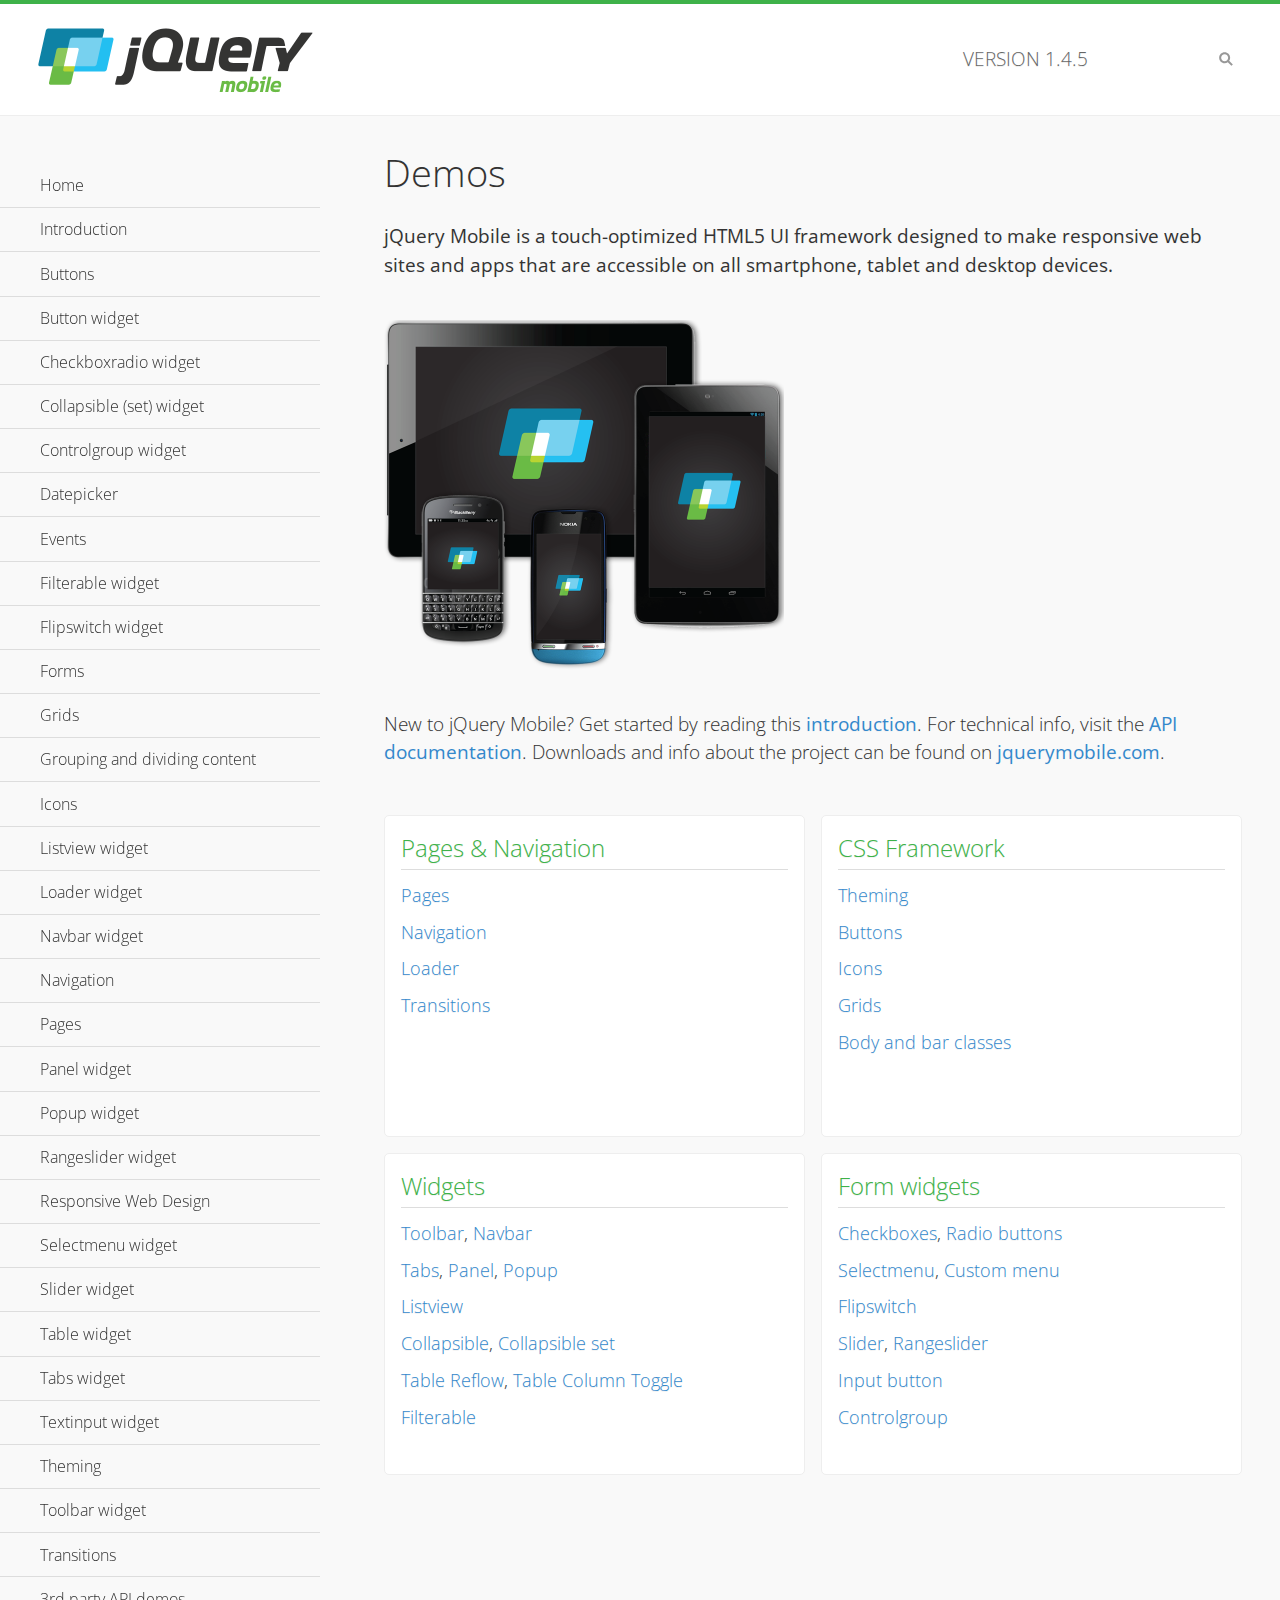
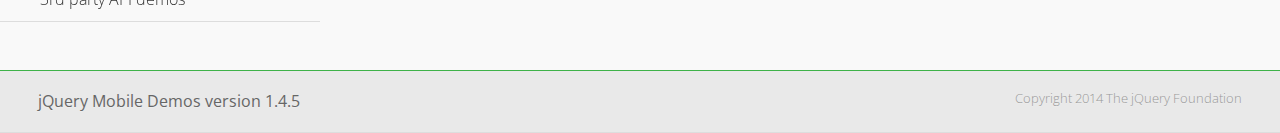
<file: theme roller/demos/index.html>
<!DOCTYPE html>
<html>
<head>
	<meta charset="utf-8">
	<meta name="viewport" content="width=device-width, initial-scale=1">
	<title>jQuery Mobile Demos</title>
	<link rel="shortcut icon" href="favicon.ico">
	<link rel="stylesheet" href="css/themes/default/jquery.mobile-1.4.5.min.css">
	<link rel="stylesheet" href="_assets/css/jqm-demos.css">
    <link rel="stylesheet" href="http://fonts.googleapis.com/css?family=Open+Sans:300,400,700">
	<script src="js/jquery.js"></script>
	<script src="_assets/js/index.js"></script>
	<script src="js/jquery.mobile-1.4.5.min.js"></script>
</head>
<body>
<div data-role="page" class="jqm-demos jqm-home">

	<div data-role="header" class="jqm-header">
		<h2><img src="_assets/img/jquery-logo.png" alt="jQuery Mobile"></h2>
		<p>Version <span class="jqm-version"></span></p>
		<a href="#" class="jqm-navmenu-link ui-btn ui-btn-icon-notext ui-corner-all ui-icon-bars ui-nodisc-icon ui-alt-icon ui-btn-left">Menu</a>
		<a href="#" class="jqm-search-link ui-btn ui-btn-icon-notext ui-corner-all ui-icon-search ui-nodisc-icon ui-alt-icon ui-btn-right">Search</a>
	</div><!-- /header -->

	<div role="main" class="ui-content jqm-content">

		<h1>Demos</h1>

		<p><strong>jQuery Mobile is a touch-optimized HTML5 UI framework designed to make responsive web sites and apps that are accessible on all smartphone, tablet and desktop devices.</strong></p>

		<img src="_assets/img/devices.png">

		<p>New to jQuery Mobile? Get started by reading this <a href="intro/" data-ajax="false">introduction</a>. For technical info, visit the <a href="http://api.jquerymobile.com" title="jQuery Mobile API documentation" target="_blank">API documentation</a>. Downloads and info about the project can be found on <a href="http://jquerymobile.com" title="jQuery Mobile web site" target="_blank">jquerymobile.com</a>.</p>

        <div class="ui-grid-a ui-responsive">
        	<div class="ui-block-a">
        		<div class="jqm-block-content">
        			<h3>Pages &amp; Navigation</h3>

        			<p><a href="pages/" data-ajax="false">Pages</a></p>
        			<p><a href="navigation/" data-ajax="false">Navigation</a></p>
        			<p><a href="loader/" data-ajax="false">Loader</a></p>
        			<p><a href="transitions/" data-ajax="false">Transitions</a></p>
        		</div>
        	</div>
        	<div class="ui-block-b">
        		<div class="jqm-block-content">
        			<h3>CSS Framework</h3>

        			<p><a href="theme-default/" data-ajax="false">Theming</a></p>
        			<p><a href="button-markup/" data-ajax="false">Buttons</a></p>
        			<p><a href="icons/" data-ajax="false">Icons</a></p>
        			<p><a href="grids/" data-ajax="false">Grids</a></p>
        			<p><a href="../body-bar-classes/" data-ajax="false">Body and bar classes</a></p>
        		</div>
        	</div>        	
        	<div class="ui-block-a">
        		<div class="jqm-block-content">
        			<h3>Widgets</h3>

        			<p><a href="toolbar/" data-ajax="false">Toolbar</a>, <a href="navbar/" data-ajax="false">Navbar</a></p>
        			<p><a href="tabs/" data-ajax="false">Tabs</a>, <a href="panel/" data-ajax="false">Panel</a>, <a href="popup/" data-ajax="false">Popup</a></p>
        			<p><a href="listview/" data-ajax="false">Listview</a></p>
        			<p><a href="collapsible/" data-ajax="false">Collapsible</a>, <a href="collapsibleset/" data-ajax="false">Collapsible set</a></p>
        			<p><a href="table-reflow/" data-ajax="false">Table Reflow</a>, <a href="table-column-toggle/" data-ajax="false">Table Column Toggle</a></p>
        			<p><a href="filterable/" data-ajax="false">Filterable</a></p>
        		</div>
        	</div>
        	<div class="ui-block-b">
        		<div class="jqm-block-content">
        			<h3>Form widgets</h3>

        			<p><a href="checkboxradio-checkbox/" data-ajax="false">Checkboxes</a>, <a href="checkboxradio-radio/" data-ajax="false">Radio buttons</a></p>
        			<p><a href="selectmenu/" data-ajax="false">Selectmenu</a>, <a href="selectmenu-custom/" data-ajax="false">Custom menu</a></p>
        			<p><a href="flipswitch/" data-ajax="false">Flipswitch</a></p>
        			<p><a href="slider/" data-ajax="false">Slider</a>, <a href="rangeslider/" data-ajax="false">Rangeslider</a></p>
        			<p><a href="button/" data-ajax="false">Input button</a></p>
        			<p><a href="controlgroup/" data-ajax="false">Controlgroup</a></p>
        		</div>
        	</div>
        </div>

	</div><!-- /content -->
	    <div data-role="panel" class="jqm-navmenu-panel" data-position="left" data-display="overlay" data-theme="a">
	    	<ul class="jqm-list ui-alt-icon ui-nodisc-icon">
<li data-filtertext="demos homepage" data-icon="home"><a href=".././">Home</a></li>
<li data-filtertext="introduction overview getting started"><a href="../intro/" data-ajax="false">Introduction</a></li>
<li data-filtertext="buttons button markup buttonmarkup method anchor link button element"><a href="../button-markup/" data-ajax="false">Buttons</a></li>
<li data-filtertext="form button widget input button submit reset"><a href="../button/" data-ajax="false">Button widget</a></li>
<li data-role="collapsible" data-enhanced="true" data-collapsed-icon="carat-d" data-expanded-icon="carat-u" data-iconpos="right" data-inset="false" class="ui-collapsible ui-collapsible-themed-content ui-collapsible-collapsed">
	<h3 class="ui-collapsible-heading ui-collapsible-heading-collapsed">
		<a href="#" class="ui-collapsible-heading-toggle ui-btn ui-btn-icon-right ui-btn-inherit ui-icon-carat-d">
		    Checkboxradio widget<span class="ui-collapsible-heading-status"> click to expand contents</span>
		</a>
	</h3>
	<div class="ui-collapsible-content ui-body-inherit ui-collapsible-content-collapsed" aria-hidden="true">
		<ul>
			<li data-filtertext="form checkboxradio widget checkbox input checkboxes controlgroups"><a href="../checkboxradio-checkbox/" data-ajax="false">Checkboxes</a></li>
			<li data-filtertext="form checkboxradio widget radio input radio buttons controlgroups"><a href="../checkboxradio-radio/" data-ajax="false">Radio buttons</a></li>
		</ul>
	</div>
</li>
<li data-role="collapsible" data-enhanced="true" data-collapsed-icon="carat-d" data-expanded-icon="carat-u" data-iconpos="right" data-inset="false" class="ui-collapsible ui-collapsible-themed-content ui-collapsible-collapsed">
	<h3 class="ui-collapsible-heading ui-collapsible-heading-collapsed">
		<a href="#" class="ui-collapsible-heading-toggle ui-btn ui-btn-icon-right ui-btn-inherit ui-icon-carat-d">
			Collapsible (set) widget<span class="ui-collapsible-heading-status"> click to expand contents</span>
		</a>
	</h3>
	<div class="ui-collapsible-content ui-body-inherit ui-collapsible-content-collapsed" aria-hidden="true">
		<ul>
			<li data-filtertext="collapsibles content formatting"><a href="../collapsible/" data-ajax="false">Collapsible</a></li>
			<li data-filtertext="dynamic collapsible set accordion append expand"><a href="../collapsible-dynamic/" data-ajax="false">Dynamic collapsibles</a></li>
			<li data-filtertext="accordions collapsible set widget content formatting grouped collapsibles"><a href="../collapsibleset/" data-ajax="false">Collapsible set</a></li>
		</ul>
	</div>
</li>
<li data-role="collapsible" data-enhanced="true" data-collapsed-icon="carat-d" data-expanded-icon="carat-u" data-iconpos="right" data-inset="false" class="ui-collapsible ui-collapsible-themed-content ui-collapsible-collapsed">
	<h3 class="ui-collapsible-heading ui-collapsible-heading-collapsed">
		<a href="#" class="ui-collapsible-heading-toggle ui-btn ui-btn-icon-right ui-btn-inherit ui-icon-carat-d">
			Controlgroup widget<span class="ui-collapsible-heading-status"> click to expand contents</span>
		</a>
	</h3>
	<div class="ui-collapsible-content ui-body-inherit ui-collapsible-content-collapsed" aria-hidden="true">
		<ul>
			<li data-filtertext="controlgroups selectmenu checkboxradio input grouped buttons horizontal vertical"><a href="../controlgroup/" data-ajax="false">Controlgroup</a></li>
			<li data-filtertext="dynamic controlgroup dynamically add buttons"><a href="../controlgroup-dynamic/" data-ajax="false">Dynamic controlgroups</a></li>
		</ul>
	</div>
</li>
<li data-filtertext="form datepicker widget date input"><a href="../datepicker/" data-ajax="false">Datepicker</a></li>
<li data-role="collapsible" data-enhanced="true" data-collapsed-icon="carat-d" data-expanded-icon="carat-u" data-iconpos="right" data-inset="false" class="ui-collapsible ui-collapsible-themed-content ui-collapsible-collapsed">
	<h3 class="ui-collapsible-heading ui-collapsible-heading-collapsed">
		<a href="#" class="ui-collapsible-heading-toggle ui-btn ui-btn-icon-right ui-btn-inherit ui-icon-carat-d">
			Events<span class="ui-collapsible-heading-status"> click to expand contents</span>
		</a>
	</h3>
	<div class="ui-collapsible-content ui-body-inherit ui-collapsible-content-collapsed" aria-hidden="true">
		<ul>
			<li data-filtertext="swipe to delete list items listviews swipe events"><a href="../swipe-list/" data-ajax="false">Swipe list items</a></li>
			<li data-filtertext="swipe to navigate swipe page navigation swipe events"><a href="../swipe-page/" data-ajax="false">Swipe page navigation</a></li>
		</ul>
	</div>
</li>
<li data-filtertext="filterable filter elements sorting searching listview table"><a href="../filterable/" data-ajax="false">Filterable widget</a></li>
<li data-filtertext="form flipswitch widget flip toggle switch binary select checkbox input"><a href="../flipswitch/" data-ajax="false">Flipswitch widget</a></li>
<li data-role="collapsible" data-enhanced="true" data-collapsed-icon="carat-d" data-expanded-icon="carat-u" data-iconpos="right" data-inset="false" class="ui-collapsible ui-collapsible-themed-content ui-collapsible-collapsed">
	<h3 class="ui-collapsible-heading ui-collapsible-heading-collapsed">
		<a href="#" class="ui-collapsible-heading-toggle ui-btn ui-btn-icon-right ui-btn-inherit ui-icon-carat-d">
			Forms<span class="ui-collapsible-heading-status"> click to expand contents</span>
		</a>
	</h3>
	<div class="ui-collapsible-content ui-body-inherit ui-collapsible-content-collapsed" aria-hidden="true">
		<ul>
			<li data-filtertext="forms text checkbox radio range button submit reset inputs selects textarea slider flipswitch label form elements"><a href="../forms/" data-ajax="false">Forms</a></li>
			<li data-filtertext="form hide labels hidden accessible ui-hidden-accessible forms"><a href="../forms-label-hidden-accessible/" data-ajax="false">Hide labels</a></li>
			<li data-filtertext="form field containers fieldcontain ui-field-contain forms"><a href="../forms-field-contain/" data-ajax="false">Field containers</a></li>
			<li data-filtertext="forms disabled form elements"><a href="../forms-disabled/" data-ajax="false">Forms disabled</a></li>
			<li data-filtertext="forms gallery examples overview forms text checkbox radio range button submit reset inputs selects textarea slider flipswitch label form elements"><a href="../forms-gallery/" data-ajax="false">Forms gallery</a></li>
		</ul>
	</div>
</li>
<li data-role="collapsible" data-enhanced="true" data-collapsed-icon="carat-d" data-expanded-icon="carat-u" data-iconpos="right" data-inset="false" class="ui-collapsible ui-collapsible-themed-content ui-collapsible-collapsed">
	<h3 class="ui-collapsible-heading ui-collapsible-heading-collapsed">
		<a href="#" class="ui-collapsible-heading-toggle ui-btn ui-btn-icon-right ui-btn-inherit ui-icon-carat-d">
			Grids<span class="ui-collapsible-heading-status"> click to expand contents</span>
		</a>
	</h3>
	<div class="ui-collapsible-content ui-body-inherit ui-collapsible-content-collapsed" aria-hidden="true">
		<ul>
			<li data-filtertext="grids columns blocks content formatting rwd responsive css framework"><a href="../grids/" data-ajax="false">Grids</a></li>
			<li data-filtertext="buttons in grids css framework"><a href="../grids-buttons/" data-ajax="false">Buttons in grids</a></li>
			<li data-filtertext="custom responsive grids rwd css framework"><a href="../grids-custom-responsive/" data-ajax="false">Custom responsive grids</a></li>
		</ul>
	</div>
</li>
<li data-filtertext="blocks content formatting sections heading"><a href="../body-bar-classes/" data-ajax="false">Grouping and dividing content</a></li>
<li data-role="collapsible" data-enhanced="true" data-collapsed-icon="carat-d" data-expanded-icon="carat-u" data-iconpos="right" data-inset="false" class="ui-collapsible ui-collapsible-themed-content ui-collapsible-collapsed">
	<h3 class="ui-collapsible-heading ui-collapsible-heading-collapsed">
		<a href="#" class="ui-collapsible-heading-toggle ui-btn ui-btn-icon-right ui-btn-inherit ui-icon-carat-d">
			Icons<span class="ui-collapsible-heading-status"> click to expand contents</span>
		</a>
	</h3>
	<div class="ui-collapsible-content ui-body-inherit ui-collapsible-content-collapsed" aria-hidden="true">
		<ul>
			<li data-filtertext="button icons svg disc alt custom icon position"><a href="../icons/" data-ajax="false">Icons</a></li>
			<li data-filtertext=""><a href="../icons-grunticon/" data-ajax="false">Grunticon loader</a></li>
		</ul>
	</div>
</li>
<li data-role="collapsible" data-enhanced="true" data-collapsed-icon="carat-d" data-expanded-icon="carat-u" data-iconpos="right" data-inset="false" class="ui-collapsible ui-collapsible-themed-content ui-collapsible-collapsed">
	<h3 class="ui-collapsible-heading ui-collapsible-heading-collapsed">
		<a href="#" class="ui-collapsible-heading-toggle ui-btn ui-btn-icon-right ui-btn-inherit ui-icon-carat-d">
			Listview widget<span class="ui-collapsible-heading-status"> click to expand contents</span>
		</a>
	</h3>
	<div class="ui-collapsible-content ui-body-inherit ui-collapsible-content-collapsed" aria-hidden="true">
		<ul>
			<li data-filtertext="listview widget thumbnails icons nested split button collapsible ul ol"><a href="../listview/" data-ajax="false">Listview</a></li>
			<li data-filtertext="autocomplete filterable reveal listview filtertextbeforefilter placeholder"><a href="../listview-autocomplete/" data-ajax="false">Listview autocomplete</a></li>
			<li data-filtertext="autocomplete filterable reveal listview remote data filtertextbeforefilter placeholder"><a href="../listview-autocomplete-remote/" data-ajax="false">Listview autocomplete remote data</a></li>
			<li data-filtertext="autodividers anchor jump scroll linkbars listview lists ul ol"><a href="../listview-autodividers-linkbar/" data-ajax="false">Listview autodividers linkbar</a></li>
			<li data-filtertext="listview autodividers selector autodividersselector lists ul ol"><a href="../listview-autodividers-selector/" data-ajax="false">Listview autodividers selector</a></li>
			<li data-filtertext="listview nested list items"><a href="../listview-nested-lists/" data-ajax="false">Nested Listviews</a></li>
			<li data-filtertext="listview collapsible list items flat"><a href="../listview-collapsible-item-flat/" data-ajax="false">Listview collapsible list items (flat)</a></li>
			<li data-filtertext="listview collapsible list indented"><a href="../listview-collapsible-item-indented/" data-ajax="false">Listview collapsible list items (indented)</a></li>
			<li data-filtertext="grid listview responsive grids responsive listviews lists ul"><a href="../listview-grid/" data-ajax="false">Listview responsive grid</a></li>
		</ul>
	</div>
</li>
<li data-filtertext="loader widget page loading navigation overlay spinner"><a href="../loader/" data-ajax="false">Loader widget</a></li>
<li data-filtertext="navbar widget navmenu toolbars header footer"><a href="../navbar/" data-ajax="false">Navbar widget</a></li>
<li data-role="collapsible" data-enhanced="true" data-collapsed-icon="carat-d" data-expanded-icon="carat-u" data-iconpos="right" data-inset="false" class="ui-collapsible ui-collapsible-themed-content ui-collapsible-collapsed">
	<h3 class="ui-collapsible-heading ui-collapsible-heading-collapsed">
		<a href="#" class="ui-collapsible-heading-toggle ui-btn ui-btn-icon-right ui-btn-inherit ui-icon-carat-d">
			Navigation<span class="ui-collapsible-heading-status"> click to expand contents</span>
		</a>
	</h3>
	<div class="ui-collapsible-content ui-body-inherit ui-collapsible-content-collapsed" aria-hidden="true">
		<ul>
			<li data-filtertext="ajax navigation navigate widget history event method"><a href="../navigation/" data-ajax="false">Navigation</a></li>
			<li data-filtertext="linking pages page links navigation ajax prefetch cache"><a href="../navigation-linking-pages/" data-ajax="false">Linking pages</a></li>
			<!-- <li data-filtertext="php redirect server redirection server-side navigation"><a href="../navigation-php-redirect/" data-ajax="false">PHP redirect demo</a></li>-->
			<li data-filtertext="navigation redirection hash query"><a href="../navigation-hash-processing/" data-ajax="false">Hash processing demo</a></li>
			<li data-filtertext="navigation redirection hash query"><a href="../page-events/" data-ajax="false">Page Navigation Events</a></li>
		</ul>
	</div>
</li>
<li data-role="collapsible" data-enhanced="true" data-collapsed-icon="carat-d" data-expanded-icon="carat-u" data-iconpos="right" data-inset="false" class="ui-collapsible ui-collapsible-themed-content ui-collapsible-collapsed">
	<h3 class="ui-collapsible-heading ui-collapsible-heading-collapsed">
		<a href="#" class="ui-collapsible-heading-toggle ui-btn ui-btn-icon-right ui-btn-inherit ui-icon-carat-d">
			Pages<span class="ui-collapsible-heading-status"> click to expand contents</span>
		</a>
	</h3>
	<div class="ui-collapsible-content ui-body-inherit ui-collapsible-content-collapsed" aria-hidden="true">
		<ul>
			<li data-filtertext="pages page widget ajax navigation"><a href="../pages/" data-ajax="false">Pages</a></li>
			<li data-filtertext="single page"><a href="../pages-single-page/" data-ajax="false">Single page</a></li>
			<li data-filtertext="multipage multi-page page"><a href="../pages-multi-page/" data-ajax="false">Multi-page template</a></li>
			<li data-filtertext="dialog page widget modal popup"><a href="../pages-dialog/" data-ajax="false">Dialog page</a></li>
		</ul>
	</div>
</li>
<li data-role="collapsible" data-enhanced="true" data-collapsed-icon="carat-d" data-expanded-icon="carat-u" data-iconpos="right" data-inset="false" class="ui-collapsible ui-collapsible-themed-content ui-collapsible-collapsed">
	<h3 class="ui-collapsible-heading ui-collapsible-heading-collapsed">
		<a href="#" class="ui-collapsible-heading-toggle ui-btn ui-btn-icon-right ui-btn-inherit ui-icon-carat-d">
			Panel widget<span class="ui-collapsible-heading-status"> click to expand contents</span>
		</a>
	</h3>
	<div class="ui-collapsible-content ui-body-inherit ui-collapsible-content-collapsed" aria-hidden="true">
		<ul>
			<li data-filtertext="panel widget sliding panels reveal push overlay responsive"><a href="../panel/" data-ajax="false">Panel</a></li>
			<li data-filtertext=""><a href="../panel-external/" data-ajax="false">External panels</a></li>
			<li data-filtertext="panel "><a href="../panel-fixed/" data-ajax="false">Fixed panels</a></li>
			<li data-filtertext="panel slide panels sliding panels shadow rwd responsive breakpoint"><a href="../panel-responsive/" data-ajax="false">Panels responsive</a></li>
			<li data-filtertext="panel custom style custom panel width reveal shadow listview panel styling page background wrapper"><a href="../panel-styling/" data-ajax="false">Custom panel style</a></li>
			<li data-filtertext="panel open on swipe"><a href="../panel-swipe-open/" data-ajax="false">Panel open on swipe</a></li>
			<li data-filtertext="panels outside page internal external toolbars"><a href="../panel-external-internal/" data-ajax="false">Panel external and internal</a></li>
		</ul>
	</div>
</li>
<li data-role="collapsible" data-enhanced="true" data-collapsed-icon="carat-d" data-expanded-icon="carat-u" data-iconpos="right" data-inset="false" class="ui-collapsible ui-collapsible-themed-content ui-collapsible-collapsed">
	<h3 class="ui-collapsible-heading ui-collapsible-heading-collapsed">
		<a href="#" class="ui-collapsible-heading-toggle ui-btn ui-btn-icon-right ui-btn-inherit ui-icon-carat-d">
			Popup widget<span class="ui-collapsible-heading-status"> click to expand contents</span>
		</a>
	</h3>
	<div class="ui-collapsible-content ui-body-inherit ui-collapsible-content-collapsed" aria-hidden="true">
		<ul>
			<li data-filtertext="popup widget popups dialog modal transition tooltip lightbox form overlay screen flip pop fade transition"><a href="../popup/" data-ajax="false">Popup</a></li>
			<li data-filtertext="popup alignment position"><a href="../popup-alignment/" data-ajax="false">Popup alignment</a></li>
			<li data-filtertext="popup arrow size popups popover"><a href="../popup-arrow-size/" data-ajax="false">Popup arrow size</a></li>
			<li data-filtertext="dynamic popups popup images lightbox"><a href="../popup-dynamic/" data-ajax="false">Dynamic popups</a></li>
			<li data-filtertext="popups with iframes scaling"><a href="../popup-iframe/" data-ajax="false">Popups with iframes</a></li>
			<li data-filtertext="popup image scaling"><a href="../popup-image-scaling/" data-ajax="false">Popup image scaling</a></li>
			<li data-filtertext="external popup outside multi-page"><a href="../popup-outside-multipage/" data-ajax="false">Popup outside multi-page</a></li>
		</ul>
	</div>
</li>
<li data-filtertext="form rangeslider widget dual sliders dual handle sliders range input"><a href="../rangeslider/" data-ajax="false">Rangeslider widget</a></li>
<li data-filtertext="responsive web design rwd adaptive progressive enhancement PE accessible mobile breakpoints media query media queries"><a href="../rwd/" data-ajax="false">Responsive Web Design</a></li>
<li data-role="collapsible" data-enhanced="true" data-collapsed-icon="carat-d" data-expanded-icon="carat-u" data-iconpos="right" data-inset="false" class="ui-collapsible ui-collapsible-themed-content ui-collapsible-collapsed">
	<h3 class="ui-collapsible-heading ui-collapsible-heading-collapsed">
		<a href="#" class="ui-collapsible-heading-toggle ui-btn ui-btn-icon-right ui-btn-inherit ui-icon-carat-d">
			Selectmenu widget<span class="ui-collapsible-heading-status"> click to expand contents</span>
		</a>
	</h3>
	<div class="ui-collapsible-content ui-body-inherit ui-collapsible-content-collapsed" aria-hidden="true">
		<ul>
			<li data-filtertext="form selectmenu widget select input custom select menu selects"><a href="../selectmenu/" data-ajax="false">Selectmenu</a></li>
			<li data-filtertext="form custom select menu selectmenu widget custom menu option optgroup multiple selects"><a href="../selectmenu-custom/" data-ajax="false">Custom select menu</a></li>
			<li data-filtertext="filterable select filter popup dialog"><a href="../selectmenu-custom-filter/" data-ajax="false">Custom select menu with filter</a></li>
		</ul>
	</div>
</li>
<li data-role="collapsible" data-enhanced="true" data-collapsed-icon="carat-d" data-expanded-icon="carat-u" data-iconpos="right" data-inset="false" class="ui-collapsible ui-collapsible-themed-content ui-collapsible-collapsed">
	<h3 class="ui-collapsible-heading ui-collapsible-heading-collapsed">
		<a href="#" class="ui-collapsible-heading-toggle ui-btn ui-btn-icon-right ui-btn-inherit ui-icon-carat-d">
			Slider widget<span class="ui-collapsible-heading-status"> click to expand contents</span>
		</a>
	</h3>
	<div class="ui-collapsible-content ui-body-inherit ui-collapsible-content-collapsed" aria-hidden="true">
		<ul>
			<li data-filtertext="form slider widget range input single sliders"><a href="../slider/" data-ajax="false">Slider</a></li>
			<li data-filtertext="form slider widget flipswitch slider binary select flip toggle switch"><a href="../slider-flipswitch/" data-ajax="false">Slider flip toggle switch</a></li>
			<li data-filtertext="form slider tooltip handle value input range sliders"><a href="../slider-tooltip/" data-ajax="false">Slider tooltip</a></li>
		</ul>
	</div>
</li>
<li data-role="collapsible" data-enhanced="true" data-collapsed-icon="carat-d" data-expanded-icon="carat-u" data-iconpos="right" data-inset="false" class="ui-collapsible ui-collapsible-themed-content ui-collapsible-collapsed">
	<h3 class="ui-collapsible-heading ui-collapsible-heading-collapsed">
		<a href="#" class="ui-collapsible-heading-toggle ui-btn ui-btn-icon-right ui-btn-inherit ui-icon-carat-d">
			Table widget<span class="ui-collapsible-heading-status"> click to expand contents</span>
		</a>
	</h3>
	<div class="ui-collapsible-content ui-body-inherit ui-collapsible-content-collapsed" aria-hidden="true">
		<ul>
			<li data-filtertext="table widget reflow column toggle th td responsive tables rwd hide show tabular"><a href="../table-column-toggle/" data-ajax="false">Table Column Toggle</a></li>
			<li data-filtertext="table column toggle phone comparison demo"><a href="../table-column-toggle-example/" data-ajax="false">Table Column Toggle demo</a></li>
			<li data-filtertext="responsive tables table column toggle heading groups rwd breakpoint"><a href="../table-column-toggle-heading-groups/" data-ajax="false">Table Column Toggle heading groups</a></li>
			<li data-filtertext="responsive tables table column toggle hide rwd breakpoint customization options"><a href="../table-column-toggle-options/" data-ajax="false">Table Column Toggle options</a></li>
			<li data-filtertext="table reflow th td responsive rwd columns tabular"><a href="../table-reflow/" data-ajax="false">Table Reflow</a></li>
			<li data-filtertext="responsive tables table reflow heading groups rwd breakpoint"><a href="../table-reflow-heading-groups/" data-ajax="false">Table Reflow heading groups</a></li>
			<li data-filtertext="responsive tables table reflow stripes strokes table style"><a href="../table-reflow-stripes-strokes/" data-ajax="false">Table Reflow stripes and strokes</a></li>
			<li data-filtertext="responsive tables table reflow stack custom styles"><a href="../table-reflow-styling/" data-ajax="false">Table Reflow custom styles</a></li>
		</ul>
	</div>
</li>
<li data-filtertext="ui tabs widget"><a href="../tabs/" data-ajax="false">Tabs widget</a></li>
<li data-filtertext="form textinput widget text input textarea number date time tel email file color password"><a href="../textinput/" data-ajax="false">Textinput widget</a></li>
<li data-role="collapsible" data-enhanced="true" data-collapsed-icon="carat-d" data-expanded-icon="carat-u" data-iconpos="right" data-inset="false" class="ui-collapsible ui-collapsible-themed-content ui-collapsible-collapsed">
	<h3 class="ui-collapsible-heading ui-collapsible-heading-collapsed">
		<a href="#" class="ui-collapsible-heading-toggle ui-btn ui-btn-icon-right ui-btn-inherit ui-icon-carat-d">
			Theming<span class="ui-collapsible-heading-status"> click to expand contents</span>
		</a>
	</h3>
	<div class="ui-collapsible-content ui-body-inherit ui-collapsible-content-collapsed" aria-hidden="true">
		<ul>
			<li data-filtertext="default theme swatches theming style css"><a href="../theme-default/" data-ajax="false">Default theme</a></li>
			<li data-filtertext="classic theme old theme swatches theming style css"><a href="../theme-classic/" data-ajax="false">Classic theme</a></li>
		</ul>
	</div>
</li>
<li data-role="collapsible" data-enhanced="true" data-collapsed-icon="carat-d" data-expanded-icon="carat-u" data-iconpos="right" data-inset="false" class="ui-collapsible ui-collapsible-themed-content ui-collapsible-collapsed">
	<h3 class="ui-collapsible-heading ui-collapsible-heading-collapsed">
		<a href="#" class="ui-collapsible-heading-toggle ui-btn ui-btn-icon-right ui-btn-inherit ui-icon-carat-d">
			Toolbar widget<span class="ui-collapsible-heading-status"> click to expand contents</span>
		</a>
	</h3>
	<div class="ui-collapsible-content ui-body-inherit ui-collapsible-content-collapsed" aria-hidden="true">
		<ul>
			<li data-filtertext="toolbar widget header footer toolbars fixed fullscreen external sections"><a href="../toolbar/" data-ajax="false">Toolbar</a></li>
			<li data-filtertext="dynamic toolbars dynamically add toolbar header footer"><a href="../toolbar-dynamic/" data-ajax="false">Dynamic toolbars</a></li>
			<li data-filtertext="external toolbars header footer"><a href="../toolbar-external/" data-ajax="false">External toolbars</a></li>
			<li data-filtertext="fixed toolbars header footer"><a href="../toolbar-fixed/" data-ajax="false">Fixed toolbars</a></li>
			<li data-filtertext="fixed fullscreen toolbars header footer"><a href="../toolbar-fixed-fullscreen/" data-ajax="false">Fullscreen toolbars</a></li>
			<li data-filtertext="external fixed toolbars header footer"><a href="../toolbar-fixed-external/" data-ajax="false">Fixed external toolbars</a></li>
			<li data-filtertext="external persistent toolbars header footer navbar navmenu"><a href="../toolbar-fixed-persistent/" data-ajax="false">Persistent toolbars</a></li>
			<li data-filtertext="external ajax optimized toolbars persistent toolbars header footer navbar"><a href="../toolbar-fixed-persistent-optimized/" data-ajax="false">Ajax optimized toolbars</a></li>
			<li data-filtertext="form in toolbars header footer"><a href="../toolbar-fixed-forms/" data-ajax="false">Form in toolbar</a></li>
		</ul>
	</div>
</li>
<li data-filtertext="page transitions animated pages popup navigation flip slide fade pop"><a href="../transitions/" data-ajax="false">Transitions</a></li>
<li data-role="collapsible" data-enhanced="true" data-collapsed-icon="carat-d" data-expanded-icon="carat-u" data-iconpos="right" data-inset="false" class="ui-collapsible ui-collapsible-themed-content ui-collapsible-collapsed">
	<h3 class="ui-collapsible-heading ui-collapsible-heading-collapsed">
		<a href="#" class="ui-collapsible-heading-toggle ui-btn ui-btn-icon-right ui-btn-inherit ui-icon-carat-d">
			3rd party API demos<span class="ui-collapsible-heading-status"> click to expand contents</span>
		</a>
	</h3>
	<div class="ui-collapsible-content ui-body-inherit ui-collapsible-content-collapsed" aria-hidden="true">
		<ul>
			<li data-filtertext="backbone requirejs navigation router"><a href="../backbone-requirejs/" data-ajax="false">Backbone RequireJS</a></li>
			<li data-filtertext="google maps geolocation demo"><a href="../map-geolocation/" data-ajax="false">Google Maps geolocation</a></li>
			<li data-filtertext="google maps hybrid"><a href="../map-list-toggle/" data-ajax="false">Google Maps list toggle</a></li>
		</ul>
	</div>
</li>



		     </ul>
		</div><!-- /panel -->


	<div data-role="footer" data-position="fixed" data-tap-toggle="false" class="jqm-footer">
		<p>jQuery Mobile Demos version <span class="jqm-version"></span></p>
		<p>Copyright 2014 The jQuery Foundation</p>
	</div><!-- /footer -->
	<!-- TODO: This should become an external panel so we can add input to markup (unique ID) -->
    <div data-role="panel" class="jqm-search-panel" data-position="right" data-display="overlay" data-theme="a">
		<div class="jqm-search">
			<ul class="jqm-list" data-filter-placeholder="Search demos..." data-filter-reveal="true">
<li data-filtertext="demos homepage" data-icon="home"><a href=".././">Home</a></li>
<li data-filtertext="introduction overview getting started"><a href="../intro/" data-ajax="false">Introduction</a></li>
<li data-filtertext="buttons button markup buttonmarkup method anchor link button element"><a href="../button-markup/" data-ajax="false">Buttons</a></li>
<li data-filtertext="form button widget input button submit reset"><a href="../button/" data-ajax="false">Button widget</a></li>
<li data-role="collapsible" data-enhanced="true" data-collapsed-icon="carat-d" data-expanded-icon="carat-u" data-iconpos="right" data-inset="false" class="ui-collapsible ui-collapsible-themed-content ui-collapsible-collapsed">
	<h3 class="ui-collapsible-heading ui-collapsible-heading-collapsed">
		<a href="#" class="ui-collapsible-heading-toggle ui-btn ui-btn-icon-right ui-btn-inherit ui-icon-carat-d">
		    Checkboxradio widget<span class="ui-collapsible-heading-status"> click to expand contents</span>
		</a>
	</h3>
	<div class="ui-collapsible-content ui-body-inherit ui-collapsible-content-collapsed" aria-hidden="true">
		<ul>
			<li data-filtertext="form checkboxradio widget checkbox input checkboxes controlgroups"><a href="../checkboxradio-checkbox/" data-ajax="false">Checkboxes</a></li>
			<li data-filtertext="form checkboxradio widget radio input radio buttons controlgroups"><a href="../checkboxradio-radio/" data-ajax="false">Radio buttons</a></li>
		</ul>
	</div>
</li>
<li data-role="collapsible" data-enhanced="true" data-collapsed-icon="carat-d" data-expanded-icon="carat-u" data-iconpos="right" data-inset="false" class="ui-collapsible ui-collapsible-themed-content ui-collapsible-collapsed">
	<h3 class="ui-collapsible-heading ui-collapsible-heading-collapsed">
		<a href="#" class="ui-collapsible-heading-toggle ui-btn ui-btn-icon-right ui-btn-inherit ui-icon-carat-d">
			Collapsible (set) widget<span class="ui-collapsible-heading-status"> click to expand contents</span>
		</a>
	</h3>
	<div class="ui-collapsible-content ui-body-inherit ui-collapsible-content-collapsed" aria-hidden="true">
		<ul>
			<li data-filtertext="collapsibles content formatting"><a href="../collapsible/" data-ajax="false">Collapsible</a></li>
			<li data-filtertext="dynamic collapsible set accordion append expand"><a href="../collapsible-dynamic/" data-ajax="false">Dynamic collapsibles</a></li>
			<li data-filtertext="accordions collapsible set widget content formatting grouped collapsibles"><a href="../collapsibleset/" data-ajax="false">Collapsible set</a></li>
		</ul>
	</div>
</li>
<li data-role="collapsible" data-enhanced="true" data-collapsed-icon="carat-d" data-expanded-icon="carat-u" data-iconpos="right" data-inset="false" class="ui-collapsible ui-collapsible-themed-content ui-collapsible-collapsed">
	<h3 class="ui-collapsible-heading ui-collapsible-heading-collapsed">
		<a href="#" class="ui-collapsible-heading-toggle ui-btn ui-btn-icon-right ui-btn-inherit ui-icon-carat-d">
			Controlgroup widget<span class="ui-collapsible-heading-status"> click to expand contents</span>
		</a>
	</h3>
	<div class="ui-collapsible-content ui-body-inherit ui-collapsible-content-collapsed" aria-hidden="true">
		<ul>
			<li data-filtertext="controlgroups selectmenu checkboxradio input grouped buttons horizontal vertical"><a href="../controlgroup/" data-ajax="false">Controlgroup</a></li>
			<li data-filtertext="dynamic controlgroup dynamically add buttons"><a href="../controlgroup-dynamic/" data-ajax="false">Dynamic controlgroups</a></li>
		</ul>
	</div>
</li>
<li data-filtertext="form datepicker widget date input"><a href="../datepicker/" data-ajax="false">Datepicker</a></li>
<li data-role="collapsible" data-enhanced="true" data-collapsed-icon="carat-d" data-expanded-icon="carat-u" data-iconpos="right" data-inset="false" class="ui-collapsible ui-collapsible-themed-content ui-collapsible-collapsed">
	<h3 class="ui-collapsible-heading ui-collapsible-heading-collapsed">
		<a href="#" class="ui-collapsible-heading-toggle ui-btn ui-btn-icon-right ui-btn-inherit ui-icon-carat-d">
			Events<span class="ui-collapsible-heading-status"> click to expand contents</span>
		</a>
	</h3>
	<div class="ui-collapsible-content ui-body-inherit ui-collapsible-content-collapsed" aria-hidden="true">
		<ul>
			<li data-filtertext="swipe to delete list items listviews swipe events"><a href="../swipe-list/" data-ajax="false">Swipe list items</a></li>
			<li data-filtertext="swipe to navigate swipe page navigation swipe events"><a href="../swipe-page/" data-ajax="false">Swipe page navigation</a></li>
		</ul>
	</div>
</li>
<li data-filtertext="filterable filter elements sorting searching listview table"><a href="../filterable/" data-ajax="false">Filterable widget</a></li>
<li data-filtertext="form flipswitch widget flip toggle switch binary select checkbox input"><a href="../flipswitch/" data-ajax="false">Flipswitch widget</a></li>
<li data-role="collapsible" data-enhanced="true" data-collapsed-icon="carat-d" data-expanded-icon="carat-u" data-iconpos="right" data-inset="false" class="ui-collapsible ui-collapsible-themed-content ui-collapsible-collapsed">
	<h3 class="ui-collapsible-heading ui-collapsible-heading-collapsed">
		<a href="#" class="ui-collapsible-heading-toggle ui-btn ui-btn-icon-right ui-btn-inherit ui-icon-carat-d">
			Forms<span class="ui-collapsible-heading-status"> click to expand contents</span>
		</a>
	</h3>
	<div class="ui-collapsible-content ui-body-inherit ui-collapsible-content-collapsed" aria-hidden="true">
		<ul>
			<li data-filtertext="forms text checkbox radio range button submit reset inputs selects textarea slider flipswitch label form elements"><a href="../forms/" data-ajax="false">Forms</a></li>
			<li data-filtertext="form hide labels hidden accessible ui-hidden-accessible forms"><a href="../forms-label-hidden-accessible/" data-ajax="false">Hide labels</a></li>
			<li data-filtertext="form field containers fieldcontain ui-field-contain forms"><a href="../forms-field-contain/" data-ajax="false">Field containers</a></li>
			<li data-filtertext="forms disabled form elements"><a href="../forms-disabled/" data-ajax="false">Forms disabled</a></li>
			<li data-filtertext="forms gallery examples overview forms text checkbox radio range button submit reset inputs selects textarea slider flipswitch label form elements"><a href="../forms-gallery/" data-ajax="false">Forms gallery</a></li>
		</ul>
	</div>
</li>
<li data-role="collapsible" data-enhanced="true" data-collapsed-icon="carat-d" data-expanded-icon="carat-u" data-iconpos="right" data-inset="false" class="ui-collapsible ui-collapsible-themed-content ui-collapsible-collapsed">
	<h3 class="ui-collapsible-heading ui-collapsible-heading-collapsed">
		<a href="#" class="ui-collapsible-heading-toggle ui-btn ui-btn-icon-right ui-btn-inherit ui-icon-carat-d">
			Grids<span class="ui-collapsible-heading-status"> click to expand contents</span>
		</a>
	</h3>
	<div class="ui-collapsible-content ui-body-inherit ui-collapsible-content-collapsed" aria-hidden="true">
		<ul>
			<li data-filtertext="grids columns blocks content formatting rwd responsive css framework"><a href="../grids/" data-ajax="false">Grids</a></li>
			<li data-filtertext="buttons in grids css framework"><a href="../grids-buttons/" data-ajax="false">Buttons in grids</a></li>
			<li data-filtertext="custom responsive grids rwd css framework"><a href="../grids-custom-responsive/" data-ajax="false">Custom responsive grids</a></li>
		</ul>
	</div>
</li>
<li data-filtertext="blocks content formatting sections heading"><a href="../body-bar-classes/" data-ajax="false">Grouping and dividing content</a></li>
<li data-role="collapsible" data-enhanced="true" data-collapsed-icon="carat-d" data-expanded-icon="carat-u" data-iconpos="right" data-inset="false" class="ui-collapsible ui-collapsible-themed-content ui-collapsible-collapsed">
	<h3 class="ui-collapsible-heading ui-collapsible-heading-collapsed">
		<a href="#" class="ui-collapsible-heading-toggle ui-btn ui-btn-icon-right ui-btn-inherit ui-icon-carat-d">
			Icons<span class="ui-collapsible-heading-status"> click to expand contents</span>
		</a>
	</h3>
	<div class="ui-collapsible-content ui-body-inherit ui-collapsible-content-collapsed" aria-hidden="true">
		<ul>
			<li data-filtertext="button icons svg disc alt custom icon position"><a href="../icons/" data-ajax="false">Icons</a></li>
			<li data-filtertext=""><a href="../icons-grunticon/" data-ajax="false">Grunticon loader</a></li>
		</ul>
	</div>
</li>
<li data-role="collapsible" data-enhanced="true" data-collapsed-icon="carat-d" data-expanded-icon="carat-u" data-iconpos="right" data-inset="false" class="ui-collapsible ui-collapsible-themed-content ui-collapsible-collapsed">
	<h3 class="ui-collapsible-heading ui-collapsible-heading-collapsed">
		<a href="#" class="ui-collapsible-heading-toggle ui-btn ui-btn-icon-right ui-btn-inherit ui-icon-carat-d">
			Listview widget<span class="ui-collapsible-heading-status"> click to expand contents</span>
		</a>
	</h3>
	<div class="ui-collapsible-content ui-body-inherit ui-collapsible-content-collapsed" aria-hidden="true">
		<ul>
			<li data-filtertext="listview widget thumbnails icons nested split button collapsible ul ol"><a href="../listview/" data-ajax="false">Listview</a></li>
			<li data-filtertext="autocomplete filterable reveal listview filtertextbeforefilter placeholder"><a href="../listview-autocomplete/" data-ajax="false">Listview autocomplete</a></li>
			<li data-filtertext="autocomplete filterable reveal listview remote data filtertextbeforefilter placeholder"><a href="../listview-autocomplete-remote/" data-ajax="false">Listview autocomplete remote data</a></li>
			<li data-filtertext="autodividers anchor jump scroll linkbars listview lists ul ol"><a href="../listview-autodividers-linkbar/" data-ajax="false">Listview autodividers linkbar</a></li>
			<li data-filtertext="listview autodividers selector autodividersselector lists ul ol"><a href="../listview-autodividers-selector/" data-ajax="false">Listview autodividers selector</a></li>
			<li data-filtertext="listview nested list items"><a href="../listview-nested-lists/" data-ajax="false">Nested Listviews</a></li>
			<li data-filtertext="listview collapsible list items flat"><a href="../listview-collapsible-item-flat/" data-ajax="false">Listview collapsible list items (flat)</a></li>
			<li data-filtertext="listview collapsible list indented"><a href="../listview-collapsible-item-indented/" data-ajax="false">Listview collapsible list items (indented)</a></li>
			<li data-filtertext="grid listview responsive grids responsive listviews lists ul"><a href="../listview-grid/" data-ajax="false">Listview responsive grid</a></li>
		</ul>
	</div>
</li>
<li data-filtertext="loader widget page loading navigation overlay spinner"><a href="../loader/" data-ajax="false">Loader widget</a></li>
<li data-filtertext="navbar widget navmenu toolbars header footer"><a href="../navbar/" data-ajax="false">Navbar widget</a></li>
<li data-role="collapsible" data-enhanced="true" data-collapsed-icon="carat-d" data-expanded-icon="carat-u" data-iconpos="right" data-inset="false" class="ui-collapsible ui-collapsible-themed-content ui-collapsible-collapsed">
	<h3 class="ui-collapsible-heading ui-collapsible-heading-collapsed">
		<a href="#" class="ui-collapsible-heading-toggle ui-btn ui-btn-icon-right ui-btn-inherit ui-icon-carat-d">
			Navigation<span class="ui-collapsible-heading-status"> click to expand contents</span>
		</a>
	</h3>
	<div class="ui-collapsible-content ui-body-inherit ui-collapsible-content-collapsed" aria-hidden="true">
		<ul>
			<li data-filtertext="ajax navigation navigate widget history event method"><a href="../navigation/" data-ajax="false">Navigation</a></li>
			<li data-filtertext="linking pages page links navigation ajax prefetch cache"><a href="../navigation-linking-pages/" data-ajax="false">Linking pages</a></li>
			<!-- <li data-filtertext="php redirect server redirection server-side navigation"><a href="../navigation-php-redirect/" data-ajax="false">PHP redirect demo</a></li>-->
			<li data-filtertext="navigation redirection hash query"><a href="../navigation-hash-processing/" data-ajax="false">Hash processing demo</a></li>
			<li data-filtertext="navigation redirection hash query"><a href="../page-events/" data-ajax="false">Page Navigation Events</a></li>
		</ul>
	</div>
</li>
<li data-role="collapsible" data-enhanced="true" data-collapsed-icon="carat-d" data-expanded-icon="carat-u" data-iconpos="right" data-inset="false" class="ui-collapsible ui-collapsible-themed-content ui-collapsible-collapsed">
	<h3 class="ui-collapsible-heading ui-collapsible-heading-collapsed">
		<a href="#" class="ui-collapsible-heading-toggle ui-btn ui-btn-icon-right ui-btn-inherit ui-icon-carat-d">
			Pages<span class="ui-collapsible-heading-status"> click to expand contents</span>
		</a>
	</h3>
	<div class="ui-collapsible-content ui-body-inherit ui-collapsible-content-collapsed" aria-hidden="true">
		<ul>
			<li data-filtertext="pages page widget ajax navigation"><a href="../pages/" data-ajax="false">Pages</a></li>
			<li data-filtertext="single page"><a href="../pages-single-page/" data-ajax="false">Single page</a></li>
			<li data-filtertext="multipage multi-page page"><a href="../pages-multi-page/" data-ajax="false">Multi-page template</a></li>
			<li data-filtertext="dialog page widget modal popup"><a href="../pages-dialog/" data-ajax="false">Dialog page</a></li>
		</ul>
	</div>
</li>
<li data-role="collapsible" data-enhanced="true" data-collapsed-icon="carat-d" data-expanded-icon="carat-u" data-iconpos="right" data-inset="false" class="ui-collapsible ui-collapsible-themed-content ui-collapsible-collapsed">
	<h3 class="ui-collapsible-heading ui-collapsible-heading-collapsed">
		<a href="#" class="ui-collapsible-heading-toggle ui-btn ui-btn-icon-right ui-btn-inherit ui-icon-carat-d">
			Panel widget<span class="ui-collapsible-heading-status"> click to expand contents</span>
		</a>
	</h3>
	<div class="ui-collapsible-content ui-body-inherit ui-collapsible-content-collapsed" aria-hidden="true">
		<ul>
			<li data-filtertext="panel widget sliding panels reveal push overlay responsive"><a href="../panel/" data-ajax="false">Panel</a></li>
			<li data-filtertext=""><a href="../panel-external/" data-ajax="false">External panels</a></li>
			<li data-filtertext="panel "><a href="../panel-fixed/" data-ajax="false">Fixed panels</a></li>
			<li data-filtertext="panel slide panels sliding panels shadow rwd responsive breakpoint"><a href="../panel-responsive/" data-ajax="false">Panels responsive</a></li>
			<li data-filtertext="panel custom style custom panel width reveal shadow listview panel styling page background wrapper"><a href="../panel-styling/" data-ajax="false">Custom panel style</a></li>
			<li data-filtertext="panel open on swipe"><a href="../panel-swipe-open/" data-ajax="false">Panel open on swipe</a></li>
			<li data-filtertext="panels outside page internal external toolbars"><a href="../panel-external-internal/" data-ajax="false">Panel external and internal</a></li>
		</ul>
	</div>
</li>
<li data-role="collapsible" data-enhanced="true" data-collapsed-icon="carat-d" data-expanded-icon="carat-u" data-iconpos="right" data-inset="false" class="ui-collapsible ui-collapsible-themed-content ui-collapsible-collapsed">
	<h3 class="ui-collapsible-heading ui-collapsible-heading-collapsed">
		<a href="#" class="ui-collapsible-heading-toggle ui-btn ui-btn-icon-right ui-btn-inherit ui-icon-carat-d">
			Popup widget<span class="ui-collapsible-heading-status"> click to expand contents</span>
		</a>
	</h3>
	<div class="ui-collapsible-content ui-body-inherit ui-collapsible-content-collapsed" aria-hidden="true">
		<ul>
			<li data-filtertext="popup widget popups dialog modal transition tooltip lightbox form overlay screen flip pop fade transition"><a href="../popup/" data-ajax="false">Popup</a></li>
			<li data-filtertext="popup alignment position"><a href="../popup-alignment/" data-ajax="false">Popup alignment</a></li>
			<li data-filtertext="popup arrow size popups popover"><a href="../popup-arrow-size/" data-ajax="false">Popup arrow size</a></li>
			<li data-filtertext="dynamic popups popup images lightbox"><a href="../popup-dynamic/" data-ajax="false">Dynamic popups</a></li>
			<li data-filtertext="popups with iframes scaling"><a href="../popup-iframe/" data-ajax="false">Popups with iframes</a></li>
			<li data-filtertext="popup image scaling"><a href="../popup-image-scaling/" data-ajax="false">Popup image scaling</a></li>
			<li data-filtertext="external popup outside multi-page"><a href="../popup-outside-multipage/" data-ajax="false">Popup outside multi-page</a></li>
		</ul>
	</div>
</li>
<li data-filtertext="form rangeslider widget dual sliders dual handle sliders range input"><a href="../rangeslider/" data-ajax="false">Rangeslider widget</a></li>
<li data-filtertext="responsive web design rwd adaptive progressive enhancement PE accessible mobile breakpoints media query media queries"><a href="../rwd/" data-ajax="false">Responsive Web Design</a></li>
<li data-role="collapsible" data-enhanced="true" data-collapsed-icon="carat-d" data-expanded-icon="carat-u" data-iconpos="right" data-inset="false" class="ui-collapsible ui-collapsible-themed-content ui-collapsible-collapsed">
	<h3 class="ui-collapsible-heading ui-collapsible-heading-collapsed">
		<a href="#" class="ui-collapsible-heading-toggle ui-btn ui-btn-icon-right ui-btn-inherit ui-icon-carat-d">
			Selectmenu widget<span class="ui-collapsible-heading-status"> click to expand contents</span>
		</a>
	</h3>
	<div class="ui-collapsible-content ui-body-inherit ui-collapsible-content-collapsed" aria-hidden="true">
		<ul>
			<li data-filtertext="form selectmenu widget select input custom select menu selects"><a href="../selectmenu/" data-ajax="false">Selectmenu</a></li>
			<li data-filtertext="form custom select menu selectmenu widget custom menu option optgroup multiple selects"><a href="../selectmenu-custom/" data-ajax="false">Custom select menu</a></li>
			<li data-filtertext="filterable select filter popup dialog"><a href="../selectmenu-custom-filter/" data-ajax="false">Custom select menu with filter</a></li>
		</ul>
	</div>
</li>
<li data-role="collapsible" data-enhanced="true" data-collapsed-icon="carat-d" data-expanded-icon="carat-u" data-iconpos="right" data-inset="false" class="ui-collapsible ui-collapsible-themed-content ui-collapsible-collapsed">
	<h3 class="ui-collapsible-heading ui-collapsible-heading-collapsed">
		<a href="#" class="ui-collapsible-heading-toggle ui-btn ui-btn-icon-right ui-btn-inherit ui-icon-carat-d">
			Slider widget<span class="ui-collapsible-heading-status"> click to expand contents</span>
		</a>
	</h3>
	<div class="ui-collapsible-content ui-body-inherit ui-collapsible-content-collapsed" aria-hidden="true">
		<ul>
			<li data-filtertext="form slider widget range input single sliders"><a href="../slider/" data-ajax="false">Slider</a></li>
			<li data-filtertext="form slider widget flipswitch slider binary select flip toggle switch"><a href="../slider-flipswitch/" data-ajax="false">Slider flip toggle switch</a></li>
			<li data-filtertext="form slider tooltip handle value input range sliders"><a href="../slider-tooltip/" data-ajax="false">Slider tooltip</a></li>
		</ul>
	</div>
</li>
<li data-role="collapsible" data-enhanced="true" data-collapsed-icon="carat-d" data-expanded-icon="carat-u" data-iconpos="right" data-inset="false" class="ui-collapsible ui-collapsible-themed-content ui-collapsible-collapsed">
	<h3 class="ui-collapsible-heading ui-collapsible-heading-collapsed">
		<a href="#" class="ui-collapsible-heading-toggle ui-btn ui-btn-icon-right ui-btn-inherit ui-icon-carat-d">
			Table widget<span class="ui-collapsible-heading-status"> click to expand contents</span>
		</a>
	</h3>
	<div class="ui-collapsible-content ui-body-inherit ui-collapsible-content-collapsed" aria-hidden="true">
		<ul>
			<li data-filtertext="table widget reflow column toggle th td responsive tables rwd hide show tabular"><a href="../table-column-toggle/" data-ajax="false">Table Column Toggle</a></li>
			<li data-filtertext="table column toggle phone comparison demo"><a href="../table-column-toggle-example/" data-ajax="false">Table Column Toggle demo</a></li>
			<li data-filtertext="responsive tables table column toggle heading groups rwd breakpoint"><a href="../table-column-toggle-heading-groups/" data-ajax="false">Table Column Toggle heading groups</a></li>
			<li data-filtertext="responsive tables table column toggle hide rwd breakpoint customization options"><a href="../table-column-toggle-options/" data-ajax="false">Table Column Toggle options</a></li>
			<li data-filtertext="table reflow th td responsive rwd columns tabular"><a href="../table-reflow/" data-ajax="false">Table Reflow</a></li>
			<li data-filtertext="responsive tables table reflow heading groups rwd breakpoint"><a href="../table-reflow-heading-groups/" data-ajax="false">Table Reflow heading groups</a></li>
			<li data-filtertext="responsive tables table reflow stripes strokes table style"><a href="../table-reflow-stripes-strokes/" data-ajax="false">Table Reflow stripes and strokes</a></li>
			<li data-filtertext="responsive tables table reflow stack custom styles"><a href="../table-reflow-styling/" data-ajax="false">Table Reflow custom styles</a></li>
		</ul>
	</div>
</li>
<li data-filtertext="ui tabs widget"><a href="../tabs/" data-ajax="false">Tabs widget</a></li>
<li data-filtertext="form textinput widget text input textarea number date time tel email file color password"><a href="../textinput/" data-ajax="false">Textinput widget</a></li>
<li data-role="collapsible" data-enhanced="true" data-collapsed-icon="carat-d" data-expanded-icon="carat-u" data-iconpos="right" data-inset="false" class="ui-collapsible ui-collapsible-themed-content ui-collapsible-collapsed">
	<h3 class="ui-collapsible-heading ui-collapsible-heading-collapsed">
		<a href="#" class="ui-collapsible-heading-toggle ui-btn ui-btn-icon-right ui-btn-inherit ui-icon-carat-d">
			Theming<span class="ui-collapsible-heading-status"> click to expand contents</span>
		</a>
	</h3>
	<div class="ui-collapsible-content ui-body-inherit ui-collapsible-content-collapsed" aria-hidden="true">
		<ul>
			<li data-filtertext="default theme swatches theming style css"><a href="../theme-default/" data-ajax="false">Default theme</a></li>
			<li data-filtertext="classic theme old theme swatches theming style css"><a href="../theme-classic/" data-ajax="false">Classic theme</a></li>
		</ul>
	</div>
</li>
<li data-role="collapsible" data-enhanced="true" data-collapsed-icon="carat-d" data-expanded-icon="carat-u" data-iconpos="right" data-inset="false" class="ui-collapsible ui-collapsible-themed-content ui-collapsible-collapsed">
	<h3 class="ui-collapsible-heading ui-collapsible-heading-collapsed">
		<a href="#" class="ui-collapsible-heading-toggle ui-btn ui-btn-icon-right ui-btn-inherit ui-icon-carat-d">
			Toolbar widget<span class="ui-collapsible-heading-status"> click to expand contents</span>
		</a>
	</h3>
	<div class="ui-collapsible-content ui-body-inherit ui-collapsible-content-collapsed" aria-hidden="true">
		<ul>
			<li data-filtertext="toolbar widget header footer toolbars fixed fullscreen external sections"><a href="../toolbar/" data-ajax="false">Toolbar</a></li>
			<li data-filtertext="dynamic toolbars dynamically add toolbar header footer"><a href="../toolbar-dynamic/" data-ajax="false">Dynamic toolbars</a></li>
			<li data-filtertext="external toolbars header footer"><a href="../toolbar-external/" data-ajax="false">External toolbars</a></li>
			<li data-filtertext="fixed toolbars header footer"><a href="../toolbar-fixed/" data-ajax="false">Fixed toolbars</a></li>
			<li data-filtertext="fixed fullscreen toolbars header footer"><a href="../toolbar-fixed-fullscreen/" data-ajax="false">Fullscreen toolbars</a></li>
			<li data-filtertext="external fixed toolbars header footer"><a href="../toolbar-fixed-external/" data-ajax="false">Fixed external toolbars</a></li>
			<li data-filtertext="external persistent toolbars header footer navbar navmenu"><a href="../toolbar-fixed-persistent/" data-ajax="false">Persistent toolbars</a></li>
			<li data-filtertext="external ajax optimized toolbars persistent toolbars header footer navbar"><a href="../toolbar-fixed-persistent-optimized/" data-ajax="false">Ajax optimized toolbars</a></li>
			<li data-filtertext="form in toolbars header footer"><a href="../toolbar-fixed-forms/" data-ajax="false">Form in toolbar</a></li>
		</ul>
	</div>
</li>
<li data-filtertext="page transitions animated pages popup navigation flip slide fade pop"><a href="../transitions/" data-ajax="false">Transitions</a></li>
<li data-role="collapsible" data-enhanced="true" data-collapsed-icon="carat-d" data-expanded-icon="carat-u" data-iconpos="right" data-inset="false" class="ui-collapsible ui-collapsible-themed-content ui-collapsible-collapsed">
	<h3 class="ui-collapsible-heading ui-collapsible-heading-collapsed">
		<a href="#" class="ui-collapsible-heading-toggle ui-btn ui-btn-icon-right ui-btn-inherit ui-icon-carat-d">
			3rd party API demos<span class="ui-collapsible-heading-status"> click to expand contents</span>
		</a>
	</h3>
	<div class="ui-collapsible-content ui-body-inherit ui-collapsible-content-collapsed" aria-hidden="true">
		<ul>
			<li data-filtertext="backbone requirejs navigation router"><a href="../backbone-requirejs/" data-ajax="false">Backbone RequireJS</a></li>
			<li data-filtertext="google maps geolocation demo"><a href="../map-geolocation/" data-ajax="false">Google Maps geolocation</a></li>
			<li data-filtertext="google maps hybrid"><a href="../map-list-toggle/" data-ajax="false">Google Maps list toggle</a></li>
		</ul>
	</div>
</li>



			</ul>
		</div>
	</div><!-- /panel -->


</div><!-- /page -->

</body>
</html>
</file>
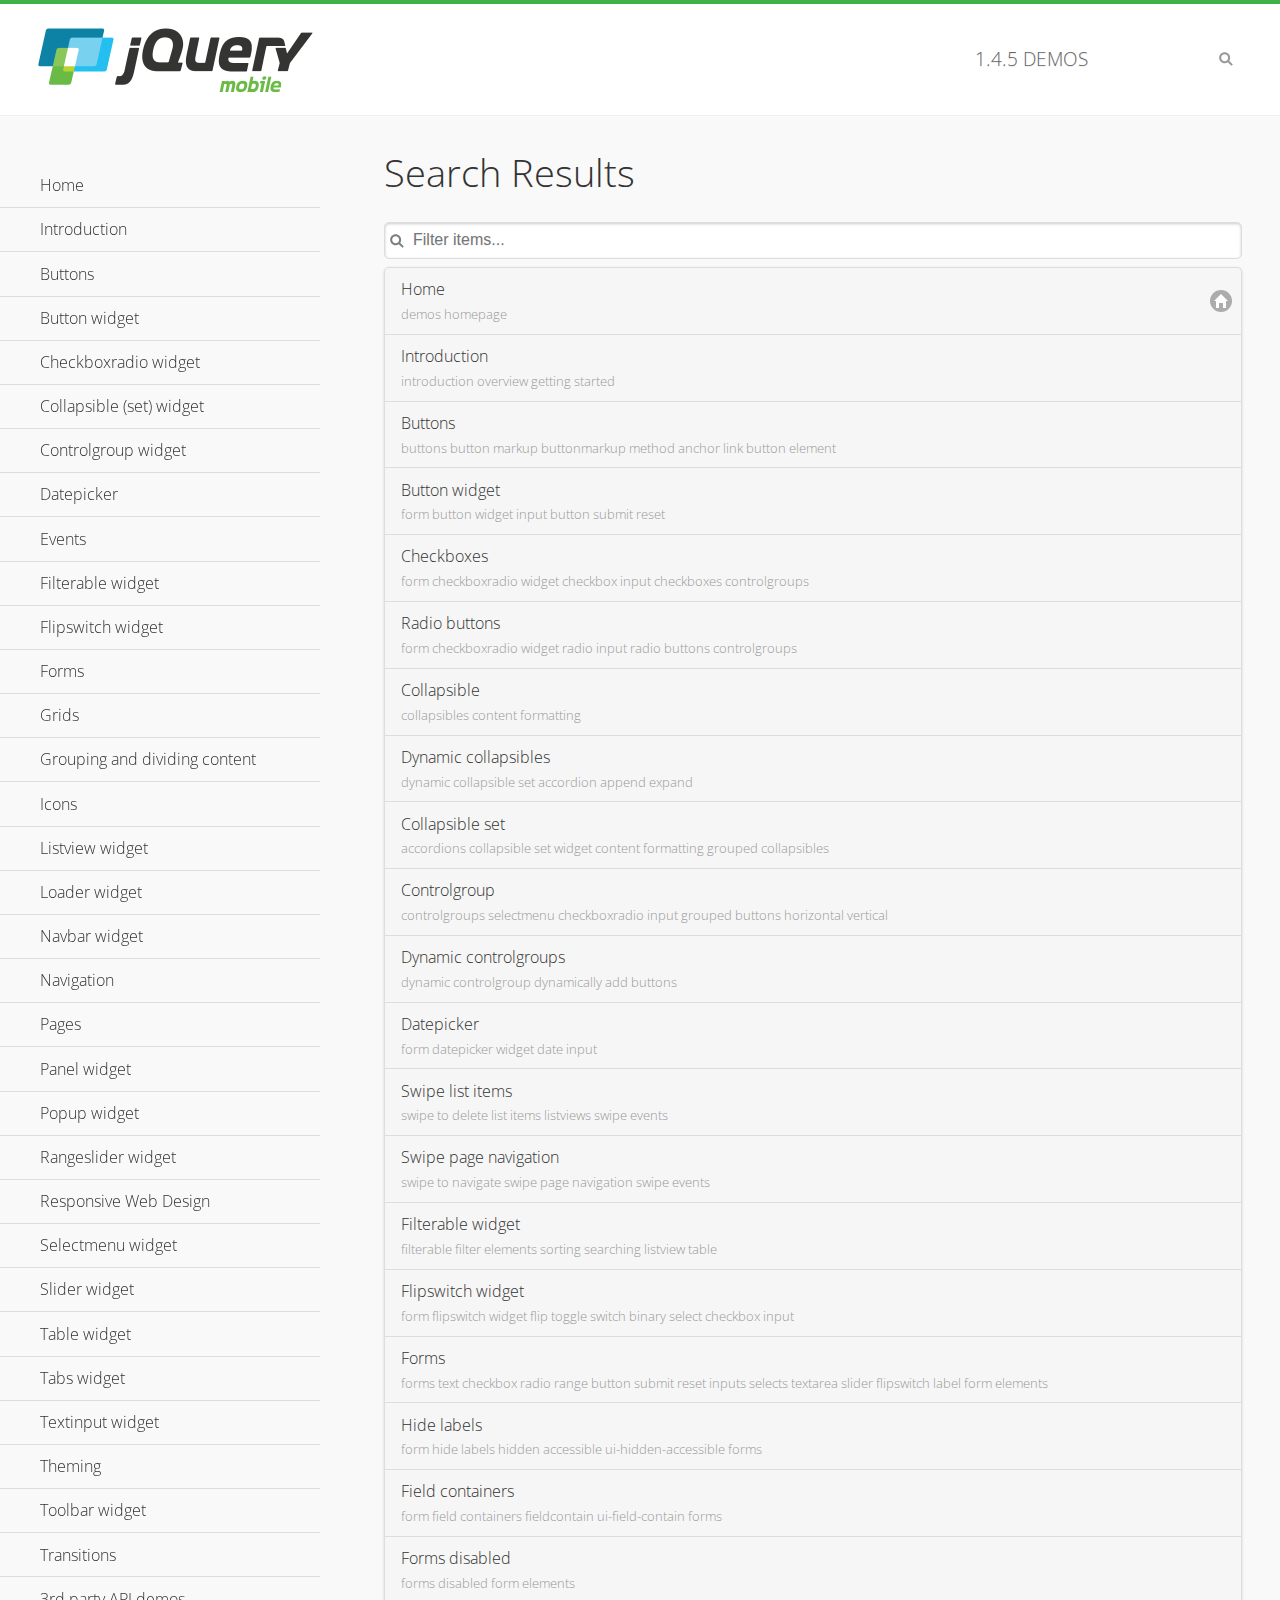
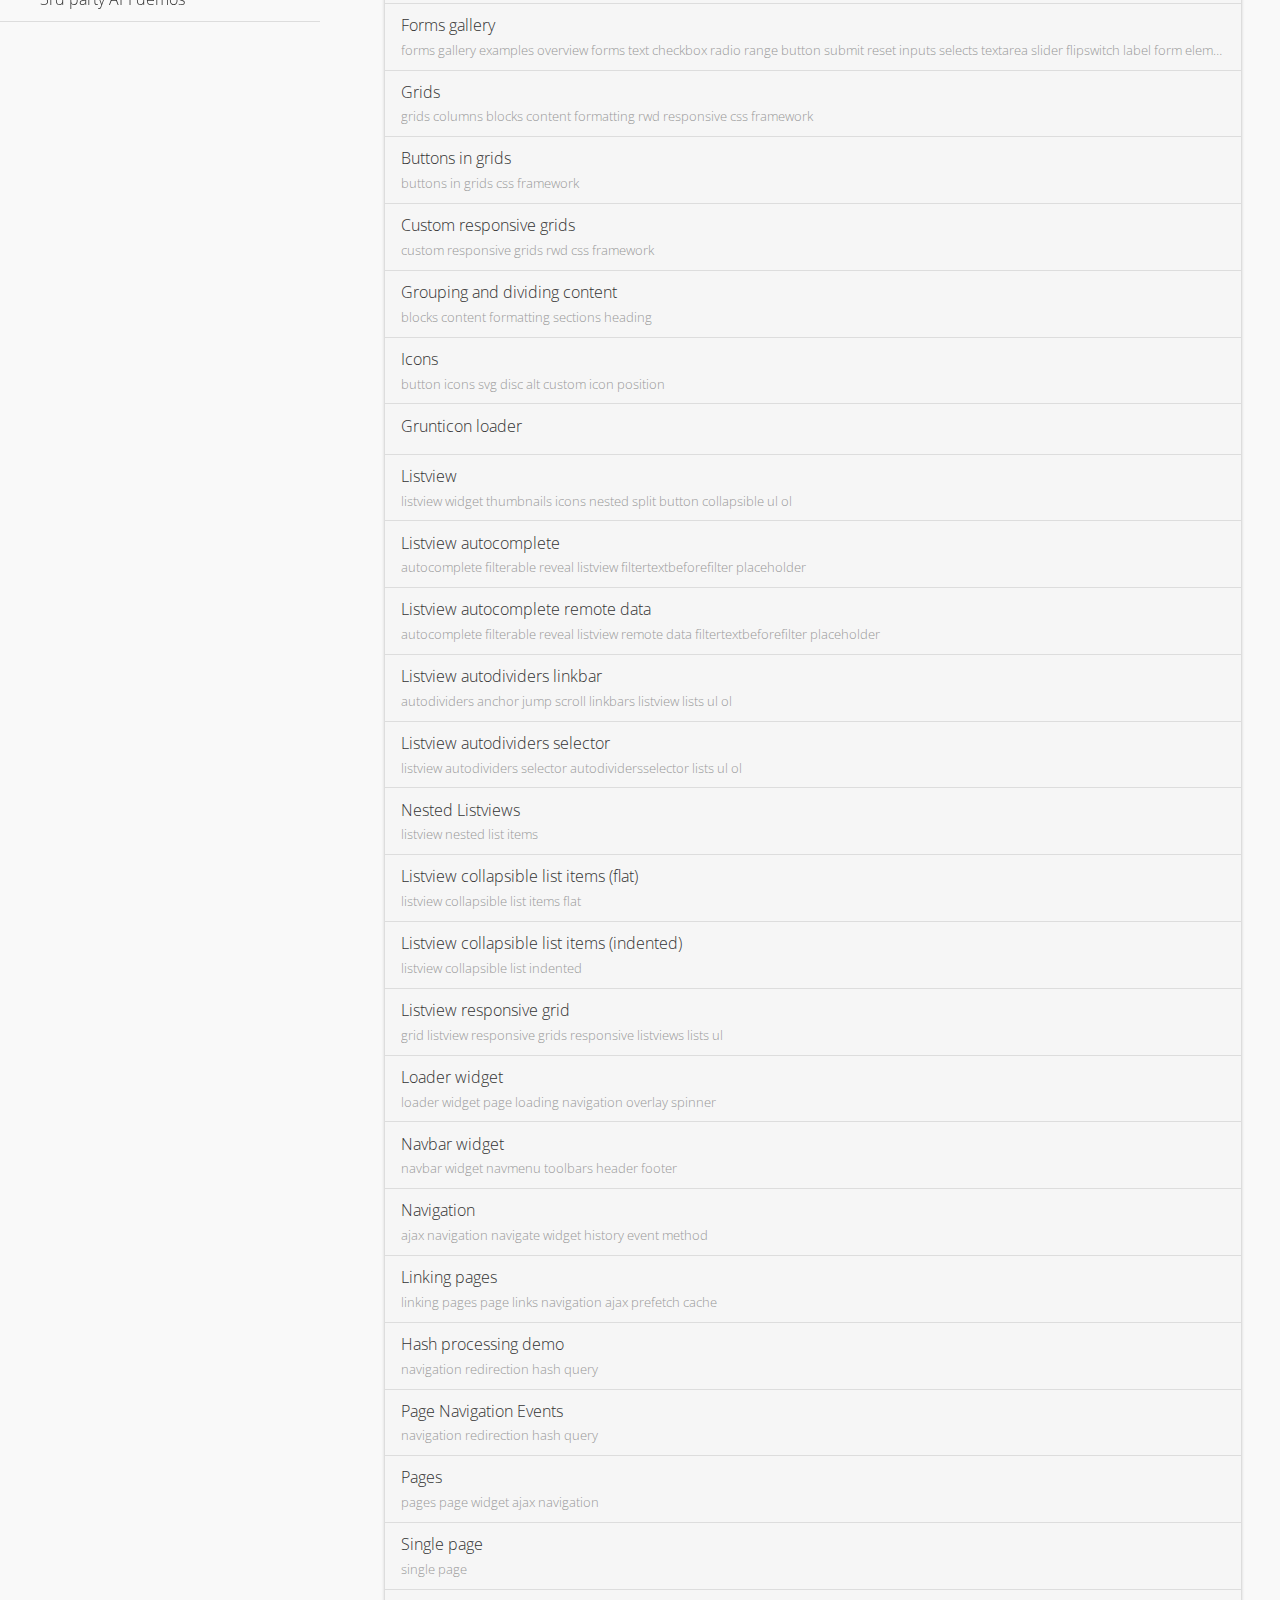
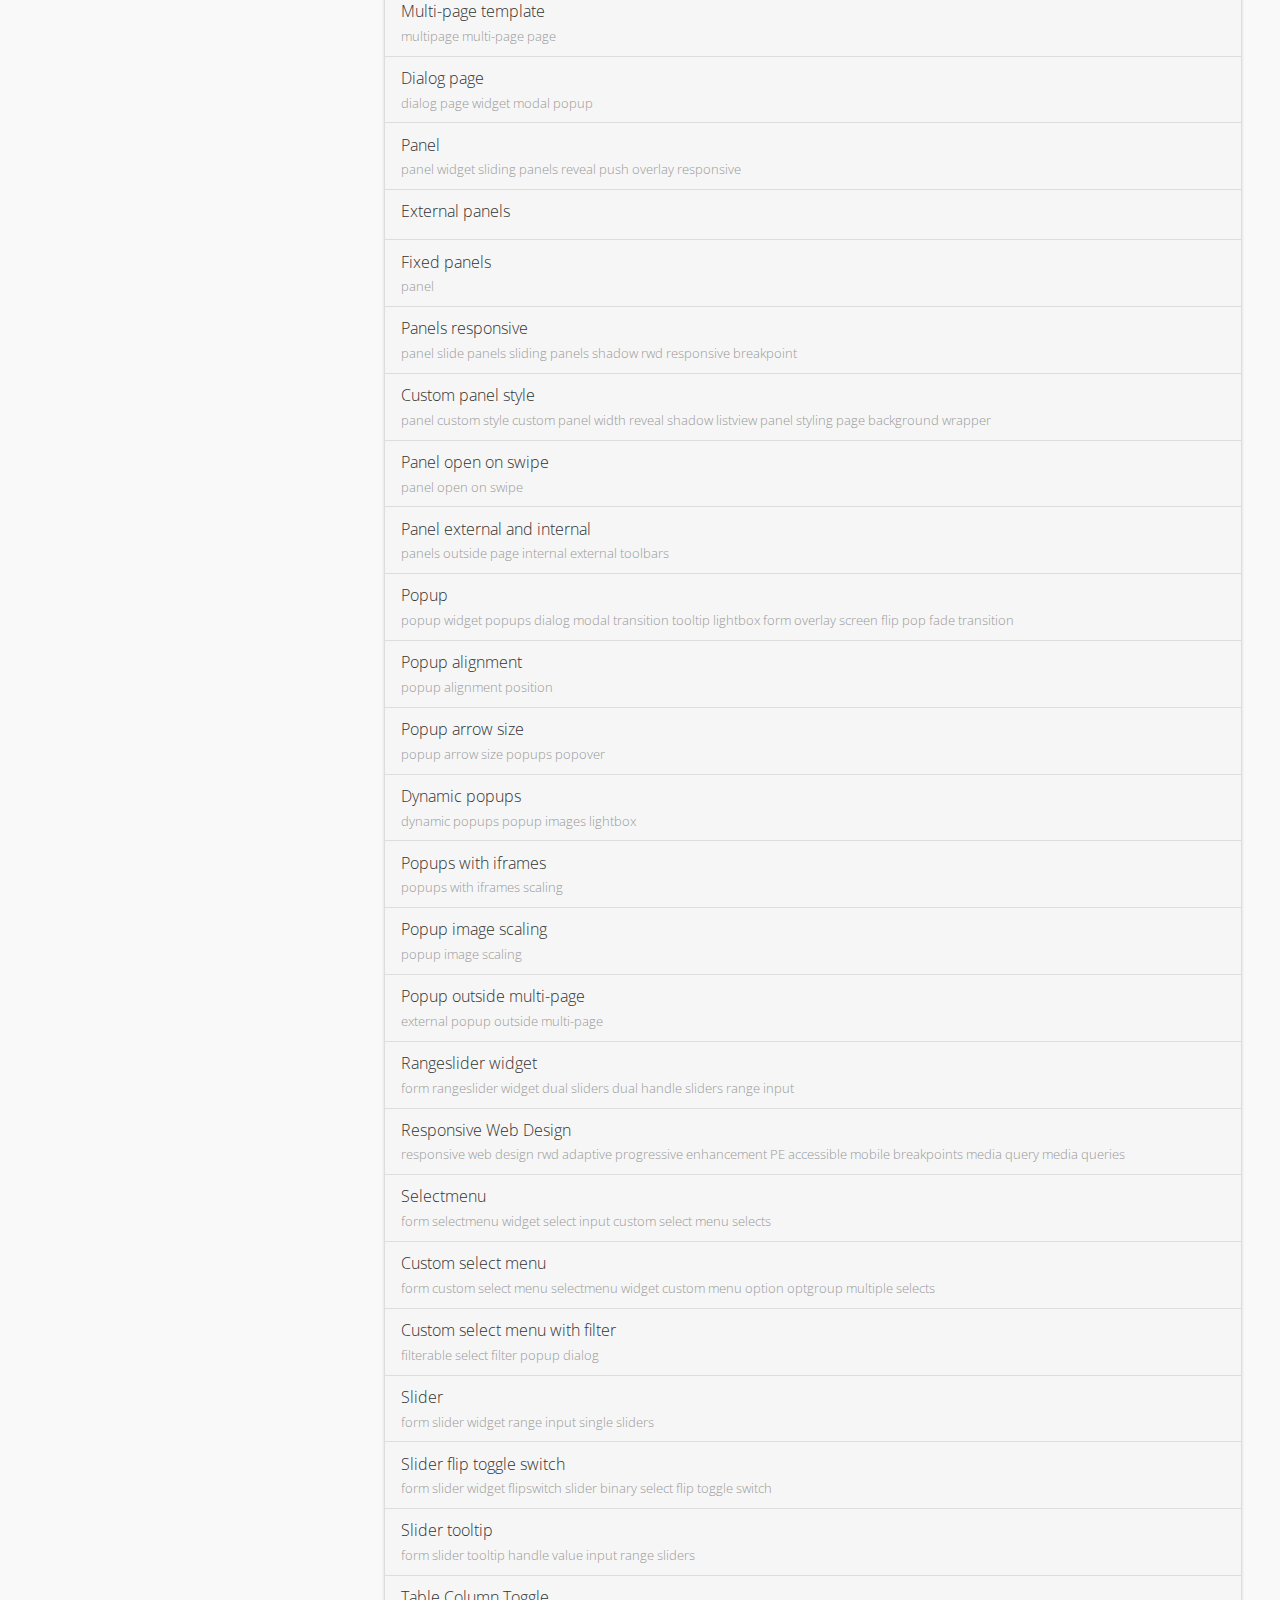
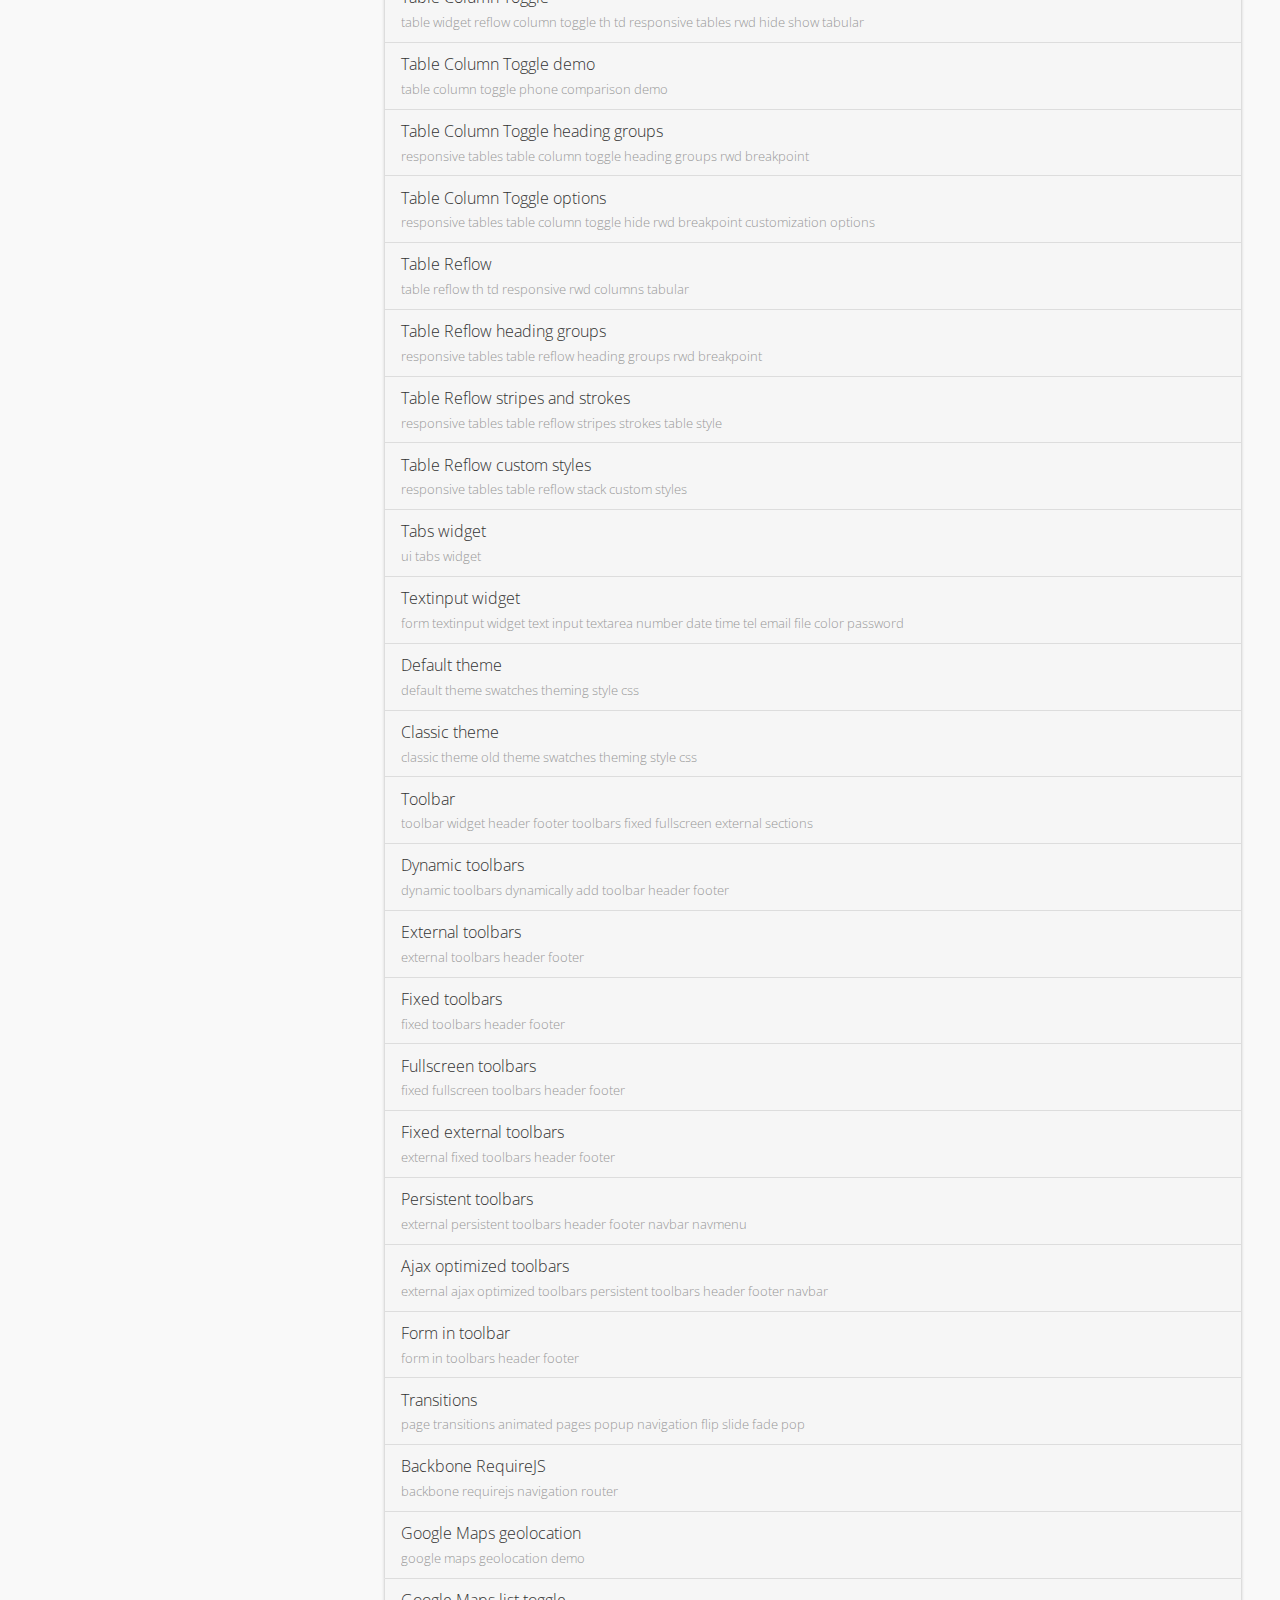
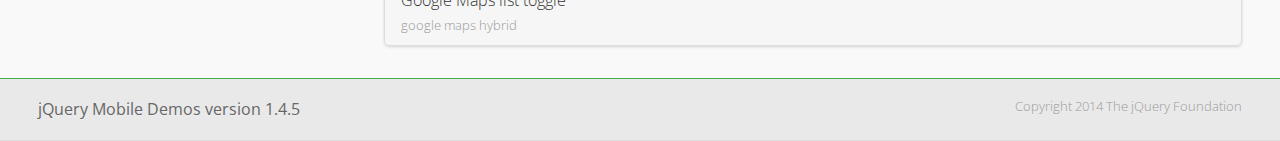
<file: theme roller/demos/_search/index.html>
<!DOCTYPE html>
<html>
<head>
	<meta charset="utf-8">
	<meta name="viewport" content="width=device-width, initial-scale=1">
	<title>jQuery Mobile Demos</title>
	<link rel="stylesheet" href="../css/themes/default/jquery.mobile-1.4.5.min.css">
	<link rel="stylesheet" href="../_assets/css/jqm-demos.css">
	<link rel="shortcut icon" href="../_assets/favicon.ico">
    <link rel="stylesheet" href="http://fonts.googleapis.com/css?family=Open+Sans:300,400,700">
	<script src="../js/jquery.js"></script>
	<script src="../_assets/js/index.js"></script>
	<script src="../js/jquery.mobile-1.4.5.min.js"></script>

</head>
<body>
<div data-role="page" class="jqm-demos jqm-demos-index jqm-demos-search-results">

	<div data-role="header" class="jqm-header">
		<h2><a href="../" title="jQuery Mobile Demos home"><img src="../_assets/img/jquery-logo.png" alt="jQuery Mobile"></a></h2>
		<p><span class="jqm-version"></span> Demos</p>
		<a href="#" class="jqm-navmenu-link ui-btn ui-btn-icon-notext ui-corner-all ui-icon-bars ui-nodisc-icon ui-alt-icon ui-btn-left">Menu</a>
		<a href="#" class="jqm-search-link ui-btn ui-btn-icon-notext ui-corner-all ui-icon-search ui-nodisc-icon ui-alt-icon ui-btn-right">Search</a>
	</div><!-- /header -->

	<div role="main" class="ui-content jqm-content">

		<h1>Search Results</h1>

        <div class="jqm-search-results-wrap">
	        <ul class="jqm-list jqm-search-results-list">
<li data-filtertext="demos homepage" data-icon="home"><a href=".././">Home</a></li>
<li data-filtertext="introduction overview getting started"><a href="../intro/" data-ajax="false">Introduction</a></li>
<li data-filtertext="buttons button markup buttonmarkup method anchor link button element"><a href="../button-markup/" data-ajax="false">Buttons</a></li>
<li data-filtertext="form button widget input button submit reset"><a href="../button/" data-ajax="false">Button widget</a></li>
<li data-role="collapsible" data-enhanced="true" data-collapsed-icon="carat-d" data-expanded-icon="carat-u" data-iconpos="right" data-inset="false" class="ui-collapsible ui-collapsible-themed-content ui-collapsible-collapsed">
	<h3 class="ui-collapsible-heading ui-collapsible-heading-collapsed">
		<a href="#" class="ui-collapsible-heading-toggle ui-btn ui-btn-icon-right ui-btn-inherit ui-icon-carat-d">
		    Checkboxradio widget<span class="ui-collapsible-heading-status"> click to expand contents</span>
		</a>
	</h3>
	<div class="ui-collapsible-content ui-body-inherit ui-collapsible-content-collapsed" aria-hidden="true">
		<ul>
			<li data-filtertext="form checkboxradio widget checkbox input checkboxes controlgroups"><a href="../checkboxradio-checkbox/" data-ajax="false">Checkboxes</a></li>
			<li data-filtertext="form checkboxradio widget radio input radio buttons controlgroups"><a href="../checkboxradio-radio/" data-ajax="false">Radio buttons</a></li>
		</ul>
	</div>
</li>
<li data-role="collapsible" data-enhanced="true" data-collapsed-icon="carat-d" data-expanded-icon="carat-u" data-iconpos="right" data-inset="false" class="ui-collapsible ui-collapsible-themed-content ui-collapsible-collapsed">
	<h3 class="ui-collapsible-heading ui-collapsible-heading-collapsed">
		<a href="#" class="ui-collapsible-heading-toggle ui-btn ui-btn-icon-right ui-btn-inherit ui-icon-carat-d">
			Collapsible (set) widget<span class="ui-collapsible-heading-status"> click to expand contents</span>
		</a>
	</h3>
	<div class="ui-collapsible-content ui-body-inherit ui-collapsible-content-collapsed" aria-hidden="true">
		<ul>
			<li data-filtertext="collapsibles content formatting"><a href="../collapsible/" data-ajax="false">Collapsible</a></li>
			<li data-filtertext="dynamic collapsible set accordion append expand"><a href="../collapsible-dynamic/" data-ajax="false">Dynamic collapsibles</a></li>
			<li data-filtertext="accordions collapsible set widget content formatting grouped collapsibles"><a href="../collapsibleset/" data-ajax="false">Collapsible set</a></li>
		</ul>
	</div>
</li>
<li data-role="collapsible" data-enhanced="true" data-collapsed-icon="carat-d" data-expanded-icon="carat-u" data-iconpos="right" data-inset="false" class="ui-collapsible ui-collapsible-themed-content ui-collapsible-collapsed">
	<h3 class="ui-collapsible-heading ui-collapsible-heading-collapsed">
		<a href="#" class="ui-collapsible-heading-toggle ui-btn ui-btn-icon-right ui-btn-inherit ui-icon-carat-d">
			Controlgroup widget<span class="ui-collapsible-heading-status"> click to expand contents</span>
		</a>
	</h3>
	<div class="ui-collapsible-content ui-body-inherit ui-collapsible-content-collapsed" aria-hidden="true">
		<ul>
			<li data-filtertext="controlgroups selectmenu checkboxradio input grouped buttons horizontal vertical"><a href="../controlgroup/" data-ajax="false">Controlgroup</a></li>
			<li data-filtertext="dynamic controlgroup dynamically add buttons"><a href="../controlgroup-dynamic/" data-ajax="false">Dynamic controlgroups</a></li>
		</ul>
	</div>
</li>
<li data-filtertext="form datepicker widget date input"><a href="../datepicker/" data-ajax="false">Datepicker</a></li>
<li data-role="collapsible" data-enhanced="true" data-collapsed-icon="carat-d" data-expanded-icon="carat-u" data-iconpos="right" data-inset="false" class="ui-collapsible ui-collapsible-themed-content ui-collapsible-collapsed">
	<h3 class="ui-collapsible-heading ui-collapsible-heading-collapsed">
		<a href="#" class="ui-collapsible-heading-toggle ui-btn ui-btn-icon-right ui-btn-inherit ui-icon-carat-d">
			Events<span class="ui-collapsible-heading-status"> click to expand contents</span>
		</a>
	</h3>
	<div class="ui-collapsible-content ui-body-inherit ui-collapsible-content-collapsed" aria-hidden="true">
		<ul>
			<li data-filtertext="swipe to delete list items listviews swipe events"><a href="../swipe-list/" data-ajax="false">Swipe list items</a></li>
			<li data-filtertext="swipe to navigate swipe page navigation swipe events"><a href="../swipe-page/" data-ajax="false">Swipe page navigation</a></li>
		</ul>
	</div>
</li>
<li data-filtertext="filterable filter elements sorting searching listview table"><a href="../filterable/" data-ajax="false">Filterable widget</a></li>
<li data-filtertext="form flipswitch widget flip toggle switch binary select checkbox input"><a href="../flipswitch/" data-ajax="false">Flipswitch widget</a></li>
<li data-role="collapsible" data-enhanced="true" data-collapsed-icon="carat-d" data-expanded-icon="carat-u" data-iconpos="right" data-inset="false" class="ui-collapsible ui-collapsible-themed-content ui-collapsible-collapsed">
	<h3 class="ui-collapsible-heading ui-collapsible-heading-collapsed">
		<a href="#" class="ui-collapsible-heading-toggle ui-btn ui-btn-icon-right ui-btn-inherit ui-icon-carat-d">
			Forms<span class="ui-collapsible-heading-status"> click to expand contents</span>
		</a>
	</h3>
	<div class="ui-collapsible-content ui-body-inherit ui-collapsible-content-collapsed" aria-hidden="true">
		<ul>
			<li data-filtertext="forms text checkbox radio range button submit reset inputs selects textarea slider flipswitch label form elements"><a href="../forms/" data-ajax="false">Forms</a></li>
			<li data-filtertext="form hide labels hidden accessible ui-hidden-accessible forms"><a href="../forms-label-hidden-accessible/" data-ajax="false">Hide labels</a></li>
			<li data-filtertext="form field containers fieldcontain ui-field-contain forms"><a href="../forms-field-contain/" data-ajax="false">Field containers</a></li>
			<li data-filtertext="forms disabled form elements"><a href="../forms-disabled/" data-ajax="false">Forms disabled</a></li>
			<li data-filtertext="forms gallery examples overview forms text checkbox radio range button submit reset inputs selects textarea slider flipswitch label form elements"><a href="../forms-gallery/" data-ajax="false">Forms gallery</a></li>
		</ul>
	</div>
</li>
<li data-role="collapsible" data-enhanced="true" data-collapsed-icon="carat-d" data-expanded-icon="carat-u" data-iconpos="right" data-inset="false" class="ui-collapsible ui-collapsible-themed-content ui-collapsible-collapsed">
	<h3 class="ui-collapsible-heading ui-collapsible-heading-collapsed">
		<a href="#" class="ui-collapsible-heading-toggle ui-btn ui-btn-icon-right ui-btn-inherit ui-icon-carat-d">
			Grids<span class="ui-collapsible-heading-status"> click to expand contents</span>
		</a>
	</h3>
	<div class="ui-collapsible-content ui-body-inherit ui-collapsible-content-collapsed" aria-hidden="true">
		<ul>
			<li data-filtertext="grids columns blocks content formatting rwd responsive css framework"><a href="../grids/" data-ajax="false">Grids</a></li>
			<li data-filtertext="buttons in grids css framework"><a href="../grids-buttons/" data-ajax="false">Buttons in grids</a></li>
			<li data-filtertext="custom responsive grids rwd css framework"><a href="../grids-custom-responsive/" data-ajax="false">Custom responsive grids</a></li>
		</ul>
	</div>
</li>
<li data-filtertext="blocks content formatting sections heading"><a href="../body-bar-classes/" data-ajax="false">Grouping and dividing content</a></li>
<li data-role="collapsible" data-enhanced="true" data-collapsed-icon="carat-d" data-expanded-icon="carat-u" data-iconpos="right" data-inset="false" class="ui-collapsible ui-collapsible-themed-content ui-collapsible-collapsed">
	<h3 class="ui-collapsible-heading ui-collapsible-heading-collapsed">
		<a href="#" class="ui-collapsible-heading-toggle ui-btn ui-btn-icon-right ui-btn-inherit ui-icon-carat-d">
			Icons<span class="ui-collapsible-heading-status"> click to expand contents</span>
		</a>
	</h3>
	<div class="ui-collapsible-content ui-body-inherit ui-collapsible-content-collapsed" aria-hidden="true">
		<ul>
			<li data-filtertext="button icons svg disc alt custom icon position"><a href="../icons/" data-ajax="false">Icons</a></li>
			<li data-filtertext=""><a href="../icons-grunticon/" data-ajax="false">Grunticon loader</a></li>
		</ul>
	</div>
</li>
<li data-role="collapsible" data-enhanced="true" data-collapsed-icon="carat-d" data-expanded-icon="carat-u" data-iconpos="right" data-inset="false" class="ui-collapsible ui-collapsible-themed-content ui-collapsible-collapsed">
	<h3 class="ui-collapsible-heading ui-collapsible-heading-collapsed">
		<a href="#" class="ui-collapsible-heading-toggle ui-btn ui-btn-icon-right ui-btn-inherit ui-icon-carat-d">
			Listview widget<span class="ui-collapsible-heading-status"> click to expand contents</span>
		</a>
	</h3>
	<div class="ui-collapsible-content ui-body-inherit ui-collapsible-content-collapsed" aria-hidden="true">
		<ul>
			<li data-filtertext="listview widget thumbnails icons nested split button collapsible ul ol"><a href="../listview/" data-ajax="false">Listview</a></li>
			<li data-filtertext="autocomplete filterable reveal listview filtertextbeforefilter placeholder"><a href="../listview-autocomplete/" data-ajax="false">Listview autocomplete</a></li>
			<li data-filtertext="autocomplete filterable reveal listview remote data filtertextbeforefilter placeholder"><a href="../listview-autocomplete-remote/" data-ajax="false">Listview autocomplete remote data</a></li>
			<li data-filtertext="autodividers anchor jump scroll linkbars listview lists ul ol"><a href="../listview-autodividers-linkbar/" data-ajax="false">Listview autodividers linkbar</a></li>
			<li data-filtertext="listview autodividers selector autodividersselector lists ul ol"><a href="../listview-autodividers-selector/" data-ajax="false">Listview autodividers selector</a></li>
			<li data-filtertext="listview nested list items"><a href="../listview-nested-lists/" data-ajax="false">Nested Listviews</a></li>
			<li data-filtertext="listview collapsible list items flat"><a href="../listview-collapsible-item-flat/" data-ajax="false">Listview collapsible list items (flat)</a></li>
			<li data-filtertext="listview collapsible list indented"><a href="../listview-collapsible-item-indented/" data-ajax="false">Listview collapsible list items (indented)</a></li>
			<li data-filtertext="grid listview responsive grids responsive listviews lists ul"><a href="../listview-grid/" data-ajax="false">Listview responsive grid</a></li>
		</ul>
	</div>
</li>
<li data-filtertext="loader widget page loading navigation overlay spinner"><a href="../loader/" data-ajax="false">Loader widget</a></li>
<li data-filtertext="navbar widget navmenu toolbars header footer"><a href="../navbar/" data-ajax="false">Navbar widget</a></li>
<li data-role="collapsible" data-enhanced="true" data-collapsed-icon="carat-d" data-expanded-icon="carat-u" data-iconpos="right" data-inset="false" class="ui-collapsible ui-collapsible-themed-content ui-collapsible-collapsed">
	<h3 class="ui-collapsible-heading ui-collapsible-heading-collapsed">
		<a href="#" class="ui-collapsible-heading-toggle ui-btn ui-btn-icon-right ui-btn-inherit ui-icon-carat-d">
			Navigation<span class="ui-collapsible-heading-status"> click to expand contents</span>
		</a>
	</h3>
	<div class="ui-collapsible-content ui-body-inherit ui-collapsible-content-collapsed" aria-hidden="true">
		<ul>
			<li data-filtertext="ajax navigation navigate widget history event method"><a href="../navigation/" data-ajax="false">Navigation</a></li>
			<li data-filtertext="linking pages page links navigation ajax prefetch cache"><a href="../navigation-linking-pages/" data-ajax="false">Linking pages</a></li>
			<!-- <li data-filtertext="php redirect server redirection server-side navigation"><a href="../navigation-php-redirect/" data-ajax="false">PHP redirect demo</a></li>-->
			<li data-filtertext="navigation redirection hash query"><a href="../navigation-hash-processing/" data-ajax="false">Hash processing demo</a></li>
			<li data-filtertext="navigation redirection hash query"><a href="../page-events/" data-ajax="false">Page Navigation Events</a></li>
		</ul>
	</div>
</li>
<li data-role="collapsible" data-enhanced="true" data-collapsed-icon="carat-d" data-expanded-icon="carat-u" data-iconpos="right" data-inset="false" class="ui-collapsible ui-collapsible-themed-content ui-collapsible-collapsed">
	<h3 class="ui-collapsible-heading ui-collapsible-heading-collapsed">
		<a href="#" class="ui-collapsible-heading-toggle ui-btn ui-btn-icon-right ui-btn-inherit ui-icon-carat-d">
			Pages<span class="ui-collapsible-heading-status"> click to expand contents</span>
		</a>
	</h3>
	<div class="ui-collapsible-content ui-body-inherit ui-collapsible-content-collapsed" aria-hidden="true">
		<ul>
			<li data-filtertext="pages page widget ajax navigation"><a href="../pages/" data-ajax="false">Pages</a></li>
			<li data-filtertext="single page"><a href="../pages-single-page/" data-ajax="false">Single page</a></li>
			<li data-filtertext="multipage multi-page page"><a href="../pages-multi-page/" data-ajax="false">Multi-page template</a></li>
			<li data-filtertext="dialog page widget modal popup"><a href="../pages-dialog/" data-ajax="false">Dialog page</a></li>
		</ul>
	</div>
</li>
<li data-role="collapsible" data-enhanced="true" data-collapsed-icon="carat-d" data-expanded-icon="carat-u" data-iconpos="right" data-inset="false" class="ui-collapsible ui-collapsible-themed-content ui-collapsible-collapsed">
	<h3 class="ui-collapsible-heading ui-collapsible-heading-collapsed">
		<a href="#" class="ui-collapsible-heading-toggle ui-btn ui-btn-icon-right ui-btn-inherit ui-icon-carat-d">
			Panel widget<span class="ui-collapsible-heading-status"> click to expand contents</span>
		</a>
	</h3>
	<div class="ui-collapsible-content ui-body-inherit ui-collapsible-content-collapsed" aria-hidden="true">
		<ul>
			<li data-filtertext="panel widget sliding panels reveal push overlay responsive"><a href="../panel/" data-ajax="false">Panel</a></li>
			<li data-filtertext=""><a href="../panel-external/" data-ajax="false">External panels</a></li>
			<li data-filtertext="panel "><a href="../panel-fixed/" data-ajax="false">Fixed panels</a></li>
			<li data-filtertext="panel slide panels sliding panels shadow rwd responsive breakpoint"><a href="../panel-responsive/" data-ajax="false">Panels responsive</a></li>
			<li data-filtertext="panel custom style custom panel width reveal shadow listview panel styling page background wrapper"><a href="../panel-styling/" data-ajax="false">Custom panel style</a></li>
			<li data-filtertext="panel open on swipe"><a href="../panel-swipe-open/" data-ajax="false">Panel open on swipe</a></li>
			<li data-filtertext="panels outside page internal external toolbars"><a href="../panel-external-internal/" data-ajax="false">Panel external and internal</a></li>
		</ul>
	</div>
</li>
<li data-role="collapsible" data-enhanced="true" data-collapsed-icon="carat-d" data-expanded-icon="carat-u" data-iconpos="right" data-inset="false" class="ui-collapsible ui-collapsible-themed-content ui-collapsible-collapsed">
	<h3 class="ui-collapsible-heading ui-collapsible-heading-collapsed">
		<a href="#" class="ui-collapsible-heading-toggle ui-btn ui-btn-icon-right ui-btn-inherit ui-icon-carat-d">
			Popup widget<span class="ui-collapsible-heading-status"> click to expand contents</span>
		</a>
	</h3>
	<div class="ui-collapsible-content ui-body-inherit ui-collapsible-content-collapsed" aria-hidden="true">
		<ul>
			<li data-filtertext="popup widget popups dialog modal transition tooltip lightbox form overlay screen flip pop fade transition"><a href="../popup/" data-ajax="false">Popup</a></li>
			<li data-filtertext="popup alignment position"><a href="../popup-alignment/" data-ajax="false">Popup alignment</a></li>
			<li data-filtertext="popup arrow size popups popover"><a href="../popup-arrow-size/" data-ajax="false">Popup arrow size</a></li>
			<li data-filtertext="dynamic popups popup images lightbox"><a href="../popup-dynamic/" data-ajax="false">Dynamic popups</a></li>
			<li data-filtertext="popups with iframes scaling"><a href="../popup-iframe/" data-ajax="false">Popups with iframes</a></li>
			<li data-filtertext="popup image scaling"><a href="../popup-image-scaling/" data-ajax="false">Popup image scaling</a></li>
			<li data-filtertext="external popup outside multi-page"><a href="../popup-outside-multipage/" data-ajax="false">Popup outside multi-page</a></li>
		</ul>
	</div>
</li>
<li data-filtertext="form rangeslider widget dual sliders dual handle sliders range input"><a href="../rangeslider/" data-ajax="false">Rangeslider widget</a></li>
<li data-filtertext="responsive web design rwd adaptive progressive enhancement PE accessible mobile breakpoints media query media queries"><a href="../rwd/" data-ajax="false">Responsive Web Design</a></li>
<li data-role="collapsible" data-enhanced="true" data-collapsed-icon="carat-d" data-expanded-icon="carat-u" data-iconpos="right" data-inset="false" class="ui-collapsible ui-collapsible-themed-content ui-collapsible-collapsed">
	<h3 class="ui-collapsible-heading ui-collapsible-heading-collapsed">
		<a href="#" class="ui-collapsible-heading-toggle ui-btn ui-btn-icon-right ui-btn-inherit ui-icon-carat-d">
			Selectmenu widget<span class="ui-collapsible-heading-status"> click to expand contents</span>
		</a>
	</h3>
	<div class="ui-collapsible-content ui-body-inherit ui-collapsible-content-collapsed" aria-hidden="true">
		<ul>
			<li data-filtertext="form selectmenu widget select input custom select menu selects"><a href="../selectmenu/" data-ajax="false">Selectmenu</a></li>
			<li data-filtertext="form custom select menu selectmenu widget custom menu option optgroup multiple selects"><a href="../selectmenu-custom/" data-ajax="false">Custom select menu</a></li>
			<li data-filtertext="filterable select filter popup dialog"><a href="../selectmenu-custom-filter/" data-ajax="false">Custom select menu with filter</a></li>
		</ul>
	</div>
</li>
<li data-role="collapsible" data-enhanced="true" data-collapsed-icon="carat-d" data-expanded-icon="carat-u" data-iconpos="right" data-inset="false" class="ui-collapsible ui-collapsible-themed-content ui-collapsible-collapsed">
	<h3 class="ui-collapsible-heading ui-collapsible-heading-collapsed">
		<a href="#" class="ui-collapsible-heading-toggle ui-btn ui-btn-icon-right ui-btn-inherit ui-icon-carat-d">
			Slider widget<span class="ui-collapsible-heading-status"> click to expand contents</span>
		</a>
	</h3>
	<div class="ui-collapsible-content ui-body-inherit ui-collapsible-content-collapsed" aria-hidden="true">
		<ul>
			<li data-filtertext="form slider widget range input single sliders"><a href="../slider/" data-ajax="false">Slider</a></li>
			<li data-filtertext="form slider widget flipswitch slider binary select flip toggle switch"><a href="../slider-flipswitch/" data-ajax="false">Slider flip toggle switch</a></li>
			<li data-filtertext="form slider tooltip handle value input range sliders"><a href="../slider-tooltip/" data-ajax="false">Slider tooltip</a></li>
		</ul>
	</div>
</li>
<li data-role="collapsible" data-enhanced="true" data-collapsed-icon="carat-d" data-expanded-icon="carat-u" data-iconpos="right" data-inset="false" class="ui-collapsible ui-collapsible-themed-content ui-collapsible-collapsed">
	<h3 class="ui-collapsible-heading ui-collapsible-heading-collapsed">
		<a href="#" class="ui-collapsible-heading-toggle ui-btn ui-btn-icon-right ui-btn-inherit ui-icon-carat-d">
			Table widget<span class="ui-collapsible-heading-status"> click to expand contents</span>
		</a>
	</h3>
	<div class="ui-collapsible-content ui-body-inherit ui-collapsible-content-collapsed" aria-hidden="true">
		<ul>
			<li data-filtertext="table widget reflow column toggle th td responsive tables rwd hide show tabular"><a href="../table-column-toggle/" data-ajax="false">Table Column Toggle</a></li>
			<li data-filtertext="table column toggle phone comparison demo"><a href="../table-column-toggle-example/" data-ajax="false">Table Column Toggle demo</a></li>
			<li data-filtertext="responsive tables table column toggle heading groups rwd breakpoint"><a href="../table-column-toggle-heading-groups/" data-ajax="false">Table Column Toggle heading groups</a></li>
			<li data-filtertext="responsive tables table column toggle hide rwd breakpoint customization options"><a href="../table-column-toggle-options/" data-ajax="false">Table Column Toggle options</a></li>
			<li data-filtertext="table reflow th td responsive rwd columns tabular"><a href="../table-reflow/" data-ajax="false">Table Reflow</a></li>
			<li data-filtertext="responsive tables table reflow heading groups rwd breakpoint"><a href="../table-reflow-heading-groups/" data-ajax="false">Table Reflow heading groups</a></li>
			<li data-filtertext="responsive tables table reflow stripes strokes table style"><a href="../table-reflow-stripes-strokes/" data-ajax="false">Table Reflow stripes and strokes</a></li>
			<li data-filtertext="responsive tables table reflow stack custom styles"><a href="../table-reflow-styling/" data-ajax="false">Table Reflow custom styles</a></li>
		</ul>
	</div>
</li>
<li data-filtertext="ui tabs widget"><a href="../tabs/" data-ajax="false">Tabs widget</a></li>
<li data-filtertext="form textinput widget text input textarea number date time tel email file color password"><a href="../textinput/" data-ajax="false">Textinput widget</a></li>
<li data-role="collapsible" data-enhanced="true" data-collapsed-icon="carat-d" data-expanded-icon="carat-u" data-iconpos="right" data-inset="false" class="ui-collapsible ui-collapsible-themed-content ui-collapsible-collapsed">
	<h3 class="ui-collapsible-heading ui-collapsible-heading-collapsed">
		<a href="#" class="ui-collapsible-heading-toggle ui-btn ui-btn-icon-right ui-btn-inherit ui-icon-carat-d">
			Theming<span class="ui-collapsible-heading-status"> click to expand contents</span>
		</a>
	</h3>
	<div class="ui-collapsible-content ui-body-inherit ui-collapsible-content-collapsed" aria-hidden="true">
		<ul>
			<li data-filtertext="default theme swatches theming style css"><a href="../theme-default/" data-ajax="false">Default theme</a></li>
			<li data-filtertext="classic theme old theme swatches theming style css"><a href="../theme-classic/" data-ajax="false">Classic theme</a></li>
		</ul>
	</div>
</li>
<li data-role="collapsible" data-enhanced="true" data-collapsed-icon="carat-d" data-expanded-icon="carat-u" data-iconpos="right" data-inset="false" class="ui-collapsible ui-collapsible-themed-content ui-collapsible-collapsed">
	<h3 class="ui-collapsible-heading ui-collapsible-heading-collapsed">
		<a href="#" class="ui-collapsible-heading-toggle ui-btn ui-btn-icon-right ui-btn-inherit ui-icon-carat-d">
			Toolbar widget<span class="ui-collapsible-heading-status"> click to expand contents</span>
		</a>
	</h3>
	<div class="ui-collapsible-content ui-body-inherit ui-collapsible-content-collapsed" aria-hidden="true">
		<ul>
			<li data-filtertext="toolbar widget header footer toolbars fixed fullscreen external sections"><a href="../toolbar/" data-ajax="false">Toolbar</a></li>
			<li data-filtertext="dynamic toolbars dynamically add toolbar header footer"><a href="../toolbar-dynamic/" data-ajax="false">Dynamic toolbars</a></li>
			<li data-filtertext="external toolbars header footer"><a href="../toolbar-external/" data-ajax="false">External toolbars</a></li>
			<li data-filtertext="fixed toolbars header footer"><a href="../toolbar-fixed/" data-ajax="false">Fixed toolbars</a></li>
			<li data-filtertext="fixed fullscreen toolbars header footer"><a href="../toolbar-fixed-fullscreen/" data-ajax="false">Fullscreen toolbars</a></li>
			<li data-filtertext="external fixed toolbars header footer"><a href="../toolbar-fixed-external/" data-ajax="false">Fixed external toolbars</a></li>
			<li data-filtertext="external persistent toolbars header footer navbar navmenu"><a href="../toolbar-fixed-persistent/" data-ajax="false">Persistent toolbars</a></li>
			<li data-filtertext="external ajax optimized toolbars persistent toolbars header footer navbar"><a href="../toolbar-fixed-persistent-optimized/" data-ajax="false">Ajax optimized toolbars</a></li>
			<li data-filtertext="form in toolbars header footer"><a href="../toolbar-fixed-forms/" data-ajax="false">Form in toolbar</a></li>
		</ul>
	</div>
</li>
<li data-filtertext="page transitions animated pages popup navigation flip slide fade pop"><a href="../transitions/" data-ajax="false">Transitions</a></li>
<li data-role="collapsible" data-enhanced="true" data-collapsed-icon="carat-d" data-expanded-icon="carat-u" data-iconpos="right" data-inset="false" class="ui-collapsible ui-collapsible-themed-content ui-collapsible-collapsed">
	<h3 class="ui-collapsible-heading ui-collapsible-heading-collapsed">
		<a href="#" class="ui-collapsible-heading-toggle ui-btn ui-btn-icon-right ui-btn-inherit ui-icon-carat-d">
			3rd party API demos<span class="ui-collapsible-heading-status"> click to expand contents</span>
		</a>
	</h3>
	<div class="ui-collapsible-content ui-body-inherit ui-collapsible-content-collapsed" aria-hidden="true">
		<ul>
			<li data-filtertext="backbone requirejs navigation router"><a href="../backbone-requirejs/" data-ajax="false">Backbone RequireJS</a></li>
			<li data-filtertext="google maps geolocation demo"><a href="../map-geolocation/" data-ajax="false">Google Maps geolocation</a></li>
			<li data-filtertext="google maps hybrid"><a href="../map-list-toggle/" data-ajax="false">Google Maps list toggle</a></li>
		</ul>
	</div>
</li>



	        </ul>
	    </div>

	</div><!-- /content -->
	    <div data-role="panel" class="jqm-navmenu-panel" data-position="left" data-display="overlay" data-theme="a">
	    	<ul class="jqm-list ui-alt-icon ui-nodisc-icon">
<li data-filtertext="demos homepage" data-icon="home"><a href=".././">Home</a></li>
<li data-filtertext="introduction overview getting started"><a href="../intro/" data-ajax="false">Introduction</a></li>
<li data-filtertext="buttons button markup buttonmarkup method anchor link button element"><a href="../button-markup/" data-ajax="false">Buttons</a></li>
<li data-filtertext="form button widget input button submit reset"><a href="../button/" data-ajax="false">Button widget</a></li>
<li data-role="collapsible" data-enhanced="true" data-collapsed-icon="carat-d" data-expanded-icon="carat-u" data-iconpos="right" data-inset="false" class="ui-collapsible ui-collapsible-themed-content ui-collapsible-collapsed">
	<h3 class="ui-collapsible-heading ui-collapsible-heading-collapsed">
		<a href="#" class="ui-collapsible-heading-toggle ui-btn ui-btn-icon-right ui-btn-inherit ui-icon-carat-d">
		    Checkboxradio widget<span class="ui-collapsible-heading-status"> click to expand contents</span>
		</a>
	</h3>
	<div class="ui-collapsible-content ui-body-inherit ui-collapsible-content-collapsed" aria-hidden="true">
		<ul>
			<li data-filtertext="form checkboxradio widget checkbox input checkboxes controlgroups"><a href="../checkboxradio-checkbox/" data-ajax="false">Checkboxes</a></li>
			<li data-filtertext="form checkboxradio widget radio input radio buttons controlgroups"><a href="../checkboxradio-radio/" data-ajax="false">Radio buttons</a></li>
		</ul>
	</div>
</li>
<li data-role="collapsible" data-enhanced="true" data-collapsed-icon="carat-d" data-expanded-icon="carat-u" data-iconpos="right" data-inset="false" class="ui-collapsible ui-collapsible-themed-content ui-collapsible-collapsed">
	<h3 class="ui-collapsible-heading ui-collapsible-heading-collapsed">
		<a href="#" class="ui-collapsible-heading-toggle ui-btn ui-btn-icon-right ui-btn-inherit ui-icon-carat-d">
			Collapsible (set) widget<span class="ui-collapsible-heading-status"> click to expand contents</span>
		</a>
	</h3>
	<div class="ui-collapsible-content ui-body-inherit ui-collapsible-content-collapsed" aria-hidden="true">
		<ul>
			<li data-filtertext="collapsibles content formatting"><a href="../collapsible/" data-ajax="false">Collapsible</a></li>
			<li data-filtertext="dynamic collapsible set accordion append expand"><a href="../collapsible-dynamic/" data-ajax="false">Dynamic collapsibles</a></li>
			<li data-filtertext="accordions collapsible set widget content formatting grouped collapsibles"><a href="../collapsibleset/" data-ajax="false">Collapsible set</a></li>
		</ul>
	</div>
</li>
<li data-role="collapsible" data-enhanced="true" data-collapsed-icon="carat-d" data-expanded-icon="carat-u" data-iconpos="right" data-inset="false" class="ui-collapsible ui-collapsible-themed-content ui-collapsible-collapsed">
	<h3 class="ui-collapsible-heading ui-collapsible-heading-collapsed">
		<a href="#" class="ui-collapsible-heading-toggle ui-btn ui-btn-icon-right ui-btn-inherit ui-icon-carat-d">
			Controlgroup widget<span class="ui-collapsible-heading-status"> click to expand contents</span>
		</a>
	</h3>
	<div class="ui-collapsible-content ui-body-inherit ui-collapsible-content-collapsed" aria-hidden="true">
		<ul>
			<li data-filtertext="controlgroups selectmenu checkboxradio input grouped buttons horizontal vertical"><a href="../controlgroup/" data-ajax="false">Controlgroup</a></li>
			<li data-filtertext="dynamic controlgroup dynamically add buttons"><a href="../controlgroup-dynamic/" data-ajax="false">Dynamic controlgroups</a></li>
		</ul>
	</div>
</li>
<li data-filtertext="form datepicker widget date input"><a href="../datepicker/" data-ajax="false">Datepicker</a></li>
<li data-role="collapsible" data-enhanced="true" data-collapsed-icon="carat-d" data-expanded-icon="carat-u" data-iconpos="right" data-inset="false" class="ui-collapsible ui-collapsible-themed-content ui-collapsible-collapsed">
	<h3 class="ui-collapsible-heading ui-collapsible-heading-collapsed">
		<a href="#" class="ui-collapsible-heading-toggle ui-btn ui-btn-icon-right ui-btn-inherit ui-icon-carat-d">
			Events<span class="ui-collapsible-heading-status"> click to expand contents</span>
		</a>
	</h3>
	<div class="ui-collapsible-content ui-body-inherit ui-collapsible-content-collapsed" aria-hidden="true">
		<ul>
			<li data-filtertext="swipe to delete list items listviews swipe events"><a href="../swipe-list/" data-ajax="false">Swipe list items</a></li>
			<li data-filtertext="swipe to navigate swipe page navigation swipe events"><a href="../swipe-page/" data-ajax="false">Swipe page navigation</a></li>
		</ul>
	</div>
</li>
<li data-filtertext="filterable filter elements sorting searching listview table"><a href="../filterable/" data-ajax="false">Filterable widget</a></li>
<li data-filtertext="form flipswitch widget flip toggle switch binary select checkbox input"><a href="../flipswitch/" data-ajax="false">Flipswitch widget</a></li>
<li data-role="collapsible" data-enhanced="true" data-collapsed-icon="carat-d" data-expanded-icon="carat-u" data-iconpos="right" data-inset="false" class="ui-collapsible ui-collapsible-themed-content ui-collapsible-collapsed">
	<h3 class="ui-collapsible-heading ui-collapsible-heading-collapsed">
		<a href="#" class="ui-collapsible-heading-toggle ui-btn ui-btn-icon-right ui-btn-inherit ui-icon-carat-d">
			Forms<span class="ui-collapsible-heading-status"> click to expand contents</span>
		</a>
	</h3>
	<div class="ui-collapsible-content ui-body-inherit ui-collapsible-content-collapsed" aria-hidden="true">
		<ul>
			<li data-filtertext="forms text checkbox radio range button submit reset inputs selects textarea slider flipswitch label form elements"><a href="../forms/" data-ajax="false">Forms</a></li>
			<li data-filtertext="form hide labels hidden accessible ui-hidden-accessible forms"><a href="../forms-label-hidden-accessible/" data-ajax="false">Hide labels</a></li>
			<li data-filtertext="form field containers fieldcontain ui-field-contain forms"><a href="../forms-field-contain/" data-ajax="false">Field containers</a></li>
			<li data-filtertext="forms disabled form elements"><a href="../forms-disabled/" data-ajax="false">Forms disabled</a></li>
			<li data-filtertext="forms gallery examples overview forms text checkbox radio range button submit reset inputs selects textarea slider flipswitch label form elements"><a href="../forms-gallery/" data-ajax="false">Forms gallery</a></li>
		</ul>
	</div>
</li>
<li data-role="collapsible" data-enhanced="true" data-collapsed-icon="carat-d" data-expanded-icon="carat-u" data-iconpos="right" data-inset="false" class="ui-collapsible ui-collapsible-themed-content ui-collapsible-collapsed">
	<h3 class="ui-collapsible-heading ui-collapsible-heading-collapsed">
		<a href="#" class="ui-collapsible-heading-toggle ui-btn ui-btn-icon-right ui-btn-inherit ui-icon-carat-d">
			Grids<span class="ui-collapsible-heading-status"> click to expand contents</span>
		</a>
	</h3>
	<div class="ui-collapsible-content ui-body-inherit ui-collapsible-content-collapsed" aria-hidden="true">
		<ul>
			<li data-filtertext="grids columns blocks content formatting rwd responsive css framework"><a href="../grids/" data-ajax="false">Grids</a></li>
			<li data-filtertext="buttons in grids css framework"><a href="../grids-buttons/" data-ajax="false">Buttons in grids</a></li>
			<li data-filtertext="custom responsive grids rwd css framework"><a href="../grids-custom-responsive/" data-ajax="false">Custom responsive grids</a></li>
		</ul>
	</div>
</li>
<li data-filtertext="blocks content formatting sections heading"><a href="../body-bar-classes/" data-ajax="false">Grouping and dividing content</a></li>
<li data-role="collapsible" data-enhanced="true" data-collapsed-icon="carat-d" data-expanded-icon="carat-u" data-iconpos="right" data-inset="false" class="ui-collapsible ui-collapsible-themed-content ui-collapsible-collapsed">
	<h3 class="ui-collapsible-heading ui-collapsible-heading-collapsed">
		<a href="#" class="ui-collapsible-heading-toggle ui-btn ui-btn-icon-right ui-btn-inherit ui-icon-carat-d">
			Icons<span class="ui-collapsible-heading-status"> click to expand contents</span>
		</a>
	</h3>
	<div class="ui-collapsible-content ui-body-inherit ui-collapsible-content-collapsed" aria-hidden="true">
		<ul>
			<li data-filtertext="button icons svg disc alt custom icon position"><a href="../icons/" data-ajax="false">Icons</a></li>
			<li data-filtertext=""><a href="../icons-grunticon/" data-ajax="false">Grunticon loader</a></li>
		</ul>
	</div>
</li>
<li data-role="collapsible" data-enhanced="true" data-collapsed-icon="carat-d" data-expanded-icon="carat-u" data-iconpos="right" data-inset="false" class="ui-collapsible ui-collapsible-themed-content ui-collapsible-collapsed">
	<h3 class="ui-collapsible-heading ui-collapsible-heading-collapsed">
		<a href="#" class="ui-collapsible-heading-toggle ui-btn ui-btn-icon-right ui-btn-inherit ui-icon-carat-d">
			Listview widget<span class="ui-collapsible-heading-status"> click to expand contents</span>
		</a>
	</h3>
	<div class="ui-collapsible-content ui-body-inherit ui-collapsible-content-collapsed" aria-hidden="true">
		<ul>
			<li data-filtertext="listview widget thumbnails icons nested split button collapsible ul ol"><a href="../listview/" data-ajax="false">Listview</a></li>
			<li data-filtertext="autocomplete filterable reveal listview filtertextbeforefilter placeholder"><a href="../listview-autocomplete/" data-ajax="false">Listview autocomplete</a></li>
			<li data-filtertext="autocomplete filterable reveal listview remote data filtertextbeforefilter placeholder"><a href="../listview-autocomplete-remote/" data-ajax="false">Listview autocomplete remote data</a></li>
			<li data-filtertext="autodividers anchor jump scroll linkbars listview lists ul ol"><a href="../listview-autodividers-linkbar/" data-ajax="false">Listview autodividers linkbar</a></li>
			<li data-filtertext="listview autodividers selector autodividersselector lists ul ol"><a href="../listview-autodividers-selector/" data-ajax="false">Listview autodividers selector</a></li>
			<li data-filtertext="listview nested list items"><a href="../listview-nested-lists/" data-ajax="false">Nested Listviews</a></li>
			<li data-filtertext="listview collapsible list items flat"><a href="../listview-collapsible-item-flat/" data-ajax="false">Listview collapsible list items (flat)</a></li>
			<li data-filtertext="listview collapsible list indented"><a href="../listview-collapsible-item-indented/" data-ajax="false">Listview collapsible list items (indented)</a></li>
			<li data-filtertext="grid listview responsive grids responsive listviews lists ul"><a href="../listview-grid/" data-ajax="false">Listview responsive grid</a></li>
		</ul>
	</div>
</li>
<li data-filtertext="loader widget page loading navigation overlay spinner"><a href="../loader/" data-ajax="false">Loader widget</a></li>
<li data-filtertext="navbar widget navmenu toolbars header footer"><a href="../navbar/" data-ajax="false">Navbar widget</a></li>
<li data-role="collapsible" data-enhanced="true" data-collapsed-icon="carat-d" data-expanded-icon="carat-u" data-iconpos="right" data-inset="false" class="ui-collapsible ui-collapsible-themed-content ui-collapsible-collapsed">
	<h3 class="ui-collapsible-heading ui-collapsible-heading-collapsed">
		<a href="#" class="ui-collapsible-heading-toggle ui-btn ui-btn-icon-right ui-btn-inherit ui-icon-carat-d">
			Navigation<span class="ui-collapsible-heading-status"> click to expand contents</span>
		</a>
	</h3>
	<div class="ui-collapsible-content ui-body-inherit ui-collapsible-content-collapsed" aria-hidden="true">
		<ul>
			<li data-filtertext="ajax navigation navigate widget history event method"><a href="../navigation/" data-ajax="false">Navigation</a></li>
			<li data-filtertext="linking pages page links navigation ajax prefetch cache"><a href="../navigation-linking-pages/" data-ajax="false">Linking pages</a></li>
			<!-- <li data-filtertext="php redirect server redirection server-side navigation"><a href="../navigation-php-redirect/" data-ajax="false">PHP redirect demo</a></li>-->
			<li data-filtertext="navigation redirection hash query"><a href="../navigation-hash-processing/" data-ajax="false">Hash processing demo</a></li>
			<li data-filtertext="navigation redirection hash query"><a href="../page-events/" data-ajax="false">Page Navigation Events</a></li>
		</ul>
	</div>
</li>
<li data-role="collapsible" data-enhanced="true" data-collapsed-icon="carat-d" data-expanded-icon="carat-u" data-iconpos="right" data-inset="false" class="ui-collapsible ui-collapsible-themed-content ui-collapsible-collapsed">
	<h3 class="ui-collapsible-heading ui-collapsible-heading-collapsed">
		<a href="#" class="ui-collapsible-heading-toggle ui-btn ui-btn-icon-right ui-btn-inherit ui-icon-carat-d">
			Pages<span class="ui-collapsible-heading-status"> click to expand contents</span>
		</a>
	</h3>
	<div class="ui-collapsible-content ui-body-inherit ui-collapsible-content-collapsed" aria-hidden="true">
		<ul>
			<li data-filtertext="pages page widget ajax navigation"><a href="../pages/" data-ajax="false">Pages</a></li>
			<li data-filtertext="single page"><a href="../pages-single-page/" data-ajax="false">Single page</a></li>
			<li data-filtertext="multipage multi-page page"><a href="../pages-multi-page/" data-ajax="false">Multi-page template</a></li>
			<li data-filtertext="dialog page widget modal popup"><a href="../pages-dialog/" data-ajax="false">Dialog page</a></li>
		</ul>
	</div>
</li>
<li data-role="collapsible" data-enhanced="true" data-collapsed-icon="carat-d" data-expanded-icon="carat-u" data-iconpos="right" data-inset="false" class="ui-collapsible ui-collapsible-themed-content ui-collapsible-collapsed">
	<h3 class="ui-collapsible-heading ui-collapsible-heading-collapsed">
		<a href="#" class="ui-collapsible-heading-toggle ui-btn ui-btn-icon-right ui-btn-inherit ui-icon-carat-d">
			Panel widget<span class="ui-collapsible-heading-status"> click to expand contents</span>
		</a>
	</h3>
	<div class="ui-collapsible-content ui-body-inherit ui-collapsible-content-collapsed" aria-hidden="true">
		<ul>
			<li data-filtertext="panel widget sliding panels reveal push overlay responsive"><a href="../panel/" data-ajax="false">Panel</a></li>
			<li data-filtertext=""><a href="../panel-external/" data-ajax="false">External panels</a></li>
			<li data-filtertext="panel "><a href="../panel-fixed/" data-ajax="false">Fixed panels</a></li>
			<li data-filtertext="panel slide panels sliding panels shadow rwd responsive breakpoint"><a href="../panel-responsive/" data-ajax="false">Panels responsive</a></li>
			<li data-filtertext="panel custom style custom panel width reveal shadow listview panel styling page background wrapper"><a href="../panel-styling/" data-ajax="false">Custom panel style</a></li>
			<li data-filtertext="panel open on swipe"><a href="../panel-swipe-open/" data-ajax="false">Panel open on swipe</a></li>
			<li data-filtertext="panels outside page internal external toolbars"><a href="../panel-external-internal/" data-ajax="false">Panel external and internal</a></li>
		</ul>
	</div>
</li>
<li data-role="collapsible" data-enhanced="true" data-collapsed-icon="carat-d" data-expanded-icon="carat-u" data-iconpos="right" data-inset="false" class="ui-collapsible ui-collapsible-themed-content ui-collapsible-collapsed">
	<h3 class="ui-collapsible-heading ui-collapsible-heading-collapsed">
		<a href="#" class="ui-collapsible-heading-toggle ui-btn ui-btn-icon-right ui-btn-inherit ui-icon-carat-d">
			Popup widget<span class="ui-collapsible-heading-status"> click to expand contents</span>
		</a>
	</h3>
	<div class="ui-collapsible-content ui-body-inherit ui-collapsible-content-collapsed" aria-hidden="true">
		<ul>
			<li data-filtertext="popup widget popups dialog modal transition tooltip lightbox form overlay screen flip pop fade transition"><a href="../popup/" data-ajax="false">Popup</a></li>
			<li data-filtertext="popup alignment position"><a href="../popup-alignment/" data-ajax="false">Popup alignment</a></li>
			<li data-filtertext="popup arrow size popups popover"><a href="../popup-arrow-size/" data-ajax="false">Popup arrow size</a></li>
			<li data-filtertext="dynamic popups popup images lightbox"><a href="../popup-dynamic/" data-ajax="false">Dynamic popups</a></li>
			<li data-filtertext="popups with iframes scaling"><a href="../popup-iframe/" data-ajax="false">Popups with iframes</a></li>
			<li data-filtertext="popup image scaling"><a href="../popup-image-scaling/" data-ajax="false">Popup image scaling</a></li>
			<li data-filtertext="external popup outside multi-page"><a href="../popup-outside-multipage/" data-ajax="false">Popup outside multi-page</a></li>
		</ul>
	</div>
</li>
<li data-filtertext="form rangeslider widget dual sliders dual handle sliders range input"><a href="../rangeslider/" data-ajax="false">Rangeslider widget</a></li>
<li data-filtertext="responsive web design rwd adaptive progressive enhancement PE accessible mobile breakpoints media query media queries"><a href="../rwd/" data-ajax="false">Responsive Web Design</a></li>
<li data-role="collapsible" data-enhanced="true" data-collapsed-icon="carat-d" data-expanded-icon="carat-u" data-iconpos="right" data-inset="false" class="ui-collapsible ui-collapsible-themed-content ui-collapsible-collapsed">
	<h3 class="ui-collapsible-heading ui-collapsible-heading-collapsed">
		<a href="#" class="ui-collapsible-heading-toggle ui-btn ui-btn-icon-right ui-btn-inherit ui-icon-carat-d">
			Selectmenu widget<span class="ui-collapsible-heading-status"> click to expand contents</span>
		</a>
	</h3>
	<div class="ui-collapsible-content ui-body-inherit ui-collapsible-content-collapsed" aria-hidden="true">
		<ul>
			<li data-filtertext="form selectmenu widget select input custom select menu selects"><a href="../selectmenu/" data-ajax="false">Selectmenu</a></li>
			<li data-filtertext="form custom select menu selectmenu widget custom menu option optgroup multiple selects"><a href="../selectmenu-custom/" data-ajax="false">Custom select menu</a></li>
			<li data-filtertext="filterable select filter popup dialog"><a href="../selectmenu-custom-filter/" data-ajax="false">Custom select menu with filter</a></li>
		</ul>
	</div>
</li>
<li data-role="collapsible" data-enhanced="true" data-collapsed-icon="carat-d" data-expanded-icon="carat-u" data-iconpos="right" data-inset="false" class="ui-collapsible ui-collapsible-themed-content ui-collapsible-collapsed">
	<h3 class="ui-collapsible-heading ui-collapsible-heading-collapsed">
		<a href="#" class="ui-collapsible-heading-toggle ui-btn ui-btn-icon-right ui-btn-inherit ui-icon-carat-d">
			Slider widget<span class="ui-collapsible-heading-status"> click to expand contents</span>
		</a>
	</h3>
	<div class="ui-collapsible-content ui-body-inherit ui-collapsible-content-collapsed" aria-hidden="true">
		<ul>
			<li data-filtertext="form slider widget range input single sliders"><a href="../slider/" data-ajax="false">Slider</a></li>
			<li data-filtertext="form slider widget flipswitch slider binary select flip toggle switch"><a href="../slider-flipswitch/" data-ajax="false">Slider flip toggle switch</a></li>
			<li data-filtertext="form slider tooltip handle value input range sliders"><a href="../slider-tooltip/" data-ajax="false">Slider tooltip</a></li>
		</ul>
	</div>
</li>
<li data-role="collapsible" data-enhanced="true" data-collapsed-icon="carat-d" data-expanded-icon="carat-u" data-iconpos="right" data-inset="false" class="ui-collapsible ui-collapsible-themed-content ui-collapsible-collapsed">
	<h3 class="ui-collapsible-heading ui-collapsible-heading-collapsed">
		<a href="#" class="ui-collapsible-heading-toggle ui-btn ui-btn-icon-right ui-btn-inherit ui-icon-carat-d">
			Table widget<span class="ui-collapsible-heading-status"> click to expand contents</span>
		</a>
	</h3>
	<div class="ui-collapsible-content ui-body-inherit ui-collapsible-content-collapsed" aria-hidden="true">
		<ul>
			<li data-filtertext="table widget reflow column toggle th td responsive tables rwd hide show tabular"><a href="../table-column-toggle/" data-ajax="false">Table Column Toggle</a></li>
			<li data-filtertext="table column toggle phone comparison demo"><a href="../table-column-toggle-example/" data-ajax="false">Table Column Toggle demo</a></li>
			<li data-filtertext="responsive tables table column toggle heading groups rwd breakpoint"><a href="../table-column-toggle-heading-groups/" data-ajax="false">Table Column Toggle heading groups</a></li>
			<li data-filtertext="responsive tables table column toggle hide rwd breakpoint customization options"><a href="../table-column-toggle-options/" data-ajax="false">Table Column Toggle options</a></li>
			<li data-filtertext="table reflow th td responsive rwd columns tabular"><a href="../table-reflow/" data-ajax="false">Table Reflow</a></li>
			<li data-filtertext="responsive tables table reflow heading groups rwd breakpoint"><a href="../table-reflow-heading-groups/" data-ajax="false">Table Reflow heading groups</a></li>
			<li data-filtertext="responsive tables table reflow stripes strokes table style"><a href="../table-reflow-stripes-strokes/" data-ajax="false">Table Reflow stripes and strokes</a></li>
			<li data-filtertext="responsive tables table reflow stack custom styles"><a href="../table-reflow-styling/" data-ajax="false">Table Reflow custom styles</a></li>
		</ul>
	</div>
</li>
<li data-filtertext="ui tabs widget"><a href="../tabs/" data-ajax="false">Tabs widget</a></li>
<li data-filtertext="form textinput widget text input textarea number date time tel email file color password"><a href="../textinput/" data-ajax="false">Textinput widget</a></li>
<li data-role="collapsible" data-enhanced="true" data-collapsed-icon="carat-d" data-expanded-icon="carat-u" data-iconpos="right" data-inset="false" class="ui-collapsible ui-collapsible-themed-content ui-collapsible-collapsed">
	<h3 class="ui-collapsible-heading ui-collapsible-heading-collapsed">
		<a href="#" class="ui-collapsible-heading-toggle ui-btn ui-btn-icon-right ui-btn-inherit ui-icon-carat-d">
			Theming<span class="ui-collapsible-heading-status"> click to expand contents</span>
		</a>
	</h3>
	<div class="ui-collapsible-content ui-body-inherit ui-collapsible-content-collapsed" aria-hidden="true">
		<ul>
			<li data-filtertext="default theme swatches theming style css"><a href="../theme-default/" data-ajax="false">Default theme</a></li>
			<li data-filtertext="classic theme old theme swatches theming style css"><a href="../theme-classic/" data-ajax="false">Classic theme</a></li>
		</ul>
	</div>
</li>
<li data-role="collapsible" data-enhanced="true" data-collapsed-icon="carat-d" data-expanded-icon="carat-u" data-iconpos="right" data-inset="false" class="ui-collapsible ui-collapsible-themed-content ui-collapsible-collapsed">
	<h3 class="ui-collapsible-heading ui-collapsible-heading-collapsed">
		<a href="#" class="ui-collapsible-heading-toggle ui-btn ui-btn-icon-right ui-btn-inherit ui-icon-carat-d">
			Toolbar widget<span class="ui-collapsible-heading-status"> click to expand contents</span>
		</a>
	</h3>
	<div class="ui-collapsible-content ui-body-inherit ui-collapsible-content-collapsed" aria-hidden="true">
		<ul>
			<li data-filtertext="toolbar widget header footer toolbars fixed fullscreen external sections"><a href="../toolbar/" data-ajax="false">Toolbar</a></li>
			<li data-filtertext="dynamic toolbars dynamically add toolbar header footer"><a href="../toolbar-dynamic/" data-ajax="false">Dynamic toolbars</a></li>
			<li data-filtertext="external toolbars header footer"><a href="../toolbar-external/" data-ajax="false">External toolbars</a></li>
			<li data-filtertext="fixed toolbars header footer"><a href="../toolbar-fixed/" data-ajax="false">Fixed toolbars</a></li>
			<li data-filtertext="fixed fullscreen toolbars header footer"><a href="../toolbar-fixed-fullscreen/" data-ajax="false">Fullscreen toolbars</a></li>
			<li data-filtertext="external fixed toolbars header footer"><a href="../toolbar-fixed-external/" data-ajax="false">Fixed external toolbars</a></li>
			<li data-filtertext="external persistent toolbars header footer navbar navmenu"><a href="../toolbar-fixed-persistent/" data-ajax="false">Persistent toolbars</a></li>
			<li data-filtertext="external ajax optimized toolbars persistent toolbars header footer navbar"><a href="../toolbar-fixed-persistent-optimized/" data-ajax="false">Ajax optimized toolbars</a></li>
			<li data-filtertext="form in toolbars header footer"><a href="../toolbar-fixed-forms/" data-ajax="false">Form in toolbar</a></li>
		</ul>
	</div>
</li>
<li data-filtertext="page transitions animated pages popup navigation flip slide fade pop"><a href="../transitions/" data-ajax="false">Transitions</a></li>
<li data-role="collapsible" data-enhanced="true" data-collapsed-icon="carat-d" data-expanded-icon="carat-u" data-iconpos="right" data-inset="false" class="ui-collapsible ui-collapsible-themed-content ui-collapsible-collapsed">
	<h3 class="ui-collapsible-heading ui-collapsible-heading-collapsed">
		<a href="#" class="ui-collapsible-heading-toggle ui-btn ui-btn-icon-right ui-btn-inherit ui-icon-carat-d">
			3rd party API demos<span class="ui-collapsible-heading-status"> click to expand contents</span>
		</a>
	</h3>
	<div class="ui-collapsible-content ui-body-inherit ui-collapsible-content-collapsed" aria-hidden="true">
		<ul>
			<li data-filtertext="backbone requirejs navigation router"><a href="../backbone-requirejs/" data-ajax="false">Backbone RequireJS</a></li>
			<li data-filtertext="google maps geolocation demo"><a href="../map-geolocation/" data-ajax="false">Google Maps geolocation</a></li>
			<li data-filtertext="google maps hybrid"><a href="../map-list-toggle/" data-ajax="false">Google Maps list toggle</a></li>
		</ul>
	</div>
</li>



		     </ul>
		</div><!-- /panel -->


	<div data-role="footer" data-position="fixed" data-tap-toggle="false" class="jqm-footer">
		<p>jQuery Mobile Demos version <span class="jqm-version"></span></p>
		<p>Copyright 2014 The jQuery Foundation</p>
	</div><!-- /footer -->
	<!-- TODO: This should become an external panel so we can add input to markup (unique ID) -->
    <div data-role="panel" class="jqm-search-panel" data-position="right" data-display="overlay" data-theme="a">
		<div class="jqm-search">
			<ul class="jqm-list" data-filter-placeholder="Search demos..." data-filter-reveal="true">
<li data-filtertext="demos homepage" data-icon="home"><a href=".././">Home</a></li>
<li data-filtertext="introduction overview getting started"><a href="../intro/" data-ajax="false">Introduction</a></li>
<li data-filtertext="buttons button markup buttonmarkup method anchor link button element"><a href="../button-markup/" data-ajax="false">Buttons</a></li>
<li data-filtertext="form button widget input button submit reset"><a href="../button/" data-ajax="false">Button widget</a></li>
<li data-role="collapsible" data-enhanced="true" data-collapsed-icon="carat-d" data-expanded-icon="carat-u" data-iconpos="right" data-inset="false" class="ui-collapsible ui-collapsible-themed-content ui-collapsible-collapsed">
	<h3 class="ui-collapsible-heading ui-collapsible-heading-collapsed">
		<a href="#" class="ui-collapsible-heading-toggle ui-btn ui-btn-icon-right ui-btn-inherit ui-icon-carat-d">
		    Checkboxradio widget<span class="ui-collapsible-heading-status"> click to expand contents</span>
		</a>
	</h3>
	<div class="ui-collapsible-content ui-body-inherit ui-collapsible-content-collapsed" aria-hidden="true">
		<ul>
			<li data-filtertext="form checkboxradio widget checkbox input checkboxes controlgroups"><a href="../checkboxradio-checkbox/" data-ajax="false">Checkboxes</a></li>
			<li data-filtertext="form checkboxradio widget radio input radio buttons controlgroups"><a href="../checkboxradio-radio/" data-ajax="false">Radio buttons</a></li>
		</ul>
	</div>
</li>
<li data-role="collapsible" data-enhanced="true" data-collapsed-icon="carat-d" data-expanded-icon="carat-u" data-iconpos="right" data-inset="false" class="ui-collapsible ui-collapsible-themed-content ui-collapsible-collapsed">
	<h3 class="ui-collapsible-heading ui-collapsible-heading-collapsed">
		<a href="#" class="ui-collapsible-heading-toggle ui-btn ui-btn-icon-right ui-btn-inherit ui-icon-carat-d">
			Collapsible (set) widget<span class="ui-collapsible-heading-status"> click to expand contents</span>
		</a>
	</h3>
	<div class="ui-collapsible-content ui-body-inherit ui-collapsible-content-collapsed" aria-hidden="true">
		<ul>
			<li data-filtertext="collapsibles content formatting"><a href="../collapsible/" data-ajax="false">Collapsible</a></li>
			<li data-filtertext="dynamic collapsible set accordion append expand"><a href="../collapsible-dynamic/" data-ajax="false">Dynamic collapsibles</a></li>
			<li data-filtertext="accordions collapsible set widget content formatting grouped collapsibles"><a href="../collapsibleset/" data-ajax="false">Collapsible set</a></li>
		</ul>
	</div>
</li>
<li data-role="collapsible" data-enhanced="true" data-collapsed-icon="carat-d" data-expanded-icon="carat-u" data-iconpos="right" data-inset="false" class="ui-collapsible ui-collapsible-themed-content ui-collapsible-collapsed">
	<h3 class="ui-collapsible-heading ui-collapsible-heading-collapsed">
		<a href="#" class="ui-collapsible-heading-toggle ui-btn ui-btn-icon-right ui-btn-inherit ui-icon-carat-d">
			Controlgroup widget<span class="ui-collapsible-heading-status"> click to expand contents</span>
		</a>
	</h3>
	<div class="ui-collapsible-content ui-body-inherit ui-collapsible-content-collapsed" aria-hidden="true">
		<ul>
			<li data-filtertext="controlgroups selectmenu checkboxradio input grouped buttons horizontal vertical"><a href="../controlgroup/" data-ajax="false">Controlgroup</a></li>
			<li data-filtertext="dynamic controlgroup dynamically add buttons"><a href="../controlgroup-dynamic/" data-ajax="false">Dynamic controlgroups</a></li>
		</ul>
	</div>
</li>
<li data-filtertext="form datepicker widget date input"><a href="../datepicker/" data-ajax="false">Datepicker</a></li>
<li data-role="collapsible" data-enhanced="true" data-collapsed-icon="carat-d" data-expanded-icon="carat-u" data-iconpos="right" data-inset="false" class="ui-collapsible ui-collapsible-themed-content ui-collapsible-collapsed">
	<h3 class="ui-collapsible-heading ui-collapsible-heading-collapsed">
		<a href="#" class="ui-collapsible-heading-toggle ui-btn ui-btn-icon-right ui-btn-inherit ui-icon-carat-d">
			Events<span class="ui-collapsible-heading-status"> click to expand contents</span>
		</a>
	</h3>
	<div class="ui-collapsible-content ui-body-inherit ui-collapsible-content-collapsed" aria-hidden="true">
		<ul>
			<li data-filtertext="swipe to delete list items listviews swipe events"><a href="../swipe-list/" data-ajax="false">Swipe list items</a></li>
			<li data-filtertext="swipe to navigate swipe page navigation swipe events"><a href="../swipe-page/" data-ajax="false">Swipe page navigation</a></li>
		</ul>
	</div>
</li>
<li data-filtertext="filterable filter elements sorting searching listview table"><a href="../filterable/" data-ajax="false">Filterable widget</a></li>
<li data-filtertext="form flipswitch widget flip toggle switch binary select checkbox input"><a href="../flipswitch/" data-ajax="false">Flipswitch widget</a></li>
<li data-role="collapsible" data-enhanced="true" data-collapsed-icon="carat-d" data-expanded-icon="carat-u" data-iconpos="right" data-inset="false" class="ui-collapsible ui-collapsible-themed-content ui-collapsible-collapsed">
	<h3 class="ui-collapsible-heading ui-collapsible-heading-collapsed">
		<a href="#" class="ui-collapsible-heading-toggle ui-btn ui-btn-icon-right ui-btn-inherit ui-icon-carat-d">
			Forms<span class="ui-collapsible-heading-status"> click to expand contents</span>
		</a>
	</h3>
	<div class="ui-collapsible-content ui-body-inherit ui-collapsible-content-collapsed" aria-hidden="true">
		<ul>
			<li data-filtertext="forms text checkbox radio range button submit reset inputs selects textarea slider flipswitch label form elements"><a href="../forms/" data-ajax="false">Forms</a></li>
			<li data-filtertext="form hide labels hidden accessible ui-hidden-accessible forms"><a href="../forms-label-hidden-accessible/" data-ajax="false">Hide labels</a></li>
			<li data-filtertext="form field containers fieldcontain ui-field-contain forms"><a href="../forms-field-contain/" data-ajax="false">Field containers</a></li>
			<li data-filtertext="forms disabled form elements"><a href="../forms-disabled/" data-ajax="false">Forms disabled</a></li>
			<li data-filtertext="forms gallery examples overview forms text checkbox radio range button submit reset inputs selects textarea slider flipswitch label form elements"><a href="../forms-gallery/" data-ajax="false">Forms gallery</a></li>
		</ul>
	</div>
</li>
<li data-role="collapsible" data-enhanced="true" data-collapsed-icon="carat-d" data-expanded-icon="carat-u" data-iconpos="right" data-inset="false" class="ui-collapsible ui-collapsible-themed-content ui-collapsible-collapsed">
	<h3 class="ui-collapsible-heading ui-collapsible-heading-collapsed">
		<a href="#" class="ui-collapsible-heading-toggle ui-btn ui-btn-icon-right ui-btn-inherit ui-icon-carat-d">
			Grids<span class="ui-collapsible-heading-status"> click to expand contents</span>
		</a>
	</h3>
	<div class="ui-collapsible-content ui-body-inherit ui-collapsible-content-collapsed" aria-hidden="true">
		<ul>
			<li data-filtertext="grids columns blocks content formatting rwd responsive css framework"><a href="../grids/" data-ajax="false">Grids</a></li>
			<li data-filtertext="buttons in grids css framework"><a href="../grids-buttons/" data-ajax="false">Buttons in grids</a></li>
			<li data-filtertext="custom responsive grids rwd css framework"><a href="../grids-custom-responsive/" data-ajax="false">Custom responsive grids</a></li>
		</ul>
	</div>
</li>
<li data-filtertext="blocks content formatting sections heading"><a href="../body-bar-classes/" data-ajax="false">Grouping and dividing content</a></li>
<li data-role="collapsible" data-enhanced="true" data-collapsed-icon="carat-d" data-expanded-icon="carat-u" data-iconpos="right" data-inset="false" class="ui-collapsible ui-collapsible-themed-content ui-collapsible-collapsed">
	<h3 class="ui-collapsible-heading ui-collapsible-heading-collapsed">
		<a href="#" class="ui-collapsible-heading-toggle ui-btn ui-btn-icon-right ui-btn-inherit ui-icon-carat-d">
			Icons<span class="ui-collapsible-heading-status"> click to expand contents</span>
		</a>
	</h3>
	<div class="ui-collapsible-content ui-body-inherit ui-collapsible-content-collapsed" aria-hidden="true">
		<ul>
			<li data-filtertext="button icons svg disc alt custom icon position"><a href="../icons/" data-ajax="false">Icons</a></li>
			<li data-filtertext=""><a href="../icons-grunticon/" data-ajax="false">Grunticon loader</a></li>
		</ul>
	</div>
</li>
<li data-role="collapsible" data-enhanced="true" data-collapsed-icon="carat-d" data-expanded-icon="carat-u" data-iconpos="right" data-inset="false" class="ui-collapsible ui-collapsible-themed-content ui-collapsible-collapsed">
	<h3 class="ui-collapsible-heading ui-collapsible-heading-collapsed">
		<a href="#" class="ui-collapsible-heading-toggle ui-btn ui-btn-icon-right ui-btn-inherit ui-icon-carat-d">
			Listview widget<span class="ui-collapsible-heading-status"> click to expand contents</span>
		</a>
	</h3>
	<div class="ui-collapsible-content ui-body-inherit ui-collapsible-content-collapsed" aria-hidden="true">
		<ul>
			<li data-filtertext="listview widget thumbnails icons nested split button collapsible ul ol"><a href="../listview/" data-ajax="false">Listview</a></li>
			<li data-filtertext="autocomplete filterable reveal listview filtertextbeforefilter placeholder"><a href="../listview-autocomplete/" data-ajax="false">Listview autocomplete</a></li>
			<li data-filtertext="autocomplete filterable reveal listview remote data filtertextbeforefilter placeholder"><a href="../listview-autocomplete-remote/" data-ajax="false">Listview autocomplete remote data</a></li>
			<li data-filtertext="autodividers anchor jump scroll linkbars listview lists ul ol"><a href="../listview-autodividers-linkbar/" data-ajax="false">Listview autodividers linkbar</a></li>
			<li data-filtertext="listview autodividers selector autodividersselector lists ul ol"><a href="../listview-autodividers-selector/" data-ajax="false">Listview autodividers selector</a></li>
			<li data-filtertext="listview nested list items"><a href="../listview-nested-lists/" data-ajax="false">Nested Listviews</a></li>
			<li data-filtertext="listview collapsible list items flat"><a href="../listview-collapsible-item-flat/" data-ajax="false">Listview collapsible list items (flat)</a></li>
			<li data-filtertext="listview collapsible list indented"><a href="../listview-collapsible-item-indented/" data-ajax="false">Listview collapsible list items (indented)</a></li>
			<li data-filtertext="grid listview responsive grids responsive listviews lists ul"><a href="../listview-grid/" data-ajax="false">Listview responsive grid</a></li>
		</ul>
	</div>
</li>
<li data-filtertext="loader widget page loading navigation overlay spinner"><a href="../loader/" data-ajax="false">Loader widget</a></li>
<li data-filtertext="navbar widget navmenu toolbars header footer"><a href="../navbar/" data-ajax="false">Navbar widget</a></li>
<li data-role="collapsible" data-enhanced="true" data-collapsed-icon="carat-d" data-expanded-icon="carat-u" data-iconpos="right" data-inset="false" class="ui-collapsible ui-collapsible-themed-content ui-collapsible-collapsed">
	<h3 class="ui-collapsible-heading ui-collapsible-heading-collapsed">
		<a href="#" class="ui-collapsible-heading-toggle ui-btn ui-btn-icon-right ui-btn-inherit ui-icon-carat-d">
			Navigation<span class="ui-collapsible-heading-status"> click to expand contents</span>
		</a>
	</h3>
	<div class="ui-collapsible-content ui-body-inherit ui-collapsible-content-collapsed" aria-hidden="true">
		<ul>
			<li data-filtertext="ajax navigation navigate widget history event method"><a href="../navigation/" data-ajax="false">Navigation</a></li>
			<li data-filtertext="linking pages page links navigation ajax prefetch cache"><a href="../navigation-linking-pages/" data-ajax="false">Linking pages</a></li>
			<!-- <li data-filtertext="php redirect server redirection server-side navigation"><a href="../navigation-php-redirect/" data-ajax="false">PHP redirect demo</a></li>-->
			<li data-filtertext="navigation redirection hash query"><a href="../navigation-hash-processing/" data-ajax="false">Hash processing demo</a></li>
			<li data-filtertext="navigation redirection hash query"><a href="../page-events/" data-ajax="false">Page Navigation Events</a></li>
		</ul>
	</div>
</li>
<li data-role="collapsible" data-enhanced="true" data-collapsed-icon="carat-d" data-expanded-icon="carat-u" data-iconpos="right" data-inset="false" class="ui-collapsible ui-collapsible-themed-content ui-collapsible-collapsed">
	<h3 class="ui-collapsible-heading ui-collapsible-heading-collapsed">
		<a href="#" class="ui-collapsible-heading-toggle ui-btn ui-btn-icon-right ui-btn-inherit ui-icon-carat-d">
			Pages<span class="ui-collapsible-heading-status"> click to expand contents</span>
		</a>
	</h3>
	<div class="ui-collapsible-content ui-body-inherit ui-collapsible-content-collapsed" aria-hidden="true">
		<ul>
			<li data-filtertext="pages page widget ajax navigation"><a href="../pages/" data-ajax="false">Pages</a></li>
			<li data-filtertext="single page"><a href="../pages-single-page/" data-ajax="false">Single page</a></li>
			<li data-filtertext="multipage multi-page page"><a href="../pages-multi-page/" data-ajax="false">Multi-page template</a></li>
			<li data-filtertext="dialog page widget modal popup"><a href="../pages-dialog/" data-ajax="false">Dialog page</a></li>
		</ul>
	</div>
</li>
<li data-role="collapsible" data-enhanced="true" data-collapsed-icon="carat-d" data-expanded-icon="carat-u" data-iconpos="right" data-inset="false" class="ui-collapsible ui-collapsible-themed-content ui-collapsible-collapsed">
	<h3 class="ui-collapsible-heading ui-collapsible-heading-collapsed">
		<a href="#" class="ui-collapsible-heading-toggle ui-btn ui-btn-icon-right ui-btn-inherit ui-icon-carat-d">
			Panel widget<span class="ui-collapsible-heading-status"> click to expand contents</span>
		</a>
	</h3>
	<div class="ui-collapsible-content ui-body-inherit ui-collapsible-content-collapsed" aria-hidden="true">
		<ul>
			<li data-filtertext="panel widget sliding panels reveal push overlay responsive"><a href="../panel/" data-ajax="false">Panel</a></li>
			<li data-filtertext=""><a href="../panel-external/" data-ajax="false">External panels</a></li>
			<li data-filtertext="panel "><a href="../panel-fixed/" data-ajax="false">Fixed panels</a></li>
			<li data-filtertext="panel slide panels sliding panels shadow rwd responsive breakpoint"><a href="../panel-responsive/" data-ajax="false">Panels responsive</a></li>
			<li data-filtertext="panel custom style custom panel width reveal shadow listview panel styling page background wrapper"><a href="../panel-styling/" data-ajax="false">Custom panel style</a></li>
			<li data-filtertext="panel open on swipe"><a href="../panel-swipe-open/" data-ajax="false">Panel open on swipe</a></li>
			<li data-filtertext="panels outside page internal external toolbars"><a href="../panel-external-internal/" data-ajax="false">Panel external and internal</a></li>
		</ul>
	</div>
</li>
<li data-role="collapsible" data-enhanced="true" data-collapsed-icon="carat-d" data-expanded-icon="carat-u" data-iconpos="right" data-inset="false" class="ui-collapsible ui-collapsible-themed-content ui-collapsible-collapsed">
	<h3 class="ui-collapsible-heading ui-collapsible-heading-collapsed">
		<a href="#" class="ui-collapsible-heading-toggle ui-btn ui-btn-icon-right ui-btn-inherit ui-icon-carat-d">
			Popup widget<span class="ui-collapsible-heading-status"> click to expand contents</span>
		</a>
	</h3>
	<div class="ui-collapsible-content ui-body-inherit ui-collapsible-content-collapsed" aria-hidden="true">
		<ul>
			<li data-filtertext="popup widget popups dialog modal transition tooltip lightbox form overlay screen flip pop fade transition"><a href="../popup/" data-ajax="false">Popup</a></li>
			<li data-filtertext="popup alignment position"><a href="../popup-alignment/" data-ajax="false">Popup alignment</a></li>
			<li data-filtertext="popup arrow size popups popover"><a href="../popup-arrow-size/" data-ajax="false">Popup arrow size</a></li>
			<li data-filtertext="dynamic popups popup images lightbox"><a href="../popup-dynamic/" data-ajax="false">Dynamic popups</a></li>
			<li data-filtertext="popups with iframes scaling"><a href="../popup-iframe/" data-ajax="false">Popups with iframes</a></li>
			<li data-filtertext="popup image scaling"><a href="../popup-image-scaling/" data-ajax="false">Popup image scaling</a></li>
			<li data-filtertext="external popup outside multi-page"><a href="../popup-outside-multipage/" data-ajax="false">Popup outside multi-page</a></li>
		</ul>
	</div>
</li>
<li data-filtertext="form rangeslider widget dual sliders dual handle sliders range input"><a href="../rangeslider/" data-ajax="false">Rangeslider widget</a></li>
<li data-filtertext="responsive web design rwd adaptive progressive enhancement PE accessible mobile breakpoints media query media queries"><a href="../rwd/" data-ajax="false">Responsive Web Design</a></li>
<li data-role="collapsible" data-enhanced="true" data-collapsed-icon="carat-d" data-expanded-icon="carat-u" data-iconpos="right" data-inset="false" class="ui-collapsible ui-collapsible-themed-content ui-collapsible-collapsed">
	<h3 class="ui-collapsible-heading ui-collapsible-heading-collapsed">
		<a href="#" class="ui-collapsible-heading-toggle ui-btn ui-btn-icon-right ui-btn-inherit ui-icon-carat-d">
			Selectmenu widget<span class="ui-collapsible-heading-status"> click to expand contents</span>
		</a>
	</h3>
	<div class="ui-collapsible-content ui-body-inherit ui-collapsible-content-collapsed" aria-hidden="true">
		<ul>
			<li data-filtertext="form selectmenu widget select input custom select menu selects"><a href="../selectmenu/" data-ajax="false">Selectmenu</a></li>
			<li data-filtertext="form custom select menu selectmenu widget custom menu option optgroup multiple selects"><a href="../selectmenu-custom/" data-ajax="false">Custom select menu</a></li>
			<li data-filtertext="filterable select filter popup dialog"><a href="../selectmenu-custom-filter/" data-ajax="false">Custom select menu with filter</a></li>
		</ul>
	</div>
</li>
<li data-role="collapsible" data-enhanced="true" data-collapsed-icon="carat-d" data-expanded-icon="carat-u" data-iconpos="right" data-inset="false" class="ui-collapsible ui-collapsible-themed-content ui-collapsible-collapsed">
	<h3 class="ui-collapsible-heading ui-collapsible-heading-collapsed">
		<a href="#" class="ui-collapsible-heading-toggle ui-btn ui-btn-icon-right ui-btn-inherit ui-icon-carat-d">
			Slider widget<span class="ui-collapsible-heading-status"> click to expand contents</span>
		</a>
	</h3>
	<div class="ui-collapsible-content ui-body-inherit ui-collapsible-content-collapsed" aria-hidden="true">
		<ul>
			<li data-filtertext="form slider widget range input single sliders"><a href="../slider/" data-ajax="false">Slider</a></li>
			<li data-filtertext="form slider widget flipswitch slider binary select flip toggle switch"><a href="../slider-flipswitch/" data-ajax="false">Slider flip toggle switch</a></li>
			<li data-filtertext="form slider tooltip handle value input range sliders"><a href="../slider-tooltip/" data-ajax="false">Slider tooltip</a></li>
		</ul>
	</div>
</li>
<li data-role="collapsible" data-enhanced="true" data-collapsed-icon="carat-d" data-expanded-icon="carat-u" data-iconpos="right" data-inset="false" class="ui-collapsible ui-collapsible-themed-content ui-collapsible-collapsed">
	<h3 class="ui-collapsible-heading ui-collapsible-heading-collapsed">
		<a href="#" class="ui-collapsible-heading-toggle ui-btn ui-btn-icon-right ui-btn-inherit ui-icon-carat-d">
			Table widget<span class="ui-collapsible-heading-status"> click to expand contents</span>
		</a>
	</h3>
	<div class="ui-collapsible-content ui-body-inherit ui-collapsible-content-collapsed" aria-hidden="true">
		<ul>
			<li data-filtertext="table widget reflow column toggle th td responsive tables rwd hide show tabular"><a href="../table-column-toggle/" data-ajax="false">Table Column Toggle</a></li>
			<li data-filtertext="table column toggle phone comparison demo"><a href="../table-column-toggle-example/" data-ajax="false">Table Column Toggle demo</a></li>
			<li data-filtertext="responsive tables table column toggle heading groups rwd breakpoint"><a href="../table-column-toggle-heading-groups/" data-ajax="false">Table Column Toggle heading groups</a></li>
			<li data-filtertext="responsive tables table column toggle hide rwd breakpoint customization options"><a href="../table-column-toggle-options/" data-ajax="false">Table Column Toggle options</a></li>
			<li data-filtertext="table reflow th td responsive rwd columns tabular"><a href="../table-reflow/" data-ajax="false">Table Reflow</a></li>
			<li data-filtertext="responsive tables table reflow heading groups rwd breakpoint"><a href="../table-reflow-heading-groups/" data-ajax="false">Table Reflow heading groups</a></li>
			<li data-filtertext="responsive tables table reflow stripes strokes table style"><a href="../table-reflow-stripes-strokes/" data-ajax="false">Table Reflow stripes and strokes</a></li>
			<li data-filtertext="responsive tables table reflow stack custom styles"><a href="../table-reflow-styling/" data-ajax="false">Table Reflow custom styles</a></li>
		</ul>
	</div>
</li>
<li data-filtertext="ui tabs widget"><a href="../tabs/" data-ajax="false">Tabs widget</a></li>
<li data-filtertext="form textinput widget text input textarea number date time tel email file color password"><a href="../textinput/" data-ajax="false">Textinput widget</a></li>
<li data-role="collapsible" data-enhanced="true" data-collapsed-icon="carat-d" data-expanded-icon="carat-u" data-iconpos="right" data-inset="false" class="ui-collapsible ui-collapsible-themed-content ui-collapsible-collapsed">
	<h3 class="ui-collapsible-heading ui-collapsible-heading-collapsed">
		<a href="#" class="ui-collapsible-heading-toggle ui-btn ui-btn-icon-right ui-btn-inherit ui-icon-carat-d">
			Theming<span class="ui-collapsible-heading-status"> click to expand contents</span>
		</a>
	</h3>
	<div class="ui-collapsible-content ui-body-inherit ui-collapsible-content-collapsed" aria-hidden="true">
		<ul>
			<li data-filtertext="default theme swatches theming style css"><a href="../theme-default/" data-ajax="false">Default theme</a></li>
			<li data-filtertext="classic theme old theme swatches theming style css"><a href="../theme-classic/" data-ajax="false">Classic theme</a></li>
		</ul>
	</div>
</li>
<li data-role="collapsible" data-enhanced="true" data-collapsed-icon="carat-d" data-expanded-icon="carat-u" data-iconpos="right" data-inset="false" class="ui-collapsible ui-collapsible-themed-content ui-collapsible-collapsed">
	<h3 class="ui-collapsible-heading ui-collapsible-heading-collapsed">
		<a href="#" class="ui-collapsible-heading-toggle ui-btn ui-btn-icon-right ui-btn-inherit ui-icon-carat-d">
			Toolbar widget<span class="ui-collapsible-heading-status"> click to expand contents</span>
		</a>
	</h3>
	<div class="ui-collapsible-content ui-body-inherit ui-collapsible-content-collapsed" aria-hidden="true">
		<ul>
			<li data-filtertext="toolbar widget header footer toolbars fixed fullscreen external sections"><a href="../toolbar/" data-ajax="false">Toolbar</a></li>
			<li data-filtertext="dynamic toolbars dynamically add toolbar header footer"><a href="../toolbar-dynamic/" data-ajax="false">Dynamic toolbars</a></li>
			<li data-filtertext="external toolbars header footer"><a href="../toolbar-external/" data-ajax="false">External toolbars</a></li>
			<li data-filtertext="fixed toolbars header footer"><a href="../toolbar-fixed/" data-ajax="false">Fixed toolbars</a></li>
			<li data-filtertext="fixed fullscreen toolbars header footer"><a href="../toolbar-fixed-fullscreen/" data-ajax="false">Fullscreen toolbars</a></li>
			<li data-filtertext="external fixed toolbars header footer"><a href="../toolbar-fixed-external/" data-ajax="false">Fixed external toolbars</a></li>
			<li data-filtertext="external persistent toolbars header footer navbar navmenu"><a href="../toolbar-fixed-persistent/" data-ajax="false">Persistent toolbars</a></li>
			<li data-filtertext="external ajax optimized toolbars persistent toolbars header footer navbar"><a href="../toolbar-fixed-persistent-optimized/" data-ajax="false">Ajax optimized toolbars</a></li>
			<li data-filtertext="form in toolbars header footer"><a href="../toolbar-fixed-forms/" data-ajax="false">Form in toolbar</a></li>
		</ul>
	</div>
</li>
<li data-filtertext="page transitions animated pages popup navigation flip slide fade pop"><a href="../transitions/" data-ajax="false">Transitions</a></li>
<li data-role="collapsible" data-enhanced="true" data-collapsed-icon="carat-d" data-expanded-icon="carat-u" data-iconpos="right" data-inset="false" class="ui-collapsible ui-collapsible-themed-content ui-collapsible-collapsed">
	<h3 class="ui-collapsible-heading ui-collapsible-heading-collapsed">
		<a href="#" class="ui-collapsible-heading-toggle ui-btn ui-btn-icon-right ui-btn-inherit ui-icon-carat-d">
			3rd party API demos<span class="ui-collapsible-heading-status"> click to expand contents</span>
		</a>
	</h3>
	<div class="ui-collapsible-content ui-body-inherit ui-collapsible-content-collapsed" aria-hidden="true">
		<ul>
			<li data-filtertext="backbone requirejs navigation router"><a href="../backbone-requirejs/" data-ajax="false">Backbone RequireJS</a></li>
			<li data-filtertext="google maps geolocation demo"><a href="../map-geolocation/" data-ajax="false">Google Maps geolocation</a></li>
			<li data-filtertext="google maps hybrid"><a href="../map-list-toggle/" data-ajax="false">Google Maps list toggle</a></li>
		</ul>
	</div>
</li>



			</ul>
		</div>
	</div><!-- /panel -->


</div><!-- /page -->

</body>
</html>
</file>
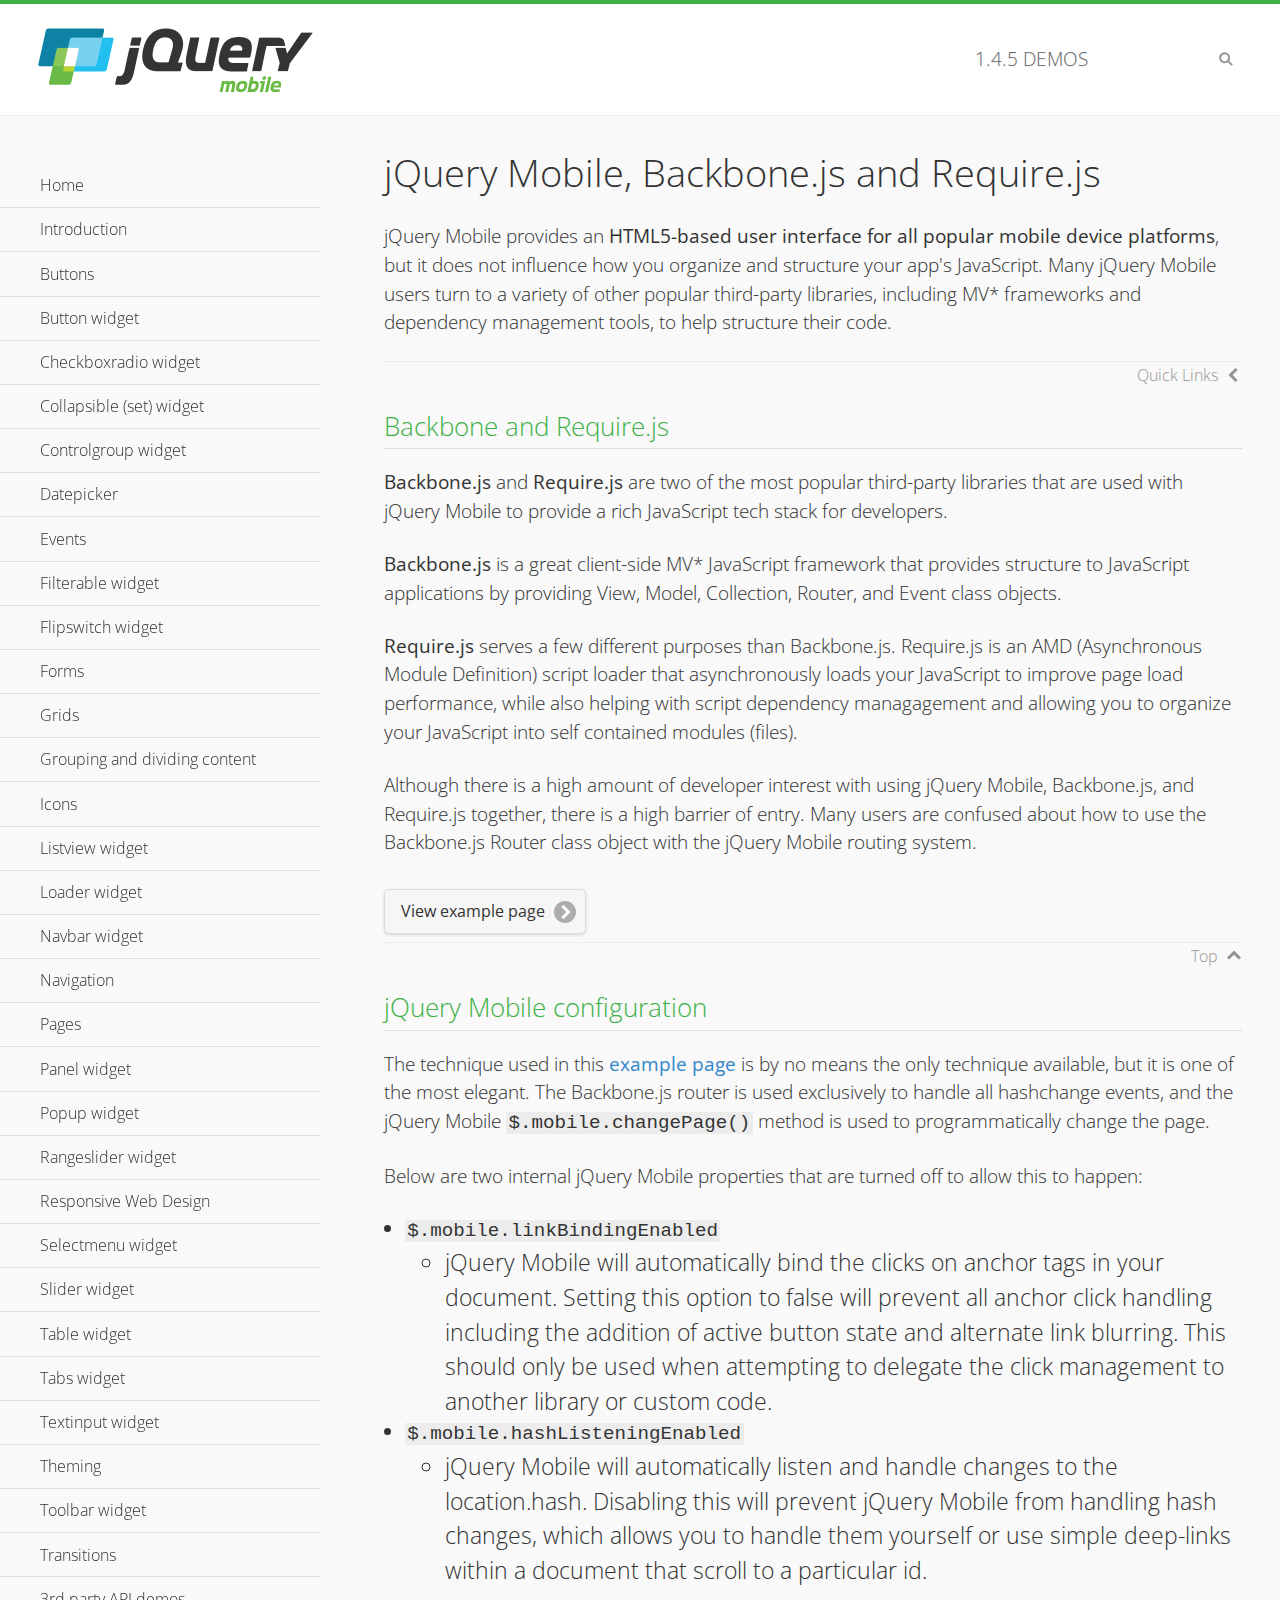
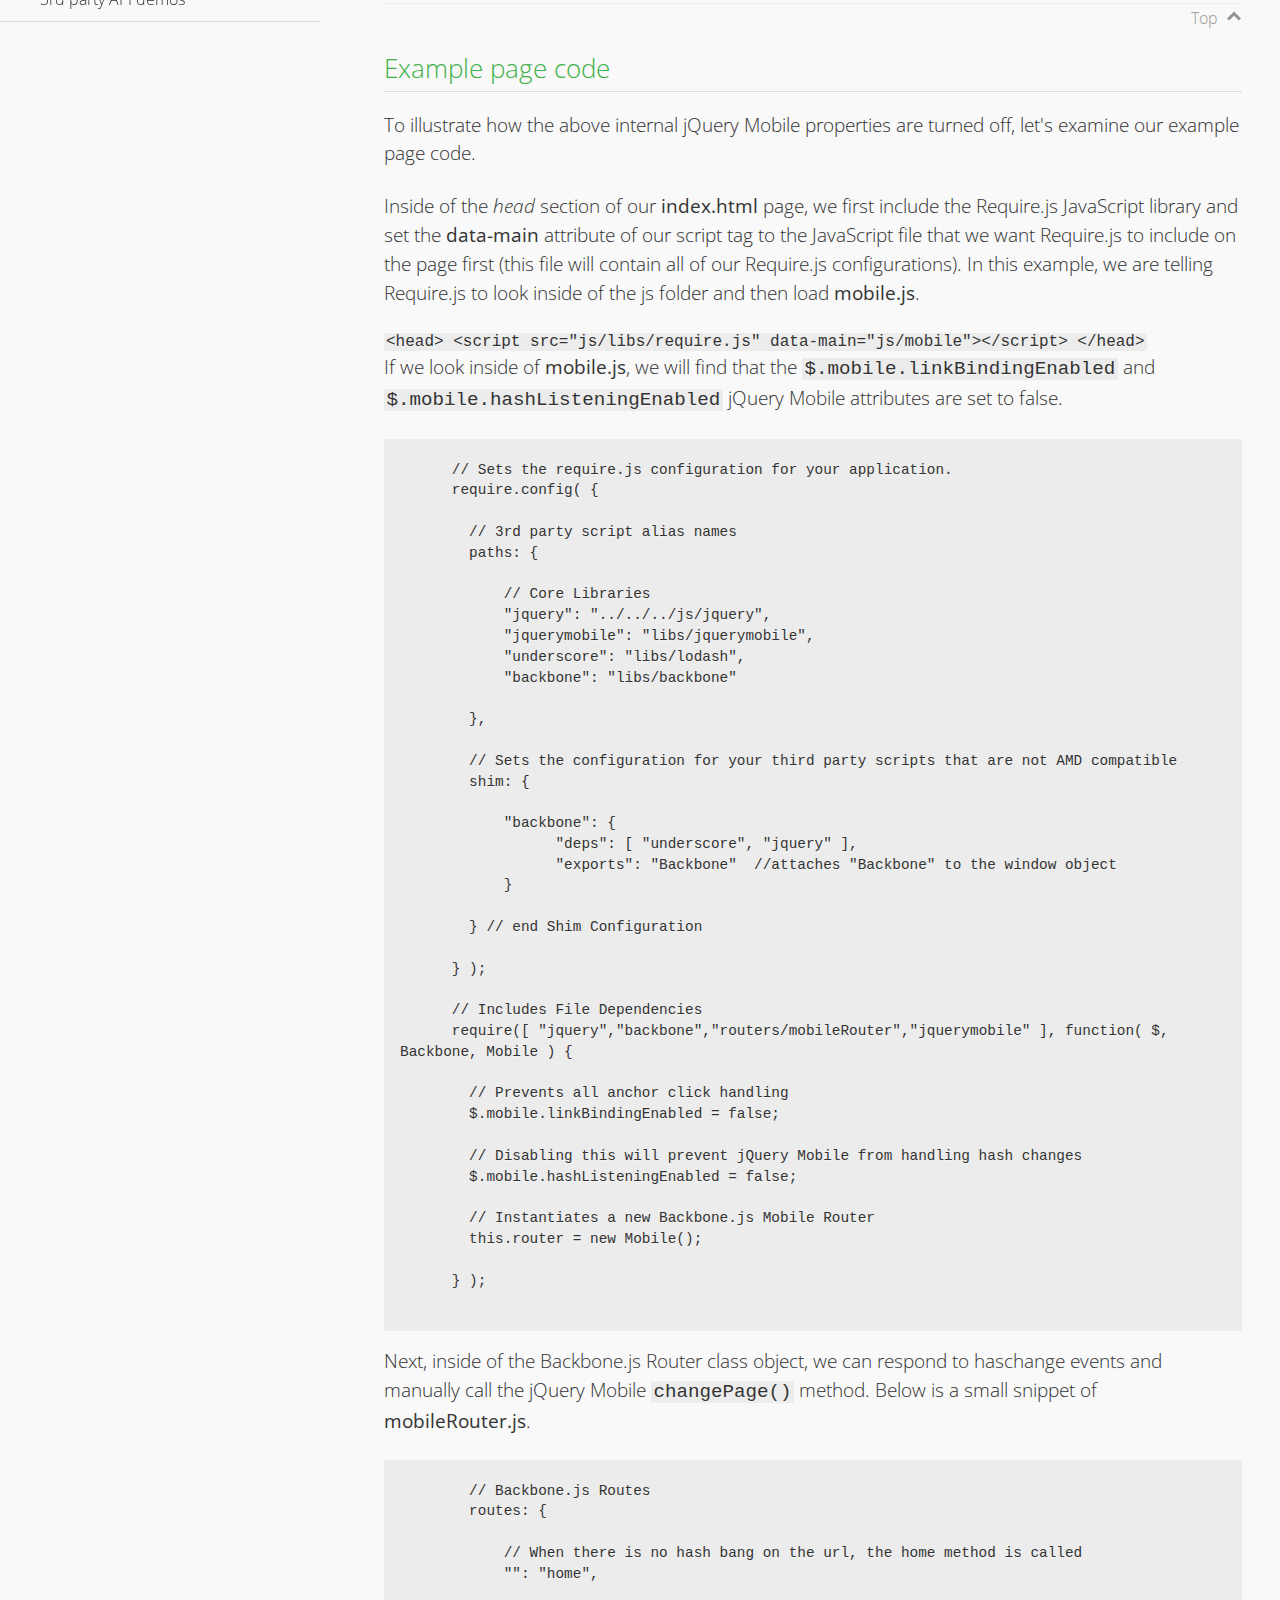
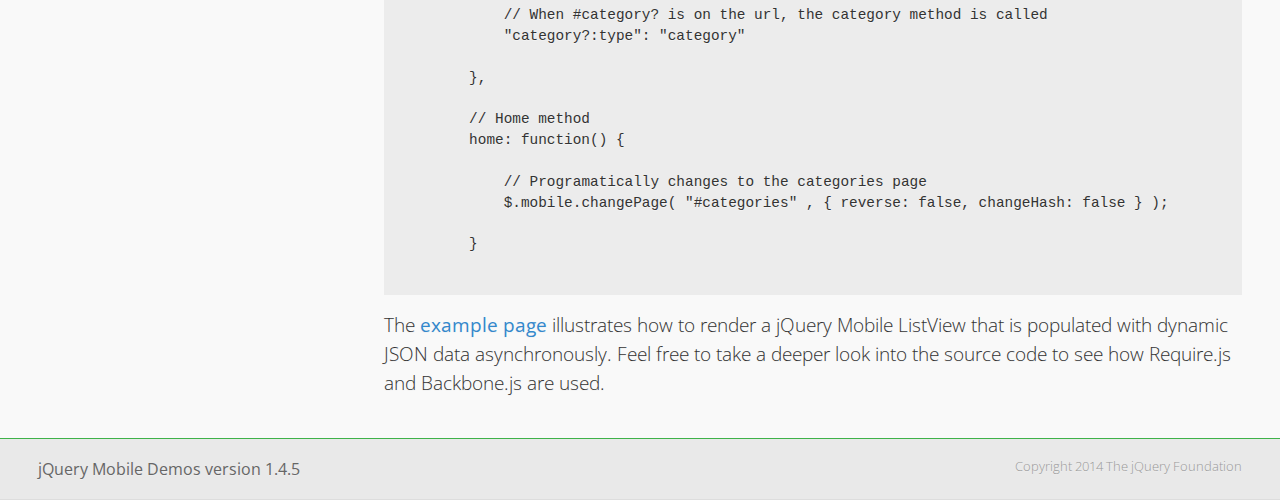
<file: theme roller/demos/backbone-requirejs/index.html>
<!DOCTYPE html>
<html>
  <head>
  <meta charset="utf-8">
  <meta name="viewport" content="width=device-width, initial-scale=1">
  <title>jQuery Mobile - Backbone.js and Require.js Apps</title>
	<link rel="shortcut icon" href="../favicon.ico">
    <link rel="stylesheet" href="http://fonts.googleapis.com/css?family=Open+Sans:300,400,700">
	<link rel="stylesheet" href="../css/themes/default/jquery.mobile-1.4.5.min.css">
	<link rel="stylesheet" href="../_assets/css/jqm-demos.css">
	<script src="../js/jquery.js"></script>
	<script src="../_assets/js/index.js"></script>
	<script src="../js/jquery.mobile-1.4.5.min.js"></script>

</head>
<body>
<div data-role="page" class="jqm-demos" data-quicklinks="true">

    <div data-role="header" class="jqm-header">
		<h2><a href="../" title="jQuery Mobile Demos home"><img src="../_assets/img/jquery-logo.png" alt="jQuery Mobile"></a></h2>
		<p><span class="jqm-version"></span> Demos</p>
        <a href="#" class="jqm-navmenu-link ui-btn ui-btn-icon-notext ui-corner-all ui-icon-bars ui-nodisc-icon ui-alt-icon ui-btn-left">Menu</a>
        <a href="#" class="jqm-search-link ui-btn ui-btn-icon-notext ui-corner-all ui-icon-search ui-nodisc-icon ui-alt-icon ui-btn-right">Search</a>
    </div><!-- /header -->

	<div role="main" class="ui-content jqm-content">

      <h1>jQuery Mobile, Backbone.js and Require.js</h1>
      <p>jQuery Mobile provides an <strong>HTML5-based user interface for all popular mobile device platforms</strong>, but it does not influence how you organize and structure your app's JavaScript.  Many jQuery Mobile users turn to a variety of other popular third-party libraries, including MV* frameworks and dependency management tools, to help structure their code.
      </p>

	  <h2>Backbone and Require.js</h2>
      <p><strong>Backbone.js</strong> and <strong>Require.js</strong> are two of the most popular third-party libraries that are used with jQuery Mobile to provide a rich JavaScript tech stack for developers.
      </p>
      <p><strong>Backbone.js</strong> is a great client-side MV* JavaScript framework that provides structure to JavaScript applications by providing View, Model, Collection, Router, and Event class objects.
      </p>
      <p><strong>Require.js</strong> serves a few different purposes than Backbone.js. Require.js is an AMD (Asynchronous Module Definition) script loader that asynchronously loads your JavaScript to improve page load performance, while also helping with script dependency managagement and allowing you to organize your JavaScript into self contained modules (files).
      </p>
      <p>Although there is a high amount of developer interest with using jQuery Mobile, Backbone.js, and Require.js together, there is a high barrier of entry.  Many users are confused about how to use the Backbone.js Router class object with the jQuery Mobile routing system.</p>

	   <a href="backbone-require.html" rel="external" class="ui-btn ui-btn-inline ui-corner-all ui-shadow ui-btn-icon-right ui-icon-carat-r">View example page</a>

      <h2>jQuery Mobile configuration</h2>

      <p>The technique used in this <a href="backbone-require.html" rel="external">example page</a> is by no means the only technique available, but it is one of the most elegant.  The Backbone.js router is used exclusively to handle all hashchange events, and the jQuery Mobile <code>$.mobile.changePage()</code> method is used to programmatically change the page.</p>

      <p>Below are two internal jQuery Mobile properties that are turned off to allow this to happen:</p>

      <ul>
        <li><code>$.mobile.linkBindingEnabled</code>
          <ul>
            <li>jQuery Mobile will automatically bind the clicks on anchor tags in your document. Setting this option to false will prevent all anchor click handling including the addition of active button state and alternate link blurring. This should only be used when attempting to delegate the click management to another library or custom code.</li>
            </ul>
        </li>
        <li><code>$.mobile.hashListeningEnabled</code>
          <ul>
            <li>jQuery Mobile will automatically listen and handle changes to the location.hash. Disabling this will prevent jQuery Mobile from handling hash changes, which allows you to handle them yourself or use simple deep-links within a document that scroll to a particular id.</li>
            </ul>
        </li>
      </ul>

	  <h2>Example page code</h2>
      <p>To illustrate how the above internal jQuery Mobile properties are turned off, let's examine our example page code.</p>

      <p>Inside of the <em>head</em> section of our <strong>index.html</strong> page, we first include the Require.js JavaScript library and set the <strong>data-main</strong> attribute of our script tag to the JavaScript file that we want Require.js to include on the page first (this file will contain all of our Require.js configurations).  In this example, we are telling Require.js to look inside of the js folder and then load <strong>mobile.js</strong>.
      </p>

      <code>
        &lt;head&gt;
          &lt;script src=&quot;js/libs/require.js&quot; data-main=&quot;js/mobile&quot;&gt;&lt;/script&gt;
        &lt;/head&gt;
      </code>
      <p>If we look inside of <strong>mobile.js</strong>, we will find that the <code>$.mobile.linkBindingEnabled</code> and <code>$.mobile.hashListeningEnabled</code> jQuery Mobile attributes are set to false.
      </p>
      <pre>
      <code>
      // Sets the require.js configuration for your application.
      require.config( {

        // 3rd party script alias names
        paths: {

            // Core Libraries
            "jquery": "../../../js/jquery",
            "jquerymobile": "libs/jquerymobile",
            "underscore": "libs/lodash",
            "backbone": "libs/backbone"

        },

        // Sets the configuration for your third party scripts that are not AMD compatible
        shim: {

            "backbone": {
                  "deps": [ "underscore", "jquery" ],
                  "exports": "Backbone"  //attaches "Backbone" to the window object
            }

        } // end Shim Configuration

      } );

      // Includes File Dependencies
      require([ "jquery","backbone","routers/mobileRouter","jquerymobile" ], function( $, Backbone, Mobile ) {

        // Prevents all anchor click handling
        $.mobile.linkBindingEnabled = false;

        // Disabling this will prevent jQuery Mobile from handling hash changes
        $.mobile.hashListeningEnabled = false;

        // Instantiates a new Backbone.js Mobile Router
        this.router = new Mobile();

      } );
</code>
</pre>
<p>Next, inside of the Backbone.js Router class object, we can respond to haschange events and manually call the jQuery Mobile <code>changePage()</code> method.  Below is a small snippet of <strong>mobileRouter.js</strong>.</p>
<pre>
<code>
        // Backbone.js Routes
        routes: {

            // When there is no hash bang on the url, the home method is called
            "": "home",

            // When #category? is on the url, the category method is called
            "category?:type": "category"

        },

        // Home method
        home: function() {

            // Programatically changes to the categories page
            $.mobile.changePage( "#categories" , { reverse: false, changeHash: false } );

        }
</code>
</pre>

		<p>The <a href="backbone-require.html" rel="external">example page</a> illustrates how to render a jQuery Mobile ListView that is populated with dynamic JSON data asynchronously. Feel free to take a deeper look into the source code to see how Require.js and Backbone.js are used.</p>

    </div><!-- /content -->
	    <div data-role="panel" class="jqm-navmenu-panel" data-position="left" data-display="overlay" data-theme="a">
	    	<ul class="jqm-list ui-alt-icon ui-nodisc-icon">
<li data-filtertext="demos homepage" data-icon="home"><a href=".././">Home</a></li>
<li data-filtertext="introduction overview getting started"><a href="../intro/" data-ajax="false">Introduction</a></li>
<li data-filtertext="buttons button markup buttonmarkup method anchor link button element"><a href="../button-markup/" data-ajax="false">Buttons</a></li>
<li data-filtertext="form button widget input button submit reset"><a href="../button/" data-ajax="false">Button widget</a></li>
<li data-role="collapsible" data-enhanced="true" data-collapsed-icon="carat-d" data-expanded-icon="carat-u" data-iconpos="right" data-inset="false" class="ui-collapsible ui-collapsible-themed-content ui-collapsible-collapsed">
	<h3 class="ui-collapsible-heading ui-collapsible-heading-collapsed">
		<a href="#" class="ui-collapsible-heading-toggle ui-btn ui-btn-icon-right ui-btn-inherit ui-icon-carat-d">
		    Checkboxradio widget<span class="ui-collapsible-heading-status"> click to expand contents</span>
		</a>
	</h3>
	<div class="ui-collapsible-content ui-body-inherit ui-collapsible-content-collapsed" aria-hidden="true">
		<ul>
			<li data-filtertext="form checkboxradio widget checkbox input checkboxes controlgroups"><a href="../checkboxradio-checkbox/" data-ajax="false">Checkboxes</a></li>
			<li data-filtertext="form checkboxradio widget radio input radio buttons controlgroups"><a href="../checkboxradio-radio/" data-ajax="false">Radio buttons</a></li>
		</ul>
	</div>
</li>
<li data-role="collapsible" data-enhanced="true" data-collapsed-icon="carat-d" data-expanded-icon="carat-u" data-iconpos="right" data-inset="false" class="ui-collapsible ui-collapsible-themed-content ui-collapsible-collapsed">
	<h3 class="ui-collapsible-heading ui-collapsible-heading-collapsed">
		<a href="#" class="ui-collapsible-heading-toggle ui-btn ui-btn-icon-right ui-btn-inherit ui-icon-carat-d">
			Collapsible (set) widget<span class="ui-collapsible-heading-status"> click to expand contents</span>
		</a>
	</h3>
	<div class="ui-collapsible-content ui-body-inherit ui-collapsible-content-collapsed" aria-hidden="true">
		<ul>
			<li data-filtertext="collapsibles content formatting"><a href="../collapsible/" data-ajax="false">Collapsible</a></li>
			<li data-filtertext="dynamic collapsible set accordion append expand"><a href="../collapsible-dynamic/" data-ajax="false">Dynamic collapsibles</a></li>
			<li data-filtertext="accordions collapsible set widget content formatting grouped collapsibles"><a href="../collapsibleset/" data-ajax="false">Collapsible set</a></li>
		</ul>
	</div>
</li>
<li data-role="collapsible" data-enhanced="true" data-collapsed-icon="carat-d" data-expanded-icon="carat-u" data-iconpos="right" data-inset="false" class="ui-collapsible ui-collapsible-themed-content ui-collapsible-collapsed">
	<h3 class="ui-collapsible-heading ui-collapsible-heading-collapsed">
		<a href="#" class="ui-collapsible-heading-toggle ui-btn ui-btn-icon-right ui-btn-inherit ui-icon-carat-d">
			Controlgroup widget<span class="ui-collapsible-heading-status"> click to expand contents</span>
		</a>
	</h3>
	<div class="ui-collapsible-content ui-body-inherit ui-collapsible-content-collapsed" aria-hidden="true">
		<ul>
			<li data-filtertext="controlgroups selectmenu checkboxradio input grouped buttons horizontal vertical"><a href="../controlgroup/" data-ajax="false">Controlgroup</a></li>
			<li data-filtertext="dynamic controlgroup dynamically add buttons"><a href="../controlgroup-dynamic/" data-ajax="false">Dynamic controlgroups</a></li>
		</ul>
	</div>
</li>
<li data-filtertext="form datepicker widget date input"><a href="../datepicker/" data-ajax="false">Datepicker</a></li>
<li data-role="collapsible" data-enhanced="true" data-collapsed-icon="carat-d" data-expanded-icon="carat-u" data-iconpos="right" data-inset="false" class="ui-collapsible ui-collapsible-themed-content ui-collapsible-collapsed">
	<h3 class="ui-collapsible-heading ui-collapsible-heading-collapsed">
		<a href="#" class="ui-collapsible-heading-toggle ui-btn ui-btn-icon-right ui-btn-inherit ui-icon-carat-d">
			Events<span class="ui-collapsible-heading-status"> click to expand contents</span>
		</a>
	</h3>
	<div class="ui-collapsible-content ui-body-inherit ui-collapsible-content-collapsed" aria-hidden="true">
		<ul>
			<li data-filtertext="swipe to delete list items listviews swipe events"><a href="../swipe-list/" data-ajax="false">Swipe list items</a></li>
			<li data-filtertext="swipe to navigate swipe page navigation swipe events"><a href="../swipe-page/" data-ajax="false">Swipe page navigation</a></li>
		</ul>
	</div>
</li>
<li data-filtertext="filterable filter elements sorting searching listview table"><a href="../filterable/" data-ajax="false">Filterable widget</a></li>
<li data-filtertext="form flipswitch widget flip toggle switch binary select checkbox input"><a href="../flipswitch/" data-ajax="false">Flipswitch widget</a></li>
<li data-role="collapsible" data-enhanced="true" data-collapsed-icon="carat-d" data-expanded-icon="carat-u" data-iconpos="right" data-inset="false" class="ui-collapsible ui-collapsible-themed-content ui-collapsible-collapsed">
	<h3 class="ui-collapsible-heading ui-collapsible-heading-collapsed">
		<a href="#" class="ui-collapsible-heading-toggle ui-btn ui-btn-icon-right ui-btn-inherit ui-icon-carat-d">
			Forms<span class="ui-collapsible-heading-status"> click to expand contents</span>
		</a>
	</h3>
	<div class="ui-collapsible-content ui-body-inherit ui-collapsible-content-collapsed" aria-hidden="true">
		<ul>
			<li data-filtertext="forms text checkbox radio range button submit reset inputs selects textarea slider flipswitch label form elements"><a href="../forms/" data-ajax="false">Forms</a></li>
			<li data-filtertext="form hide labels hidden accessible ui-hidden-accessible forms"><a href="../forms-label-hidden-accessible/" data-ajax="false">Hide labels</a></li>
			<li data-filtertext="form field containers fieldcontain ui-field-contain forms"><a href="../forms-field-contain/" data-ajax="false">Field containers</a></li>
			<li data-filtertext="forms disabled form elements"><a href="../forms-disabled/" data-ajax="false">Forms disabled</a></li>
			<li data-filtertext="forms gallery examples overview forms text checkbox radio range button submit reset inputs selects textarea slider flipswitch label form elements"><a href="../forms-gallery/" data-ajax="false">Forms gallery</a></li>
		</ul>
	</div>
</li>
<li data-role="collapsible" data-enhanced="true" data-collapsed-icon="carat-d" data-expanded-icon="carat-u" data-iconpos="right" data-inset="false" class="ui-collapsible ui-collapsible-themed-content ui-collapsible-collapsed">
	<h3 class="ui-collapsible-heading ui-collapsible-heading-collapsed">
		<a href="#" class="ui-collapsible-heading-toggle ui-btn ui-btn-icon-right ui-btn-inherit ui-icon-carat-d">
			Grids<span class="ui-collapsible-heading-status"> click to expand contents</span>
		</a>
	</h3>
	<div class="ui-collapsible-content ui-body-inherit ui-collapsible-content-collapsed" aria-hidden="true">
		<ul>
			<li data-filtertext="grids columns blocks content formatting rwd responsive css framework"><a href="../grids/" data-ajax="false">Grids</a></li>
			<li data-filtertext="buttons in grids css framework"><a href="../grids-buttons/" data-ajax="false">Buttons in grids</a></li>
			<li data-filtertext="custom responsive grids rwd css framework"><a href="../grids-custom-responsive/" data-ajax="false">Custom responsive grids</a></li>
		</ul>
	</div>
</li>
<li data-filtertext="blocks content formatting sections heading"><a href="../body-bar-classes/" data-ajax="false">Grouping and dividing content</a></li>
<li data-role="collapsible" data-enhanced="true" data-collapsed-icon="carat-d" data-expanded-icon="carat-u" data-iconpos="right" data-inset="false" class="ui-collapsible ui-collapsible-themed-content ui-collapsible-collapsed">
	<h3 class="ui-collapsible-heading ui-collapsible-heading-collapsed">
		<a href="#" class="ui-collapsible-heading-toggle ui-btn ui-btn-icon-right ui-btn-inherit ui-icon-carat-d">
			Icons<span class="ui-collapsible-heading-status"> click to expand contents</span>
		</a>
	</h3>
	<div class="ui-collapsible-content ui-body-inherit ui-collapsible-content-collapsed" aria-hidden="true">
		<ul>
			<li data-filtertext="button icons svg disc alt custom icon position"><a href="../icons/" data-ajax="false">Icons</a></li>
			<li data-filtertext=""><a href="../icons-grunticon/" data-ajax="false">Grunticon loader</a></li>
		</ul>
	</div>
</li>
<li data-role="collapsible" data-enhanced="true" data-collapsed-icon="carat-d" data-expanded-icon="carat-u" data-iconpos="right" data-inset="false" class="ui-collapsible ui-collapsible-themed-content ui-collapsible-collapsed">
	<h3 class="ui-collapsible-heading ui-collapsible-heading-collapsed">
		<a href="#" class="ui-collapsible-heading-toggle ui-btn ui-btn-icon-right ui-btn-inherit ui-icon-carat-d">
			Listview widget<span class="ui-collapsible-heading-status"> click to expand contents</span>
		</a>
	</h3>
	<div class="ui-collapsible-content ui-body-inherit ui-collapsible-content-collapsed" aria-hidden="true">
		<ul>
			<li data-filtertext="listview widget thumbnails icons nested split button collapsible ul ol"><a href="../listview/" data-ajax="false">Listview</a></li>
			<li data-filtertext="autocomplete filterable reveal listview filtertextbeforefilter placeholder"><a href="../listview-autocomplete/" data-ajax="false">Listview autocomplete</a></li>
			<li data-filtertext="autocomplete filterable reveal listview remote data filtertextbeforefilter placeholder"><a href="../listview-autocomplete-remote/" data-ajax="false">Listview autocomplete remote data</a></li>
			<li data-filtertext="autodividers anchor jump scroll linkbars listview lists ul ol"><a href="../listview-autodividers-linkbar/" data-ajax="false">Listview autodividers linkbar</a></li>
			<li data-filtertext="listview autodividers selector autodividersselector lists ul ol"><a href="../listview-autodividers-selector/" data-ajax="false">Listview autodividers selector</a></li>
			<li data-filtertext="listview nested list items"><a href="../listview-nested-lists/" data-ajax="false">Nested Listviews</a></li>
			<li data-filtertext="listview collapsible list items flat"><a href="../listview-collapsible-item-flat/" data-ajax="false">Listview collapsible list items (flat)</a></li>
			<li data-filtertext="listview collapsible list indented"><a href="../listview-collapsible-item-indented/" data-ajax="false">Listview collapsible list items (indented)</a></li>
			<li data-filtertext="grid listview responsive grids responsive listviews lists ul"><a href="../listview-grid/" data-ajax="false">Listview responsive grid</a></li>
		</ul>
	</div>
</li>
<li data-filtertext="loader widget page loading navigation overlay spinner"><a href="../loader/" data-ajax="false">Loader widget</a></li>
<li data-filtertext="navbar widget navmenu toolbars header footer"><a href="../navbar/" data-ajax="false">Navbar widget</a></li>
<li data-role="collapsible" data-enhanced="true" data-collapsed-icon="carat-d" data-expanded-icon="carat-u" data-iconpos="right" data-inset="false" class="ui-collapsible ui-collapsible-themed-content ui-collapsible-collapsed">
	<h3 class="ui-collapsible-heading ui-collapsible-heading-collapsed">
		<a href="#" class="ui-collapsible-heading-toggle ui-btn ui-btn-icon-right ui-btn-inherit ui-icon-carat-d">
			Navigation<span class="ui-collapsible-heading-status"> click to expand contents</span>
		</a>
	</h3>
	<div class="ui-collapsible-content ui-body-inherit ui-collapsible-content-collapsed" aria-hidden="true">
		<ul>
			<li data-filtertext="ajax navigation navigate widget history event method"><a href="../navigation/" data-ajax="false">Navigation</a></li>
			<li data-filtertext="linking pages page links navigation ajax prefetch cache"><a href="../navigation-linking-pages/" data-ajax="false">Linking pages</a></li>
			<!-- <li data-filtertext="php redirect server redirection server-side navigation"><a href="../navigation-php-redirect/" data-ajax="false">PHP redirect demo</a></li>-->
			<li data-filtertext="navigation redirection hash query"><a href="../navigation-hash-processing/" data-ajax="false">Hash processing demo</a></li>
			<li data-filtertext="navigation redirection hash query"><a href="../page-events/" data-ajax="false">Page Navigation Events</a></li>
		</ul>
	</div>
</li>
<li data-role="collapsible" data-enhanced="true" data-collapsed-icon="carat-d" data-expanded-icon="carat-u" data-iconpos="right" data-inset="false" class="ui-collapsible ui-collapsible-themed-content ui-collapsible-collapsed">
	<h3 class="ui-collapsible-heading ui-collapsible-heading-collapsed">
		<a href="#" class="ui-collapsible-heading-toggle ui-btn ui-btn-icon-right ui-btn-inherit ui-icon-carat-d">
			Pages<span class="ui-collapsible-heading-status"> click to expand contents</span>
		</a>
	</h3>
	<div class="ui-collapsible-content ui-body-inherit ui-collapsible-content-collapsed" aria-hidden="true">
		<ul>
			<li data-filtertext="pages page widget ajax navigation"><a href="../pages/" data-ajax="false">Pages</a></li>
			<li data-filtertext="single page"><a href="../pages-single-page/" data-ajax="false">Single page</a></li>
			<li data-filtertext="multipage multi-page page"><a href="../pages-multi-page/" data-ajax="false">Multi-page template</a></li>
			<li data-filtertext="dialog page widget modal popup"><a href="../pages-dialog/" data-ajax="false">Dialog page</a></li>
		</ul>
	</div>
</li>
<li data-role="collapsible" data-enhanced="true" data-collapsed-icon="carat-d" data-expanded-icon="carat-u" data-iconpos="right" data-inset="false" class="ui-collapsible ui-collapsible-themed-content ui-collapsible-collapsed">
	<h3 class="ui-collapsible-heading ui-collapsible-heading-collapsed">
		<a href="#" class="ui-collapsible-heading-toggle ui-btn ui-btn-icon-right ui-btn-inherit ui-icon-carat-d">
			Panel widget<span class="ui-collapsible-heading-status"> click to expand contents</span>
		</a>
	</h3>
	<div class="ui-collapsible-content ui-body-inherit ui-collapsible-content-collapsed" aria-hidden="true">
		<ul>
			<li data-filtertext="panel widget sliding panels reveal push overlay responsive"><a href="../panel/" data-ajax="false">Panel</a></li>
			<li data-filtertext=""><a href="../panel-external/" data-ajax="false">External panels</a></li>
			<li data-filtertext="panel "><a href="../panel-fixed/" data-ajax="false">Fixed panels</a></li>
			<li data-filtertext="panel slide panels sliding panels shadow rwd responsive breakpoint"><a href="../panel-responsive/" data-ajax="false">Panels responsive</a></li>
			<li data-filtertext="panel custom style custom panel width reveal shadow listview panel styling page background wrapper"><a href="../panel-styling/" data-ajax="false">Custom panel style</a></li>
			<li data-filtertext="panel open on swipe"><a href="../panel-swipe-open/" data-ajax="false">Panel open on swipe</a></li>
			<li data-filtertext="panels outside page internal external toolbars"><a href="../panel-external-internal/" data-ajax="false">Panel external and internal</a></li>
		</ul>
	</div>
</li>
<li data-role="collapsible" data-enhanced="true" data-collapsed-icon="carat-d" data-expanded-icon="carat-u" data-iconpos="right" data-inset="false" class="ui-collapsible ui-collapsible-themed-content ui-collapsible-collapsed">
	<h3 class="ui-collapsible-heading ui-collapsible-heading-collapsed">
		<a href="#" class="ui-collapsible-heading-toggle ui-btn ui-btn-icon-right ui-btn-inherit ui-icon-carat-d">
			Popup widget<span class="ui-collapsible-heading-status"> click to expand contents</span>
		</a>
	</h3>
	<div class="ui-collapsible-content ui-body-inherit ui-collapsible-content-collapsed" aria-hidden="true">
		<ul>
			<li data-filtertext="popup widget popups dialog modal transition tooltip lightbox form overlay screen flip pop fade transition"><a href="../popup/" data-ajax="false">Popup</a></li>
			<li data-filtertext="popup alignment position"><a href="../popup-alignment/" data-ajax="false">Popup alignment</a></li>
			<li data-filtertext="popup arrow size popups popover"><a href="../popup-arrow-size/" data-ajax="false">Popup arrow size</a></li>
			<li data-filtertext="dynamic popups popup images lightbox"><a href="../popup-dynamic/" data-ajax="false">Dynamic popups</a></li>
			<li data-filtertext="popups with iframes scaling"><a href="../popup-iframe/" data-ajax="false">Popups with iframes</a></li>
			<li data-filtertext="popup image scaling"><a href="../popup-image-scaling/" data-ajax="false">Popup image scaling</a></li>
			<li data-filtertext="external popup outside multi-page"><a href="../popup-outside-multipage/" data-ajax="false">Popup outside multi-page</a></li>
		</ul>
	</div>
</li>
<li data-filtertext="form rangeslider widget dual sliders dual handle sliders range input"><a href="../rangeslider/" data-ajax="false">Rangeslider widget</a></li>
<li data-filtertext="responsive web design rwd adaptive progressive enhancement PE accessible mobile breakpoints media query media queries"><a href="../rwd/" data-ajax="false">Responsive Web Design</a></li>
<li data-role="collapsible" data-enhanced="true" data-collapsed-icon="carat-d" data-expanded-icon="carat-u" data-iconpos="right" data-inset="false" class="ui-collapsible ui-collapsible-themed-content ui-collapsible-collapsed">
	<h3 class="ui-collapsible-heading ui-collapsible-heading-collapsed">
		<a href="#" class="ui-collapsible-heading-toggle ui-btn ui-btn-icon-right ui-btn-inherit ui-icon-carat-d">
			Selectmenu widget<span class="ui-collapsible-heading-status"> click to expand contents</span>
		</a>
	</h3>
	<div class="ui-collapsible-content ui-body-inherit ui-collapsible-content-collapsed" aria-hidden="true">
		<ul>
			<li data-filtertext="form selectmenu widget select input custom select menu selects"><a href="../selectmenu/" data-ajax="false">Selectmenu</a></li>
			<li data-filtertext="form custom select menu selectmenu widget custom menu option optgroup multiple selects"><a href="../selectmenu-custom/" data-ajax="false">Custom select menu</a></li>
			<li data-filtertext="filterable select filter popup dialog"><a href="../selectmenu-custom-filter/" data-ajax="false">Custom select menu with filter</a></li>
		</ul>
	</div>
</li>
<li data-role="collapsible" data-enhanced="true" data-collapsed-icon="carat-d" data-expanded-icon="carat-u" data-iconpos="right" data-inset="false" class="ui-collapsible ui-collapsible-themed-content ui-collapsible-collapsed">
	<h3 class="ui-collapsible-heading ui-collapsible-heading-collapsed">
		<a href="#" class="ui-collapsible-heading-toggle ui-btn ui-btn-icon-right ui-btn-inherit ui-icon-carat-d">
			Slider widget<span class="ui-collapsible-heading-status"> click to expand contents</span>
		</a>
	</h3>
	<div class="ui-collapsible-content ui-body-inherit ui-collapsible-content-collapsed" aria-hidden="true">
		<ul>
			<li data-filtertext="form slider widget range input single sliders"><a href="../slider/" data-ajax="false">Slider</a></li>
			<li data-filtertext="form slider widget flipswitch slider binary select flip toggle switch"><a href="../slider-flipswitch/" data-ajax="false">Slider flip toggle switch</a></li>
			<li data-filtertext="form slider tooltip handle value input range sliders"><a href="../slider-tooltip/" data-ajax="false">Slider tooltip</a></li>
		</ul>
	</div>
</li>
<li data-role="collapsible" data-enhanced="true" data-collapsed-icon="carat-d" data-expanded-icon="carat-u" data-iconpos="right" data-inset="false" class="ui-collapsible ui-collapsible-themed-content ui-collapsible-collapsed">
	<h3 class="ui-collapsible-heading ui-collapsible-heading-collapsed">
		<a href="#" class="ui-collapsible-heading-toggle ui-btn ui-btn-icon-right ui-btn-inherit ui-icon-carat-d">
			Table widget<span class="ui-collapsible-heading-status"> click to expand contents</span>
		</a>
	</h3>
	<div class="ui-collapsible-content ui-body-inherit ui-collapsible-content-collapsed" aria-hidden="true">
		<ul>
			<li data-filtertext="table widget reflow column toggle th td responsive tables rwd hide show tabular"><a href="../table-column-toggle/" data-ajax="false">Table Column Toggle</a></li>
			<li data-filtertext="table column toggle phone comparison demo"><a href="../table-column-toggle-example/" data-ajax="false">Table Column Toggle demo</a></li>
			<li data-filtertext="responsive tables table column toggle heading groups rwd breakpoint"><a href="../table-column-toggle-heading-groups/" data-ajax="false">Table Column Toggle heading groups</a></li>
			<li data-filtertext="responsive tables table column toggle hide rwd breakpoint customization options"><a href="../table-column-toggle-options/" data-ajax="false">Table Column Toggle options</a></li>
			<li data-filtertext="table reflow th td responsive rwd columns tabular"><a href="../table-reflow/" data-ajax="false">Table Reflow</a></li>
			<li data-filtertext="responsive tables table reflow heading groups rwd breakpoint"><a href="../table-reflow-heading-groups/" data-ajax="false">Table Reflow heading groups</a></li>
			<li data-filtertext="responsive tables table reflow stripes strokes table style"><a href="../table-reflow-stripes-strokes/" data-ajax="false">Table Reflow stripes and strokes</a></li>
			<li data-filtertext="responsive tables table reflow stack custom styles"><a href="../table-reflow-styling/" data-ajax="false">Table Reflow custom styles</a></li>
		</ul>
	</div>
</li>
<li data-filtertext="ui tabs widget"><a href="../tabs/" data-ajax="false">Tabs widget</a></li>
<li data-filtertext="form textinput widget text input textarea number date time tel email file color password"><a href="../textinput/" data-ajax="false">Textinput widget</a></li>
<li data-role="collapsible" data-enhanced="true" data-collapsed-icon="carat-d" data-expanded-icon="carat-u" data-iconpos="right" data-inset="false" class="ui-collapsible ui-collapsible-themed-content ui-collapsible-collapsed">
	<h3 class="ui-collapsible-heading ui-collapsible-heading-collapsed">
		<a href="#" class="ui-collapsible-heading-toggle ui-btn ui-btn-icon-right ui-btn-inherit ui-icon-carat-d">
			Theming<span class="ui-collapsible-heading-status"> click to expand contents</span>
		</a>
	</h3>
	<div class="ui-collapsible-content ui-body-inherit ui-collapsible-content-collapsed" aria-hidden="true">
		<ul>
			<li data-filtertext="default theme swatches theming style css"><a href="../theme-default/" data-ajax="false">Default theme</a></li>
			<li data-filtertext="classic theme old theme swatches theming style css"><a href="../theme-classic/" data-ajax="false">Classic theme</a></li>
		</ul>
	</div>
</li>
<li data-role="collapsible" data-enhanced="true" data-collapsed-icon="carat-d" data-expanded-icon="carat-u" data-iconpos="right" data-inset="false" class="ui-collapsible ui-collapsible-themed-content ui-collapsible-collapsed">
	<h3 class="ui-collapsible-heading ui-collapsible-heading-collapsed">
		<a href="#" class="ui-collapsible-heading-toggle ui-btn ui-btn-icon-right ui-btn-inherit ui-icon-carat-d">
			Toolbar widget<span class="ui-collapsible-heading-status"> click to expand contents</span>
		</a>
	</h3>
	<div class="ui-collapsible-content ui-body-inherit ui-collapsible-content-collapsed" aria-hidden="true">
		<ul>
			<li data-filtertext="toolbar widget header footer toolbars fixed fullscreen external sections"><a href="../toolbar/" data-ajax="false">Toolbar</a></li>
			<li data-filtertext="dynamic toolbars dynamically add toolbar header footer"><a href="../toolbar-dynamic/" data-ajax="false">Dynamic toolbars</a></li>
			<li data-filtertext="external toolbars header footer"><a href="../toolbar-external/" data-ajax="false">External toolbars</a></li>
			<li data-filtertext="fixed toolbars header footer"><a href="../toolbar-fixed/" data-ajax="false">Fixed toolbars</a></li>
			<li data-filtertext="fixed fullscreen toolbars header footer"><a href="../toolbar-fixed-fullscreen/" data-ajax="false">Fullscreen toolbars</a></li>
			<li data-filtertext="external fixed toolbars header footer"><a href="../toolbar-fixed-external/" data-ajax="false">Fixed external toolbars</a></li>
			<li data-filtertext="external persistent toolbars header footer navbar navmenu"><a href="../toolbar-fixed-persistent/" data-ajax="false">Persistent toolbars</a></li>
			<li data-filtertext="external ajax optimized toolbars persistent toolbars header footer navbar"><a href="../toolbar-fixed-persistent-optimized/" data-ajax="false">Ajax optimized toolbars</a></li>
			<li data-filtertext="form in toolbars header footer"><a href="../toolbar-fixed-forms/" data-ajax="false">Form in toolbar</a></li>
		</ul>
	</div>
</li>
<li data-filtertext="page transitions animated pages popup navigation flip slide fade pop"><a href="../transitions/" data-ajax="false">Transitions</a></li>
<li data-role="collapsible" data-enhanced="true" data-collapsed-icon="carat-d" data-expanded-icon="carat-u" data-iconpos="right" data-inset="false" class="ui-collapsible ui-collapsible-themed-content ui-collapsible-collapsed">
	<h3 class="ui-collapsible-heading ui-collapsible-heading-collapsed">
		<a href="#" class="ui-collapsible-heading-toggle ui-btn ui-btn-icon-right ui-btn-inherit ui-icon-carat-d">
			3rd party API demos<span class="ui-collapsible-heading-status"> click to expand contents</span>
		</a>
	</h3>
	<div class="ui-collapsible-content ui-body-inherit ui-collapsible-content-collapsed" aria-hidden="true">
		<ul>
			<li data-filtertext="backbone requirejs navigation router"><a href="../backbone-requirejs/" data-ajax="false">Backbone RequireJS</a></li>
			<li data-filtertext="google maps geolocation demo"><a href="../map-geolocation/" data-ajax="false">Google Maps geolocation</a></li>
			<li data-filtertext="google maps hybrid"><a href="../map-list-toggle/" data-ajax="false">Google Maps list toggle</a></li>
		</ul>
	</div>
</li>



		     </ul>
		</div><!-- /panel -->


    <div data-role="footer" data-position="fixed" data-tap-toggle="false" class="jqm-footer">
        <p>jQuery Mobile Demos version <span class="jqm-version"></span></p>
        <p>Copyright 2014 The jQuery Foundation</p>
    </div><!-- /footer -->
	<!-- TODO: This should become an external panel so we can add input to markup (unique ID) -->
    <div data-role="panel" class="jqm-search-panel" data-position="right" data-display="overlay" data-theme="a">
		<div class="jqm-search">
			<ul class="jqm-list" data-filter-placeholder="Search demos..." data-filter-reveal="true">
<li data-filtertext="demos homepage" data-icon="home"><a href=".././">Home</a></li>
<li data-filtertext="introduction overview getting started"><a href="../intro/" data-ajax="false">Introduction</a></li>
<li data-filtertext="buttons button markup buttonmarkup method anchor link button element"><a href="../button-markup/" data-ajax="false">Buttons</a></li>
<li data-filtertext="form button widget input button submit reset"><a href="../button/" data-ajax="false">Button widget</a></li>
<li data-role="collapsible" data-enhanced="true" data-collapsed-icon="carat-d" data-expanded-icon="carat-u" data-iconpos="right" data-inset="false" class="ui-collapsible ui-collapsible-themed-content ui-collapsible-collapsed">
	<h3 class="ui-collapsible-heading ui-collapsible-heading-collapsed">
		<a href="#" class="ui-collapsible-heading-toggle ui-btn ui-btn-icon-right ui-btn-inherit ui-icon-carat-d">
		    Checkboxradio widget<span class="ui-collapsible-heading-status"> click to expand contents</span>
		</a>
	</h3>
	<div class="ui-collapsible-content ui-body-inherit ui-collapsible-content-collapsed" aria-hidden="true">
		<ul>
			<li data-filtertext="form checkboxradio widget checkbox input checkboxes controlgroups"><a href="../checkboxradio-checkbox/" data-ajax="false">Checkboxes</a></li>
			<li data-filtertext="form checkboxradio widget radio input radio buttons controlgroups"><a href="../checkboxradio-radio/" data-ajax="false">Radio buttons</a></li>
		</ul>
	</div>
</li>
<li data-role="collapsible" data-enhanced="true" data-collapsed-icon="carat-d" data-expanded-icon="carat-u" data-iconpos="right" data-inset="false" class="ui-collapsible ui-collapsible-themed-content ui-collapsible-collapsed">
	<h3 class="ui-collapsible-heading ui-collapsible-heading-collapsed">
		<a href="#" class="ui-collapsible-heading-toggle ui-btn ui-btn-icon-right ui-btn-inherit ui-icon-carat-d">
			Collapsible (set) widget<span class="ui-collapsible-heading-status"> click to expand contents</span>
		</a>
	</h3>
	<div class="ui-collapsible-content ui-body-inherit ui-collapsible-content-collapsed" aria-hidden="true">
		<ul>
			<li data-filtertext="collapsibles content formatting"><a href="../collapsible/" data-ajax="false">Collapsible</a></li>
			<li data-filtertext="dynamic collapsible set accordion append expand"><a href="../collapsible-dynamic/" data-ajax="false">Dynamic collapsibles</a></li>
			<li data-filtertext="accordions collapsible set widget content formatting grouped collapsibles"><a href="../collapsibleset/" data-ajax="false">Collapsible set</a></li>
		</ul>
	</div>
</li>
<li data-role="collapsible" data-enhanced="true" data-collapsed-icon="carat-d" data-expanded-icon="carat-u" data-iconpos="right" data-inset="false" class="ui-collapsible ui-collapsible-themed-content ui-collapsible-collapsed">
	<h3 class="ui-collapsible-heading ui-collapsible-heading-collapsed">
		<a href="#" class="ui-collapsible-heading-toggle ui-btn ui-btn-icon-right ui-btn-inherit ui-icon-carat-d">
			Controlgroup widget<span class="ui-collapsible-heading-status"> click to expand contents</span>
		</a>
	</h3>
	<div class="ui-collapsible-content ui-body-inherit ui-collapsible-content-collapsed" aria-hidden="true">
		<ul>
			<li data-filtertext="controlgroups selectmenu checkboxradio input grouped buttons horizontal vertical"><a href="../controlgroup/" data-ajax="false">Controlgroup</a></li>
			<li data-filtertext="dynamic controlgroup dynamically add buttons"><a href="../controlgroup-dynamic/" data-ajax="false">Dynamic controlgroups</a></li>
		</ul>
	</div>
</li>
<li data-filtertext="form datepicker widget date input"><a href="../datepicker/" data-ajax="false">Datepicker</a></li>
<li data-role="collapsible" data-enhanced="true" data-collapsed-icon="carat-d" data-expanded-icon="carat-u" data-iconpos="right" data-inset="false" class="ui-collapsible ui-collapsible-themed-content ui-collapsible-collapsed">
	<h3 class="ui-collapsible-heading ui-collapsible-heading-collapsed">
		<a href="#" class="ui-collapsible-heading-toggle ui-btn ui-btn-icon-right ui-btn-inherit ui-icon-carat-d">
			Events<span class="ui-collapsible-heading-status"> click to expand contents</span>
		</a>
	</h3>
	<div class="ui-collapsible-content ui-body-inherit ui-collapsible-content-collapsed" aria-hidden="true">
		<ul>
			<li data-filtertext="swipe to delete list items listviews swipe events"><a href="../swipe-list/" data-ajax="false">Swipe list items</a></li>
			<li data-filtertext="swipe to navigate swipe page navigation swipe events"><a href="../swipe-page/" data-ajax="false">Swipe page navigation</a></li>
		</ul>
	</div>
</li>
<li data-filtertext="filterable filter elements sorting searching listview table"><a href="../filterable/" data-ajax="false">Filterable widget</a></li>
<li data-filtertext="form flipswitch widget flip toggle switch binary select checkbox input"><a href="../flipswitch/" data-ajax="false">Flipswitch widget</a></li>
<li data-role="collapsible" data-enhanced="true" data-collapsed-icon="carat-d" data-expanded-icon="carat-u" data-iconpos="right" data-inset="false" class="ui-collapsible ui-collapsible-themed-content ui-collapsible-collapsed">
	<h3 class="ui-collapsible-heading ui-collapsible-heading-collapsed">
		<a href="#" class="ui-collapsible-heading-toggle ui-btn ui-btn-icon-right ui-btn-inherit ui-icon-carat-d">
			Forms<span class="ui-collapsible-heading-status"> click to expand contents</span>
		</a>
	</h3>
	<div class="ui-collapsible-content ui-body-inherit ui-collapsible-content-collapsed" aria-hidden="true">
		<ul>
			<li data-filtertext="forms text checkbox radio range button submit reset inputs selects textarea slider flipswitch label form elements"><a href="../forms/" data-ajax="false">Forms</a></li>
			<li data-filtertext="form hide labels hidden accessible ui-hidden-accessible forms"><a href="../forms-label-hidden-accessible/" data-ajax="false">Hide labels</a></li>
			<li data-filtertext="form field containers fieldcontain ui-field-contain forms"><a href="../forms-field-contain/" data-ajax="false">Field containers</a></li>
			<li data-filtertext="forms disabled form elements"><a href="../forms-disabled/" data-ajax="false">Forms disabled</a></li>
			<li data-filtertext="forms gallery examples overview forms text checkbox radio range button submit reset inputs selects textarea slider flipswitch label form elements"><a href="../forms-gallery/" data-ajax="false">Forms gallery</a></li>
		</ul>
	</div>
</li>
<li data-role="collapsible" data-enhanced="true" data-collapsed-icon="carat-d" data-expanded-icon="carat-u" data-iconpos="right" data-inset="false" class="ui-collapsible ui-collapsible-themed-content ui-collapsible-collapsed">
	<h3 class="ui-collapsible-heading ui-collapsible-heading-collapsed">
		<a href="#" class="ui-collapsible-heading-toggle ui-btn ui-btn-icon-right ui-btn-inherit ui-icon-carat-d">
			Grids<span class="ui-collapsible-heading-status"> click to expand contents</span>
		</a>
	</h3>
	<div class="ui-collapsible-content ui-body-inherit ui-collapsible-content-collapsed" aria-hidden="true">
		<ul>
			<li data-filtertext="grids columns blocks content formatting rwd responsive css framework"><a href="../grids/" data-ajax="false">Grids</a></li>
			<li data-filtertext="buttons in grids css framework"><a href="../grids-buttons/" data-ajax="false">Buttons in grids</a></li>
			<li data-filtertext="custom responsive grids rwd css framework"><a href="../grids-custom-responsive/" data-ajax="false">Custom responsive grids</a></li>
		</ul>
	</div>
</li>
<li data-filtertext="blocks content formatting sections heading"><a href="../body-bar-classes/" data-ajax="false">Grouping and dividing content</a></li>
<li data-role="collapsible" data-enhanced="true" data-collapsed-icon="carat-d" data-expanded-icon="carat-u" data-iconpos="right" data-inset="false" class="ui-collapsible ui-collapsible-themed-content ui-collapsible-collapsed">
	<h3 class="ui-collapsible-heading ui-collapsible-heading-collapsed">
		<a href="#" class="ui-collapsible-heading-toggle ui-btn ui-btn-icon-right ui-btn-inherit ui-icon-carat-d">
			Icons<span class="ui-collapsible-heading-status"> click to expand contents</span>
		</a>
	</h3>
	<div class="ui-collapsible-content ui-body-inherit ui-collapsible-content-collapsed" aria-hidden="true">
		<ul>
			<li data-filtertext="button icons svg disc alt custom icon position"><a href="../icons/" data-ajax="false">Icons</a></li>
			<li data-filtertext=""><a href="../icons-grunticon/" data-ajax="false">Grunticon loader</a></li>
		</ul>
	</div>
</li>
<li data-role="collapsible" data-enhanced="true" data-collapsed-icon="carat-d" data-expanded-icon="carat-u" data-iconpos="right" data-inset="false" class="ui-collapsible ui-collapsible-themed-content ui-collapsible-collapsed">
	<h3 class="ui-collapsible-heading ui-collapsible-heading-collapsed">
		<a href="#" class="ui-collapsible-heading-toggle ui-btn ui-btn-icon-right ui-btn-inherit ui-icon-carat-d">
			Listview widget<span class="ui-collapsible-heading-status"> click to expand contents</span>
		</a>
	</h3>
	<div class="ui-collapsible-content ui-body-inherit ui-collapsible-content-collapsed" aria-hidden="true">
		<ul>
			<li data-filtertext="listview widget thumbnails icons nested split button collapsible ul ol"><a href="../listview/" data-ajax="false">Listview</a></li>
			<li data-filtertext="autocomplete filterable reveal listview filtertextbeforefilter placeholder"><a href="../listview-autocomplete/" data-ajax="false">Listview autocomplete</a></li>
			<li data-filtertext="autocomplete filterable reveal listview remote data filtertextbeforefilter placeholder"><a href="../listview-autocomplete-remote/" data-ajax="false">Listview autocomplete remote data</a></li>
			<li data-filtertext="autodividers anchor jump scroll linkbars listview lists ul ol"><a href="../listview-autodividers-linkbar/" data-ajax="false">Listview autodividers linkbar</a></li>
			<li data-filtertext="listview autodividers selector autodividersselector lists ul ol"><a href="../listview-autodividers-selector/" data-ajax="false">Listview autodividers selector</a></li>
			<li data-filtertext="listview nested list items"><a href="../listview-nested-lists/" data-ajax="false">Nested Listviews</a></li>
			<li data-filtertext="listview collapsible list items flat"><a href="../listview-collapsible-item-flat/" data-ajax="false">Listview collapsible list items (flat)</a></li>
			<li data-filtertext="listview collapsible list indented"><a href="../listview-collapsible-item-indented/" data-ajax="false">Listview collapsible list items (indented)</a></li>
			<li data-filtertext="grid listview responsive grids responsive listviews lists ul"><a href="../listview-grid/" data-ajax="false">Listview responsive grid</a></li>
		</ul>
	</div>
</li>
<li data-filtertext="loader widget page loading navigation overlay spinner"><a href="../loader/" data-ajax="false">Loader widget</a></li>
<li data-filtertext="navbar widget navmenu toolbars header footer"><a href="../navbar/" data-ajax="false">Navbar widget</a></li>
<li data-role="collapsible" data-enhanced="true" data-collapsed-icon="carat-d" data-expanded-icon="carat-u" data-iconpos="right" data-inset="false" class="ui-collapsible ui-collapsible-themed-content ui-collapsible-collapsed">
	<h3 class="ui-collapsible-heading ui-collapsible-heading-collapsed">
		<a href="#" class="ui-collapsible-heading-toggle ui-btn ui-btn-icon-right ui-btn-inherit ui-icon-carat-d">
			Navigation<span class="ui-collapsible-heading-status"> click to expand contents</span>
		</a>
	</h3>
	<div class="ui-collapsible-content ui-body-inherit ui-collapsible-content-collapsed" aria-hidden="true">
		<ul>
			<li data-filtertext="ajax navigation navigate widget history event method"><a href="../navigation/" data-ajax="false">Navigation</a></li>
			<li data-filtertext="linking pages page links navigation ajax prefetch cache"><a href="../navigation-linking-pages/" data-ajax="false">Linking pages</a></li>
			<!-- <li data-filtertext="php redirect server redirection server-side navigation"><a href="../navigation-php-redirect/" data-ajax="false">PHP redirect demo</a></li>-->
			<li data-filtertext="navigation redirection hash query"><a href="../navigation-hash-processing/" data-ajax="false">Hash processing demo</a></li>
			<li data-filtertext="navigation redirection hash query"><a href="../page-events/" data-ajax="false">Page Navigation Events</a></li>
		</ul>
	</div>
</li>
<li data-role="collapsible" data-enhanced="true" data-collapsed-icon="carat-d" data-expanded-icon="carat-u" data-iconpos="right" data-inset="false" class="ui-collapsible ui-collapsible-themed-content ui-collapsible-collapsed">
	<h3 class="ui-collapsible-heading ui-collapsible-heading-collapsed">
		<a href="#" class="ui-collapsible-heading-toggle ui-btn ui-btn-icon-right ui-btn-inherit ui-icon-carat-d">
			Pages<span class="ui-collapsible-heading-status"> click to expand contents</span>
		</a>
	</h3>
	<div class="ui-collapsible-content ui-body-inherit ui-collapsible-content-collapsed" aria-hidden="true">
		<ul>
			<li data-filtertext="pages page widget ajax navigation"><a href="../pages/" data-ajax="false">Pages</a></li>
			<li data-filtertext="single page"><a href="../pages-single-page/" data-ajax="false">Single page</a></li>
			<li data-filtertext="multipage multi-page page"><a href="../pages-multi-page/" data-ajax="false">Multi-page template</a></li>
			<li data-filtertext="dialog page widget modal popup"><a href="../pages-dialog/" data-ajax="false">Dialog page</a></li>
		</ul>
	</div>
</li>
<li data-role="collapsible" data-enhanced="true" data-collapsed-icon="carat-d" data-expanded-icon="carat-u" data-iconpos="right" data-inset="false" class="ui-collapsible ui-collapsible-themed-content ui-collapsible-collapsed">
	<h3 class="ui-collapsible-heading ui-collapsible-heading-collapsed">
		<a href="#" class="ui-collapsible-heading-toggle ui-btn ui-btn-icon-right ui-btn-inherit ui-icon-carat-d">
			Panel widget<span class="ui-collapsible-heading-status"> click to expand contents</span>
		</a>
	</h3>
	<div class="ui-collapsible-content ui-body-inherit ui-collapsible-content-collapsed" aria-hidden="true">
		<ul>
			<li data-filtertext="panel widget sliding panels reveal push overlay responsive"><a href="../panel/" data-ajax="false">Panel</a></li>
			<li data-filtertext=""><a href="../panel-external/" data-ajax="false">External panels</a></li>
			<li data-filtertext="panel "><a href="../panel-fixed/" data-ajax="false">Fixed panels</a></li>
			<li data-filtertext="panel slide panels sliding panels shadow rwd responsive breakpoint"><a href="../panel-responsive/" data-ajax="false">Panels responsive</a></li>
			<li data-filtertext="panel custom style custom panel width reveal shadow listview panel styling page background wrapper"><a href="../panel-styling/" data-ajax="false">Custom panel style</a></li>
			<li data-filtertext="panel open on swipe"><a href="../panel-swipe-open/" data-ajax="false">Panel open on swipe</a></li>
			<li data-filtertext="panels outside page internal external toolbars"><a href="../panel-external-internal/" data-ajax="false">Panel external and internal</a></li>
		</ul>
	</div>
</li>
<li data-role="collapsible" data-enhanced="true" data-collapsed-icon="carat-d" data-expanded-icon="carat-u" data-iconpos="right" data-inset="false" class="ui-collapsible ui-collapsible-themed-content ui-collapsible-collapsed">
	<h3 class="ui-collapsible-heading ui-collapsible-heading-collapsed">
		<a href="#" class="ui-collapsible-heading-toggle ui-btn ui-btn-icon-right ui-btn-inherit ui-icon-carat-d">
			Popup widget<span class="ui-collapsible-heading-status"> click to expand contents</span>
		</a>
	</h3>
	<div class="ui-collapsible-content ui-body-inherit ui-collapsible-content-collapsed" aria-hidden="true">
		<ul>
			<li data-filtertext="popup widget popups dialog modal transition tooltip lightbox form overlay screen flip pop fade transition"><a href="../popup/" data-ajax="false">Popup</a></li>
			<li data-filtertext="popup alignment position"><a href="../popup-alignment/" data-ajax="false">Popup alignment</a></li>
			<li data-filtertext="popup arrow size popups popover"><a href="../popup-arrow-size/" data-ajax="false">Popup arrow size</a></li>
			<li data-filtertext="dynamic popups popup images lightbox"><a href="../popup-dynamic/" data-ajax="false">Dynamic popups</a></li>
			<li data-filtertext="popups with iframes scaling"><a href="../popup-iframe/" data-ajax="false">Popups with iframes</a></li>
			<li data-filtertext="popup image scaling"><a href="../popup-image-scaling/" data-ajax="false">Popup image scaling</a></li>
			<li data-filtertext="external popup outside multi-page"><a href="../popup-outside-multipage/" data-ajax="false">Popup outside multi-page</a></li>
		</ul>
	</div>
</li>
<li data-filtertext="form rangeslider widget dual sliders dual handle sliders range input"><a href="../rangeslider/" data-ajax="false">Rangeslider widget</a></li>
<li data-filtertext="responsive web design rwd adaptive progressive enhancement PE accessible mobile breakpoints media query media queries"><a href="../rwd/" data-ajax="false">Responsive Web Design</a></li>
<li data-role="collapsible" data-enhanced="true" data-collapsed-icon="carat-d" data-expanded-icon="carat-u" data-iconpos="right" data-inset="false" class="ui-collapsible ui-collapsible-themed-content ui-collapsible-collapsed">
	<h3 class="ui-collapsible-heading ui-collapsible-heading-collapsed">
		<a href="#" class="ui-collapsible-heading-toggle ui-btn ui-btn-icon-right ui-btn-inherit ui-icon-carat-d">
			Selectmenu widget<span class="ui-collapsible-heading-status"> click to expand contents</span>
		</a>
	</h3>
	<div class="ui-collapsible-content ui-body-inherit ui-collapsible-content-collapsed" aria-hidden="true">
		<ul>
			<li data-filtertext="form selectmenu widget select input custom select menu selects"><a href="../selectmenu/" data-ajax="false">Selectmenu</a></li>
			<li data-filtertext="form custom select menu selectmenu widget custom menu option optgroup multiple selects"><a href="../selectmenu-custom/" data-ajax="false">Custom select menu</a></li>
			<li data-filtertext="filterable select filter popup dialog"><a href="../selectmenu-custom-filter/" data-ajax="false">Custom select menu with filter</a></li>
		</ul>
	</div>
</li>
<li data-role="collapsible" data-enhanced="true" data-collapsed-icon="carat-d" data-expanded-icon="carat-u" data-iconpos="right" data-inset="false" class="ui-collapsible ui-collapsible-themed-content ui-collapsible-collapsed">
	<h3 class="ui-collapsible-heading ui-collapsible-heading-collapsed">
		<a href="#" class="ui-collapsible-heading-toggle ui-btn ui-btn-icon-right ui-btn-inherit ui-icon-carat-d">
			Slider widget<span class="ui-collapsible-heading-status"> click to expand contents</span>
		</a>
	</h3>
	<div class="ui-collapsible-content ui-body-inherit ui-collapsible-content-collapsed" aria-hidden="true">
		<ul>
			<li data-filtertext="form slider widget range input single sliders"><a href="../slider/" data-ajax="false">Slider</a></li>
			<li data-filtertext="form slider widget flipswitch slider binary select flip toggle switch"><a href="../slider-flipswitch/" data-ajax="false">Slider flip toggle switch</a></li>
			<li data-filtertext="form slider tooltip handle value input range sliders"><a href="../slider-tooltip/" data-ajax="false">Slider tooltip</a></li>
		</ul>
	</div>
</li>
<li data-role="collapsible" data-enhanced="true" data-collapsed-icon="carat-d" data-expanded-icon="carat-u" data-iconpos="right" data-inset="false" class="ui-collapsible ui-collapsible-themed-content ui-collapsible-collapsed">
	<h3 class="ui-collapsible-heading ui-collapsible-heading-collapsed">
		<a href="#" class="ui-collapsible-heading-toggle ui-btn ui-btn-icon-right ui-btn-inherit ui-icon-carat-d">
			Table widget<span class="ui-collapsible-heading-status"> click to expand contents</span>
		</a>
	</h3>
	<div class="ui-collapsible-content ui-body-inherit ui-collapsible-content-collapsed" aria-hidden="true">
		<ul>
			<li data-filtertext="table widget reflow column toggle th td responsive tables rwd hide show tabular"><a href="../table-column-toggle/" data-ajax="false">Table Column Toggle</a></li>
			<li data-filtertext="table column toggle phone comparison demo"><a href="../table-column-toggle-example/" data-ajax="false">Table Column Toggle demo</a></li>
			<li data-filtertext="responsive tables table column toggle heading groups rwd breakpoint"><a href="../table-column-toggle-heading-groups/" data-ajax="false">Table Column Toggle heading groups</a></li>
			<li data-filtertext="responsive tables table column toggle hide rwd breakpoint customization options"><a href="../table-column-toggle-options/" data-ajax="false">Table Column Toggle options</a></li>
			<li data-filtertext="table reflow th td responsive rwd columns tabular"><a href="../table-reflow/" data-ajax="false">Table Reflow</a></li>
			<li data-filtertext="responsive tables table reflow heading groups rwd breakpoint"><a href="../table-reflow-heading-groups/" data-ajax="false">Table Reflow heading groups</a></li>
			<li data-filtertext="responsive tables table reflow stripes strokes table style"><a href="../table-reflow-stripes-strokes/" data-ajax="false">Table Reflow stripes and strokes</a></li>
			<li data-filtertext="responsive tables table reflow stack custom styles"><a href="../table-reflow-styling/" data-ajax="false">Table Reflow custom styles</a></li>
		</ul>
	</div>
</li>
<li data-filtertext="ui tabs widget"><a href="../tabs/" data-ajax="false">Tabs widget</a></li>
<li data-filtertext="form textinput widget text input textarea number date time tel email file color password"><a href="../textinput/" data-ajax="false">Textinput widget</a></li>
<li data-role="collapsible" data-enhanced="true" data-collapsed-icon="carat-d" data-expanded-icon="carat-u" data-iconpos="right" data-inset="false" class="ui-collapsible ui-collapsible-themed-content ui-collapsible-collapsed">
	<h3 class="ui-collapsible-heading ui-collapsible-heading-collapsed">
		<a href="#" class="ui-collapsible-heading-toggle ui-btn ui-btn-icon-right ui-btn-inherit ui-icon-carat-d">
			Theming<span class="ui-collapsible-heading-status"> click to expand contents</span>
		</a>
	</h3>
	<div class="ui-collapsible-content ui-body-inherit ui-collapsible-content-collapsed" aria-hidden="true">
		<ul>
			<li data-filtertext="default theme swatches theming style css"><a href="../theme-default/" data-ajax="false">Default theme</a></li>
			<li data-filtertext="classic theme old theme swatches theming style css"><a href="../theme-classic/" data-ajax="false">Classic theme</a></li>
		</ul>
	</div>
</li>
<li data-role="collapsible" data-enhanced="true" data-collapsed-icon="carat-d" data-expanded-icon="carat-u" data-iconpos="right" data-inset="false" class="ui-collapsible ui-collapsible-themed-content ui-collapsible-collapsed">
	<h3 class="ui-collapsible-heading ui-collapsible-heading-collapsed">
		<a href="#" class="ui-collapsible-heading-toggle ui-btn ui-btn-icon-right ui-btn-inherit ui-icon-carat-d">
			Toolbar widget<span class="ui-collapsible-heading-status"> click to expand contents</span>
		</a>
	</h3>
	<div class="ui-collapsible-content ui-body-inherit ui-collapsible-content-collapsed" aria-hidden="true">
		<ul>
			<li data-filtertext="toolbar widget header footer toolbars fixed fullscreen external sections"><a href="../toolbar/" data-ajax="false">Toolbar</a></li>
			<li data-filtertext="dynamic toolbars dynamically add toolbar header footer"><a href="../toolbar-dynamic/" data-ajax="false">Dynamic toolbars</a></li>
			<li data-filtertext="external toolbars header footer"><a href="../toolbar-external/" data-ajax="false">External toolbars</a></li>
			<li data-filtertext="fixed toolbars header footer"><a href="../toolbar-fixed/" data-ajax="false">Fixed toolbars</a></li>
			<li data-filtertext="fixed fullscreen toolbars header footer"><a href="../toolbar-fixed-fullscreen/" data-ajax="false">Fullscreen toolbars</a></li>
			<li data-filtertext="external fixed toolbars header footer"><a href="../toolbar-fixed-external/" data-ajax="false">Fixed external toolbars</a></li>
			<li data-filtertext="external persistent toolbars header footer navbar navmenu"><a href="../toolbar-fixed-persistent/" data-ajax="false">Persistent toolbars</a></li>
			<li data-filtertext="external ajax optimized toolbars persistent toolbars header footer navbar"><a href="../toolbar-fixed-persistent-optimized/" data-ajax="false">Ajax optimized toolbars</a></li>
			<li data-filtertext="form in toolbars header footer"><a href="../toolbar-fixed-forms/" data-ajax="false">Form in toolbar</a></li>
		</ul>
	</div>
</li>
<li data-filtertext="page transitions animated pages popup navigation flip slide fade pop"><a href="../transitions/" data-ajax="false">Transitions</a></li>
<li data-role="collapsible" data-enhanced="true" data-collapsed-icon="carat-d" data-expanded-icon="carat-u" data-iconpos="right" data-inset="false" class="ui-collapsible ui-collapsible-themed-content ui-collapsible-collapsed">
	<h3 class="ui-collapsible-heading ui-collapsible-heading-collapsed">
		<a href="#" class="ui-collapsible-heading-toggle ui-btn ui-btn-icon-right ui-btn-inherit ui-icon-carat-d">
			3rd party API demos<span class="ui-collapsible-heading-status"> click to expand contents</span>
		</a>
	</h3>
	<div class="ui-collapsible-content ui-body-inherit ui-collapsible-content-collapsed" aria-hidden="true">
		<ul>
			<li data-filtertext="backbone requirejs navigation router"><a href="../backbone-requirejs/" data-ajax="false">Backbone RequireJS</a></li>
			<li data-filtertext="google maps geolocation demo"><a href="../map-geolocation/" data-ajax="false">Google Maps geolocation</a></li>
			<li data-filtertext="google maps hybrid"><a href="../map-list-toggle/" data-ajax="false">Google Maps list toggle</a></li>
		</ul>
	</div>
</li>



			</ul>
		</div>
	</div><!-- /panel -->


</div><!-- /page -->

</body>
</html>
</file>
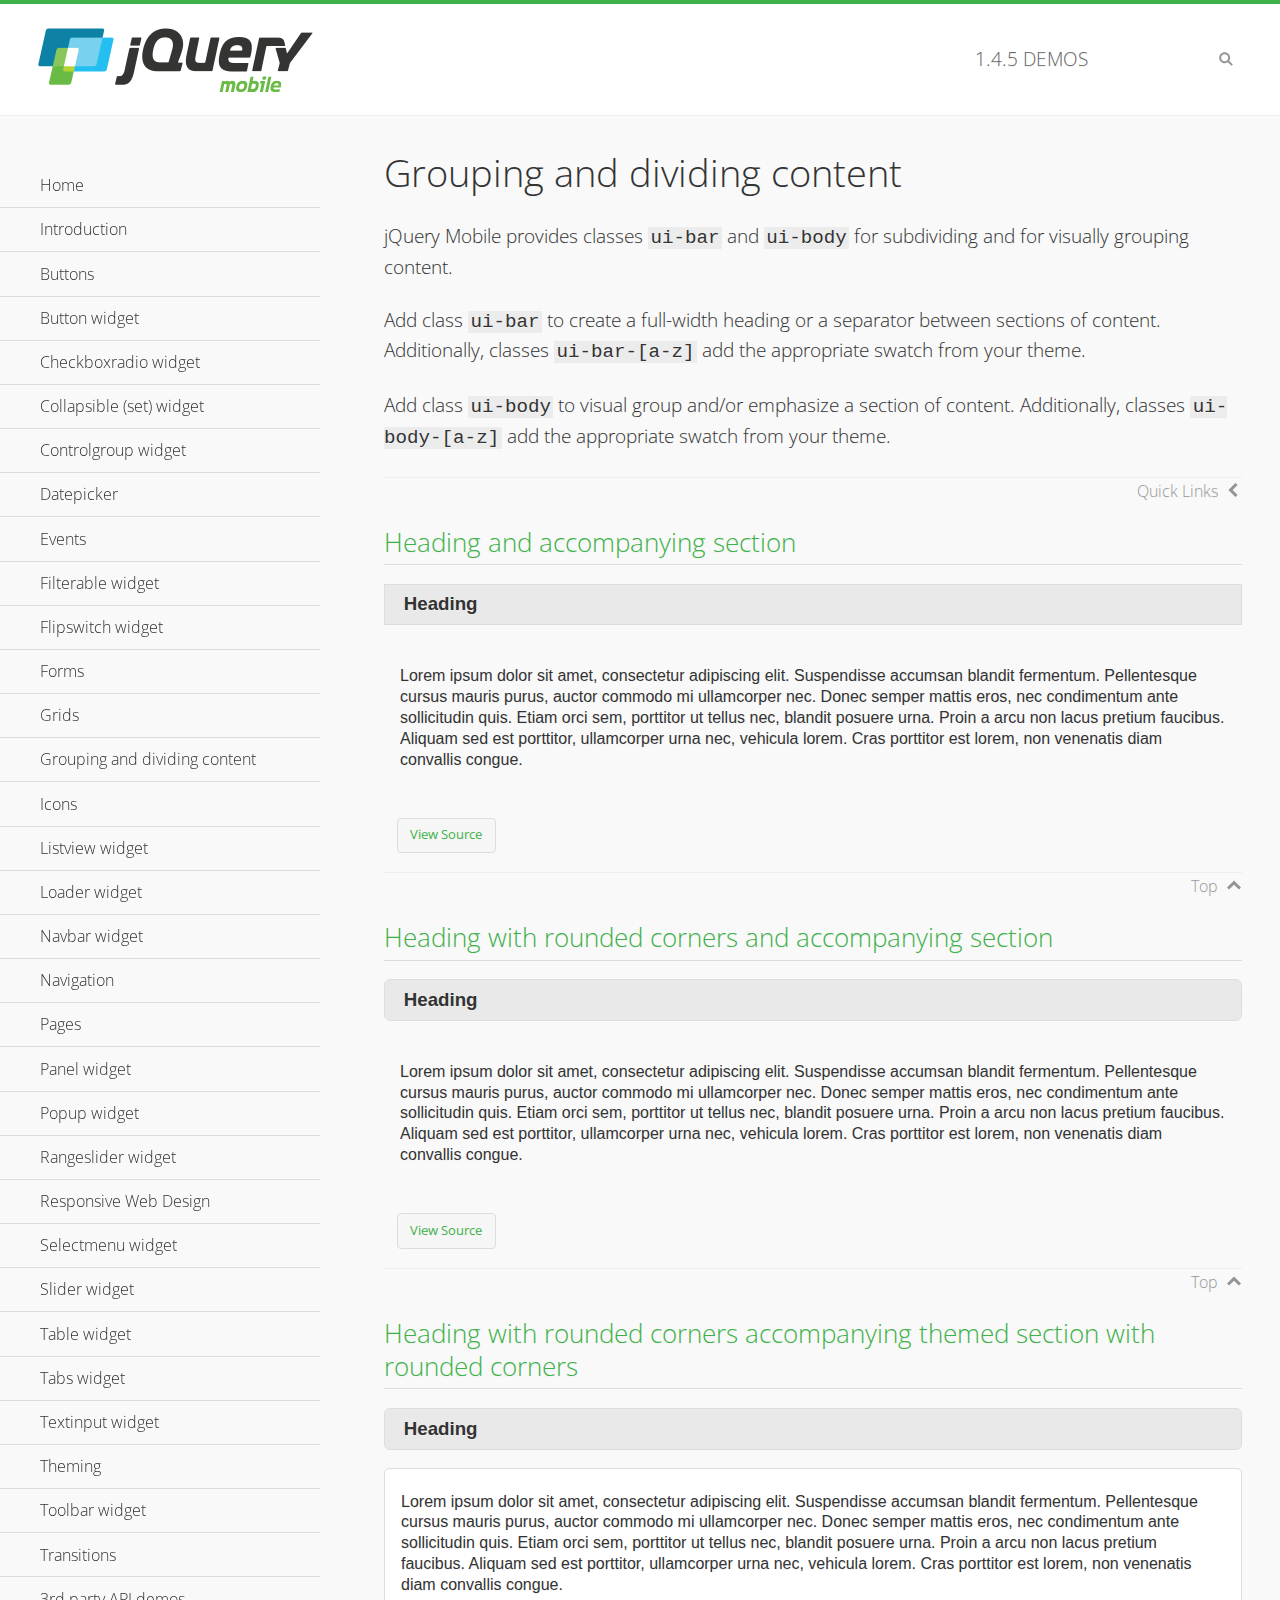
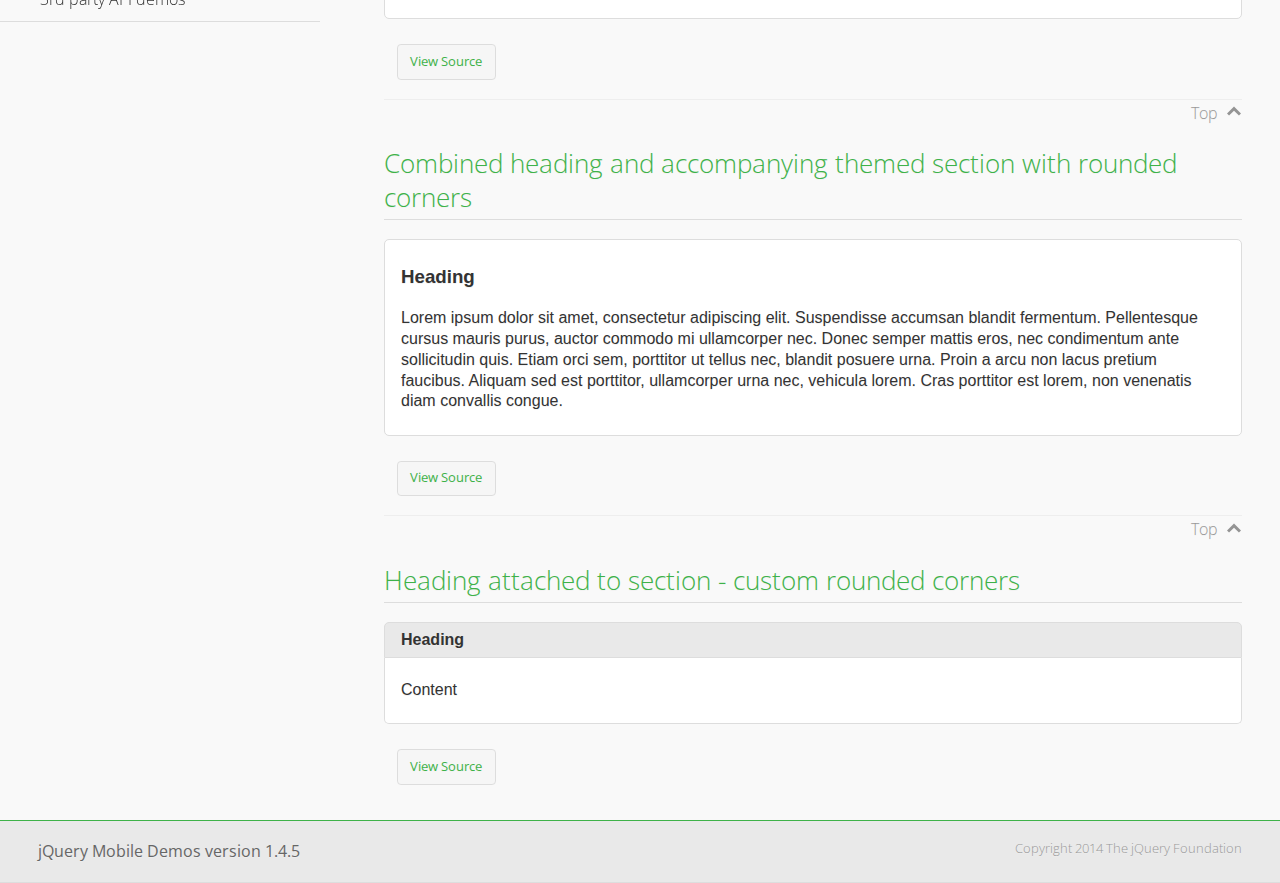
<file: theme roller/demos/body-bar-classes/index.html>
<!DOCTYPE html>
<html>
	<head>
	<meta charset="utf-8">
	<meta name="viewport" content="width=device-width, initial-scale=1">
	<title>Grouping and dividing content - jQuery Mobile Demos</title>
	<link rel="shortcut icon" href="../favicon.ico">
	<link rel="stylesheet" href="http://fonts.googleapis.com/css?family=Open+Sans:300,400,700">
	<link rel="stylesheet" href="../css/themes/default/jquery.mobile-1.4.5.min.css">
	<link rel="stylesheet" href="../_assets/css/jqm-demos.css">
	<script src="../js/jquery.js"></script>
	<script src="../_assets/js/index.js"></script>
	<script src="../js/jquery.mobile-1.4.5.min.js"></script>
  <style id="combined-heading-and-section">
    .custom-corners .ui-bar {
      -webkit-border-top-left-radius: inherit;
      border-top-left-radius: inherit;
      -webkit-border-top-right-radius: inherit;
      border-top-right-radius: inherit;
    }
    .custom-corners .ui-body {
      border-top-width: 0;
      -webkit-border-bottom-left-radius: inherit;
      border-bottom-left-radius: inherit;
      -webkit-border-bottom-right-radius: inherit;
      border-bottom-right-radius: inherit;
    }
  </style>
</head>
<body>
<div data-role="page" class="jqm-demos" data-quicklinks="true">

	<div data-role="header" class="jqm-header">
		<h2><a href="../" title="jQuery Mobile Demos home"><img src="../_assets/img/jquery-logo.png" alt="jQuery Mobile"></a></h2>
		<p><span class="jqm-version"></span> Demos</p>
		<a href="#" class="jqm-navmenu-link ui-btn ui-btn-icon-notext ui-corner-all ui-icon-bars ui-nodisc-icon ui-alt-icon ui-btn-left">Menu</a>
		<a href="#" class="jqm-search-link ui-btn ui-btn-icon-notext ui-corner-all ui-icon-search ui-nodisc-icon ui-alt-icon ui-btn-right">Search</a>
	</div><!-- /header -->

	<div role="main" class="ui-content jqm-content">

		<h1>Grouping and dividing content</h1>

		<p>jQuery Mobile provides classes <code>ui-bar</code> and <code>ui-body</code> for subdividing and for visually grouping content.</p>
		<p>Add class <code>ui-bar</code> to create a full-width heading or a separator between sections of content. Additionally, classes <code>ui-bar-[a-z]</code> add the appropriate swatch from your theme.</p>
		<p>Add class <code>ui-body</code> to visual group and/or emphasize a section of content. Additionally, classes <code>ui-body-[a-z]</code> add the appropriate swatch from your theme.</p>

		<h2>Heading and accompanying section</h2>

		<div data-demo-html="true">
      <h3 class="ui-bar ui-bar-a">Heading</h3>
			<div class="ui-body">
				<p>Lorem ipsum dolor sit amet, consectetur adipiscing elit. Suspendisse accumsan blandit fermentum. Pellentesque cursus mauris purus, auctor commodo mi ullamcorper nec. Donec semper mattis eros, nec condimentum ante sollicitudin quis. Etiam orci sem, porttitor ut tellus nec, blandit posuere urna. Proin a arcu non lacus pretium faucibus. Aliquam sed est porttitor, ullamcorper urna nec, vehicula lorem. Cras porttitor est lorem, non venenatis diam convallis congue.</p>
			</div>
		</div>

		<h2>Heading with rounded corners and accompanying section</h2>

		<div data-demo-html="true">
      <h3 class="ui-bar ui-bar-a ui-corner-all">Heading</h3>
			<div class="ui-body">
				<p>Lorem ipsum dolor sit amet, consectetur adipiscing elit. Suspendisse accumsan blandit fermentum. Pellentesque cursus mauris purus, auctor commodo mi ullamcorper nec. Donec semper mattis eros, nec condimentum ante sollicitudin quis. Etiam orci sem, porttitor ut tellus nec, blandit posuere urna. Proin a arcu non lacus pretium faucibus. Aliquam sed est porttitor, ullamcorper urna nec, vehicula lorem. Cras porttitor est lorem, non venenatis diam convallis congue.</p>
			</div>
		</div>

		<h2>Heading with rounded corners accompanying themed section with rounded corners</h2>

		<div data-demo-html="true">
      <h3 class="ui-bar ui-bar-a ui-corner-all">Heading</h3>
			<div class="ui-body ui-body-a ui-corner-all">
				<p>Lorem ipsum dolor sit amet, consectetur adipiscing elit. Suspendisse accumsan blandit fermentum. Pellentesque cursus mauris purus, auctor commodo mi ullamcorper nec. Donec semper mattis eros, nec condimentum ante sollicitudin quis. Etiam orci sem, porttitor ut tellus nec, blandit posuere urna. Proin a arcu non lacus pretium faucibus. Aliquam sed est porttitor, ullamcorper urna nec, vehicula lorem. Cras porttitor est lorem, non venenatis diam convallis congue.</p>
			</div>
		</div>

		<h2>Combined heading and accompanying themed section with rounded corners</h2>

		<div data-demo-html="true">
			<div class="ui-body ui-body-a ui-corner-all">
	      <h3>Heading</h3>
				<p>Lorem ipsum dolor sit amet, consectetur adipiscing elit. Suspendisse accumsan blandit fermentum. Pellentesque cursus mauris purus, auctor commodo mi ullamcorper nec. Donec semper mattis eros, nec condimentum ante sollicitudin quis. Etiam orci sem, porttitor ut tellus nec, blandit posuere urna. Proin a arcu non lacus pretium faucibus. Aliquam sed est porttitor, ullamcorper urna nec, vehicula lorem. Cras porttitor est lorem, non venenatis diam convallis congue.</p>
			</div>
		</div>

		<h2>Heading attached to section - custom rounded corners</h2>

		<div data-demo-html="true" data-demo-css="#combined-heading-and-section">
      <div class="ui-corner-all custom-corners">
        <div class="ui-bar ui-bar-a">
          <h3>Heading</h3>
        </div>
        <div class="ui-body ui-body-a">
          <p>Content</p>
        </div>
      </div>
		</div>

	</div><!-- /content -->
	    <div data-role="panel" class="jqm-navmenu-panel" data-position="left" data-display="overlay" data-theme="a">
	    	<ul class="jqm-list ui-alt-icon ui-nodisc-icon">
<li data-filtertext="demos homepage" data-icon="home"><a href=".././">Home</a></li>
<li data-filtertext="introduction overview getting started"><a href="../intro/" data-ajax="false">Introduction</a></li>
<li data-filtertext="buttons button markup buttonmarkup method anchor link button element"><a href="../button-markup/" data-ajax="false">Buttons</a></li>
<li data-filtertext="form button widget input button submit reset"><a href="../button/" data-ajax="false">Button widget</a></li>
<li data-role="collapsible" data-enhanced="true" data-collapsed-icon="carat-d" data-expanded-icon="carat-u" data-iconpos="right" data-inset="false" class="ui-collapsible ui-collapsible-themed-content ui-collapsible-collapsed">
	<h3 class="ui-collapsible-heading ui-collapsible-heading-collapsed">
		<a href="#" class="ui-collapsible-heading-toggle ui-btn ui-btn-icon-right ui-btn-inherit ui-icon-carat-d">
		    Checkboxradio widget<span class="ui-collapsible-heading-status"> click to expand contents</span>
		</a>
	</h3>
	<div class="ui-collapsible-content ui-body-inherit ui-collapsible-content-collapsed" aria-hidden="true">
		<ul>
			<li data-filtertext="form checkboxradio widget checkbox input checkboxes controlgroups"><a href="../checkboxradio-checkbox/" data-ajax="false">Checkboxes</a></li>
			<li data-filtertext="form checkboxradio widget radio input radio buttons controlgroups"><a href="../checkboxradio-radio/" data-ajax="false">Radio buttons</a></li>
		</ul>
	</div>
</li>
<li data-role="collapsible" data-enhanced="true" data-collapsed-icon="carat-d" data-expanded-icon="carat-u" data-iconpos="right" data-inset="false" class="ui-collapsible ui-collapsible-themed-content ui-collapsible-collapsed">
	<h3 class="ui-collapsible-heading ui-collapsible-heading-collapsed">
		<a href="#" class="ui-collapsible-heading-toggle ui-btn ui-btn-icon-right ui-btn-inherit ui-icon-carat-d">
			Collapsible (set) widget<span class="ui-collapsible-heading-status"> click to expand contents</span>
		</a>
	</h3>
	<div class="ui-collapsible-content ui-body-inherit ui-collapsible-content-collapsed" aria-hidden="true">
		<ul>
			<li data-filtertext="collapsibles content formatting"><a href="../collapsible/" data-ajax="false">Collapsible</a></li>
			<li data-filtertext="dynamic collapsible set accordion append expand"><a href="../collapsible-dynamic/" data-ajax="false">Dynamic collapsibles</a></li>
			<li data-filtertext="accordions collapsible set widget content formatting grouped collapsibles"><a href="../collapsibleset/" data-ajax="false">Collapsible set</a></li>
		</ul>
	</div>
</li>
<li data-role="collapsible" data-enhanced="true" data-collapsed-icon="carat-d" data-expanded-icon="carat-u" data-iconpos="right" data-inset="false" class="ui-collapsible ui-collapsible-themed-content ui-collapsible-collapsed">
	<h3 class="ui-collapsible-heading ui-collapsible-heading-collapsed">
		<a href="#" class="ui-collapsible-heading-toggle ui-btn ui-btn-icon-right ui-btn-inherit ui-icon-carat-d">
			Controlgroup widget<span class="ui-collapsible-heading-status"> click to expand contents</span>
		</a>
	</h3>
	<div class="ui-collapsible-content ui-body-inherit ui-collapsible-content-collapsed" aria-hidden="true">
		<ul>
			<li data-filtertext="controlgroups selectmenu checkboxradio input grouped buttons horizontal vertical"><a href="../controlgroup/" data-ajax="false">Controlgroup</a></li>
			<li data-filtertext="dynamic controlgroup dynamically add buttons"><a href="../controlgroup-dynamic/" data-ajax="false">Dynamic controlgroups</a></li>
		</ul>
	</div>
</li>
<li data-filtertext="form datepicker widget date input"><a href="../datepicker/" data-ajax="false">Datepicker</a></li>
<li data-role="collapsible" data-enhanced="true" data-collapsed-icon="carat-d" data-expanded-icon="carat-u" data-iconpos="right" data-inset="false" class="ui-collapsible ui-collapsible-themed-content ui-collapsible-collapsed">
	<h3 class="ui-collapsible-heading ui-collapsible-heading-collapsed">
		<a href="#" class="ui-collapsible-heading-toggle ui-btn ui-btn-icon-right ui-btn-inherit ui-icon-carat-d">
			Events<span class="ui-collapsible-heading-status"> click to expand contents</span>
		</a>
	</h3>
	<div class="ui-collapsible-content ui-body-inherit ui-collapsible-content-collapsed" aria-hidden="true">
		<ul>
			<li data-filtertext="swipe to delete list items listviews swipe events"><a href="../swipe-list/" data-ajax="false">Swipe list items</a></li>
			<li data-filtertext="swipe to navigate swipe page navigation swipe events"><a href="../swipe-page/" data-ajax="false">Swipe page navigation</a></li>
		</ul>
	</div>
</li>
<li data-filtertext="filterable filter elements sorting searching listview table"><a href="../filterable/" data-ajax="false">Filterable widget</a></li>
<li data-filtertext="form flipswitch widget flip toggle switch binary select checkbox input"><a href="../flipswitch/" data-ajax="false">Flipswitch widget</a></li>
<li data-role="collapsible" data-enhanced="true" data-collapsed-icon="carat-d" data-expanded-icon="carat-u" data-iconpos="right" data-inset="false" class="ui-collapsible ui-collapsible-themed-content ui-collapsible-collapsed">
	<h3 class="ui-collapsible-heading ui-collapsible-heading-collapsed">
		<a href="#" class="ui-collapsible-heading-toggle ui-btn ui-btn-icon-right ui-btn-inherit ui-icon-carat-d">
			Forms<span class="ui-collapsible-heading-status"> click to expand contents</span>
		</a>
	</h3>
	<div class="ui-collapsible-content ui-body-inherit ui-collapsible-content-collapsed" aria-hidden="true">
		<ul>
			<li data-filtertext="forms text checkbox radio range button submit reset inputs selects textarea slider flipswitch label form elements"><a href="../forms/" data-ajax="false">Forms</a></li>
			<li data-filtertext="form hide labels hidden accessible ui-hidden-accessible forms"><a href="../forms-label-hidden-accessible/" data-ajax="false">Hide labels</a></li>
			<li data-filtertext="form field containers fieldcontain ui-field-contain forms"><a href="../forms-field-contain/" data-ajax="false">Field containers</a></li>
			<li data-filtertext="forms disabled form elements"><a href="../forms-disabled/" data-ajax="false">Forms disabled</a></li>
			<li data-filtertext="forms gallery examples overview forms text checkbox radio range button submit reset inputs selects textarea slider flipswitch label form elements"><a href="../forms-gallery/" data-ajax="false">Forms gallery</a></li>
		</ul>
	</div>
</li>
<li data-role="collapsible" data-enhanced="true" data-collapsed-icon="carat-d" data-expanded-icon="carat-u" data-iconpos="right" data-inset="false" class="ui-collapsible ui-collapsible-themed-content ui-collapsible-collapsed">
	<h3 class="ui-collapsible-heading ui-collapsible-heading-collapsed">
		<a href="#" class="ui-collapsible-heading-toggle ui-btn ui-btn-icon-right ui-btn-inherit ui-icon-carat-d">
			Grids<span class="ui-collapsible-heading-status"> click to expand contents</span>
		</a>
	</h3>
	<div class="ui-collapsible-content ui-body-inherit ui-collapsible-content-collapsed" aria-hidden="true">
		<ul>
			<li data-filtertext="grids columns blocks content formatting rwd responsive css framework"><a href="../grids/" data-ajax="false">Grids</a></li>
			<li data-filtertext="buttons in grids css framework"><a href="../grids-buttons/" data-ajax="false">Buttons in grids</a></li>
			<li data-filtertext="custom responsive grids rwd css framework"><a href="../grids-custom-responsive/" data-ajax="false">Custom responsive grids</a></li>
		</ul>
	</div>
</li>
<li data-filtertext="blocks content formatting sections heading"><a href="../body-bar-classes/" data-ajax="false">Grouping and dividing content</a></li>
<li data-role="collapsible" data-enhanced="true" data-collapsed-icon="carat-d" data-expanded-icon="carat-u" data-iconpos="right" data-inset="false" class="ui-collapsible ui-collapsible-themed-content ui-collapsible-collapsed">
	<h3 class="ui-collapsible-heading ui-collapsible-heading-collapsed">
		<a href="#" class="ui-collapsible-heading-toggle ui-btn ui-btn-icon-right ui-btn-inherit ui-icon-carat-d">
			Icons<span class="ui-collapsible-heading-status"> click to expand contents</span>
		</a>
	</h3>
	<div class="ui-collapsible-content ui-body-inherit ui-collapsible-content-collapsed" aria-hidden="true">
		<ul>
			<li data-filtertext="button icons svg disc alt custom icon position"><a href="../icons/" data-ajax="false">Icons</a></li>
			<li data-filtertext=""><a href="../icons-grunticon/" data-ajax="false">Grunticon loader</a></li>
		</ul>
	</div>
</li>
<li data-role="collapsible" data-enhanced="true" data-collapsed-icon="carat-d" data-expanded-icon="carat-u" data-iconpos="right" data-inset="false" class="ui-collapsible ui-collapsible-themed-content ui-collapsible-collapsed">
	<h3 class="ui-collapsible-heading ui-collapsible-heading-collapsed">
		<a href="#" class="ui-collapsible-heading-toggle ui-btn ui-btn-icon-right ui-btn-inherit ui-icon-carat-d">
			Listview widget<span class="ui-collapsible-heading-status"> click to expand contents</span>
		</a>
	</h3>
	<div class="ui-collapsible-content ui-body-inherit ui-collapsible-content-collapsed" aria-hidden="true">
		<ul>
			<li data-filtertext="listview widget thumbnails icons nested split button collapsible ul ol"><a href="../listview/" data-ajax="false">Listview</a></li>
			<li data-filtertext="autocomplete filterable reveal listview filtertextbeforefilter placeholder"><a href="../listview-autocomplete/" data-ajax="false">Listview autocomplete</a></li>
			<li data-filtertext="autocomplete filterable reveal listview remote data filtertextbeforefilter placeholder"><a href="../listview-autocomplete-remote/" data-ajax="false">Listview autocomplete remote data</a></li>
			<li data-filtertext="autodividers anchor jump scroll linkbars listview lists ul ol"><a href="../listview-autodividers-linkbar/" data-ajax="false">Listview autodividers linkbar</a></li>
			<li data-filtertext="listview autodividers selector autodividersselector lists ul ol"><a href="../listview-autodividers-selector/" data-ajax="false">Listview autodividers selector</a></li>
			<li data-filtertext="listview nested list items"><a href="../listview-nested-lists/" data-ajax="false">Nested Listviews</a></li>
			<li data-filtertext="listview collapsible list items flat"><a href="../listview-collapsible-item-flat/" data-ajax="false">Listview collapsible list items (flat)</a></li>
			<li data-filtertext="listview collapsible list indented"><a href="../listview-collapsible-item-indented/" data-ajax="false">Listview collapsible list items (indented)</a></li>
			<li data-filtertext="grid listview responsive grids responsive listviews lists ul"><a href="../listview-grid/" data-ajax="false">Listview responsive grid</a></li>
		</ul>
	</div>
</li>
<li data-filtertext="loader widget page loading navigation overlay spinner"><a href="../loader/" data-ajax="false">Loader widget</a></li>
<li data-filtertext="navbar widget navmenu toolbars header footer"><a href="../navbar/" data-ajax="false">Navbar widget</a></li>
<li data-role="collapsible" data-enhanced="true" data-collapsed-icon="carat-d" data-expanded-icon="carat-u" data-iconpos="right" data-inset="false" class="ui-collapsible ui-collapsible-themed-content ui-collapsible-collapsed">
	<h3 class="ui-collapsible-heading ui-collapsible-heading-collapsed">
		<a href="#" class="ui-collapsible-heading-toggle ui-btn ui-btn-icon-right ui-btn-inherit ui-icon-carat-d">
			Navigation<span class="ui-collapsible-heading-status"> click to expand contents</span>
		</a>
	</h3>
	<div class="ui-collapsible-content ui-body-inherit ui-collapsible-content-collapsed" aria-hidden="true">
		<ul>
			<li data-filtertext="ajax navigation navigate widget history event method"><a href="../navigation/" data-ajax="false">Navigation</a></li>
			<li data-filtertext="linking pages page links navigation ajax prefetch cache"><a href="../navigation-linking-pages/" data-ajax="false">Linking pages</a></li>
			<!-- <li data-filtertext="php redirect server redirection server-side navigation"><a href="../navigation-php-redirect/" data-ajax="false">PHP redirect demo</a></li>-->
			<li data-filtertext="navigation redirection hash query"><a href="../navigation-hash-processing/" data-ajax="false">Hash processing demo</a></li>
			<li data-filtertext="navigation redirection hash query"><a href="../page-events/" data-ajax="false">Page Navigation Events</a></li>
		</ul>
	</div>
</li>
<li data-role="collapsible" data-enhanced="true" data-collapsed-icon="carat-d" data-expanded-icon="carat-u" data-iconpos="right" data-inset="false" class="ui-collapsible ui-collapsible-themed-content ui-collapsible-collapsed">
	<h3 class="ui-collapsible-heading ui-collapsible-heading-collapsed">
		<a href="#" class="ui-collapsible-heading-toggle ui-btn ui-btn-icon-right ui-btn-inherit ui-icon-carat-d">
			Pages<span class="ui-collapsible-heading-status"> click to expand contents</span>
		</a>
	</h3>
	<div class="ui-collapsible-content ui-body-inherit ui-collapsible-content-collapsed" aria-hidden="true">
		<ul>
			<li data-filtertext="pages page widget ajax navigation"><a href="../pages/" data-ajax="false">Pages</a></li>
			<li data-filtertext="single page"><a href="../pages-single-page/" data-ajax="false">Single page</a></li>
			<li data-filtertext="multipage multi-page page"><a href="../pages-multi-page/" data-ajax="false">Multi-page template</a></li>
			<li data-filtertext="dialog page widget modal popup"><a href="../pages-dialog/" data-ajax="false">Dialog page</a></li>
		</ul>
	</div>
</li>
<li data-role="collapsible" data-enhanced="true" data-collapsed-icon="carat-d" data-expanded-icon="carat-u" data-iconpos="right" data-inset="false" class="ui-collapsible ui-collapsible-themed-content ui-collapsible-collapsed">
	<h3 class="ui-collapsible-heading ui-collapsible-heading-collapsed">
		<a href="#" class="ui-collapsible-heading-toggle ui-btn ui-btn-icon-right ui-btn-inherit ui-icon-carat-d">
			Panel widget<span class="ui-collapsible-heading-status"> click to expand contents</span>
		</a>
	</h3>
	<div class="ui-collapsible-content ui-body-inherit ui-collapsible-content-collapsed" aria-hidden="true">
		<ul>
			<li data-filtertext="panel widget sliding panels reveal push overlay responsive"><a href="../panel/" data-ajax="false">Panel</a></li>
			<li data-filtertext=""><a href="../panel-external/" data-ajax="false">External panels</a></li>
			<li data-filtertext="panel "><a href="../panel-fixed/" data-ajax="false">Fixed panels</a></li>
			<li data-filtertext="panel slide panels sliding panels shadow rwd responsive breakpoint"><a href="../panel-responsive/" data-ajax="false">Panels responsive</a></li>
			<li data-filtertext="panel custom style custom panel width reveal shadow listview panel styling page background wrapper"><a href="../panel-styling/" data-ajax="false">Custom panel style</a></li>
			<li data-filtertext="panel open on swipe"><a href="../panel-swipe-open/" data-ajax="false">Panel open on swipe</a></li>
			<li data-filtertext="panels outside page internal external toolbars"><a href="../panel-external-internal/" data-ajax="false">Panel external and internal</a></li>
		</ul>
	</div>
</li>
<li data-role="collapsible" data-enhanced="true" data-collapsed-icon="carat-d" data-expanded-icon="carat-u" data-iconpos="right" data-inset="false" class="ui-collapsible ui-collapsible-themed-content ui-collapsible-collapsed">
	<h3 class="ui-collapsible-heading ui-collapsible-heading-collapsed">
		<a href="#" class="ui-collapsible-heading-toggle ui-btn ui-btn-icon-right ui-btn-inherit ui-icon-carat-d">
			Popup widget<span class="ui-collapsible-heading-status"> click to expand contents</span>
		</a>
	</h3>
	<div class="ui-collapsible-content ui-body-inherit ui-collapsible-content-collapsed" aria-hidden="true">
		<ul>
			<li data-filtertext="popup widget popups dialog modal transition tooltip lightbox form overlay screen flip pop fade transition"><a href="../popup/" data-ajax="false">Popup</a></li>
			<li data-filtertext="popup alignment position"><a href="../popup-alignment/" data-ajax="false">Popup alignment</a></li>
			<li data-filtertext="popup arrow size popups popover"><a href="../popup-arrow-size/" data-ajax="false">Popup arrow size</a></li>
			<li data-filtertext="dynamic popups popup images lightbox"><a href="../popup-dynamic/" data-ajax="false">Dynamic popups</a></li>
			<li data-filtertext="popups with iframes scaling"><a href="../popup-iframe/" data-ajax="false">Popups with iframes</a></li>
			<li data-filtertext="popup image scaling"><a href="../popup-image-scaling/" data-ajax="false">Popup image scaling</a></li>
			<li data-filtertext="external popup outside multi-page"><a href="../popup-outside-multipage/" data-ajax="false">Popup outside multi-page</a></li>
		</ul>
	</div>
</li>
<li data-filtertext="form rangeslider widget dual sliders dual handle sliders range input"><a href="../rangeslider/" data-ajax="false">Rangeslider widget</a></li>
<li data-filtertext="responsive web design rwd adaptive progressive enhancement PE accessible mobile breakpoints media query media queries"><a href="../rwd/" data-ajax="false">Responsive Web Design</a></li>
<li data-role="collapsible" data-enhanced="true" data-collapsed-icon="carat-d" data-expanded-icon="carat-u" data-iconpos="right" data-inset="false" class="ui-collapsible ui-collapsible-themed-content ui-collapsible-collapsed">
	<h3 class="ui-collapsible-heading ui-collapsible-heading-collapsed">
		<a href="#" class="ui-collapsible-heading-toggle ui-btn ui-btn-icon-right ui-btn-inherit ui-icon-carat-d">
			Selectmenu widget<span class="ui-collapsible-heading-status"> click to expand contents</span>
		</a>
	</h3>
	<div class="ui-collapsible-content ui-body-inherit ui-collapsible-content-collapsed" aria-hidden="true">
		<ul>
			<li data-filtertext="form selectmenu widget select input custom select menu selects"><a href="../selectmenu/" data-ajax="false">Selectmenu</a></li>
			<li data-filtertext="form custom select menu selectmenu widget custom menu option optgroup multiple selects"><a href="../selectmenu-custom/" data-ajax="false">Custom select menu</a></li>
			<li data-filtertext="filterable select filter popup dialog"><a href="../selectmenu-custom-filter/" data-ajax="false">Custom select menu with filter</a></li>
		</ul>
	</div>
</li>
<li data-role="collapsible" data-enhanced="true" data-collapsed-icon="carat-d" data-expanded-icon="carat-u" data-iconpos="right" data-inset="false" class="ui-collapsible ui-collapsible-themed-content ui-collapsible-collapsed">
	<h3 class="ui-collapsible-heading ui-collapsible-heading-collapsed">
		<a href="#" class="ui-collapsible-heading-toggle ui-btn ui-btn-icon-right ui-btn-inherit ui-icon-carat-d">
			Slider widget<span class="ui-collapsible-heading-status"> click to expand contents</span>
		</a>
	</h3>
	<div class="ui-collapsible-content ui-body-inherit ui-collapsible-content-collapsed" aria-hidden="true">
		<ul>
			<li data-filtertext="form slider widget range input single sliders"><a href="../slider/" data-ajax="false">Slider</a></li>
			<li data-filtertext="form slider widget flipswitch slider binary select flip toggle switch"><a href="../slider-flipswitch/" data-ajax="false">Slider flip toggle switch</a></li>
			<li data-filtertext="form slider tooltip handle value input range sliders"><a href="../slider-tooltip/" data-ajax="false">Slider tooltip</a></li>
		</ul>
	</div>
</li>
<li data-role="collapsible" data-enhanced="true" data-collapsed-icon="carat-d" data-expanded-icon="carat-u" data-iconpos="right" data-inset="false" class="ui-collapsible ui-collapsible-themed-content ui-collapsible-collapsed">
	<h3 class="ui-collapsible-heading ui-collapsible-heading-collapsed">
		<a href="#" class="ui-collapsible-heading-toggle ui-btn ui-btn-icon-right ui-btn-inherit ui-icon-carat-d">
			Table widget<span class="ui-collapsible-heading-status"> click to expand contents</span>
		</a>
	</h3>
	<div class="ui-collapsible-content ui-body-inherit ui-collapsible-content-collapsed" aria-hidden="true">
		<ul>
			<li data-filtertext="table widget reflow column toggle th td responsive tables rwd hide show tabular"><a href="../table-column-toggle/" data-ajax="false">Table Column Toggle</a></li>
			<li data-filtertext="table column toggle phone comparison demo"><a href="../table-column-toggle-example/" data-ajax="false">Table Column Toggle demo</a></li>
			<li data-filtertext="responsive tables table column toggle heading groups rwd breakpoint"><a href="../table-column-toggle-heading-groups/" data-ajax="false">Table Column Toggle heading groups</a></li>
			<li data-filtertext="responsive tables table column toggle hide rwd breakpoint customization options"><a href="../table-column-toggle-options/" data-ajax="false">Table Column Toggle options</a></li>
			<li data-filtertext="table reflow th td responsive rwd columns tabular"><a href="../table-reflow/" data-ajax="false">Table Reflow</a></li>
			<li data-filtertext="responsive tables table reflow heading groups rwd breakpoint"><a href="../table-reflow-heading-groups/" data-ajax="false">Table Reflow heading groups</a></li>
			<li data-filtertext="responsive tables table reflow stripes strokes table style"><a href="../table-reflow-stripes-strokes/" data-ajax="false">Table Reflow stripes and strokes</a></li>
			<li data-filtertext="responsive tables table reflow stack custom styles"><a href="../table-reflow-styling/" data-ajax="false">Table Reflow custom styles</a></li>
		</ul>
	</div>
</li>
<li data-filtertext="ui tabs widget"><a href="../tabs/" data-ajax="false">Tabs widget</a></li>
<li data-filtertext="form textinput widget text input textarea number date time tel email file color password"><a href="../textinput/" data-ajax="false">Textinput widget</a></li>
<li data-role="collapsible" data-enhanced="true" data-collapsed-icon="carat-d" data-expanded-icon="carat-u" data-iconpos="right" data-inset="false" class="ui-collapsible ui-collapsible-themed-content ui-collapsible-collapsed">
	<h3 class="ui-collapsible-heading ui-collapsible-heading-collapsed">
		<a href="#" class="ui-collapsible-heading-toggle ui-btn ui-btn-icon-right ui-btn-inherit ui-icon-carat-d">
			Theming<span class="ui-collapsible-heading-status"> click to expand contents</span>
		</a>
	</h3>
	<div class="ui-collapsible-content ui-body-inherit ui-collapsible-content-collapsed" aria-hidden="true">
		<ul>
			<li data-filtertext="default theme swatches theming style css"><a href="../theme-default/" data-ajax="false">Default theme</a></li>
			<li data-filtertext="classic theme old theme swatches theming style css"><a href="../theme-classic/" data-ajax="false">Classic theme</a></li>
		</ul>
	</div>
</li>
<li data-role="collapsible" data-enhanced="true" data-collapsed-icon="carat-d" data-expanded-icon="carat-u" data-iconpos="right" data-inset="false" class="ui-collapsible ui-collapsible-themed-content ui-collapsible-collapsed">
	<h3 class="ui-collapsible-heading ui-collapsible-heading-collapsed">
		<a href="#" class="ui-collapsible-heading-toggle ui-btn ui-btn-icon-right ui-btn-inherit ui-icon-carat-d">
			Toolbar widget<span class="ui-collapsible-heading-status"> click to expand contents</span>
		</a>
	</h3>
	<div class="ui-collapsible-content ui-body-inherit ui-collapsible-content-collapsed" aria-hidden="true">
		<ul>
			<li data-filtertext="toolbar widget header footer toolbars fixed fullscreen external sections"><a href="../toolbar/" data-ajax="false">Toolbar</a></li>
			<li data-filtertext="dynamic toolbars dynamically add toolbar header footer"><a href="../toolbar-dynamic/" data-ajax="false">Dynamic toolbars</a></li>
			<li data-filtertext="external toolbars header footer"><a href="../toolbar-external/" data-ajax="false">External toolbars</a></li>
			<li data-filtertext="fixed toolbars header footer"><a href="../toolbar-fixed/" data-ajax="false">Fixed toolbars</a></li>
			<li data-filtertext="fixed fullscreen toolbars header footer"><a href="../toolbar-fixed-fullscreen/" data-ajax="false">Fullscreen toolbars</a></li>
			<li data-filtertext="external fixed toolbars header footer"><a href="../toolbar-fixed-external/" data-ajax="false">Fixed external toolbars</a></li>
			<li data-filtertext="external persistent toolbars header footer navbar navmenu"><a href="../toolbar-fixed-persistent/" data-ajax="false">Persistent toolbars</a></li>
			<li data-filtertext="external ajax optimized toolbars persistent toolbars header footer navbar"><a href="../toolbar-fixed-persistent-optimized/" data-ajax="false">Ajax optimized toolbars</a></li>
			<li data-filtertext="form in toolbars header footer"><a href="../toolbar-fixed-forms/" data-ajax="false">Form in toolbar</a></li>
		</ul>
	</div>
</li>
<li data-filtertext="page transitions animated pages popup navigation flip slide fade pop"><a href="../transitions/" data-ajax="false">Transitions</a></li>
<li data-role="collapsible" data-enhanced="true" data-collapsed-icon="carat-d" data-expanded-icon="carat-u" data-iconpos="right" data-inset="false" class="ui-collapsible ui-collapsible-themed-content ui-collapsible-collapsed">
	<h3 class="ui-collapsible-heading ui-collapsible-heading-collapsed">
		<a href="#" class="ui-collapsible-heading-toggle ui-btn ui-btn-icon-right ui-btn-inherit ui-icon-carat-d">
			3rd party API demos<span class="ui-collapsible-heading-status"> click to expand contents</span>
		</a>
	</h3>
	<div class="ui-collapsible-content ui-body-inherit ui-collapsible-content-collapsed" aria-hidden="true">
		<ul>
			<li data-filtertext="backbone requirejs navigation router"><a href="../backbone-requirejs/" data-ajax="false">Backbone RequireJS</a></li>
			<li data-filtertext="google maps geolocation demo"><a href="../map-geolocation/" data-ajax="false">Google Maps geolocation</a></li>
			<li data-filtertext="google maps hybrid"><a href="../map-list-toggle/" data-ajax="false">Google Maps list toggle</a></li>
		</ul>
	</div>
</li>



		     </ul>
		</div><!-- /panel -->


	<div data-role="footer" data-position="fixed" data-tap-toggle="false" class="jqm-footer">
		<p>jQuery Mobile Demos version <span class="jqm-version"></span></p>
		<p>Copyright 2014 The jQuery Foundation</p>
	</div><!-- /footer -->
	<!-- TODO: This should become an external panel so we can add input to markup (unique ID) -->
    <div data-role="panel" class="jqm-search-panel" data-position="right" data-display="overlay" data-theme="a">
		<div class="jqm-search">
			<ul class="jqm-list" data-filter-placeholder="Search demos..." data-filter-reveal="true">
<li data-filtertext="demos homepage" data-icon="home"><a href=".././">Home</a></li>
<li data-filtertext="introduction overview getting started"><a href="../intro/" data-ajax="false">Introduction</a></li>
<li data-filtertext="buttons button markup buttonmarkup method anchor link button element"><a href="../button-markup/" data-ajax="false">Buttons</a></li>
<li data-filtertext="form button widget input button submit reset"><a href="../button/" data-ajax="false">Button widget</a></li>
<li data-role="collapsible" data-enhanced="true" data-collapsed-icon="carat-d" data-expanded-icon="carat-u" data-iconpos="right" data-inset="false" class="ui-collapsible ui-collapsible-themed-content ui-collapsible-collapsed">
	<h3 class="ui-collapsible-heading ui-collapsible-heading-collapsed">
		<a href="#" class="ui-collapsible-heading-toggle ui-btn ui-btn-icon-right ui-btn-inherit ui-icon-carat-d">
		    Checkboxradio widget<span class="ui-collapsible-heading-status"> click to expand contents</span>
		</a>
	</h3>
	<div class="ui-collapsible-content ui-body-inherit ui-collapsible-content-collapsed" aria-hidden="true">
		<ul>
			<li data-filtertext="form checkboxradio widget checkbox input checkboxes controlgroups"><a href="../checkboxradio-checkbox/" data-ajax="false">Checkboxes</a></li>
			<li data-filtertext="form checkboxradio widget radio input radio buttons controlgroups"><a href="../checkboxradio-radio/" data-ajax="false">Radio buttons</a></li>
		</ul>
	</div>
</li>
<li data-role="collapsible" data-enhanced="true" data-collapsed-icon="carat-d" data-expanded-icon="carat-u" data-iconpos="right" data-inset="false" class="ui-collapsible ui-collapsible-themed-content ui-collapsible-collapsed">
	<h3 class="ui-collapsible-heading ui-collapsible-heading-collapsed">
		<a href="#" class="ui-collapsible-heading-toggle ui-btn ui-btn-icon-right ui-btn-inherit ui-icon-carat-d">
			Collapsible (set) widget<span class="ui-collapsible-heading-status"> click to expand contents</span>
		</a>
	</h3>
	<div class="ui-collapsible-content ui-body-inherit ui-collapsible-content-collapsed" aria-hidden="true">
		<ul>
			<li data-filtertext="collapsibles content formatting"><a href="../collapsible/" data-ajax="false">Collapsible</a></li>
			<li data-filtertext="dynamic collapsible set accordion append expand"><a href="../collapsible-dynamic/" data-ajax="false">Dynamic collapsibles</a></li>
			<li data-filtertext="accordions collapsible set widget content formatting grouped collapsibles"><a href="../collapsibleset/" data-ajax="false">Collapsible set</a></li>
		</ul>
	</div>
</li>
<li data-role="collapsible" data-enhanced="true" data-collapsed-icon="carat-d" data-expanded-icon="carat-u" data-iconpos="right" data-inset="false" class="ui-collapsible ui-collapsible-themed-content ui-collapsible-collapsed">
	<h3 class="ui-collapsible-heading ui-collapsible-heading-collapsed">
		<a href="#" class="ui-collapsible-heading-toggle ui-btn ui-btn-icon-right ui-btn-inherit ui-icon-carat-d">
			Controlgroup widget<span class="ui-collapsible-heading-status"> click to expand contents</span>
		</a>
	</h3>
	<div class="ui-collapsible-content ui-body-inherit ui-collapsible-content-collapsed" aria-hidden="true">
		<ul>
			<li data-filtertext="controlgroups selectmenu checkboxradio input grouped buttons horizontal vertical"><a href="../controlgroup/" data-ajax="false">Controlgroup</a></li>
			<li data-filtertext="dynamic controlgroup dynamically add buttons"><a href="../controlgroup-dynamic/" data-ajax="false">Dynamic controlgroups</a></li>
		</ul>
	</div>
</li>
<li data-filtertext="form datepicker widget date input"><a href="../datepicker/" data-ajax="false">Datepicker</a></li>
<li data-role="collapsible" data-enhanced="true" data-collapsed-icon="carat-d" data-expanded-icon="carat-u" data-iconpos="right" data-inset="false" class="ui-collapsible ui-collapsible-themed-content ui-collapsible-collapsed">
	<h3 class="ui-collapsible-heading ui-collapsible-heading-collapsed">
		<a href="#" class="ui-collapsible-heading-toggle ui-btn ui-btn-icon-right ui-btn-inherit ui-icon-carat-d">
			Events<span class="ui-collapsible-heading-status"> click to expand contents</span>
		</a>
	</h3>
	<div class="ui-collapsible-content ui-body-inherit ui-collapsible-content-collapsed" aria-hidden="true">
		<ul>
			<li data-filtertext="swipe to delete list items listviews swipe events"><a href="../swipe-list/" data-ajax="false">Swipe list items</a></li>
			<li data-filtertext="swipe to navigate swipe page navigation swipe events"><a href="../swipe-page/" data-ajax="false">Swipe page navigation</a></li>
		</ul>
	</div>
</li>
<li data-filtertext="filterable filter elements sorting searching listview table"><a href="../filterable/" data-ajax="false">Filterable widget</a></li>
<li data-filtertext="form flipswitch widget flip toggle switch binary select checkbox input"><a href="../flipswitch/" data-ajax="false">Flipswitch widget</a></li>
<li data-role="collapsible" data-enhanced="true" data-collapsed-icon="carat-d" data-expanded-icon="carat-u" data-iconpos="right" data-inset="false" class="ui-collapsible ui-collapsible-themed-content ui-collapsible-collapsed">
	<h3 class="ui-collapsible-heading ui-collapsible-heading-collapsed">
		<a href="#" class="ui-collapsible-heading-toggle ui-btn ui-btn-icon-right ui-btn-inherit ui-icon-carat-d">
			Forms<span class="ui-collapsible-heading-status"> click to expand contents</span>
		</a>
	</h3>
	<div class="ui-collapsible-content ui-body-inherit ui-collapsible-content-collapsed" aria-hidden="true">
		<ul>
			<li data-filtertext="forms text checkbox radio range button submit reset inputs selects textarea slider flipswitch label form elements"><a href="../forms/" data-ajax="false">Forms</a></li>
			<li data-filtertext="form hide labels hidden accessible ui-hidden-accessible forms"><a href="../forms-label-hidden-accessible/" data-ajax="false">Hide labels</a></li>
			<li data-filtertext="form field containers fieldcontain ui-field-contain forms"><a href="../forms-field-contain/" data-ajax="false">Field containers</a></li>
			<li data-filtertext="forms disabled form elements"><a href="../forms-disabled/" data-ajax="false">Forms disabled</a></li>
			<li data-filtertext="forms gallery examples overview forms text checkbox radio range button submit reset inputs selects textarea slider flipswitch label form elements"><a href="../forms-gallery/" data-ajax="false">Forms gallery</a></li>
		</ul>
	</div>
</li>
<li data-role="collapsible" data-enhanced="true" data-collapsed-icon="carat-d" data-expanded-icon="carat-u" data-iconpos="right" data-inset="false" class="ui-collapsible ui-collapsible-themed-content ui-collapsible-collapsed">
	<h3 class="ui-collapsible-heading ui-collapsible-heading-collapsed">
		<a href="#" class="ui-collapsible-heading-toggle ui-btn ui-btn-icon-right ui-btn-inherit ui-icon-carat-d">
			Grids<span class="ui-collapsible-heading-status"> click to expand contents</span>
		</a>
	</h3>
	<div class="ui-collapsible-content ui-body-inherit ui-collapsible-content-collapsed" aria-hidden="true">
		<ul>
			<li data-filtertext="grids columns blocks content formatting rwd responsive css framework"><a href="../grids/" data-ajax="false">Grids</a></li>
			<li data-filtertext="buttons in grids css framework"><a href="../grids-buttons/" data-ajax="false">Buttons in grids</a></li>
			<li data-filtertext="custom responsive grids rwd css framework"><a href="../grids-custom-responsive/" data-ajax="false">Custom responsive grids</a></li>
		</ul>
	</div>
</li>
<li data-filtertext="blocks content formatting sections heading"><a href="../body-bar-classes/" data-ajax="false">Grouping and dividing content</a></li>
<li data-role="collapsible" data-enhanced="true" data-collapsed-icon="carat-d" data-expanded-icon="carat-u" data-iconpos="right" data-inset="false" class="ui-collapsible ui-collapsible-themed-content ui-collapsible-collapsed">
	<h3 class="ui-collapsible-heading ui-collapsible-heading-collapsed">
		<a href="#" class="ui-collapsible-heading-toggle ui-btn ui-btn-icon-right ui-btn-inherit ui-icon-carat-d">
			Icons<span class="ui-collapsible-heading-status"> click to expand contents</span>
		</a>
	</h3>
	<div class="ui-collapsible-content ui-body-inherit ui-collapsible-content-collapsed" aria-hidden="true">
		<ul>
			<li data-filtertext="button icons svg disc alt custom icon position"><a href="../icons/" data-ajax="false">Icons</a></li>
			<li data-filtertext=""><a href="../icons-grunticon/" data-ajax="false">Grunticon loader</a></li>
		</ul>
	</div>
</li>
<li data-role="collapsible" data-enhanced="true" data-collapsed-icon="carat-d" data-expanded-icon="carat-u" data-iconpos="right" data-inset="false" class="ui-collapsible ui-collapsible-themed-content ui-collapsible-collapsed">
	<h3 class="ui-collapsible-heading ui-collapsible-heading-collapsed">
		<a href="#" class="ui-collapsible-heading-toggle ui-btn ui-btn-icon-right ui-btn-inherit ui-icon-carat-d">
			Listview widget<span class="ui-collapsible-heading-status"> click to expand contents</span>
		</a>
	</h3>
	<div class="ui-collapsible-content ui-body-inherit ui-collapsible-content-collapsed" aria-hidden="true">
		<ul>
			<li data-filtertext="listview widget thumbnails icons nested split button collapsible ul ol"><a href="../listview/" data-ajax="false">Listview</a></li>
			<li data-filtertext="autocomplete filterable reveal listview filtertextbeforefilter placeholder"><a href="../listview-autocomplete/" data-ajax="false">Listview autocomplete</a></li>
			<li data-filtertext="autocomplete filterable reveal listview remote data filtertextbeforefilter placeholder"><a href="../listview-autocomplete-remote/" data-ajax="false">Listview autocomplete remote data</a></li>
			<li data-filtertext="autodividers anchor jump scroll linkbars listview lists ul ol"><a href="../listview-autodividers-linkbar/" data-ajax="false">Listview autodividers linkbar</a></li>
			<li data-filtertext="listview autodividers selector autodividersselector lists ul ol"><a href="../listview-autodividers-selector/" data-ajax="false">Listview autodividers selector</a></li>
			<li data-filtertext="listview nested list items"><a href="../listview-nested-lists/" data-ajax="false">Nested Listviews</a></li>
			<li data-filtertext="listview collapsible list items flat"><a href="../listview-collapsible-item-flat/" data-ajax="false">Listview collapsible list items (flat)</a></li>
			<li data-filtertext="listview collapsible list indented"><a href="../listview-collapsible-item-indented/" data-ajax="false">Listview collapsible list items (indented)</a></li>
			<li data-filtertext="grid listview responsive grids responsive listviews lists ul"><a href="../listview-grid/" data-ajax="false">Listview responsive grid</a></li>
		</ul>
	</div>
</li>
<li data-filtertext="loader widget page loading navigation overlay spinner"><a href="../loader/" data-ajax="false">Loader widget</a></li>
<li data-filtertext="navbar widget navmenu toolbars header footer"><a href="../navbar/" data-ajax="false">Navbar widget</a></li>
<li data-role="collapsible" data-enhanced="true" data-collapsed-icon="carat-d" data-expanded-icon="carat-u" data-iconpos="right" data-inset="false" class="ui-collapsible ui-collapsible-themed-content ui-collapsible-collapsed">
	<h3 class="ui-collapsible-heading ui-collapsible-heading-collapsed">
		<a href="#" class="ui-collapsible-heading-toggle ui-btn ui-btn-icon-right ui-btn-inherit ui-icon-carat-d">
			Navigation<span class="ui-collapsible-heading-status"> click to expand contents</span>
		</a>
	</h3>
	<div class="ui-collapsible-content ui-body-inherit ui-collapsible-content-collapsed" aria-hidden="true">
		<ul>
			<li data-filtertext="ajax navigation navigate widget history event method"><a href="../navigation/" data-ajax="false">Navigation</a></li>
			<li data-filtertext="linking pages page links navigation ajax prefetch cache"><a href="../navigation-linking-pages/" data-ajax="false">Linking pages</a></li>
			<!-- <li data-filtertext="php redirect server redirection server-side navigation"><a href="../navigation-php-redirect/" data-ajax="false">PHP redirect demo</a></li>-->
			<li data-filtertext="navigation redirection hash query"><a href="../navigation-hash-processing/" data-ajax="false">Hash processing demo</a></li>
			<li data-filtertext="navigation redirection hash query"><a href="../page-events/" data-ajax="false">Page Navigation Events</a></li>
		</ul>
	</div>
</li>
<li data-role="collapsible" data-enhanced="true" data-collapsed-icon="carat-d" data-expanded-icon="carat-u" data-iconpos="right" data-inset="false" class="ui-collapsible ui-collapsible-themed-content ui-collapsible-collapsed">
	<h3 class="ui-collapsible-heading ui-collapsible-heading-collapsed">
		<a href="#" class="ui-collapsible-heading-toggle ui-btn ui-btn-icon-right ui-btn-inherit ui-icon-carat-d">
			Pages<span class="ui-collapsible-heading-status"> click to expand contents</span>
		</a>
	</h3>
	<div class="ui-collapsible-content ui-body-inherit ui-collapsible-content-collapsed" aria-hidden="true">
		<ul>
			<li data-filtertext="pages page widget ajax navigation"><a href="../pages/" data-ajax="false">Pages</a></li>
			<li data-filtertext="single page"><a href="../pages-single-page/" data-ajax="false">Single page</a></li>
			<li data-filtertext="multipage multi-page page"><a href="../pages-multi-page/" data-ajax="false">Multi-page template</a></li>
			<li data-filtertext="dialog page widget modal popup"><a href="../pages-dialog/" data-ajax="false">Dialog page</a></li>
		</ul>
	</div>
</li>
<li data-role="collapsible" data-enhanced="true" data-collapsed-icon="carat-d" data-expanded-icon="carat-u" data-iconpos="right" data-inset="false" class="ui-collapsible ui-collapsible-themed-content ui-collapsible-collapsed">
	<h3 class="ui-collapsible-heading ui-collapsible-heading-collapsed">
		<a href="#" class="ui-collapsible-heading-toggle ui-btn ui-btn-icon-right ui-btn-inherit ui-icon-carat-d">
			Panel widget<span class="ui-collapsible-heading-status"> click to expand contents</span>
		</a>
	</h3>
	<div class="ui-collapsible-content ui-body-inherit ui-collapsible-content-collapsed" aria-hidden="true">
		<ul>
			<li data-filtertext="panel widget sliding panels reveal push overlay responsive"><a href="../panel/" data-ajax="false">Panel</a></li>
			<li data-filtertext=""><a href="../panel-external/" data-ajax="false">External panels</a></li>
			<li data-filtertext="panel "><a href="../panel-fixed/" data-ajax="false">Fixed panels</a></li>
			<li data-filtertext="panel slide panels sliding panels shadow rwd responsive breakpoint"><a href="../panel-responsive/" data-ajax="false">Panels responsive</a></li>
			<li data-filtertext="panel custom style custom panel width reveal shadow listview panel styling page background wrapper"><a href="../panel-styling/" data-ajax="false">Custom panel style</a></li>
			<li data-filtertext="panel open on swipe"><a href="../panel-swipe-open/" data-ajax="false">Panel open on swipe</a></li>
			<li data-filtertext="panels outside page internal external toolbars"><a href="../panel-external-internal/" data-ajax="false">Panel external and internal</a></li>
		</ul>
	</div>
</li>
<li data-role="collapsible" data-enhanced="true" data-collapsed-icon="carat-d" data-expanded-icon="carat-u" data-iconpos="right" data-inset="false" class="ui-collapsible ui-collapsible-themed-content ui-collapsible-collapsed">
	<h3 class="ui-collapsible-heading ui-collapsible-heading-collapsed">
		<a href="#" class="ui-collapsible-heading-toggle ui-btn ui-btn-icon-right ui-btn-inherit ui-icon-carat-d">
			Popup widget<span class="ui-collapsible-heading-status"> click to expand contents</span>
		</a>
	</h3>
	<div class="ui-collapsible-content ui-body-inherit ui-collapsible-content-collapsed" aria-hidden="true">
		<ul>
			<li data-filtertext="popup widget popups dialog modal transition tooltip lightbox form overlay screen flip pop fade transition"><a href="../popup/" data-ajax="false">Popup</a></li>
			<li data-filtertext="popup alignment position"><a href="../popup-alignment/" data-ajax="false">Popup alignment</a></li>
			<li data-filtertext="popup arrow size popups popover"><a href="../popup-arrow-size/" data-ajax="false">Popup arrow size</a></li>
			<li data-filtertext="dynamic popups popup images lightbox"><a href="../popup-dynamic/" data-ajax="false">Dynamic popups</a></li>
			<li data-filtertext="popups with iframes scaling"><a href="../popup-iframe/" data-ajax="false">Popups with iframes</a></li>
			<li data-filtertext="popup image scaling"><a href="../popup-image-scaling/" data-ajax="false">Popup image scaling</a></li>
			<li data-filtertext="external popup outside multi-page"><a href="../popup-outside-multipage/" data-ajax="false">Popup outside multi-page</a></li>
		</ul>
	</div>
</li>
<li data-filtertext="form rangeslider widget dual sliders dual handle sliders range input"><a href="../rangeslider/" data-ajax="false">Rangeslider widget</a></li>
<li data-filtertext="responsive web design rwd adaptive progressive enhancement PE accessible mobile breakpoints media query media queries"><a href="../rwd/" data-ajax="false">Responsive Web Design</a></li>
<li data-role="collapsible" data-enhanced="true" data-collapsed-icon="carat-d" data-expanded-icon="carat-u" data-iconpos="right" data-inset="false" class="ui-collapsible ui-collapsible-themed-content ui-collapsible-collapsed">
	<h3 class="ui-collapsible-heading ui-collapsible-heading-collapsed">
		<a href="#" class="ui-collapsible-heading-toggle ui-btn ui-btn-icon-right ui-btn-inherit ui-icon-carat-d">
			Selectmenu widget<span class="ui-collapsible-heading-status"> click to expand contents</span>
		</a>
	</h3>
	<div class="ui-collapsible-content ui-body-inherit ui-collapsible-content-collapsed" aria-hidden="true">
		<ul>
			<li data-filtertext="form selectmenu widget select input custom select menu selects"><a href="../selectmenu/" data-ajax="false">Selectmenu</a></li>
			<li data-filtertext="form custom select menu selectmenu widget custom menu option optgroup multiple selects"><a href="../selectmenu-custom/" data-ajax="false">Custom select menu</a></li>
			<li data-filtertext="filterable select filter popup dialog"><a href="../selectmenu-custom-filter/" data-ajax="false">Custom select menu with filter</a></li>
		</ul>
	</div>
</li>
<li data-role="collapsible" data-enhanced="true" data-collapsed-icon="carat-d" data-expanded-icon="carat-u" data-iconpos="right" data-inset="false" class="ui-collapsible ui-collapsible-themed-content ui-collapsible-collapsed">
	<h3 class="ui-collapsible-heading ui-collapsible-heading-collapsed">
		<a href="#" class="ui-collapsible-heading-toggle ui-btn ui-btn-icon-right ui-btn-inherit ui-icon-carat-d">
			Slider widget<span class="ui-collapsible-heading-status"> click to expand contents</span>
		</a>
	</h3>
	<div class="ui-collapsible-content ui-body-inherit ui-collapsible-content-collapsed" aria-hidden="true">
		<ul>
			<li data-filtertext="form slider widget range input single sliders"><a href="../slider/" data-ajax="false">Slider</a></li>
			<li data-filtertext="form slider widget flipswitch slider binary select flip toggle switch"><a href="../slider-flipswitch/" data-ajax="false">Slider flip toggle switch</a></li>
			<li data-filtertext="form slider tooltip handle value input range sliders"><a href="../slider-tooltip/" data-ajax="false">Slider tooltip</a></li>
		</ul>
	</div>
</li>
<li data-role="collapsible" data-enhanced="true" data-collapsed-icon="carat-d" data-expanded-icon="carat-u" data-iconpos="right" data-inset="false" class="ui-collapsible ui-collapsible-themed-content ui-collapsible-collapsed">
	<h3 class="ui-collapsible-heading ui-collapsible-heading-collapsed">
		<a href="#" class="ui-collapsible-heading-toggle ui-btn ui-btn-icon-right ui-btn-inherit ui-icon-carat-d">
			Table widget<span class="ui-collapsible-heading-status"> click to expand contents</span>
		</a>
	</h3>
	<div class="ui-collapsible-content ui-body-inherit ui-collapsible-content-collapsed" aria-hidden="true">
		<ul>
			<li data-filtertext="table widget reflow column toggle th td responsive tables rwd hide show tabular"><a href="../table-column-toggle/" data-ajax="false">Table Column Toggle</a></li>
			<li data-filtertext="table column toggle phone comparison demo"><a href="../table-column-toggle-example/" data-ajax="false">Table Column Toggle demo</a></li>
			<li data-filtertext="responsive tables table column toggle heading groups rwd breakpoint"><a href="../table-column-toggle-heading-groups/" data-ajax="false">Table Column Toggle heading groups</a></li>
			<li data-filtertext="responsive tables table column toggle hide rwd breakpoint customization options"><a href="../table-column-toggle-options/" data-ajax="false">Table Column Toggle options</a></li>
			<li data-filtertext="table reflow th td responsive rwd columns tabular"><a href="../table-reflow/" data-ajax="false">Table Reflow</a></li>
			<li data-filtertext="responsive tables table reflow heading groups rwd breakpoint"><a href="../table-reflow-heading-groups/" data-ajax="false">Table Reflow heading groups</a></li>
			<li data-filtertext="responsive tables table reflow stripes strokes table style"><a href="../table-reflow-stripes-strokes/" data-ajax="false">Table Reflow stripes and strokes</a></li>
			<li data-filtertext="responsive tables table reflow stack custom styles"><a href="../table-reflow-styling/" data-ajax="false">Table Reflow custom styles</a></li>
		</ul>
	</div>
</li>
<li data-filtertext="ui tabs widget"><a href="../tabs/" data-ajax="false">Tabs widget</a></li>
<li data-filtertext="form textinput widget text input textarea number date time tel email file color password"><a href="../textinput/" data-ajax="false">Textinput widget</a></li>
<li data-role="collapsible" data-enhanced="true" data-collapsed-icon="carat-d" data-expanded-icon="carat-u" data-iconpos="right" data-inset="false" class="ui-collapsible ui-collapsible-themed-content ui-collapsible-collapsed">
	<h3 class="ui-collapsible-heading ui-collapsible-heading-collapsed">
		<a href="#" class="ui-collapsible-heading-toggle ui-btn ui-btn-icon-right ui-btn-inherit ui-icon-carat-d">
			Theming<span class="ui-collapsible-heading-status"> click to expand contents</span>
		</a>
	</h3>
	<div class="ui-collapsible-content ui-body-inherit ui-collapsible-content-collapsed" aria-hidden="true">
		<ul>
			<li data-filtertext="default theme swatches theming style css"><a href="../theme-default/" data-ajax="false">Default theme</a></li>
			<li data-filtertext="classic theme old theme swatches theming style css"><a href="../theme-classic/" data-ajax="false">Classic theme</a></li>
		</ul>
	</div>
</li>
<li data-role="collapsible" data-enhanced="true" data-collapsed-icon="carat-d" data-expanded-icon="carat-u" data-iconpos="right" data-inset="false" class="ui-collapsible ui-collapsible-themed-content ui-collapsible-collapsed">
	<h3 class="ui-collapsible-heading ui-collapsible-heading-collapsed">
		<a href="#" class="ui-collapsible-heading-toggle ui-btn ui-btn-icon-right ui-btn-inherit ui-icon-carat-d">
			Toolbar widget<span class="ui-collapsible-heading-status"> click to expand contents</span>
		</a>
	</h3>
	<div class="ui-collapsible-content ui-body-inherit ui-collapsible-content-collapsed" aria-hidden="true">
		<ul>
			<li data-filtertext="toolbar widget header footer toolbars fixed fullscreen external sections"><a href="../toolbar/" data-ajax="false">Toolbar</a></li>
			<li data-filtertext="dynamic toolbars dynamically add toolbar header footer"><a href="../toolbar-dynamic/" data-ajax="false">Dynamic toolbars</a></li>
			<li data-filtertext="external toolbars header footer"><a href="../toolbar-external/" data-ajax="false">External toolbars</a></li>
			<li data-filtertext="fixed toolbars header footer"><a href="../toolbar-fixed/" data-ajax="false">Fixed toolbars</a></li>
			<li data-filtertext="fixed fullscreen toolbars header footer"><a href="../toolbar-fixed-fullscreen/" data-ajax="false">Fullscreen toolbars</a></li>
			<li data-filtertext="external fixed toolbars header footer"><a href="../toolbar-fixed-external/" data-ajax="false">Fixed external toolbars</a></li>
			<li data-filtertext="external persistent toolbars header footer navbar navmenu"><a href="../toolbar-fixed-persistent/" data-ajax="false">Persistent toolbars</a></li>
			<li data-filtertext="external ajax optimized toolbars persistent toolbars header footer navbar"><a href="../toolbar-fixed-persistent-optimized/" data-ajax="false">Ajax optimized toolbars</a></li>
			<li data-filtertext="form in toolbars header footer"><a href="../toolbar-fixed-forms/" data-ajax="false">Form in toolbar</a></li>
		</ul>
	</div>
</li>
<li data-filtertext="page transitions animated pages popup navigation flip slide fade pop"><a href="../transitions/" data-ajax="false">Transitions</a></li>
<li data-role="collapsible" data-enhanced="true" data-collapsed-icon="carat-d" data-expanded-icon="carat-u" data-iconpos="right" data-inset="false" class="ui-collapsible ui-collapsible-themed-content ui-collapsible-collapsed">
	<h3 class="ui-collapsible-heading ui-collapsible-heading-collapsed">
		<a href="#" class="ui-collapsible-heading-toggle ui-btn ui-btn-icon-right ui-btn-inherit ui-icon-carat-d">
			3rd party API demos<span class="ui-collapsible-heading-status"> click to expand contents</span>
		</a>
	</h3>
	<div class="ui-collapsible-content ui-body-inherit ui-collapsible-content-collapsed" aria-hidden="true">
		<ul>
			<li data-filtertext="backbone requirejs navigation router"><a href="../backbone-requirejs/" data-ajax="false">Backbone RequireJS</a></li>
			<li data-filtertext="google maps geolocation demo"><a href="../map-geolocation/" data-ajax="false">Google Maps geolocation</a></li>
			<li data-filtertext="google maps hybrid"><a href="../map-list-toggle/" data-ajax="false">Google Maps list toggle</a></li>
		</ul>
	</div>
</li>



			</ul>
		</div>
	</div><!-- /panel -->


</div><!-- /page -->

</body>
</html>
</file>
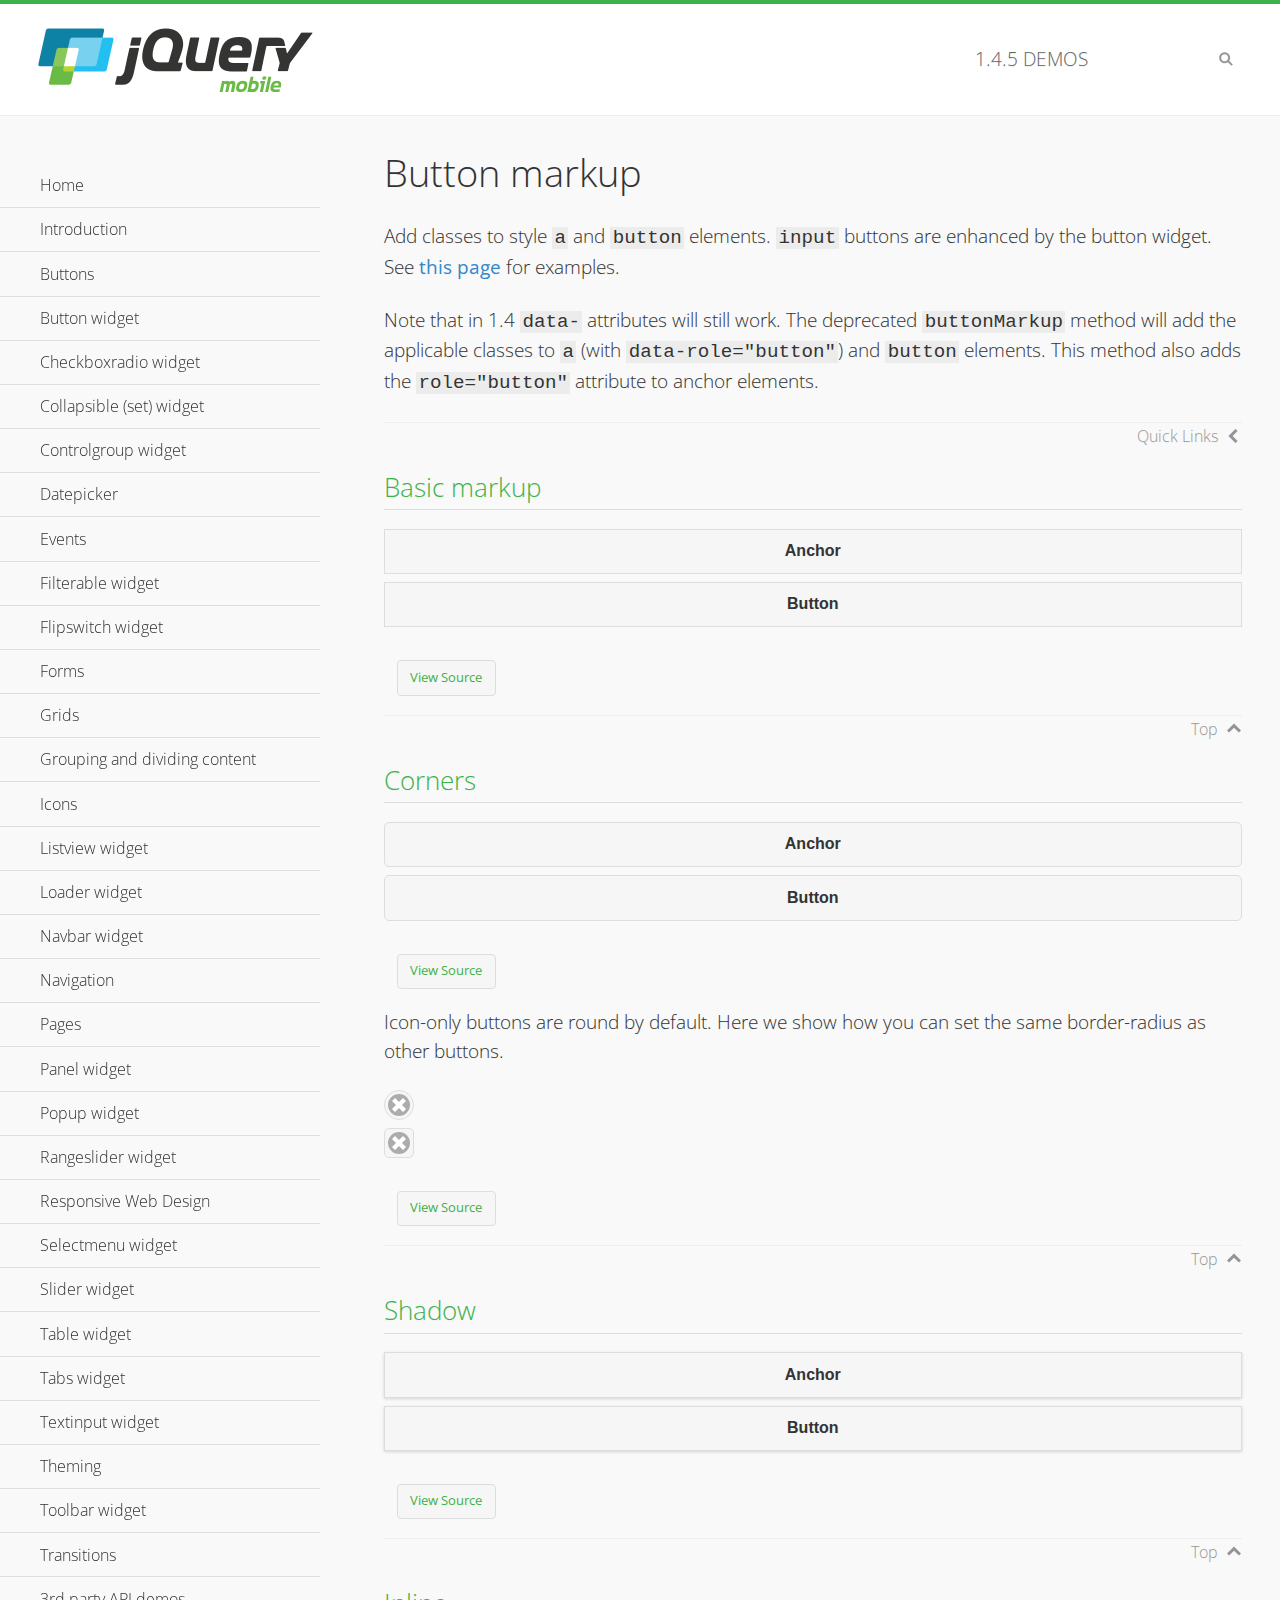
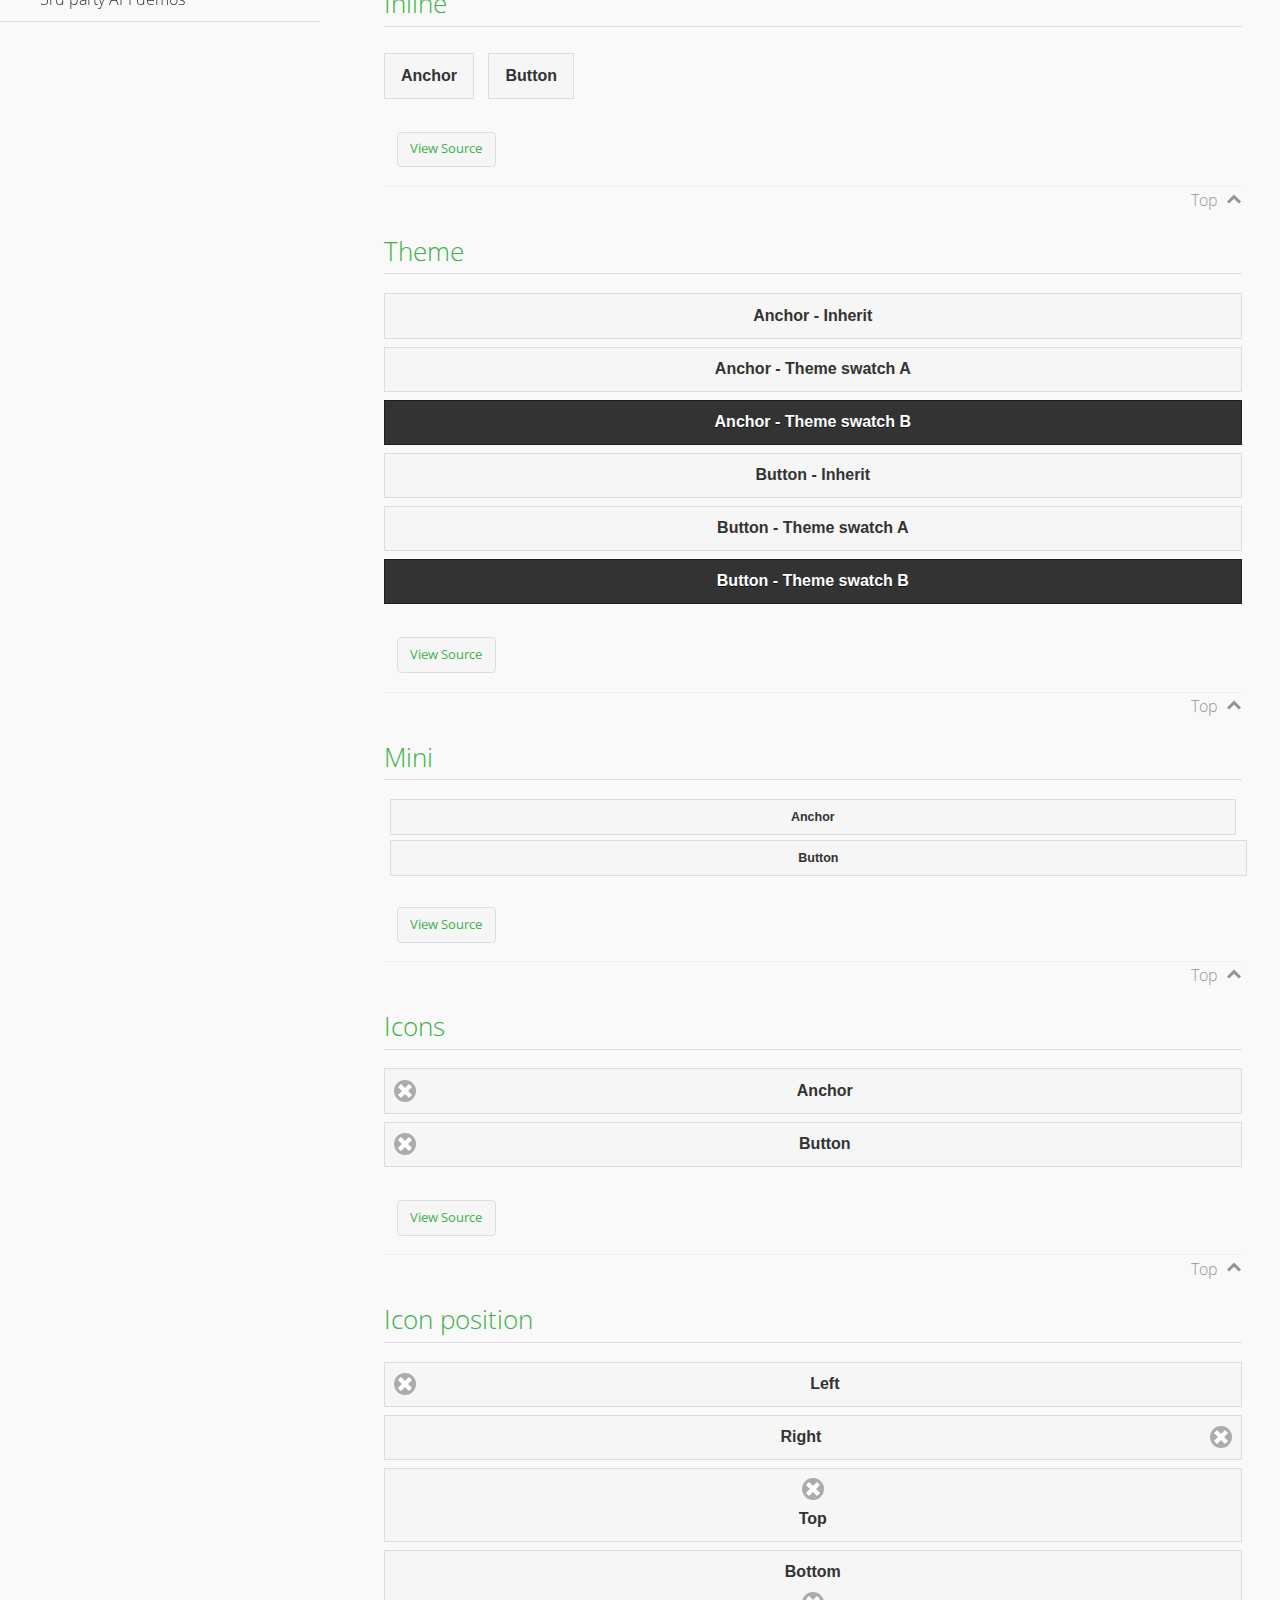
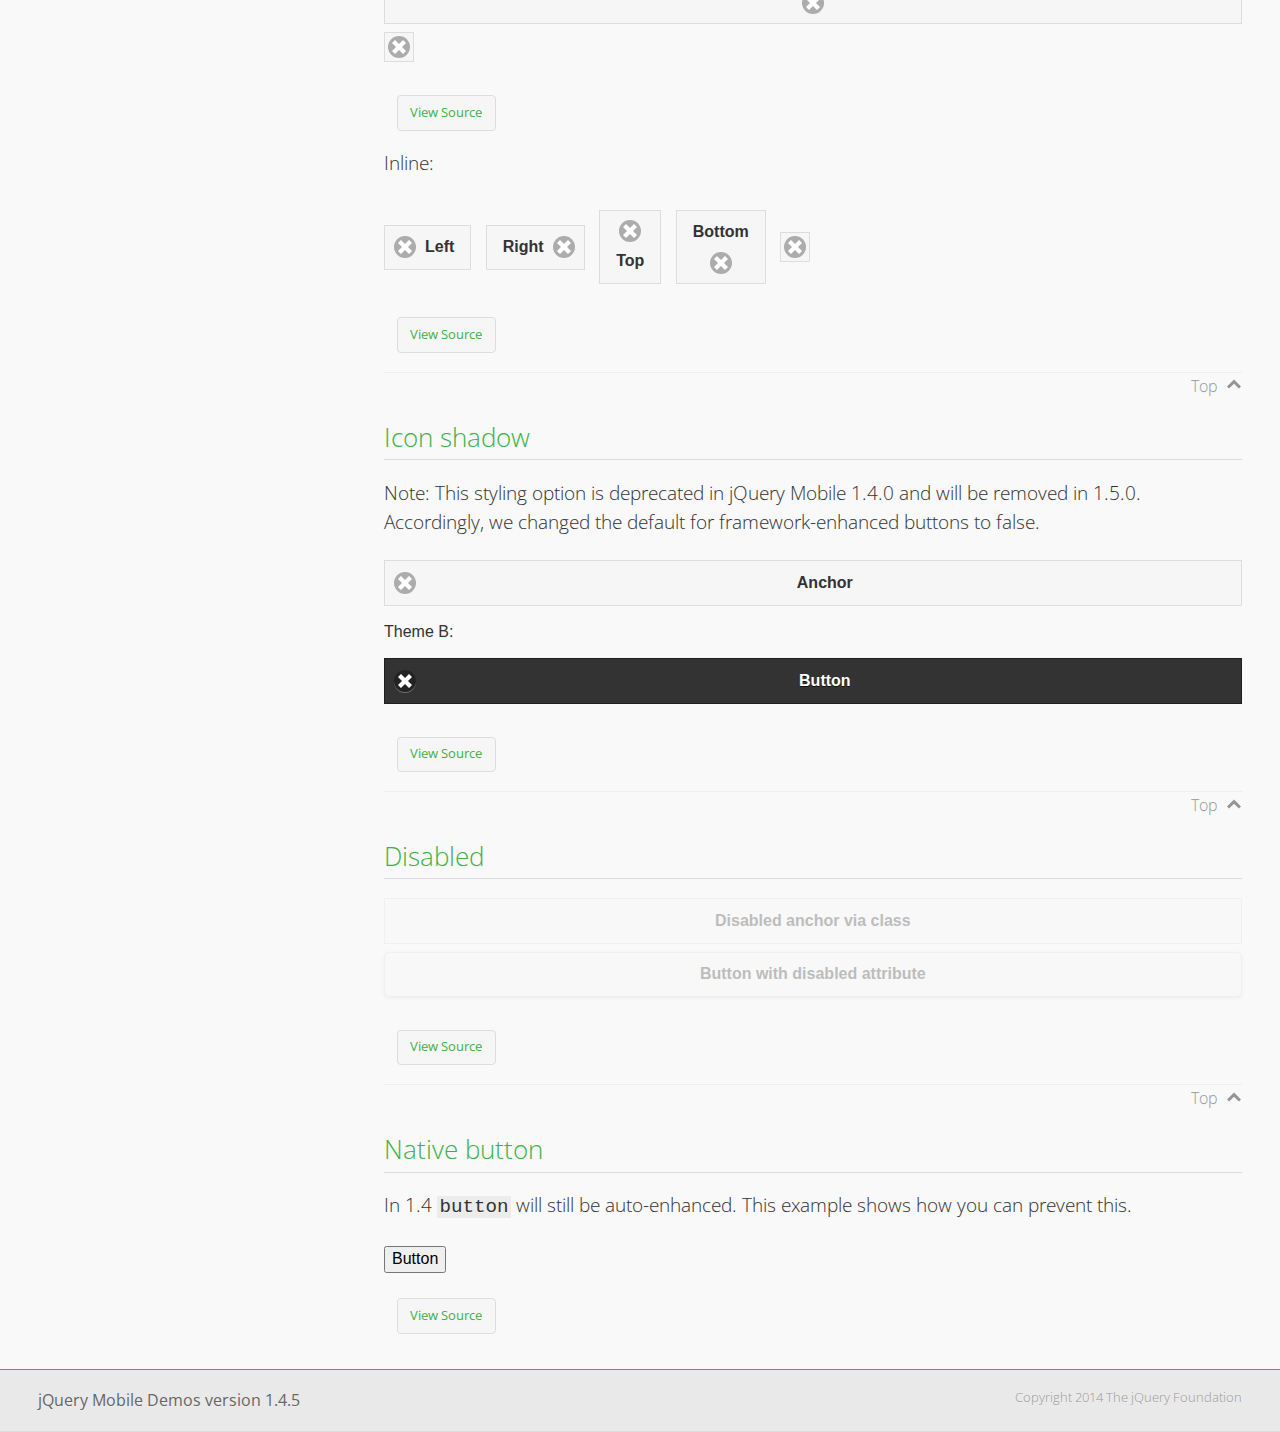
<file: theme roller/demos/button-markup/index.html>
<!DOCTYPE html>
<html>
<head>
	<meta charset="utf-8">
	<meta name="viewport" content="width=device-width, initial-scale=1">
	<title>Button markup - jQuery Mobile Demos</title>
	<link rel="shortcut icon" href="../favicon.ico">
    <link rel="stylesheet" href="http://fonts.googleapis.com/css?family=Open+Sans:300,400,700">
	<link rel="stylesheet" href="../css/themes/default/jquery.mobile-1.4.5.min.css">
	<link rel="stylesheet" href="../_assets/css/jqm-demos.css">
	<script src="../js/jquery.js"></script>
	<script src="../_assets/js/index.js"></script>
	<script src="../js/jquery.mobile-1.4.5.min.js"></script>
	<style>
		#custom-border-radius .ui-btn-icon-notext.ui-corner-all {
			-webkit-border-radius: .3125em;
			border-radius: .3125em;
		}
	</style>
</head>
<body>
<div data-role="page" class="jqm-demos" data-quicklinks="true">

	<div data-role="header" class="jqm-header">
		<h2><a href="../" title="jQuery Mobile Demos home"><img src="../_assets/img/jquery-logo.png" alt="jQuery Mobile"></a></h2>
		<p><span class="jqm-version"></span> Demos</p>
		<a href="#" class="jqm-navmenu-link ui-btn ui-btn-icon-notext ui-corner-all ui-icon-bars ui-nodisc-icon ui-alt-icon ui-btn-left">Menu</a>
		<a href="#" class="jqm-search-link ui-btn ui-btn-icon-notext ui-corner-all ui-icon-search ui-nodisc-icon ui-alt-icon ui-btn-right">Search</a>
	</div><!-- /header -->

	<div role="main" class="ui-content jqm-content">

		<h1>Button markup</h1>

		<p>Add classes to style <code>a</code> and <code>button</code> elements. <code>input</code> buttons are enhanced by the button widget. See <a href="../button/" data-ajax="false">this page</a> for examples.</p>

		<p>Note that in 1.4 <code>data-</code> attributes will still work. The deprecated <code>buttonMarkup</code> method will add the applicable classes to <code>a</code> (with <code>data-role="button"</code>) and <code>button</code> elements. This method also adds the <code>role="button"</code> attribute to anchor elements.</p>

		<h2>Basic markup</h2>

		<div data-demo-html="true">
			<a href="#" class="ui-btn">Anchor</a>
			<button class="ui-btn">Button</button>
		</div><!--/demo-html -->

		<h2>Corners</h2>

		<div data-demo-html="true">
			<a href="#" class="ui-btn ui-corner-all">Anchor</a>
			<button class="ui-btn ui-corner-all">Button</button>
		</div><!--/demo-html -->

		<p>Icon-only buttons are round by default. Here we show how you can set the same border-radius as other buttons.</p>

		<div data-demo-html="true" data-demo-css="true">
			<a href="#" class="ui-btn ui-icon-delete ui-btn-icon-notext ui-corner-all">No text</a>
			<div id="custom-border-radius">
				<a href="#" class="ui-btn ui-icon-delete ui-btn-icon-notext ui-corner-all">No text</a>
			</div>
		</div><!--/demo-html -->

		<h2>Shadow</h2>

		<div data-demo-html="true">
			<a href="#" class="ui-btn ui-shadow">Anchor</a>
			<button class="ui-btn ui-shadow">Button</button>
		</div><!--/demo-html -->

		<h2>Inline</h2>

		<div data-demo-html="true">
			<a href="#" class="ui-btn ui-btn-inline">Anchor</a>
			<button class="ui-btn ui-btn-inline">Button</button>
		</div><!--/demo-html -->

		<h2>Theme</h2>

		<div data-demo-html="true">
			<a href="#" class="ui-btn">Anchor - Inherit</a>
			<a href="#" class="ui-btn ui-btn-a">Anchor - Theme swatch A</a>
			<a href="#" class="ui-btn ui-btn-b">Anchor - Theme swatch B</a>
			<button class="ui-btn">Button - Inherit</button>
			<button class="ui-btn ui-btn-a">Button - Theme swatch A</button>
			<button class="ui-btn ui-btn-b">Button - Theme swatch B</button>
		</div><!--/demo-html -->

		<h2>Mini</h2>

		<div data-demo-html="true">
			<a href="#" class="ui-btn ui-mini">Anchor</a>
			<button class="ui-btn ui-mini">Button</button>
		</div><!--/demo-html -->

		<h2>Icons</h2>

		<div data-demo-html="true">
			<a href="#" class="ui-btn ui-icon-delete ui-btn-icon-left">Anchor</a>
			<button class="ui-btn ui-icon-delete ui-btn-icon-left">Button</button>
		</div><!--/demo-html -->

		<h2>Icon position</h2>

		<div data-demo-html="true">
			<a href="#" class="ui-btn ui-icon-delete ui-btn-icon-left">Left</a>
			<a href="#" class="ui-btn ui-icon-delete ui-btn-icon-right">Right</a>
			<a href="#" class="ui-btn ui-icon-delete ui-btn-icon-top">Top</a>
			<a href="#" class="ui-btn ui-icon-delete ui-btn-icon-bottom">Bottom</a>
			<a href="#" class="ui-btn ui-icon-delete ui-btn-icon-notext">Icon only</a>
		</div><!--/demo-html -->

		<p>Inline:</p>

		<div data-demo-html="true">
			<a href="#" class="ui-btn ui-btn-inline ui-icon-delete ui-btn-icon-left">Left</a>
			<a href="#" class="ui-btn ui-btn-inline ui-icon-delete ui-btn-icon-right">Right</a>
			<a href="#" class="ui-btn ui-btn-inline ui-icon-delete ui-btn-icon-top">Top</a>
			<a href="#" class="ui-btn ui-btn-inline ui-icon-delete ui-btn-icon-bottom">Bottom</a>
			<a href="#" class="ui-btn ui-btn-inline ui-icon-delete ui-btn-icon-notext">Icon only</a>
		</div><!--/demo-html -->

		<h2>Icon shadow</h2>
		<p>Note: This styling option is deprecated in jQuery Mobile 1.4.0 and will be removed in 1.5.0. Accordingly, we changed the default for framework-enhanced buttons to false.</p>

		<div data-demo-html="true">
			<a href="#" class="ui-btn ui-icon-delete ui-btn-icon-left ui-shadow-icon">Anchor</a>
			<p>Theme B:</p>
			<button class="ui-btn ui-icon-delete ui-btn-icon-left ui-shadow-icon ui-btn-b">Button</button>
		</div><!--/demo-html -->

		<h2>Disabled</h2>

		<div data-demo-html="true">
			<a href="#" class="ui-btn ui-state-disabled">Disabled anchor via class</a>
			<button disabled>Button with disabled attribute</button>
		</div><!--/demo-html -->

		<h2>Native button</h2>
		<!-- TODO: Remove this demo in 1.5 -->
		<p>In 1.4 <code>button</code> will still be auto-enhanced. This example shows how you can prevent this.</p>

		<div data-demo-html="true">
			<button data-role="none">Button</button>
		</div><!--/demo-html -->

	</div><!-- /content -->
	    <div data-role="panel" class="jqm-navmenu-panel" data-position="left" data-display="overlay" data-theme="a">
	    	<ul class="jqm-list ui-alt-icon ui-nodisc-icon">
<li data-filtertext="demos homepage" data-icon="home"><a href=".././">Home</a></li>
<li data-filtertext="introduction overview getting started"><a href="../intro/" data-ajax="false">Introduction</a></li>
<li data-filtertext="buttons button markup buttonmarkup method anchor link button element"><a href="../button-markup/" data-ajax="false">Buttons</a></li>
<li data-filtertext="form button widget input button submit reset"><a href="../button/" data-ajax="false">Button widget</a></li>
<li data-role="collapsible" data-enhanced="true" data-collapsed-icon="carat-d" data-expanded-icon="carat-u" data-iconpos="right" data-inset="false" class="ui-collapsible ui-collapsible-themed-content ui-collapsible-collapsed">
	<h3 class="ui-collapsible-heading ui-collapsible-heading-collapsed">
		<a href="#" class="ui-collapsible-heading-toggle ui-btn ui-btn-icon-right ui-btn-inherit ui-icon-carat-d">
		    Checkboxradio widget<span class="ui-collapsible-heading-status"> click to expand contents</span>
		</a>
	</h3>
	<div class="ui-collapsible-content ui-body-inherit ui-collapsible-content-collapsed" aria-hidden="true">
		<ul>
			<li data-filtertext="form checkboxradio widget checkbox input checkboxes controlgroups"><a href="../checkboxradio-checkbox/" data-ajax="false">Checkboxes</a></li>
			<li data-filtertext="form checkboxradio widget radio input radio buttons controlgroups"><a href="../checkboxradio-radio/" data-ajax="false">Radio buttons</a></li>
		</ul>
	</div>
</li>
<li data-role="collapsible" data-enhanced="true" data-collapsed-icon="carat-d" data-expanded-icon="carat-u" data-iconpos="right" data-inset="false" class="ui-collapsible ui-collapsible-themed-content ui-collapsible-collapsed">
	<h3 class="ui-collapsible-heading ui-collapsible-heading-collapsed">
		<a href="#" class="ui-collapsible-heading-toggle ui-btn ui-btn-icon-right ui-btn-inherit ui-icon-carat-d">
			Collapsible (set) widget<span class="ui-collapsible-heading-status"> click to expand contents</span>
		</a>
	</h3>
	<div class="ui-collapsible-content ui-body-inherit ui-collapsible-content-collapsed" aria-hidden="true">
		<ul>
			<li data-filtertext="collapsibles content formatting"><a href="../collapsible/" data-ajax="false">Collapsible</a></li>
			<li data-filtertext="dynamic collapsible set accordion append expand"><a href="../collapsible-dynamic/" data-ajax="false">Dynamic collapsibles</a></li>
			<li data-filtertext="accordions collapsible set widget content formatting grouped collapsibles"><a href="../collapsibleset/" data-ajax="false">Collapsible set</a></li>
		</ul>
	</div>
</li>
<li data-role="collapsible" data-enhanced="true" data-collapsed-icon="carat-d" data-expanded-icon="carat-u" data-iconpos="right" data-inset="false" class="ui-collapsible ui-collapsible-themed-content ui-collapsible-collapsed">
	<h3 class="ui-collapsible-heading ui-collapsible-heading-collapsed">
		<a href="#" class="ui-collapsible-heading-toggle ui-btn ui-btn-icon-right ui-btn-inherit ui-icon-carat-d">
			Controlgroup widget<span class="ui-collapsible-heading-status"> click to expand contents</span>
		</a>
	</h3>
	<div class="ui-collapsible-content ui-body-inherit ui-collapsible-content-collapsed" aria-hidden="true">
		<ul>
			<li data-filtertext="controlgroups selectmenu checkboxradio input grouped buttons horizontal vertical"><a href="../controlgroup/" data-ajax="false">Controlgroup</a></li>
			<li data-filtertext="dynamic controlgroup dynamically add buttons"><a href="../controlgroup-dynamic/" data-ajax="false">Dynamic controlgroups</a></li>
		</ul>
	</div>
</li>
<li data-filtertext="form datepicker widget date input"><a href="../datepicker/" data-ajax="false">Datepicker</a></li>
<li data-role="collapsible" data-enhanced="true" data-collapsed-icon="carat-d" data-expanded-icon="carat-u" data-iconpos="right" data-inset="false" class="ui-collapsible ui-collapsible-themed-content ui-collapsible-collapsed">
	<h3 class="ui-collapsible-heading ui-collapsible-heading-collapsed">
		<a href="#" class="ui-collapsible-heading-toggle ui-btn ui-btn-icon-right ui-btn-inherit ui-icon-carat-d">
			Events<span class="ui-collapsible-heading-status"> click to expand contents</span>
		</a>
	</h3>
	<div class="ui-collapsible-content ui-body-inherit ui-collapsible-content-collapsed" aria-hidden="true">
		<ul>
			<li data-filtertext="swipe to delete list items listviews swipe events"><a href="../swipe-list/" data-ajax="false">Swipe list items</a></li>
			<li data-filtertext="swipe to navigate swipe page navigation swipe events"><a href="../swipe-page/" data-ajax="false">Swipe page navigation</a></li>
		</ul>
	</div>
</li>
<li data-filtertext="filterable filter elements sorting searching listview table"><a href="../filterable/" data-ajax="false">Filterable widget</a></li>
<li data-filtertext="form flipswitch widget flip toggle switch binary select checkbox input"><a href="../flipswitch/" data-ajax="false">Flipswitch widget</a></li>
<li data-role="collapsible" data-enhanced="true" data-collapsed-icon="carat-d" data-expanded-icon="carat-u" data-iconpos="right" data-inset="false" class="ui-collapsible ui-collapsible-themed-content ui-collapsible-collapsed">
	<h3 class="ui-collapsible-heading ui-collapsible-heading-collapsed">
		<a href="#" class="ui-collapsible-heading-toggle ui-btn ui-btn-icon-right ui-btn-inherit ui-icon-carat-d">
			Forms<span class="ui-collapsible-heading-status"> click to expand contents</span>
		</a>
	</h3>
	<div class="ui-collapsible-content ui-body-inherit ui-collapsible-content-collapsed" aria-hidden="true">
		<ul>
			<li data-filtertext="forms text checkbox radio range button submit reset inputs selects textarea slider flipswitch label form elements"><a href="../forms/" data-ajax="false">Forms</a></li>
			<li data-filtertext="form hide labels hidden accessible ui-hidden-accessible forms"><a href="../forms-label-hidden-accessible/" data-ajax="false">Hide labels</a></li>
			<li data-filtertext="form field containers fieldcontain ui-field-contain forms"><a href="../forms-field-contain/" data-ajax="false">Field containers</a></li>
			<li data-filtertext="forms disabled form elements"><a href="../forms-disabled/" data-ajax="false">Forms disabled</a></li>
			<li data-filtertext="forms gallery examples overview forms text checkbox radio range button submit reset inputs selects textarea slider flipswitch label form elements"><a href="../forms-gallery/" data-ajax="false">Forms gallery</a></li>
		</ul>
	</div>
</li>
<li data-role="collapsible" data-enhanced="true" data-collapsed-icon="carat-d" data-expanded-icon="carat-u" data-iconpos="right" data-inset="false" class="ui-collapsible ui-collapsible-themed-content ui-collapsible-collapsed">
	<h3 class="ui-collapsible-heading ui-collapsible-heading-collapsed">
		<a href="#" class="ui-collapsible-heading-toggle ui-btn ui-btn-icon-right ui-btn-inherit ui-icon-carat-d">
			Grids<span class="ui-collapsible-heading-status"> click to expand contents</span>
		</a>
	</h3>
	<div class="ui-collapsible-content ui-body-inherit ui-collapsible-content-collapsed" aria-hidden="true">
		<ul>
			<li data-filtertext="grids columns blocks content formatting rwd responsive css framework"><a href="../grids/" data-ajax="false">Grids</a></li>
			<li data-filtertext="buttons in grids css framework"><a href="../grids-buttons/" data-ajax="false">Buttons in grids</a></li>
			<li data-filtertext="custom responsive grids rwd css framework"><a href="../grids-custom-responsive/" data-ajax="false">Custom responsive grids</a></li>
		</ul>
	</div>
</li>
<li data-filtertext="blocks content formatting sections heading"><a href="../body-bar-classes/" data-ajax="false">Grouping and dividing content</a></li>
<li data-role="collapsible" data-enhanced="true" data-collapsed-icon="carat-d" data-expanded-icon="carat-u" data-iconpos="right" data-inset="false" class="ui-collapsible ui-collapsible-themed-content ui-collapsible-collapsed">
	<h3 class="ui-collapsible-heading ui-collapsible-heading-collapsed">
		<a href="#" class="ui-collapsible-heading-toggle ui-btn ui-btn-icon-right ui-btn-inherit ui-icon-carat-d">
			Icons<span class="ui-collapsible-heading-status"> click to expand contents</span>
		</a>
	</h3>
	<div class="ui-collapsible-content ui-body-inherit ui-collapsible-content-collapsed" aria-hidden="true">
		<ul>
			<li data-filtertext="button icons svg disc alt custom icon position"><a href="../icons/" data-ajax="false">Icons</a></li>
			<li data-filtertext=""><a href="../icons-grunticon/" data-ajax="false">Grunticon loader</a></li>
		</ul>
	</div>
</li>
<li data-role="collapsible" data-enhanced="true" data-collapsed-icon="carat-d" data-expanded-icon="carat-u" data-iconpos="right" data-inset="false" class="ui-collapsible ui-collapsible-themed-content ui-collapsible-collapsed">
	<h3 class="ui-collapsible-heading ui-collapsible-heading-collapsed">
		<a href="#" class="ui-collapsible-heading-toggle ui-btn ui-btn-icon-right ui-btn-inherit ui-icon-carat-d">
			Listview widget<span class="ui-collapsible-heading-status"> click to expand contents</span>
		</a>
	</h3>
	<div class="ui-collapsible-content ui-body-inherit ui-collapsible-content-collapsed" aria-hidden="true">
		<ul>
			<li data-filtertext="listview widget thumbnails icons nested split button collapsible ul ol"><a href="../listview/" data-ajax="false">Listview</a></li>
			<li data-filtertext="autocomplete filterable reveal listview filtertextbeforefilter placeholder"><a href="../listview-autocomplete/" data-ajax="false">Listview autocomplete</a></li>
			<li data-filtertext="autocomplete filterable reveal listview remote data filtertextbeforefilter placeholder"><a href="../listview-autocomplete-remote/" data-ajax="false">Listview autocomplete remote data</a></li>
			<li data-filtertext="autodividers anchor jump scroll linkbars listview lists ul ol"><a href="../listview-autodividers-linkbar/" data-ajax="false">Listview autodividers linkbar</a></li>
			<li data-filtertext="listview autodividers selector autodividersselector lists ul ol"><a href="../listview-autodividers-selector/" data-ajax="false">Listview autodividers selector</a></li>
			<li data-filtertext="listview nested list items"><a href="../listview-nested-lists/" data-ajax="false">Nested Listviews</a></li>
			<li data-filtertext="listview collapsible list items flat"><a href="../listview-collapsible-item-flat/" data-ajax="false">Listview collapsible list items (flat)</a></li>
			<li data-filtertext="listview collapsible list indented"><a href="../listview-collapsible-item-indented/" data-ajax="false">Listview collapsible list items (indented)</a></li>
			<li data-filtertext="grid listview responsive grids responsive listviews lists ul"><a href="../listview-grid/" data-ajax="false">Listview responsive grid</a></li>
		</ul>
	</div>
</li>
<li data-filtertext="loader widget page loading navigation overlay spinner"><a href="../loader/" data-ajax="false">Loader widget</a></li>
<li data-filtertext="navbar widget navmenu toolbars header footer"><a href="../navbar/" data-ajax="false">Navbar widget</a></li>
<li data-role="collapsible" data-enhanced="true" data-collapsed-icon="carat-d" data-expanded-icon="carat-u" data-iconpos="right" data-inset="false" class="ui-collapsible ui-collapsible-themed-content ui-collapsible-collapsed">
	<h3 class="ui-collapsible-heading ui-collapsible-heading-collapsed">
		<a href="#" class="ui-collapsible-heading-toggle ui-btn ui-btn-icon-right ui-btn-inherit ui-icon-carat-d">
			Navigation<span class="ui-collapsible-heading-status"> click to expand contents</span>
		</a>
	</h3>
	<div class="ui-collapsible-content ui-body-inherit ui-collapsible-content-collapsed" aria-hidden="true">
		<ul>
			<li data-filtertext="ajax navigation navigate widget history event method"><a href="../navigation/" data-ajax="false">Navigation</a></li>
			<li data-filtertext="linking pages page links navigation ajax prefetch cache"><a href="../navigation-linking-pages/" data-ajax="false">Linking pages</a></li>
			<!-- <li data-filtertext="php redirect server redirection server-side navigation"><a href="../navigation-php-redirect/" data-ajax="false">PHP redirect demo</a></li>-->
			<li data-filtertext="navigation redirection hash query"><a href="../navigation-hash-processing/" data-ajax="false">Hash processing demo</a></li>
			<li data-filtertext="navigation redirection hash query"><a href="../page-events/" data-ajax="false">Page Navigation Events</a></li>
		</ul>
	</div>
</li>
<li data-role="collapsible" data-enhanced="true" data-collapsed-icon="carat-d" data-expanded-icon="carat-u" data-iconpos="right" data-inset="false" class="ui-collapsible ui-collapsible-themed-content ui-collapsible-collapsed">
	<h3 class="ui-collapsible-heading ui-collapsible-heading-collapsed">
		<a href="#" class="ui-collapsible-heading-toggle ui-btn ui-btn-icon-right ui-btn-inherit ui-icon-carat-d">
			Pages<span class="ui-collapsible-heading-status"> click to expand contents</span>
		</a>
	</h3>
	<div class="ui-collapsible-content ui-body-inherit ui-collapsible-content-collapsed" aria-hidden="true">
		<ul>
			<li data-filtertext="pages page widget ajax navigation"><a href="../pages/" data-ajax="false">Pages</a></li>
			<li data-filtertext="single page"><a href="../pages-single-page/" data-ajax="false">Single page</a></li>
			<li data-filtertext="multipage multi-page page"><a href="../pages-multi-page/" data-ajax="false">Multi-page template</a></li>
			<li data-filtertext="dialog page widget modal popup"><a href="../pages-dialog/" data-ajax="false">Dialog page</a></li>
		</ul>
	</div>
</li>
<li data-role="collapsible" data-enhanced="true" data-collapsed-icon="carat-d" data-expanded-icon="carat-u" data-iconpos="right" data-inset="false" class="ui-collapsible ui-collapsible-themed-content ui-collapsible-collapsed">
	<h3 class="ui-collapsible-heading ui-collapsible-heading-collapsed">
		<a href="#" class="ui-collapsible-heading-toggle ui-btn ui-btn-icon-right ui-btn-inherit ui-icon-carat-d">
			Panel widget<span class="ui-collapsible-heading-status"> click to expand contents</span>
		</a>
	</h3>
	<div class="ui-collapsible-content ui-body-inherit ui-collapsible-content-collapsed" aria-hidden="true">
		<ul>
			<li data-filtertext="panel widget sliding panels reveal push overlay responsive"><a href="../panel/" data-ajax="false">Panel</a></li>
			<li data-filtertext=""><a href="../panel-external/" data-ajax="false">External panels</a></li>
			<li data-filtertext="panel "><a href="../panel-fixed/" data-ajax="false">Fixed panels</a></li>
			<li data-filtertext="panel slide panels sliding panels shadow rwd responsive breakpoint"><a href="../panel-responsive/" data-ajax="false">Panels responsive</a></li>
			<li data-filtertext="panel custom style custom panel width reveal shadow listview panel styling page background wrapper"><a href="../panel-styling/" data-ajax="false">Custom panel style</a></li>
			<li data-filtertext="panel open on swipe"><a href="../panel-swipe-open/" data-ajax="false">Panel open on swipe</a></li>
			<li data-filtertext="panels outside page internal external toolbars"><a href="../panel-external-internal/" data-ajax="false">Panel external and internal</a></li>
		</ul>
	</div>
</li>
<li data-role="collapsible" data-enhanced="true" data-collapsed-icon="carat-d" data-expanded-icon="carat-u" data-iconpos="right" data-inset="false" class="ui-collapsible ui-collapsible-themed-content ui-collapsible-collapsed">
	<h3 class="ui-collapsible-heading ui-collapsible-heading-collapsed">
		<a href="#" class="ui-collapsible-heading-toggle ui-btn ui-btn-icon-right ui-btn-inherit ui-icon-carat-d">
			Popup widget<span class="ui-collapsible-heading-status"> click to expand contents</span>
		</a>
	</h3>
	<div class="ui-collapsible-content ui-body-inherit ui-collapsible-content-collapsed" aria-hidden="true">
		<ul>
			<li data-filtertext="popup widget popups dialog modal transition tooltip lightbox form overlay screen flip pop fade transition"><a href="../popup/" data-ajax="false">Popup</a></li>
			<li data-filtertext="popup alignment position"><a href="../popup-alignment/" data-ajax="false">Popup alignment</a></li>
			<li data-filtertext="popup arrow size popups popover"><a href="../popup-arrow-size/" data-ajax="false">Popup arrow size</a></li>
			<li data-filtertext="dynamic popups popup images lightbox"><a href="../popup-dynamic/" data-ajax="false">Dynamic popups</a></li>
			<li data-filtertext="popups with iframes scaling"><a href="../popup-iframe/" data-ajax="false">Popups with iframes</a></li>
			<li data-filtertext="popup image scaling"><a href="../popup-image-scaling/" data-ajax="false">Popup image scaling</a></li>
			<li data-filtertext="external popup outside multi-page"><a href="../popup-outside-multipage/" data-ajax="false">Popup outside multi-page</a></li>
		</ul>
	</div>
</li>
<li data-filtertext="form rangeslider widget dual sliders dual handle sliders range input"><a href="../rangeslider/" data-ajax="false">Rangeslider widget</a></li>
<li data-filtertext="responsive web design rwd adaptive progressive enhancement PE accessible mobile breakpoints media query media queries"><a href="../rwd/" data-ajax="false">Responsive Web Design</a></li>
<li data-role="collapsible" data-enhanced="true" data-collapsed-icon="carat-d" data-expanded-icon="carat-u" data-iconpos="right" data-inset="false" class="ui-collapsible ui-collapsible-themed-content ui-collapsible-collapsed">
	<h3 class="ui-collapsible-heading ui-collapsible-heading-collapsed">
		<a href="#" class="ui-collapsible-heading-toggle ui-btn ui-btn-icon-right ui-btn-inherit ui-icon-carat-d">
			Selectmenu widget<span class="ui-collapsible-heading-status"> click to expand contents</span>
		</a>
	</h3>
	<div class="ui-collapsible-content ui-body-inherit ui-collapsible-content-collapsed" aria-hidden="true">
		<ul>
			<li data-filtertext="form selectmenu widget select input custom select menu selects"><a href="../selectmenu/" data-ajax="false">Selectmenu</a></li>
			<li data-filtertext="form custom select menu selectmenu widget custom menu option optgroup multiple selects"><a href="../selectmenu-custom/" data-ajax="false">Custom select menu</a></li>
			<li data-filtertext="filterable select filter popup dialog"><a href="../selectmenu-custom-filter/" data-ajax="false">Custom select menu with filter</a></li>
		</ul>
	</div>
</li>
<li data-role="collapsible" data-enhanced="true" data-collapsed-icon="carat-d" data-expanded-icon="carat-u" data-iconpos="right" data-inset="false" class="ui-collapsible ui-collapsible-themed-content ui-collapsible-collapsed">
	<h3 class="ui-collapsible-heading ui-collapsible-heading-collapsed">
		<a href="#" class="ui-collapsible-heading-toggle ui-btn ui-btn-icon-right ui-btn-inherit ui-icon-carat-d">
			Slider widget<span class="ui-collapsible-heading-status"> click to expand contents</span>
		</a>
	</h3>
	<div class="ui-collapsible-content ui-body-inherit ui-collapsible-content-collapsed" aria-hidden="true">
		<ul>
			<li data-filtertext="form slider widget range input single sliders"><a href="../slider/" data-ajax="false">Slider</a></li>
			<li data-filtertext="form slider widget flipswitch slider binary select flip toggle switch"><a href="../slider-flipswitch/" data-ajax="false">Slider flip toggle switch</a></li>
			<li data-filtertext="form slider tooltip handle value input range sliders"><a href="../slider-tooltip/" data-ajax="false">Slider tooltip</a></li>
		</ul>
	</div>
</li>
<li data-role="collapsible" data-enhanced="true" data-collapsed-icon="carat-d" data-expanded-icon="carat-u" data-iconpos="right" data-inset="false" class="ui-collapsible ui-collapsible-themed-content ui-collapsible-collapsed">
	<h3 class="ui-collapsible-heading ui-collapsible-heading-collapsed">
		<a href="#" class="ui-collapsible-heading-toggle ui-btn ui-btn-icon-right ui-btn-inherit ui-icon-carat-d">
			Table widget<span class="ui-collapsible-heading-status"> click to expand contents</span>
		</a>
	</h3>
	<div class="ui-collapsible-content ui-body-inherit ui-collapsible-content-collapsed" aria-hidden="true">
		<ul>
			<li data-filtertext="table widget reflow column toggle th td responsive tables rwd hide show tabular"><a href="../table-column-toggle/" data-ajax="false">Table Column Toggle</a></li>
			<li data-filtertext="table column toggle phone comparison demo"><a href="../table-column-toggle-example/" data-ajax="false">Table Column Toggle demo</a></li>
			<li data-filtertext="responsive tables table column toggle heading groups rwd breakpoint"><a href="../table-column-toggle-heading-groups/" data-ajax="false">Table Column Toggle heading groups</a></li>
			<li data-filtertext="responsive tables table column toggle hide rwd breakpoint customization options"><a href="../table-column-toggle-options/" data-ajax="false">Table Column Toggle options</a></li>
			<li data-filtertext="table reflow th td responsive rwd columns tabular"><a href="../table-reflow/" data-ajax="false">Table Reflow</a></li>
			<li data-filtertext="responsive tables table reflow heading groups rwd breakpoint"><a href="../table-reflow-heading-groups/" data-ajax="false">Table Reflow heading groups</a></li>
			<li data-filtertext="responsive tables table reflow stripes strokes table style"><a href="../table-reflow-stripes-strokes/" data-ajax="false">Table Reflow stripes and strokes</a></li>
			<li data-filtertext="responsive tables table reflow stack custom styles"><a href="../table-reflow-styling/" data-ajax="false">Table Reflow custom styles</a></li>
		</ul>
	</div>
</li>
<li data-filtertext="ui tabs widget"><a href="../tabs/" data-ajax="false">Tabs widget</a></li>
<li data-filtertext="form textinput widget text input textarea number date time tel email file color password"><a href="../textinput/" data-ajax="false">Textinput widget</a></li>
<li data-role="collapsible" data-enhanced="true" data-collapsed-icon="carat-d" data-expanded-icon="carat-u" data-iconpos="right" data-inset="false" class="ui-collapsible ui-collapsible-themed-content ui-collapsible-collapsed">
	<h3 class="ui-collapsible-heading ui-collapsible-heading-collapsed">
		<a href="#" class="ui-collapsible-heading-toggle ui-btn ui-btn-icon-right ui-btn-inherit ui-icon-carat-d">
			Theming<span class="ui-collapsible-heading-status"> click to expand contents</span>
		</a>
	</h3>
	<div class="ui-collapsible-content ui-body-inherit ui-collapsible-content-collapsed" aria-hidden="true">
		<ul>
			<li data-filtertext="default theme swatches theming style css"><a href="../theme-default/" data-ajax="false">Default theme</a></li>
			<li data-filtertext="classic theme old theme swatches theming style css"><a href="../theme-classic/" data-ajax="false">Classic theme</a></li>
		</ul>
	</div>
</li>
<li data-role="collapsible" data-enhanced="true" data-collapsed-icon="carat-d" data-expanded-icon="carat-u" data-iconpos="right" data-inset="false" class="ui-collapsible ui-collapsible-themed-content ui-collapsible-collapsed">
	<h3 class="ui-collapsible-heading ui-collapsible-heading-collapsed">
		<a href="#" class="ui-collapsible-heading-toggle ui-btn ui-btn-icon-right ui-btn-inherit ui-icon-carat-d">
			Toolbar widget<span class="ui-collapsible-heading-status"> click to expand contents</span>
		</a>
	</h3>
	<div class="ui-collapsible-content ui-body-inherit ui-collapsible-content-collapsed" aria-hidden="true">
		<ul>
			<li data-filtertext="toolbar widget header footer toolbars fixed fullscreen external sections"><a href="../toolbar/" data-ajax="false">Toolbar</a></li>
			<li data-filtertext="dynamic toolbars dynamically add toolbar header footer"><a href="../toolbar-dynamic/" data-ajax="false">Dynamic toolbars</a></li>
			<li data-filtertext="external toolbars header footer"><a href="../toolbar-external/" data-ajax="false">External toolbars</a></li>
			<li data-filtertext="fixed toolbars header footer"><a href="../toolbar-fixed/" data-ajax="false">Fixed toolbars</a></li>
			<li data-filtertext="fixed fullscreen toolbars header footer"><a href="../toolbar-fixed-fullscreen/" data-ajax="false">Fullscreen toolbars</a></li>
			<li data-filtertext="external fixed toolbars header footer"><a href="../toolbar-fixed-external/" data-ajax="false">Fixed external toolbars</a></li>
			<li data-filtertext="external persistent toolbars header footer navbar navmenu"><a href="../toolbar-fixed-persistent/" data-ajax="false">Persistent toolbars</a></li>
			<li data-filtertext="external ajax optimized toolbars persistent toolbars header footer navbar"><a href="../toolbar-fixed-persistent-optimized/" data-ajax="false">Ajax optimized toolbars</a></li>
			<li data-filtertext="form in toolbars header footer"><a href="../toolbar-fixed-forms/" data-ajax="false">Form in toolbar</a></li>
		</ul>
	</div>
</li>
<li data-filtertext="page transitions animated pages popup navigation flip slide fade pop"><a href="../transitions/" data-ajax="false">Transitions</a></li>
<li data-role="collapsible" data-enhanced="true" data-collapsed-icon="carat-d" data-expanded-icon="carat-u" data-iconpos="right" data-inset="false" class="ui-collapsible ui-collapsible-themed-content ui-collapsible-collapsed">
	<h3 class="ui-collapsible-heading ui-collapsible-heading-collapsed">
		<a href="#" class="ui-collapsible-heading-toggle ui-btn ui-btn-icon-right ui-btn-inherit ui-icon-carat-d">
			3rd party API demos<span class="ui-collapsible-heading-status"> click to expand contents</span>
		</a>
	</h3>
	<div class="ui-collapsible-content ui-body-inherit ui-collapsible-content-collapsed" aria-hidden="true">
		<ul>
			<li data-filtertext="backbone requirejs navigation router"><a href="../backbone-requirejs/" data-ajax="false">Backbone RequireJS</a></li>
			<li data-filtertext="google maps geolocation demo"><a href="../map-geolocation/" data-ajax="false">Google Maps geolocation</a></li>
			<li data-filtertext="google maps hybrid"><a href="../map-list-toggle/" data-ajax="false">Google Maps list toggle</a></li>
		</ul>
	</div>
</li>



		     </ul>
		</div><!-- /panel -->


	<div data-role="footer" data-position="fixed" data-tap-toggle="false" class="jqm-footer">
		<p>jQuery Mobile Demos version <span class="jqm-version"></span></p>
		<p>Copyright 2014 The jQuery Foundation</p>
	</div><!-- /footer -->
	<!-- TODO: This should become an external panel so we can add input to markup (unique ID) -->
    <div data-role="panel" class="jqm-search-panel" data-position="right" data-display="overlay" data-theme="a">
		<div class="jqm-search">
			<ul class="jqm-list" data-filter-placeholder="Search demos..." data-filter-reveal="true">
<li data-filtertext="demos homepage" data-icon="home"><a href=".././">Home</a></li>
<li data-filtertext="introduction overview getting started"><a href="../intro/" data-ajax="false">Introduction</a></li>
<li data-filtertext="buttons button markup buttonmarkup method anchor link button element"><a href="../button-markup/" data-ajax="false">Buttons</a></li>
<li data-filtertext="form button widget input button submit reset"><a href="../button/" data-ajax="false">Button widget</a></li>
<li data-role="collapsible" data-enhanced="true" data-collapsed-icon="carat-d" data-expanded-icon="carat-u" data-iconpos="right" data-inset="false" class="ui-collapsible ui-collapsible-themed-content ui-collapsible-collapsed">
	<h3 class="ui-collapsible-heading ui-collapsible-heading-collapsed">
		<a href="#" class="ui-collapsible-heading-toggle ui-btn ui-btn-icon-right ui-btn-inherit ui-icon-carat-d">
		    Checkboxradio widget<span class="ui-collapsible-heading-status"> click to expand contents</span>
		</a>
	</h3>
	<div class="ui-collapsible-content ui-body-inherit ui-collapsible-content-collapsed" aria-hidden="true">
		<ul>
			<li data-filtertext="form checkboxradio widget checkbox input checkboxes controlgroups"><a href="../checkboxradio-checkbox/" data-ajax="false">Checkboxes</a></li>
			<li data-filtertext="form checkboxradio widget radio input radio buttons controlgroups"><a href="../checkboxradio-radio/" data-ajax="false">Radio buttons</a></li>
		</ul>
	</div>
</li>
<li data-role="collapsible" data-enhanced="true" data-collapsed-icon="carat-d" data-expanded-icon="carat-u" data-iconpos="right" data-inset="false" class="ui-collapsible ui-collapsible-themed-content ui-collapsible-collapsed">
	<h3 class="ui-collapsible-heading ui-collapsible-heading-collapsed">
		<a href="#" class="ui-collapsible-heading-toggle ui-btn ui-btn-icon-right ui-btn-inherit ui-icon-carat-d">
			Collapsible (set) widget<span class="ui-collapsible-heading-status"> click to expand contents</span>
		</a>
	</h3>
	<div class="ui-collapsible-content ui-body-inherit ui-collapsible-content-collapsed" aria-hidden="true">
		<ul>
			<li data-filtertext="collapsibles content formatting"><a href="../collapsible/" data-ajax="false">Collapsible</a></li>
			<li data-filtertext="dynamic collapsible set accordion append expand"><a href="../collapsible-dynamic/" data-ajax="false">Dynamic collapsibles</a></li>
			<li data-filtertext="accordions collapsible set widget content formatting grouped collapsibles"><a href="../collapsibleset/" data-ajax="false">Collapsible set</a></li>
		</ul>
	</div>
</li>
<li data-role="collapsible" data-enhanced="true" data-collapsed-icon="carat-d" data-expanded-icon="carat-u" data-iconpos="right" data-inset="false" class="ui-collapsible ui-collapsible-themed-content ui-collapsible-collapsed">
	<h3 class="ui-collapsible-heading ui-collapsible-heading-collapsed">
		<a href="#" class="ui-collapsible-heading-toggle ui-btn ui-btn-icon-right ui-btn-inherit ui-icon-carat-d">
			Controlgroup widget<span class="ui-collapsible-heading-status"> click to expand contents</span>
		</a>
	</h3>
	<div class="ui-collapsible-content ui-body-inherit ui-collapsible-content-collapsed" aria-hidden="true">
		<ul>
			<li data-filtertext="controlgroups selectmenu checkboxradio input grouped buttons horizontal vertical"><a href="../controlgroup/" data-ajax="false">Controlgroup</a></li>
			<li data-filtertext="dynamic controlgroup dynamically add buttons"><a href="../controlgroup-dynamic/" data-ajax="false">Dynamic controlgroups</a></li>
		</ul>
	</div>
</li>
<li data-filtertext="form datepicker widget date input"><a href="../datepicker/" data-ajax="false">Datepicker</a></li>
<li data-role="collapsible" data-enhanced="true" data-collapsed-icon="carat-d" data-expanded-icon="carat-u" data-iconpos="right" data-inset="false" class="ui-collapsible ui-collapsible-themed-content ui-collapsible-collapsed">
	<h3 class="ui-collapsible-heading ui-collapsible-heading-collapsed">
		<a href="#" class="ui-collapsible-heading-toggle ui-btn ui-btn-icon-right ui-btn-inherit ui-icon-carat-d">
			Events<span class="ui-collapsible-heading-status"> click to expand contents</span>
		</a>
	</h3>
	<div class="ui-collapsible-content ui-body-inherit ui-collapsible-content-collapsed" aria-hidden="true">
		<ul>
			<li data-filtertext="swipe to delete list items listviews swipe events"><a href="../swipe-list/" data-ajax="false">Swipe list items</a></li>
			<li data-filtertext="swipe to navigate swipe page navigation swipe events"><a href="../swipe-page/" data-ajax="false">Swipe page navigation</a></li>
		</ul>
	</div>
</li>
<li data-filtertext="filterable filter elements sorting searching listview table"><a href="../filterable/" data-ajax="false">Filterable widget</a></li>
<li data-filtertext="form flipswitch widget flip toggle switch binary select checkbox input"><a href="../flipswitch/" data-ajax="false">Flipswitch widget</a></li>
<li data-role="collapsible" data-enhanced="true" data-collapsed-icon="carat-d" data-expanded-icon="carat-u" data-iconpos="right" data-inset="false" class="ui-collapsible ui-collapsible-themed-content ui-collapsible-collapsed">
	<h3 class="ui-collapsible-heading ui-collapsible-heading-collapsed">
		<a href="#" class="ui-collapsible-heading-toggle ui-btn ui-btn-icon-right ui-btn-inherit ui-icon-carat-d">
			Forms<span class="ui-collapsible-heading-status"> click to expand contents</span>
		</a>
	</h3>
	<div class="ui-collapsible-content ui-body-inherit ui-collapsible-content-collapsed" aria-hidden="true">
		<ul>
			<li data-filtertext="forms text checkbox radio range button submit reset inputs selects textarea slider flipswitch label form elements"><a href="../forms/" data-ajax="false">Forms</a></li>
			<li data-filtertext="form hide labels hidden accessible ui-hidden-accessible forms"><a href="../forms-label-hidden-accessible/" data-ajax="false">Hide labels</a></li>
			<li data-filtertext="form field containers fieldcontain ui-field-contain forms"><a href="../forms-field-contain/" data-ajax="false">Field containers</a></li>
			<li data-filtertext="forms disabled form elements"><a href="../forms-disabled/" data-ajax="false">Forms disabled</a></li>
			<li data-filtertext="forms gallery examples overview forms text checkbox radio range button submit reset inputs selects textarea slider flipswitch label form elements"><a href="../forms-gallery/" data-ajax="false">Forms gallery</a></li>
		</ul>
	</div>
</li>
<li data-role="collapsible" data-enhanced="true" data-collapsed-icon="carat-d" data-expanded-icon="carat-u" data-iconpos="right" data-inset="false" class="ui-collapsible ui-collapsible-themed-content ui-collapsible-collapsed">
	<h3 class="ui-collapsible-heading ui-collapsible-heading-collapsed">
		<a href="#" class="ui-collapsible-heading-toggle ui-btn ui-btn-icon-right ui-btn-inherit ui-icon-carat-d">
			Grids<span class="ui-collapsible-heading-status"> click to expand contents</span>
		</a>
	</h3>
	<div class="ui-collapsible-content ui-body-inherit ui-collapsible-content-collapsed" aria-hidden="true">
		<ul>
			<li data-filtertext="grids columns blocks content formatting rwd responsive css framework"><a href="../grids/" data-ajax="false">Grids</a></li>
			<li data-filtertext="buttons in grids css framework"><a href="../grids-buttons/" data-ajax="false">Buttons in grids</a></li>
			<li data-filtertext="custom responsive grids rwd css framework"><a href="../grids-custom-responsive/" data-ajax="false">Custom responsive grids</a></li>
		</ul>
	</div>
</li>
<li data-filtertext="blocks content formatting sections heading"><a href="../body-bar-classes/" data-ajax="false">Grouping and dividing content</a></li>
<li data-role="collapsible" data-enhanced="true" data-collapsed-icon="carat-d" data-expanded-icon="carat-u" data-iconpos="right" data-inset="false" class="ui-collapsible ui-collapsible-themed-content ui-collapsible-collapsed">
	<h3 class="ui-collapsible-heading ui-collapsible-heading-collapsed">
		<a href="#" class="ui-collapsible-heading-toggle ui-btn ui-btn-icon-right ui-btn-inherit ui-icon-carat-d">
			Icons<span class="ui-collapsible-heading-status"> click to expand contents</span>
		</a>
	</h3>
	<div class="ui-collapsible-content ui-body-inherit ui-collapsible-content-collapsed" aria-hidden="true">
		<ul>
			<li data-filtertext="button icons svg disc alt custom icon position"><a href="../icons/" data-ajax="false">Icons</a></li>
			<li data-filtertext=""><a href="../icons-grunticon/" data-ajax="false">Grunticon loader</a></li>
		</ul>
	</div>
</li>
<li data-role="collapsible" data-enhanced="true" data-collapsed-icon="carat-d" data-expanded-icon="carat-u" data-iconpos="right" data-inset="false" class="ui-collapsible ui-collapsible-themed-content ui-collapsible-collapsed">
	<h3 class="ui-collapsible-heading ui-collapsible-heading-collapsed">
		<a href="#" class="ui-collapsible-heading-toggle ui-btn ui-btn-icon-right ui-btn-inherit ui-icon-carat-d">
			Listview widget<span class="ui-collapsible-heading-status"> click to expand contents</span>
		</a>
	</h3>
	<div class="ui-collapsible-content ui-body-inherit ui-collapsible-content-collapsed" aria-hidden="true">
		<ul>
			<li data-filtertext="listview widget thumbnails icons nested split button collapsible ul ol"><a href="../listview/" data-ajax="false">Listview</a></li>
			<li data-filtertext="autocomplete filterable reveal listview filtertextbeforefilter placeholder"><a href="../listview-autocomplete/" data-ajax="false">Listview autocomplete</a></li>
			<li data-filtertext="autocomplete filterable reveal listview remote data filtertextbeforefilter placeholder"><a href="../listview-autocomplete-remote/" data-ajax="false">Listview autocomplete remote data</a></li>
			<li data-filtertext="autodividers anchor jump scroll linkbars listview lists ul ol"><a href="../listview-autodividers-linkbar/" data-ajax="false">Listview autodividers linkbar</a></li>
			<li data-filtertext="listview autodividers selector autodividersselector lists ul ol"><a href="../listview-autodividers-selector/" data-ajax="false">Listview autodividers selector</a></li>
			<li data-filtertext="listview nested list items"><a href="../listview-nested-lists/" data-ajax="false">Nested Listviews</a></li>
			<li data-filtertext="listview collapsible list items flat"><a href="../listview-collapsible-item-flat/" data-ajax="false">Listview collapsible list items (flat)</a></li>
			<li data-filtertext="listview collapsible list indented"><a href="../listview-collapsible-item-indented/" data-ajax="false">Listview collapsible list items (indented)</a></li>
			<li data-filtertext="grid listview responsive grids responsive listviews lists ul"><a href="../listview-grid/" data-ajax="false">Listview responsive grid</a></li>
		</ul>
	</div>
</li>
<li data-filtertext="loader widget page loading navigation overlay spinner"><a href="../loader/" data-ajax="false">Loader widget</a></li>
<li data-filtertext="navbar widget navmenu toolbars header footer"><a href="../navbar/" data-ajax="false">Navbar widget</a></li>
<li data-role="collapsible" data-enhanced="true" data-collapsed-icon="carat-d" data-expanded-icon="carat-u" data-iconpos="right" data-inset="false" class="ui-collapsible ui-collapsible-themed-content ui-collapsible-collapsed">
	<h3 class="ui-collapsible-heading ui-collapsible-heading-collapsed">
		<a href="#" class="ui-collapsible-heading-toggle ui-btn ui-btn-icon-right ui-btn-inherit ui-icon-carat-d">
			Navigation<span class="ui-collapsible-heading-status"> click to expand contents</span>
		</a>
	</h3>
	<div class="ui-collapsible-content ui-body-inherit ui-collapsible-content-collapsed" aria-hidden="true">
		<ul>
			<li data-filtertext="ajax navigation navigate widget history event method"><a href="../navigation/" data-ajax="false">Navigation</a></li>
			<li data-filtertext="linking pages page links navigation ajax prefetch cache"><a href="../navigation-linking-pages/" data-ajax="false">Linking pages</a></li>
			<!-- <li data-filtertext="php redirect server redirection server-side navigation"><a href="../navigation-php-redirect/" data-ajax="false">PHP redirect demo</a></li>-->
			<li data-filtertext="navigation redirection hash query"><a href="../navigation-hash-processing/" data-ajax="false">Hash processing demo</a></li>
			<li data-filtertext="navigation redirection hash query"><a href="../page-events/" data-ajax="false">Page Navigation Events</a></li>
		</ul>
	</div>
</li>
<li data-role="collapsible" data-enhanced="true" data-collapsed-icon="carat-d" data-expanded-icon="carat-u" data-iconpos="right" data-inset="false" class="ui-collapsible ui-collapsible-themed-content ui-collapsible-collapsed">
	<h3 class="ui-collapsible-heading ui-collapsible-heading-collapsed">
		<a href="#" class="ui-collapsible-heading-toggle ui-btn ui-btn-icon-right ui-btn-inherit ui-icon-carat-d">
			Pages<span class="ui-collapsible-heading-status"> click to expand contents</span>
		</a>
	</h3>
	<div class="ui-collapsible-content ui-body-inherit ui-collapsible-content-collapsed" aria-hidden="true">
		<ul>
			<li data-filtertext="pages page widget ajax navigation"><a href="../pages/" data-ajax="false">Pages</a></li>
			<li data-filtertext="single page"><a href="../pages-single-page/" data-ajax="false">Single page</a></li>
			<li data-filtertext="multipage multi-page page"><a href="../pages-multi-page/" data-ajax="false">Multi-page template</a></li>
			<li data-filtertext="dialog page widget modal popup"><a href="../pages-dialog/" data-ajax="false">Dialog page</a></li>
		</ul>
	</div>
</li>
<li data-role="collapsible" data-enhanced="true" data-collapsed-icon="carat-d" data-expanded-icon="carat-u" data-iconpos="right" data-inset="false" class="ui-collapsible ui-collapsible-themed-content ui-collapsible-collapsed">
	<h3 class="ui-collapsible-heading ui-collapsible-heading-collapsed">
		<a href="#" class="ui-collapsible-heading-toggle ui-btn ui-btn-icon-right ui-btn-inherit ui-icon-carat-d">
			Panel widget<span class="ui-collapsible-heading-status"> click to expand contents</span>
		</a>
	</h3>
	<div class="ui-collapsible-content ui-body-inherit ui-collapsible-content-collapsed" aria-hidden="true">
		<ul>
			<li data-filtertext="panel widget sliding panels reveal push overlay responsive"><a href="../panel/" data-ajax="false">Panel</a></li>
			<li data-filtertext=""><a href="../panel-external/" data-ajax="false">External panels</a></li>
			<li data-filtertext="panel "><a href="../panel-fixed/" data-ajax="false">Fixed panels</a></li>
			<li data-filtertext="panel slide panels sliding panels shadow rwd responsive breakpoint"><a href="../panel-responsive/" data-ajax="false">Panels responsive</a></li>
			<li data-filtertext="panel custom style custom panel width reveal shadow listview panel styling page background wrapper"><a href="../panel-styling/" data-ajax="false">Custom panel style</a></li>
			<li data-filtertext="panel open on swipe"><a href="../panel-swipe-open/" data-ajax="false">Panel open on swipe</a></li>
			<li data-filtertext="panels outside page internal external toolbars"><a href="../panel-external-internal/" data-ajax="false">Panel external and internal</a></li>
		</ul>
	</div>
</li>
<li data-role="collapsible" data-enhanced="true" data-collapsed-icon="carat-d" data-expanded-icon="carat-u" data-iconpos="right" data-inset="false" class="ui-collapsible ui-collapsible-themed-content ui-collapsible-collapsed">
	<h3 class="ui-collapsible-heading ui-collapsible-heading-collapsed">
		<a href="#" class="ui-collapsible-heading-toggle ui-btn ui-btn-icon-right ui-btn-inherit ui-icon-carat-d">
			Popup widget<span class="ui-collapsible-heading-status"> click to expand contents</span>
		</a>
	</h3>
	<div class="ui-collapsible-content ui-body-inherit ui-collapsible-content-collapsed" aria-hidden="true">
		<ul>
			<li data-filtertext="popup widget popups dialog modal transition tooltip lightbox form overlay screen flip pop fade transition"><a href="../popup/" data-ajax="false">Popup</a></li>
			<li data-filtertext="popup alignment position"><a href="../popup-alignment/" data-ajax="false">Popup alignment</a></li>
			<li data-filtertext="popup arrow size popups popover"><a href="../popup-arrow-size/" data-ajax="false">Popup arrow size</a></li>
			<li data-filtertext="dynamic popups popup images lightbox"><a href="../popup-dynamic/" data-ajax="false">Dynamic popups</a></li>
			<li data-filtertext="popups with iframes scaling"><a href="../popup-iframe/" data-ajax="false">Popups with iframes</a></li>
			<li data-filtertext="popup image scaling"><a href="../popup-image-scaling/" data-ajax="false">Popup image scaling</a></li>
			<li data-filtertext="external popup outside multi-page"><a href="../popup-outside-multipage/" data-ajax="false">Popup outside multi-page</a></li>
		</ul>
	</div>
</li>
<li data-filtertext="form rangeslider widget dual sliders dual handle sliders range input"><a href="../rangeslider/" data-ajax="false">Rangeslider widget</a></li>
<li data-filtertext="responsive web design rwd adaptive progressive enhancement PE accessible mobile breakpoints media query media queries"><a href="../rwd/" data-ajax="false">Responsive Web Design</a></li>
<li data-role="collapsible" data-enhanced="true" data-collapsed-icon="carat-d" data-expanded-icon="carat-u" data-iconpos="right" data-inset="false" class="ui-collapsible ui-collapsible-themed-content ui-collapsible-collapsed">
	<h3 class="ui-collapsible-heading ui-collapsible-heading-collapsed">
		<a href="#" class="ui-collapsible-heading-toggle ui-btn ui-btn-icon-right ui-btn-inherit ui-icon-carat-d">
			Selectmenu widget<span class="ui-collapsible-heading-status"> click to expand contents</span>
		</a>
	</h3>
	<div class="ui-collapsible-content ui-body-inherit ui-collapsible-content-collapsed" aria-hidden="true">
		<ul>
			<li data-filtertext="form selectmenu widget select input custom select menu selects"><a href="../selectmenu/" data-ajax="false">Selectmenu</a></li>
			<li data-filtertext="form custom select menu selectmenu widget custom menu option optgroup multiple selects"><a href="../selectmenu-custom/" data-ajax="false">Custom select menu</a></li>
			<li data-filtertext="filterable select filter popup dialog"><a href="../selectmenu-custom-filter/" data-ajax="false">Custom select menu with filter</a></li>
		</ul>
	</div>
</li>
<li data-role="collapsible" data-enhanced="true" data-collapsed-icon="carat-d" data-expanded-icon="carat-u" data-iconpos="right" data-inset="false" class="ui-collapsible ui-collapsible-themed-content ui-collapsible-collapsed">
	<h3 class="ui-collapsible-heading ui-collapsible-heading-collapsed">
		<a href="#" class="ui-collapsible-heading-toggle ui-btn ui-btn-icon-right ui-btn-inherit ui-icon-carat-d">
			Slider widget<span class="ui-collapsible-heading-status"> click to expand contents</span>
		</a>
	</h3>
	<div class="ui-collapsible-content ui-body-inherit ui-collapsible-content-collapsed" aria-hidden="true">
		<ul>
			<li data-filtertext="form slider widget range input single sliders"><a href="../slider/" data-ajax="false">Slider</a></li>
			<li data-filtertext="form slider widget flipswitch slider binary select flip toggle switch"><a href="../slider-flipswitch/" data-ajax="false">Slider flip toggle switch</a></li>
			<li data-filtertext="form slider tooltip handle value input range sliders"><a href="../slider-tooltip/" data-ajax="false">Slider tooltip</a></li>
		</ul>
	</div>
</li>
<li data-role="collapsible" data-enhanced="true" data-collapsed-icon="carat-d" data-expanded-icon="carat-u" data-iconpos="right" data-inset="false" class="ui-collapsible ui-collapsible-themed-content ui-collapsible-collapsed">
	<h3 class="ui-collapsible-heading ui-collapsible-heading-collapsed">
		<a href="#" class="ui-collapsible-heading-toggle ui-btn ui-btn-icon-right ui-btn-inherit ui-icon-carat-d">
			Table widget<span class="ui-collapsible-heading-status"> click to expand contents</span>
		</a>
	</h3>
	<div class="ui-collapsible-content ui-body-inherit ui-collapsible-content-collapsed" aria-hidden="true">
		<ul>
			<li data-filtertext="table widget reflow column toggle th td responsive tables rwd hide show tabular"><a href="../table-column-toggle/" data-ajax="false">Table Column Toggle</a></li>
			<li data-filtertext="table column toggle phone comparison demo"><a href="../table-column-toggle-example/" data-ajax="false">Table Column Toggle demo</a></li>
			<li data-filtertext="responsive tables table column toggle heading groups rwd breakpoint"><a href="../table-column-toggle-heading-groups/" data-ajax="false">Table Column Toggle heading groups</a></li>
			<li data-filtertext="responsive tables table column toggle hide rwd breakpoint customization options"><a href="../table-column-toggle-options/" data-ajax="false">Table Column Toggle options</a></li>
			<li data-filtertext="table reflow th td responsive rwd columns tabular"><a href="../table-reflow/" data-ajax="false">Table Reflow</a></li>
			<li data-filtertext="responsive tables table reflow heading groups rwd breakpoint"><a href="../table-reflow-heading-groups/" data-ajax="false">Table Reflow heading groups</a></li>
			<li data-filtertext="responsive tables table reflow stripes strokes table style"><a href="../table-reflow-stripes-strokes/" data-ajax="false">Table Reflow stripes and strokes</a></li>
			<li data-filtertext="responsive tables table reflow stack custom styles"><a href="../table-reflow-styling/" data-ajax="false">Table Reflow custom styles</a></li>
		</ul>
	</div>
</li>
<li data-filtertext="ui tabs widget"><a href="../tabs/" data-ajax="false">Tabs widget</a></li>
<li data-filtertext="form textinput widget text input textarea number date time tel email file color password"><a href="../textinput/" data-ajax="false">Textinput widget</a></li>
<li data-role="collapsible" data-enhanced="true" data-collapsed-icon="carat-d" data-expanded-icon="carat-u" data-iconpos="right" data-inset="false" class="ui-collapsible ui-collapsible-themed-content ui-collapsible-collapsed">
	<h3 class="ui-collapsible-heading ui-collapsible-heading-collapsed">
		<a href="#" class="ui-collapsible-heading-toggle ui-btn ui-btn-icon-right ui-btn-inherit ui-icon-carat-d">
			Theming<span class="ui-collapsible-heading-status"> click to expand contents</span>
		</a>
	</h3>
	<div class="ui-collapsible-content ui-body-inherit ui-collapsible-content-collapsed" aria-hidden="true">
		<ul>
			<li data-filtertext="default theme swatches theming style css"><a href="../theme-default/" data-ajax="false">Default theme</a></li>
			<li data-filtertext="classic theme old theme swatches theming style css"><a href="../theme-classic/" data-ajax="false">Classic theme</a></li>
		</ul>
	</div>
</li>
<li data-role="collapsible" data-enhanced="true" data-collapsed-icon="carat-d" data-expanded-icon="carat-u" data-iconpos="right" data-inset="false" class="ui-collapsible ui-collapsible-themed-content ui-collapsible-collapsed">
	<h3 class="ui-collapsible-heading ui-collapsible-heading-collapsed">
		<a href="#" class="ui-collapsible-heading-toggle ui-btn ui-btn-icon-right ui-btn-inherit ui-icon-carat-d">
			Toolbar widget<span class="ui-collapsible-heading-status"> click to expand contents</span>
		</a>
	</h3>
	<div class="ui-collapsible-content ui-body-inherit ui-collapsible-content-collapsed" aria-hidden="true">
		<ul>
			<li data-filtertext="toolbar widget header footer toolbars fixed fullscreen external sections"><a href="../toolbar/" data-ajax="false">Toolbar</a></li>
			<li data-filtertext="dynamic toolbars dynamically add toolbar header footer"><a href="../toolbar-dynamic/" data-ajax="false">Dynamic toolbars</a></li>
			<li data-filtertext="external toolbars header footer"><a href="../toolbar-external/" data-ajax="false">External toolbars</a></li>
			<li data-filtertext="fixed toolbars header footer"><a href="../toolbar-fixed/" data-ajax="false">Fixed toolbars</a></li>
			<li data-filtertext="fixed fullscreen toolbars header footer"><a href="../toolbar-fixed-fullscreen/" data-ajax="false">Fullscreen toolbars</a></li>
			<li data-filtertext="external fixed toolbars header footer"><a href="../toolbar-fixed-external/" data-ajax="false">Fixed external toolbars</a></li>
			<li data-filtertext="external persistent toolbars header footer navbar navmenu"><a href="../toolbar-fixed-persistent/" data-ajax="false">Persistent toolbars</a></li>
			<li data-filtertext="external ajax optimized toolbars persistent toolbars header footer navbar"><a href="../toolbar-fixed-persistent-optimized/" data-ajax="false">Ajax optimized toolbars</a></li>
			<li data-filtertext="form in toolbars header footer"><a href="../toolbar-fixed-forms/" data-ajax="false">Form in toolbar</a></li>
		</ul>
	</div>
</li>
<li data-filtertext="page transitions animated pages popup navigation flip slide fade pop"><a href="../transitions/" data-ajax="false">Transitions</a></li>
<li data-role="collapsible" data-enhanced="true" data-collapsed-icon="carat-d" data-expanded-icon="carat-u" data-iconpos="right" data-inset="false" class="ui-collapsible ui-collapsible-themed-content ui-collapsible-collapsed">
	<h3 class="ui-collapsible-heading ui-collapsible-heading-collapsed">
		<a href="#" class="ui-collapsible-heading-toggle ui-btn ui-btn-icon-right ui-btn-inherit ui-icon-carat-d">
			3rd party API demos<span class="ui-collapsible-heading-status"> click to expand contents</span>
		</a>
	</h3>
	<div class="ui-collapsible-content ui-body-inherit ui-collapsible-content-collapsed" aria-hidden="true">
		<ul>
			<li data-filtertext="backbone requirejs navigation router"><a href="../backbone-requirejs/" data-ajax="false">Backbone RequireJS</a></li>
			<li data-filtertext="google maps geolocation demo"><a href="../map-geolocation/" data-ajax="false">Google Maps geolocation</a></li>
			<li data-filtertext="google maps hybrid"><a href="../map-list-toggle/" data-ajax="false">Google Maps list toggle</a></li>
		</ul>
	</div>
</li>



			</ul>
		</div>
	</div><!-- /panel -->


</div><!-- /page -->

</body>
</html>
</file>
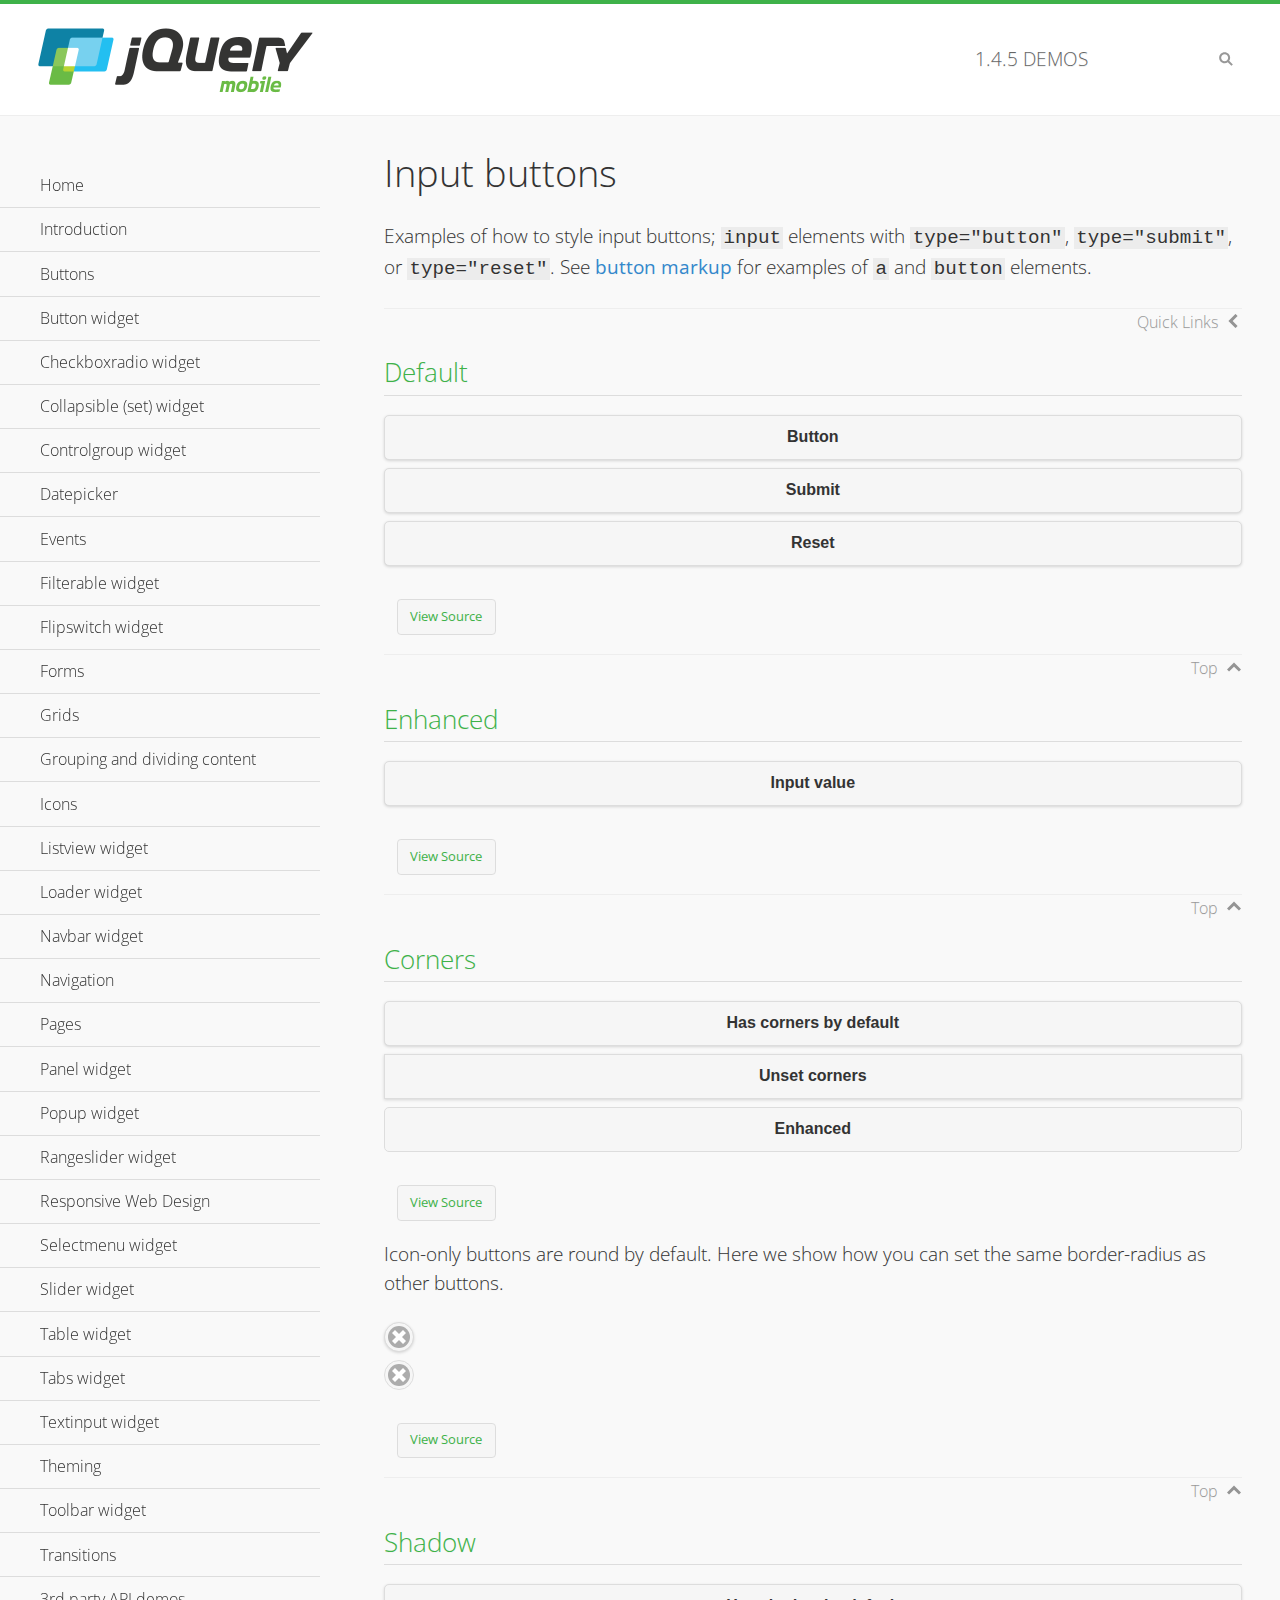
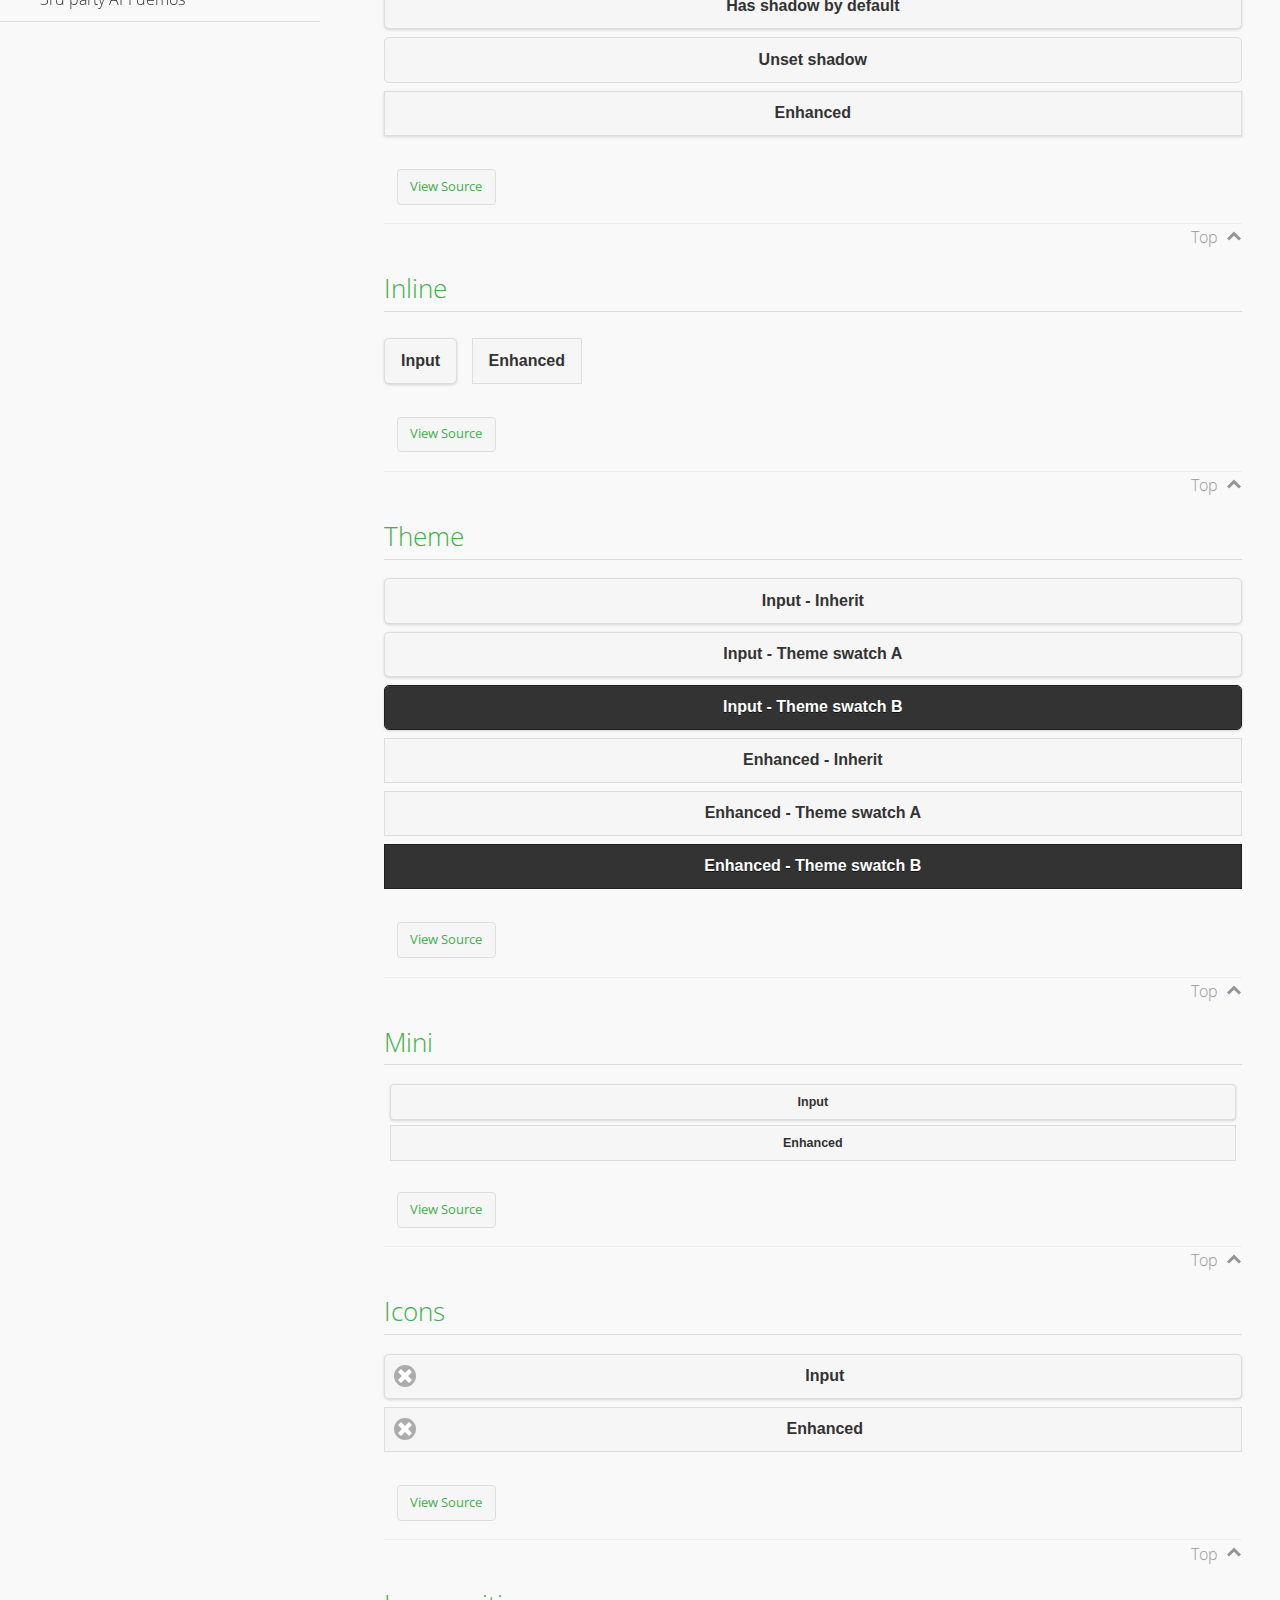
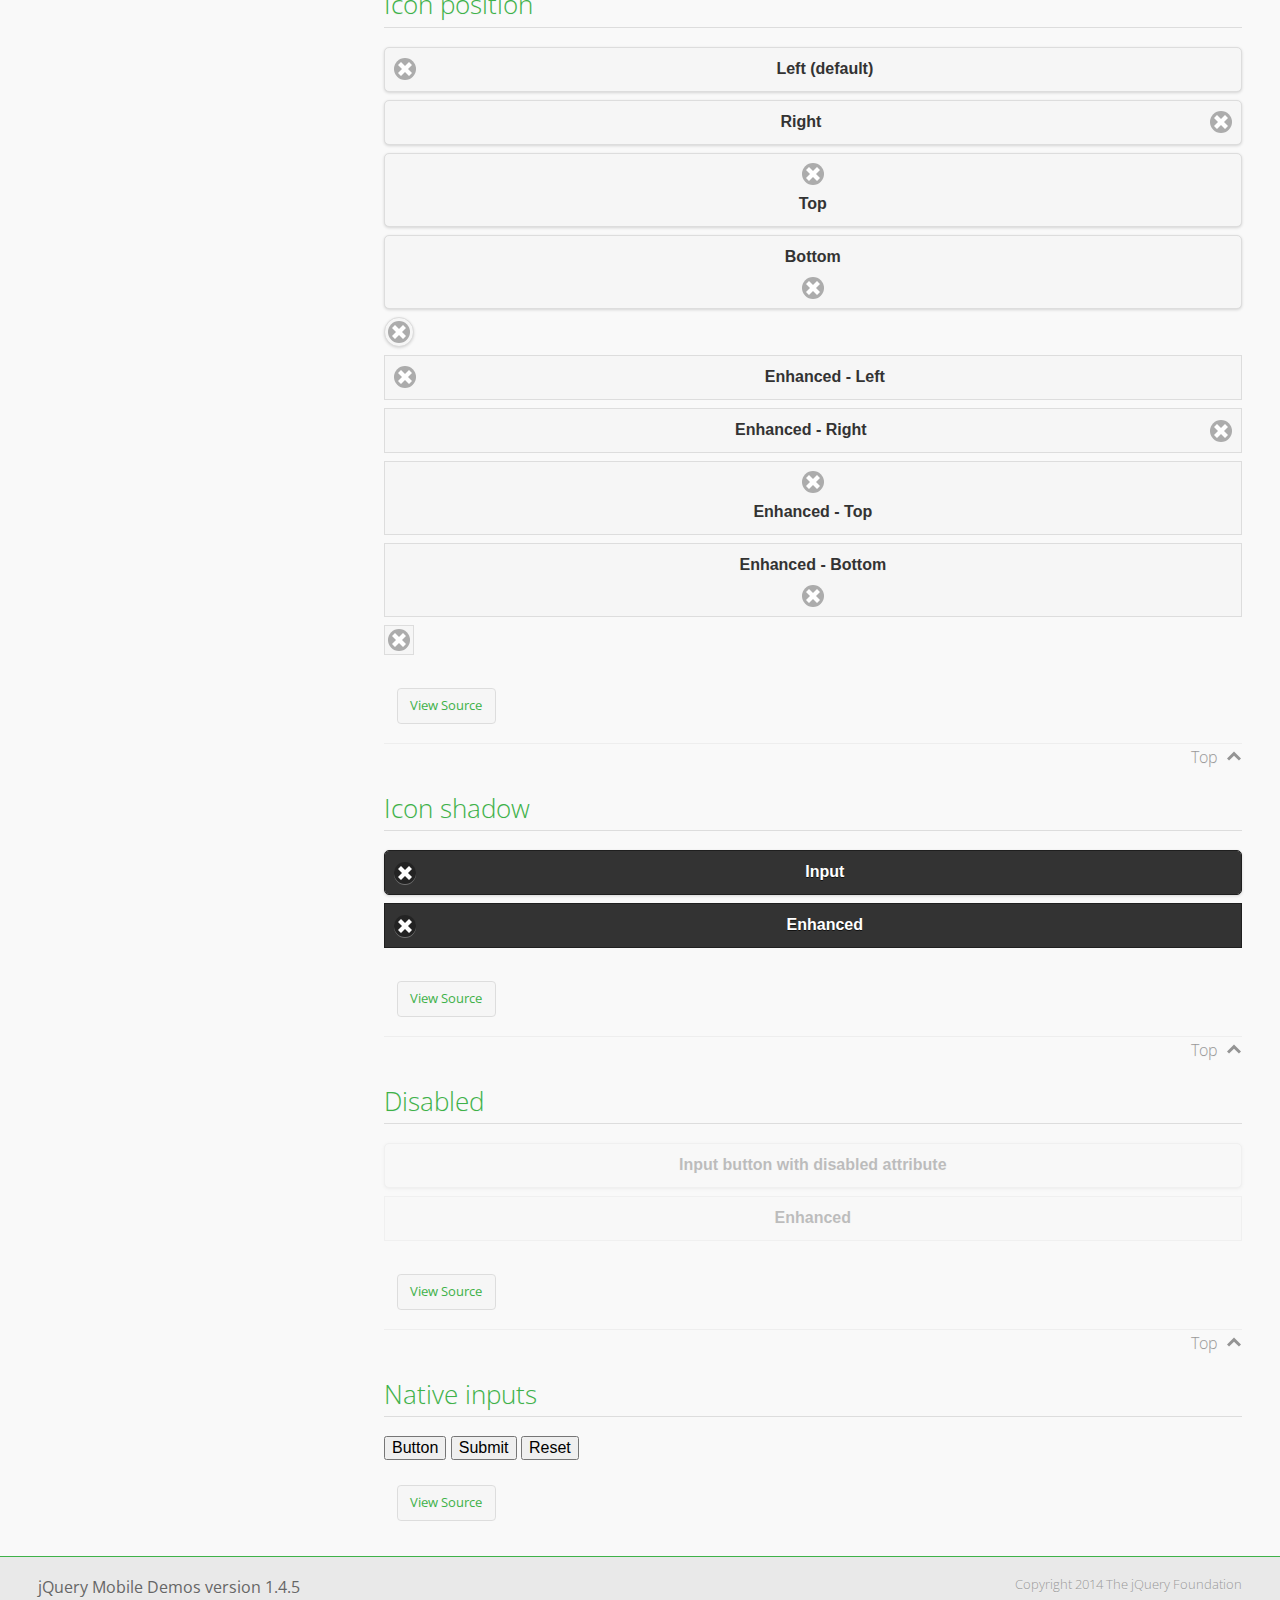
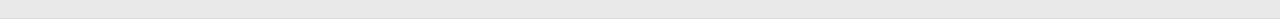
<file: theme roller/demos/button/index.html>
<!DOCTYPE html>
<html>
<head>
	<meta charset="utf-8">
	<meta name="viewport" content="width=device-width, initial-scale=1">
	<title>Input buttons - jQuery Mobile Demos</title>
	<link rel="shortcut icon" href="../favicon.ico">
    <link rel="stylesheet" href="http://fonts.googleapis.com/css?family=Open+Sans:300,400,700">
	<link rel="stylesheet" href="../css/themes/default/jquery.mobile-1.4.5.min.css">
	<link rel="stylesheet" href="../_assets/css/jqm-demos.css">
	<script src="../js/jquery.js"></script>
	<script src="../_assets/js/index.js"></script>
	<script src="../js/jquery.mobile-1.4.5.min.js"></script>
</head>
<body>
<div data-role="page" class="jqm-demos" data-quicklinks="true">

	<div data-role="header" class="jqm-header">
		<h2><a href="../" title="jQuery Mobile Demos home"><img src="../_assets/img/jquery-logo.png" alt="jQuery Mobile"></a></h2>
		<p><span class="jqm-version"></span> Demos</p>
		<a href="#" class="jqm-navmenu-link ui-btn ui-btn-icon-notext ui-corner-all ui-icon-bars ui-nodisc-icon ui-alt-icon ui-btn-left">Menu</a>
		<a href="#" class="jqm-search-link ui-btn ui-btn-icon-notext ui-corner-all ui-icon-search ui-nodisc-icon ui-alt-icon ui-btn-right">Search</a>
	</div><!-- /header -->

	<div role="main" class="ui-content jqm-content">

		<h1>Input buttons</h1>

		<p>Examples of how to style input buttons; <code>input</code> elements with <code>type="button"</code>, <code>type="submit"</code>, or <code>type="reset"</code>. See <a href="../button-markup/">button markup</a> for examples of <code>a</code> and <code>button</code> elements.</p>

		<h2>Default</h2>

		<div data-demo-html="true">
			<form>
				<input type="button" value="Button">
				<input type="submit" value="Submit">
				<input type="reset" value="Reset">
			</form>
		</div><!--/demo-html -->

		<h2>Enhanced</h2>

		<div data-demo-html="true">
			<form>
				<div class="ui-input-btn ui-btn ui-corner-all ui-shadow">
					Input value
					<input type="button" data-enhanced="true" value="Input value">
				</div>
			</form>
		</div><!--/demo-html -->

		<h2>Corners</h2>

		<div data-demo-html="true">
			<form>
				<input type="button" value="Has corners by default">
				<input type="button" data-corners="false" value="Unset corners">
				<div class="ui-input-btn ui-btn ui-corner-all">
					Enhanced
					<input type="button" data-enhanced="true" value="Enhanced">
				</div>
			</form>
		</div><!--/demo-html -->

		<p>Icon-only buttons are round by default. Here we show how you can set the same border-radius as other buttons.</p>

		<div data-demo-html="true" data-demo-css="true">
			<form>
				<input type="button" data-icon="delete" data-iconpos="notext" value="Icon only">
				<div id="custom-border-radius">
					<div class="ui-input-btn ui-btn ui-icon-delete ui-btn-icon-notext ui-corner-all">
						Enhanced - Icon only
						<input type="button" data-enhanced="true" value="Enhanced - Icon only">
					</div>
				</div>
			</form>
		</div><!--/demo-html -->

		<h2>Shadow</h2>

		<div data-demo-html="true">
			<form>
				<input type="button" value="Has shadow by default">
				<input type="button" data-shadow="false" value="Unset shadow">
				<div class="ui-input-btn ui-btn ui-shadow">
					Enhanced
					<input type="button" data-enhanced="true" value="Enhanced">
				</div>
			</form>
		</div><!--/demo-html -->

		<h2>Inline</h2>

		<div data-demo-html="true">
			<form>
				<input type="button" data-inline="true" value="Input">
				<div class="ui-input-btn ui-btn ui-btn-inline">
					Enhanced
					<input type="button" data-enhanced="true" value="Enhanced">
				</div>
			</form>
		</div><!--/demo-html -->

		<h2>Theme</h2>

		<div data-demo-html="true">
			<form>
				<input type="button" value="Input - Inherit">
				<input type="button" data-theme="a" value="Input - Theme swatch A">
				<input type="button" data-theme="b" value="Input - Theme swatch B">
				<div class="ui-input-btn ui-btn">
					Enhanced - Inherit
					<input type="button" data-enhanced="true" value="Enhanced - Inherit">
				</div>
				<div class="ui-input-btn ui-btn ui-btn-a">
					Enhanced - Theme swatch A
					<input type="button" data-enhanced="true" value="Enhanced - Theme swatch A">
				</div>
				<div class="ui-input-btn ui-btn ui-btn-b">
					Enhanced - Theme swatch B
					<input type="button" data-enhanced="true" value="Enhanced - Theme swatch B">
				</div>
			</form>
		</div><!--/demo-html -->

		<h2>Mini</h2>

		<div data-demo-html="true">
			<form>
				<input type="button" data-mini="true" value="Input">
				<div class="ui-input-btn ui-btn ui-mini">
					Enhanced
					<input type="button" data-enhanced="true" value="Enhanced">
				</div>
			</form>
		</div><!--/demo-html -->

		<h2>Icons</h2>

		<div data-demo-html="true">
			<form>
				<input type="button" data-icon="delete" value="Input">
				<div class="ui-input-btn ui-btn ui-icon-delete ui-btn-icon-left">
					Enhanced
					<input type="button" data-enhanced="true" value="Enhanced">
				</div>
			</form>
		</div><!--/demo-html -->

		<h2>Icon position</h2>

		<div data-demo-html="true">
			<form>
				<input type="button" data-icon="delete" value="Left (default)">
				<input type="button" data-icon="delete" data-iconpos="right" value="Right">
				<input type="button" data-icon="delete" data-iconpos="top" value="Top">
				<input type="button" data-icon="delete" data-iconpos="bottom" value="Bottom">
				<input type="button" data-icon="delete" data-iconpos="notext" value="Icon only">
				<div class="ui-input-btn ui-btn ui-icon-delete ui-btn-icon-left">
					Enhanced - Left
					<input type="button" data-enhanced="true" value="Enhanced - Left">
				</div>
				<div class="ui-input-btn ui-btn ui-icon-delete ui-btn-icon-right">
					Enhanced - Right
					<input type="button" data-enhanced="true" value="Enhanced - Right">
				</div>
				<div class="ui-input-btn ui-btn ui-icon-delete ui-btn-icon-top">
					Enhanced - Top
					<input type="button" data-enhanced="true" value="Enhanced - Top">
				</div>
				<div class="ui-input-btn ui-btn ui-icon-delete ui-btn-icon-bottom">
					Enhanced - Bottom
					<input type="button" data-enhanced="true" value="Enhanced - Bottom">
				</div>
				<div class="ui-input-btn ui-btn ui-icon-delete ui-btn-icon-notext">
					Enhanced - Icon only
					<input type="button" data-enhanced="true" value="Enhanced - Icon only">
				</div>
			</form>
		</div><!--/demo-html -->

		<h2>Icon shadow</h2>

		<div data-demo-html="true">
			<form>
				<input type="button" data-theme="b" data-icon="delete" data-iconshadow="true" value="Input">
				<div class="ui-input-btn ui-btn ui-btn-b ui-icon-delete ui-btn-icon-left ui-shadow-icon">
					Enhanced
					<input type="button" data-enhanced="true" value="Enhanced">
				</div>
			</form>
		</div><!--/demo-html -->

		<h2>Disabled</h2>

		<div data-demo-html="true">
			<form>
				<input type="button" disabled value="Input button with disabled attribute">
				<div class="ui-input-btn ui-btn ui-state-disabled">
					Enhanced
					<input type="button" disabled data-enhanced="true" value="Enhanced">
				</div>
			</form>
		</div><!--/demo-html -->

		<h2>Native inputs</h2>

		<div data-demo-html="true">
			<form>
				<input type="button" data-role="none" value="Button">
				<input type="submit" data-role="none" value="Submit">
				<input type="reset" data-role="none" value="Reset">
			</form>
		</div><!--/demo-html -->

	</div><!-- /content -->
	    <div data-role="panel" class="jqm-navmenu-panel" data-position="left" data-display="overlay" data-theme="a">
	    	<ul class="jqm-list ui-alt-icon ui-nodisc-icon">
<li data-filtertext="demos homepage" data-icon="home"><a href=".././">Home</a></li>
<li data-filtertext="introduction overview getting started"><a href="../intro/" data-ajax="false">Introduction</a></li>
<li data-filtertext="buttons button markup buttonmarkup method anchor link button element"><a href="../button-markup/" data-ajax="false">Buttons</a></li>
<li data-filtertext="form button widget input button submit reset"><a href="../button/" data-ajax="false">Button widget</a></li>
<li data-role="collapsible" data-enhanced="true" data-collapsed-icon="carat-d" data-expanded-icon="carat-u" data-iconpos="right" data-inset="false" class="ui-collapsible ui-collapsible-themed-content ui-collapsible-collapsed">
	<h3 class="ui-collapsible-heading ui-collapsible-heading-collapsed">
		<a href="#" class="ui-collapsible-heading-toggle ui-btn ui-btn-icon-right ui-btn-inherit ui-icon-carat-d">
		    Checkboxradio widget<span class="ui-collapsible-heading-status"> click to expand contents</span>
		</a>
	</h3>
	<div class="ui-collapsible-content ui-body-inherit ui-collapsible-content-collapsed" aria-hidden="true">
		<ul>
			<li data-filtertext="form checkboxradio widget checkbox input checkboxes controlgroups"><a href="../checkboxradio-checkbox/" data-ajax="false">Checkboxes</a></li>
			<li data-filtertext="form checkboxradio widget radio input radio buttons controlgroups"><a href="../checkboxradio-radio/" data-ajax="false">Radio buttons</a></li>
		</ul>
	</div>
</li>
<li data-role="collapsible" data-enhanced="true" data-collapsed-icon="carat-d" data-expanded-icon="carat-u" data-iconpos="right" data-inset="false" class="ui-collapsible ui-collapsible-themed-content ui-collapsible-collapsed">
	<h3 class="ui-collapsible-heading ui-collapsible-heading-collapsed">
		<a href="#" class="ui-collapsible-heading-toggle ui-btn ui-btn-icon-right ui-btn-inherit ui-icon-carat-d">
			Collapsible (set) widget<span class="ui-collapsible-heading-status"> click to expand contents</span>
		</a>
	</h3>
	<div class="ui-collapsible-content ui-body-inherit ui-collapsible-content-collapsed" aria-hidden="true">
		<ul>
			<li data-filtertext="collapsibles content formatting"><a href="../collapsible/" data-ajax="false">Collapsible</a></li>
			<li data-filtertext="dynamic collapsible set accordion append expand"><a href="../collapsible-dynamic/" data-ajax="false">Dynamic collapsibles</a></li>
			<li data-filtertext="accordions collapsible set widget content formatting grouped collapsibles"><a href="../collapsibleset/" data-ajax="false">Collapsible set</a></li>
		</ul>
	</div>
</li>
<li data-role="collapsible" data-enhanced="true" data-collapsed-icon="carat-d" data-expanded-icon="carat-u" data-iconpos="right" data-inset="false" class="ui-collapsible ui-collapsible-themed-content ui-collapsible-collapsed">
	<h3 class="ui-collapsible-heading ui-collapsible-heading-collapsed">
		<a href="#" class="ui-collapsible-heading-toggle ui-btn ui-btn-icon-right ui-btn-inherit ui-icon-carat-d">
			Controlgroup widget<span class="ui-collapsible-heading-status"> click to expand contents</span>
		</a>
	</h3>
	<div class="ui-collapsible-content ui-body-inherit ui-collapsible-content-collapsed" aria-hidden="true">
		<ul>
			<li data-filtertext="controlgroups selectmenu checkboxradio input grouped buttons horizontal vertical"><a href="../controlgroup/" data-ajax="false">Controlgroup</a></li>
			<li data-filtertext="dynamic controlgroup dynamically add buttons"><a href="../controlgroup-dynamic/" data-ajax="false">Dynamic controlgroups</a></li>
		</ul>
	</div>
</li>
<li data-filtertext="form datepicker widget date input"><a href="../datepicker/" data-ajax="false">Datepicker</a></li>
<li data-role="collapsible" data-enhanced="true" data-collapsed-icon="carat-d" data-expanded-icon="carat-u" data-iconpos="right" data-inset="false" class="ui-collapsible ui-collapsible-themed-content ui-collapsible-collapsed">
	<h3 class="ui-collapsible-heading ui-collapsible-heading-collapsed">
		<a href="#" class="ui-collapsible-heading-toggle ui-btn ui-btn-icon-right ui-btn-inherit ui-icon-carat-d">
			Events<span class="ui-collapsible-heading-status"> click to expand contents</span>
		</a>
	</h3>
	<div class="ui-collapsible-content ui-body-inherit ui-collapsible-content-collapsed" aria-hidden="true">
		<ul>
			<li data-filtertext="swipe to delete list items listviews swipe events"><a href="../swipe-list/" data-ajax="false">Swipe list items</a></li>
			<li data-filtertext="swipe to navigate swipe page navigation swipe events"><a href="../swipe-page/" data-ajax="false">Swipe page navigation</a></li>
		</ul>
	</div>
</li>
<li data-filtertext="filterable filter elements sorting searching listview table"><a href="../filterable/" data-ajax="false">Filterable widget</a></li>
<li data-filtertext="form flipswitch widget flip toggle switch binary select checkbox input"><a href="../flipswitch/" data-ajax="false">Flipswitch widget</a></li>
<li data-role="collapsible" data-enhanced="true" data-collapsed-icon="carat-d" data-expanded-icon="carat-u" data-iconpos="right" data-inset="false" class="ui-collapsible ui-collapsible-themed-content ui-collapsible-collapsed">
	<h3 class="ui-collapsible-heading ui-collapsible-heading-collapsed">
		<a href="#" class="ui-collapsible-heading-toggle ui-btn ui-btn-icon-right ui-btn-inherit ui-icon-carat-d">
			Forms<span class="ui-collapsible-heading-status"> click to expand contents</span>
		</a>
	</h3>
	<div class="ui-collapsible-content ui-body-inherit ui-collapsible-content-collapsed" aria-hidden="true">
		<ul>
			<li data-filtertext="forms text checkbox radio range button submit reset inputs selects textarea slider flipswitch label form elements"><a href="../forms/" data-ajax="false">Forms</a></li>
			<li data-filtertext="form hide labels hidden accessible ui-hidden-accessible forms"><a href="../forms-label-hidden-accessible/" data-ajax="false">Hide labels</a></li>
			<li data-filtertext="form field containers fieldcontain ui-field-contain forms"><a href="../forms-field-contain/" data-ajax="false">Field containers</a></li>
			<li data-filtertext="forms disabled form elements"><a href="../forms-disabled/" data-ajax="false">Forms disabled</a></li>
			<li data-filtertext="forms gallery examples overview forms text checkbox radio range button submit reset inputs selects textarea slider flipswitch label form elements"><a href="../forms-gallery/" data-ajax="false">Forms gallery</a></li>
		</ul>
	</div>
</li>
<li data-role="collapsible" data-enhanced="true" data-collapsed-icon="carat-d" data-expanded-icon="carat-u" data-iconpos="right" data-inset="false" class="ui-collapsible ui-collapsible-themed-content ui-collapsible-collapsed">
	<h3 class="ui-collapsible-heading ui-collapsible-heading-collapsed">
		<a href="#" class="ui-collapsible-heading-toggle ui-btn ui-btn-icon-right ui-btn-inherit ui-icon-carat-d">
			Grids<span class="ui-collapsible-heading-status"> click to expand contents</span>
		</a>
	</h3>
	<div class="ui-collapsible-content ui-body-inherit ui-collapsible-content-collapsed" aria-hidden="true">
		<ul>
			<li data-filtertext="grids columns blocks content formatting rwd responsive css framework"><a href="../grids/" data-ajax="false">Grids</a></li>
			<li data-filtertext="buttons in grids css framework"><a href="../grids-buttons/" data-ajax="false">Buttons in grids</a></li>
			<li data-filtertext="custom responsive grids rwd css framework"><a href="../grids-custom-responsive/" data-ajax="false">Custom responsive grids</a></li>
		</ul>
	</div>
</li>
<li data-filtertext="blocks content formatting sections heading"><a href="../body-bar-classes/" data-ajax="false">Grouping and dividing content</a></li>
<li data-role="collapsible" data-enhanced="true" data-collapsed-icon="carat-d" data-expanded-icon="carat-u" data-iconpos="right" data-inset="false" class="ui-collapsible ui-collapsible-themed-content ui-collapsible-collapsed">
	<h3 class="ui-collapsible-heading ui-collapsible-heading-collapsed">
		<a href="#" class="ui-collapsible-heading-toggle ui-btn ui-btn-icon-right ui-btn-inherit ui-icon-carat-d">
			Icons<span class="ui-collapsible-heading-status"> click to expand contents</span>
		</a>
	</h3>
	<div class="ui-collapsible-content ui-body-inherit ui-collapsible-content-collapsed" aria-hidden="true">
		<ul>
			<li data-filtertext="button icons svg disc alt custom icon position"><a href="../icons/" data-ajax="false">Icons</a></li>
			<li data-filtertext=""><a href="../icons-grunticon/" data-ajax="false">Grunticon loader</a></li>
		</ul>
	</div>
</li>
<li data-role="collapsible" data-enhanced="true" data-collapsed-icon="carat-d" data-expanded-icon="carat-u" data-iconpos="right" data-inset="false" class="ui-collapsible ui-collapsible-themed-content ui-collapsible-collapsed">
	<h3 class="ui-collapsible-heading ui-collapsible-heading-collapsed">
		<a href="#" class="ui-collapsible-heading-toggle ui-btn ui-btn-icon-right ui-btn-inherit ui-icon-carat-d">
			Listview widget<span class="ui-collapsible-heading-status"> click to expand contents</span>
		</a>
	</h3>
	<div class="ui-collapsible-content ui-body-inherit ui-collapsible-content-collapsed" aria-hidden="true">
		<ul>
			<li data-filtertext="listview widget thumbnails icons nested split button collapsible ul ol"><a href="../listview/" data-ajax="false">Listview</a></li>
			<li data-filtertext="autocomplete filterable reveal listview filtertextbeforefilter placeholder"><a href="../listview-autocomplete/" data-ajax="false">Listview autocomplete</a></li>
			<li data-filtertext="autocomplete filterable reveal listview remote data filtertextbeforefilter placeholder"><a href="../listview-autocomplete-remote/" data-ajax="false">Listview autocomplete remote data</a></li>
			<li data-filtertext="autodividers anchor jump scroll linkbars listview lists ul ol"><a href="../listview-autodividers-linkbar/" data-ajax="false">Listview autodividers linkbar</a></li>
			<li data-filtertext="listview autodividers selector autodividersselector lists ul ol"><a href="../listview-autodividers-selector/" data-ajax="false">Listview autodividers selector</a></li>
			<li data-filtertext="listview nested list items"><a href="../listview-nested-lists/" data-ajax="false">Nested Listviews</a></li>
			<li data-filtertext="listview collapsible list items flat"><a href="../listview-collapsible-item-flat/" data-ajax="false">Listview collapsible list items (flat)</a></li>
			<li data-filtertext="listview collapsible list indented"><a href="../listview-collapsible-item-indented/" data-ajax="false">Listview collapsible list items (indented)</a></li>
			<li data-filtertext="grid listview responsive grids responsive listviews lists ul"><a href="../listview-grid/" data-ajax="false">Listview responsive grid</a></li>
		</ul>
	</div>
</li>
<li data-filtertext="loader widget page loading navigation overlay spinner"><a href="../loader/" data-ajax="false">Loader widget</a></li>
<li data-filtertext="navbar widget navmenu toolbars header footer"><a href="../navbar/" data-ajax="false">Navbar widget</a></li>
<li data-role="collapsible" data-enhanced="true" data-collapsed-icon="carat-d" data-expanded-icon="carat-u" data-iconpos="right" data-inset="false" class="ui-collapsible ui-collapsible-themed-content ui-collapsible-collapsed">
	<h3 class="ui-collapsible-heading ui-collapsible-heading-collapsed">
		<a href="#" class="ui-collapsible-heading-toggle ui-btn ui-btn-icon-right ui-btn-inherit ui-icon-carat-d">
			Navigation<span class="ui-collapsible-heading-status"> click to expand contents</span>
		</a>
	</h3>
	<div class="ui-collapsible-content ui-body-inherit ui-collapsible-content-collapsed" aria-hidden="true">
		<ul>
			<li data-filtertext="ajax navigation navigate widget history event method"><a href="../navigation/" data-ajax="false">Navigation</a></li>
			<li data-filtertext="linking pages page links navigation ajax prefetch cache"><a href="../navigation-linking-pages/" data-ajax="false">Linking pages</a></li>
			<!-- <li data-filtertext="php redirect server redirection server-side navigation"><a href="../navigation-php-redirect/" data-ajax="false">PHP redirect demo</a></li>-->
			<li data-filtertext="navigation redirection hash query"><a href="../navigation-hash-processing/" data-ajax="false">Hash processing demo</a></li>
			<li data-filtertext="navigation redirection hash query"><a href="../page-events/" data-ajax="false">Page Navigation Events</a></li>
		</ul>
	</div>
</li>
<li data-role="collapsible" data-enhanced="true" data-collapsed-icon="carat-d" data-expanded-icon="carat-u" data-iconpos="right" data-inset="false" class="ui-collapsible ui-collapsible-themed-content ui-collapsible-collapsed">
	<h3 class="ui-collapsible-heading ui-collapsible-heading-collapsed">
		<a href="#" class="ui-collapsible-heading-toggle ui-btn ui-btn-icon-right ui-btn-inherit ui-icon-carat-d">
			Pages<span class="ui-collapsible-heading-status"> click to expand contents</span>
		</a>
	</h3>
	<div class="ui-collapsible-content ui-body-inherit ui-collapsible-content-collapsed" aria-hidden="true">
		<ul>
			<li data-filtertext="pages page widget ajax navigation"><a href="../pages/" data-ajax="false">Pages</a></li>
			<li data-filtertext="single page"><a href="../pages-single-page/" data-ajax="false">Single page</a></li>
			<li data-filtertext="multipage multi-page page"><a href="../pages-multi-page/" data-ajax="false">Multi-page template</a></li>
			<li data-filtertext="dialog page widget modal popup"><a href="../pages-dialog/" data-ajax="false">Dialog page</a></li>
		</ul>
	</div>
</li>
<li data-role="collapsible" data-enhanced="true" data-collapsed-icon="carat-d" data-expanded-icon="carat-u" data-iconpos="right" data-inset="false" class="ui-collapsible ui-collapsible-themed-content ui-collapsible-collapsed">
	<h3 class="ui-collapsible-heading ui-collapsible-heading-collapsed">
		<a href="#" class="ui-collapsible-heading-toggle ui-btn ui-btn-icon-right ui-btn-inherit ui-icon-carat-d">
			Panel widget<span class="ui-collapsible-heading-status"> click to expand contents</span>
		</a>
	</h3>
	<div class="ui-collapsible-content ui-body-inherit ui-collapsible-content-collapsed" aria-hidden="true">
		<ul>
			<li data-filtertext="panel widget sliding panels reveal push overlay responsive"><a href="../panel/" data-ajax="false">Panel</a></li>
			<li data-filtertext=""><a href="../panel-external/" data-ajax="false">External panels</a></li>
			<li data-filtertext="panel "><a href="../panel-fixed/" data-ajax="false">Fixed panels</a></li>
			<li data-filtertext="panel slide panels sliding panels shadow rwd responsive breakpoint"><a href="../panel-responsive/" data-ajax="false">Panels responsive</a></li>
			<li data-filtertext="panel custom style custom panel width reveal shadow listview panel styling page background wrapper"><a href="../panel-styling/" data-ajax="false">Custom panel style</a></li>
			<li data-filtertext="panel open on swipe"><a href="../panel-swipe-open/" data-ajax="false">Panel open on swipe</a></li>
			<li data-filtertext="panels outside page internal external toolbars"><a href="../panel-external-internal/" data-ajax="false">Panel external and internal</a></li>
		</ul>
	</div>
</li>
<li data-role="collapsible" data-enhanced="true" data-collapsed-icon="carat-d" data-expanded-icon="carat-u" data-iconpos="right" data-inset="false" class="ui-collapsible ui-collapsible-themed-content ui-collapsible-collapsed">
	<h3 class="ui-collapsible-heading ui-collapsible-heading-collapsed">
		<a href="#" class="ui-collapsible-heading-toggle ui-btn ui-btn-icon-right ui-btn-inherit ui-icon-carat-d">
			Popup widget<span class="ui-collapsible-heading-status"> click to expand contents</span>
		</a>
	</h3>
	<div class="ui-collapsible-content ui-body-inherit ui-collapsible-content-collapsed" aria-hidden="true">
		<ul>
			<li data-filtertext="popup widget popups dialog modal transition tooltip lightbox form overlay screen flip pop fade transition"><a href="../popup/" data-ajax="false">Popup</a></li>
			<li data-filtertext="popup alignment position"><a href="../popup-alignment/" data-ajax="false">Popup alignment</a></li>
			<li data-filtertext="popup arrow size popups popover"><a href="../popup-arrow-size/" data-ajax="false">Popup arrow size</a></li>
			<li data-filtertext="dynamic popups popup images lightbox"><a href="../popup-dynamic/" data-ajax="false">Dynamic popups</a></li>
			<li data-filtertext="popups with iframes scaling"><a href="../popup-iframe/" data-ajax="false">Popups with iframes</a></li>
			<li data-filtertext="popup image scaling"><a href="../popup-image-scaling/" data-ajax="false">Popup image scaling</a></li>
			<li data-filtertext="external popup outside multi-page"><a href="../popup-outside-multipage/" data-ajax="false">Popup outside multi-page</a></li>
		</ul>
	</div>
</li>
<li data-filtertext="form rangeslider widget dual sliders dual handle sliders range input"><a href="../rangeslider/" data-ajax="false">Rangeslider widget</a></li>
<li data-filtertext="responsive web design rwd adaptive progressive enhancement PE accessible mobile breakpoints media query media queries"><a href="../rwd/" data-ajax="false">Responsive Web Design</a></li>
<li data-role="collapsible" data-enhanced="true" data-collapsed-icon="carat-d" data-expanded-icon="carat-u" data-iconpos="right" data-inset="false" class="ui-collapsible ui-collapsible-themed-content ui-collapsible-collapsed">
	<h3 class="ui-collapsible-heading ui-collapsible-heading-collapsed">
		<a href="#" class="ui-collapsible-heading-toggle ui-btn ui-btn-icon-right ui-btn-inherit ui-icon-carat-d">
			Selectmenu widget<span class="ui-collapsible-heading-status"> click to expand contents</span>
		</a>
	</h3>
	<div class="ui-collapsible-content ui-body-inherit ui-collapsible-content-collapsed" aria-hidden="true">
		<ul>
			<li data-filtertext="form selectmenu widget select input custom select menu selects"><a href="../selectmenu/" data-ajax="false">Selectmenu</a></li>
			<li data-filtertext="form custom select menu selectmenu widget custom menu option optgroup multiple selects"><a href="../selectmenu-custom/" data-ajax="false">Custom select menu</a></li>
			<li data-filtertext="filterable select filter popup dialog"><a href="../selectmenu-custom-filter/" data-ajax="false">Custom select menu with filter</a></li>
		</ul>
	</div>
</li>
<li data-role="collapsible" data-enhanced="true" data-collapsed-icon="carat-d" data-expanded-icon="carat-u" data-iconpos="right" data-inset="false" class="ui-collapsible ui-collapsible-themed-content ui-collapsible-collapsed">
	<h3 class="ui-collapsible-heading ui-collapsible-heading-collapsed">
		<a href="#" class="ui-collapsible-heading-toggle ui-btn ui-btn-icon-right ui-btn-inherit ui-icon-carat-d">
			Slider widget<span class="ui-collapsible-heading-status"> click to expand contents</span>
		</a>
	</h3>
	<div class="ui-collapsible-content ui-body-inherit ui-collapsible-content-collapsed" aria-hidden="true">
		<ul>
			<li data-filtertext="form slider widget range input single sliders"><a href="../slider/" data-ajax="false">Slider</a></li>
			<li data-filtertext="form slider widget flipswitch slider binary select flip toggle switch"><a href="../slider-flipswitch/" data-ajax="false">Slider flip toggle switch</a></li>
			<li data-filtertext="form slider tooltip handle value input range sliders"><a href="../slider-tooltip/" data-ajax="false">Slider tooltip</a></li>
		</ul>
	</div>
</li>
<li data-role="collapsible" data-enhanced="true" data-collapsed-icon="carat-d" data-expanded-icon="carat-u" data-iconpos="right" data-inset="false" class="ui-collapsible ui-collapsible-themed-content ui-collapsible-collapsed">
	<h3 class="ui-collapsible-heading ui-collapsible-heading-collapsed">
		<a href="#" class="ui-collapsible-heading-toggle ui-btn ui-btn-icon-right ui-btn-inherit ui-icon-carat-d">
			Table widget<span class="ui-collapsible-heading-status"> click to expand contents</span>
		</a>
	</h3>
	<div class="ui-collapsible-content ui-body-inherit ui-collapsible-content-collapsed" aria-hidden="true">
		<ul>
			<li data-filtertext="table widget reflow column toggle th td responsive tables rwd hide show tabular"><a href="../table-column-toggle/" data-ajax="false">Table Column Toggle</a></li>
			<li data-filtertext="table column toggle phone comparison demo"><a href="../table-column-toggle-example/" data-ajax="false">Table Column Toggle demo</a></li>
			<li data-filtertext="responsive tables table column toggle heading groups rwd breakpoint"><a href="../table-column-toggle-heading-groups/" data-ajax="false">Table Column Toggle heading groups</a></li>
			<li data-filtertext="responsive tables table column toggle hide rwd breakpoint customization options"><a href="../table-column-toggle-options/" data-ajax="false">Table Column Toggle options</a></li>
			<li data-filtertext="table reflow th td responsive rwd columns tabular"><a href="../table-reflow/" data-ajax="false">Table Reflow</a></li>
			<li data-filtertext="responsive tables table reflow heading groups rwd breakpoint"><a href="../table-reflow-heading-groups/" data-ajax="false">Table Reflow heading groups</a></li>
			<li data-filtertext="responsive tables table reflow stripes strokes table style"><a href="../table-reflow-stripes-strokes/" data-ajax="false">Table Reflow stripes and strokes</a></li>
			<li data-filtertext="responsive tables table reflow stack custom styles"><a href="../table-reflow-styling/" data-ajax="false">Table Reflow custom styles</a></li>
		</ul>
	</div>
</li>
<li data-filtertext="ui tabs widget"><a href="../tabs/" data-ajax="false">Tabs widget</a></li>
<li data-filtertext="form textinput widget text input textarea number date time tel email file color password"><a href="../textinput/" data-ajax="false">Textinput widget</a></li>
<li data-role="collapsible" data-enhanced="true" data-collapsed-icon="carat-d" data-expanded-icon="carat-u" data-iconpos="right" data-inset="false" class="ui-collapsible ui-collapsible-themed-content ui-collapsible-collapsed">
	<h3 class="ui-collapsible-heading ui-collapsible-heading-collapsed">
		<a href="#" class="ui-collapsible-heading-toggle ui-btn ui-btn-icon-right ui-btn-inherit ui-icon-carat-d">
			Theming<span class="ui-collapsible-heading-status"> click to expand contents</span>
		</a>
	</h3>
	<div class="ui-collapsible-content ui-body-inherit ui-collapsible-content-collapsed" aria-hidden="true">
		<ul>
			<li data-filtertext="default theme swatches theming style css"><a href="../theme-default/" data-ajax="false">Default theme</a></li>
			<li data-filtertext="classic theme old theme swatches theming style css"><a href="../theme-classic/" data-ajax="false">Classic theme</a></li>
		</ul>
	</div>
</li>
<li data-role="collapsible" data-enhanced="true" data-collapsed-icon="carat-d" data-expanded-icon="carat-u" data-iconpos="right" data-inset="false" class="ui-collapsible ui-collapsible-themed-content ui-collapsible-collapsed">
	<h3 class="ui-collapsible-heading ui-collapsible-heading-collapsed">
		<a href="#" class="ui-collapsible-heading-toggle ui-btn ui-btn-icon-right ui-btn-inherit ui-icon-carat-d">
			Toolbar widget<span class="ui-collapsible-heading-status"> click to expand contents</span>
		</a>
	</h3>
	<div class="ui-collapsible-content ui-body-inherit ui-collapsible-content-collapsed" aria-hidden="true">
		<ul>
			<li data-filtertext="toolbar widget header footer toolbars fixed fullscreen external sections"><a href="../toolbar/" data-ajax="false">Toolbar</a></li>
			<li data-filtertext="dynamic toolbars dynamically add toolbar header footer"><a href="../toolbar-dynamic/" data-ajax="false">Dynamic toolbars</a></li>
			<li data-filtertext="external toolbars header footer"><a href="../toolbar-external/" data-ajax="false">External toolbars</a></li>
			<li data-filtertext="fixed toolbars header footer"><a href="../toolbar-fixed/" data-ajax="false">Fixed toolbars</a></li>
			<li data-filtertext="fixed fullscreen toolbars header footer"><a href="../toolbar-fixed-fullscreen/" data-ajax="false">Fullscreen toolbars</a></li>
			<li data-filtertext="external fixed toolbars header footer"><a href="../toolbar-fixed-external/" data-ajax="false">Fixed external toolbars</a></li>
			<li data-filtertext="external persistent toolbars header footer navbar navmenu"><a href="../toolbar-fixed-persistent/" data-ajax="false">Persistent toolbars</a></li>
			<li data-filtertext="external ajax optimized toolbars persistent toolbars header footer navbar"><a href="../toolbar-fixed-persistent-optimized/" data-ajax="false">Ajax optimized toolbars</a></li>
			<li data-filtertext="form in toolbars header footer"><a href="../toolbar-fixed-forms/" data-ajax="false">Form in toolbar</a></li>
		</ul>
	</div>
</li>
<li data-filtertext="page transitions animated pages popup navigation flip slide fade pop"><a href="../transitions/" data-ajax="false">Transitions</a></li>
<li data-role="collapsible" data-enhanced="true" data-collapsed-icon="carat-d" data-expanded-icon="carat-u" data-iconpos="right" data-inset="false" class="ui-collapsible ui-collapsible-themed-content ui-collapsible-collapsed">
	<h3 class="ui-collapsible-heading ui-collapsible-heading-collapsed">
		<a href="#" class="ui-collapsible-heading-toggle ui-btn ui-btn-icon-right ui-btn-inherit ui-icon-carat-d">
			3rd party API demos<span class="ui-collapsible-heading-status"> click to expand contents</span>
		</a>
	</h3>
	<div class="ui-collapsible-content ui-body-inherit ui-collapsible-content-collapsed" aria-hidden="true">
		<ul>
			<li data-filtertext="backbone requirejs navigation router"><a href="../backbone-requirejs/" data-ajax="false">Backbone RequireJS</a></li>
			<li data-filtertext="google maps geolocation demo"><a href="../map-geolocation/" data-ajax="false">Google Maps geolocation</a></li>
			<li data-filtertext="google maps hybrid"><a href="../map-list-toggle/" data-ajax="false">Google Maps list toggle</a></li>
		</ul>
	</div>
</li>



		     </ul>
		</div><!-- /panel -->


	<div data-role="footer" data-position="fixed" data-tap-toggle="false" class="jqm-footer">
		<p>jQuery Mobile Demos version <span class="jqm-version"></span></p>
		<p>Copyright 2014 The jQuery Foundation</p>
	</div><!-- /footer -->
	<!-- TODO: This should become an external panel so we can add input to markup (unique ID) -->
    <div data-role="panel" class="jqm-search-panel" data-position="right" data-display="overlay" data-theme="a">
		<div class="jqm-search">
			<ul class="jqm-list" data-filter-placeholder="Search demos..." data-filter-reveal="true">
<li data-filtertext="demos homepage" data-icon="home"><a href=".././">Home</a></li>
<li data-filtertext="introduction overview getting started"><a href="../intro/" data-ajax="false">Introduction</a></li>
<li data-filtertext="buttons button markup buttonmarkup method anchor link button element"><a href="../button-markup/" data-ajax="false">Buttons</a></li>
<li data-filtertext="form button widget input button submit reset"><a href="../button/" data-ajax="false">Button widget</a></li>
<li data-role="collapsible" data-enhanced="true" data-collapsed-icon="carat-d" data-expanded-icon="carat-u" data-iconpos="right" data-inset="false" class="ui-collapsible ui-collapsible-themed-content ui-collapsible-collapsed">
	<h3 class="ui-collapsible-heading ui-collapsible-heading-collapsed">
		<a href="#" class="ui-collapsible-heading-toggle ui-btn ui-btn-icon-right ui-btn-inherit ui-icon-carat-d">
		    Checkboxradio widget<span class="ui-collapsible-heading-status"> click to expand contents</span>
		</a>
	</h3>
	<div class="ui-collapsible-content ui-body-inherit ui-collapsible-content-collapsed" aria-hidden="true">
		<ul>
			<li data-filtertext="form checkboxradio widget checkbox input checkboxes controlgroups"><a href="../checkboxradio-checkbox/" data-ajax="false">Checkboxes</a></li>
			<li data-filtertext="form checkboxradio widget radio input radio buttons controlgroups"><a href="../checkboxradio-radio/" data-ajax="false">Radio buttons</a></li>
		</ul>
	</div>
</li>
<li data-role="collapsible" data-enhanced="true" data-collapsed-icon="carat-d" data-expanded-icon="carat-u" data-iconpos="right" data-inset="false" class="ui-collapsible ui-collapsible-themed-content ui-collapsible-collapsed">
	<h3 class="ui-collapsible-heading ui-collapsible-heading-collapsed">
		<a href="#" class="ui-collapsible-heading-toggle ui-btn ui-btn-icon-right ui-btn-inherit ui-icon-carat-d">
			Collapsible (set) widget<span class="ui-collapsible-heading-status"> click to expand contents</span>
		</a>
	</h3>
	<div class="ui-collapsible-content ui-body-inherit ui-collapsible-content-collapsed" aria-hidden="true">
		<ul>
			<li data-filtertext="collapsibles content formatting"><a href="../collapsible/" data-ajax="false">Collapsible</a></li>
			<li data-filtertext="dynamic collapsible set accordion append expand"><a href="../collapsible-dynamic/" data-ajax="false">Dynamic collapsibles</a></li>
			<li data-filtertext="accordions collapsible set widget content formatting grouped collapsibles"><a href="../collapsibleset/" data-ajax="false">Collapsible set</a></li>
		</ul>
	</div>
</li>
<li data-role="collapsible" data-enhanced="true" data-collapsed-icon="carat-d" data-expanded-icon="carat-u" data-iconpos="right" data-inset="false" class="ui-collapsible ui-collapsible-themed-content ui-collapsible-collapsed">
	<h3 class="ui-collapsible-heading ui-collapsible-heading-collapsed">
		<a href="#" class="ui-collapsible-heading-toggle ui-btn ui-btn-icon-right ui-btn-inherit ui-icon-carat-d">
			Controlgroup widget<span class="ui-collapsible-heading-status"> click to expand contents</span>
		</a>
	</h3>
	<div class="ui-collapsible-content ui-body-inherit ui-collapsible-content-collapsed" aria-hidden="true">
		<ul>
			<li data-filtertext="controlgroups selectmenu checkboxradio input grouped buttons horizontal vertical"><a href="../controlgroup/" data-ajax="false">Controlgroup</a></li>
			<li data-filtertext="dynamic controlgroup dynamically add buttons"><a href="../controlgroup-dynamic/" data-ajax="false">Dynamic controlgroups</a></li>
		</ul>
	</div>
</li>
<li data-filtertext="form datepicker widget date input"><a href="../datepicker/" data-ajax="false">Datepicker</a></li>
<li data-role="collapsible" data-enhanced="true" data-collapsed-icon="carat-d" data-expanded-icon="carat-u" data-iconpos="right" data-inset="false" class="ui-collapsible ui-collapsible-themed-content ui-collapsible-collapsed">
	<h3 class="ui-collapsible-heading ui-collapsible-heading-collapsed">
		<a href="#" class="ui-collapsible-heading-toggle ui-btn ui-btn-icon-right ui-btn-inherit ui-icon-carat-d">
			Events<span class="ui-collapsible-heading-status"> click to expand contents</span>
		</a>
	</h3>
	<div class="ui-collapsible-content ui-body-inherit ui-collapsible-content-collapsed" aria-hidden="true">
		<ul>
			<li data-filtertext="swipe to delete list items listviews swipe events"><a href="../swipe-list/" data-ajax="false">Swipe list items</a></li>
			<li data-filtertext="swipe to navigate swipe page navigation swipe events"><a href="../swipe-page/" data-ajax="false">Swipe page navigation</a></li>
		</ul>
	</div>
</li>
<li data-filtertext="filterable filter elements sorting searching listview table"><a href="../filterable/" data-ajax="false">Filterable widget</a></li>
<li data-filtertext="form flipswitch widget flip toggle switch binary select checkbox input"><a href="../flipswitch/" data-ajax="false">Flipswitch widget</a></li>
<li data-role="collapsible" data-enhanced="true" data-collapsed-icon="carat-d" data-expanded-icon="carat-u" data-iconpos="right" data-inset="false" class="ui-collapsible ui-collapsible-themed-content ui-collapsible-collapsed">
	<h3 class="ui-collapsible-heading ui-collapsible-heading-collapsed">
		<a href="#" class="ui-collapsible-heading-toggle ui-btn ui-btn-icon-right ui-btn-inherit ui-icon-carat-d">
			Forms<span class="ui-collapsible-heading-status"> click to expand contents</span>
		</a>
	</h3>
	<div class="ui-collapsible-content ui-body-inherit ui-collapsible-content-collapsed" aria-hidden="true">
		<ul>
			<li data-filtertext="forms text checkbox radio range button submit reset inputs selects textarea slider flipswitch label form elements"><a href="../forms/" data-ajax="false">Forms</a></li>
			<li data-filtertext="form hide labels hidden accessible ui-hidden-accessible forms"><a href="../forms-label-hidden-accessible/" data-ajax="false">Hide labels</a></li>
			<li data-filtertext="form field containers fieldcontain ui-field-contain forms"><a href="../forms-field-contain/" data-ajax="false">Field containers</a></li>
			<li data-filtertext="forms disabled form elements"><a href="../forms-disabled/" data-ajax="false">Forms disabled</a></li>
			<li data-filtertext="forms gallery examples overview forms text checkbox radio range button submit reset inputs selects textarea slider flipswitch label form elements"><a href="../forms-gallery/" data-ajax="false">Forms gallery</a></li>
		</ul>
	</div>
</li>
<li data-role="collapsible" data-enhanced="true" data-collapsed-icon="carat-d" data-expanded-icon="carat-u" data-iconpos="right" data-inset="false" class="ui-collapsible ui-collapsible-themed-content ui-collapsible-collapsed">
	<h3 class="ui-collapsible-heading ui-collapsible-heading-collapsed">
		<a href="#" class="ui-collapsible-heading-toggle ui-btn ui-btn-icon-right ui-btn-inherit ui-icon-carat-d">
			Grids<span class="ui-collapsible-heading-status"> click to expand contents</span>
		</a>
	</h3>
	<div class="ui-collapsible-content ui-body-inherit ui-collapsible-content-collapsed" aria-hidden="true">
		<ul>
			<li data-filtertext="grids columns blocks content formatting rwd responsive css framework"><a href="../grids/" data-ajax="false">Grids</a></li>
			<li data-filtertext="buttons in grids css framework"><a href="../grids-buttons/" data-ajax="false">Buttons in grids</a></li>
			<li data-filtertext="custom responsive grids rwd css framework"><a href="../grids-custom-responsive/" data-ajax="false">Custom responsive grids</a></li>
		</ul>
	</div>
</li>
<li data-filtertext="blocks content formatting sections heading"><a href="../body-bar-classes/" data-ajax="false">Grouping and dividing content</a></li>
<li data-role="collapsible" data-enhanced="true" data-collapsed-icon="carat-d" data-expanded-icon="carat-u" data-iconpos="right" data-inset="false" class="ui-collapsible ui-collapsible-themed-content ui-collapsible-collapsed">
	<h3 class="ui-collapsible-heading ui-collapsible-heading-collapsed">
		<a href="#" class="ui-collapsible-heading-toggle ui-btn ui-btn-icon-right ui-btn-inherit ui-icon-carat-d">
			Icons<span class="ui-collapsible-heading-status"> click to expand contents</span>
		</a>
	</h3>
	<div class="ui-collapsible-content ui-body-inherit ui-collapsible-content-collapsed" aria-hidden="true">
		<ul>
			<li data-filtertext="button icons svg disc alt custom icon position"><a href="../icons/" data-ajax="false">Icons</a></li>
			<li data-filtertext=""><a href="../icons-grunticon/" data-ajax="false">Grunticon loader</a></li>
		</ul>
	</div>
</li>
<li data-role="collapsible" data-enhanced="true" data-collapsed-icon="carat-d" data-expanded-icon="carat-u" data-iconpos="right" data-inset="false" class="ui-collapsible ui-collapsible-themed-content ui-collapsible-collapsed">
	<h3 class="ui-collapsible-heading ui-collapsible-heading-collapsed">
		<a href="#" class="ui-collapsible-heading-toggle ui-btn ui-btn-icon-right ui-btn-inherit ui-icon-carat-d">
			Listview widget<span class="ui-collapsible-heading-status"> click to expand contents</span>
		</a>
	</h3>
	<div class="ui-collapsible-content ui-body-inherit ui-collapsible-content-collapsed" aria-hidden="true">
		<ul>
			<li data-filtertext="listview widget thumbnails icons nested split button collapsible ul ol"><a href="../listview/" data-ajax="false">Listview</a></li>
			<li data-filtertext="autocomplete filterable reveal listview filtertextbeforefilter placeholder"><a href="../listview-autocomplete/" data-ajax="false">Listview autocomplete</a></li>
			<li data-filtertext="autocomplete filterable reveal listview remote data filtertextbeforefilter placeholder"><a href="../listview-autocomplete-remote/" data-ajax="false">Listview autocomplete remote data</a></li>
			<li data-filtertext="autodividers anchor jump scroll linkbars listview lists ul ol"><a href="../listview-autodividers-linkbar/" data-ajax="false">Listview autodividers linkbar</a></li>
			<li data-filtertext="listview autodividers selector autodividersselector lists ul ol"><a href="../listview-autodividers-selector/" data-ajax="false">Listview autodividers selector</a></li>
			<li data-filtertext="listview nested list items"><a href="../listview-nested-lists/" data-ajax="false">Nested Listviews</a></li>
			<li data-filtertext="listview collapsible list items flat"><a href="../listview-collapsible-item-flat/" data-ajax="false">Listview collapsible list items (flat)</a></li>
			<li data-filtertext="listview collapsible list indented"><a href="../listview-collapsible-item-indented/" data-ajax="false">Listview collapsible list items (indented)</a></li>
			<li data-filtertext="grid listview responsive grids responsive listviews lists ul"><a href="../listview-grid/" data-ajax="false">Listview responsive grid</a></li>
		</ul>
	</div>
</li>
<li data-filtertext="loader widget page loading navigation overlay spinner"><a href="../loader/" data-ajax="false">Loader widget</a></li>
<li data-filtertext="navbar widget navmenu toolbars header footer"><a href="../navbar/" data-ajax="false">Navbar widget</a></li>
<li data-role="collapsible" data-enhanced="true" data-collapsed-icon="carat-d" data-expanded-icon="carat-u" data-iconpos="right" data-inset="false" class="ui-collapsible ui-collapsible-themed-content ui-collapsible-collapsed">
	<h3 class="ui-collapsible-heading ui-collapsible-heading-collapsed">
		<a href="#" class="ui-collapsible-heading-toggle ui-btn ui-btn-icon-right ui-btn-inherit ui-icon-carat-d">
			Navigation<span class="ui-collapsible-heading-status"> click to expand contents</span>
		</a>
	</h3>
	<div class="ui-collapsible-content ui-body-inherit ui-collapsible-content-collapsed" aria-hidden="true">
		<ul>
			<li data-filtertext="ajax navigation navigate widget history event method"><a href="../navigation/" data-ajax="false">Navigation</a></li>
			<li data-filtertext="linking pages page links navigation ajax prefetch cache"><a href="../navigation-linking-pages/" data-ajax="false">Linking pages</a></li>
			<!-- <li data-filtertext="php redirect server redirection server-side navigation"><a href="../navigation-php-redirect/" data-ajax="false">PHP redirect demo</a></li>-->
			<li data-filtertext="navigation redirection hash query"><a href="../navigation-hash-processing/" data-ajax="false">Hash processing demo</a></li>
			<li data-filtertext="navigation redirection hash query"><a href="../page-events/" data-ajax="false">Page Navigation Events</a></li>
		</ul>
	</div>
</li>
<li data-role="collapsible" data-enhanced="true" data-collapsed-icon="carat-d" data-expanded-icon="carat-u" data-iconpos="right" data-inset="false" class="ui-collapsible ui-collapsible-themed-content ui-collapsible-collapsed">
	<h3 class="ui-collapsible-heading ui-collapsible-heading-collapsed">
		<a href="#" class="ui-collapsible-heading-toggle ui-btn ui-btn-icon-right ui-btn-inherit ui-icon-carat-d">
			Pages<span class="ui-collapsible-heading-status"> click to expand contents</span>
		</a>
	</h3>
	<div class="ui-collapsible-content ui-body-inherit ui-collapsible-content-collapsed" aria-hidden="true">
		<ul>
			<li data-filtertext="pages page widget ajax navigation"><a href="../pages/" data-ajax="false">Pages</a></li>
			<li data-filtertext="single page"><a href="../pages-single-page/" data-ajax="false">Single page</a></li>
			<li data-filtertext="multipage multi-page page"><a href="../pages-multi-page/" data-ajax="false">Multi-page template</a></li>
			<li data-filtertext="dialog page widget modal popup"><a href="../pages-dialog/" data-ajax="false">Dialog page</a></li>
		</ul>
	</div>
</li>
<li data-role="collapsible" data-enhanced="true" data-collapsed-icon="carat-d" data-expanded-icon="carat-u" data-iconpos="right" data-inset="false" class="ui-collapsible ui-collapsible-themed-content ui-collapsible-collapsed">
	<h3 class="ui-collapsible-heading ui-collapsible-heading-collapsed">
		<a href="#" class="ui-collapsible-heading-toggle ui-btn ui-btn-icon-right ui-btn-inherit ui-icon-carat-d">
			Panel widget<span class="ui-collapsible-heading-status"> click to expand contents</span>
		</a>
	</h3>
	<div class="ui-collapsible-content ui-body-inherit ui-collapsible-content-collapsed" aria-hidden="true">
		<ul>
			<li data-filtertext="panel widget sliding panels reveal push overlay responsive"><a href="../panel/" data-ajax="false">Panel</a></li>
			<li data-filtertext=""><a href="../panel-external/" data-ajax="false">External panels</a></li>
			<li data-filtertext="panel "><a href="../panel-fixed/" data-ajax="false">Fixed panels</a></li>
			<li data-filtertext="panel slide panels sliding panels shadow rwd responsive breakpoint"><a href="../panel-responsive/" data-ajax="false">Panels responsive</a></li>
			<li data-filtertext="panel custom style custom panel width reveal shadow listview panel styling page background wrapper"><a href="../panel-styling/" data-ajax="false">Custom panel style</a></li>
			<li data-filtertext="panel open on swipe"><a href="../panel-swipe-open/" data-ajax="false">Panel open on swipe</a></li>
			<li data-filtertext="panels outside page internal external toolbars"><a href="../panel-external-internal/" data-ajax="false">Panel external and internal</a></li>
		</ul>
	</div>
</li>
<li data-role="collapsible" data-enhanced="true" data-collapsed-icon="carat-d" data-expanded-icon="carat-u" data-iconpos="right" data-inset="false" class="ui-collapsible ui-collapsible-themed-content ui-collapsible-collapsed">
	<h3 class="ui-collapsible-heading ui-collapsible-heading-collapsed">
		<a href="#" class="ui-collapsible-heading-toggle ui-btn ui-btn-icon-right ui-btn-inherit ui-icon-carat-d">
			Popup widget<span class="ui-collapsible-heading-status"> click to expand contents</span>
		</a>
	</h3>
	<div class="ui-collapsible-content ui-body-inherit ui-collapsible-content-collapsed" aria-hidden="true">
		<ul>
			<li data-filtertext="popup widget popups dialog modal transition tooltip lightbox form overlay screen flip pop fade transition"><a href="../popup/" data-ajax="false">Popup</a></li>
			<li data-filtertext="popup alignment position"><a href="../popup-alignment/" data-ajax="false">Popup alignment</a></li>
			<li data-filtertext="popup arrow size popups popover"><a href="../popup-arrow-size/" data-ajax="false">Popup arrow size</a></li>
			<li data-filtertext="dynamic popups popup images lightbox"><a href="../popup-dynamic/" data-ajax="false">Dynamic popups</a></li>
			<li data-filtertext="popups with iframes scaling"><a href="../popup-iframe/" data-ajax="false">Popups with iframes</a></li>
			<li data-filtertext="popup image scaling"><a href="../popup-image-scaling/" data-ajax="false">Popup image scaling</a></li>
			<li data-filtertext="external popup outside multi-page"><a href="../popup-outside-multipage/" data-ajax="false">Popup outside multi-page</a></li>
		</ul>
	</div>
</li>
<li data-filtertext="form rangeslider widget dual sliders dual handle sliders range input"><a href="../rangeslider/" data-ajax="false">Rangeslider widget</a></li>
<li data-filtertext="responsive web design rwd adaptive progressive enhancement PE accessible mobile breakpoints media query media queries"><a href="../rwd/" data-ajax="false">Responsive Web Design</a></li>
<li data-role="collapsible" data-enhanced="true" data-collapsed-icon="carat-d" data-expanded-icon="carat-u" data-iconpos="right" data-inset="false" class="ui-collapsible ui-collapsible-themed-content ui-collapsible-collapsed">
	<h3 class="ui-collapsible-heading ui-collapsible-heading-collapsed">
		<a href="#" class="ui-collapsible-heading-toggle ui-btn ui-btn-icon-right ui-btn-inherit ui-icon-carat-d">
			Selectmenu widget<span class="ui-collapsible-heading-status"> click to expand contents</span>
		</a>
	</h3>
	<div class="ui-collapsible-content ui-body-inherit ui-collapsible-content-collapsed" aria-hidden="true">
		<ul>
			<li data-filtertext="form selectmenu widget select input custom select menu selects"><a href="../selectmenu/" data-ajax="false">Selectmenu</a></li>
			<li data-filtertext="form custom select menu selectmenu widget custom menu option optgroup multiple selects"><a href="../selectmenu-custom/" data-ajax="false">Custom select menu</a></li>
			<li data-filtertext="filterable select filter popup dialog"><a href="../selectmenu-custom-filter/" data-ajax="false">Custom select menu with filter</a></li>
		</ul>
	</div>
</li>
<li data-role="collapsible" data-enhanced="true" data-collapsed-icon="carat-d" data-expanded-icon="carat-u" data-iconpos="right" data-inset="false" class="ui-collapsible ui-collapsible-themed-content ui-collapsible-collapsed">
	<h3 class="ui-collapsible-heading ui-collapsible-heading-collapsed">
		<a href="#" class="ui-collapsible-heading-toggle ui-btn ui-btn-icon-right ui-btn-inherit ui-icon-carat-d">
			Slider widget<span class="ui-collapsible-heading-status"> click to expand contents</span>
		</a>
	</h3>
	<div class="ui-collapsible-content ui-body-inherit ui-collapsible-content-collapsed" aria-hidden="true">
		<ul>
			<li data-filtertext="form slider widget range input single sliders"><a href="../slider/" data-ajax="false">Slider</a></li>
			<li data-filtertext="form slider widget flipswitch slider binary select flip toggle switch"><a href="../slider-flipswitch/" data-ajax="false">Slider flip toggle switch</a></li>
			<li data-filtertext="form slider tooltip handle value input range sliders"><a href="../slider-tooltip/" data-ajax="false">Slider tooltip</a></li>
		</ul>
	</div>
</li>
<li data-role="collapsible" data-enhanced="true" data-collapsed-icon="carat-d" data-expanded-icon="carat-u" data-iconpos="right" data-inset="false" class="ui-collapsible ui-collapsible-themed-content ui-collapsible-collapsed">
	<h3 class="ui-collapsible-heading ui-collapsible-heading-collapsed">
		<a href="#" class="ui-collapsible-heading-toggle ui-btn ui-btn-icon-right ui-btn-inherit ui-icon-carat-d">
			Table widget<span class="ui-collapsible-heading-status"> click to expand contents</span>
		</a>
	</h3>
	<div class="ui-collapsible-content ui-body-inherit ui-collapsible-content-collapsed" aria-hidden="true">
		<ul>
			<li data-filtertext="table widget reflow column toggle th td responsive tables rwd hide show tabular"><a href="../table-column-toggle/" data-ajax="false">Table Column Toggle</a></li>
			<li data-filtertext="table column toggle phone comparison demo"><a href="../table-column-toggle-example/" data-ajax="false">Table Column Toggle demo</a></li>
			<li data-filtertext="responsive tables table column toggle heading groups rwd breakpoint"><a href="../table-column-toggle-heading-groups/" data-ajax="false">Table Column Toggle heading groups</a></li>
			<li data-filtertext="responsive tables table column toggle hide rwd breakpoint customization options"><a href="../table-column-toggle-options/" data-ajax="false">Table Column Toggle options</a></li>
			<li data-filtertext="table reflow th td responsive rwd columns tabular"><a href="../table-reflow/" data-ajax="false">Table Reflow</a></li>
			<li data-filtertext="responsive tables table reflow heading groups rwd breakpoint"><a href="../table-reflow-heading-groups/" data-ajax="false">Table Reflow heading groups</a></li>
			<li data-filtertext="responsive tables table reflow stripes strokes table style"><a href="../table-reflow-stripes-strokes/" data-ajax="false">Table Reflow stripes and strokes</a></li>
			<li data-filtertext="responsive tables table reflow stack custom styles"><a href="../table-reflow-styling/" data-ajax="false">Table Reflow custom styles</a></li>
		</ul>
	</div>
</li>
<li data-filtertext="ui tabs widget"><a href="../tabs/" data-ajax="false">Tabs widget</a></li>
<li data-filtertext="form textinput widget text input textarea number date time tel email file color password"><a href="../textinput/" data-ajax="false">Textinput widget</a></li>
<li data-role="collapsible" data-enhanced="true" data-collapsed-icon="carat-d" data-expanded-icon="carat-u" data-iconpos="right" data-inset="false" class="ui-collapsible ui-collapsible-themed-content ui-collapsible-collapsed">
	<h3 class="ui-collapsible-heading ui-collapsible-heading-collapsed">
		<a href="#" class="ui-collapsible-heading-toggle ui-btn ui-btn-icon-right ui-btn-inherit ui-icon-carat-d">
			Theming<span class="ui-collapsible-heading-status"> click to expand contents</span>
		</a>
	</h3>
	<div class="ui-collapsible-content ui-body-inherit ui-collapsible-content-collapsed" aria-hidden="true">
		<ul>
			<li data-filtertext="default theme swatches theming style css"><a href="../theme-default/" data-ajax="false">Default theme</a></li>
			<li data-filtertext="classic theme old theme swatches theming style css"><a href="../theme-classic/" data-ajax="false">Classic theme</a></li>
		</ul>
	</div>
</li>
<li data-role="collapsible" data-enhanced="true" data-collapsed-icon="carat-d" data-expanded-icon="carat-u" data-iconpos="right" data-inset="false" class="ui-collapsible ui-collapsible-themed-content ui-collapsible-collapsed">
	<h3 class="ui-collapsible-heading ui-collapsible-heading-collapsed">
		<a href="#" class="ui-collapsible-heading-toggle ui-btn ui-btn-icon-right ui-btn-inherit ui-icon-carat-d">
			Toolbar widget<span class="ui-collapsible-heading-status"> click to expand contents</span>
		</a>
	</h3>
	<div class="ui-collapsible-content ui-body-inherit ui-collapsible-content-collapsed" aria-hidden="true">
		<ul>
			<li data-filtertext="toolbar widget header footer toolbars fixed fullscreen external sections"><a href="../toolbar/" data-ajax="false">Toolbar</a></li>
			<li data-filtertext="dynamic toolbars dynamically add toolbar header footer"><a href="../toolbar-dynamic/" data-ajax="false">Dynamic toolbars</a></li>
			<li data-filtertext="external toolbars header footer"><a href="../toolbar-external/" data-ajax="false">External toolbars</a></li>
			<li data-filtertext="fixed toolbars header footer"><a href="../toolbar-fixed/" data-ajax="false">Fixed toolbars</a></li>
			<li data-filtertext="fixed fullscreen toolbars header footer"><a href="../toolbar-fixed-fullscreen/" data-ajax="false">Fullscreen toolbars</a></li>
			<li data-filtertext="external fixed toolbars header footer"><a href="../toolbar-fixed-external/" data-ajax="false">Fixed external toolbars</a></li>
			<li data-filtertext="external persistent toolbars header footer navbar navmenu"><a href="../toolbar-fixed-persistent/" data-ajax="false">Persistent toolbars</a></li>
			<li data-filtertext="external ajax optimized toolbars persistent toolbars header footer navbar"><a href="../toolbar-fixed-persistent-optimized/" data-ajax="false">Ajax optimized toolbars</a></li>
			<li data-filtertext="form in toolbars header footer"><a href="../toolbar-fixed-forms/" data-ajax="false">Form in toolbar</a></li>
		</ul>
	</div>
</li>
<li data-filtertext="page transitions animated pages popup navigation flip slide fade pop"><a href="../transitions/" data-ajax="false">Transitions</a></li>
<li data-role="collapsible" data-enhanced="true" data-collapsed-icon="carat-d" data-expanded-icon="carat-u" data-iconpos="right" data-inset="false" class="ui-collapsible ui-collapsible-themed-content ui-collapsible-collapsed">
	<h3 class="ui-collapsible-heading ui-collapsible-heading-collapsed">
		<a href="#" class="ui-collapsible-heading-toggle ui-btn ui-btn-icon-right ui-btn-inherit ui-icon-carat-d">
			3rd party API demos<span class="ui-collapsible-heading-status"> click to expand contents</span>
		</a>
	</h3>
	<div class="ui-collapsible-content ui-body-inherit ui-collapsible-content-collapsed" aria-hidden="true">
		<ul>
			<li data-filtertext="backbone requirejs navigation router"><a href="../backbone-requirejs/" data-ajax="false">Backbone RequireJS</a></li>
			<li data-filtertext="google maps geolocation demo"><a href="../map-geolocation/" data-ajax="false">Google Maps geolocation</a></li>
			<li data-filtertext="google maps hybrid"><a href="../map-list-toggle/" data-ajax="false">Google Maps list toggle</a></li>
		</ul>
	</div>
</li>



			</ul>
		</div>
	</div><!-- /panel -->


</div><!-- /page -->

</body>
</html>
</file>
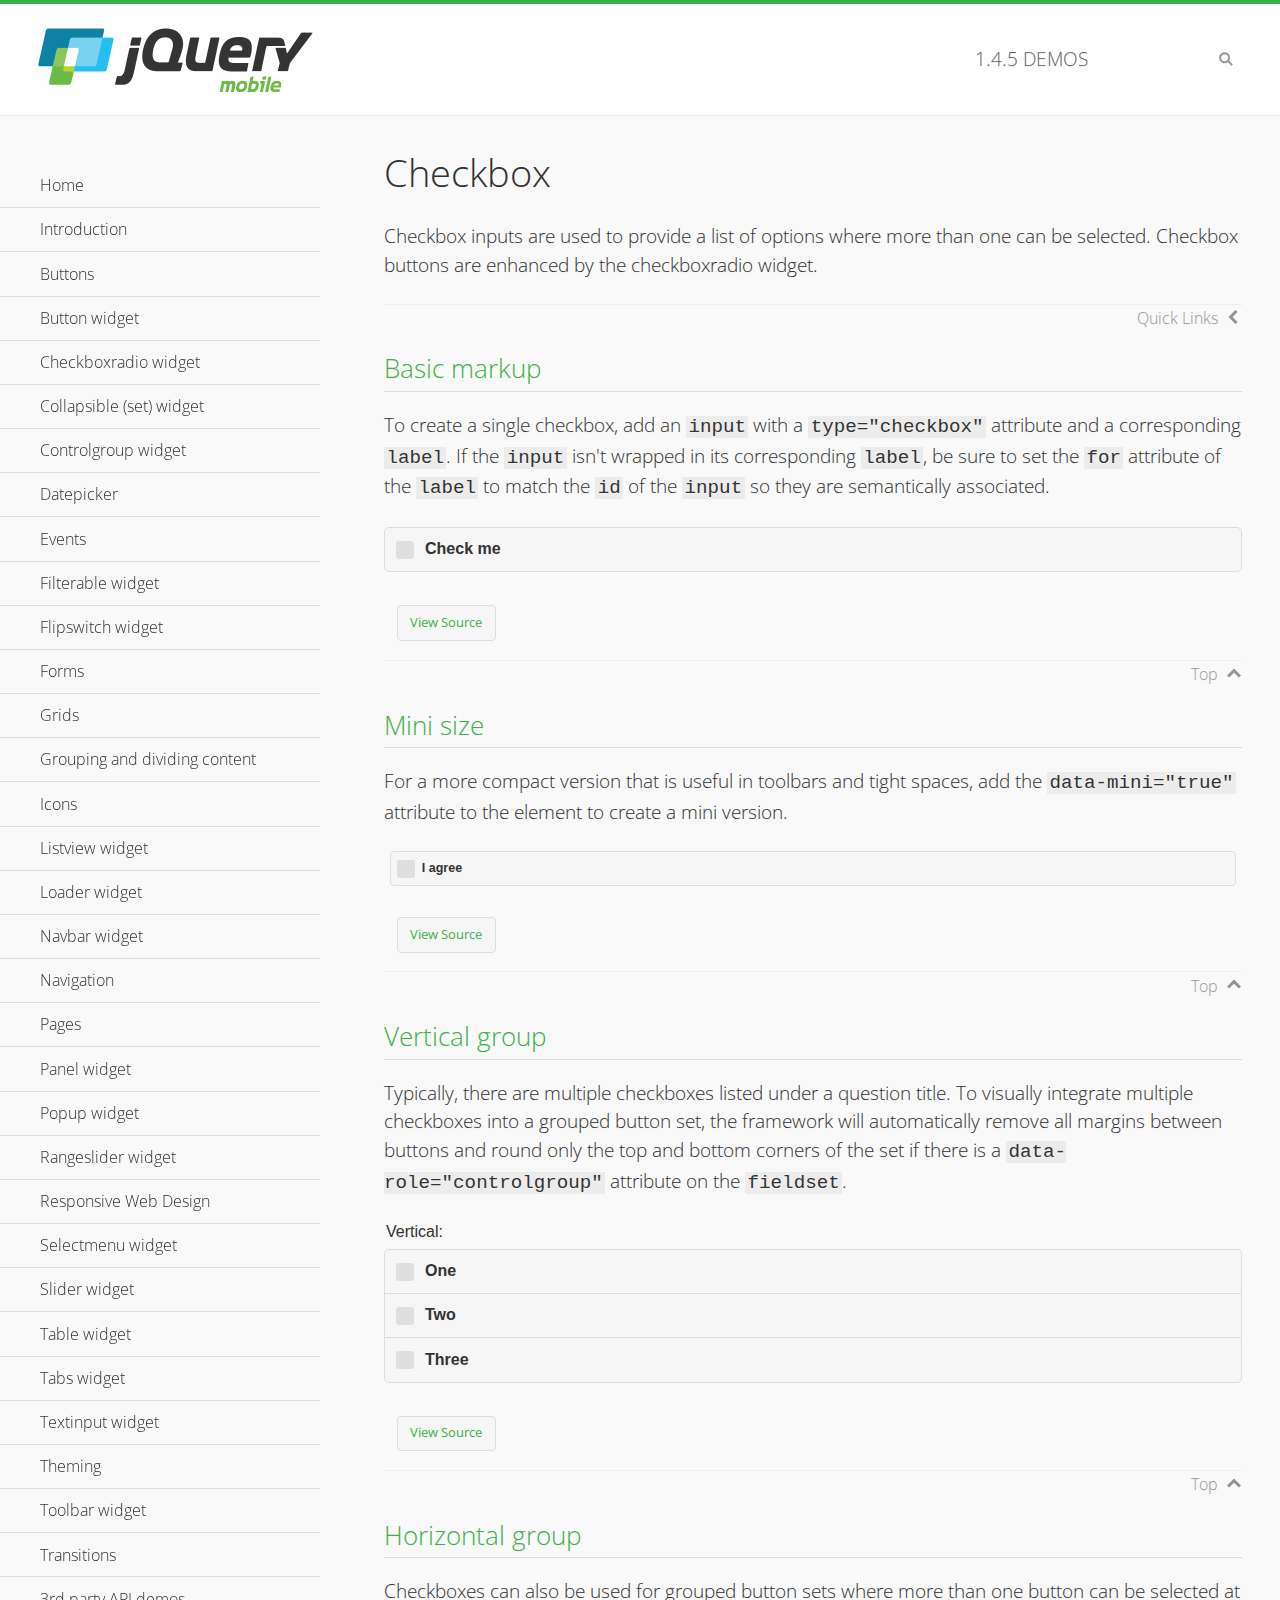
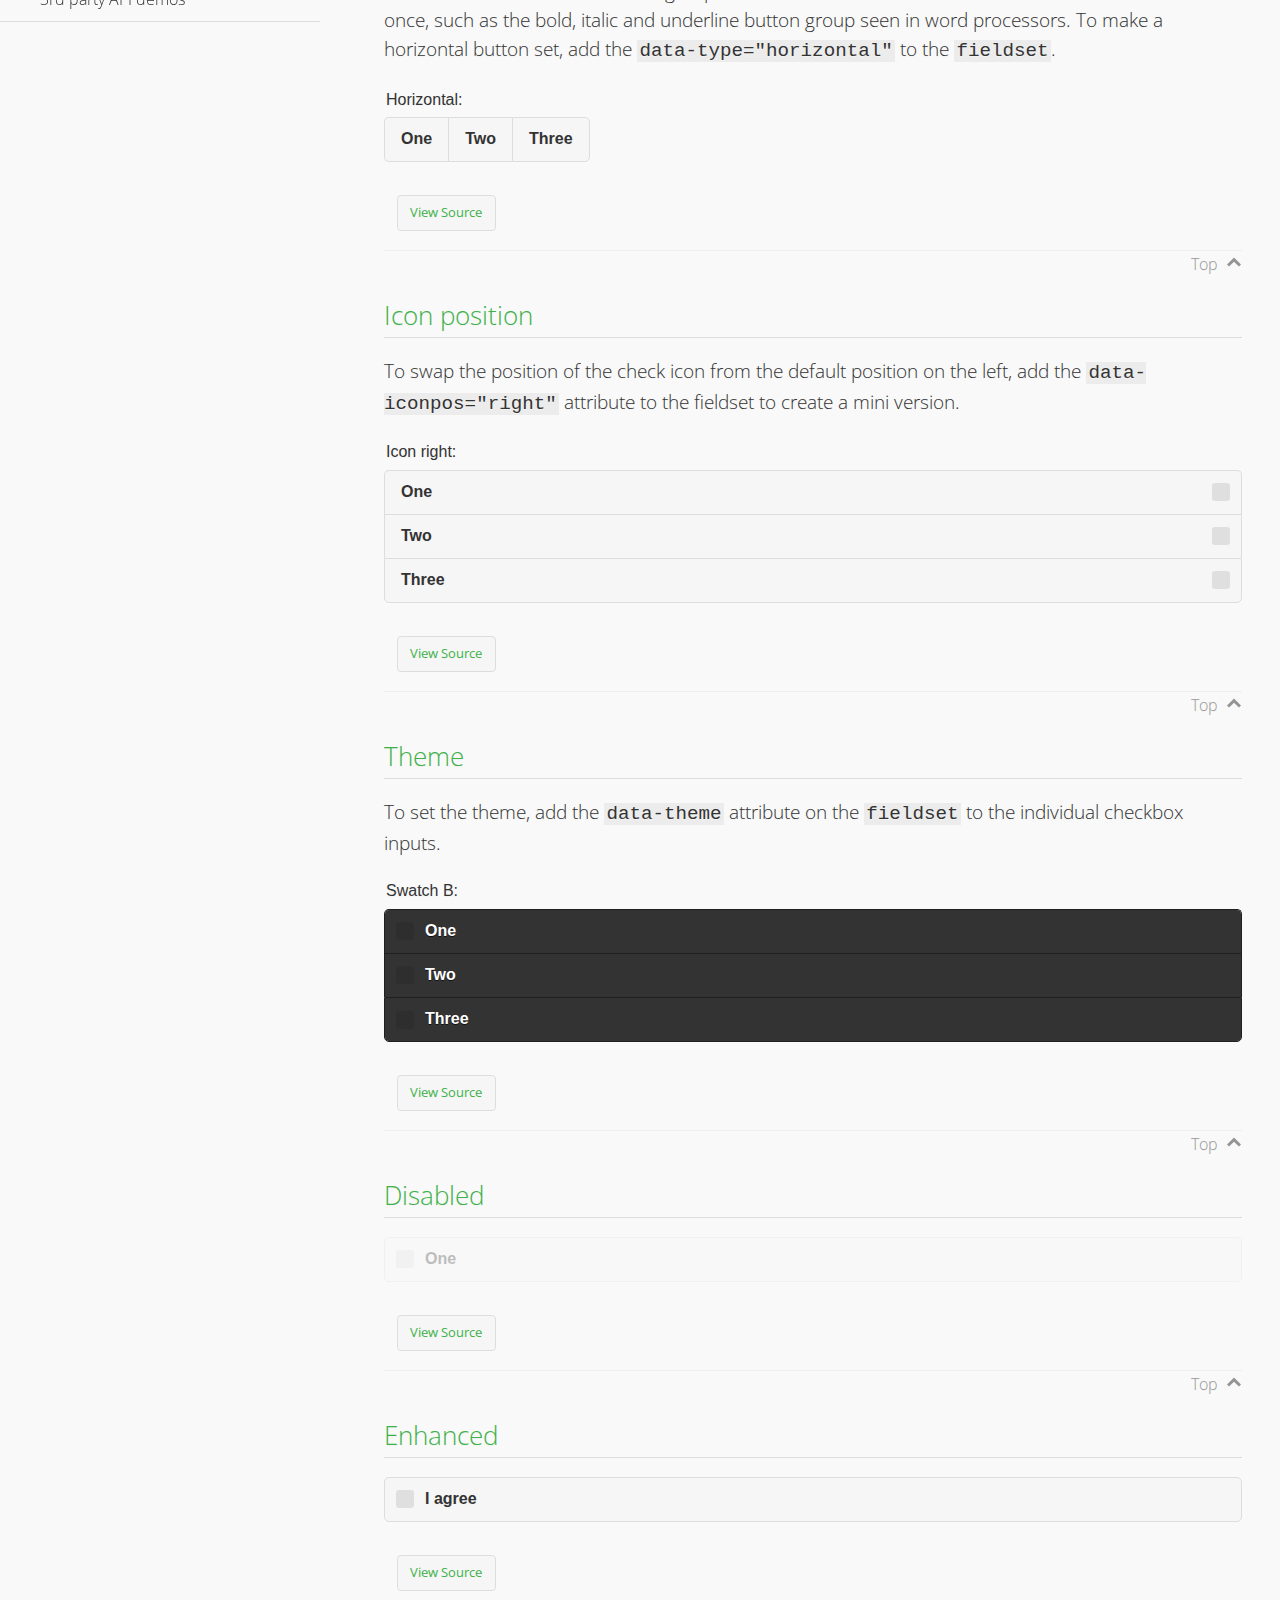
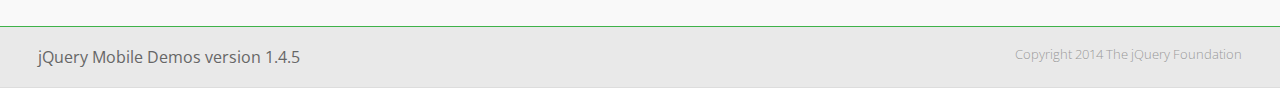
<file: theme roller/demos/checkboxradio-checkbox/index.html>
<!DOCTYPE html>
<html>
<head>
	<meta charset="utf-8">
	<meta name="viewport" content="width=device-width, initial-scale=1">
	<title>Checkbox - jQuery Mobile Demos</title>
	<link rel="shortcut icon" href="../favicon.ico">
	<link rel="stylesheet" href="http://fonts.googleapis.com/css?family=Open+Sans:300,400,700">
	<link rel="stylesheet" href="../css/themes/default/jquery.mobile-1.4.5.min.css">
	<link rel="stylesheet" href="../_assets/css/jqm-demos.css">
	<script src="../js/jquery.js"></script>
	<script src="../_assets/js/index.js"></script>
	<script src="../js/jquery.mobile-1.4.5.min.js"></script>
</head>
<body>
<div data-role="page" class="jqm-demos" data-quicklinks="true">

	<div data-role="header" class="jqm-header">
		<h2><a href="../" title="jQuery Mobile Demos home"><img src="../_assets/img/jquery-logo.png" alt="jQuery Mobile"></a></h2>
		<p><span class="jqm-version"></span> Demos</p>
		<a href="#" class="jqm-navmenu-link ui-btn ui-btn-icon-notext ui-corner-all ui-icon-bars ui-nodisc-icon ui-alt-icon ui-btn-left">Menu</a>
		<a href="#" class="jqm-search-link ui-btn ui-btn-icon-notext ui-corner-all ui-icon-search ui-nodisc-icon ui-alt-icon ui-btn-right">Search</a>
	</div><!-- /header -->

	<div role="main" class="ui-content jqm-content">

		<h1>Checkbox</h1>

		<p>Checkbox inputs are used to provide a list of options where more than one can be selected. Checkbox buttons are enhanced by the checkboxradio widget.</p>

		<h2>Basic markup</h2>

		<p>To create a single checkbox, add an <code>input</code> with a <code>type="checkbox"</code> attribute and a corresponding <code>label</code>. If the <code>input</code> isn't wrapped in its corresponding <code>label</code>, be sure to set the <code>for</code> attribute of the <code>label</code> to match the <code>id</code> of the <code>input</code> so they are semantically associated.</p>

		<div data-demo-html="true">
			<form>
				<label>
					<input type="checkbox" name="checkbox-0 ">Check me
				</label>
			</form>
		</div><!--/demo-html -->

		<h2>Mini size</h2>

		<p>For a more compact version that is useful in toolbars and tight spaces, add the <code>data-mini="true"</code> attribute to the element to create a mini version. </p>

		<div data-demo-html="true">
			<form>
				<input type="checkbox" name="checkbox-mini-0" id="checkbox-mini-0" data-mini="true">
				<label for="checkbox-mini-0">I agree</label>
			</form>
		</div><!--/demo-html -->

		<h2>Vertical group</h2>

		<p>Typically, there are multiple checkboxes listed under a question title. To visually integrate multiple checkboxes into a grouped button set, the framework will automatically remove all margins between buttons and round only the top and bottom corners of the set if there is a <code> data-role="controlgroup"</code> attribute on the <code>fieldset</code>.</p>

		<div data-demo-html="true">
			<form>
				<fieldset data-role="controlgroup">
					<legend>Vertical:</legend>
					<input type="checkbox" name="checkbox-v-2a" id="checkbox-v-2a">
					<label for="checkbox-v-2a">One</label>
					<input type="checkbox" name="checkbox-v-2b" id="checkbox-v-2b">
					<label for="checkbox-v-2b">Two</label>
					<input type="checkbox" name="checkbox-v-2c" id="checkbox-v-2c">
					<label for="checkbox-v-2c">Three</label>
				</fieldset>
			</form>
		</div><!--/demo-html -->

		<h2>Horizontal group</h2>

		<p>Checkboxes can also be used for grouped button sets where more than one button can be selected at once, such as the bold, italic and underline button group seen in word processors. To make a horizontal button set, add the <code> data-type="horizontal"</code> to the <code>fieldset</code>.</p>

		<div data-demo-html="true">
			<form>
				<fieldset data-role="controlgroup" data-type="horizontal">
					<legend>Horizontal:</legend>
					<input type="checkbox" name="checkbox-h-2a" id="checkbox-h-2a">
					<label for="checkbox-h-2a">One</label>
					<input type="checkbox" name="checkbox-h-2b" id="checkbox-h-2b">
					<label for="checkbox-h-2b">Two</label>
					<input type="checkbox" name="checkbox-h-2c" id="checkbox-h-2c">
					<label for="checkbox-h-2c">Three</label>
				</fieldset>
			</form>
		</div><!--/demo-html -->

		<h2>Icon position</h2>

		<p>To swap the position of the check icon from the default position on the left, add the <code>data-iconpos="right"</code> attribute to the fieldset to create a mini version. </p>

		<div data-demo-html="true">
			<form>
				<fieldset data-role="controlgroup" data-iconpos="right">
					<legend>Icon right:</legend>
					<input type="checkbox" name="checkbox-h-6a" id="checkbox-h-6a">
					<label for="checkbox-h-6a">One</label>
					<input type="checkbox" name="checkbox-h-6b" id="checkbox-h-6b">
					<label for="checkbox-h-6b">Two</label>
					<input type="checkbox" name="checkbox-h-6c" id="checkbox-h-6c">
					<label for="checkbox-h-6c">Three</label>
				</fieldset>
			</form>
		</div><!--/demo-html -->

		<h2>Theme</h2>

		<p>To set the theme, add the <code>data-theme</code> attribute on the <code>fieldset</code> to the individual checkbox inputs.</p>

		<div data-demo-html="true">
			<form>
				<fieldset data-role="controlgroup">
					<legend>Swatch B:</legend>
					<input type="checkbox" name="checkbox-t-2a" id="checkbox-t-2a" data-theme="b">
					<label for="checkbox-t-2a">One</label>
					<input type="checkbox" name="checkbox-t-2b" id="checkbox-t-2b" data-theme="b">
					<label for="checkbox-t-2b">Two</label>
					<input type="checkbox" name="checkbox-t-2c" id="checkbox-t-2c" data-theme="b">
					<label for="checkbox-t-2c">Three</label>
				</fieldset>
			</form>
		</div><!--/demo-html -->

		<h2>Disabled</h2>

		<div data-demo-html="true">
			<form>
				<input disabled type="checkbox" name="checkbox-t-3a" id="checkbox-t-3a" data-theme="a">
				<label for="checkbox-t-3a">One</label>
			</form>
		</div><!--/demo-html -->

		<h2>Enhanced</h2>

		<div data-demo-html="true">
			<div class="ui-checkbox">
				<label for="checkbox-enhanced" class="ui-btn ui-corner-all ui-btn-inherit ui-btn-icon-left ui-checkbox-off">I agree</label>
				<input type="checkbox" name="checkbox-enhanced" id="checkbox-enhanced" data-enhanced="true">
			</div>
		</div><!--/demo-html -->

	</div><!-- /content -->
	    <div data-role="panel" class="jqm-navmenu-panel" data-position="left" data-display="overlay" data-theme="a">
	    	<ul class="jqm-list ui-alt-icon ui-nodisc-icon">
<li data-filtertext="demos homepage" data-icon="home"><a href=".././">Home</a></li>
<li data-filtertext="introduction overview getting started"><a href="../intro/" data-ajax="false">Introduction</a></li>
<li data-filtertext="buttons button markup buttonmarkup method anchor link button element"><a href="../button-markup/" data-ajax="false">Buttons</a></li>
<li data-filtertext="form button widget input button submit reset"><a href="../button/" data-ajax="false">Button widget</a></li>
<li data-role="collapsible" data-enhanced="true" data-collapsed-icon="carat-d" data-expanded-icon="carat-u" data-iconpos="right" data-inset="false" class="ui-collapsible ui-collapsible-themed-content ui-collapsible-collapsed">
	<h3 class="ui-collapsible-heading ui-collapsible-heading-collapsed">
		<a href="#" class="ui-collapsible-heading-toggle ui-btn ui-btn-icon-right ui-btn-inherit ui-icon-carat-d">
		    Checkboxradio widget<span class="ui-collapsible-heading-status"> click to expand contents</span>
		</a>
	</h3>
	<div class="ui-collapsible-content ui-body-inherit ui-collapsible-content-collapsed" aria-hidden="true">
		<ul>
			<li data-filtertext="form checkboxradio widget checkbox input checkboxes controlgroups"><a href="../checkboxradio-checkbox/" data-ajax="false">Checkboxes</a></li>
			<li data-filtertext="form checkboxradio widget radio input radio buttons controlgroups"><a href="../checkboxradio-radio/" data-ajax="false">Radio buttons</a></li>
		</ul>
	</div>
</li>
<li data-role="collapsible" data-enhanced="true" data-collapsed-icon="carat-d" data-expanded-icon="carat-u" data-iconpos="right" data-inset="false" class="ui-collapsible ui-collapsible-themed-content ui-collapsible-collapsed">
	<h3 class="ui-collapsible-heading ui-collapsible-heading-collapsed">
		<a href="#" class="ui-collapsible-heading-toggle ui-btn ui-btn-icon-right ui-btn-inherit ui-icon-carat-d">
			Collapsible (set) widget<span class="ui-collapsible-heading-status"> click to expand contents</span>
		</a>
	</h3>
	<div class="ui-collapsible-content ui-body-inherit ui-collapsible-content-collapsed" aria-hidden="true">
		<ul>
			<li data-filtertext="collapsibles content formatting"><a href="../collapsible/" data-ajax="false">Collapsible</a></li>
			<li data-filtertext="dynamic collapsible set accordion append expand"><a href="../collapsible-dynamic/" data-ajax="false">Dynamic collapsibles</a></li>
			<li data-filtertext="accordions collapsible set widget content formatting grouped collapsibles"><a href="../collapsibleset/" data-ajax="false">Collapsible set</a></li>
		</ul>
	</div>
</li>
<li data-role="collapsible" data-enhanced="true" data-collapsed-icon="carat-d" data-expanded-icon="carat-u" data-iconpos="right" data-inset="false" class="ui-collapsible ui-collapsible-themed-content ui-collapsible-collapsed">
	<h3 class="ui-collapsible-heading ui-collapsible-heading-collapsed">
		<a href="#" class="ui-collapsible-heading-toggle ui-btn ui-btn-icon-right ui-btn-inherit ui-icon-carat-d">
			Controlgroup widget<span class="ui-collapsible-heading-status"> click to expand contents</span>
		</a>
	</h3>
	<div class="ui-collapsible-content ui-body-inherit ui-collapsible-content-collapsed" aria-hidden="true">
		<ul>
			<li data-filtertext="controlgroups selectmenu checkboxradio input grouped buttons horizontal vertical"><a href="../controlgroup/" data-ajax="false">Controlgroup</a></li>
			<li data-filtertext="dynamic controlgroup dynamically add buttons"><a href="../controlgroup-dynamic/" data-ajax="false">Dynamic controlgroups</a></li>
		</ul>
	</div>
</li>
<li data-filtertext="form datepicker widget date input"><a href="../datepicker/" data-ajax="false">Datepicker</a></li>
<li data-role="collapsible" data-enhanced="true" data-collapsed-icon="carat-d" data-expanded-icon="carat-u" data-iconpos="right" data-inset="false" class="ui-collapsible ui-collapsible-themed-content ui-collapsible-collapsed">
	<h3 class="ui-collapsible-heading ui-collapsible-heading-collapsed">
		<a href="#" class="ui-collapsible-heading-toggle ui-btn ui-btn-icon-right ui-btn-inherit ui-icon-carat-d">
			Events<span class="ui-collapsible-heading-status"> click to expand contents</span>
		</a>
	</h3>
	<div class="ui-collapsible-content ui-body-inherit ui-collapsible-content-collapsed" aria-hidden="true">
		<ul>
			<li data-filtertext="swipe to delete list items listviews swipe events"><a href="../swipe-list/" data-ajax="false">Swipe list items</a></li>
			<li data-filtertext="swipe to navigate swipe page navigation swipe events"><a href="../swipe-page/" data-ajax="false">Swipe page navigation</a></li>
		</ul>
	</div>
</li>
<li data-filtertext="filterable filter elements sorting searching listview table"><a href="../filterable/" data-ajax="false">Filterable widget</a></li>
<li data-filtertext="form flipswitch widget flip toggle switch binary select checkbox input"><a href="../flipswitch/" data-ajax="false">Flipswitch widget</a></li>
<li data-role="collapsible" data-enhanced="true" data-collapsed-icon="carat-d" data-expanded-icon="carat-u" data-iconpos="right" data-inset="false" class="ui-collapsible ui-collapsible-themed-content ui-collapsible-collapsed">
	<h3 class="ui-collapsible-heading ui-collapsible-heading-collapsed">
		<a href="#" class="ui-collapsible-heading-toggle ui-btn ui-btn-icon-right ui-btn-inherit ui-icon-carat-d">
			Forms<span class="ui-collapsible-heading-status"> click to expand contents</span>
		</a>
	</h3>
	<div class="ui-collapsible-content ui-body-inherit ui-collapsible-content-collapsed" aria-hidden="true">
		<ul>
			<li data-filtertext="forms text checkbox radio range button submit reset inputs selects textarea slider flipswitch label form elements"><a href="../forms/" data-ajax="false">Forms</a></li>
			<li data-filtertext="form hide labels hidden accessible ui-hidden-accessible forms"><a href="../forms-label-hidden-accessible/" data-ajax="false">Hide labels</a></li>
			<li data-filtertext="form field containers fieldcontain ui-field-contain forms"><a href="../forms-field-contain/" data-ajax="false">Field containers</a></li>
			<li data-filtertext="forms disabled form elements"><a href="../forms-disabled/" data-ajax="false">Forms disabled</a></li>
			<li data-filtertext="forms gallery examples overview forms text checkbox radio range button submit reset inputs selects textarea slider flipswitch label form elements"><a href="../forms-gallery/" data-ajax="false">Forms gallery</a></li>
		</ul>
	</div>
</li>
<li data-role="collapsible" data-enhanced="true" data-collapsed-icon="carat-d" data-expanded-icon="carat-u" data-iconpos="right" data-inset="false" class="ui-collapsible ui-collapsible-themed-content ui-collapsible-collapsed">
	<h3 class="ui-collapsible-heading ui-collapsible-heading-collapsed">
		<a href="#" class="ui-collapsible-heading-toggle ui-btn ui-btn-icon-right ui-btn-inherit ui-icon-carat-d">
			Grids<span class="ui-collapsible-heading-status"> click to expand contents</span>
		</a>
	</h3>
	<div class="ui-collapsible-content ui-body-inherit ui-collapsible-content-collapsed" aria-hidden="true">
		<ul>
			<li data-filtertext="grids columns blocks content formatting rwd responsive css framework"><a href="../grids/" data-ajax="false">Grids</a></li>
			<li data-filtertext="buttons in grids css framework"><a href="../grids-buttons/" data-ajax="false">Buttons in grids</a></li>
			<li data-filtertext="custom responsive grids rwd css framework"><a href="../grids-custom-responsive/" data-ajax="false">Custom responsive grids</a></li>
		</ul>
	</div>
</li>
<li data-filtertext="blocks content formatting sections heading"><a href="../body-bar-classes/" data-ajax="false">Grouping and dividing content</a></li>
<li data-role="collapsible" data-enhanced="true" data-collapsed-icon="carat-d" data-expanded-icon="carat-u" data-iconpos="right" data-inset="false" class="ui-collapsible ui-collapsible-themed-content ui-collapsible-collapsed">
	<h3 class="ui-collapsible-heading ui-collapsible-heading-collapsed">
		<a href="#" class="ui-collapsible-heading-toggle ui-btn ui-btn-icon-right ui-btn-inherit ui-icon-carat-d">
			Icons<span class="ui-collapsible-heading-status"> click to expand contents</span>
		</a>
	</h3>
	<div class="ui-collapsible-content ui-body-inherit ui-collapsible-content-collapsed" aria-hidden="true">
		<ul>
			<li data-filtertext="button icons svg disc alt custom icon position"><a href="../icons/" data-ajax="false">Icons</a></li>
			<li data-filtertext=""><a href="../icons-grunticon/" data-ajax="false">Grunticon loader</a></li>
		</ul>
	</div>
</li>
<li data-role="collapsible" data-enhanced="true" data-collapsed-icon="carat-d" data-expanded-icon="carat-u" data-iconpos="right" data-inset="false" class="ui-collapsible ui-collapsible-themed-content ui-collapsible-collapsed">
	<h3 class="ui-collapsible-heading ui-collapsible-heading-collapsed">
		<a href="#" class="ui-collapsible-heading-toggle ui-btn ui-btn-icon-right ui-btn-inherit ui-icon-carat-d">
			Listview widget<span class="ui-collapsible-heading-status"> click to expand contents</span>
		</a>
	</h3>
	<div class="ui-collapsible-content ui-body-inherit ui-collapsible-content-collapsed" aria-hidden="true">
		<ul>
			<li data-filtertext="listview widget thumbnails icons nested split button collapsible ul ol"><a href="../listview/" data-ajax="false">Listview</a></li>
			<li data-filtertext="autocomplete filterable reveal listview filtertextbeforefilter placeholder"><a href="../listview-autocomplete/" data-ajax="false">Listview autocomplete</a></li>
			<li data-filtertext="autocomplete filterable reveal listview remote data filtertextbeforefilter placeholder"><a href="../listview-autocomplete-remote/" data-ajax="false">Listview autocomplete remote data</a></li>
			<li data-filtertext="autodividers anchor jump scroll linkbars listview lists ul ol"><a href="../listview-autodividers-linkbar/" data-ajax="false">Listview autodividers linkbar</a></li>
			<li data-filtertext="listview autodividers selector autodividersselector lists ul ol"><a href="../listview-autodividers-selector/" data-ajax="false">Listview autodividers selector</a></li>
			<li data-filtertext="listview nested list items"><a href="../listview-nested-lists/" data-ajax="false">Nested Listviews</a></li>
			<li data-filtertext="listview collapsible list items flat"><a href="../listview-collapsible-item-flat/" data-ajax="false">Listview collapsible list items (flat)</a></li>
			<li data-filtertext="listview collapsible list indented"><a href="../listview-collapsible-item-indented/" data-ajax="false">Listview collapsible list items (indented)</a></li>
			<li data-filtertext="grid listview responsive grids responsive listviews lists ul"><a href="../listview-grid/" data-ajax="false">Listview responsive grid</a></li>
		</ul>
	</div>
</li>
<li data-filtertext="loader widget page loading navigation overlay spinner"><a href="../loader/" data-ajax="false">Loader widget</a></li>
<li data-filtertext="navbar widget navmenu toolbars header footer"><a href="../navbar/" data-ajax="false">Navbar widget</a></li>
<li data-role="collapsible" data-enhanced="true" data-collapsed-icon="carat-d" data-expanded-icon="carat-u" data-iconpos="right" data-inset="false" class="ui-collapsible ui-collapsible-themed-content ui-collapsible-collapsed">
	<h3 class="ui-collapsible-heading ui-collapsible-heading-collapsed">
		<a href="#" class="ui-collapsible-heading-toggle ui-btn ui-btn-icon-right ui-btn-inherit ui-icon-carat-d">
			Navigation<span class="ui-collapsible-heading-status"> click to expand contents</span>
		</a>
	</h3>
	<div class="ui-collapsible-content ui-body-inherit ui-collapsible-content-collapsed" aria-hidden="true">
		<ul>
			<li data-filtertext="ajax navigation navigate widget history event method"><a href="../navigation/" data-ajax="false">Navigation</a></li>
			<li data-filtertext="linking pages page links navigation ajax prefetch cache"><a href="../navigation-linking-pages/" data-ajax="false">Linking pages</a></li>
			<!-- <li data-filtertext="php redirect server redirection server-side navigation"><a href="../navigation-php-redirect/" data-ajax="false">PHP redirect demo</a></li>-->
			<li data-filtertext="navigation redirection hash query"><a href="../navigation-hash-processing/" data-ajax="false">Hash processing demo</a></li>
			<li data-filtertext="navigation redirection hash query"><a href="../page-events/" data-ajax="false">Page Navigation Events</a></li>
		</ul>
	</div>
</li>
<li data-role="collapsible" data-enhanced="true" data-collapsed-icon="carat-d" data-expanded-icon="carat-u" data-iconpos="right" data-inset="false" class="ui-collapsible ui-collapsible-themed-content ui-collapsible-collapsed">
	<h3 class="ui-collapsible-heading ui-collapsible-heading-collapsed">
		<a href="#" class="ui-collapsible-heading-toggle ui-btn ui-btn-icon-right ui-btn-inherit ui-icon-carat-d">
			Pages<span class="ui-collapsible-heading-status"> click to expand contents</span>
		</a>
	</h3>
	<div class="ui-collapsible-content ui-body-inherit ui-collapsible-content-collapsed" aria-hidden="true">
		<ul>
			<li data-filtertext="pages page widget ajax navigation"><a href="../pages/" data-ajax="false">Pages</a></li>
			<li data-filtertext="single page"><a href="../pages-single-page/" data-ajax="false">Single page</a></li>
			<li data-filtertext="multipage multi-page page"><a href="../pages-multi-page/" data-ajax="false">Multi-page template</a></li>
			<li data-filtertext="dialog page widget modal popup"><a href="../pages-dialog/" data-ajax="false">Dialog page</a></li>
		</ul>
	</div>
</li>
<li data-role="collapsible" data-enhanced="true" data-collapsed-icon="carat-d" data-expanded-icon="carat-u" data-iconpos="right" data-inset="false" class="ui-collapsible ui-collapsible-themed-content ui-collapsible-collapsed">
	<h3 class="ui-collapsible-heading ui-collapsible-heading-collapsed">
		<a href="#" class="ui-collapsible-heading-toggle ui-btn ui-btn-icon-right ui-btn-inherit ui-icon-carat-d">
			Panel widget<span class="ui-collapsible-heading-status"> click to expand contents</span>
		</a>
	</h3>
	<div class="ui-collapsible-content ui-body-inherit ui-collapsible-content-collapsed" aria-hidden="true">
		<ul>
			<li data-filtertext="panel widget sliding panels reveal push overlay responsive"><a href="../panel/" data-ajax="false">Panel</a></li>
			<li data-filtertext=""><a href="../panel-external/" data-ajax="false">External panels</a></li>
			<li data-filtertext="panel "><a href="../panel-fixed/" data-ajax="false">Fixed panels</a></li>
			<li data-filtertext="panel slide panels sliding panels shadow rwd responsive breakpoint"><a href="../panel-responsive/" data-ajax="false">Panels responsive</a></li>
			<li data-filtertext="panel custom style custom panel width reveal shadow listview panel styling page background wrapper"><a href="../panel-styling/" data-ajax="false">Custom panel style</a></li>
			<li data-filtertext="panel open on swipe"><a href="../panel-swipe-open/" data-ajax="false">Panel open on swipe</a></li>
			<li data-filtertext="panels outside page internal external toolbars"><a href="../panel-external-internal/" data-ajax="false">Panel external and internal</a></li>
		</ul>
	</div>
</li>
<li data-role="collapsible" data-enhanced="true" data-collapsed-icon="carat-d" data-expanded-icon="carat-u" data-iconpos="right" data-inset="false" class="ui-collapsible ui-collapsible-themed-content ui-collapsible-collapsed">
	<h3 class="ui-collapsible-heading ui-collapsible-heading-collapsed">
		<a href="#" class="ui-collapsible-heading-toggle ui-btn ui-btn-icon-right ui-btn-inherit ui-icon-carat-d">
			Popup widget<span class="ui-collapsible-heading-status"> click to expand contents</span>
		</a>
	</h3>
	<div class="ui-collapsible-content ui-body-inherit ui-collapsible-content-collapsed" aria-hidden="true">
		<ul>
			<li data-filtertext="popup widget popups dialog modal transition tooltip lightbox form overlay screen flip pop fade transition"><a href="../popup/" data-ajax="false">Popup</a></li>
			<li data-filtertext="popup alignment position"><a href="../popup-alignment/" data-ajax="false">Popup alignment</a></li>
			<li data-filtertext="popup arrow size popups popover"><a href="../popup-arrow-size/" data-ajax="false">Popup arrow size</a></li>
			<li data-filtertext="dynamic popups popup images lightbox"><a href="../popup-dynamic/" data-ajax="false">Dynamic popups</a></li>
			<li data-filtertext="popups with iframes scaling"><a href="../popup-iframe/" data-ajax="false">Popups with iframes</a></li>
			<li data-filtertext="popup image scaling"><a href="../popup-image-scaling/" data-ajax="false">Popup image scaling</a></li>
			<li data-filtertext="external popup outside multi-page"><a href="../popup-outside-multipage/" data-ajax="false">Popup outside multi-page</a></li>
		</ul>
	</div>
</li>
<li data-filtertext="form rangeslider widget dual sliders dual handle sliders range input"><a href="../rangeslider/" data-ajax="false">Rangeslider widget</a></li>
<li data-filtertext="responsive web design rwd adaptive progressive enhancement PE accessible mobile breakpoints media query media queries"><a href="../rwd/" data-ajax="false">Responsive Web Design</a></li>
<li data-role="collapsible" data-enhanced="true" data-collapsed-icon="carat-d" data-expanded-icon="carat-u" data-iconpos="right" data-inset="false" class="ui-collapsible ui-collapsible-themed-content ui-collapsible-collapsed">
	<h3 class="ui-collapsible-heading ui-collapsible-heading-collapsed">
		<a href="#" class="ui-collapsible-heading-toggle ui-btn ui-btn-icon-right ui-btn-inherit ui-icon-carat-d">
			Selectmenu widget<span class="ui-collapsible-heading-status"> click to expand contents</span>
		</a>
	</h3>
	<div class="ui-collapsible-content ui-body-inherit ui-collapsible-content-collapsed" aria-hidden="true">
		<ul>
			<li data-filtertext="form selectmenu widget select input custom select menu selects"><a href="../selectmenu/" data-ajax="false">Selectmenu</a></li>
			<li data-filtertext="form custom select menu selectmenu widget custom menu option optgroup multiple selects"><a href="../selectmenu-custom/" data-ajax="false">Custom select menu</a></li>
			<li data-filtertext="filterable select filter popup dialog"><a href="../selectmenu-custom-filter/" data-ajax="false">Custom select menu with filter</a></li>
		</ul>
	</div>
</li>
<li data-role="collapsible" data-enhanced="true" data-collapsed-icon="carat-d" data-expanded-icon="carat-u" data-iconpos="right" data-inset="false" class="ui-collapsible ui-collapsible-themed-content ui-collapsible-collapsed">
	<h3 class="ui-collapsible-heading ui-collapsible-heading-collapsed">
		<a href="#" class="ui-collapsible-heading-toggle ui-btn ui-btn-icon-right ui-btn-inherit ui-icon-carat-d">
			Slider widget<span class="ui-collapsible-heading-status"> click to expand contents</span>
		</a>
	</h3>
	<div class="ui-collapsible-content ui-body-inherit ui-collapsible-content-collapsed" aria-hidden="true">
		<ul>
			<li data-filtertext="form slider widget range input single sliders"><a href="../slider/" data-ajax="false">Slider</a></li>
			<li data-filtertext="form slider widget flipswitch slider binary select flip toggle switch"><a href="../slider-flipswitch/" data-ajax="false">Slider flip toggle switch</a></li>
			<li data-filtertext="form slider tooltip handle value input range sliders"><a href="../slider-tooltip/" data-ajax="false">Slider tooltip</a></li>
		</ul>
	</div>
</li>
<li data-role="collapsible" data-enhanced="true" data-collapsed-icon="carat-d" data-expanded-icon="carat-u" data-iconpos="right" data-inset="false" class="ui-collapsible ui-collapsible-themed-content ui-collapsible-collapsed">
	<h3 class="ui-collapsible-heading ui-collapsible-heading-collapsed">
		<a href="#" class="ui-collapsible-heading-toggle ui-btn ui-btn-icon-right ui-btn-inherit ui-icon-carat-d">
			Table widget<span class="ui-collapsible-heading-status"> click to expand contents</span>
		</a>
	</h3>
	<div class="ui-collapsible-content ui-body-inherit ui-collapsible-content-collapsed" aria-hidden="true">
		<ul>
			<li data-filtertext="table widget reflow column toggle th td responsive tables rwd hide show tabular"><a href="../table-column-toggle/" data-ajax="false">Table Column Toggle</a></li>
			<li data-filtertext="table column toggle phone comparison demo"><a href="../table-column-toggle-example/" data-ajax="false">Table Column Toggle demo</a></li>
			<li data-filtertext="responsive tables table column toggle heading groups rwd breakpoint"><a href="../table-column-toggle-heading-groups/" data-ajax="false">Table Column Toggle heading groups</a></li>
			<li data-filtertext="responsive tables table column toggle hide rwd breakpoint customization options"><a href="../table-column-toggle-options/" data-ajax="false">Table Column Toggle options</a></li>
			<li data-filtertext="table reflow th td responsive rwd columns tabular"><a href="../table-reflow/" data-ajax="false">Table Reflow</a></li>
			<li data-filtertext="responsive tables table reflow heading groups rwd breakpoint"><a href="../table-reflow-heading-groups/" data-ajax="false">Table Reflow heading groups</a></li>
			<li data-filtertext="responsive tables table reflow stripes strokes table style"><a href="../table-reflow-stripes-strokes/" data-ajax="false">Table Reflow stripes and strokes</a></li>
			<li data-filtertext="responsive tables table reflow stack custom styles"><a href="../table-reflow-styling/" data-ajax="false">Table Reflow custom styles</a></li>
		</ul>
	</div>
</li>
<li data-filtertext="ui tabs widget"><a href="../tabs/" data-ajax="false">Tabs widget</a></li>
<li data-filtertext="form textinput widget text input textarea number date time tel email file color password"><a href="../textinput/" data-ajax="false">Textinput widget</a></li>
<li data-role="collapsible" data-enhanced="true" data-collapsed-icon="carat-d" data-expanded-icon="carat-u" data-iconpos="right" data-inset="false" class="ui-collapsible ui-collapsible-themed-content ui-collapsible-collapsed">
	<h3 class="ui-collapsible-heading ui-collapsible-heading-collapsed">
		<a href="#" class="ui-collapsible-heading-toggle ui-btn ui-btn-icon-right ui-btn-inherit ui-icon-carat-d">
			Theming<span class="ui-collapsible-heading-status"> click to expand contents</span>
		</a>
	</h3>
	<div class="ui-collapsible-content ui-body-inherit ui-collapsible-content-collapsed" aria-hidden="true">
		<ul>
			<li data-filtertext="default theme swatches theming style css"><a href="../theme-default/" data-ajax="false">Default theme</a></li>
			<li data-filtertext="classic theme old theme swatches theming style css"><a href="../theme-classic/" data-ajax="false">Classic theme</a></li>
		</ul>
	</div>
</li>
<li data-role="collapsible" data-enhanced="true" data-collapsed-icon="carat-d" data-expanded-icon="carat-u" data-iconpos="right" data-inset="false" class="ui-collapsible ui-collapsible-themed-content ui-collapsible-collapsed">
	<h3 class="ui-collapsible-heading ui-collapsible-heading-collapsed">
		<a href="#" class="ui-collapsible-heading-toggle ui-btn ui-btn-icon-right ui-btn-inherit ui-icon-carat-d">
			Toolbar widget<span class="ui-collapsible-heading-status"> click to expand contents</span>
		</a>
	</h3>
	<div class="ui-collapsible-content ui-body-inherit ui-collapsible-content-collapsed" aria-hidden="true">
		<ul>
			<li data-filtertext="toolbar widget header footer toolbars fixed fullscreen external sections"><a href="../toolbar/" data-ajax="false">Toolbar</a></li>
			<li data-filtertext="dynamic toolbars dynamically add toolbar header footer"><a href="../toolbar-dynamic/" data-ajax="false">Dynamic toolbars</a></li>
			<li data-filtertext="external toolbars header footer"><a href="../toolbar-external/" data-ajax="false">External toolbars</a></li>
			<li data-filtertext="fixed toolbars header footer"><a href="../toolbar-fixed/" data-ajax="false">Fixed toolbars</a></li>
			<li data-filtertext="fixed fullscreen toolbars header footer"><a href="../toolbar-fixed-fullscreen/" data-ajax="false">Fullscreen toolbars</a></li>
			<li data-filtertext="external fixed toolbars header footer"><a href="../toolbar-fixed-external/" data-ajax="false">Fixed external toolbars</a></li>
			<li data-filtertext="external persistent toolbars header footer navbar navmenu"><a href="../toolbar-fixed-persistent/" data-ajax="false">Persistent toolbars</a></li>
			<li data-filtertext="external ajax optimized toolbars persistent toolbars header footer navbar"><a href="../toolbar-fixed-persistent-optimized/" data-ajax="false">Ajax optimized toolbars</a></li>
			<li data-filtertext="form in toolbars header footer"><a href="../toolbar-fixed-forms/" data-ajax="false">Form in toolbar</a></li>
		</ul>
	</div>
</li>
<li data-filtertext="page transitions animated pages popup navigation flip slide fade pop"><a href="../transitions/" data-ajax="false">Transitions</a></li>
<li data-role="collapsible" data-enhanced="true" data-collapsed-icon="carat-d" data-expanded-icon="carat-u" data-iconpos="right" data-inset="false" class="ui-collapsible ui-collapsible-themed-content ui-collapsible-collapsed">
	<h3 class="ui-collapsible-heading ui-collapsible-heading-collapsed">
		<a href="#" class="ui-collapsible-heading-toggle ui-btn ui-btn-icon-right ui-btn-inherit ui-icon-carat-d">
			3rd party API demos<span class="ui-collapsible-heading-status"> click to expand contents</span>
		</a>
	</h3>
	<div class="ui-collapsible-content ui-body-inherit ui-collapsible-content-collapsed" aria-hidden="true">
		<ul>
			<li data-filtertext="backbone requirejs navigation router"><a href="../backbone-requirejs/" data-ajax="false">Backbone RequireJS</a></li>
			<li data-filtertext="google maps geolocation demo"><a href="../map-geolocation/" data-ajax="false">Google Maps geolocation</a></li>
			<li data-filtertext="google maps hybrid"><a href="../map-list-toggle/" data-ajax="false">Google Maps list toggle</a></li>
		</ul>
	</div>
</li>



		     </ul>
		</div><!-- /panel -->


	<div data-role="footer" data-position="fixed" data-tap-toggle="false" class="jqm-footer">
		<p>jQuery Mobile Demos version <span class="jqm-version"></span></p>
		<p>Copyright 2014 The jQuery Foundation</p>
	</div><!-- /footer -->
	<!-- TODO: This should become an external panel so we can add input to markup (unique ID) -->
    <div data-role="panel" class="jqm-search-panel" data-position="right" data-display="overlay" data-theme="a">
		<div class="jqm-search">
			<ul class="jqm-list" data-filter-placeholder="Search demos..." data-filter-reveal="true">
<li data-filtertext="demos homepage" data-icon="home"><a href=".././">Home</a></li>
<li data-filtertext="introduction overview getting started"><a href="../intro/" data-ajax="false">Introduction</a></li>
<li data-filtertext="buttons button markup buttonmarkup method anchor link button element"><a href="../button-markup/" data-ajax="false">Buttons</a></li>
<li data-filtertext="form button widget input button submit reset"><a href="../button/" data-ajax="false">Button widget</a></li>
<li data-role="collapsible" data-enhanced="true" data-collapsed-icon="carat-d" data-expanded-icon="carat-u" data-iconpos="right" data-inset="false" class="ui-collapsible ui-collapsible-themed-content ui-collapsible-collapsed">
	<h3 class="ui-collapsible-heading ui-collapsible-heading-collapsed">
		<a href="#" class="ui-collapsible-heading-toggle ui-btn ui-btn-icon-right ui-btn-inherit ui-icon-carat-d">
		    Checkboxradio widget<span class="ui-collapsible-heading-status"> click to expand contents</span>
		</a>
	</h3>
	<div class="ui-collapsible-content ui-body-inherit ui-collapsible-content-collapsed" aria-hidden="true">
		<ul>
			<li data-filtertext="form checkboxradio widget checkbox input checkboxes controlgroups"><a href="../checkboxradio-checkbox/" data-ajax="false">Checkboxes</a></li>
			<li data-filtertext="form checkboxradio widget radio input radio buttons controlgroups"><a href="../checkboxradio-radio/" data-ajax="false">Radio buttons</a></li>
		</ul>
	</div>
</li>
<li data-role="collapsible" data-enhanced="true" data-collapsed-icon="carat-d" data-expanded-icon="carat-u" data-iconpos="right" data-inset="false" class="ui-collapsible ui-collapsible-themed-content ui-collapsible-collapsed">
	<h3 class="ui-collapsible-heading ui-collapsible-heading-collapsed">
		<a href="#" class="ui-collapsible-heading-toggle ui-btn ui-btn-icon-right ui-btn-inherit ui-icon-carat-d">
			Collapsible (set) widget<span class="ui-collapsible-heading-status"> click to expand contents</span>
		</a>
	</h3>
	<div class="ui-collapsible-content ui-body-inherit ui-collapsible-content-collapsed" aria-hidden="true">
		<ul>
			<li data-filtertext="collapsibles content formatting"><a href="../collapsible/" data-ajax="false">Collapsible</a></li>
			<li data-filtertext="dynamic collapsible set accordion append expand"><a href="../collapsible-dynamic/" data-ajax="false">Dynamic collapsibles</a></li>
			<li data-filtertext="accordions collapsible set widget content formatting grouped collapsibles"><a href="../collapsibleset/" data-ajax="false">Collapsible set</a></li>
		</ul>
	</div>
</li>
<li data-role="collapsible" data-enhanced="true" data-collapsed-icon="carat-d" data-expanded-icon="carat-u" data-iconpos="right" data-inset="false" class="ui-collapsible ui-collapsible-themed-content ui-collapsible-collapsed">
	<h3 class="ui-collapsible-heading ui-collapsible-heading-collapsed">
		<a href="#" class="ui-collapsible-heading-toggle ui-btn ui-btn-icon-right ui-btn-inherit ui-icon-carat-d">
			Controlgroup widget<span class="ui-collapsible-heading-status"> click to expand contents</span>
		</a>
	</h3>
	<div class="ui-collapsible-content ui-body-inherit ui-collapsible-content-collapsed" aria-hidden="true">
		<ul>
			<li data-filtertext="controlgroups selectmenu checkboxradio input grouped buttons horizontal vertical"><a href="../controlgroup/" data-ajax="false">Controlgroup</a></li>
			<li data-filtertext="dynamic controlgroup dynamically add buttons"><a href="../controlgroup-dynamic/" data-ajax="false">Dynamic controlgroups</a></li>
		</ul>
	</div>
</li>
<li data-filtertext="form datepicker widget date input"><a href="../datepicker/" data-ajax="false">Datepicker</a></li>
<li data-role="collapsible" data-enhanced="true" data-collapsed-icon="carat-d" data-expanded-icon="carat-u" data-iconpos="right" data-inset="false" class="ui-collapsible ui-collapsible-themed-content ui-collapsible-collapsed">
	<h3 class="ui-collapsible-heading ui-collapsible-heading-collapsed">
		<a href="#" class="ui-collapsible-heading-toggle ui-btn ui-btn-icon-right ui-btn-inherit ui-icon-carat-d">
			Events<span class="ui-collapsible-heading-status"> click to expand contents</span>
		</a>
	</h3>
	<div class="ui-collapsible-content ui-body-inherit ui-collapsible-content-collapsed" aria-hidden="true">
		<ul>
			<li data-filtertext="swipe to delete list items listviews swipe events"><a href="../swipe-list/" data-ajax="false">Swipe list items</a></li>
			<li data-filtertext="swipe to navigate swipe page navigation swipe events"><a href="../swipe-page/" data-ajax="false">Swipe page navigation</a></li>
		</ul>
	</div>
</li>
<li data-filtertext="filterable filter elements sorting searching listview table"><a href="../filterable/" data-ajax="false">Filterable widget</a></li>
<li data-filtertext="form flipswitch widget flip toggle switch binary select checkbox input"><a href="../flipswitch/" data-ajax="false">Flipswitch widget</a></li>
<li data-role="collapsible" data-enhanced="true" data-collapsed-icon="carat-d" data-expanded-icon="carat-u" data-iconpos="right" data-inset="false" class="ui-collapsible ui-collapsible-themed-content ui-collapsible-collapsed">
	<h3 class="ui-collapsible-heading ui-collapsible-heading-collapsed">
		<a href="#" class="ui-collapsible-heading-toggle ui-btn ui-btn-icon-right ui-btn-inherit ui-icon-carat-d">
			Forms<span class="ui-collapsible-heading-status"> click to expand contents</span>
		</a>
	</h3>
	<div class="ui-collapsible-content ui-body-inherit ui-collapsible-content-collapsed" aria-hidden="true">
		<ul>
			<li data-filtertext="forms text checkbox radio range button submit reset inputs selects textarea slider flipswitch label form elements"><a href="../forms/" data-ajax="false">Forms</a></li>
			<li data-filtertext="form hide labels hidden accessible ui-hidden-accessible forms"><a href="../forms-label-hidden-accessible/" data-ajax="false">Hide labels</a></li>
			<li data-filtertext="form field containers fieldcontain ui-field-contain forms"><a href="../forms-field-contain/" data-ajax="false">Field containers</a></li>
			<li data-filtertext="forms disabled form elements"><a href="../forms-disabled/" data-ajax="false">Forms disabled</a></li>
			<li data-filtertext="forms gallery examples overview forms text checkbox radio range button submit reset inputs selects textarea slider flipswitch label form elements"><a href="../forms-gallery/" data-ajax="false">Forms gallery</a></li>
		</ul>
	</div>
</li>
<li data-role="collapsible" data-enhanced="true" data-collapsed-icon="carat-d" data-expanded-icon="carat-u" data-iconpos="right" data-inset="false" class="ui-collapsible ui-collapsible-themed-content ui-collapsible-collapsed">
	<h3 class="ui-collapsible-heading ui-collapsible-heading-collapsed">
		<a href="#" class="ui-collapsible-heading-toggle ui-btn ui-btn-icon-right ui-btn-inherit ui-icon-carat-d">
			Grids<span class="ui-collapsible-heading-status"> click to expand contents</span>
		</a>
	</h3>
	<div class="ui-collapsible-content ui-body-inherit ui-collapsible-content-collapsed" aria-hidden="true">
		<ul>
			<li data-filtertext="grids columns blocks content formatting rwd responsive css framework"><a href="../grids/" data-ajax="false">Grids</a></li>
			<li data-filtertext="buttons in grids css framework"><a href="../grids-buttons/" data-ajax="false">Buttons in grids</a></li>
			<li data-filtertext="custom responsive grids rwd css framework"><a href="../grids-custom-responsive/" data-ajax="false">Custom responsive grids</a></li>
		</ul>
	</div>
</li>
<li data-filtertext="blocks content formatting sections heading"><a href="../body-bar-classes/" data-ajax="false">Grouping and dividing content</a></li>
<li data-role="collapsible" data-enhanced="true" data-collapsed-icon="carat-d" data-expanded-icon="carat-u" data-iconpos="right" data-inset="false" class="ui-collapsible ui-collapsible-themed-content ui-collapsible-collapsed">
	<h3 class="ui-collapsible-heading ui-collapsible-heading-collapsed">
		<a href="#" class="ui-collapsible-heading-toggle ui-btn ui-btn-icon-right ui-btn-inherit ui-icon-carat-d">
			Icons<span class="ui-collapsible-heading-status"> click to expand contents</span>
		</a>
	</h3>
	<div class="ui-collapsible-content ui-body-inherit ui-collapsible-content-collapsed" aria-hidden="true">
		<ul>
			<li data-filtertext="button icons svg disc alt custom icon position"><a href="../icons/" data-ajax="false">Icons</a></li>
			<li data-filtertext=""><a href="../icons-grunticon/" data-ajax="false">Grunticon loader</a></li>
		</ul>
	</div>
</li>
<li data-role="collapsible" data-enhanced="true" data-collapsed-icon="carat-d" data-expanded-icon="carat-u" data-iconpos="right" data-inset="false" class="ui-collapsible ui-collapsible-themed-content ui-collapsible-collapsed">
	<h3 class="ui-collapsible-heading ui-collapsible-heading-collapsed">
		<a href="#" class="ui-collapsible-heading-toggle ui-btn ui-btn-icon-right ui-btn-inherit ui-icon-carat-d">
			Listview widget<span class="ui-collapsible-heading-status"> click to expand contents</span>
		</a>
	</h3>
	<div class="ui-collapsible-content ui-body-inherit ui-collapsible-content-collapsed" aria-hidden="true">
		<ul>
			<li data-filtertext="listview widget thumbnails icons nested split button collapsible ul ol"><a href="../listview/" data-ajax="false">Listview</a></li>
			<li data-filtertext="autocomplete filterable reveal listview filtertextbeforefilter placeholder"><a href="../listview-autocomplete/" data-ajax="false">Listview autocomplete</a></li>
			<li data-filtertext="autocomplete filterable reveal listview remote data filtertextbeforefilter placeholder"><a href="../listview-autocomplete-remote/" data-ajax="false">Listview autocomplete remote data</a></li>
			<li data-filtertext="autodividers anchor jump scroll linkbars listview lists ul ol"><a href="../listview-autodividers-linkbar/" data-ajax="false">Listview autodividers linkbar</a></li>
			<li data-filtertext="listview autodividers selector autodividersselector lists ul ol"><a href="../listview-autodividers-selector/" data-ajax="false">Listview autodividers selector</a></li>
			<li data-filtertext="listview nested list items"><a href="../listview-nested-lists/" data-ajax="false">Nested Listviews</a></li>
			<li data-filtertext="listview collapsible list items flat"><a href="../listview-collapsible-item-flat/" data-ajax="false">Listview collapsible list items (flat)</a></li>
			<li data-filtertext="listview collapsible list indented"><a href="../listview-collapsible-item-indented/" data-ajax="false">Listview collapsible list items (indented)</a></li>
			<li data-filtertext="grid listview responsive grids responsive listviews lists ul"><a href="../listview-grid/" data-ajax="false">Listview responsive grid</a></li>
		</ul>
	</div>
</li>
<li data-filtertext="loader widget page loading navigation overlay spinner"><a href="../loader/" data-ajax="false">Loader widget</a></li>
<li data-filtertext="navbar widget navmenu toolbars header footer"><a href="../navbar/" data-ajax="false">Navbar widget</a></li>
<li data-role="collapsible" data-enhanced="true" data-collapsed-icon="carat-d" data-expanded-icon="carat-u" data-iconpos="right" data-inset="false" class="ui-collapsible ui-collapsible-themed-content ui-collapsible-collapsed">
	<h3 class="ui-collapsible-heading ui-collapsible-heading-collapsed">
		<a href="#" class="ui-collapsible-heading-toggle ui-btn ui-btn-icon-right ui-btn-inherit ui-icon-carat-d">
			Navigation<span class="ui-collapsible-heading-status"> click to expand contents</span>
		</a>
	</h3>
	<div class="ui-collapsible-content ui-body-inherit ui-collapsible-content-collapsed" aria-hidden="true">
		<ul>
			<li data-filtertext="ajax navigation navigate widget history event method"><a href="../navigation/" data-ajax="false">Navigation</a></li>
			<li data-filtertext="linking pages page links navigation ajax prefetch cache"><a href="../navigation-linking-pages/" data-ajax="false">Linking pages</a></li>
			<!-- <li data-filtertext="php redirect server redirection server-side navigation"><a href="../navigation-php-redirect/" data-ajax="false">PHP redirect demo</a></li>-->
			<li data-filtertext="navigation redirection hash query"><a href="../navigation-hash-processing/" data-ajax="false">Hash processing demo</a></li>
			<li data-filtertext="navigation redirection hash query"><a href="../page-events/" data-ajax="false">Page Navigation Events</a></li>
		</ul>
	</div>
</li>
<li data-role="collapsible" data-enhanced="true" data-collapsed-icon="carat-d" data-expanded-icon="carat-u" data-iconpos="right" data-inset="false" class="ui-collapsible ui-collapsible-themed-content ui-collapsible-collapsed">
	<h3 class="ui-collapsible-heading ui-collapsible-heading-collapsed">
		<a href="#" class="ui-collapsible-heading-toggle ui-btn ui-btn-icon-right ui-btn-inherit ui-icon-carat-d">
			Pages<span class="ui-collapsible-heading-status"> click to expand contents</span>
		</a>
	</h3>
	<div class="ui-collapsible-content ui-body-inherit ui-collapsible-content-collapsed" aria-hidden="true">
		<ul>
			<li data-filtertext="pages page widget ajax navigation"><a href="../pages/" data-ajax="false">Pages</a></li>
			<li data-filtertext="single page"><a href="../pages-single-page/" data-ajax="false">Single page</a></li>
			<li data-filtertext="multipage multi-page page"><a href="../pages-multi-page/" data-ajax="false">Multi-page template</a></li>
			<li data-filtertext="dialog page widget modal popup"><a href="../pages-dialog/" data-ajax="false">Dialog page</a></li>
		</ul>
	</div>
</li>
<li data-role="collapsible" data-enhanced="true" data-collapsed-icon="carat-d" data-expanded-icon="carat-u" data-iconpos="right" data-inset="false" class="ui-collapsible ui-collapsible-themed-content ui-collapsible-collapsed">
	<h3 class="ui-collapsible-heading ui-collapsible-heading-collapsed">
		<a href="#" class="ui-collapsible-heading-toggle ui-btn ui-btn-icon-right ui-btn-inherit ui-icon-carat-d">
			Panel widget<span class="ui-collapsible-heading-status"> click to expand contents</span>
		</a>
	</h3>
	<div class="ui-collapsible-content ui-body-inherit ui-collapsible-content-collapsed" aria-hidden="true">
		<ul>
			<li data-filtertext="panel widget sliding panels reveal push overlay responsive"><a href="../panel/" data-ajax="false">Panel</a></li>
			<li data-filtertext=""><a href="../panel-external/" data-ajax="false">External panels</a></li>
			<li data-filtertext="panel "><a href="../panel-fixed/" data-ajax="false">Fixed panels</a></li>
			<li data-filtertext="panel slide panels sliding panels shadow rwd responsive breakpoint"><a href="../panel-responsive/" data-ajax="false">Panels responsive</a></li>
			<li data-filtertext="panel custom style custom panel width reveal shadow listview panel styling page background wrapper"><a href="../panel-styling/" data-ajax="false">Custom panel style</a></li>
			<li data-filtertext="panel open on swipe"><a href="../panel-swipe-open/" data-ajax="false">Panel open on swipe</a></li>
			<li data-filtertext="panels outside page internal external toolbars"><a href="../panel-external-internal/" data-ajax="false">Panel external and internal</a></li>
		</ul>
	</div>
</li>
<li data-role="collapsible" data-enhanced="true" data-collapsed-icon="carat-d" data-expanded-icon="carat-u" data-iconpos="right" data-inset="false" class="ui-collapsible ui-collapsible-themed-content ui-collapsible-collapsed">
	<h3 class="ui-collapsible-heading ui-collapsible-heading-collapsed">
		<a href="#" class="ui-collapsible-heading-toggle ui-btn ui-btn-icon-right ui-btn-inherit ui-icon-carat-d">
			Popup widget<span class="ui-collapsible-heading-status"> click to expand contents</span>
		</a>
	</h3>
	<div class="ui-collapsible-content ui-body-inherit ui-collapsible-content-collapsed" aria-hidden="true">
		<ul>
			<li data-filtertext="popup widget popups dialog modal transition tooltip lightbox form overlay screen flip pop fade transition"><a href="../popup/" data-ajax="false">Popup</a></li>
			<li data-filtertext="popup alignment position"><a href="../popup-alignment/" data-ajax="false">Popup alignment</a></li>
			<li data-filtertext="popup arrow size popups popover"><a href="../popup-arrow-size/" data-ajax="false">Popup arrow size</a></li>
			<li data-filtertext="dynamic popups popup images lightbox"><a href="../popup-dynamic/" data-ajax="false">Dynamic popups</a></li>
			<li data-filtertext="popups with iframes scaling"><a href="../popup-iframe/" data-ajax="false">Popups with iframes</a></li>
			<li data-filtertext="popup image scaling"><a href="../popup-image-scaling/" data-ajax="false">Popup image scaling</a></li>
			<li data-filtertext="external popup outside multi-page"><a href="../popup-outside-multipage/" data-ajax="false">Popup outside multi-page</a></li>
		</ul>
	</div>
</li>
<li data-filtertext="form rangeslider widget dual sliders dual handle sliders range input"><a href="../rangeslider/" data-ajax="false">Rangeslider widget</a></li>
<li data-filtertext="responsive web design rwd adaptive progressive enhancement PE accessible mobile breakpoints media query media queries"><a href="../rwd/" data-ajax="false">Responsive Web Design</a></li>
<li data-role="collapsible" data-enhanced="true" data-collapsed-icon="carat-d" data-expanded-icon="carat-u" data-iconpos="right" data-inset="false" class="ui-collapsible ui-collapsible-themed-content ui-collapsible-collapsed">
	<h3 class="ui-collapsible-heading ui-collapsible-heading-collapsed">
		<a href="#" class="ui-collapsible-heading-toggle ui-btn ui-btn-icon-right ui-btn-inherit ui-icon-carat-d">
			Selectmenu widget<span class="ui-collapsible-heading-status"> click to expand contents</span>
		</a>
	</h3>
	<div class="ui-collapsible-content ui-body-inherit ui-collapsible-content-collapsed" aria-hidden="true">
		<ul>
			<li data-filtertext="form selectmenu widget select input custom select menu selects"><a href="../selectmenu/" data-ajax="false">Selectmenu</a></li>
			<li data-filtertext="form custom select menu selectmenu widget custom menu option optgroup multiple selects"><a href="../selectmenu-custom/" data-ajax="false">Custom select menu</a></li>
			<li data-filtertext="filterable select filter popup dialog"><a href="../selectmenu-custom-filter/" data-ajax="false">Custom select menu with filter</a></li>
		</ul>
	</div>
</li>
<li data-role="collapsible" data-enhanced="true" data-collapsed-icon="carat-d" data-expanded-icon="carat-u" data-iconpos="right" data-inset="false" class="ui-collapsible ui-collapsible-themed-content ui-collapsible-collapsed">
	<h3 class="ui-collapsible-heading ui-collapsible-heading-collapsed">
		<a href="#" class="ui-collapsible-heading-toggle ui-btn ui-btn-icon-right ui-btn-inherit ui-icon-carat-d">
			Slider widget<span class="ui-collapsible-heading-status"> click to expand contents</span>
		</a>
	</h3>
	<div class="ui-collapsible-content ui-body-inherit ui-collapsible-content-collapsed" aria-hidden="true">
		<ul>
			<li data-filtertext="form slider widget range input single sliders"><a href="../slider/" data-ajax="false">Slider</a></li>
			<li data-filtertext="form slider widget flipswitch slider binary select flip toggle switch"><a href="../slider-flipswitch/" data-ajax="false">Slider flip toggle switch</a></li>
			<li data-filtertext="form slider tooltip handle value input range sliders"><a href="../slider-tooltip/" data-ajax="false">Slider tooltip</a></li>
		</ul>
	</div>
</li>
<li data-role="collapsible" data-enhanced="true" data-collapsed-icon="carat-d" data-expanded-icon="carat-u" data-iconpos="right" data-inset="false" class="ui-collapsible ui-collapsible-themed-content ui-collapsible-collapsed">
	<h3 class="ui-collapsible-heading ui-collapsible-heading-collapsed">
		<a href="#" class="ui-collapsible-heading-toggle ui-btn ui-btn-icon-right ui-btn-inherit ui-icon-carat-d">
			Table widget<span class="ui-collapsible-heading-status"> click to expand contents</span>
		</a>
	</h3>
	<div class="ui-collapsible-content ui-body-inherit ui-collapsible-content-collapsed" aria-hidden="true">
		<ul>
			<li data-filtertext="table widget reflow column toggle th td responsive tables rwd hide show tabular"><a href="../table-column-toggle/" data-ajax="false">Table Column Toggle</a></li>
			<li data-filtertext="table column toggle phone comparison demo"><a href="../table-column-toggle-example/" data-ajax="false">Table Column Toggle demo</a></li>
			<li data-filtertext="responsive tables table column toggle heading groups rwd breakpoint"><a href="../table-column-toggle-heading-groups/" data-ajax="false">Table Column Toggle heading groups</a></li>
			<li data-filtertext="responsive tables table column toggle hide rwd breakpoint customization options"><a href="../table-column-toggle-options/" data-ajax="false">Table Column Toggle options</a></li>
			<li data-filtertext="table reflow th td responsive rwd columns tabular"><a href="../table-reflow/" data-ajax="false">Table Reflow</a></li>
			<li data-filtertext="responsive tables table reflow heading groups rwd breakpoint"><a href="../table-reflow-heading-groups/" data-ajax="false">Table Reflow heading groups</a></li>
			<li data-filtertext="responsive tables table reflow stripes strokes table style"><a href="../table-reflow-stripes-strokes/" data-ajax="false">Table Reflow stripes and strokes</a></li>
			<li data-filtertext="responsive tables table reflow stack custom styles"><a href="../table-reflow-styling/" data-ajax="false">Table Reflow custom styles</a></li>
		</ul>
	</div>
</li>
<li data-filtertext="ui tabs widget"><a href="../tabs/" data-ajax="false">Tabs widget</a></li>
<li data-filtertext="form textinput widget text input textarea number date time tel email file color password"><a href="../textinput/" data-ajax="false">Textinput widget</a></li>
<li data-role="collapsible" data-enhanced="true" data-collapsed-icon="carat-d" data-expanded-icon="carat-u" data-iconpos="right" data-inset="false" class="ui-collapsible ui-collapsible-themed-content ui-collapsible-collapsed">
	<h3 class="ui-collapsible-heading ui-collapsible-heading-collapsed">
		<a href="#" class="ui-collapsible-heading-toggle ui-btn ui-btn-icon-right ui-btn-inherit ui-icon-carat-d">
			Theming<span class="ui-collapsible-heading-status"> click to expand contents</span>
		</a>
	</h3>
	<div class="ui-collapsible-content ui-body-inherit ui-collapsible-content-collapsed" aria-hidden="true">
		<ul>
			<li data-filtertext="default theme swatches theming style css"><a href="../theme-default/" data-ajax="false">Default theme</a></li>
			<li data-filtertext="classic theme old theme swatches theming style css"><a href="../theme-classic/" data-ajax="false">Classic theme</a></li>
		</ul>
	</div>
</li>
<li data-role="collapsible" data-enhanced="true" data-collapsed-icon="carat-d" data-expanded-icon="carat-u" data-iconpos="right" data-inset="false" class="ui-collapsible ui-collapsible-themed-content ui-collapsible-collapsed">
	<h3 class="ui-collapsible-heading ui-collapsible-heading-collapsed">
		<a href="#" class="ui-collapsible-heading-toggle ui-btn ui-btn-icon-right ui-btn-inherit ui-icon-carat-d">
			Toolbar widget<span class="ui-collapsible-heading-status"> click to expand contents</span>
		</a>
	</h3>
	<div class="ui-collapsible-content ui-body-inherit ui-collapsible-content-collapsed" aria-hidden="true">
		<ul>
			<li data-filtertext="toolbar widget header footer toolbars fixed fullscreen external sections"><a href="../toolbar/" data-ajax="false">Toolbar</a></li>
			<li data-filtertext="dynamic toolbars dynamically add toolbar header footer"><a href="../toolbar-dynamic/" data-ajax="false">Dynamic toolbars</a></li>
			<li data-filtertext="external toolbars header footer"><a href="../toolbar-external/" data-ajax="false">External toolbars</a></li>
			<li data-filtertext="fixed toolbars header footer"><a href="../toolbar-fixed/" data-ajax="false">Fixed toolbars</a></li>
			<li data-filtertext="fixed fullscreen toolbars header footer"><a href="../toolbar-fixed-fullscreen/" data-ajax="false">Fullscreen toolbars</a></li>
			<li data-filtertext="external fixed toolbars header footer"><a href="../toolbar-fixed-external/" data-ajax="false">Fixed external toolbars</a></li>
			<li data-filtertext="external persistent toolbars header footer navbar navmenu"><a href="../toolbar-fixed-persistent/" data-ajax="false">Persistent toolbars</a></li>
			<li data-filtertext="external ajax optimized toolbars persistent toolbars header footer navbar"><a href="../toolbar-fixed-persistent-optimized/" data-ajax="false">Ajax optimized toolbars</a></li>
			<li data-filtertext="form in toolbars header footer"><a href="../toolbar-fixed-forms/" data-ajax="false">Form in toolbar</a></li>
		</ul>
	</div>
</li>
<li data-filtertext="page transitions animated pages popup navigation flip slide fade pop"><a href="../transitions/" data-ajax="false">Transitions</a></li>
<li data-role="collapsible" data-enhanced="true" data-collapsed-icon="carat-d" data-expanded-icon="carat-u" data-iconpos="right" data-inset="false" class="ui-collapsible ui-collapsible-themed-content ui-collapsible-collapsed">
	<h3 class="ui-collapsible-heading ui-collapsible-heading-collapsed">
		<a href="#" class="ui-collapsible-heading-toggle ui-btn ui-btn-icon-right ui-btn-inherit ui-icon-carat-d">
			3rd party API demos<span class="ui-collapsible-heading-status"> click to expand contents</span>
		</a>
	</h3>
	<div class="ui-collapsible-content ui-body-inherit ui-collapsible-content-collapsed" aria-hidden="true">
		<ul>
			<li data-filtertext="backbone requirejs navigation router"><a href="../backbone-requirejs/" data-ajax="false">Backbone RequireJS</a></li>
			<li data-filtertext="google maps geolocation demo"><a href="../map-geolocation/" data-ajax="false">Google Maps geolocation</a></li>
			<li data-filtertext="google maps hybrid"><a href="../map-list-toggle/" data-ajax="false">Google Maps list toggle</a></li>
		</ul>
	</div>
</li>



			</ul>
		</div>
	</div><!-- /panel -->


</div><!-- /page -->

</body>
</html>
</file>
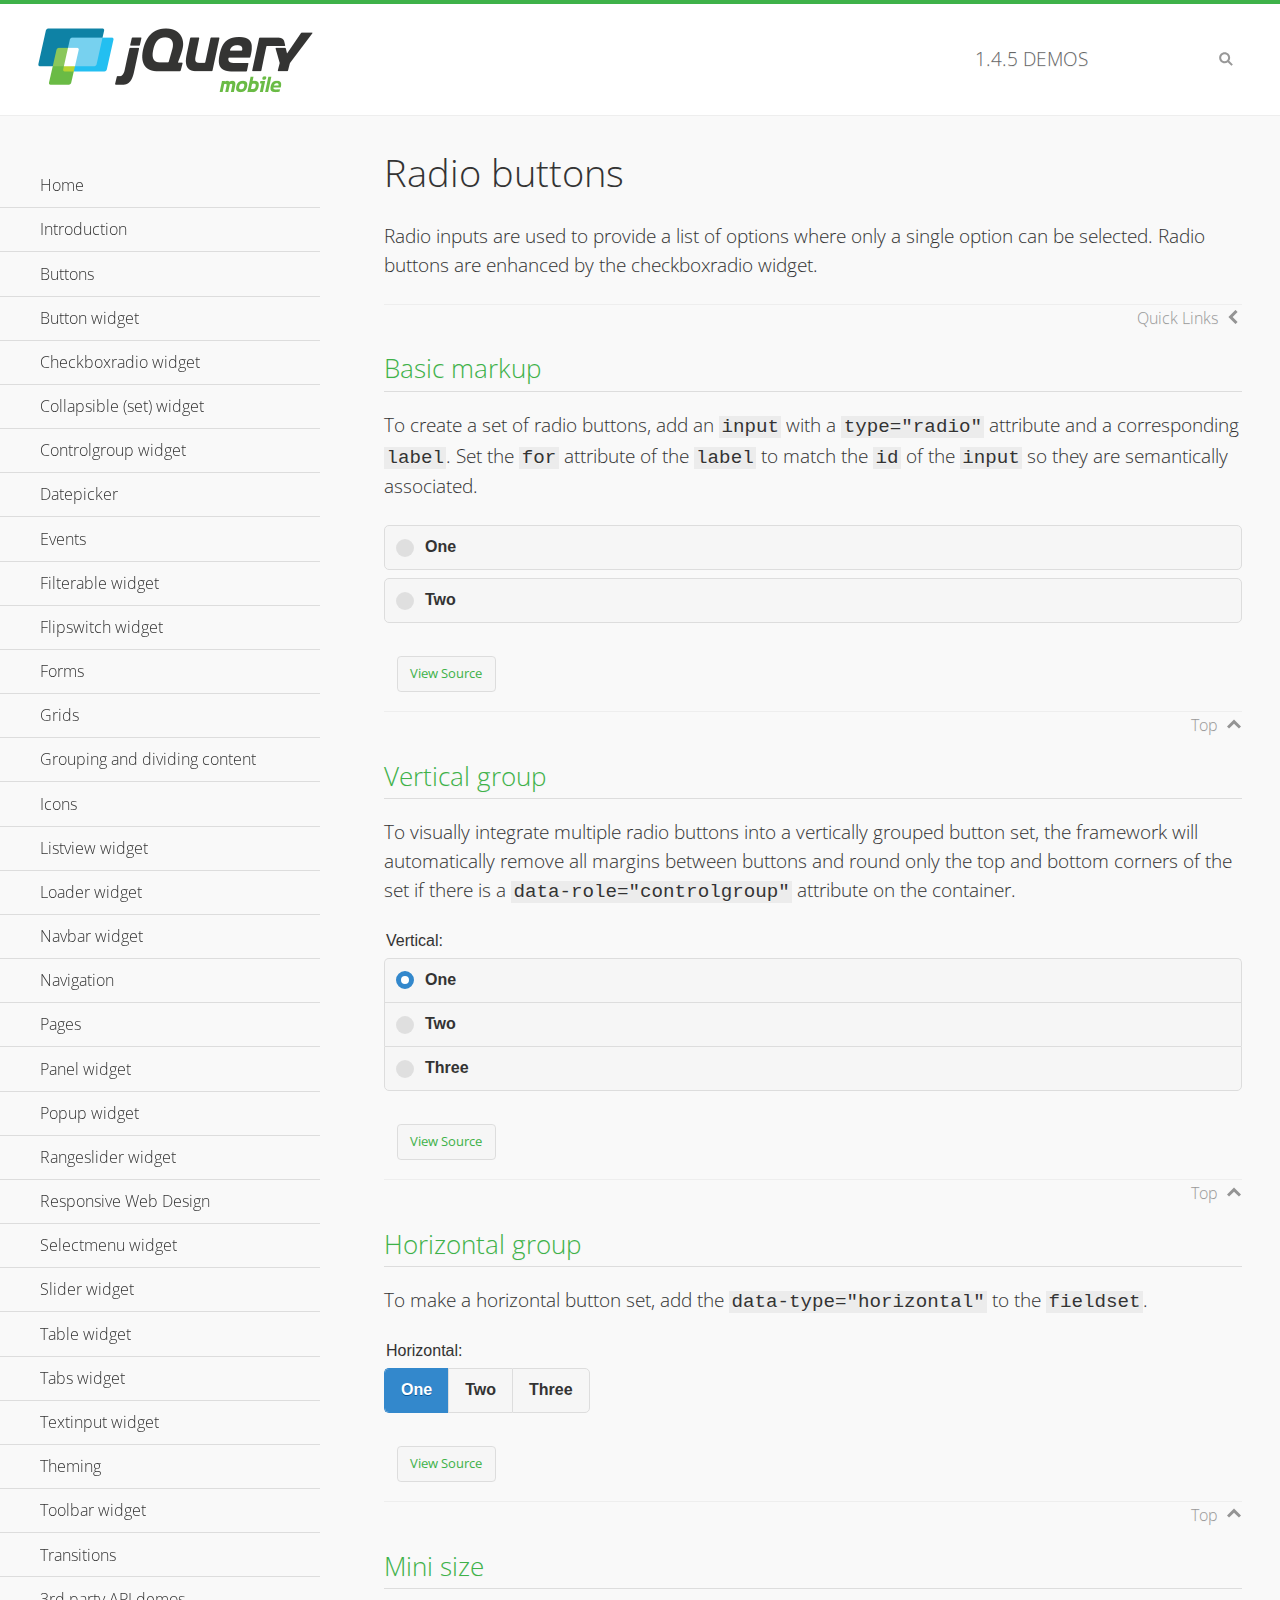
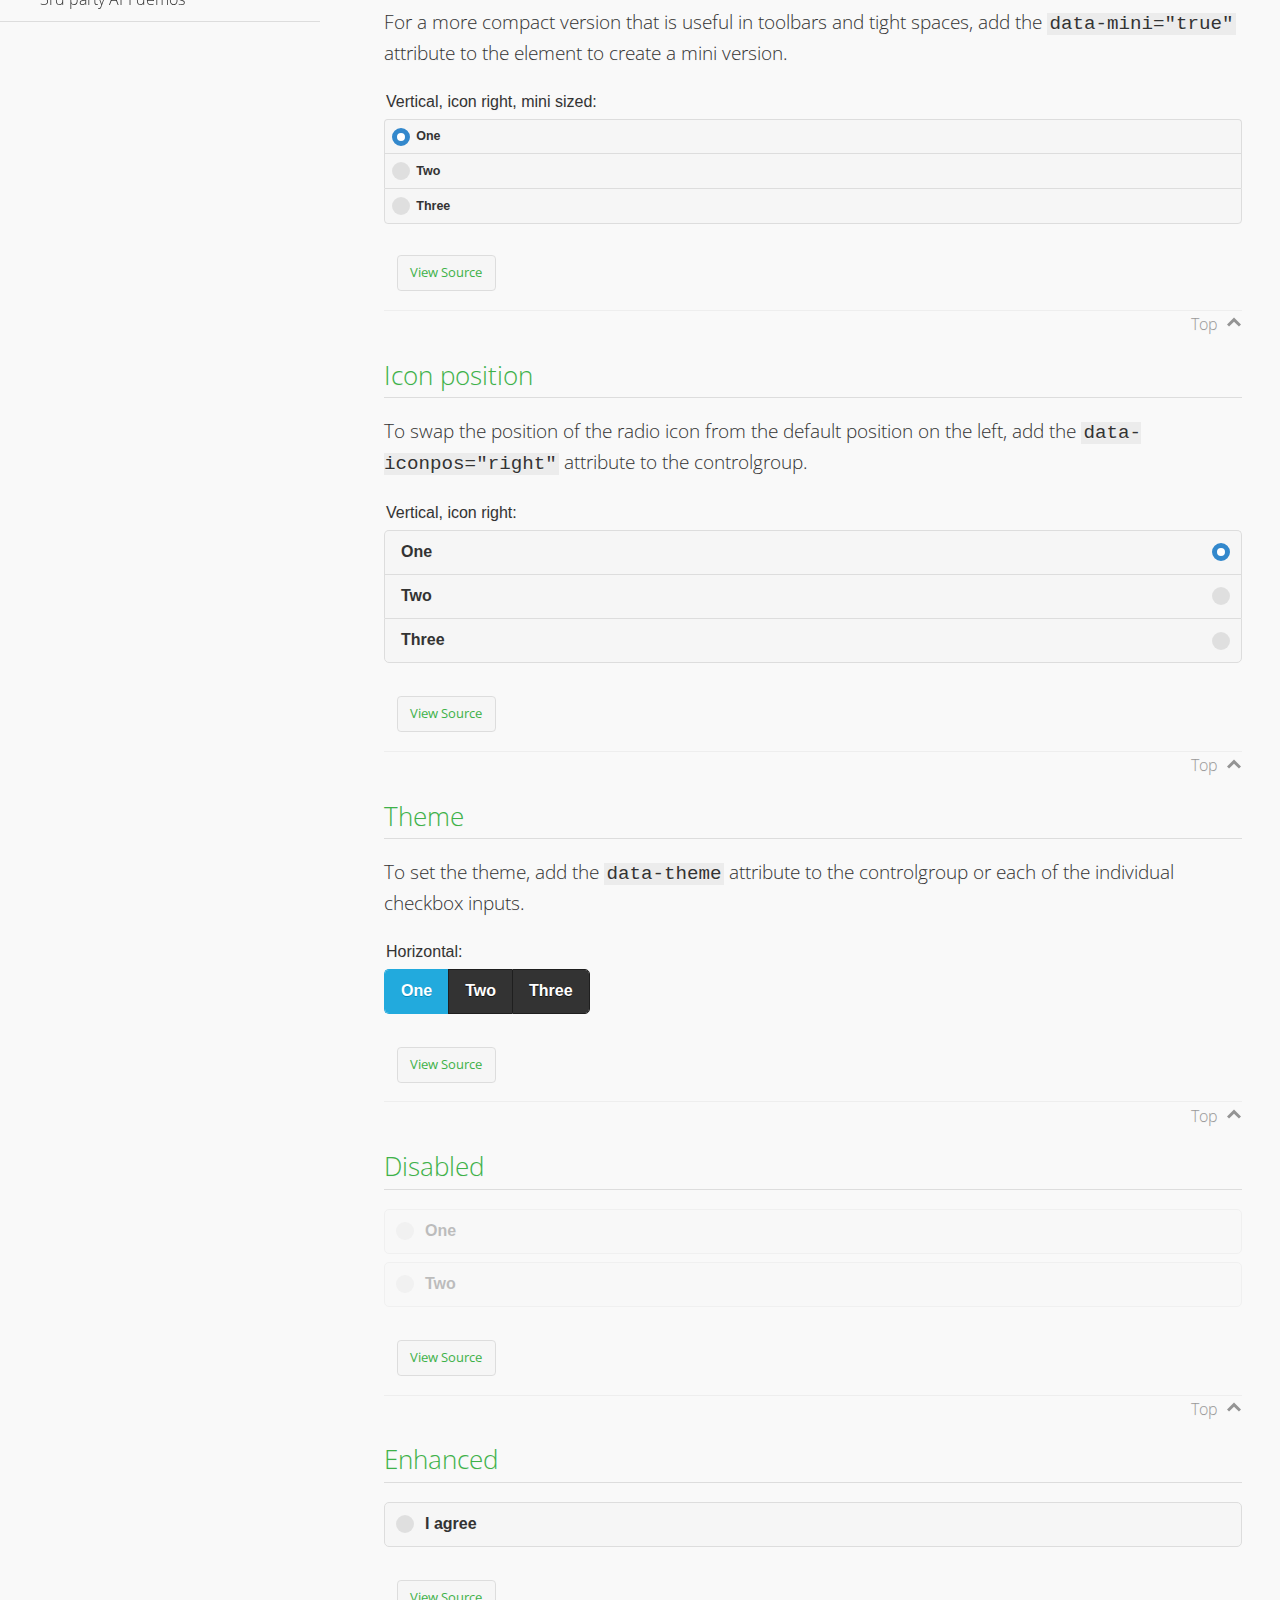
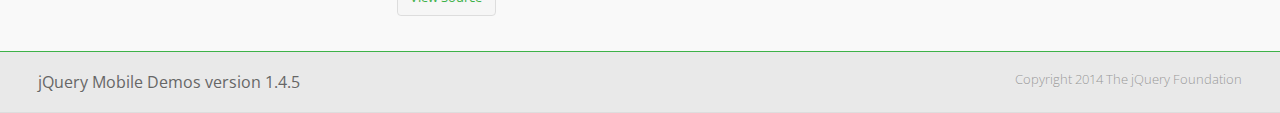
<file: theme roller/demos/checkboxradio-radio/index.html>
<!DOCTYPE html>
<html>
<head>
	<meta charset="utf-8">
	<meta name="viewport" content="width=device-width, initial-scale=1">
	<title>Radio buttons - jQuery Mobile Demos</title>
	<link rel="shortcut icon" href="../favicon.ico">
	<link rel="stylesheet" href="http://fonts.googleapis.com/css?family=Open+Sans:300,400,700">
	<link rel="stylesheet" href="../css/themes/default/jquery.mobile-1.4.5.min.css">
	<link rel="stylesheet" href="../_assets/css/jqm-demos.css">
	<script src="../js/jquery.js"></script>
	<script src="../_assets/js/index.js"></script>
	<script src="../js/jquery.mobile-1.4.5.min.js"></script>
</head>
<body>
<div data-role="page" class="jqm-demos" data-quicklinks="true">

	<div data-role="header" class="jqm-header">
		<h2><a href="../" title="jQuery Mobile Demos home"><img src="../_assets/img/jquery-logo.png" alt="jQuery Mobile"></a></h2>
		<p><span class="jqm-version"></span> Demos</p>
		<a href="#" class="jqm-navmenu-link ui-btn ui-btn-icon-notext ui-corner-all ui-icon-bars ui-nodisc-icon ui-alt-icon ui-btn-left">Menu</a>
		<a href="#" class="jqm-search-link ui-btn ui-btn-icon-notext ui-corner-all ui-icon-search ui-nodisc-icon ui-alt-icon ui-btn-right">Search</a>
	</div><!-- /header -->

	<div role="main" class="ui-content jqm-content">

		<h1>Radio buttons</h1>

		<p>Radio inputs are used to provide a list of options where only a single option can be selected. Radio buttons are enhanced by the checkboxradio widget.</p>

		<h2>Basic markup</h2>

		<p>To create a set of radio buttons, add an <code>input</code> with a <code>type="radio"</code> attribute and a corresponding <code>label</code>. Set the <code>for</code> attribute of the <code>label</code> to match the <code>id</code> of the <code>input</code> so they are semantically associated.</p>

		<div data-demo-html="true">
			<form>
				<label>
					<input type="radio" name="radio-choice-0" id="radio-choice-0a">One
				</label>

				<label for="radio-choice-0b">Two</label>
				<input type="radio" name="radio-choice-0" id="radio-choice-0b" class="custom">
			</form>
		</div><!--/demo-html -->

		<h2>Vertical group</h2>

		<p>To visually integrate multiple radio buttons into a vertically grouped button set, the framework will automatically remove all margins between buttons and round only the top and bottom corners of the set if there is a <code> data-role="controlgroup"</code> attribute on the container.</p>

		<div data-demo-html="true">
			<form>
					<fieldset data-role="controlgroup">
					<legend>Vertical:</legend>
					<input type="radio" name="radio-choice-v-2" id="radio-choice-v-2a" value="on" checked="checked">
					<label for="radio-choice-v-2a">One</label>
					<input type="radio" name="radio-choice-v-2" id="radio-choice-v-2b" value="off">
					<label for="radio-choice-v-2b">Two</label>
					<input type="radio" name="radio-choice-v-2" id="radio-choice-v-2c" value="other">
					<label for="radio-choice-v-2c">Three</label>
				</fieldset>
			</form>
		</div><!--/demo-html -->

		<h2>Horizontal group</h2>

		<p>To make a horizontal button set, add the <code> data-type="horizontal"</code> to the <code>fieldset</code>.</p>

		<div data-demo-html="true">
			<form>
				<fieldset data-role="controlgroup" data-type="horizontal">
					<legend>Horizontal:</legend>
					<input type="radio" name="radio-choice-h-2" id="radio-choice-h-2a" value="on" checked="checked">
					<label for="radio-choice-h-2a">One</label>
					<input type="radio" name="radio-choice-h-2" id="radio-choice-h-2b" value="off">
					<label for="radio-choice-h-2b">Two</label>
					<input type="radio" name="radio-choice-h-2" id="radio-choice-h-2c" value="other">
					<label for="radio-choice-h-2c">Three</label>
				</fieldset>
			</form>
		</div><!--/demo-html -->

		<h2>Mini size</h2>

		<p>For a more compact version that is useful in toolbars and tight spaces, add the <code>data-mini="true"</code> attribute to the element to create a mini version. </p>

		<div data-demo-html="true">
			<form>
				<fieldset data-role="controlgroup" data-mini="true">
					<legend>Vertical, icon right, mini sized:</legend>
					<input type="radio" name="radio-choice-v-6" id="radio-choice-v-6a" value="on" checked="checked">
					<label for="radio-choice-v-6a">One</label>
					<input type="radio" name="radio-choice-v-6" id="radio-choice-v-6b" value="off">
					<label for="radio-choice-v-6b">Two</label>
					<input type="radio" name="radio-choice-v-6" id="radio-choice-v-6c" value="other">
					<label for="radio-choice-v-6c">Three</label>
				</fieldset>
			</form>
		</div><!--/demo-html -->

		<h2>Icon position</h2>

		<p>To swap the position of the radio icon from the default position on the left, add the <code>data-iconpos="right"</code> attribute to the controlgroup.</p>

		<div data-demo-html="true">
			<form>
				<fieldset data-role="controlgroup" data-iconpos="right">
					<legend>Vertical, icon right:</legend>
					<input type="radio" name="radio-choice-w-6" id="radio-choice-w-6a" value="on" checked="checked">
					<label for="radio-choice-w-6a">One</label>
					<input type="radio" name="radio-choice-w-6" id="radio-choice-w-6b" value="off">
					<label for="radio-choice-w-6b">Two</label>
					<input type="radio" name="radio-choice-w-6" id="radio-choice-w-6c" value="other">
					<label for="radio-choice-w-6c">Three</label>
				</fieldset>
			</form>
		</div><!--/demo-html -->

		<h2>Theme</h2>

		<p>To set the theme, add the <code>data-theme</code> attribute to the controlgroup or each of the individual checkbox inputs.</p>

		<div data-demo-html="true">
			<form>
				<fieldset data-role="controlgroup" data-theme="b" data-type="horizontal">
					<legend>Horizontal:</legend>
					<input type="radio" name="radio-choice-t-6" id="radio-choice-t-6a" value="on" checked="checked">
					<label for="radio-choice-t-6a">One</label>
					<input type="radio" name="radio-choice-t-6" id="radio-choice-t-6b" value="off">
					<label for="radio-choice-t-6b">Two</label>
					<input type="radio" name="radio-choice-t-6" id="radio-choice-t-6c" value="other">
					<label for="radio-choice-t-6c">Three</label>
				</fieldset>
			</form>
		</div><!--/demo-html -->

		<h2>Disabled</h2>

		<div data-demo-html="true">
			<form>
				<label>
					<input type="radio" name="radio-choice-7" id="radio-choice-7a" disabled="disabled">One
				</label>
				<label for="radio-choice-7b">Two</label>
				<input type="radio" name="radio-choice-7" id="radio-choice-7b" disabled="disabled">
			</form>
		</div><!--/demo-html -->

		<h2>Enhanced</h2>

		<div data-demo-html="true">
			<div class="ui-radio">
				<label for="radio-enhanced" class="ui-btn ui-corner-all ui-btn-inherit ui-btn-icon-left ui-radio-off">I agree</label>
				<input type="radio" name="radio-enhanced" id="radio-enhanced" data-enhanced="true">
			</div>
		</div><!--/demo-html -->

	</div><!-- /content -->
	    <div data-role="panel" class="jqm-navmenu-panel" data-position="left" data-display="overlay" data-theme="a">
	    	<ul class="jqm-list ui-alt-icon ui-nodisc-icon">
<li data-filtertext="demos homepage" data-icon="home"><a href=".././">Home</a></li>
<li data-filtertext="introduction overview getting started"><a href="../intro/" data-ajax="false">Introduction</a></li>
<li data-filtertext="buttons button markup buttonmarkup method anchor link button element"><a href="../button-markup/" data-ajax="false">Buttons</a></li>
<li data-filtertext="form button widget input button submit reset"><a href="../button/" data-ajax="false">Button widget</a></li>
<li data-role="collapsible" data-enhanced="true" data-collapsed-icon="carat-d" data-expanded-icon="carat-u" data-iconpos="right" data-inset="false" class="ui-collapsible ui-collapsible-themed-content ui-collapsible-collapsed">
	<h3 class="ui-collapsible-heading ui-collapsible-heading-collapsed">
		<a href="#" class="ui-collapsible-heading-toggle ui-btn ui-btn-icon-right ui-btn-inherit ui-icon-carat-d">
		    Checkboxradio widget<span class="ui-collapsible-heading-status"> click to expand contents</span>
		</a>
	</h3>
	<div class="ui-collapsible-content ui-body-inherit ui-collapsible-content-collapsed" aria-hidden="true">
		<ul>
			<li data-filtertext="form checkboxradio widget checkbox input checkboxes controlgroups"><a href="../checkboxradio-checkbox/" data-ajax="false">Checkboxes</a></li>
			<li data-filtertext="form checkboxradio widget radio input radio buttons controlgroups"><a href="../checkboxradio-radio/" data-ajax="false">Radio buttons</a></li>
		</ul>
	</div>
</li>
<li data-role="collapsible" data-enhanced="true" data-collapsed-icon="carat-d" data-expanded-icon="carat-u" data-iconpos="right" data-inset="false" class="ui-collapsible ui-collapsible-themed-content ui-collapsible-collapsed">
	<h3 class="ui-collapsible-heading ui-collapsible-heading-collapsed">
		<a href="#" class="ui-collapsible-heading-toggle ui-btn ui-btn-icon-right ui-btn-inherit ui-icon-carat-d">
			Collapsible (set) widget<span class="ui-collapsible-heading-status"> click to expand contents</span>
		</a>
	</h3>
	<div class="ui-collapsible-content ui-body-inherit ui-collapsible-content-collapsed" aria-hidden="true">
		<ul>
			<li data-filtertext="collapsibles content formatting"><a href="../collapsible/" data-ajax="false">Collapsible</a></li>
			<li data-filtertext="dynamic collapsible set accordion append expand"><a href="../collapsible-dynamic/" data-ajax="false">Dynamic collapsibles</a></li>
			<li data-filtertext="accordions collapsible set widget content formatting grouped collapsibles"><a href="../collapsibleset/" data-ajax="false">Collapsible set</a></li>
		</ul>
	</div>
</li>
<li data-role="collapsible" data-enhanced="true" data-collapsed-icon="carat-d" data-expanded-icon="carat-u" data-iconpos="right" data-inset="false" class="ui-collapsible ui-collapsible-themed-content ui-collapsible-collapsed">
	<h3 class="ui-collapsible-heading ui-collapsible-heading-collapsed">
		<a href="#" class="ui-collapsible-heading-toggle ui-btn ui-btn-icon-right ui-btn-inherit ui-icon-carat-d">
			Controlgroup widget<span class="ui-collapsible-heading-status"> click to expand contents</span>
		</a>
	</h3>
	<div class="ui-collapsible-content ui-body-inherit ui-collapsible-content-collapsed" aria-hidden="true">
		<ul>
			<li data-filtertext="controlgroups selectmenu checkboxradio input grouped buttons horizontal vertical"><a href="../controlgroup/" data-ajax="false">Controlgroup</a></li>
			<li data-filtertext="dynamic controlgroup dynamically add buttons"><a href="../controlgroup-dynamic/" data-ajax="false">Dynamic controlgroups</a></li>
		</ul>
	</div>
</li>
<li data-filtertext="form datepicker widget date input"><a href="../datepicker/" data-ajax="false">Datepicker</a></li>
<li data-role="collapsible" data-enhanced="true" data-collapsed-icon="carat-d" data-expanded-icon="carat-u" data-iconpos="right" data-inset="false" class="ui-collapsible ui-collapsible-themed-content ui-collapsible-collapsed">
	<h3 class="ui-collapsible-heading ui-collapsible-heading-collapsed">
		<a href="#" class="ui-collapsible-heading-toggle ui-btn ui-btn-icon-right ui-btn-inherit ui-icon-carat-d">
			Events<span class="ui-collapsible-heading-status"> click to expand contents</span>
		</a>
	</h3>
	<div class="ui-collapsible-content ui-body-inherit ui-collapsible-content-collapsed" aria-hidden="true">
		<ul>
			<li data-filtertext="swipe to delete list items listviews swipe events"><a href="../swipe-list/" data-ajax="false">Swipe list items</a></li>
			<li data-filtertext="swipe to navigate swipe page navigation swipe events"><a href="../swipe-page/" data-ajax="false">Swipe page navigation</a></li>
		</ul>
	</div>
</li>
<li data-filtertext="filterable filter elements sorting searching listview table"><a href="../filterable/" data-ajax="false">Filterable widget</a></li>
<li data-filtertext="form flipswitch widget flip toggle switch binary select checkbox input"><a href="../flipswitch/" data-ajax="false">Flipswitch widget</a></li>
<li data-role="collapsible" data-enhanced="true" data-collapsed-icon="carat-d" data-expanded-icon="carat-u" data-iconpos="right" data-inset="false" class="ui-collapsible ui-collapsible-themed-content ui-collapsible-collapsed">
	<h3 class="ui-collapsible-heading ui-collapsible-heading-collapsed">
		<a href="#" class="ui-collapsible-heading-toggle ui-btn ui-btn-icon-right ui-btn-inherit ui-icon-carat-d">
			Forms<span class="ui-collapsible-heading-status"> click to expand contents</span>
		</a>
	</h3>
	<div class="ui-collapsible-content ui-body-inherit ui-collapsible-content-collapsed" aria-hidden="true">
		<ul>
			<li data-filtertext="forms text checkbox radio range button submit reset inputs selects textarea slider flipswitch label form elements"><a href="../forms/" data-ajax="false">Forms</a></li>
			<li data-filtertext="form hide labels hidden accessible ui-hidden-accessible forms"><a href="../forms-label-hidden-accessible/" data-ajax="false">Hide labels</a></li>
			<li data-filtertext="form field containers fieldcontain ui-field-contain forms"><a href="../forms-field-contain/" data-ajax="false">Field containers</a></li>
			<li data-filtertext="forms disabled form elements"><a href="../forms-disabled/" data-ajax="false">Forms disabled</a></li>
			<li data-filtertext="forms gallery examples overview forms text checkbox radio range button submit reset inputs selects textarea slider flipswitch label form elements"><a href="../forms-gallery/" data-ajax="false">Forms gallery</a></li>
		</ul>
	</div>
</li>
<li data-role="collapsible" data-enhanced="true" data-collapsed-icon="carat-d" data-expanded-icon="carat-u" data-iconpos="right" data-inset="false" class="ui-collapsible ui-collapsible-themed-content ui-collapsible-collapsed">
	<h3 class="ui-collapsible-heading ui-collapsible-heading-collapsed">
		<a href="#" class="ui-collapsible-heading-toggle ui-btn ui-btn-icon-right ui-btn-inherit ui-icon-carat-d">
			Grids<span class="ui-collapsible-heading-status"> click to expand contents</span>
		</a>
	</h3>
	<div class="ui-collapsible-content ui-body-inherit ui-collapsible-content-collapsed" aria-hidden="true">
		<ul>
			<li data-filtertext="grids columns blocks content formatting rwd responsive css framework"><a href="../grids/" data-ajax="false">Grids</a></li>
			<li data-filtertext="buttons in grids css framework"><a href="../grids-buttons/" data-ajax="false">Buttons in grids</a></li>
			<li data-filtertext="custom responsive grids rwd css framework"><a href="../grids-custom-responsive/" data-ajax="false">Custom responsive grids</a></li>
		</ul>
	</div>
</li>
<li data-filtertext="blocks content formatting sections heading"><a href="../body-bar-classes/" data-ajax="false">Grouping and dividing content</a></li>
<li data-role="collapsible" data-enhanced="true" data-collapsed-icon="carat-d" data-expanded-icon="carat-u" data-iconpos="right" data-inset="false" class="ui-collapsible ui-collapsible-themed-content ui-collapsible-collapsed">
	<h3 class="ui-collapsible-heading ui-collapsible-heading-collapsed">
		<a href="#" class="ui-collapsible-heading-toggle ui-btn ui-btn-icon-right ui-btn-inherit ui-icon-carat-d">
			Icons<span class="ui-collapsible-heading-status"> click to expand contents</span>
		</a>
	</h3>
	<div class="ui-collapsible-content ui-body-inherit ui-collapsible-content-collapsed" aria-hidden="true">
		<ul>
			<li data-filtertext="button icons svg disc alt custom icon position"><a href="../icons/" data-ajax="false">Icons</a></li>
			<li data-filtertext=""><a href="../icons-grunticon/" data-ajax="false">Grunticon loader</a></li>
		</ul>
	</div>
</li>
<li data-role="collapsible" data-enhanced="true" data-collapsed-icon="carat-d" data-expanded-icon="carat-u" data-iconpos="right" data-inset="false" class="ui-collapsible ui-collapsible-themed-content ui-collapsible-collapsed">
	<h3 class="ui-collapsible-heading ui-collapsible-heading-collapsed">
		<a href="#" class="ui-collapsible-heading-toggle ui-btn ui-btn-icon-right ui-btn-inherit ui-icon-carat-d">
			Listview widget<span class="ui-collapsible-heading-status"> click to expand contents</span>
		</a>
	</h3>
	<div class="ui-collapsible-content ui-body-inherit ui-collapsible-content-collapsed" aria-hidden="true">
		<ul>
			<li data-filtertext="listview widget thumbnails icons nested split button collapsible ul ol"><a href="../listview/" data-ajax="false">Listview</a></li>
			<li data-filtertext="autocomplete filterable reveal listview filtertextbeforefilter placeholder"><a href="../listview-autocomplete/" data-ajax="false">Listview autocomplete</a></li>
			<li data-filtertext="autocomplete filterable reveal listview remote data filtertextbeforefilter placeholder"><a href="../listview-autocomplete-remote/" data-ajax="false">Listview autocomplete remote data</a></li>
			<li data-filtertext="autodividers anchor jump scroll linkbars listview lists ul ol"><a href="../listview-autodividers-linkbar/" data-ajax="false">Listview autodividers linkbar</a></li>
			<li data-filtertext="listview autodividers selector autodividersselector lists ul ol"><a href="../listview-autodividers-selector/" data-ajax="false">Listview autodividers selector</a></li>
			<li data-filtertext="listview nested list items"><a href="../listview-nested-lists/" data-ajax="false">Nested Listviews</a></li>
			<li data-filtertext="listview collapsible list items flat"><a href="../listview-collapsible-item-flat/" data-ajax="false">Listview collapsible list items (flat)</a></li>
			<li data-filtertext="listview collapsible list indented"><a href="../listview-collapsible-item-indented/" data-ajax="false">Listview collapsible list items (indented)</a></li>
			<li data-filtertext="grid listview responsive grids responsive listviews lists ul"><a href="../listview-grid/" data-ajax="false">Listview responsive grid</a></li>
		</ul>
	</div>
</li>
<li data-filtertext="loader widget page loading navigation overlay spinner"><a href="../loader/" data-ajax="false">Loader widget</a></li>
<li data-filtertext="navbar widget navmenu toolbars header footer"><a href="../navbar/" data-ajax="false">Navbar widget</a></li>
<li data-role="collapsible" data-enhanced="true" data-collapsed-icon="carat-d" data-expanded-icon="carat-u" data-iconpos="right" data-inset="false" class="ui-collapsible ui-collapsible-themed-content ui-collapsible-collapsed">
	<h3 class="ui-collapsible-heading ui-collapsible-heading-collapsed">
		<a href="#" class="ui-collapsible-heading-toggle ui-btn ui-btn-icon-right ui-btn-inherit ui-icon-carat-d">
			Navigation<span class="ui-collapsible-heading-status"> click to expand contents</span>
		</a>
	</h3>
	<div class="ui-collapsible-content ui-body-inherit ui-collapsible-content-collapsed" aria-hidden="true">
		<ul>
			<li data-filtertext="ajax navigation navigate widget history event method"><a href="../navigation/" data-ajax="false">Navigation</a></li>
			<li data-filtertext="linking pages page links navigation ajax prefetch cache"><a href="../navigation-linking-pages/" data-ajax="false">Linking pages</a></li>
			<!-- <li data-filtertext="php redirect server redirection server-side navigation"><a href="../navigation-php-redirect/" data-ajax="false">PHP redirect demo</a></li>-->
			<li data-filtertext="navigation redirection hash query"><a href="../navigation-hash-processing/" data-ajax="false">Hash processing demo</a></li>
			<li data-filtertext="navigation redirection hash query"><a href="../page-events/" data-ajax="false">Page Navigation Events</a></li>
		</ul>
	</div>
</li>
<li data-role="collapsible" data-enhanced="true" data-collapsed-icon="carat-d" data-expanded-icon="carat-u" data-iconpos="right" data-inset="false" class="ui-collapsible ui-collapsible-themed-content ui-collapsible-collapsed">
	<h3 class="ui-collapsible-heading ui-collapsible-heading-collapsed">
		<a href="#" class="ui-collapsible-heading-toggle ui-btn ui-btn-icon-right ui-btn-inherit ui-icon-carat-d">
			Pages<span class="ui-collapsible-heading-status"> click to expand contents</span>
		</a>
	</h3>
	<div class="ui-collapsible-content ui-body-inherit ui-collapsible-content-collapsed" aria-hidden="true">
		<ul>
			<li data-filtertext="pages page widget ajax navigation"><a href="../pages/" data-ajax="false">Pages</a></li>
			<li data-filtertext="single page"><a href="../pages-single-page/" data-ajax="false">Single page</a></li>
			<li data-filtertext="multipage multi-page page"><a href="../pages-multi-page/" data-ajax="false">Multi-page template</a></li>
			<li data-filtertext="dialog page widget modal popup"><a href="../pages-dialog/" data-ajax="false">Dialog page</a></li>
		</ul>
	</div>
</li>
<li data-role="collapsible" data-enhanced="true" data-collapsed-icon="carat-d" data-expanded-icon="carat-u" data-iconpos="right" data-inset="false" class="ui-collapsible ui-collapsible-themed-content ui-collapsible-collapsed">
	<h3 class="ui-collapsible-heading ui-collapsible-heading-collapsed">
		<a href="#" class="ui-collapsible-heading-toggle ui-btn ui-btn-icon-right ui-btn-inherit ui-icon-carat-d">
			Panel widget<span class="ui-collapsible-heading-status"> click to expand contents</span>
		</a>
	</h3>
	<div class="ui-collapsible-content ui-body-inherit ui-collapsible-content-collapsed" aria-hidden="true">
		<ul>
			<li data-filtertext="panel widget sliding panels reveal push overlay responsive"><a href="../panel/" data-ajax="false">Panel</a></li>
			<li data-filtertext=""><a href="../panel-external/" data-ajax="false">External panels</a></li>
			<li data-filtertext="panel "><a href="../panel-fixed/" data-ajax="false">Fixed panels</a></li>
			<li data-filtertext="panel slide panels sliding panels shadow rwd responsive breakpoint"><a href="../panel-responsive/" data-ajax="false">Panels responsive</a></li>
			<li data-filtertext="panel custom style custom panel width reveal shadow listview panel styling page background wrapper"><a href="../panel-styling/" data-ajax="false">Custom panel style</a></li>
			<li data-filtertext="panel open on swipe"><a href="../panel-swipe-open/" data-ajax="false">Panel open on swipe</a></li>
			<li data-filtertext="panels outside page internal external toolbars"><a href="../panel-external-internal/" data-ajax="false">Panel external and internal</a></li>
		</ul>
	</div>
</li>
<li data-role="collapsible" data-enhanced="true" data-collapsed-icon="carat-d" data-expanded-icon="carat-u" data-iconpos="right" data-inset="false" class="ui-collapsible ui-collapsible-themed-content ui-collapsible-collapsed">
	<h3 class="ui-collapsible-heading ui-collapsible-heading-collapsed">
		<a href="#" class="ui-collapsible-heading-toggle ui-btn ui-btn-icon-right ui-btn-inherit ui-icon-carat-d">
			Popup widget<span class="ui-collapsible-heading-status"> click to expand contents</span>
		</a>
	</h3>
	<div class="ui-collapsible-content ui-body-inherit ui-collapsible-content-collapsed" aria-hidden="true">
		<ul>
			<li data-filtertext="popup widget popups dialog modal transition tooltip lightbox form overlay screen flip pop fade transition"><a href="../popup/" data-ajax="false">Popup</a></li>
			<li data-filtertext="popup alignment position"><a href="../popup-alignment/" data-ajax="false">Popup alignment</a></li>
			<li data-filtertext="popup arrow size popups popover"><a href="../popup-arrow-size/" data-ajax="false">Popup arrow size</a></li>
			<li data-filtertext="dynamic popups popup images lightbox"><a href="../popup-dynamic/" data-ajax="false">Dynamic popups</a></li>
			<li data-filtertext="popups with iframes scaling"><a href="../popup-iframe/" data-ajax="false">Popups with iframes</a></li>
			<li data-filtertext="popup image scaling"><a href="../popup-image-scaling/" data-ajax="false">Popup image scaling</a></li>
			<li data-filtertext="external popup outside multi-page"><a href="../popup-outside-multipage/" data-ajax="false">Popup outside multi-page</a></li>
		</ul>
	</div>
</li>
<li data-filtertext="form rangeslider widget dual sliders dual handle sliders range input"><a href="../rangeslider/" data-ajax="false">Rangeslider widget</a></li>
<li data-filtertext="responsive web design rwd adaptive progressive enhancement PE accessible mobile breakpoints media query media queries"><a href="../rwd/" data-ajax="false">Responsive Web Design</a></li>
<li data-role="collapsible" data-enhanced="true" data-collapsed-icon="carat-d" data-expanded-icon="carat-u" data-iconpos="right" data-inset="false" class="ui-collapsible ui-collapsible-themed-content ui-collapsible-collapsed">
	<h3 class="ui-collapsible-heading ui-collapsible-heading-collapsed">
		<a href="#" class="ui-collapsible-heading-toggle ui-btn ui-btn-icon-right ui-btn-inherit ui-icon-carat-d">
			Selectmenu widget<span class="ui-collapsible-heading-status"> click to expand contents</span>
		</a>
	</h3>
	<div class="ui-collapsible-content ui-body-inherit ui-collapsible-content-collapsed" aria-hidden="true">
		<ul>
			<li data-filtertext="form selectmenu widget select input custom select menu selects"><a href="../selectmenu/" data-ajax="false">Selectmenu</a></li>
			<li data-filtertext="form custom select menu selectmenu widget custom menu option optgroup multiple selects"><a href="../selectmenu-custom/" data-ajax="false">Custom select menu</a></li>
			<li data-filtertext="filterable select filter popup dialog"><a href="../selectmenu-custom-filter/" data-ajax="false">Custom select menu with filter</a></li>
		</ul>
	</div>
</li>
<li data-role="collapsible" data-enhanced="true" data-collapsed-icon="carat-d" data-expanded-icon="carat-u" data-iconpos="right" data-inset="false" class="ui-collapsible ui-collapsible-themed-content ui-collapsible-collapsed">
	<h3 class="ui-collapsible-heading ui-collapsible-heading-collapsed">
		<a href="#" class="ui-collapsible-heading-toggle ui-btn ui-btn-icon-right ui-btn-inherit ui-icon-carat-d">
			Slider widget<span class="ui-collapsible-heading-status"> click to expand contents</span>
		</a>
	</h3>
	<div class="ui-collapsible-content ui-body-inherit ui-collapsible-content-collapsed" aria-hidden="true">
		<ul>
			<li data-filtertext="form slider widget range input single sliders"><a href="../slider/" data-ajax="false">Slider</a></li>
			<li data-filtertext="form slider widget flipswitch slider binary select flip toggle switch"><a href="../slider-flipswitch/" data-ajax="false">Slider flip toggle switch</a></li>
			<li data-filtertext="form slider tooltip handle value input range sliders"><a href="../slider-tooltip/" data-ajax="false">Slider tooltip</a></li>
		</ul>
	</div>
</li>
<li data-role="collapsible" data-enhanced="true" data-collapsed-icon="carat-d" data-expanded-icon="carat-u" data-iconpos="right" data-inset="false" class="ui-collapsible ui-collapsible-themed-content ui-collapsible-collapsed">
	<h3 class="ui-collapsible-heading ui-collapsible-heading-collapsed">
		<a href="#" class="ui-collapsible-heading-toggle ui-btn ui-btn-icon-right ui-btn-inherit ui-icon-carat-d">
			Table widget<span class="ui-collapsible-heading-status"> click to expand contents</span>
		</a>
	</h3>
	<div class="ui-collapsible-content ui-body-inherit ui-collapsible-content-collapsed" aria-hidden="true">
		<ul>
			<li data-filtertext="table widget reflow column toggle th td responsive tables rwd hide show tabular"><a href="../table-column-toggle/" data-ajax="false">Table Column Toggle</a></li>
			<li data-filtertext="table column toggle phone comparison demo"><a href="../table-column-toggle-example/" data-ajax="false">Table Column Toggle demo</a></li>
			<li data-filtertext="responsive tables table column toggle heading groups rwd breakpoint"><a href="../table-column-toggle-heading-groups/" data-ajax="false">Table Column Toggle heading groups</a></li>
			<li data-filtertext="responsive tables table column toggle hide rwd breakpoint customization options"><a href="../table-column-toggle-options/" data-ajax="false">Table Column Toggle options</a></li>
			<li data-filtertext="table reflow th td responsive rwd columns tabular"><a href="../table-reflow/" data-ajax="false">Table Reflow</a></li>
			<li data-filtertext="responsive tables table reflow heading groups rwd breakpoint"><a href="../table-reflow-heading-groups/" data-ajax="false">Table Reflow heading groups</a></li>
			<li data-filtertext="responsive tables table reflow stripes strokes table style"><a href="../table-reflow-stripes-strokes/" data-ajax="false">Table Reflow stripes and strokes</a></li>
			<li data-filtertext="responsive tables table reflow stack custom styles"><a href="../table-reflow-styling/" data-ajax="false">Table Reflow custom styles</a></li>
		</ul>
	</div>
</li>
<li data-filtertext="ui tabs widget"><a href="../tabs/" data-ajax="false">Tabs widget</a></li>
<li data-filtertext="form textinput widget text input textarea number date time tel email file color password"><a href="../textinput/" data-ajax="false">Textinput widget</a></li>
<li data-role="collapsible" data-enhanced="true" data-collapsed-icon="carat-d" data-expanded-icon="carat-u" data-iconpos="right" data-inset="false" class="ui-collapsible ui-collapsible-themed-content ui-collapsible-collapsed">
	<h3 class="ui-collapsible-heading ui-collapsible-heading-collapsed">
		<a href="#" class="ui-collapsible-heading-toggle ui-btn ui-btn-icon-right ui-btn-inherit ui-icon-carat-d">
			Theming<span class="ui-collapsible-heading-status"> click to expand contents</span>
		</a>
	</h3>
	<div class="ui-collapsible-content ui-body-inherit ui-collapsible-content-collapsed" aria-hidden="true">
		<ul>
			<li data-filtertext="default theme swatches theming style css"><a href="../theme-default/" data-ajax="false">Default theme</a></li>
			<li data-filtertext="classic theme old theme swatches theming style css"><a href="../theme-classic/" data-ajax="false">Classic theme</a></li>
		</ul>
	</div>
</li>
<li data-role="collapsible" data-enhanced="true" data-collapsed-icon="carat-d" data-expanded-icon="carat-u" data-iconpos="right" data-inset="false" class="ui-collapsible ui-collapsible-themed-content ui-collapsible-collapsed">
	<h3 class="ui-collapsible-heading ui-collapsible-heading-collapsed">
		<a href="#" class="ui-collapsible-heading-toggle ui-btn ui-btn-icon-right ui-btn-inherit ui-icon-carat-d">
			Toolbar widget<span class="ui-collapsible-heading-status"> click to expand contents</span>
		</a>
	</h3>
	<div class="ui-collapsible-content ui-body-inherit ui-collapsible-content-collapsed" aria-hidden="true">
		<ul>
			<li data-filtertext="toolbar widget header footer toolbars fixed fullscreen external sections"><a href="../toolbar/" data-ajax="false">Toolbar</a></li>
			<li data-filtertext="dynamic toolbars dynamically add toolbar header footer"><a href="../toolbar-dynamic/" data-ajax="false">Dynamic toolbars</a></li>
			<li data-filtertext="external toolbars header footer"><a href="../toolbar-external/" data-ajax="false">External toolbars</a></li>
			<li data-filtertext="fixed toolbars header footer"><a href="../toolbar-fixed/" data-ajax="false">Fixed toolbars</a></li>
			<li data-filtertext="fixed fullscreen toolbars header footer"><a href="../toolbar-fixed-fullscreen/" data-ajax="false">Fullscreen toolbars</a></li>
			<li data-filtertext="external fixed toolbars header footer"><a href="../toolbar-fixed-external/" data-ajax="false">Fixed external toolbars</a></li>
			<li data-filtertext="external persistent toolbars header footer navbar navmenu"><a href="../toolbar-fixed-persistent/" data-ajax="false">Persistent toolbars</a></li>
			<li data-filtertext="external ajax optimized toolbars persistent toolbars header footer navbar"><a href="../toolbar-fixed-persistent-optimized/" data-ajax="false">Ajax optimized toolbars</a></li>
			<li data-filtertext="form in toolbars header footer"><a href="../toolbar-fixed-forms/" data-ajax="false">Form in toolbar</a></li>
		</ul>
	</div>
</li>
<li data-filtertext="page transitions animated pages popup navigation flip slide fade pop"><a href="../transitions/" data-ajax="false">Transitions</a></li>
<li data-role="collapsible" data-enhanced="true" data-collapsed-icon="carat-d" data-expanded-icon="carat-u" data-iconpos="right" data-inset="false" class="ui-collapsible ui-collapsible-themed-content ui-collapsible-collapsed">
	<h3 class="ui-collapsible-heading ui-collapsible-heading-collapsed">
		<a href="#" class="ui-collapsible-heading-toggle ui-btn ui-btn-icon-right ui-btn-inherit ui-icon-carat-d">
			3rd party API demos<span class="ui-collapsible-heading-status"> click to expand contents</span>
		</a>
	</h3>
	<div class="ui-collapsible-content ui-body-inherit ui-collapsible-content-collapsed" aria-hidden="true">
		<ul>
			<li data-filtertext="backbone requirejs navigation router"><a href="../backbone-requirejs/" data-ajax="false">Backbone RequireJS</a></li>
			<li data-filtertext="google maps geolocation demo"><a href="../map-geolocation/" data-ajax="false">Google Maps geolocation</a></li>
			<li data-filtertext="google maps hybrid"><a href="../map-list-toggle/" data-ajax="false">Google Maps list toggle</a></li>
		</ul>
	</div>
</li>



		     </ul>
		</div><!-- /panel -->


	<div data-role="footer" data-position="fixed" data-tap-toggle="false" class="jqm-footer">
		<p>jQuery Mobile Demos version <span class="jqm-version"></span></p>
		<p>Copyright 2014 The jQuery Foundation</p>
	</div><!-- /footer -->
	<!-- TODO: This should become an external panel so we can add input to markup (unique ID) -->
    <div data-role="panel" class="jqm-search-panel" data-position="right" data-display="overlay" data-theme="a">
		<div class="jqm-search">
			<ul class="jqm-list" data-filter-placeholder="Search demos..." data-filter-reveal="true">
<li data-filtertext="demos homepage" data-icon="home"><a href=".././">Home</a></li>
<li data-filtertext="introduction overview getting started"><a href="../intro/" data-ajax="false">Introduction</a></li>
<li data-filtertext="buttons button markup buttonmarkup method anchor link button element"><a href="../button-markup/" data-ajax="false">Buttons</a></li>
<li data-filtertext="form button widget input button submit reset"><a href="../button/" data-ajax="false">Button widget</a></li>
<li data-role="collapsible" data-enhanced="true" data-collapsed-icon="carat-d" data-expanded-icon="carat-u" data-iconpos="right" data-inset="false" class="ui-collapsible ui-collapsible-themed-content ui-collapsible-collapsed">
	<h3 class="ui-collapsible-heading ui-collapsible-heading-collapsed">
		<a href="#" class="ui-collapsible-heading-toggle ui-btn ui-btn-icon-right ui-btn-inherit ui-icon-carat-d">
		    Checkboxradio widget<span class="ui-collapsible-heading-status"> click to expand contents</span>
		</a>
	</h3>
	<div class="ui-collapsible-content ui-body-inherit ui-collapsible-content-collapsed" aria-hidden="true">
		<ul>
			<li data-filtertext="form checkboxradio widget checkbox input checkboxes controlgroups"><a href="../checkboxradio-checkbox/" data-ajax="false">Checkboxes</a></li>
			<li data-filtertext="form checkboxradio widget radio input radio buttons controlgroups"><a href="../checkboxradio-radio/" data-ajax="false">Radio buttons</a></li>
		</ul>
	</div>
</li>
<li data-role="collapsible" data-enhanced="true" data-collapsed-icon="carat-d" data-expanded-icon="carat-u" data-iconpos="right" data-inset="false" class="ui-collapsible ui-collapsible-themed-content ui-collapsible-collapsed">
	<h3 class="ui-collapsible-heading ui-collapsible-heading-collapsed">
		<a href="#" class="ui-collapsible-heading-toggle ui-btn ui-btn-icon-right ui-btn-inherit ui-icon-carat-d">
			Collapsible (set) widget<span class="ui-collapsible-heading-status"> click to expand contents</span>
		</a>
	</h3>
	<div class="ui-collapsible-content ui-body-inherit ui-collapsible-content-collapsed" aria-hidden="true">
		<ul>
			<li data-filtertext="collapsibles content formatting"><a href="../collapsible/" data-ajax="false">Collapsible</a></li>
			<li data-filtertext="dynamic collapsible set accordion append expand"><a href="../collapsible-dynamic/" data-ajax="false">Dynamic collapsibles</a></li>
			<li data-filtertext="accordions collapsible set widget content formatting grouped collapsibles"><a href="../collapsibleset/" data-ajax="false">Collapsible set</a></li>
		</ul>
	</div>
</li>
<li data-role="collapsible" data-enhanced="true" data-collapsed-icon="carat-d" data-expanded-icon="carat-u" data-iconpos="right" data-inset="false" class="ui-collapsible ui-collapsible-themed-content ui-collapsible-collapsed">
	<h3 class="ui-collapsible-heading ui-collapsible-heading-collapsed">
		<a href="#" class="ui-collapsible-heading-toggle ui-btn ui-btn-icon-right ui-btn-inherit ui-icon-carat-d">
			Controlgroup widget<span class="ui-collapsible-heading-status"> click to expand contents</span>
		</a>
	</h3>
	<div class="ui-collapsible-content ui-body-inherit ui-collapsible-content-collapsed" aria-hidden="true">
		<ul>
			<li data-filtertext="controlgroups selectmenu checkboxradio input grouped buttons horizontal vertical"><a href="../controlgroup/" data-ajax="false">Controlgroup</a></li>
			<li data-filtertext="dynamic controlgroup dynamically add buttons"><a href="../controlgroup-dynamic/" data-ajax="false">Dynamic controlgroups</a></li>
		</ul>
	</div>
</li>
<li data-filtertext="form datepicker widget date input"><a href="../datepicker/" data-ajax="false">Datepicker</a></li>
<li data-role="collapsible" data-enhanced="true" data-collapsed-icon="carat-d" data-expanded-icon="carat-u" data-iconpos="right" data-inset="false" class="ui-collapsible ui-collapsible-themed-content ui-collapsible-collapsed">
	<h3 class="ui-collapsible-heading ui-collapsible-heading-collapsed">
		<a href="#" class="ui-collapsible-heading-toggle ui-btn ui-btn-icon-right ui-btn-inherit ui-icon-carat-d">
			Events<span class="ui-collapsible-heading-status"> click to expand contents</span>
		</a>
	</h3>
	<div class="ui-collapsible-content ui-body-inherit ui-collapsible-content-collapsed" aria-hidden="true">
		<ul>
			<li data-filtertext="swipe to delete list items listviews swipe events"><a href="../swipe-list/" data-ajax="false">Swipe list items</a></li>
			<li data-filtertext="swipe to navigate swipe page navigation swipe events"><a href="../swipe-page/" data-ajax="false">Swipe page navigation</a></li>
		</ul>
	</div>
</li>
<li data-filtertext="filterable filter elements sorting searching listview table"><a href="../filterable/" data-ajax="false">Filterable widget</a></li>
<li data-filtertext="form flipswitch widget flip toggle switch binary select checkbox input"><a href="../flipswitch/" data-ajax="false">Flipswitch widget</a></li>
<li data-role="collapsible" data-enhanced="true" data-collapsed-icon="carat-d" data-expanded-icon="carat-u" data-iconpos="right" data-inset="false" class="ui-collapsible ui-collapsible-themed-content ui-collapsible-collapsed">
	<h3 class="ui-collapsible-heading ui-collapsible-heading-collapsed">
		<a href="#" class="ui-collapsible-heading-toggle ui-btn ui-btn-icon-right ui-btn-inherit ui-icon-carat-d">
			Forms<span class="ui-collapsible-heading-status"> click to expand contents</span>
		</a>
	</h3>
	<div class="ui-collapsible-content ui-body-inherit ui-collapsible-content-collapsed" aria-hidden="true">
		<ul>
			<li data-filtertext="forms text checkbox radio range button submit reset inputs selects textarea slider flipswitch label form elements"><a href="../forms/" data-ajax="false">Forms</a></li>
			<li data-filtertext="form hide labels hidden accessible ui-hidden-accessible forms"><a href="../forms-label-hidden-accessible/" data-ajax="false">Hide labels</a></li>
			<li data-filtertext="form field containers fieldcontain ui-field-contain forms"><a href="../forms-field-contain/" data-ajax="false">Field containers</a></li>
			<li data-filtertext="forms disabled form elements"><a href="../forms-disabled/" data-ajax="false">Forms disabled</a></li>
			<li data-filtertext="forms gallery examples overview forms text checkbox radio range button submit reset inputs selects textarea slider flipswitch label form elements"><a href="../forms-gallery/" data-ajax="false">Forms gallery</a></li>
		</ul>
	</div>
</li>
<li data-role="collapsible" data-enhanced="true" data-collapsed-icon="carat-d" data-expanded-icon="carat-u" data-iconpos="right" data-inset="false" class="ui-collapsible ui-collapsible-themed-content ui-collapsible-collapsed">
	<h3 class="ui-collapsible-heading ui-collapsible-heading-collapsed">
		<a href="#" class="ui-collapsible-heading-toggle ui-btn ui-btn-icon-right ui-btn-inherit ui-icon-carat-d">
			Grids<span class="ui-collapsible-heading-status"> click to expand contents</span>
		</a>
	</h3>
	<div class="ui-collapsible-content ui-body-inherit ui-collapsible-content-collapsed" aria-hidden="true">
		<ul>
			<li data-filtertext="grids columns blocks content formatting rwd responsive css framework"><a href="../grids/" data-ajax="false">Grids</a></li>
			<li data-filtertext="buttons in grids css framework"><a href="../grids-buttons/" data-ajax="false">Buttons in grids</a></li>
			<li data-filtertext="custom responsive grids rwd css framework"><a href="../grids-custom-responsive/" data-ajax="false">Custom responsive grids</a></li>
		</ul>
	</div>
</li>
<li data-filtertext="blocks content formatting sections heading"><a href="../body-bar-classes/" data-ajax="false">Grouping and dividing content</a></li>
<li data-role="collapsible" data-enhanced="true" data-collapsed-icon="carat-d" data-expanded-icon="carat-u" data-iconpos="right" data-inset="false" class="ui-collapsible ui-collapsible-themed-content ui-collapsible-collapsed">
	<h3 class="ui-collapsible-heading ui-collapsible-heading-collapsed">
		<a href="#" class="ui-collapsible-heading-toggle ui-btn ui-btn-icon-right ui-btn-inherit ui-icon-carat-d">
			Icons<span class="ui-collapsible-heading-status"> click to expand contents</span>
		</a>
	</h3>
	<div class="ui-collapsible-content ui-body-inherit ui-collapsible-content-collapsed" aria-hidden="true">
		<ul>
			<li data-filtertext="button icons svg disc alt custom icon position"><a href="../icons/" data-ajax="false">Icons</a></li>
			<li data-filtertext=""><a href="../icons-grunticon/" data-ajax="false">Grunticon loader</a></li>
		</ul>
	</div>
</li>
<li data-role="collapsible" data-enhanced="true" data-collapsed-icon="carat-d" data-expanded-icon="carat-u" data-iconpos="right" data-inset="false" class="ui-collapsible ui-collapsible-themed-content ui-collapsible-collapsed">
	<h3 class="ui-collapsible-heading ui-collapsible-heading-collapsed">
		<a href="#" class="ui-collapsible-heading-toggle ui-btn ui-btn-icon-right ui-btn-inherit ui-icon-carat-d">
			Listview widget<span class="ui-collapsible-heading-status"> click to expand contents</span>
		</a>
	</h3>
	<div class="ui-collapsible-content ui-body-inherit ui-collapsible-content-collapsed" aria-hidden="true">
		<ul>
			<li data-filtertext="listview widget thumbnails icons nested split button collapsible ul ol"><a href="../listview/" data-ajax="false">Listview</a></li>
			<li data-filtertext="autocomplete filterable reveal listview filtertextbeforefilter placeholder"><a href="../listview-autocomplete/" data-ajax="false">Listview autocomplete</a></li>
			<li data-filtertext="autocomplete filterable reveal listview remote data filtertextbeforefilter placeholder"><a href="../listview-autocomplete-remote/" data-ajax="false">Listview autocomplete remote data</a></li>
			<li data-filtertext="autodividers anchor jump scroll linkbars listview lists ul ol"><a href="../listview-autodividers-linkbar/" data-ajax="false">Listview autodividers linkbar</a></li>
			<li data-filtertext="listview autodividers selector autodividersselector lists ul ol"><a href="../listview-autodividers-selector/" data-ajax="false">Listview autodividers selector</a></li>
			<li data-filtertext="listview nested list items"><a href="../listview-nested-lists/" data-ajax="false">Nested Listviews</a></li>
			<li data-filtertext="listview collapsible list items flat"><a href="../listview-collapsible-item-flat/" data-ajax="false">Listview collapsible list items (flat)</a></li>
			<li data-filtertext="listview collapsible list indented"><a href="../listview-collapsible-item-indented/" data-ajax="false">Listview collapsible list items (indented)</a></li>
			<li data-filtertext="grid listview responsive grids responsive listviews lists ul"><a href="../listview-grid/" data-ajax="false">Listview responsive grid</a></li>
		</ul>
	</div>
</li>
<li data-filtertext="loader widget page loading navigation overlay spinner"><a href="../loader/" data-ajax="false">Loader widget</a></li>
<li data-filtertext="navbar widget navmenu toolbars header footer"><a href="../navbar/" data-ajax="false">Navbar widget</a></li>
<li data-role="collapsible" data-enhanced="true" data-collapsed-icon="carat-d" data-expanded-icon="carat-u" data-iconpos="right" data-inset="false" class="ui-collapsible ui-collapsible-themed-content ui-collapsible-collapsed">
	<h3 class="ui-collapsible-heading ui-collapsible-heading-collapsed">
		<a href="#" class="ui-collapsible-heading-toggle ui-btn ui-btn-icon-right ui-btn-inherit ui-icon-carat-d">
			Navigation<span class="ui-collapsible-heading-status"> click to expand contents</span>
		</a>
	</h3>
	<div class="ui-collapsible-content ui-body-inherit ui-collapsible-content-collapsed" aria-hidden="true">
		<ul>
			<li data-filtertext="ajax navigation navigate widget history event method"><a href="../navigation/" data-ajax="false">Navigation</a></li>
			<li data-filtertext="linking pages page links navigation ajax prefetch cache"><a href="../navigation-linking-pages/" data-ajax="false">Linking pages</a></li>
			<!-- <li data-filtertext="php redirect server redirection server-side navigation"><a href="../navigation-php-redirect/" data-ajax="false">PHP redirect demo</a></li>-->
			<li data-filtertext="navigation redirection hash query"><a href="../navigation-hash-processing/" data-ajax="false">Hash processing demo</a></li>
			<li data-filtertext="navigation redirection hash query"><a href="../page-events/" data-ajax="false">Page Navigation Events</a></li>
		</ul>
	</div>
</li>
<li data-role="collapsible" data-enhanced="true" data-collapsed-icon="carat-d" data-expanded-icon="carat-u" data-iconpos="right" data-inset="false" class="ui-collapsible ui-collapsible-themed-content ui-collapsible-collapsed">
	<h3 class="ui-collapsible-heading ui-collapsible-heading-collapsed">
		<a href="#" class="ui-collapsible-heading-toggle ui-btn ui-btn-icon-right ui-btn-inherit ui-icon-carat-d">
			Pages<span class="ui-collapsible-heading-status"> click to expand contents</span>
		</a>
	</h3>
	<div class="ui-collapsible-content ui-body-inherit ui-collapsible-content-collapsed" aria-hidden="true">
		<ul>
			<li data-filtertext="pages page widget ajax navigation"><a href="../pages/" data-ajax="false">Pages</a></li>
			<li data-filtertext="single page"><a href="../pages-single-page/" data-ajax="false">Single page</a></li>
			<li data-filtertext="multipage multi-page page"><a href="../pages-multi-page/" data-ajax="false">Multi-page template</a></li>
			<li data-filtertext="dialog page widget modal popup"><a href="../pages-dialog/" data-ajax="false">Dialog page</a></li>
		</ul>
	</div>
</li>
<li data-role="collapsible" data-enhanced="true" data-collapsed-icon="carat-d" data-expanded-icon="carat-u" data-iconpos="right" data-inset="false" class="ui-collapsible ui-collapsible-themed-content ui-collapsible-collapsed">
	<h3 class="ui-collapsible-heading ui-collapsible-heading-collapsed">
		<a href="#" class="ui-collapsible-heading-toggle ui-btn ui-btn-icon-right ui-btn-inherit ui-icon-carat-d">
			Panel widget<span class="ui-collapsible-heading-status"> click to expand contents</span>
		</a>
	</h3>
	<div class="ui-collapsible-content ui-body-inherit ui-collapsible-content-collapsed" aria-hidden="true">
		<ul>
			<li data-filtertext="panel widget sliding panels reveal push overlay responsive"><a href="../panel/" data-ajax="false">Panel</a></li>
			<li data-filtertext=""><a href="../panel-external/" data-ajax="false">External panels</a></li>
			<li data-filtertext="panel "><a href="../panel-fixed/" data-ajax="false">Fixed panels</a></li>
			<li data-filtertext="panel slide panels sliding panels shadow rwd responsive breakpoint"><a href="../panel-responsive/" data-ajax="false">Panels responsive</a></li>
			<li data-filtertext="panel custom style custom panel width reveal shadow listview panel styling page background wrapper"><a href="../panel-styling/" data-ajax="false">Custom panel style</a></li>
			<li data-filtertext="panel open on swipe"><a href="../panel-swipe-open/" data-ajax="false">Panel open on swipe</a></li>
			<li data-filtertext="panels outside page internal external toolbars"><a href="../panel-external-internal/" data-ajax="false">Panel external and internal</a></li>
		</ul>
	</div>
</li>
<li data-role="collapsible" data-enhanced="true" data-collapsed-icon="carat-d" data-expanded-icon="carat-u" data-iconpos="right" data-inset="false" class="ui-collapsible ui-collapsible-themed-content ui-collapsible-collapsed">
	<h3 class="ui-collapsible-heading ui-collapsible-heading-collapsed">
		<a href="#" class="ui-collapsible-heading-toggle ui-btn ui-btn-icon-right ui-btn-inherit ui-icon-carat-d">
			Popup widget<span class="ui-collapsible-heading-status"> click to expand contents</span>
		</a>
	</h3>
	<div class="ui-collapsible-content ui-body-inherit ui-collapsible-content-collapsed" aria-hidden="true">
		<ul>
			<li data-filtertext="popup widget popups dialog modal transition tooltip lightbox form overlay screen flip pop fade transition"><a href="../popup/" data-ajax="false">Popup</a></li>
			<li data-filtertext="popup alignment position"><a href="../popup-alignment/" data-ajax="false">Popup alignment</a></li>
			<li data-filtertext="popup arrow size popups popover"><a href="../popup-arrow-size/" data-ajax="false">Popup arrow size</a></li>
			<li data-filtertext="dynamic popups popup images lightbox"><a href="../popup-dynamic/" data-ajax="false">Dynamic popups</a></li>
			<li data-filtertext="popups with iframes scaling"><a href="../popup-iframe/" data-ajax="false">Popups with iframes</a></li>
			<li data-filtertext="popup image scaling"><a href="../popup-image-scaling/" data-ajax="false">Popup image scaling</a></li>
			<li data-filtertext="external popup outside multi-page"><a href="../popup-outside-multipage/" data-ajax="false">Popup outside multi-page</a></li>
		</ul>
	</div>
</li>
<li data-filtertext="form rangeslider widget dual sliders dual handle sliders range input"><a href="../rangeslider/" data-ajax="false">Rangeslider widget</a></li>
<li data-filtertext="responsive web design rwd adaptive progressive enhancement PE accessible mobile breakpoints media query media queries"><a href="../rwd/" data-ajax="false">Responsive Web Design</a></li>
<li data-role="collapsible" data-enhanced="true" data-collapsed-icon="carat-d" data-expanded-icon="carat-u" data-iconpos="right" data-inset="false" class="ui-collapsible ui-collapsible-themed-content ui-collapsible-collapsed">
	<h3 class="ui-collapsible-heading ui-collapsible-heading-collapsed">
		<a href="#" class="ui-collapsible-heading-toggle ui-btn ui-btn-icon-right ui-btn-inherit ui-icon-carat-d">
			Selectmenu widget<span class="ui-collapsible-heading-status"> click to expand contents</span>
		</a>
	</h3>
	<div class="ui-collapsible-content ui-body-inherit ui-collapsible-content-collapsed" aria-hidden="true">
		<ul>
			<li data-filtertext="form selectmenu widget select input custom select menu selects"><a href="../selectmenu/" data-ajax="false">Selectmenu</a></li>
			<li data-filtertext="form custom select menu selectmenu widget custom menu option optgroup multiple selects"><a href="../selectmenu-custom/" data-ajax="false">Custom select menu</a></li>
			<li data-filtertext="filterable select filter popup dialog"><a href="../selectmenu-custom-filter/" data-ajax="false">Custom select menu with filter</a></li>
		</ul>
	</div>
</li>
<li data-role="collapsible" data-enhanced="true" data-collapsed-icon="carat-d" data-expanded-icon="carat-u" data-iconpos="right" data-inset="false" class="ui-collapsible ui-collapsible-themed-content ui-collapsible-collapsed">
	<h3 class="ui-collapsible-heading ui-collapsible-heading-collapsed">
		<a href="#" class="ui-collapsible-heading-toggle ui-btn ui-btn-icon-right ui-btn-inherit ui-icon-carat-d">
			Slider widget<span class="ui-collapsible-heading-status"> click to expand contents</span>
		</a>
	</h3>
	<div class="ui-collapsible-content ui-body-inherit ui-collapsible-content-collapsed" aria-hidden="true">
		<ul>
			<li data-filtertext="form slider widget range input single sliders"><a href="../slider/" data-ajax="false">Slider</a></li>
			<li data-filtertext="form slider widget flipswitch slider binary select flip toggle switch"><a href="../slider-flipswitch/" data-ajax="false">Slider flip toggle switch</a></li>
			<li data-filtertext="form slider tooltip handle value input range sliders"><a href="../slider-tooltip/" data-ajax="false">Slider tooltip</a></li>
		</ul>
	</div>
</li>
<li data-role="collapsible" data-enhanced="true" data-collapsed-icon="carat-d" data-expanded-icon="carat-u" data-iconpos="right" data-inset="false" class="ui-collapsible ui-collapsible-themed-content ui-collapsible-collapsed">
	<h3 class="ui-collapsible-heading ui-collapsible-heading-collapsed">
		<a href="#" class="ui-collapsible-heading-toggle ui-btn ui-btn-icon-right ui-btn-inherit ui-icon-carat-d">
			Table widget<span class="ui-collapsible-heading-status"> click to expand contents</span>
		</a>
	</h3>
	<div class="ui-collapsible-content ui-body-inherit ui-collapsible-content-collapsed" aria-hidden="true">
		<ul>
			<li data-filtertext="table widget reflow column toggle th td responsive tables rwd hide show tabular"><a href="../table-column-toggle/" data-ajax="false">Table Column Toggle</a></li>
			<li data-filtertext="table column toggle phone comparison demo"><a href="../table-column-toggle-example/" data-ajax="false">Table Column Toggle demo</a></li>
			<li data-filtertext="responsive tables table column toggle heading groups rwd breakpoint"><a href="../table-column-toggle-heading-groups/" data-ajax="false">Table Column Toggle heading groups</a></li>
			<li data-filtertext="responsive tables table column toggle hide rwd breakpoint customization options"><a href="../table-column-toggle-options/" data-ajax="false">Table Column Toggle options</a></li>
			<li data-filtertext="table reflow th td responsive rwd columns tabular"><a href="../table-reflow/" data-ajax="false">Table Reflow</a></li>
			<li data-filtertext="responsive tables table reflow heading groups rwd breakpoint"><a href="../table-reflow-heading-groups/" data-ajax="false">Table Reflow heading groups</a></li>
			<li data-filtertext="responsive tables table reflow stripes strokes table style"><a href="../table-reflow-stripes-strokes/" data-ajax="false">Table Reflow stripes and strokes</a></li>
			<li data-filtertext="responsive tables table reflow stack custom styles"><a href="../table-reflow-styling/" data-ajax="false">Table Reflow custom styles</a></li>
		</ul>
	</div>
</li>
<li data-filtertext="ui tabs widget"><a href="../tabs/" data-ajax="false">Tabs widget</a></li>
<li data-filtertext="form textinput widget text input textarea number date time tel email file color password"><a href="../textinput/" data-ajax="false">Textinput widget</a></li>
<li data-role="collapsible" data-enhanced="true" data-collapsed-icon="carat-d" data-expanded-icon="carat-u" data-iconpos="right" data-inset="false" class="ui-collapsible ui-collapsible-themed-content ui-collapsible-collapsed">
	<h3 class="ui-collapsible-heading ui-collapsible-heading-collapsed">
		<a href="#" class="ui-collapsible-heading-toggle ui-btn ui-btn-icon-right ui-btn-inherit ui-icon-carat-d">
			Theming<span class="ui-collapsible-heading-status"> click to expand contents</span>
		</a>
	</h3>
	<div class="ui-collapsible-content ui-body-inherit ui-collapsible-content-collapsed" aria-hidden="true">
		<ul>
			<li data-filtertext="default theme swatches theming style css"><a href="../theme-default/" data-ajax="false">Default theme</a></li>
			<li data-filtertext="classic theme old theme swatches theming style css"><a href="../theme-classic/" data-ajax="false">Classic theme</a></li>
		</ul>
	</div>
</li>
<li data-role="collapsible" data-enhanced="true" data-collapsed-icon="carat-d" data-expanded-icon="carat-u" data-iconpos="right" data-inset="false" class="ui-collapsible ui-collapsible-themed-content ui-collapsible-collapsed">
	<h3 class="ui-collapsible-heading ui-collapsible-heading-collapsed">
		<a href="#" class="ui-collapsible-heading-toggle ui-btn ui-btn-icon-right ui-btn-inherit ui-icon-carat-d">
			Toolbar widget<span class="ui-collapsible-heading-status"> click to expand contents</span>
		</a>
	</h3>
	<div class="ui-collapsible-content ui-body-inherit ui-collapsible-content-collapsed" aria-hidden="true">
		<ul>
			<li data-filtertext="toolbar widget header footer toolbars fixed fullscreen external sections"><a href="../toolbar/" data-ajax="false">Toolbar</a></li>
			<li data-filtertext="dynamic toolbars dynamically add toolbar header footer"><a href="../toolbar-dynamic/" data-ajax="false">Dynamic toolbars</a></li>
			<li data-filtertext="external toolbars header footer"><a href="../toolbar-external/" data-ajax="false">External toolbars</a></li>
			<li data-filtertext="fixed toolbars header footer"><a href="../toolbar-fixed/" data-ajax="false">Fixed toolbars</a></li>
			<li data-filtertext="fixed fullscreen toolbars header footer"><a href="../toolbar-fixed-fullscreen/" data-ajax="false">Fullscreen toolbars</a></li>
			<li data-filtertext="external fixed toolbars header footer"><a href="../toolbar-fixed-external/" data-ajax="false">Fixed external toolbars</a></li>
			<li data-filtertext="external persistent toolbars header footer navbar navmenu"><a href="../toolbar-fixed-persistent/" data-ajax="false">Persistent toolbars</a></li>
			<li data-filtertext="external ajax optimized toolbars persistent toolbars header footer navbar"><a href="../toolbar-fixed-persistent-optimized/" data-ajax="false">Ajax optimized toolbars</a></li>
			<li data-filtertext="form in toolbars header footer"><a href="../toolbar-fixed-forms/" data-ajax="false">Form in toolbar</a></li>
		</ul>
	</div>
</li>
<li data-filtertext="page transitions animated pages popup navigation flip slide fade pop"><a href="../transitions/" data-ajax="false">Transitions</a></li>
<li data-role="collapsible" data-enhanced="true" data-collapsed-icon="carat-d" data-expanded-icon="carat-u" data-iconpos="right" data-inset="false" class="ui-collapsible ui-collapsible-themed-content ui-collapsible-collapsed">
	<h3 class="ui-collapsible-heading ui-collapsible-heading-collapsed">
		<a href="#" class="ui-collapsible-heading-toggle ui-btn ui-btn-icon-right ui-btn-inherit ui-icon-carat-d">
			3rd party API demos<span class="ui-collapsible-heading-status"> click to expand contents</span>
		</a>
	</h3>
	<div class="ui-collapsible-content ui-body-inherit ui-collapsible-content-collapsed" aria-hidden="true">
		<ul>
			<li data-filtertext="backbone requirejs navigation router"><a href="../backbone-requirejs/" data-ajax="false">Backbone RequireJS</a></li>
			<li data-filtertext="google maps geolocation demo"><a href="../map-geolocation/" data-ajax="false">Google Maps geolocation</a></li>
			<li data-filtertext="google maps hybrid"><a href="../map-list-toggle/" data-ajax="false">Google Maps list toggle</a></li>
		</ul>
	</div>
</li>



			</ul>
		</div>
	</div><!-- /panel -->


</div><!-- /page -->

</body>
</html>
</file>
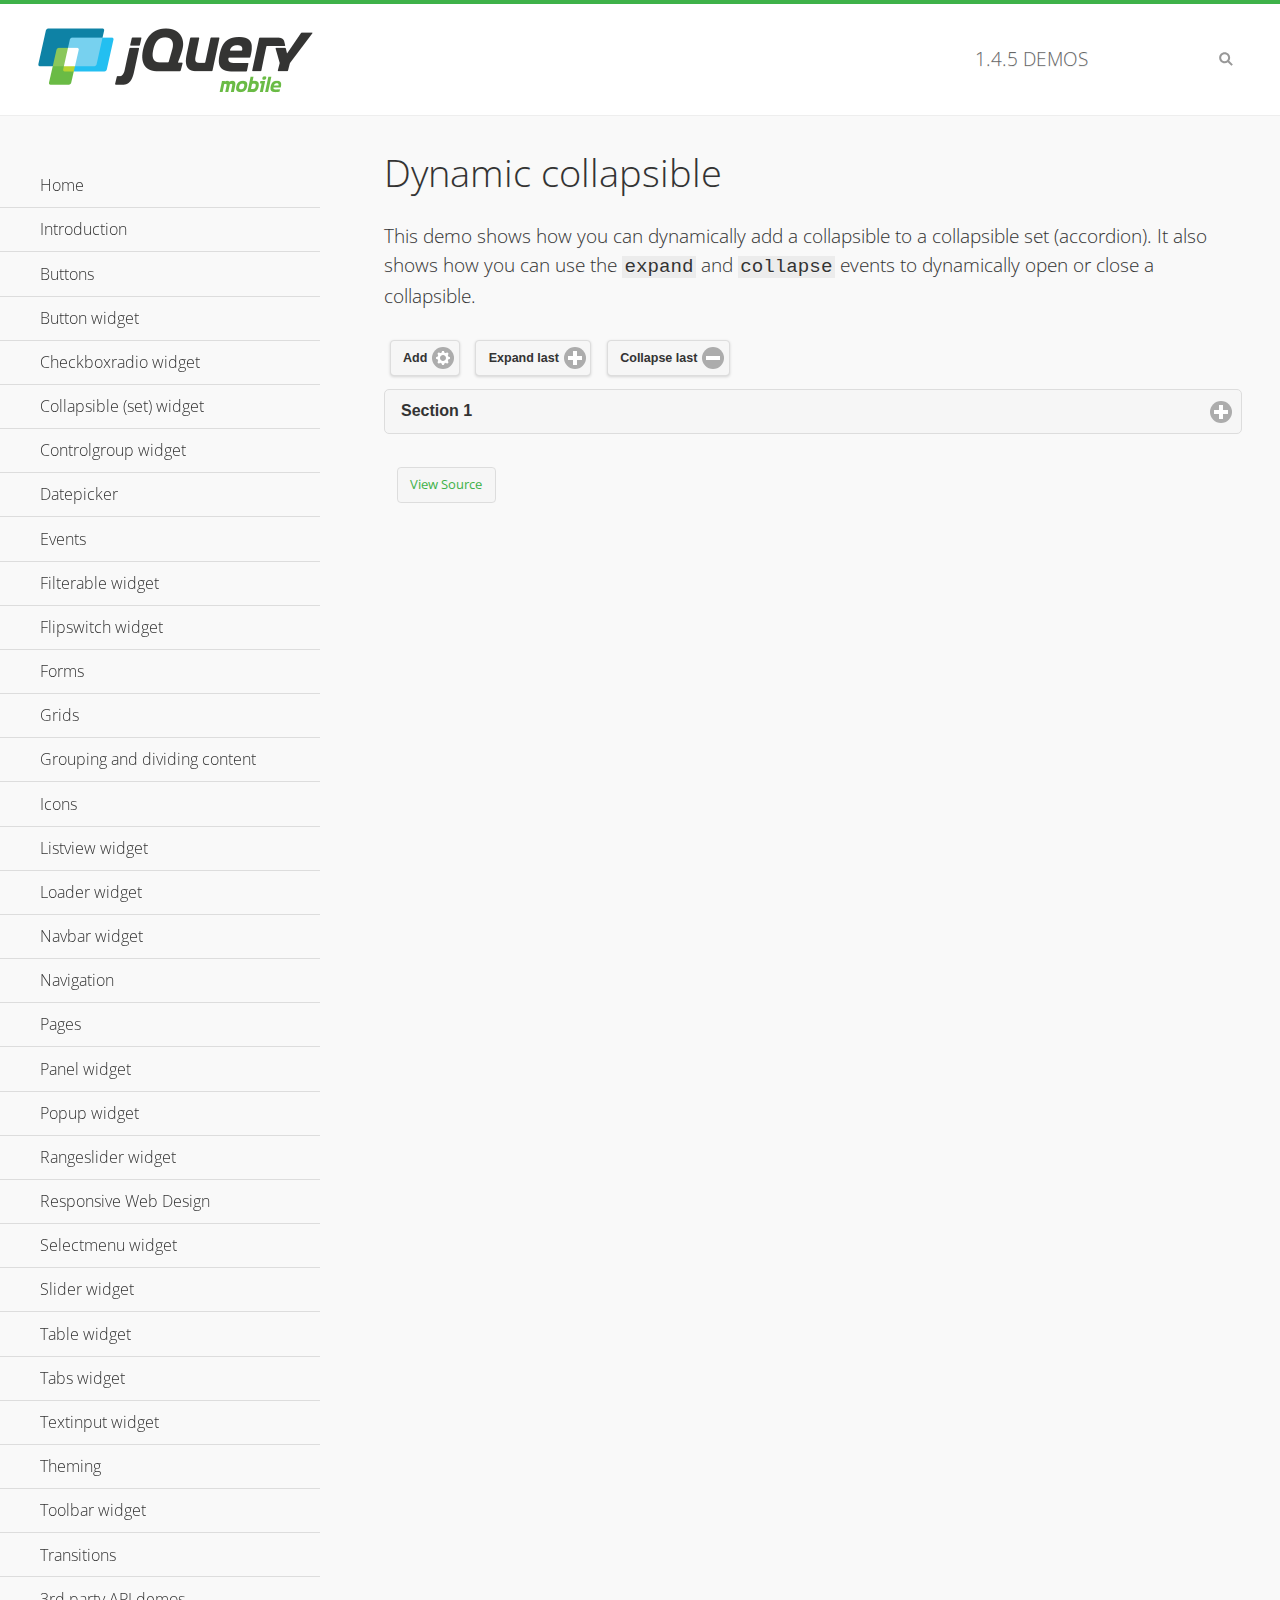
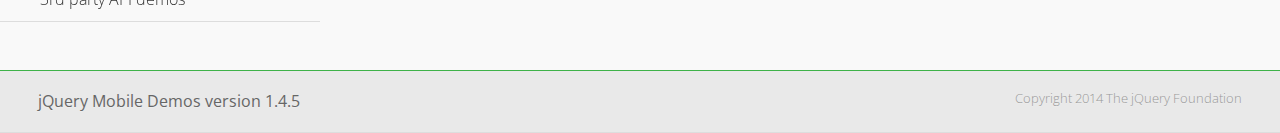
<file: theme roller/demos/collapsible-dynamic/index.html>
<!DOCTYPE html>
<html>
<head>
	<meta charset="utf-8">
	<meta name="viewport" content="width=device-width, initial-scale=1">
	<title>Dynamic collapsible - jQuery Mobile Demos</title>
	<link rel="shortcut icon" href="../favicon.ico">
    <link rel="stylesheet" href="http://fonts.googleapis.com/css?family=Open+Sans:300,400,700">
	<link rel="stylesheet" href="../css/themes/default/jquery.mobile-1.4.5.min.css">
	<link rel="stylesheet" href="../_assets/css/jqm-demos.css">
	<script src="../js/jquery.js"></script>
	<script src="../_assets/js/index.js"></script>
	<script src="../js/jquery.mobile-1.4.5.min.js"></script>
	<script>
		$( document ).on( "pagecreate", function() {
			var nextId = 1;

			$("#add").click(function() {
				nextId++;
				var content = "<div data-role='collapsible' id='set" + nextId + "'><h3>Section " + nextId + "</h3><p>I am the collapsible content in a set so this feels like an accordion. I am hidden by default because I have the 'collapsed' state; you need to expand the header to see me.</p></div>";

				$( "#set" ).append( content ).collapsibleset( "refresh" );
			});

			$( "#expand" ).click(function() {
				$("#set").children(":last").collapsible( "expand" );
			});

			$( "#collapse" ).click(function() {
				$( "#set" ).children( ":last" ).collapsible( "collapse" );
			});
		});
	</script>
</head>
<body>
<div data-role="page" class="jqm-demos">

	<div data-role="header" class="jqm-header">
		<h2><a href="../" title="jQuery Mobile Demos home"><img src="../_assets/img/jquery-logo.png" alt="jQuery Mobile"></a></h2>
		<p><span class="jqm-version"></span> Demos</p>
		<a href="#" class="jqm-navmenu-link ui-btn ui-btn-icon-notext ui-corner-all ui-icon-bars ui-nodisc-icon ui-alt-icon ui-btn-left">Menu</a>
		<a href="#" class="jqm-search-link ui-btn ui-btn-icon-notext ui-corner-all ui-icon-search ui-nodisc-icon ui-alt-icon ui-btn-right">Search</a>
	</div><!-- /header -->

	<div role="main" class="ui-content jqm-content">

        <h1>Dynamic collapsible</h1>

        <p>This demo shows how you can dynamically add a collapsible to a collapsible set (accordion). It also shows how you can use the <code>expand</code> and <code>collapse</code> events to dynamically open or close a collapsible.</p>

        <div data-demo-html="true" data-demo-js="true">
            <button type="button" data-icon="gear" data-iconpos="right" data-mini="true" data-inline="true" id="add">Add</button>
            <button type="button" data-icon="plus" data-iconpos="right" data-mini="true" data-inline="true" id="expand">Expand last</button>
            <button type="button" data-icon="minus" data-iconpos="right" data-mini="true" data-inline="true" id="collapse">Collapse last</button>

            <div data-role="collapsibleset" data-content-theme="a" data-iconpos="right" id="set">
                <div data-role="collapsible" id="set1" data-collapsed="true">
                    <h3>Section 1</h3>
                    <p>I'm the collapsible content.</p>
                </div>
            </div>

        </div><!--/demo-html -->

	</div><!-- /content -->
	    <div data-role="panel" class="jqm-navmenu-panel" data-position="left" data-display="overlay" data-theme="a">
	    	<ul class="jqm-list ui-alt-icon ui-nodisc-icon">
<li data-filtertext="demos homepage" data-icon="home"><a href=".././">Home</a></li>
<li data-filtertext="introduction overview getting started"><a href="../intro/" data-ajax="false">Introduction</a></li>
<li data-filtertext="buttons button markup buttonmarkup method anchor link button element"><a href="../button-markup/" data-ajax="false">Buttons</a></li>
<li data-filtertext="form button widget input button submit reset"><a href="../button/" data-ajax="false">Button widget</a></li>
<li data-role="collapsible" data-enhanced="true" data-collapsed-icon="carat-d" data-expanded-icon="carat-u" data-iconpos="right" data-inset="false" class="ui-collapsible ui-collapsible-themed-content ui-collapsible-collapsed">
	<h3 class="ui-collapsible-heading ui-collapsible-heading-collapsed">
		<a href="#" class="ui-collapsible-heading-toggle ui-btn ui-btn-icon-right ui-btn-inherit ui-icon-carat-d">
		    Checkboxradio widget<span class="ui-collapsible-heading-status"> click to expand contents</span>
		</a>
	</h3>
	<div class="ui-collapsible-content ui-body-inherit ui-collapsible-content-collapsed" aria-hidden="true">
		<ul>
			<li data-filtertext="form checkboxradio widget checkbox input checkboxes controlgroups"><a href="../checkboxradio-checkbox/" data-ajax="false">Checkboxes</a></li>
			<li data-filtertext="form checkboxradio widget radio input radio buttons controlgroups"><a href="../checkboxradio-radio/" data-ajax="false">Radio buttons</a></li>
		</ul>
	</div>
</li>
<li data-role="collapsible" data-enhanced="true" data-collapsed-icon="carat-d" data-expanded-icon="carat-u" data-iconpos="right" data-inset="false" class="ui-collapsible ui-collapsible-themed-content ui-collapsible-collapsed">
	<h3 class="ui-collapsible-heading ui-collapsible-heading-collapsed">
		<a href="#" class="ui-collapsible-heading-toggle ui-btn ui-btn-icon-right ui-btn-inherit ui-icon-carat-d">
			Collapsible (set) widget<span class="ui-collapsible-heading-status"> click to expand contents</span>
		</a>
	</h3>
	<div class="ui-collapsible-content ui-body-inherit ui-collapsible-content-collapsed" aria-hidden="true">
		<ul>
			<li data-filtertext="collapsibles content formatting"><a href="../collapsible/" data-ajax="false">Collapsible</a></li>
			<li data-filtertext="dynamic collapsible set accordion append expand"><a href="../collapsible-dynamic/" data-ajax="false">Dynamic collapsibles</a></li>
			<li data-filtertext="accordions collapsible set widget content formatting grouped collapsibles"><a href="../collapsibleset/" data-ajax="false">Collapsible set</a></li>
		</ul>
	</div>
</li>
<li data-role="collapsible" data-enhanced="true" data-collapsed-icon="carat-d" data-expanded-icon="carat-u" data-iconpos="right" data-inset="false" class="ui-collapsible ui-collapsible-themed-content ui-collapsible-collapsed">
	<h3 class="ui-collapsible-heading ui-collapsible-heading-collapsed">
		<a href="#" class="ui-collapsible-heading-toggle ui-btn ui-btn-icon-right ui-btn-inherit ui-icon-carat-d">
			Controlgroup widget<span class="ui-collapsible-heading-status"> click to expand contents</span>
		</a>
	</h3>
	<div class="ui-collapsible-content ui-body-inherit ui-collapsible-content-collapsed" aria-hidden="true">
		<ul>
			<li data-filtertext="controlgroups selectmenu checkboxradio input grouped buttons horizontal vertical"><a href="../controlgroup/" data-ajax="false">Controlgroup</a></li>
			<li data-filtertext="dynamic controlgroup dynamically add buttons"><a href="../controlgroup-dynamic/" data-ajax="false">Dynamic controlgroups</a></li>
		</ul>
	</div>
</li>
<li data-filtertext="form datepicker widget date input"><a href="../datepicker/" data-ajax="false">Datepicker</a></li>
<li data-role="collapsible" data-enhanced="true" data-collapsed-icon="carat-d" data-expanded-icon="carat-u" data-iconpos="right" data-inset="false" class="ui-collapsible ui-collapsible-themed-content ui-collapsible-collapsed">
	<h3 class="ui-collapsible-heading ui-collapsible-heading-collapsed">
		<a href="#" class="ui-collapsible-heading-toggle ui-btn ui-btn-icon-right ui-btn-inherit ui-icon-carat-d">
			Events<span class="ui-collapsible-heading-status"> click to expand contents</span>
		</a>
	</h3>
	<div class="ui-collapsible-content ui-body-inherit ui-collapsible-content-collapsed" aria-hidden="true">
		<ul>
			<li data-filtertext="swipe to delete list items listviews swipe events"><a href="../swipe-list/" data-ajax="false">Swipe list items</a></li>
			<li data-filtertext="swipe to navigate swipe page navigation swipe events"><a href="../swipe-page/" data-ajax="false">Swipe page navigation</a></li>
		</ul>
	</div>
</li>
<li data-filtertext="filterable filter elements sorting searching listview table"><a href="../filterable/" data-ajax="false">Filterable widget</a></li>
<li data-filtertext="form flipswitch widget flip toggle switch binary select checkbox input"><a href="../flipswitch/" data-ajax="false">Flipswitch widget</a></li>
<li data-role="collapsible" data-enhanced="true" data-collapsed-icon="carat-d" data-expanded-icon="carat-u" data-iconpos="right" data-inset="false" class="ui-collapsible ui-collapsible-themed-content ui-collapsible-collapsed">
	<h3 class="ui-collapsible-heading ui-collapsible-heading-collapsed">
		<a href="#" class="ui-collapsible-heading-toggle ui-btn ui-btn-icon-right ui-btn-inherit ui-icon-carat-d">
			Forms<span class="ui-collapsible-heading-status"> click to expand contents</span>
		</a>
	</h3>
	<div class="ui-collapsible-content ui-body-inherit ui-collapsible-content-collapsed" aria-hidden="true">
		<ul>
			<li data-filtertext="forms text checkbox radio range button submit reset inputs selects textarea slider flipswitch label form elements"><a href="../forms/" data-ajax="false">Forms</a></li>
			<li data-filtertext="form hide labels hidden accessible ui-hidden-accessible forms"><a href="../forms-label-hidden-accessible/" data-ajax="false">Hide labels</a></li>
			<li data-filtertext="form field containers fieldcontain ui-field-contain forms"><a href="../forms-field-contain/" data-ajax="false">Field containers</a></li>
			<li data-filtertext="forms disabled form elements"><a href="../forms-disabled/" data-ajax="false">Forms disabled</a></li>
			<li data-filtertext="forms gallery examples overview forms text checkbox radio range button submit reset inputs selects textarea slider flipswitch label form elements"><a href="../forms-gallery/" data-ajax="false">Forms gallery</a></li>
		</ul>
	</div>
</li>
<li data-role="collapsible" data-enhanced="true" data-collapsed-icon="carat-d" data-expanded-icon="carat-u" data-iconpos="right" data-inset="false" class="ui-collapsible ui-collapsible-themed-content ui-collapsible-collapsed">
	<h3 class="ui-collapsible-heading ui-collapsible-heading-collapsed">
		<a href="#" class="ui-collapsible-heading-toggle ui-btn ui-btn-icon-right ui-btn-inherit ui-icon-carat-d">
			Grids<span class="ui-collapsible-heading-status"> click to expand contents</span>
		</a>
	</h3>
	<div class="ui-collapsible-content ui-body-inherit ui-collapsible-content-collapsed" aria-hidden="true">
		<ul>
			<li data-filtertext="grids columns blocks content formatting rwd responsive css framework"><a href="../grids/" data-ajax="false">Grids</a></li>
			<li data-filtertext="buttons in grids css framework"><a href="../grids-buttons/" data-ajax="false">Buttons in grids</a></li>
			<li data-filtertext="custom responsive grids rwd css framework"><a href="../grids-custom-responsive/" data-ajax="false">Custom responsive grids</a></li>
		</ul>
	</div>
</li>
<li data-filtertext="blocks content formatting sections heading"><a href="../body-bar-classes/" data-ajax="false">Grouping and dividing content</a></li>
<li data-role="collapsible" data-enhanced="true" data-collapsed-icon="carat-d" data-expanded-icon="carat-u" data-iconpos="right" data-inset="false" class="ui-collapsible ui-collapsible-themed-content ui-collapsible-collapsed">
	<h3 class="ui-collapsible-heading ui-collapsible-heading-collapsed">
		<a href="#" class="ui-collapsible-heading-toggle ui-btn ui-btn-icon-right ui-btn-inherit ui-icon-carat-d">
			Icons<span class="ui-collapsible-heading-status"> click to expand contents</span>
		</a>
	</h3>
	<div class="ui-collapsible-content ui-body-inherit ui-collapsible-content-collapsed" aria-hidden="true">
		<ul>
			<li data-filtertext="button icons svg disc alt custom icon position"><a href="../icons/" data-ajax="false">Icons</a></li>
			<li data-filtertext=""><a href="../icons-grunticon/" data-ajax="false">Grunticon loader</a></li>
		</ul>
	</div>
</li>
<li data-role="collapsible" data-enhanced="true" data-collapsed-icon="carat-d" data-expanded-icon="carat-u" data-iconpos="right" data-inset="false" class="ui-collapsible ui-collapsible-themed-content ui-collapsible-collapsed">
	<h3 class="ui-collapsible-heading ui-collapsible-heading-collapsed">
		<a href="#" class="ui-collapsible-heading-toggle ui-btn ui-btn-icon-right ui-btn-inherit ui-icon-carat-d">
			Listview widget<span class="ui-collapsible-heading-status"> click to expand contents</span>
		</a>
	</h3>
	<div class="ui-collapsible-content ui-body-inherit ui-collapsible-content-collapsed" aria-hidden="true">
		<ul>
			<li data-filtertext="listview widget thumbnails icons nested split button collapsible ul ol"><a href="../listview/" data-ajax="false">Listview</a></li>
			<li data-filtertext="autocomplete filterable reveal listview filtertextbeforefilter placeholder"><a href="../listview-autocomplete/" data-ajax="false">Listview autocomplete</a></li>
			<li data-filtertext="autocomplete filterable reveal listview remote data filtertextbeforefilter placeholder"><a href="../listview-autocomplete-remote/" data-ajax="false">Listview autocomplete remote data</a></li>
			<li data-filtertext="autodividers anchor jump scroll linkbars listview lists ul ol"><a href="../listview-autodividers-linkbar/" data-ajax="false">Listview autodividers linkbar</a></li>
			<li data-filtertext="listview autodividers selector autodividersselector lists ul ol"><a href="../listview-autodividers-selector/" data-ajax="false">Listview autodividers selector</a></li>
			<li data-filtertext="listview nested list items"><a href="../listview-nested-lists/" data-ajax="false">Nested Listviews</a></li>
			<li data-filtertext="listview collapsible list items flat"><a href="../listview-collapsible-item-flat/" data-ajax="false">Listview collapsible list items (flat)</a></li>
			<li data-filtertext="listview collapsible list indented"><a href="../listview-collapsible-item-indented/" data-ajax="false">Listview collapsible list items (indented)</a></li>
			<li data-filtertext="grid listview responsive grids responsive listviews lists ul"><a href="../listview-grid/" data-ajax="false">Listview responsive grid</a></li>
		</ul>
	</div>
</li>
<li data-filtertext="loader widget page loading navigation overlay spinner"><a href="../loader/" data-ajax="false">Loader widget</a></li>
<li data-filtertext="navbar widget navmenu toolbars header footer"><a href="../navbar/" data-ajax="false">Navbar widget</a></li>
<li data-role="collapsible" data-enhanced="true" data-collapsed-icon="carat-d" data-expanded-icon="carat-u" data-iconpos="right" data-inset="false" class="ui-collapsible ui-collapsible-themed-content ui-collapsible-collapsed">
	<h3 class="ui-collapsible-heading ui-collapsible-heading-collapsed">
		<a href="#" class="ui-collapsible-heading-toggle ui-btn ui-btn-icon-right ui-btn-inherit ui-icon-carat-d">
			Navigation<span class="ui-collapsible-heading-status"> click to expand contents</span>
		</a>
	</h3>
	<div class="ui-collapsible-content ui-body-inherit ui-collapsible-content-collapsed" aria-hidden="true">
		<ul>
			<li data-filtertext="ajax navigation navigate widget history event method"><a href="../navigation/" data-ajax="false">Navigation</a></li>
			<li data-filtertext="linking pages page links navigation ajax prefetch cache"><a href="../navigation-linking-pages/" data-ajax="false">Linking pages</a></li>
			<!-- <li data-filtertext="php redirect server redirection server-side navigation"><a href="../navigation-php-redirect/" data-ajax="false">PHP redirect demo</a></li>-->
			<li data-filtertext="navigation redirection hash query"><a href="../navigation-hash-processing/" data-ajax="false">Hash processing demo</a></li>
			<li data-filtertext="navigation redirection hash query"><a href="../page-events/" data-ajax="false">Page Navigation Events</a></li>
		</ul>
	</div>
</li>
<li data-role="collapsible" data-enhanced="true" data-collapsed-icon="carat-d" data-expanded-icon="carat-u" data-iconpos="right" data-inset="false" class="ui-collapsible ui-collapsible-themed-content ui-collapsible-collapsed">
	<h3 class="ui-collapsible-heading ui-collapsible-heading-collapsed">
		<a href="#" class="ui-collapsible-heading-toggle ui-btn ui-btn-icon-right ui-btn-inherit ui-icon-carat-d">
			Pages<span class="ui-collapsible-heading-status"> click to expand contents</span>
		</a>
	</h3>
	<div class="ui-collapsible-content ui-body-inherit ui-collapsible-content-collapsed" aria-hidden="true">
		<ul>
			<li data-filtertext="pages page widget ajax navigation"><a href="../pages/" data-ajax="false">Pages</a></li>
			<li data-filtertext="single page"><a href="../pages-single-page/" data-ajax="false">Single page</a></li>
			<li data-filtertext="multipage multi-page page"><a href="../pages-multi-page/" data-ajax="false">Multi-page template</a></li>
			<li data-filtertext="dialog page widget modal popup"><a href="../pages-dialog/" data-ajax="false">Dialog page</a></li>
		</ul>
	</div>
</li>
<li data-role="collapsible" data-enhanced="true" data-collapsed-icon="carat-d" data-expanded-icon="carat-u" data-iconpos="right" data-inset="false" class="ui-collapsible ui-collapsible-themed-content ui-collapsible-collapsed">
	<h3 class="ui-collapsible-heading ui-collapsible-heading-collapsed">
		<a href="#" class="ui-collapsible-heading-toggle ui-btn ui-btn-icon-right ui-btn-inherit ui-icon-carat-d">
			Panel widget<span class="ui-collapsible-heading-status"> click to expand contents</span>
		</a>
	</h3>
	<div class="ui-collapsible-content ui-body-inherit ui-collapsible-content-collapsed" aria-hidden="true">
		<ul>
			<li data-filtertext="panel widget sliding panels reveal push overlay responsive"><a href="../panel/" data-ajax="false">Panel</a></li>
			<li data-filtertext=""><a href="../panel-external/" data-ajax="false">External panels</a></li>
			<li data-filtertext="panel "><a href="../panel-fixed/" data-ajax="false">Fixed panels</a></li>
			<li data-filtertext="panel slide panels sliding panels shadow rwd responsive breakpoint"><a href="../panel-responsive/" data-ajax="false">Panels responsive</a></li>
			<li data-filtertext="panel custom style custom panel width reveal shadow listview panel styling page background wrapper"><a href="../panel-styling/" data-ajax="false">Custom panel style</a></li>
			<li data-filtertext="panel open on swipe"><a href="../panel-swipe-open/" data-ajax="false">Panel open on swipe</a></li>
			<li data-filtertext="panels outside page internal external toolbars"><a href="../panel-external-internal/" data-ajax="false">Panel external and internal</a></li>
		</ul>
	</div>
</li>
<li data-role="collapsible" data-enhanced="true" data-collapsed-icon="carat-d" data-expanded-icon="carat-u" data-iconpos="right" data-inset="false" class="ui-collapsible ui-collapsible-themed-content ui-collapsible-collapsed">
	<h3 class="ui-collapsible-heading ui-collapsible-heading-collapsed">
		<a href="#" class="ui-collapsible-heading-toggle ui-btn ui-btn-icon-right ui-btn-inherit ui-icon-carat-d">
			Popup widget<span class="ui-collapsible-heading-status"> click to expand contents</span>
		</a>
	</h3>
	<div class="ui-collapsible-content ui-body-inherit ui-collapsible-content-collapsed" aria-hidden="true">
		<ul>
			<li data-filtertext="popup widget popups dialog modal transition tooltip lightbox form overlay screen flip pop fade transition"><a href="../popup/" data-ajax="false">Popup</a></li>
			<li data-filtertext="popup alignment position"><a href="../popup-alignment/" data-ajax="false">Popup alignment</a></li>
			<li data-filtertext="popup arrow size popups popover"><a href="../popup-arrow-size/" data-ajax="false">Popup arrow size</a></li>
			<li data-filtertext="dynamic popups popup images lightbox"><a href="../popup-dynamic/" data-ajax="false">Dynamic popups</a></li>
			<li data-filtertext="popups with iframes scaling"><a href="../popup-iframe/" data-ajax="false">Popups with iframes</a></li>
			<li data-filtertext="popup image scaling"><a href="../popup-image-scaling/" data-ajax="false">Popup image scaling</a></li>
			<li data-filtertext="external popup outside multi-page"><a href="../popup-outside-multipage/" data-ajax="false">Popup outside multi-page</a></li>
		</ul>
	</div>
</li>
<li data-filtertext="form rangeslider widget dual sliders dual handle sliders range input"><a href="../rangeslider/" data-ajax="false">Rangeslider widget</a></li>
<li data-filtertext="responsive web design rwd adaptive progressive enhancement PE accessible mobile breakpoints media query media queries"><a href="../rwd/" data-ajax="false">Responsive Web Design</a></li>
<li data-role="collapsible" data-enhanced="true" data-collapsed-icon="carat-d" data-expanded-icon="carat-u" data-iconpos="right" data-inset="false" class="ui-collapsible ui-collapsible-themed-content ui-collapsible-collapsed">
	<h3 class="ui-collapsible-heading ui-collapsible-heading-collapsed">
		<a href="#" class="ui-collapsible-heading-toggle ui-btn ui-btn-icon-right ui-btn-inherit ui-icon-carat-d">
			Selectmenu widget<span class="ui-collapsible-heading-status"> click to expand contents</span>
		</a>
	</h3>
	<div class="ui-collapsible-content ui-body-inherit ui-collapsible-content-collapsed" aria-hidden="true">
		<ul>
			<li data-filtertext="form selectmenu widget select input custom select menu selects"><a href="../selectmenu/" data-ajax="false">Selectmenu</a></li>
			<li data-filtertext="form custom select menu selectmenu widget custom menu option optgroup multiple selects"><a href="../selectmenu-custom/" data-ajax="false">Custom select menu</a></li>
			<li data-filtertext="filterable select filter popup dialog"><a href="../selectmenu-custom-filter/" data-ajax="false">Custom select menu with filter</a></li>
		</ul>
	</div>
</li>
<li data-role="collapsible" data-enhanced="true" data-collapsed-icon="carat-d" data-expanded-icon="carat-u" data-iconpos="right" data-inset="false" class="ui-collapsible ui-collapsible-themed-content ui-collapsible-collapsed">
	<h3 class="ui-collapsible-heading ui-collapsible-heading-collapsed">
		<a href="#" class="ui-collapsible-heading-toggle ui-btn ui-btn-icon-right ui-btn-inherit ui-icon-carat-d">
			Slider widget<span class="ui-collapsible-heading-status"> click to expand contents</span>
		</a>
	</h3>
	<div class="ui-collapsible-content ui-body-inherit ui-collapsible-content-collapsed" aria-hidden="true">
		<ul>
			<li data-filtertext="form slider widget range input single sliders"><a href="../slider/" data-ajax="false">Slider</a></li>
			<li data-filtertext="form slider widget flipswitch slider binary select flip toggle switch"><a href="../slider-flipswitch/" data-ajax="false">Slider flip toggle switch</a></li>
			<li data-filtertext="form slider tooltip handle value input range sliders"><a href="../slider-tooltip/" data-ajax="false">Slider tooltip</a></li>
		</ul>
	</div>
</li>
<li data-role="collapsible" data-enhanced="true" data-collapsed-icon="carat-d" data-expanded-icon="carat-u" data-iconpos="right" data-inset="false" class="ui-collapsible ui-collapsible-themed-content ui-collapsible-collapsed">
	<h3 class="ui-collapsible-heading ui-collapsible-heading-collapsed">
		<a href="#" class="ui-collapsible-heading-toggle ui-btn ui-btn-icon-right ui-btn-inherit ui-icon-carat-d">
			Table widget<span class="ui-collapsible-heading-status"> click to expand contents</span>
		</a>
	</h3>
	<div class="ui-collapsible-content ui-body-inherit ui-collapsible-content-collapsed" aria-hidden="true">
		<ul>
			<li data-filtertext="table widget reflow column toggle th td responsive tables rwd hide show tabular"><a href="../table-column-toggle/" data-ajax="false">Table Column Toggle</a></li>
			<li data-filtertext="table column toggle phone comparison demo"><a href="../table-column-toggle-example/" data-ajax="false">Table Column Toggle demo</a></li>
			<li data-filtertext="responsive tables table column toggle heading groups rwd breakpoint"><a href="../table-column-toggle-heading-groups/" data-ajax="false">Table Column Toggle heading groups</a></li>
			<li data-filtertext="responsive tables table column toggle hide rwd breakpoint customization options"><a href="../table-column-toggle-options/" data-ajax="false">Table Column Toggle options</a></li>
			<li data-filtertext="table reflow th td responsive rwd columns tabular"><a href="../table-reflow/" data-ajax="false">Table Reflow</a></li>
			<li data-filtertext="responsive tables table reflow heading groups rwd breakpoint"><a href="../table-reflow-heading-groups/" data-ajax="false">Table Reflow heading groups</a></li>
			<li data-filtertext="responsive tables table reflow stripes strokes table style"><a href="../table-reflow-stripes-strokes/" data-ajax="false">Table Reflow stripes and strokes</a></li>
			<li data-filtertext="responsive tables table reflow stack custom styles"><a href="../table-reflow-styling/" data-ajax="false">Table Reflow custom styles</a></li>
		</ul>
	</div>
</li>
<li data-filtertext="ui tabs widget"><a href="../tabs/" data-ajax="false">Tabs widget</a></li>
<li data-filtertext="form textinput widget text input textarea number date time tel email file color password"><a href="../textinput/" data-ajax="false">Textinput widget</a></li>
<li data-role="collapsible" data-enhanced="true" data-collapsed-icon="carat-d" data-expanded-icon="carat-u" data-iconpos="right" data-inset="false" class="ui-collapsible ui-collapsible-themed-content ui-collapsible-collapsed">
	<h3 class="ui-collapsible-heading ui-collapsible-heading-collapsed">
		<a href="#" class="ui-collapsible-heading-toggle ui-btn ui-btn-icon-right ui-btn-inherit ui-icon-carat-d">
			Theming<span class="ui-collapsible-heading-status"> click to expand contents</span>
		</a>
	</h3>
	<div class="ui-collapsible-content ui-body-inherit ui-collapsible-content-collapsed" aria-hidden="true">
		<ul>
			<li data-filtertext="default theme swatches theming style css"><a href="../theme-default/" data-ajax="false">Default theme</a></li>
			<li data-filtertext="classic theme old theme swatches theming style css"><a href="../theme-classic/" data-ajax="false">Classic theme</a></li>
		</ul>
	</div>
</li>
<li data-role="collapsible" data-enhanced="true" data-collapsed-icon="carat-d" data-expanded-icon="carat-u" data-iconpos="right" data-inset="false" class="ui-collapsible ui-collapsible-themed-content ui-collapsible-collapsed">
	<h3 class="ui-collapsible-heading ui-collapsible-heading-collapsed">
		<a href="#" class="ui-collapsible-heading-toggle ui-btn ui-btn-icon-right ui-btn-inherit ui-icon-carat-d">
			Toolbar widget<span class="ui-collapsible-heading-status"> click to expand contents</span>
		</a>
	</h3>
	<div class="ui-collapsible-content ui-body-inherit ui-collapsible-content-collapsed" aria-hidden="true">
		<ul>
			<li data-filtertext="toolbar widget header footer toolbars fixed fullscreen external sections"><a href="../toolbar/" data-ajax="false">Toolbar</a></li>
			<li data-filtertext="dynamic toolbars dynamically add toolbar header footer"><a href="../toolbar-dynamic/" data-ajax="false">Dynamic toolbars</a></li>
			<li data-filtertext="external toolbars header footer"><a href="../toolbar-external/" data-ajax="false">External toolbars</a></li>
			<li data-filtertext="fixed toolbars header footer"><a href="../toolbar-fixed/" data-ajax="false">Fixed toolbars</a></li>
			<li data-filtertext="fixed fullscreen toolbars header footer"><a href="../toolbar-fixed-fullscreen/" data-ajax="false">Fullscreen toolbars</a></li>
			<li data-filtertext="external fixed toolbars header footer"><a href="../toolbar-fixed-external/" data-ajax="false">Fixed external toolbars</a></li>
			<li data-filtertext="external persistent toolbars header footer navbar navmenu"><a href="../toolbar-fixed-persistent/" data-ajax="false">Persistent toolbars</a></li>
			<li data-filtertext="external ajax optimized toolbars persistent toolbars header footer navbar"><a href="../toolbar-fixed-persistent-optimized/" data-ajax="false">Ajax optimized toolbars</a></li>
			<li data-filtertext="form in toolbars header footer"><a href="../toolbar-fixed-forms/" data-ajax="false">Form in toolbar</a></li>
		</ul>
	</div>
</li>
<li data-filtertext="page transitions animated pages popup navigation flip slide fade pop"><a href="../transitions/" data-ajax="false">Transitions</a></li>
<li data-role="collapsible" data-enhanced="true" data-collapsed-icon="carat-d" data-expanded-icon="carat-u" data-iconpos="right" data-inset="false" class="ui-collapsible ui-collapsible-themed-content ui-collapsible-collapsed">
	<h3 class="ui-collapsible-heading ui-collapsible-heading-collapsed">
		<a href="#" class="ui-collapsible-heading-toggle ui-btn ui-btn-icon-right ui-btn-inherit ui-icon-carat-d">
			3rd party API demos<span class="ui-collapsible-heading-status"> click to expand contents</span>
		</a>
	</h3>
	<div class="ui-collapsible-content ui-body-inherit ui-collapsible-content-collapsed" aria-hidden="true">
		<ul>
			<li data-filtertext="backbone requirejs navigation router"><a href="../backbone-requirejs/" data-ajax="false">Backbone RequireJS</a></li>
			<li data-filtertext="google maps geolocation demo"><a href="../map-geolocation/" data-ajax="false">Google Maps geolocation</a></li>
			<li data-filtertext="google maps hybrid"><a href="../map-list-toggle/" data-ajax="false">Google Maps list toggle</a></li>
		</ul>
	</div>
</li>



		     </ul>
		</div><!-- /panel -->


	<div data-role="footer" data-position="fixed" data-tap-toggle="false" class="jqm-footer">
		<p>jQuery Mobile Demos version <span class="jqm-version"></span></p>
		<p>Copyright 2014 The jQuery Foundation</p>
	</div><!-- /footer -->
	<!-- TODO: This should become an external panel so we can add input to markup (unique ID) -->
    <div data-role="panel" class="jqm-search-panel" data-position="right" data-display="overlay" data-theme="a">
		<div class="jqm-search">
			<ul class="jqm-list" data-filter-placeholder="Search demos..." data-filter-reveal="true">
<li data-filtertext="demos homepage" data-icon="home"><a href=".././">Home</a></li>
<li data-filtertext="introduction overview getting started"><a href="../intro/" data-ajax="false">Introduction</a></li>
<li data-filtertext="buttons button markup buttonmarkup method anchor link button element"><a href="../button-markup/" data-ajax="false">Buttons</a></li>
<li data-filtertext="form button widget input button submit reset"><a href="../button/" data-ajax="false">Button widget</a></li>
<li data-role="collapsible" data-enhanced="true" data-collapsed-icon="carat-d" data-expanded-icon="carat-u" data-iconpos="right" data-inset="false" class="ui-collapsible ui-collapsible-themed-content ui-collapsible-collapsed">
	<h3 class="ui-collapsible-heading ui-collapsible-heading-collapsed">
		<a href="#" class="ui-collapsible-heading-toggle ui-btn ui-btn-icon-right ui-btn-inherit ui-icon-carat-d">
		    Checkboxradio widget<span class="ui-collapsible-heading-status"> click to expand contents</span>
		</a>
	</h3>
	<div class="ui-collapsible-content ui-body-inherit ui-collapsible-content-collapsed" aria-hidden="true">
		<ul>
			<li data-filtertext="form checkboxradio widget checkbox input checkboxes controlgroups"><a href="../checkboxradio-checkbox/" data-ajax="false">Checkboxes</a></li>
			<li data-filtertext="form checkboxradio widget radio input radio buttons controlgroups"><a href="../checkboxradio-radio/" data-ajax="false">Radio buttons</a></li>
		</ul>
	</div>
</li>
<li data-role="collapsible" data-enhanced="true" data-collapsed-icon="carat-d" data-expanded-icon="carat-u" data-iconpos="right" data-inset="false" class="ui-collapsible ui-collapsible-themed-content ui-collapsible-collapsed">
	<h3 class="ui-collapsible-heading ui-collapsible-heading-collapsed">
		<a href="#" class="ui-collapsible-heading-toggle ui-btn ui-btn-icon-right ui-btn-inherit ui-icon-carat-d">
			Collapsible (set) widget<span class="ui-collapsible-heading-status"> click to expand contents</span>
		</a>
	</h3>
	<div class="ui-collapsible-content ui-body-inherit ui-collapsible-content-collapsed" aria-hidden="true">
		<ul>
			<li data-filtertext="collapsibles content formatting"><a href="../collapsible/" data-ajax="false">Collapsible</a></li>
			<li data-filtertext="dynamic collapsible set accordion append expand"><a href="../collapsible-dynamic/" data-ajax="false">Dynamic collapsibles</a></li>
			<li data-filtertext="accordions collapsible set widget content formatting grouped collapsibles"><a href="../collapsibleset/" data-ajax="false">Collapsible set</a></li>
		</ul>
	</div>
</li>
<li data-role="collapsible" data-enhanced="true" data-collapsed-icon="carat-d" data-expanded-icon="carat-u" data-iconpos="right" data-inset="false" class="ui-collapsible ui-collapsible-themed-content ui-collapsible-collapsed">
	<h3 class="ui-collapsible-heading ui-collapsible-heading-collapsed">
		<a href="#" class="ui-collapsible-heading-toggle ui-btn ui-btn-icon-right ui-btn-inherit ui-icon-carat-d">
			Controlgroup widget<span class="ui-collapsible-heading-status"> click to expand contents</span>
		</a>
	</h3>
	<div class="ui-collapsible-content ui-body-inherit ui-collapsible-content-collapsed" aria-hidden="true">
		<ul>
			<li data-filtertext="controlgroups selectmenu checkboxradio input grouped buttons horizontal vertical"><a href="../controlgroup/" data-ajax="false">Controlgroup</a></li>
			<li data-filtertext="dynamic controlgroup dynamically add buttons"><a href="../controlgroup-dynamic/" data-ajax="false">Dynamic controlgroups</a></li>
		</ul>
	</div>
</li>
<li data-filtertext="form datepicker widget date input"><a href="../datepicker/" data-ajax="false">Datepicker</a></li>
<li data-role="collapsible" data-enhanced="true" data-collapsed-icon="carat-d" data-expanded-icon="carat-u" data-iconpos="right" data-inset="false" class="ui-collapsible ui-collapsible-themed-content ui-collapsible-collapsed">
	<h3 class="ui-collapsible-heading ui-collapsible-heading-collapsed">
		<a href="#" class="ui-collapsible-heading-toggle ui-btn ui-btn-icon-right ui-btn-inherit ui-icon-carat-d">
			Events<span class="ui-collapsible-heading-status"> click to expand contents</span>
		</a>
	</h3>
	<div class="ui-collapsible-content ui-body-inherit ui-collapsible-content-collapsed" aria-hidden="true">
		<ul>
			<li data-filtertext="swipe to delete list items listviews swipe events"><a href="../swipe-list/" data-ajax="false">Swipe list items</a></li>
			<li data-filtertext="swipe to navigate swipe page navigation swipe events"><a href="../swipe-page/" data-ajax="false">Swipe page navigation</a></li>
		</ul>
	</div>
</li>
<li data-filtertext="filterable filter elements sorting searching listview table"><a href="../filterable/" data-ajax="false">Filterable widget</a></li>
<li data-filtertext="form flipswitch widget flip toggle switch binary select checkbox input"><a href="../flipswitch/" data-ajax="false">Flipswitch widget</a></li>
<li data-role="collapsible" data-enhanced="true" data-collapsed-icon="carat-d" data-expanded-icon="carat-u" data-iconpos="right" data-inset="false" class="ui-collapsible ui-collapsible-themed-content ui-collapsible-collapsed">
	<h3 class="ui-collapsible-heading ui-collapsible-heading-collapsed">
		<a href="#" class="ui-collapsible-heading-toggle ui-btn ui-btn-icon-right ui-btn-inherit ui-icon-carat-d">
			Forms<span class="ui-collapsible-heading-status"> click to expand contents</span>
		</a>
	</h3>
	<div class="ui-collapsible-content ui-body-inherit ui-collapsible-content-collapsed" aria-hidden="true">
		<ul>
			<li data-filtertext="forms text checkbox radio range button submit reset inputs selects textarea slider flipswitch label form elements"><a href="../forms/" data-ajax="false">Forms</a></li>
			<li data-filtertext="form hide labels hidden accessible ui-hidden-accessible forms"><a href="../forms-label-hidden-accessible/" data-ajax="false">Hide labels</a></li>
			<li data-filtertext="form field containers fieldcontain ui-field-contain forms"><a href="../forms-field-contain/" data-ajax="false">Field containers</a></li>
			<li data-filtertext="forms disabled form elements"><a href="../forms-disabled/" data-ajax="false">Forms disabled</a></li>
			<li data-filtertext="forms gallery examples overview forms text checkbox radio range button submit reset inputs selects textarea slider flipswitch label form elements"><a href="../forms-gallery/" data-ajax="false">Forms gallery</a></li>
		</ul>
	</div>
</li>
<li data-role="collapsible" data-enhanced="true" data-collapsed-icon="carat-d" data-expanded-icon="carat-u" data-iconpos="right" data-inset="false" class="ui-collapsible ui-collapsible-themed-content ui-collapsible-collapsed">
	<h3 class="ui-collapsible-heading ui-collapsible-heading-collapsed">
		<a href="#" class="ui-collapsible-heading-toggle ui-btn ui-btn-icon-right ui-btn-inherit ui-icon-carat-d">
			Grids<span class="ui-collapsible-heading-status"> click to expand contents</span>
		</a>
	</h3>
	<div class="ui-collapsible-content ui-body-inherit ui-collapsible-content-collapsed" aria-hidden="true">
		<ul>
			<li data-filtertext="grids columns blocks content formatting rwd responsive css framework"><a href="../grids/" data-ajax="false">Grids</a></li>
			<li data-filtertext="buttons in grids css framework"><a href="../grids-buttons/" data-ajax="false">Buttons in grids</a></li>
			<li data-filtertext="custom responsive grids rwd css framework"><a href="../grids-custom-responsive/" data-ajax="false">Custom responsive grids</a></li>
		</ul>
	</div>
</li>
<li data-filtertext="blocks content formatting sections heading"><a href="../body-bar-classes/" data-ajax="false">Grouping and dividing content</a></li>
<li data-role="collapsible" data-enhanced="true" data-collapsed-icon="carat-d" data-expanded-icon="carat-u" data-iconpos="right" data-inset="false" class="ui-collapsible ui-collapsible-themed-content ui-collapsible-collapsed">
	<h3 class="ui-collapsible-heading ui-collapsible-heading-collapsed">
		<a href="#" class="ui-collapsible-heading-toggle ui-btn ui-btn-icon-right ui-btn-inherit ui-icon-carat-d">
			Icons<span class="ui-collapsible-heading-status"> click to expand contents</span>
		</a>
	</h3>
	<div class="ui-collapsible-content ui-body-inherit ui-collapsible-content-collapsed" aria-hidden="true">
		<ul>
			<li data-filtertext="button icons svg disc alt custom icon position"><a href="../icons/" data-ajax="false">Icons</a></li>
			<li data-filtertext=""><a href="../icons-grunticon/" data-ajax="false">Grunticon loader</a></li>
		</ul>
	</div>
</li>
<li data-role="collapsible" data-enhanced="true" data-collapsed-icon="carat-d" data-expanded-icon="carat-u" data-iconpos="right" data-inset="false" class="ui-collapsible ui-collapsible-themed-content ui-collapsible-collapsed">
	<h3 class="ui-collapsible-heading ui-collapsible-heading-collapsed">
		<a href="#" class="ui-collapsible-heading-toggle ui-btn ui-btn-icon-right ui-btn-inherit ui-icon-carat-d">
			Listview widget<span class="ui-collapsible-heading-status"> click to expand contents</span>
		</a>
	</h3>
	<div class="ui-collapsible-content ui-body-inherit ui-collapsible-content-collapsed" aria-hidden="true">
		<ul>
			<li data-filtertext="listview widget thumbnails icons nested split button collapsible ul ol"><a href="../listview/" data-ajax="false">Listview</a></li>
			<li data-filtertext="autocomplete filterable reveal listview filtertextbeforefilter placeholder"><a href="../listview-autocomplete/" data-ajax="false">Listview autocomplete</a></li>
			<li data-filtertext="autocomplete filterable reveal listview remote data filtertextbeforefilter placeholder"><a href="../listview-autocomplete-remote/" data-ajax="false">Listview autocomplete remote data</a></li>
			<li data-filtertext="autodividers anchor jump scroll linkbars listview lists ul ol"><a href="../listview-autodividers-linkbar/" data-ajax="false">Listview autodividers linkbar</a></li>
			<li data-filtertext="listview autodividers selector autodividersselector lists ul ol"><a href="../listview-autodividers-selector/" data-ajax="false">Listview autodividers selector</a></li>
			<li data-filtertext="listview nested list items"><a href="../listview-nested-lists/" data-ajax="false">Nested Listviews</a></li>
			<li data-filtertext="listview collapsible list items flat"><a href="../listview-collapsible-item-flat/" data-ajax="false">Listview collapsible list items (flat)</a></li>
			<li data-filtertext="listview collapsible list indented"><a href="../listview-collapsible-item-indented/" data-ajax="false">Listview collapsible list items (indented)</a></li>
			<li data-filtertext="grid listview responsive grids responsive listviews lists ul"><a href="../listview-grid/" data-ajax="false">Listview responsive grid</a></li>
		</ul>
	</div>
</li>
<li data-filtertext="loader widget page loading navigation overlay spinner"><a href="../loader/" data-ajax="false">Loader widget</a></li>
<li data-filtertext="navbar widget navmenu toolbars header footer"><a href="../navbar/" data-ajax="false">Navbar widget</a></li>
<li data-role="collapsible" data-enhanced="true" data-collapsed-icon="carat-d" data-expanded-icon="carat-u" data-iconpos="right" data-inset="false" class="ui-collapsible ui-collapsible-themed-content ui-collapsible-collapsed">
	<h3 class="ui-collapsible-heading ui-collapsible-heading-collapsed">
		<a href="#" class="ui-collapsible-heading-toggle ui-btn ui-btn-icon-right ui-btn-inherit ui-icon-carat-d">
			Navigation<span class="ui-collapsible-heading-status"> click to expand contents</span>
		</a>
	</h3>
	<div class="ui-collapsible-content ui-body-inherit ui-collapsible-content-collapsed" aria-hidden="true">
		<ul>
			<li data-filtertext="ajax navigation navigate widget history event method"><a href="../navigation/" data-ajax="false">Navigation</a></li>
			<li data-filtertext="linking pages page links navigation ajax prefetch cache"><a href="../navigation-linking-pages/" data-ajax="false">Linking pages</a></li>
			<!-- <li data-filtertext="php redirect server redirection server-side navigation"><a href="../navigation-php-redirect/" data-ajax="false">PHP redirect demo</a></li>-->
			<li data-filtertext="navigation redirection hash query"><a href="../navigation-hash-processing/" data-ajax="false">Hash processing demo</a></li>
			<li data-filtertext="navigation redirection hash query"><a href="../page-events/" data-ajax="false">Page Navigation Events</a></li>
		</ul>
	</div>
</li>
<li data-role="collapsible" data-enhanced="true" data-collapsed-icon="carat-d" data-expanded-icon="carat-u" data-iconpos="right" data-inset="false" class="ui-collapsible ui-collapsible-themed-content ui-collapsible-collapsed">
	<h3 class="ui-collapsible-heading ui-collapsible-heading-collapsed">
		<a href="#" class="ui-collapsible-heading-toggle ui-btn ui-btn-icon-right ui-btn-inherit ui-icon-carat-d">
			Pages<span class="ui-collapsible-heading-status"> click to expand contents</span>
		</a>
	</h3>
	<div class="ui-collapsible-content ui-body-inherit ui-collapsible-content-collapsed" aria-hidden="true">
		<ul>
			<li data-filtertext="pages page widget ajax navigation"><a href="../pages/" data-ajax="false">Pages</a></li>
			<li data-filtertext="single page"><a href="../pages-single-page/" data-ajax="false">Single page</a></li>
			<li data-filtertext="multipage multi-page page"><a href="../pages-multi-page/" data-ajax="false">Multi-page template</a></li>
			<li data-filtertext="dialog page widget modal popup"><a href="../pages-dialog/" data-ajax="false">Dialog page</a></li>
		</ul>
	</div>
</li>
<li data-role="collapsible" data-enhanced="true" data-collapsed-icon="carat-d" data-expanded-icon="carat-u" data-iconpos="right" data-inset="false" class="ui-collapsible ui-collapsible-themed-content ui-collapsible-collapsed">
	<h3 class="ui-collapsible-heading ui-collapsible-heading-collapsed">
		<a href="#" class="ui-collapsible-heading-toggle ui-btn ui-btn-icon-right ui-btn-inherit ui-icon-carat-d">
			Panel widget<span class="ui-collapsible-heading-status"> click to expand contents</span>
		</a>
	</h3>
	<div class="ui-collapsible-content ui-body-inherit ui-collapsible-content-collapsed" aria-hidden="true">
		<ul>
			<li data-filtertext="panel widget sliding panels reveal push overlay responsive"><a href="../panel/" data-ajax="false">Panel</a></li>
			<li data-filtertext=""><a href="../panel-external/" data-ajax="false">External panels</a></li>
			<li data-filtertext="panel "><a href="../panel-fixed/" data-ajax="false">Fixed panels</a></li>
			<li data-filtertext="panel slide panels sliding panels shadow rwd responsive breakpoint"><a href="../panel-responsive/" data-ajax="false">Panels responsive</a></li>
			<li data-filtertext="panel custom style custom panel width reveal shadow listview panel styling page background wrapper"><a href="../panel-styling/" data-ajax="false">Custom panel style</a></li>
			<li data-filtertext="panel open on swipe"><a href="../panel-swipe-open/" data-ajax="false">Panel open on swipe</a></li>
			<li data-filtertext="panels outside page internal external toolbars"><a href="../panel-external-internal/" data-ajax="false">Panel external and internal</a></li>
		</ul>
	</div>
</li>
<li data-role="collapsible" data-enhanced="true" data-collapsed-icon="carat-d" data-expanded-icon="carat-u" data-iconpos="right" data-inset="false" class="ui-collapsible ui-collapsible-themed-content ui-collapsible-collapsed">
	<h3 class="ui-collapsible-heading ui-collapsible-heading-collapsed">
		<a href="#" class="ui-collapsible-heading-toggle ui-btn ui-btn-icon-right ui-btn-inherit ui-icon-carat-d">
			Popup widget<span class="ui-collapsible-heading-status"> click to expand contents</span>
		</a>
	</h3>
	<div class="ui-collapsible-content ui-body-inherit ui-collapsible-content-collapsed" aria-hidden="true">
		<ul>
			<li data-filtertext="popup widget popups dialog modal transition tooltip lightbox form overlay screen flip pop fade transition"><a href="../popup/" data-ajax="false">Popup</a></li>
			<li data-filtertext="popup alignment position"><a href="../popup-alignment/" data-ajax="false">Popup alignment</a></li>
			<li data-filtertext="popup arrow size popups popover"><a href="../popup-arrow-size/" data-ajax="false">Popup arrow size</a></li>
			<li data-filtertext="dynamic popups popup images lightbox"><a href="../popup-dynamic/" data-ajax="false">Dynamic popups</a></li>
			<li data-filtertext="popups with iframes scaling"><a href="../popup-iframe/" data-ajax="false">Popups with iframes</a></li>
			<li data-filtertext="popup image scaling"><a href="../popup-image-scaling/" data-ajax="false">Popup image scaling</a></li>
			<li data-filtertext="external popup outside multi-page"><a href="../popup-outside-multipage/" data-ajax="false">Popup outside multi-page</a></li>
		</ul>
	</div>
</li>
<li data-filtertext="form rangeslider widget dual sliders dual handle sliders range input"><a href="../rangeslider/" data-ajax="false">Rangeslider widget</a></li>
<li data-filtertext="responsive web design rwd adaptive progressive enhancement PE accessible mobile breakpoints media query media queries"><a href="../rwd/" data-ajax="false">Responsive Web Design</a></li>
<li data-role="collapsible" data-enhanced="true" data-collapsed-icon="carat-d" data-expanded-icon="carat-u" data-iconpos="right" data-inset="false" class="ui-collapsible ui-collapsible-themed-content ui-collapsible-collapsed">
	<h3 class="ui-collapsible-heading ui-collapsible-heading-collapsed">
		<a href="#" class="ui-collapsible-heading-toggle ui-btn ui-btn-icon-right ui-btn-inherit ui-icon-carat-d">
			Selectmenu widget<span class="ui-collapsible-heading-status"> click to expand contents</span>
		</a>
	</h3>
	<div class="ui-collapsible-content ui-body-inherit ui-collapsible-content-collapsed" aria-hidden="true">
		<ul>
			<li data-filtertext="form selectmenu widget select input custom select menu selects"><a href="../selectmenu/" data-ajax="false">Selectmenu</a></li>
			<li data-filtertext="form custom select menu selectmenu widget custom menu option optgroup multiple selects"><a href="../selectmenu-custom/" data-ajax="false">Custom select menu</a></li>
			<li data-filtertext="filterable select filter popup dialog"><a href="../selectmenu-custom-filter/" data-ajax="false">Custom select menu with filter</a></li>
		</ul>
	</div>
</li>
<li data-role="collapsible" data-enhanced="true" data-collapsed-icon="carat-d" data-expanded-icon="carat-u" data-iconpos="right" data-inset="false" class="ui-collapsible ui-collapsible-themed-content ui-collapsible-collapsed">
	<h3 class="ui-collapsible-heading ui-collapsible-heading-collapsed">
		<a href="#" class="ui-collapsible-heading-toggle ui-btn ui-btn-icon-right ui-btn-inherit ui-icon-carat-d">
			Slider widget<span class="ui-collapsible-heading-status"> click to expand contents</span>
		</a>
	</h3>
	<div class="ui-collapsible-content ui-body-inherit ui-collapsible-content-collapsed" aria-hidden="true">
		<ul>
			<li data-filtertext="form slider widget range input single sliders"><a href="../slider/" data-ajax="false">Slider</a></li>
			<li data-filtertext="form slider widget flipswitch slider binary select flip toggle switch"><a href="../slider-flipswitch/" data-ajax="false">Slider flip toggle switch</a></li>
			<li data-filtertext="form slider tooltip handle value input range sliders"><a href="../slider-tooltip/" data-ajax="false">Slider tooltip</a></li>
		</ul>
	</div>
</li>
<li data-role="collapsible" data-enhanced="true" data-collapsed-icon="carat-d" data-expanded-icon="carat-u" data-iconpos="right" data-inset="false" class="ui-collapsible ui-collapsible-themed-content ui-collapsible-collapsed">
	<h3 class="ui-collapsible-heading ui-collapsible-heading-collapsed">
		<a href="#" class="ui-collapsible-heading-toggle ui-btn ui-btn-icon-right ui-btn-inherit ui-icon-carat-d">
			Table widget<span class="ui-collapsible-heading-status"> click to expand contents</span>
		</a>
	</h3>
	<div class="ui-collapsible-content ui-body-inherit ui-collapsible-content-collapsed" aria-hidden="true">
		<ul>
			<li data-filtertext="table widget reflow column toggle th td responsive tables rwd hide show tabular"><a href="../table-column-toggle/" data-ajax="false">Table Column Toggle</a></li>
			<li data-filtertext="table column toggle phone comparison demo"><a href="../table-column-toggle-example/" data-ajax="false">Table Column Toggle demo</a></li>
			<li data-filtertext="responsive tables table column toggle heading groups rwd breakpoint"><a href="../table-column-toggle-heading-groups/" data-ajax="false">Table Column Toggle heading groups</a></li>
			<li data-filtertext="responsive tables table column toggle hide rwd breakpoint customization options"><a href="../table-column-toggle-options/" data-ajax="false">Table Column Toggle options</a></li>
			<li data-filtertext="table reflow th td responsive rwd columns tabular"><a href="../table-reflow/" data-ajax="false">Table Reflow</a></li>
			<li data-filtertext="responsive tables table reflow heading groups rwd breakpoint"><a href="../table-reflow-heading-groups/" data-ajax="false">Table Reflow heading groups</a></li>
			<li data-filtertext="responsive tables table reflow stripes strokes table style"><a href="../table-reflow-stripes-strokes/" data-ajax="false">Table Reflow stripes and strokes</a></li>
			<li data-filtertext="responsive tables table reflow stack custom styles"><a href="../table-reflow-styling/" data-ajax="false">Table Reflow custom styles</a></li>
		</ul>
	</div>
</li>
<li data-filtertext="ui tabs widget"><a href="../tabs/" data-ajax="false">Tabs widget</a></li>
<li data-filtertext="form textinput widget text input textarea number date time tel email file color password"><a href="../textinput/" data-ajax="false">Textinput widget</a></li>
<li data-role="collapsible" data-enhanced="true" data-collapsed-icon="carat-d" data-expanded-icon="carat-u" data-iconpos="right" data-inset="false" class="ui-collapsible ui-collapsible-themed-content ui-collapsible-collapsed">
	<h3 class="ui-collapsible-heading ui-collapsible-heading-collapsed">
		<a href="#" class="ui-collapsible-heading-toggle ui-btn ui-btn-icon-right ui-btn-inherit ui-icon-carat-d">
			Theming<span class="ui-collapsible-heading-status"> click to expand contents</span>
		</a>
	</h3>
	<div class="ui-collapsible-content ui-body-inherit ui-collapsible-content-collapsed" aria-hidden="true">
		<ul>
			<li data-filtertext="default theme swatches theming style css"><a href="../theme-default/" data-ajax="false">Default theme</a></li>
			<li data-filtertext="classic theme old theme swatches theming style css"><a href="../theme-classic/" data-ajax="false">Classic theme</a></li>
		</ul>
	</div>
</li>
<li data-role="collapsible" data-enhanced="true" data-collapsed-icon="carat-d" data-expanded-icon="carat-u" data-iconpos="right" data-inset="false" class="ui-collapsible ui-collapsible-themed-content ui-collapsible-collapsed">
	<h3 class="ui-collapsible-heading ui-collapsible-heading-collapsed">
		<a href="#" class="ui-collapsible-heading-toggle ui-btn ui-btn-icon-right ui-btn-inherit ui-icon-carat-d">
			Toolbar widget<span class="ui-collapsible-heading-status"> click to expand contents</span>
		</a>
	</h3>
	<div class="ui-collapsible-content ui-body-inherit ui-collapsible-content-collapsed" aria-hidden="true">
		<ul>
			<li data-filtertext="toolbar widget header footer toolbars fixed fullscreen external sections"><a href="../toolbar/" data-ajax="false">Toolbar</a></li>
			<li data-filtertext="dynamic toolbars dynamically add toolbar header footer"><a href="../toolbar-dynamic/" data-ajax="false">Dynamic toolbars</a></li>
			<li data-filtertext="external toolbars header footer"><a href="../toolbar-external/" data-ajax="false">External toolbars</a></li>
			<li data-filtertext="fixed toolbars header footer"><a href="../toolbar-fixed/" data-ajax="false">Fixed toolbars</a></li>
			<li data-filtertext="fixed fullscreen toolbars header footer"><a href="../toolbar-fixed-fullscreen/" data-ajax="false">Fullscreen toolbars</a></li>
			<li data-filtertext="external fixed toolbars header footer"><a href="../toolbar-fixed-external/" data-ajax="false">Fixed external toolbars</a></li>
			<li data-filtertext="external persistent toolbars header footer navbar navmenu"><a href="../toolbar-fixed-persistent/" data-ajax="false">Persistent toolbars</a></li>
			<li data-filtertext="external ajax optimized toolbars persistent toolbars header footer navbar"><a href="../toolbar-fixed-persistent-optimized/" data-ajax="false">Ajax optimized toolbars</a></li>
			<li data-filtertext="form in toolbars header footer"><a href="../toolbar-fixed-forms/" data-ajax="false">Form in toolbar</a></li>
		</ul>
	</div>
</li>
<li data-filtertext="page transitions animated pages popup navigation flip slide fade pop"><a href="../transitions/" data-ajax="false">Transitions</a></li>
<li data-role="collapsible" data-enhanced="true" data-collapsed-icon="carat-d" data-expanded-icon="carat-u" data-iconpos="right" data-inset="false" class="ui-collapsible ui-collapsible-themed-content ui-collapsible-collapsed">
	<h3 class="ui-collapsible-heading ui-collapsible-heading-collapsed">
		<a href="#" class="ui-collapsible-heading-toggle ui-btn ui-btn-icon-right ui-btn-inherit ui-icon-carat-d">
			3rd party API demos<span class="ui-collapsible-heading-status"> click to expand contents</span>
		</a>
	</h3>
	<div class="ui-collapsible-content ui-body-inherit ui-collapsible-content-collapsed" aria-hidden="true">
		<ul>
			<li data-filtertext="backbone requirejs navigation router"><a href="../backbone-requirejs/" data-ajax="false">Backbone RequireJS</a></li>
			<li data-filtertext="google maps geolocation demo"><a href="../map-geolocation/" data-ajax="false">Google Maps geolocation</a></li>
			<li data-filtertext="google maps hybrid"><a href="../map-list-toggle/" data-ajax="false">Google Maps list toggle</a></li>
		</ul>
	</div>
</li>



			</ul>
		</div>
	</div><!-- /panel -->


</div><!-- /page -->

</body>
</html>
</file>
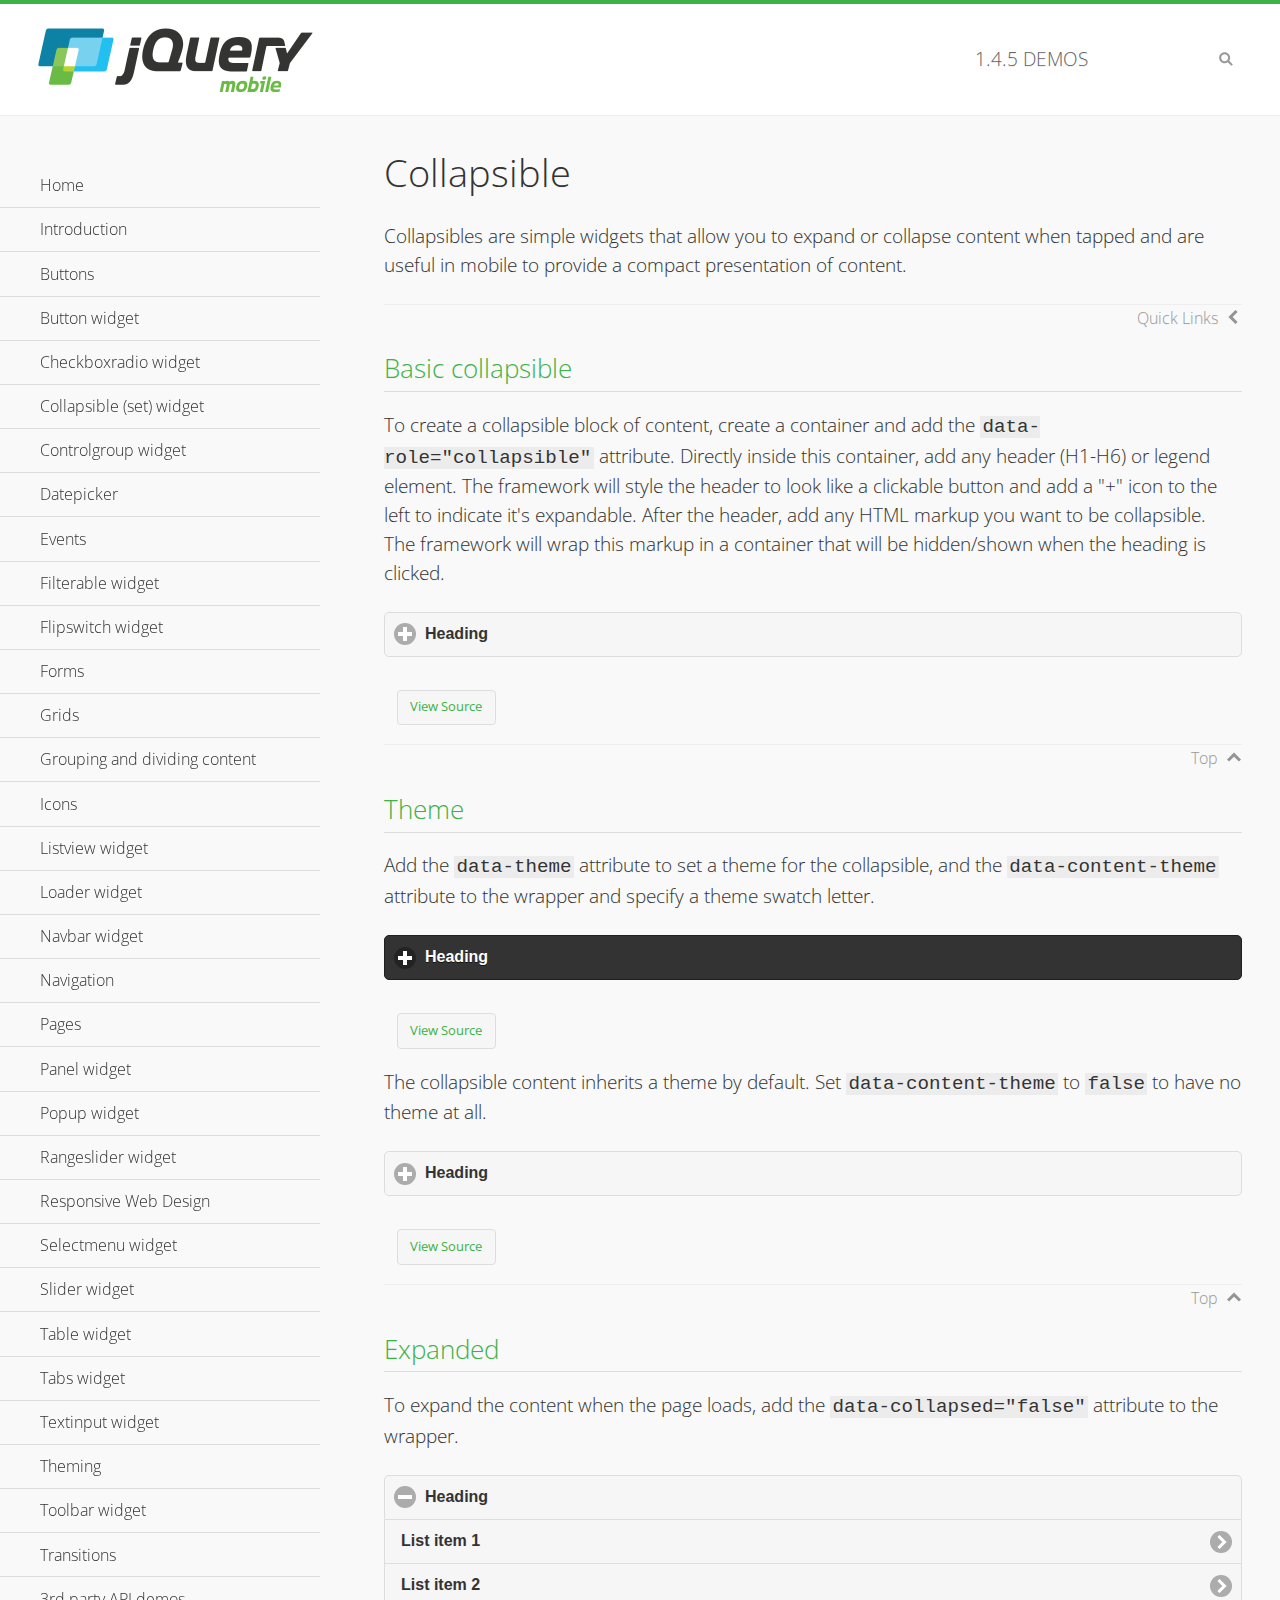
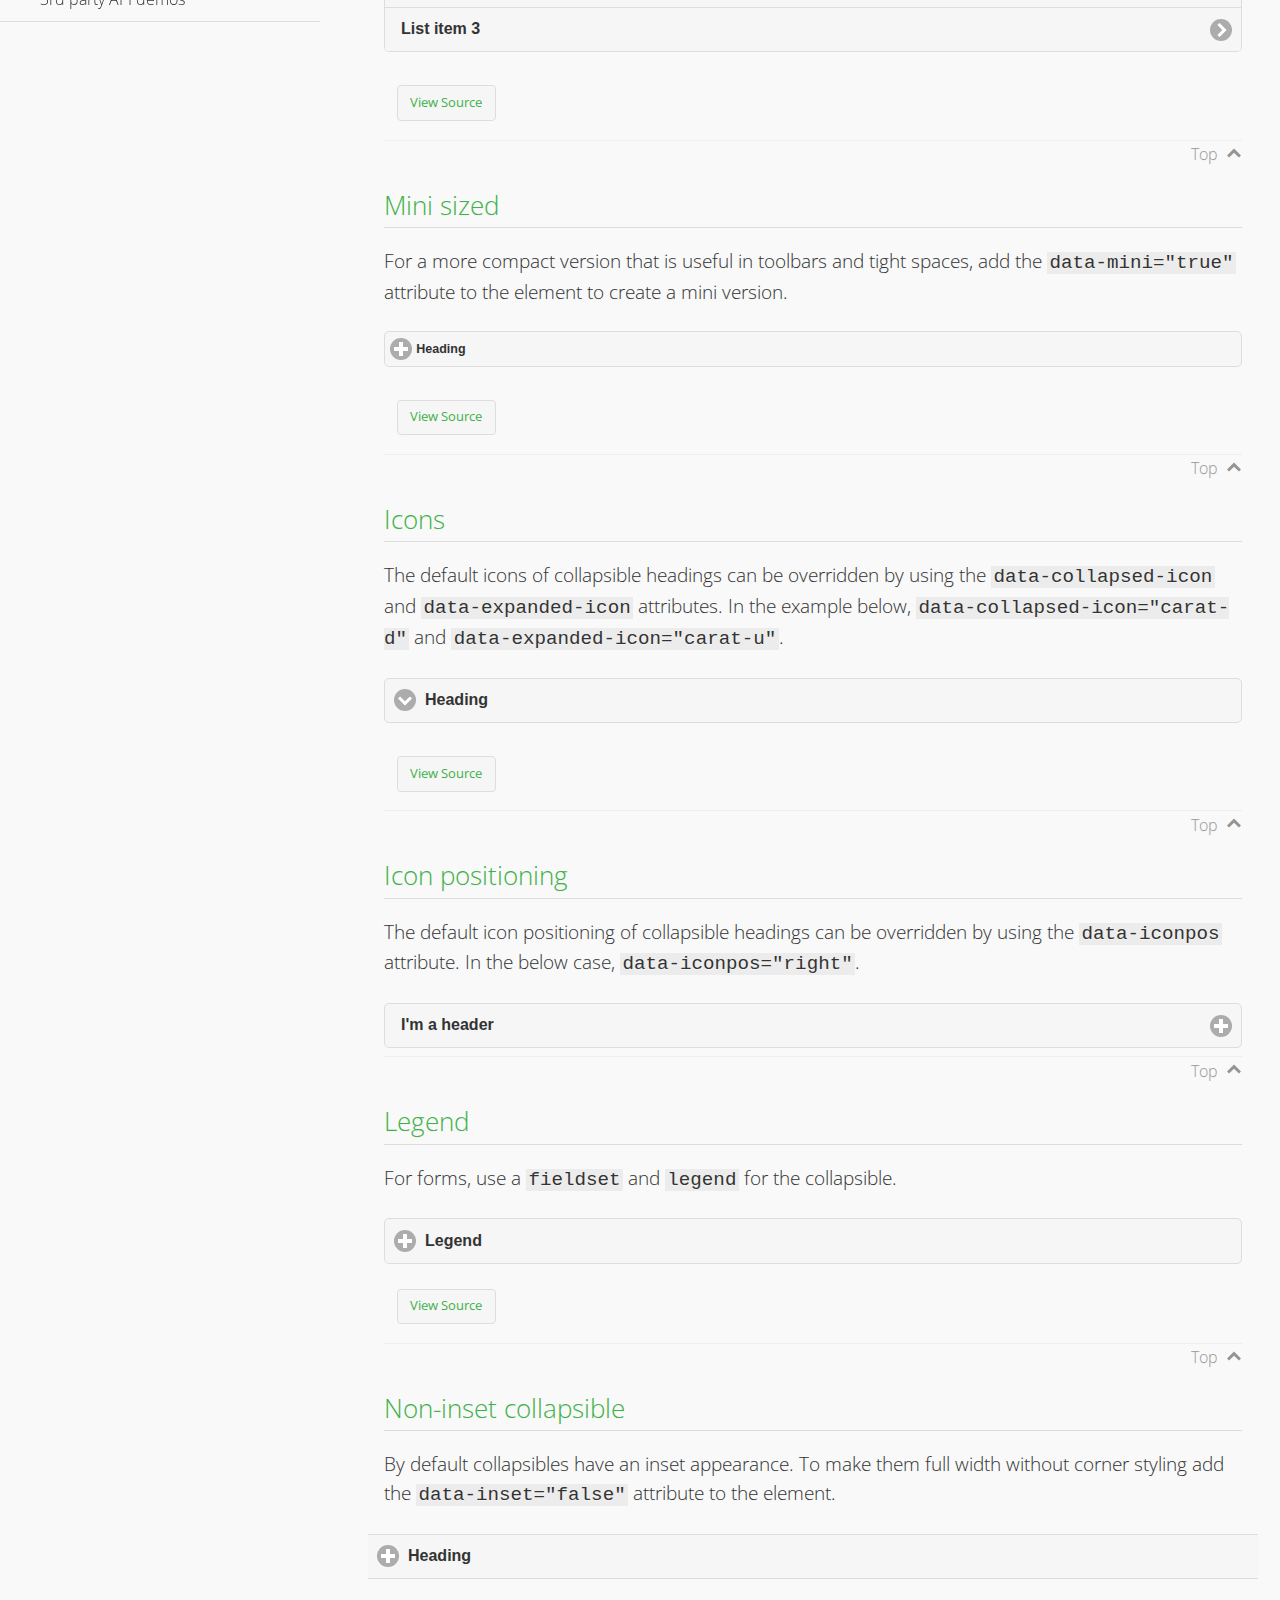
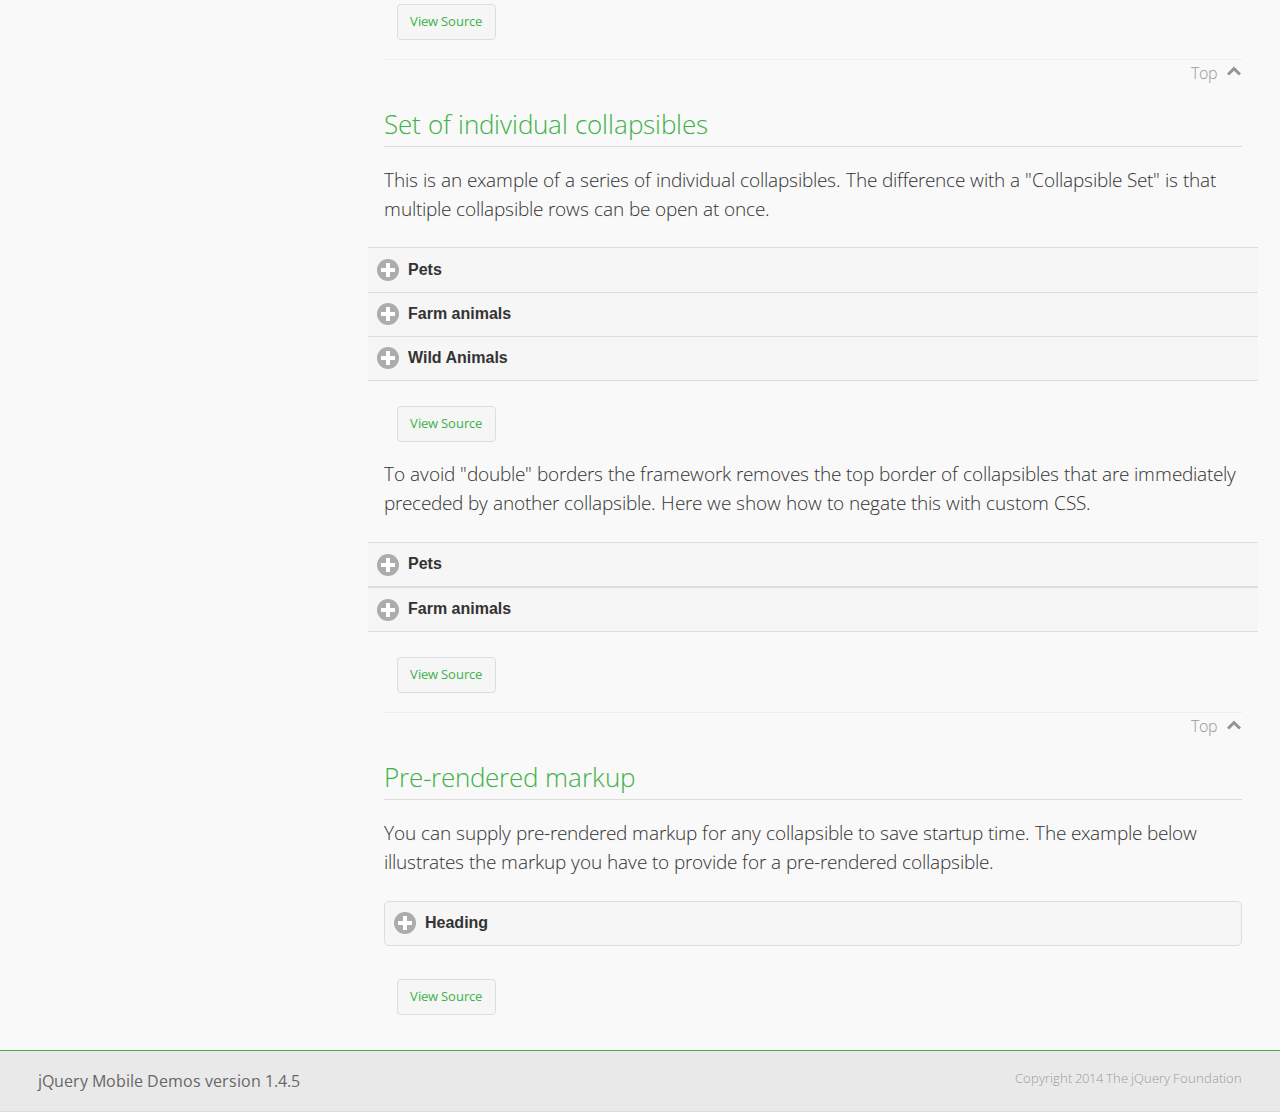
<file: theme roller/demos/collapsible/index.html>
<!DOCTYPE html>
<html>
<head>
	<meta charset="utf-8">
	<meta name="viewport" content="width=device-width, initial-scale=1">
	<title>Collapsible - jQuery Mobile Demos</title>
    <link rel="stylesheet" href="../css/themes/default/jquery.mobile-1.4.5.min.css">
    <link rel="stylesheet" href="../_assets/css/jqm-demos.css">
    <link rel="shortcut icon" href="../favicon.ico">
    <link rel="stylesheet" href="http://fonts.googleapis.com/css?family=Open+Sans:300,400,700">
    <script src="../js/jquery.js"></script>
    <script src="../_assets/js/index.js"></script>
    <script src="../js/jquery.mobile-1.4.5.min.js"></script>
    <style id="negateDoubleBorder">
        #demo-borders .ui-collapsible-heading .ui-btn { border-top-width: 1px !important; }
    </style>
</head>
<body>
<div data-role="page" class="jqm-demos" data-quicklinks="true">

    <div data-role="header" class="jqm-header">
		<h2><a href="../" title="jQuery Mobile Demos home"><img src="../_assets/img/jquery-logo.png" alt="jQuery Mobile"></a></h2>
		<p><span class="jqm-version"></span> Demos</p>
        <a href="#" class="jqm-navmenu-link ui-btn ui-btn-icon-notext ui-corner-all ui-icon-bars ui-nodisc-icon ui-alt-icon ui-btn-left">Menu</a>
        <a href="#" class="jqm-search-link ui-btn ui-btn-icon-notext ui-corner-all ui-icon-search ui-nodisc-icon ui-alt-icon ui-btn-right">Search</a>
    </div><!-- /header -->

    <div role="main" class="ui-content jqm-content">

        <h1>Collapsible</h1>

        <p>Collapsibles are simple widgets that allow you to expand or collapse content when tapped and are useful in mobile to provide a compact presentation of content.</p>

        <h2>Basic collapsible</h2>

        <p>To create a collapsible block of content, create a container and add the <code> data-role="collapsible"</code> attribute. Directly inside this container, add any header (H1-H6) or legend element. The framework will style the header to look like a clickable button and add a "+" icon to the left to indicate it's expandable. After the header, add any HTML markup you want to be collapsible. The framework will wrap this markup in a container that will be hidden/shown when the heading is clicked.</p>

        <div data-demo-html="true">
            <div data-role="collapsible">
                <h4>Heading</h4>
                <p>I'm the collapsible content. By default I'm closed, but you can click the header to open me.</p>
            </div>
        </div><!--/demo-html -->

        <h2>Theme</h2>

        <p>Add the <code>data-theme</code> attribute to set a theme for the collapsible, and the <code>data-content-theme</code> attribute to the wrapper and specify a theme swatch letter.</p>

        <div data-demo-html="true">
            <div data-role="collapsible" data-theme="b" data-content-theme="b">
                <h4>Heading</h4>
                <p>I'm the collapsible content with a themed content block set to "b".</p>
            </div>
        </div><!--/demo-html -->

        <p>The collapsible content inherits a theme by default. Set <code>data-content-theme</code> to <code>false</code> to have no theme at all.</p>

        <div data-demo-html="true">
            <div data-role="collapsible" data-content-theme="false">
                <h4>Heading</h4>
                <p>I'm the collapsible content without a theme.</p>
            </div>
        </div><!--/demo-html -->

        <h2>Expanded</h2>

        <p>To expand the content when the page loads, add the <code>data-collapsed="false"</code> attribute to the wrapper.</p>

        <div data-demo-html="true">
            <div data-role="collapsible" data-collapsed="false">
                <h4>Heading</h4>
                <ul data-role="listview">
                    <li><a href="#">List item 1</a></li>
                    <li><a href="#">List item 2</a></li>
                    <li><a href="#">List item 3</a></li>
                </ul>
            </div>
        </div><!--/demo-html -->

        <h2>Mini sized</h2>

        <p>For a more compact version that is useful in toolbars and tight spaces, add the <code>data-mini="true"</code> attribute to the element to create a mini version. </p>

        <div data-demo-html="true">
            <div data-role="collapsible" data-mini="true">
                <h4>Heading</h4>
                <ul data-role="listview">
                    <li><a href="#">List item 1</a></li>
                    <li><a href="#">List item 2</a></li>
                    <li><a href="#">List item 3</a></li>
                </ul>
            </div>
        </div><!--/demo-html -->

            <h2>Icons</h2>

            <p>The default icons of collapsible headings can be overridden by using the <code>data-collapsed-icon</code> and <code>data-expanded-icon</code> attributes. In the example below, <code>data-collapsed-icon="carat-d"</code> and <code>data-expanded-icon="carat-u"</code>.</p>

            <div data-demo-html="true">
                <div data-role="collapsible" data-collapsed-icon="carat-d" data-expanded-icon="carat-u">
                    <h4>Heading</h4>
                    <ul data-role="listview" data-inset="false">
                        <li>Read-only list item 1</li>
                        <li>Read-only list item 2</li>
                        <li>Read-only list item 3</li>
                    </ul>
                </div>
            </div><!--/demo-html -->

            <h2>Icon positioning</h2>

            <p>The default icon positioning of collapsible headings can be overridden by using the <code>data-iconpos</code> attribute. In the below case, <code>data-iconpos="right"</code>.</p>

            <div data-role="collapsible" data-iconpos="right">
                <h3>I'm a header</h3>
                <p><code>data-iconpos="right"</code></p>
            </div>

        <h2>Legend</h2>

        <p>For forms, use a <code>fieldset</code> and <code>legend</code> for the collapsible.</p>
        <div data-demo-html="true">
            <form>
                <fieldset data-role="collapsible">
                    <legend>Legend</legend>

                    <label for="textinput-f">Text Input:</label>
                    <input type="text" name="textinput-f" id="textinput-f" placeholder="Text input" value="">

                    <div data-role="controlgroup">
                        <input type="checkbox" name="checkbox-1-a" id="checkbox-1-a">
                        <label for="checkbox-1-a">One</label>
                        <input type="checkbox" name="checkbox-2-a" id="checkbox-2-a">
                        <label for="checkbox-2-a">Two</label>
                        <input type="checkbox" name="checkbox-3-a" id="checkbox-3-a">
                        <label for="checkbox-3-a">Three</label>
                    </div>
                </fieldset>
            </form>
        </div><!--/demo-html -->

        <h2>Non-inset collapsible</h2>

        <p>By default collapsibles have an inset appearance. To make them full width without corner styling add the <code>data-inset="false"</code> attribute to the element.</p>

        <div data-demo-html="true">
            <div data-role="collapsible" data-inset="false">
                <h4>Heading</h4>
                <p>I'm the collapsible content. By default I'm closed, but you can click the header to open me.</p>
            </div>
        </div><!--/demo-html -->

        <h2>Set of individual collapsibles</h2>

        <p>This is an example of a series of individual collapsibles. The difference with a "Collapsible Set" is that multiple collapsible rows can be open at once.</p>

        <div data-demo-html="true">
            <div data-role="collapsible" data-inset="false">
                <h3>Pets</h3>
                <ul data-role="listview">
                    <li><a href="#">Canary</a></li>
                    <li><a href="#">Cat</a></li>
                    <li><a href="#">Dog</a></li>
                    <li><a href="#">Gerbil</a></li>
                    <li><a href="#">Iguana</a></li>
                    <li><a href="#">Mouse</a></li>
                </ul>
            </div><!-- /collapsible -->
            <div data-role="collapsible" data-inset="false">
                <h3>Farm animals</h3>
                <ul data-role="listview">
                    <li><a href="#">Chicken</a></li>
                    <li><a href="#">Cow</a></li>
                    <li><a href="#">Duck</a></li>
                    <li><a href="#">Horse</a></li>
                    <li><a href="#">Pig</a></li>
                    <li><a href="#">Sheep</a></li>
                </ul>
            </div><!-- /collapsible -->
            <div data-role="collapsible" data-inset="false">
                <h3>Wild Animals</h3>
                <ul data-role="listview">
                    <li><a href="#">Aardvark</a></li>
                    <li><a href="#">Alligator</a></li>
                    <li><a href="#">Ant</a></li>
                    <li><a href="#">Bear</a></li>
                    <li><a href="#">Beaver</a></li>
                    <li><a href="#">Cougar</a></li>
                    <li><a href="#">Dingo</a></li>
                </ul>
            </div><!-- /collapsible -->
        </div><!--/demo-html -->

        <p>To avoid "double" borders the framework removes the top border of collapsibles that are immediately preceded by another collapsible. Here we show how to negate this with custom CSS.</p>

        <div data-demo-html="true" data-demo-css="#negateDoubleBorder">
            <div id="demo-borders">
                <div data-role="collapsible" data-inset="false">
                    <h3>Pets</h3>
                    <ul data-role="listview">
                        <li><a href="#">Canary</a></li>
                        <li><a href="#">Cat</a></li>
                        <li><a href="#">Dog</a></li>
                        <li><a href="#">Gerbil</a></li>
                        <li><a href="#">Iguana</a></li>
                        <li><a href="#">Mouse</a></li>
                    </ul>
                </div><!-- /collapsible -->
                <div data-role="collapsible" data-inset="false">
                    <h3>Farm animals</h3>
                    <ul data-role="listview">
                        <li><a href="#">Chicken</a></li>
                        <li><a href="#">Cow</a></li>
                        <li><a href="#">Duck</a></li>
                        <li><a href="#">Horse</a></li>
                        <li><a href="#">Pig</a></li>
                        <li><a href="#">Sheep</a></li>
                    </ul>
                </div><!-- /collapsible -->
            </div>
        </div><!--/demo-html -->

			<h2>Pre-rendered markup</h2>
			<p>You can supply pre-rendered markup for any collapsible to save startup time. The example below illustrates the markup you have to provide for a pre-rendered collapsible.</p>
				<div data-demo-html="true">
					<div data-role="collapsible" data-enhanced="true" class="ui-collapsible ui-collapsible-inset ui-corner-all ui-collapsible-collapsed">
						<h4 class="ui-collapsible-heading ui-collapsible-heading-collapsed">
							<a href="#" class="ui-collapsible-heading-toggle ui-btn ui-btn-icon-left ui-icon-plus">
							Heading
							<div class="ui-collapsible-heading-status"> click to expand contents</div>
							</a>
						</h4>
						<div class="ui-collapsible-content ui-collapsible-content-collapsed" aria-hidden="true">
						<p>I'm the collapsible content. By default I'm closed, but you can click the header to open me.</p>
						</div>
					</div>
				</div>

	</div><!-- /content -->
	    <div data-role="panel" class="jqm-navmenu-panel" data-position="left" data-display="overlay" data-theme="a">
	    	<ul class="jqm-list ui-alt-icon ui-nodisc-icon">
<li data-filtertext="demos homepage" data-icon="home"><a href=".././">Home</a></li>
<li data-filtertext="introduction overview getting started"><a href="../intro/" data-ajax="false">Introduction</a></li>
<li data-filtertext="buttons button markup buttonmarkup method anchor link button element"><a href="../button-markup/" data-ajax="false">Buttons</a></li>
<li data-filtertext="form button widget input button submit reset"><a href="../button/" data-ajax="false">Button widget</a></li>
<li data-role="collapsible" data-enhanced="true" data-collapsed-icon="carat-d" data-expanded-icon="carat-u" data-iconpos="right" data-inset="false" class="ui-collapsible ui-collapsible-themed-content ui-collapsible-collapsed">
	<h3 class="ui-collapsible-heading ui-collapsible-heading-collapsed">
		<a href="#" class="ui-collapsible-heading-toggle ui-btn ui-btn-icon-right ui-btn-inherit ui-icon-carat-d">
		    Checkboxradio widget<span class="ui-collapsible-heading-status"> click to expand contents</span>
		</a>
	</h3>
	<div class="ui-collapsible-content ui-body-inherit ui-collapsible-content-collapsed" aria-hidden="true">
		<ul>
			<li data-filtertext="form checkboxradio widget checkbox input checkboxes controlgroups"><a href="../checkboxradio-checkbox/" data-ajax="false">Checkboxes</a></li>
			<li data-filtertext="form checkboxradio widget radio input radio buttons controlgroups"><a href="../checkboxradio-radio/" data-ajax="false">Radio buttons</a></li>
		</ul>
	</div>
</li>
<li data-role="collapsible" data-enhanced="true" data-collapsed-icon="carat-d" data-expanded-icon="carat-u" data-iconpos="right" data-inset="false" class="ui-collapsible ui-collapsible-themed-content ui-collapsible-collapsed">
	<h3 class="ui-collapsible-heading ui-collapsible-heading-collapsed">
		<a href="#" class="ui-collapsible-heading-toggle ui-btn ui-btn-icon-right ui-btn-inherit ui-icon-carat-d">
			Collapsible (set) widget<span class="ui-collapsible-heading-status"> click to expand contents</span>
		</a>
	</h3>
	<div class="ui-collapsible-content ui-body-inherit ui-collapsible-content-collapsed" aria-hidden="true">
		<ul>
			<li data-filtertext="collapsibles content formatting"><a href="../collapsible/" data-ajax="false">Collapsible</a></li>
			<li data-filtertext="dynamic collapsible set accordion append expand"><a href="../collapsible-dynamic/" data-ajax="false">Dynamic collapsibles</a></li>
			<li data-filtertext="accordions collapsible set widget content formatting grouped collapsibles"><a href="../collapsibleset/" data-ajax="false">Collapsible set</a></li>
		</ul>
	</div>
</li>
<li data-role="collapsible" data-enhanced="true" data-collapsed-icon="carat-d" data-expanded-icon="carat-u" data-iconpos="right" data-inset="false" class="ui-collapsible ui-collapsible-themed-content ui-collapsible-collapsed">
	<h3 class="ui-collapsible-heading ui-collapsible-heading-collapsed">
		<a href="#" class="ui-collapsible-heading-toggle ui-btn ui-btn-icon-right ui-btn-inherit ui-icon-carat-d">
			Controlgroup widget<span class="ui-collapsible-heading-status"> click to expand contents</span>
		</a>
	</h3>
	<div class="ui-collapsible-content ui-body-inherit ui-collapsible-content-collapsed" aria-hidden="true">
		<ul>
			<li data-filtertext="controlgroups selectmenu checkboxradio input grouped buttons horizontal vertical"><a href="../controlgroup/" data-ajax="false">Controlgroup</a></li>
			<li data-filtertext="dynamic controlgroup dynamically add buttons"><a href="../controlgroup-dynamic/" data-ajax="false">Dynamic controlgroups</a></li>
		</ul>
	</div>
</li>
<li data-filtertext="form datepicker widget date input"><a href="../datepicker/" data-ajax="false">Datepicker</a></li>
<li data-role="collapsible" data-enhanced="true" data-collapsed-icon="carat-d" data-expanded-icon="carat-u" data-iconpos="right" data-inset="false" class="ui-collapsible ui-collapsible-themed-content ui-collapsible-collapsed">
	<h3 class="ui-collapsible-heading ui-collapsible-heading-collapsed">
		<a href="#" class="ui-collapsible-heading-toggle ui-btn ui-btn-icon-right ui-btn-inherit ui-icon-carat-d">
			Events<span class="ui-collapsible-heading-status"> click to expand contents</span>
		</a>
	</h3>
	<div class="ui-collapsible-content ui-body-inherit ui-collapsible-content-collapsed" aria-hidden="true">
		<ul>
			<li data-filtertext="swipe to delete list items listviews swipe events"><a href="../swipe-list/" data-ajax="false">Swipe list items</a></li>
			<li data-filtertext="swipe to navigate swipe page navigation swipe events"><a href="../swipe-page/" data-ajax="false">Swipe page navigation</a></li>
		</ul>
	</div>
</li>
<li data-filtertext="filterable filter elements sorting searching listview table"><a href="../filterable/" data-ajax="false">Filterable widget</a></li>
<li data-filtertext="form flipswitch widget flip toggle switch binary select checkbox input"><a href="../flipswitch/" data-ajax="false">Flipswitch widget</a></li>
<li data-role="collapsible" data-enhanced="true" data-collapsed-icon="carat-d" data-expanded-icon="carat-u" data-iconpos="right" data-inset="false" class="ui-collapsible ui-collapsible-themed-content ui-collapsible-collapsed">
	<h3 class="ui-collapsible-heading ui-collapsible-heading-collapsed">
		<a href="#" class="ui-collapsible-heading-toggle ui-btn ui-btn-icon-right ui-btn-inherit ui-icon-carat-d">
			Forms<span class="ui-collapsible-heading-status"> click to expand contents</span>
		</a>
	</h3>
	<div class="ui-collapsible-content ui-body-inherit ui-collapsible-content-collapsed" aria-hidden="true">
		<ul>
			<li data-filtertext="forms text checkbox radio range button submit reset inputs selects textarea slider flipswitch label form elements"><a href="../forms/" data-ajax="false">Forms</a></li>
			<li data-filtertext="form hide labels hidden accessible ui-hidden-accessible forms"><a href="../forms-label-hidden-accessible/" data-ajax="false">Hide labels</a></li>
			<li data-filtertext="form field containers fieldcontain ui-field-contain forms"><a href="../forms-field-contain/" data-ajax="false">Field containers</a></li>
			<li data-filtertext="forms disabled form elements"><a href="../forms-disabled/" data-ajax="false">Forms disabled</a></li>
			<li data-filtertext="forms gallery examples overview forms text checkbox radio range button submit reset inputs selects textarea slider flipswitch label form elements"><a href="../forms-gallery/" data-ajax="false">Forms gallery</a></li>
		</ul>
	</div>
</li>
<li data-role="collapsible" data-enhanced="true" data-collapsed-icon="carat-d" data-expanded-icon="carat-u" data-iconpos="right" data-inset="false" class="ui-collapsible ui-collapsible-themed-content ui-collapsible-collapsed">
	<h3 class="ui-collapsible-heading ui-collapsible-heading-collapsed">
		<a href="#" class="ui-collapsible-heading-toggle ui-btn ui-btn-icon-right ui-btn-inherit ui-icon-carat-d">
			Grids<span class="ui-collapsible-heading-status"> click to expand contents</span>
		</a>
	</h3>
	<div class="ui-collapsible-content ui-body-inherit ui-collapsible-content-collapsed" aria-hidden="true">
		<ul>
			<li data-filtertext="grids columns blocks content formatting rwd responsive css framework"><a href="../grids/" data-ajax="false">Grids</a></li>
			<li data-filtertext="buttons in grids css framework"><a href="../grids-buttons/" data-ajax="false">Buttons in grids</a></li>
			<li data-filtertext="custom responsive grids rwd css framework"><a href="../grids-custom-responsive/" data-ajax="false">Custom responsive grids</a></li>
		</ul>
	</div>
</li>
<li data-filtertext="blocks content formatting sections heading"><a href="../body-bar-classes/" data-ajax="false">Grouping and dividing content</a></li>
<li data-role="collapsible" data-enhanced="true" data-collapsed-icon="carat-d" data-expanded-icon="carat-u" data-iconpos="right" data-inset="false" class="ui-collapsible ui-collapsible-themed-content ui-collapsible-collapsed">
	<h3 class="ui-collapsible-heading ui-collapsible-heading-collapsed">
		<a href="#" class="ui-collapsible-heading-toggle ui-btn ui-btn-icon-right ui-btn-inherit ui-icon-carat-d">
			Icons<span class="ui-collapsible-heading-status"> click to expand contents</span>
		</a>
	</h3>
	<div class="ui-collapsible-content ui-body-inherit ui-collapsible-content-collapsed" aria-hidden="true">
		<ul>
			<li data-filtertext="button icons svg disc alt custom icon position"><a href="../icons/" data-ajax="false">Icons</a></li>
			<li data-filtertext=""><a href="../icons-grunticon/" data-ajax="false">Grunticon loader</a></li>
		</ul>
	</div>
</li>
<li data-role="collapsible" data-enhanced="true" data-collapsed-icon="carat-d" data-expanded-icon="carat-u" data-iconpos="right" data-inset="false" class="ui-collapsible ui-collapsible-themed-content ui-collapsible-collapsed">
	<h3 class="ui-collapsible-heading ui-collapsible-heading-collapsed">
		<a href="#" class="ui-collapsible-heading-toggle ui-btn ui-btn-icon-right ui-btn-inherit ui-icon-carat-d">
			Listview widget<span class="ui-collapsible-heading-status"> click to expand contents</span>
		</a>
	</h3>
	<div class="ui-collapsible-content ui-body-inherit ui-collapsible-content-collapsed" aria-hidden="true">
		<ul>
			<li data-filtertext="listview widget thumbnails icons nested split button collapsible ul ol"><a href="../listview/" data-ajax="false">Listview</a></li>
			<li data-filtertext="autocomplete filterable reveal listview filtertextbeforefilter placeholder"><a href="../listview-autocomplete/" data-ajax="false">Listview autocomplete</a></li>
			<li data-filtertext="autocomplete filterable reveal listview remote data filtertextbeforefilter placeholder"><a href="../listview-autocomplete-remote/" data-ajax="false">Listview autocomplete remote data</a></li>
			<li data-filtertext="autodividers anchor jump scroll linkbars listview lists ul ol"><a href="../listview-autodividers-linkbar/" data-ajax="false">Listview autodividers linkbar</a></li>
			<li data-filtertext="listview autodividers selector autodividersselector lists ul ol"><a href="../listview-autodividers-selector/" data-ajax="false">Listview autodividers selector</a></li>
			<li data-filtertext="listview nested list items"><a href="../listview-nested-lists/" data-ajax="false">Nested Listviews</a></li>
			<li data-filtertext="listview collapsible list items flat"><a href="../listview-collapsible-item-flat/" data-ajax="false">Listview collapsible list items (flat)</a></li>
			<li data-filtertext="listview collapsible list indented"><a href="../listview-collapsible-item-indented/" data-ajax="false">Listview collapsible list items (indented)</a></li>
			<li data-filtertext="grid listview responsive grids responsive listviews lists ul"><a href="../listview-grid/" data-ajax="false">Listview responsive grid</a></li>
		</ul>
	</div>
</li>
<li data-filtertext="loader widget page loading navigation overlay spinner"><a href="../loader/" data-ajax="false">Loader widget</a></li>
<li data-filtertext="navbar widget navmenu toolbars header footer"><a href="../navbar/" data-ajax="false">Navbar widget</a></li>
<li data-role="collapsible" data-enhanced="true" data-collapsed-icon="carat-d" data-expanded-icon="carat-u" data-iconpos="right" data-inset="false" class="ui-collapsible ui-collapsible-themed-content ui-collapsible-collapsed">
	<h3 class="ui-collapsible-heading ui-collapsible-heading-collapsed">
		<a href="#" class="ui-collapsible-heading-toggle ui-btn ui-btn-icon-right ui-btn-inherit ui-icon-carat-d">
			Navigation<span class="ui-collapsible-heading-status"> click to expand contents</span>
		</a>
	</h3>
	<div class="ui-collapsible-content ui-body-inherit ui-collapsible-content-collapsed" aria-hidden="true">
		<ul>
			<li data-filtertext="ajax navigation navigate widget history event method"><a href="../navigation/" data-ajax="false">Navigation</a></li>
			<li data-filtertext="linking pages page links navigation ajax prefetch cache"><a href="../navigation-linking-pages/" data-ajax="false">Linking pages</a></li>
			<!-- <li data-filtertext="php redirect server redirection server-side navigation"><a href="../navigation-php-redirect/" data-ajax="false">PHP redirect demo</a></li>-->
			<li data-filtertext="navigation redirection hash query"><a href="../navigation-hash-processing/" data-ajax="false">Hash processing demo</a></li>
			<li data-filtertext="navigation redirection hash query"><a href="../page-events/" data-ajax="false">Page Navigation Events</a></li>
		</ul>
	</div>
</li>
<li data-role="collapsible" data-enhanced="true" data-collapsed-icon="carat-d" data-expanded-icon="carat-u" data-iconpos="right" data-inset="false" class="ui-collapsible ui-collapsible-themed-content ui-collapsible-collapsed">
	<h3 class="ui-collapsible-heading ui-collapsible-heading-collapsed">
		<a href="#" class="ui-collapsible-heading-toggle ui-btn ui-btn-icon-right ui-btn-inherit ui-icon-carat-d">
			Pages<span class="ui-collapsible-heading-status"> click to expand contents</span>
		</a>
	</h3>
	<div class="ui-collapsible-content ui-body-inherit ui-collapsible-content-collapsed" aria-hidden="true">
		<ul>
			<li data-filtertext="pages page widget ajax navigation"><a href="../pages/" data-ajax="false">Pages</a></li>
			<li data-filtertext="single page"><a href="../pages-single-page/" data-ajax="false">Single page</a></li>
			<li data-filtertext="multipage multi-page page"><a href="../pages-multi-page/" data-ajax="false">Multi-page template</a></li>
			<li data-filtertext="dialog page widget modal popup"><a href="../pages-dialog/" data-ajax="false">Dialog page</a></li>
		</ul>
	</div>
</li>
<li data-role="collapsible" data-enhanced="true" data-collapsed-icon="carat-d" data-expanded-icon="carat-u" data-iconpos="right" data-inset="false" class="ui-collapsible ui-collapsible-themed-content ui-collapsible-collapsed">
	<h3 class="ui-collapsible-heading ui-collapsible-heading-collapsed">
		<a href="#" class="ui-collapsible-heading-toggle ui-btn ui-btn-icon-right ui-btn-inherit ui-icon-carat-d">
			Panel widget<span class="ui-collapsible-heading-status"> click to expand contents</span>
		</a>
	</h3>
	<div class="ui-collapsible-content ui-body-inherit ui-collapsible-content-collapsed" aria-hidden="true">
		<ul>
			<li data-filtertext="panel widget sliding panels reveal push overlay responsive"><a href="../panel/" data-ajax="false">Panel</a></li>
			<li data-filtertext=""><a href="../panel-external/" data-ajax="false">External panels</a></li>
			<li data-filtertext="panel "><a href="../panel-fixed/" data-ajax="false">Fixed panels</a></li>
			<li data-filtertext="panel slide panels sliding panels shadow rwd responsive breakpoint"><a href="../panel-responsive/" data-ajax="false">Panels responsive</a></li>
			<li data-filtertext="panel custom style custom panel width reveal shadow listview panel styling page background wrapper"><a href="../panel-styling/" data-ajax="false">Custom panel style</a></li>
			<li data-filtertext="panel open on swipe"><a href="../panel-swipe-open/" data-ajax="false">Panel open on swipe</a></li>
			<li data-filtertext="panels outside page internal external toolbars"><a href="../panel-external-internal/" data-ajax="false">Panel external and internal</a></li>
		</ul>
	</div>
</li>
<li data-role="collapsible" data-enhanced="true" data-collapsed-icon="carat-d" data-expanded-icon="carat-u" data-iconpos="right" data-inset="false" class="ui-collapsible ui-collapsible-themed-content ui-collapsible-collapsed">
	<h3 class="ui-collapsible-heading ui-collapsible-heading-collapsed">
		<a href="#" class="ui-collapsible-heading-toggle ui-btn ui-btn-icon-right ui-btn-inherit ui-icon-carat-d">
			Popup widget<span class="ui-collapsible-heading-status"> click to expand contents</span>
		</a>
	</h3>
	<div class="ui-collapsible-content ui-body-inherit ui-collapsible-content-collapsed" aria-hidden="true">
		<ul>
			<li data-filtertext="popup widget popups dialog modal transition tooltip lightbox form overlay screen flip pop fade transition"><a href="../popup/" data-ajax="false">Popup</a></li>
			<li data-filtertext="popup alignment position"><a href="../popup-alignment/" data-ajax="false">Popup alignment</a></li>
			<li data-filtertext="popup arrow size popups popover"><a href="../popup-arrow-size/" data-ajax="false">Popup arrow size</a></li>
			<li data-filtertext="dynamic popups popup images lightbox"><a href="../popup-dynamic/" data-ajax="false">Dynamic popups</a></li>
			<li data-filtertext="popups with iframes scaling"><a href="../popup-iframe/" data-ajax="false">Popups with iframes</a></li>
			<li data-filtertext="popup image scaling"><a href="../popup-image-scaling/" data-ajax="false">Popup image scaling</a></li>
			<li data-filtertext="external popup outside multi-page"><a href="../popup-outside-multipage/" data-ajax="false">Popup outside multi-page</a></li>
		</ul>
	</div>
</li>
<li data-filtertext="form rangeslider widget dual sliders dual handle sliders range input"><a href="../rangeslider/" data-ajax="false">Rangeslider widget</a></li>
<li data-filtertext="responsive web design rwd adaptive progressive enhancement PE accessible mobile breakpoints media query media queries"><a href="../rwd/" data-ajax="false">Responsive Web Design</a></li>
<li data-role="collapsible" data-enhanced="true" data-collapsed-icon="carat-d" data-expanded-icon="carat-u" data-iconpos="right" data-inset="false" class="ui-collapsible ui-collapsible-themed-content ui-collapsible-collapsed">
	<h3 class="ui-collapsible-heading ui-collapsible-heading-collapsed">
		<a href="#" class="ui-collapsible-heading-toggle ui-btn ui-btn-icon-right ui-btn-inherit ui-icon-carat-d">
			Selectmenu widget<span class="ui-collapsible-heading-status"> click to expand contents</span>
		</a>
	</h3>
	<div class="ui-collapsible-content ui-body-inherit ui-collapsible-content-collapsed" aria-hidden="true">
		<ul>
			<li data-filtertext="form selectmenu widget select input custom select menu selects"><a href="../selectmenu/" data-ajax="false">Selectmenu</a></li>
			<li data-filtertext="form custom select menu selectmenu widget custom menu option optgroup multiple selects"><a href="../selectmenu-custom/" data-ajax="false">Custom select menu</a></li>
			<li data-filtertext="filterable select filter popup dialog"><a href="../selectmenu-custom-filter/" data-ajax="false">Custom select menu with filter</a></li>
		</ul>
	</div>
</li>
<li data-role="collapsible" data-enhanced="true" data-collapsed-icon="carat-d" data-expanded-icon="carat-u" data-iconpos="right" data-inset="false" class="ui-collapsible ui-collapsible-themed-content ui-collapsible-collapsed">
	<h3 class="ui-collapsible-heading ui-collapsible-heading-collapsed">
		<a href="#" class="ui-collapsible-heading-toggle ui-btn ui-btn-icon-right ui-btn-inherit ui-icon-carat-d">
			Slider widget<span class="ui-collapsible-heading-status"> click to expand contents</span>
		</a>
	</h3>
	<div class="ui-collapsible-content ui-body-inherit ui-collapsible-content-collapsed" aria-hidden="true">
		<ul>
			<li data-filtertext="form slider widget range input single sliders"><a href="../slider/" data-ajax="false">Slider</a></li>
			<li data-filtertext="form slider widget flipswitch slider binary select flip toggle switch"><a href="../slider-flipswitch/" data-ajax="false">Slider flip toggle switch</a></li>
			<li data-filtertext="form slider tooltip handle value input range sliders"><a href="../slider-tooltip/" data-ajax="false">Slider tooltip</a></li>
		</ul>
	</div>
</li>
<li data-role="collapsible" data-enhanced="true" data-collapsed-icon="carat-d" data-expanded-icon="carat-u" data-iconpos="right" data-inset="false" class="ui-collapsible ui-collapsible-themed-content ui-collapsible-collapsed">
	<h3 class="ui-collapsible-heading ui-collapsible-heading-collapsed">
		<a href="#" class="ui-collapsible-heading-toggle ui-btn ui-btn-icon-right ui-btn-inherit ui-icon-carat-d">
			Table widget<span class="ui-collapsible-heading-status"> click to expand contents</span>
		</a>
	</h3>
	<div class="ui-collapsible-content ui-body-inherit ui-collapsible-content-collapsed" aria-hidden="true">
		<ul>
			<li data-filtertext="table widget reflow column toggle th td responsive tables rwd hide show tabular"><a href="../table-column-toggle/" data-ajax="false">Table Column Toggle</a></li>
			<li data-filtertext="table column toggle phone comparison demo"><a href="../table-column-toggle-example/" data-ajax="false">Table Column Toggle demo</a></li>
			<li data-filtertext="responsive tables table column toggle heading groups rwd breakpoint"><a href="../table-column-toggle-heading-groups/" data-ajax="false">Table Column Toggle heading groups</a></li>
			<li data-filtertext="responsive tables table column toggle hide rwd breakpoint customization options"><a href="../table-column-toggle-options/" data-ajax="false">Table Column Toggle options</a></li>
			<li data-filtertext="table reflow th td responsive rwd columns tabular"><a href="../table-reflow/" data-ajax="false">Table Reflow</a></li>
			<li data-filtertext="responsive tables table reflow heading groups rwd breakpoint"><a href="../table-reflow-heading-groups/" data-ajax="false">Table Reflow heading groups</a></li>
			<li data-filtertext="responsive tables table reflow stripes strokes table style"><a href="../table-reflow-stripes-strokes/" data-ajax="false">Table Reflow stripes and strokes</a></li>
			<li data-filtertext="responsive tables table reflow stack custom styles"><a href="../table-reflow-styling/" data-ajax="false">Table Reflow custom styles</a></li>
		</ul>
	</div>
</li>
<li data-filtertext="ui tabs widget"><a href="../tabs/" data-ajax="false">Tabs widget</a></li>
<li data-filtertext="form textinput widget text input textarea number date time tel email file color password"><a href="../textinput/" data-ajax="false">Textinput widget</a></li>
<li data-role="collapsible" data-enhanced="true" data-collapsed-icon="carat-d" data-expanded-icon="carat-u" data-iconpos="right" data-inset="false" class="ui-collapsible ui-collapsible-themed-content ui-collapsible-collapsed">
	<h3 class="ui-collapsible-heading ui-collapsible-heading-collapsed">
		<a href="#" class="ui-collapsible-heading-toggle ui-btn ui-btn-icon-right ui-btn-inherit ui-icon-carat-d">
			Theming<span class="ui-collapsible-heading-status"> click to expand contents</span>
		</a>
	</h3>
	<div class="ui-collapsible-content ui-body-inherit ui-collapsible-content-collapsed" aria-hidden="true">
		<ul>
			<li data-filtertext="default theme swatches theming style css"><a href="../theme-default/" data-ajax="false">Default theme</a></li>
			<li data-filtertext="classic theme old theme swatches theming style css"><a href="../theme-classic/" data-ajax="false">Classic theme</a></li>
		</ul>
	</div>
</li>
<li data-role="collapsible" data-enhanced="true" data-collapsed-icon="carat-d" data-expanded-icon="carat-u" data-iconpos="right" data-inset="false" class="ui-collapsible ui-collapsible-themed-content ui-collapsible-collapsed">
	<h3 class="ui-collapsible-heading ui-collapsible-heading-collapsed">
		<a href="#" class="ui-collapsible-heading-toggle ui-btn ui-btn-icon-right ui-btn-inherit ui-icon-carat-d">
			Toolbar widget<span class="ui-collapsible-heading-status"> click to expand contents</span>
		</a>
	</h3>
	<div class="ui-collapsible-content ui-body-inherit ui-collapsible-content-collapsed" aria-hidden="true">
		<ul>
			<li data-filtertext="toolbar widget header footer toolbars fixed fullscreen external sections"><a href="../toolbar/" data-ajax="false">Toolbar</a></li>
			<li data-filtertext="dynamic toolbars dynamically add toolbar header footer"><a href="../toolbar-dynamic/" data-ajax="false">Dynamic toolbars</a></li>
			<li data-filtertext="external toolbars header footer"><a href="../toolbar-external/" data-ajax="false">External toolbars</a></li>
			<li data-filtertext="fixed toolbars header footer"><a href="../toolbar-fixed/" data-ajax="false">Fixed toolbars</a></li>
			<li data-filtertext="fixed fullscreen toolbars header footer"><a href="../toolbar-fixed-fullscreen/" data-ajax="false">Fullscreen toolbars</a></li>
			<li data-filtertext="external fixed toolbars header footer"><a href="../toolbar-fixed-external/" data-ajax="false">Fixed external toolbars</a></li>
			<li data-filtertext="external persistent toolbars header footer navbar navmenu"><a href="../toolbar-fixed-persistent/" data-ajax="false">Persistent toolbars</a></li>
			<li data-filtertext="external ajax optimized toolbars persistent toolbars header footer navbar"><a href="../toolbar-fixed-persistent-optimized/" data-ajax="false">Ajax optimized toolbars</a></li>
			<li data-filtertext="form in toolbars header footer"><a href="../toolbar-fixed-forms/" data-ajax="false">Form in toolbar</a></li>
		</ul>
	</div>
</li>
<li data-filtertext="page transitions animated pages popup navigation flip slide fade pop"><a href="../transitions/" data-ajax="false">Transitions</a></li>
<li data-role="collapsible" data-enhanced="true" data-collapsed-icon="carat-d" data-expanded-icon="carat-u" data-iconpos="right" data-inset="false" class="ui-collapsible ui-collapsible-themed-content ui-collapsible-collapsed">
	<h3 class="ui-collapsible-heading ui-collapsible-heading-collapsed">
		<a href="#" class="ui-collapsible-heading-toggle ui-btn ui-btn-icon-right ui-btn-inherit ui-icon-carat-d">
			3rd party API demos<span class="ui-collapsible-heading-status"> click to expand contents</span>
		</a>
	</h3>
	<div class="ui-collapsible-content ui-body-inherit ui-collapsible-content-collapsed" aria-hidden="true">
		<ul>
			<li data-filtertext="backbone requirejs navigation router"><a href="../backbone-requirejs/" data-ajax="false">Backbone RequireJS</a></li>
			<li data-filtertext="google maps geolocation demo"><a href="../map-geolocation/" data-ajax="false">Google Maps geolocation</a></li>
			<li data-filtertext="google maps hybrid"><a href="../map-list-toggle/" data-ajax="false">Google Maps list toggle</a></li>
		</ul>
	</div>
</li>



		     </ul>
		</div><!-- /panel -->


	<div data-role="footer" data-position="fixed" data-tap-toggle="false" class="jqm-footer">
		<p>jQuery Mobile Demos version <span class="jqm-version"></span></p>
		<p>Copyright 2014 The jQuery Foundation</p>
	</div><!-- /footer -->
	<!-- TODO: This should become an external panel so we can add input to markup (unique ID) -->
    <div data-role="panel" class="jqm-search-panel" data-position="right" data-display="overlay" data-theme="a">
		<div class="jqm-search">
			<ul class="jqm-list" data-filter-placeholder="Search demos..." data-filter-reveal="true">
<li data-filtertext="demos homepage" data-icon="home"><a href=".././">Home</a></li>
<li data-filtertext="introduction overview getting started"><a href="../intro/" data-ajax="false">Introduction</a></li>
<li data-filtertext="buttons button markup buttonmarkup method anchor link button element"><a href="../button-markup/" data-ajax="false">Buttons</a></li>
<li data-filtertext="form button widget input button submit reset"><a href="../button/" data-ajax="false">Button widget</a></li>
<li data-role="collapsible" data-enhanced="true" data-collapsed-icon="carat-d" data-expanded-icon="carat-u" data-iconpos="right" data-inset="false" class="ui-collapsible ui-collapsible-themed-content ui-collapsible-collapsed">
	<h3 class="ui-collapsible-heading ui-collapsible-heading-collapsed">
		<a href="#" class="ui-collapsible-heading-toggle ui-btn ui-btn-icon-right ui-btn-inherit ui-icon-carat-d">
		    Checkboxradio widget<span class="ui-collapsible-heading-status"> click to expand contents</span>
		</a>
	</h3>
	<div class="ui-collapsible-content ui-body-inherit ui-collapsible-content-collapsed" aria-hidden="true">
		<ul>
			<li data-filtertext="form checkboxradio widget checkbox input checkboxes controlgroups"><a href="../checkboxradio-checkbox/" data-ajax="false">Checkboxes</a></li>
			<li data-filtertext="form checkboxradio widget radio input radio buttons controlgroups"><a href="../checkboxradio-radio/" data-ajax="false">Radio buttons</a></li>
		</ul>
	</div>
</li>
<li data-role="collapsible" data-enhanced="true" data-collapsed-icon="carat-d" data-expanded-icon="carat-u" data-iconpos="right" data-inset="false" class="ui-collapsible ui-collapsible-themed-content ui-collapsible-collapsed">
	<h3 class="ui-collapsible-heading ui-collapsible-heading-collapsed">
		<a href="#" class="ui-collapsible-heading-toggle ui-btn ui-btn-icon-right ui-btn-inherit ui-icon-carat-d">
			Collapsible (set) widget<span class="ui-collapsible-heading-status"> click to expand contents</span>
		</a>
	</h3>
	<div class="ui-collapsible-content ui-body-inherit ui-collapsible-content-collapsed" aria-hidden="true">
		<ul>
			<li data-filtertext="collapsibles content formatting"><a href="../collapsible/" data-ajax="false">Collapsible</a></li>
			<li data-filtertext="dynamic collapsible set accordion append expand"><a href="../collapsible-dynamic/" data-ajax="false">Dynamic collapsibles</a></li>
			<li data-filtertext="accordions collapsible set widget content formatting grouped collapsibles"><a href="../collapsibleset/" data-ajax="false">Collapsible set</a></li>
		</ul>
	</div>
</li>
<li data-role="collapsible" data-enhanced="true" data-collapsed-icon="carat-d" data-expanded-icon="carat-u" data-iconpos="right" data-inset="false" class="ui-collapsible ui-collapsible-themed-content ui-collapsible-collapsed">
	<h3 class="ui-collapsible-heading ui-collapsible-heading-collapsed">
		<a href="#" class="ui-collapsible-heading-toggle ui-btn ui-btn-icon-right ui-btn-inherit ui-icon-carat-d">
			Controlgroup widget<span class="ui-collapsible-heading-status"> click to expand contents</span>
		</a>
	</h3>
	<div class="ui-collapsible-content ui-body-inherit ui-collapsible-content-collapsed" aria-hidden="true">
		<ul>
			<li data-filtertext="controlgroups selectmenu checkboxradio input grouped buttons horizontal vertical"><a href="../controlgroup/" data-ajax="false">Controlgroup</a></li>
			<li data-filtertext="dynamic controlgroup dynamically add buttons"><a href="../controlgroup-dynamic/" data-ajax="false">Dynamic controlgroups</a></li>
		</ul>
	</div>
</li>
<li data-filtertext="form datepicker widget date input"><a href="../datepicker/" data-ajax="false">Datepicker</a></li>
<li data-role="collapsible" data-enhanced="true" data-collapsed-icon="carat-d" data-expanded-icon="carat-u" data-iconpos="right" data-inset="false" class="ui-collapsible ui-collapsible-themed-content ui-collapsible-collapsed">
	<h3 class="ui-collapsible-heading ui-collapsible-heading-collapsed">
		<a href="#" class="ui-collapsible-heading-toggle ui-btn ui-btn-icon-right ui-btn-inherit ui-icon-carat-d">
			Events<span class="ui-collapsible-heading-status"> click to expand contents</span>
		</a>
	</h3>
	<div class="ui-collapsible-content ui-body-inherit ui-collapsible-content-collapsed" aria-hidden="true">
		<ul>
			<li data-filtertext="swipe to delete list items listviews swipe events"><a href="../swipe-list/" data-ajax="false">Swipe list items</a></li>
			<li data-filtertext="swipe to navigate swipe page navigation swipe events"><a href="../swipe-page/" data-ajax="false">Swipe page navigation</a></li>
		</ul>
	</div>
</li>
<li data-filtertext="filterable filter elements sorting searching listview table"><a href="../filterable/" data-ajax="false">Filterable widget</a></li>
<li data-filtertext="form flipswitch widget flip toggle switch binary select checkbox input"><a href="../flipswitch/" data-ajax="false">Flipswitch widget</a></li>
<li data-role="collapsible" data-enhanced="true" data-collapsed-icon="carat-d" data-expanded-icon="carat-u" data-iconpos="right" data-inset="false" class="ui-collapsible ui-collapsible-themed-content ui-collapsible-collapsed">
	<h3 class="ui-collapsible-heading ui-collapsible-heading-collapsed">
		<a href="#" class="ui-collapsible-heading-toggle ui-btn ui-btn-icon-right ui-btn-inherit ui-icon-carat-d">
			Forms<span class="ui-collapsible-heading-status"> click to expand contents</span>
		</a>
	</h3>
	<div class="ui-collapsible-content ui-body-inherit ui-collapsible-content-collapsed" aria-hidden="true">
		<ul>
			<li data-filtertext="forms text checkbox radio range button submit reset inputs selects textarea slider flipswitch label form elements"><a href="../forms/" data-ajax="false">Forms</a></li>
			<li data-filtertext="form hide labels hidden accessible ui-hidden-accessible forms"><a href="../forms-label-hidden-accessible/" data-ajax="false">Hide labels</a></li>
			<li data-filtertext="form field containers fieldcontain ui-field-contain forms"><a href="../forms-field-contain/" data-ajax="false">Field containers</a></li>
			<li data-filtertext="forms disabled form elements"><a href="../forms-disabled/" data-ajax="false">Forms disabled</a></li>
			<li data-filtertext="forms gallery examples overview forms text checkbox radio range button submit reset inputs selects textarea slider flipswitch label form elements"><a href="../forms-gallery/" data-ajax="false">Forms gallery</a></li>
		</ul>
	</div>
</li>
<li data-role="collapsible" data-enhanced="true" data-collapsed-icon="carat-d" data-expanded-icon="carat-u" data-iconpos="right" data-inset="false" class="ui-collapsible ui-collapsible-themed-content ui-collapsible-collapsed">
	<h3 class="ui-collapsible-heading ui-collapsible-heading-collapsed">
		<a href="#" class="ui-collapsible-heading-toggle ui-btn ui-btn-icon-right ui-btn-inherit ui-icon-carat-d">
			Grids<span class="ui-collapsible-heading-status"> click to expand contents</span>
		</a>
	</h3>
	<div class="ui-collapsible-content ui-body-inherit ui-collapsible-content-collapsed" aria-hidden="true">
		<ul>
			<li data-filtertext="grids columns blocks content formatting rwd responsive css framework"><a href="../grids/" data-ajax="false">Grids</a></li>
			<li data-filtertext="buttons in grids css framework"><a href="../grids-buttons/" data-ajax="false">Buttons in grids</a></li>
			<li data-filtertext="custom responsive grids rwd css framework"><a href="../grids-custom-responsive/" data-ajax="false">Custom responsive grids</a></li>
		</ul>
	</div>
</li>
<li data-filtertext="blocks content formatting sections heading"><a href="../body-bar-classes/" data-ajax="false">Grouping and dividing content</a></li>
<li data-role="collapsible" data-enhanced="true" data-collapsed-icon="carat-d" data-expanded-icon="carat-u" data-iconpos="right" data-inset="false" class="ui-collapsible ui-collapsible-themed-content ui-collapsible-collapsed">
	<h3 class="ui-collapsible-heading ui-collapsible-heading-collapsed">
		<a href="#" class="ui-collapsible-heading-toggle ui-btn ui-btn-icon-right ui-btn-inherit ui-icon-carat-d">
			Icons<span class="ui-collapsible-heading-status"> click to expand contents</span>
		</a>
	</h3>
	<div class="ui-collapsible-content ui-body-inherit ui-collapsible-content-collapsed" aria-hidden="true">
		<ul>
			<li data-filtertext="button icons svg disc alt custom icon position"><a href="../icons/" data-ajax="false">Icons</a></li>
			<li data-filtertext=""><a href="../icons-grunticon/" data-ajax="false">Grunticon loader</a></li>
		</ul>
	</div>
</li>
<li data-role="collapsible" data-enhanced="true" data-collapsed-icon="carat-d" data-expanded-icon="carat-u" data-iconpos="right" data-inset="false" class="ui-collapsible ui-collapsible-themed-content ui-collapsible-collapsed">
	<h3 class="ui-collapsible-heading ui-collapsible-heading-collapsed">
		<a href="#" class="ui-collapsible-heading-toggle ui-btn ui-btn-icon-right ui-btn-inherit ui-icon-carat-d">
			Listview widget<span class="ui-collapsible-heading-status"> click to expand contents</span>
		</a>
	</h3>
	<div class="ui-collapsible-content ui-body-inherit ui-collapsible-content-collapsed" aria-hidden="true">
		<ul>
			<li data-filtertext="listview widget thumbnails icons nested split button collapsible ul ol"><a href="../listview/" data-ajax="false">Listview</a></li>
			<li data-filtertext="autocomplete filterable reveal listview filtertextbeforefilter placeholder"><a href="../listview-autocomplete/" data-ajax="false">Listview autocomplete</a></li>
			<li data-filtertext="autocomplete filterable reveal listview remote data filtertextbeforefilter placeholder"><a href="../listview-autocomplete-remote/" data-ajax="false">Listview autocomplete remote data</a></li>
			<li data-filtertext="autodividers anchor jump scroll linkbars listview lists ul ol"><a href="../listview-autodividers-linkbar/" data-ajax="false">Listview autodividers linkbar</a></li>
			<li data-filtertext="listview autodividers selector autodividersselector lists ul ol"><a href="../listview-autodividers-selector/" data-ajax="false">Listview autodividers selector</a></li>
			<li data-filtertext="listview nested list items"><a href="../listview-nested-lists/" data-ajax="false">Nested Listviews</a></li>
			<li data-filtertext="listview collapsible list items flat"><a href="../listview-collapsible-item-flat/" data-ajax="false">Listview collapsible list items (flat)</a></li>
			<li data-filtertext="listview collapsible list indented"><a href="../listview-collapsible-item-indented/" data-ajax="false">Listview collapsible list items (indented)</a></li>
			<li data-filtertext="grid listview responsive grids responsive listviews lists ul"><a href="../listview-grid/" data-ajax="false">Listview responsive grid</a></li>
		</ul>
	</div>
</li>
<li data-filtertext="loader widget page loading navigation overlay spinner"><a href="../loader/" data-ajax="false">Loader widget</a></li>
<li data-filtertext="navbar widget navmenu toolbars header footer"><a href="../navbar/" data-ajax="false">Navbar widget</a></li>
<li data-role="collapsible" data-enhanced="true" data-collapsed-icon="carat-d" data-expanded-icon="carat-u" data-iconpos="right" data-inset="false" class="ui-collapsible ui-collapsible-themed-content ui-collapsible-collapsed">
	<h3 class="ui-collapsible-heading ui-collapsible-heading-collapsed">
		<a href="#" class="ui-collapsible-heading-toggle ui-btn ui-btn-icon-right ui-btn-inherit ui-icon-carat-d">
			Navigation<span class="ui-collapsible-heading-status"> click to expand contents</span>
		</a>
	</h3>
	<div class="ui-collapsible-content ui-body-inherit ui-collapsible-content-collapsed" aria-hidden="true">
		<ul>
			<li data-filtertext="ajax navigation navigate widget history event method"><a href="../navigation/" data-ajax="false">Navigation</a></li>
			<li data-filtertext="linking pages page links navigation ajax prefetch cache"><a href="../navigation-linking-pages/" data-ajax="false">Linking pages</a></li>
			<!-- <li data-filtertext="php redirect server redirection server-side navigation"><a href="../navigation-php-redirect/" data-ajax="false">PHP redirect demo</a></li>-->
			<li data-filtertext="navigation redirection hash query"><a href="../navigation-hash-processing/" data-ajax="false">Hash processing demo</a></li>
			<li data-filtertext="navigation redirection hash query"><a href="../page-events/" data-ajax="false">Page Navigation Events</a></li>
		</ul>
	</div>
</li>
<li data-role="collapsible" data-enhanced="true" data-collapsed-icon="carat-d" data-expanded-icon="carat-u" data-iconpos="right" data-inset="false" class="ui-collapsible ui-collapsible-themed-content ui-collapsible-collapsed">
	<h3 class="ui-collapsible-heading ui-collapsible-heading-collapsed">
		<a href="#" class="ui-collapsible-heading-toggle ui-btn ui-btn-icon-right ui-btn-inherit ui-icon-carat-d">
			Pages<span class="ui-collapsible-heading-status"> click to expand contents</span>
		</a>
	</h3>
	<div class="ui-collapsible-content ui-body-inherit ui-collapsible-content-collapsed" aria-hidden="true">
		<ul>
			<li data-filtertext="pages page widget ajax navigation"><a href="../pages/" data-ajax="false">Pages</a></li>
			<li data-filtertext="single page"><a href="../pages-single-page/" data-ajax="false">Single page</a></li>
			<li data-filtertext="multipage multi-page page"><a href="../pages-multi-page/" data-ajax="false">Multi-page template</a></li>
			<li data-filtertext="dialog page widget modal popup"><a href="../pages-dialog/" data-ajax="false">Dialog page</a></li>
		</ul>
	</div>
</li>
<li data-role="collapsible" data-enhanced="true" data-collapsed-icon="carat-d" data-expanded-icon="carat-u" data-iconpos="right" data-inset="false" class="ui-collapsible ui-collapsible-themed-content ui-collapsible-collapsed">
	<h3 class="ui-collapsible-heading ui-collapsible-heading-collapsed">
		<a href="#" class="ui-collapsible-heading-toggle ui-btn ui-btn-icon-right ui-btn-inherit ui-icon-carat-d">
			Panel widget<span class="ui-collapsible-heading-status"> click to expand contents</span>
		</a>
	</h3>
	<div class="ui-collapsible-content ui-body-inherit ui-collapsible-content-collapsed" aria-hidden="true">
		<ul>
			<li data-filtertext="panel widget sliding panels reveal push overlay responsive"><a href="../panel/" data-ajax="false">Panel</a></li>
			<li data-filtertext=""><a href="../panel-external/" data-ajax="false">External panels</a></li>
			<li data-filtertext="panel "><a href="../panel-fixed/" data-ajax="false">Fixed panels</a></li>
			<li data-filtertext="panel slide panels sliding panels shadow rwd responsive breakpoint"><a href="../panel-responsive/" data-ajax="false">Panels responsive</a></li>
			<li data-filtertext="panel custom style custom panel width reveal shadow listview panel styling page background wrapper"><a href="../panel-styling/" data-ajax="false">Custom panel style</a></li>
			<li data-filtertext="panel open on swipe"><a href="../panel-swipe-open/" data-ajax="false">Panel open on swipe</a></li>
			<li data-filtertext="panels outside page internal external toolbars"><a href="../panel-external-internal/" data-ajax="false">Panel external and internal</a></li>
		</ul>
	</div>
</li>
<li data-role="collapsible" data-enhanced="true" data-collapsed-icon="carat-d" data-expanded-icon="carat-u" data-iconpos="right" data-inset="false" class="ui-collapsible ui-collapsible-themed-content ui-collapsible-collapsed">
	<h3 class="ui-collapsible-heading ui-collapsible-heading-collapsed">
		<a href="#" class="ui-collapsible-heading-toggle ui-btn ui-btn-icon-right ui-btn-inherit ui-icon-carat-d">
			Popup widget<span class="ui-collapsible-heading-status"> click to expand contents</span>
		</a>
	</h3>
	<div class="ui-collapsible-content ui-body-inherit ui-collapsible-content-collapsed" aria-hidden="true">
		<ul>
			<li data-filtertext="popup widget popups dialog modal transition tooltip lightbox form overlay screen flip pop fade transition"><a href="../popup/" data-ajax="false">Popup</a></li>
			<li data-filtertext="popup alignment position"><a href="../popup-alignment/" data-ajax="false">Popup alignment</a></li>
			<li data-filtertext="popup arrow size popups popover"><a href="../popup-arrow-size/" data-ajax="false">Popup arrow size</a></li>
			<li data-filtertext="dynamic popups popup images lightbox"><a href="../popup-dynamic/" data-ajax="false">Dynamic popups</a></li>
			<li data-filtertext="popups with iframes scaling"><a href="../popup-iframe/" data-ajax="false">Popups with iframes</a></li>
			<li data-filtertext="popup image scaling"><a href="../popup-image-scaling/" data-ajax="false">Popup image scaling</a></li>
			<li data-filtertext="external popup outside multi-page"><a href="../popup-outside-multipage/" data-ajax="false">Popup outside multi-page</a></li>
		</ul>
	</div>
</li>
<li data-filtertext="form rangeslider widget dual sliders dual handle sliders range input"><a href="../rangeslider/" data-ajax="false">Rangeslider widget</a></li>
<li data-filtertext="responsive web design rwd adaptive progressive enhancement PE accessible mobile breakpoints media query media queries"><a href="../rwd/" data-ajax="false">Responsive Web Design</a></li>
<li data-role="collapsible" data-enhanced="true" data-collapsed-icon="carat-d" data-expanded-icon="carat-u" data-iconpos="right" data-inset="false" class="ui-collapsible ui-collapsible-themed-content ui-collapsible-collapsed">
	<h3 class="ui-collapsible-heading ui-collapsible-heading-collapsed">
		<a href="#" class="ui-collapsible-heading-toggle ui-btn ui-btn-icon-right ui-btn-inherit ui-icon-carat-d">
			Selectmenu widget<span class="ui-collapsible-heading-status"> click to expand contents</span>
		</a>
	</h3>
	<div class="ui-collapsible-content ui-body-inherit ui-collapsible-content-collapsed" aria-hidden="true">
		<ul>
			<li data-filtertext="form selectmenu widget select input custom select menu selects"><a href="../selectmenu/" data-ajax="false">Selectmenu</a></li>
			<li data-filtertext="form custom select menu selectmenu widget custom menu option optgroup multiple selects"><a href="../selectmenu-custom/" data-ajax="false">Custom select menu</a></li>
			<li data-filtertext="filterable select filter popup dialog"><a href="../selectmenu-custom-filter/" data-ajax="false">Custom select menu with filter</a></li>
		</ul>
	</div>
</li>
<li data-role="collapsible" data-enhanced="true" data-collapsed-icon="carat-d" data-expanded-icon="carat-u" data-iconpos="right" data-inset="false" class="ui-collapsible ui-collapsible-themed-content ui-collapsible-collapsed">
	<h3 class="ui-collapsible-heading ui-collapsible-heading-collapsed">
		<a href="#" class="ui-collapsible-heading-toggle ui-btn ui-btn-icon-right ui-btn-inherit ui-icon-carat-d">
			Slider widget<span class="ui-collapsible-heading-status"> click to expand contents</span>
		</a>
	</h3>
	<div class="ui-collapsible-content ui-body-inherit ui-collapsible-content-collapsed" aria-hidden="true">
		<ul>
			<li data-filtertext="form slider widget range input single sliders"><a href="../slider/" data-ajax="false">Slider</a></li>
			<li data-filtertext="form slider widget flipswitch slider binary select flip toggle switch"><a href="../slider-flipswitch/" data-ajax="false">Slider flip toggle switch</a></li>
			<li data-filtertext="form slider tooltip handle value input range sliders"><a href="../slider-tooltip/" data-ajax="false">Slider tooltip</a></li>
		</ul>
	</div>
</li>
<li data-role="collapsible" data-enhanced="true" data-collapsed-icon="carat-d" data-expanded-icon="carat-u" data-iconpos="right" data-inset="false" class="ui-collapsible ui-collapsible-themed-content ui-collapsible-collapsed">
	<h3 class="ui-collapsible-heading ui-collapsible-heading-collapsed">
		<a href="#" class="ui-collapsible-heading-toggle ui-btn ui-btn-icon-right ui-btn-inherit ui-icon-carat-d">
			Table widget<span class="ui-collapsible-heading-status"> click to expand contents</span>
		</a>
	</h3>
	<div class="ui-collapsible-content ui-body-inherit ui-collapsible-content-collapsed" aria-hidden="true">
		<ul>
			<li data-filtertext="table widget reflow column toggle th td responsive tables rwd hide show tabular"><a href="../table-column-toggle/" data-ajax="false">Table Column Toggle</a></li>
			<li data-filtertext="table column toggle phone comparison demo"><a href="../table-column-toggle-example/" data-ajax="false">Table Column Toggle demo</a></li>
			<li data-filtertext="responsive tables table column toggle heading groups rwd breakpoint"><a href="../table-column-toggle-heading-groups/" data-ajax="false">Table Column Toggle heading groups</a></li>
			<li data-filtertext="responsive tables table column toggle hide rwd breakpoint customization options"><a href="../table-column-toggle-options/" data-ajax="false">Table Column Toggle options</a></li>
			<li data-filtertext="table reflow th td responsive rwd columns tabular"><a href="../table-reflow/" data-ajax="false">Table Reflow</a></li>
			<li data-filtertext="responsive tables table reflow heading groups rwd breakpoint"><a href="../table-reflow-heading-groups/" data-ajax="false">Table Reflow heading groups</a></li>
			<li data-filtertext="responsive tables table reflow stripes strokes table style"><a href="../table-reflow-stripes-strokes/" data-ajax="false">Table Reflow stripes and strokes</a></li>
			<li data-filtertext="responsive tables table reflow stack custom styles"><a href="../table-reflow-styling/" data-ajax="false">Table Reflow custom styles</a></li>
		</ul>
	</div>
</li>
<li data-filtertext="ui tabs widget"><a href="../tabs/" data-ajax="false">Tabs widget</a></li>
<li data-filtertext="form textinput widget text input textarea number date time tel email file color password"><a href="../textinput/" data-ajax="false">Textinput widget</a></li>
<li data-role="collapsible" data-enhanced="true" data-collapsed-icon="carat-d" data-expanded-icon="carat-u" data-iconpos="right" data-inset="false" class="ui-collapsible ui-collapsible-themed-content ui-collapsible-collapsed">
	<h3 class="ui-collapsible-heading ui-collapsible-heading-collapsed">
		<a href="#" class="ui-collapsible-heading-toggle ui-btn ui-btn-icon-right ui-btn-inherit ui-icon-carat-d">
			Theming<span class="ui-collapsible-heading-status"> click to expand contents</span>
		</a>
	</h3>
	<div class="ui-collapsible-content ui-body-inherit ui-collapsible-content-collapsed" aria-hidden="true">
		<ul>
			<li data-filtertext="default theme swatches theming style css"><a href="../theme-default/" data-ajax="false">Default theme</a></li>
			<li data-filtertext="classic theme old theme swatches theming style css"><a href="../theme-classic/" data-ajax="false">Classic theme</a></li>
		</ul>
	</div>
</li>
<li data-role="collapsible" data-enhanced="true" data-collapsed-icon="carat-d" data-expanded-icon="carat-u" data-iconpos="right" data-inset="false" class="ui-collapsible ui-collapsible-themed-content ui-collapsible-collapsed">
	<h3 class="ui-collapsible-heading ui-collapsible-heading-collapsed">
		<a href="#" class="ui-collapsible-heading-toggle ui-btn ui-btn-icon-right ui-btn-inherit ui-icon-carat-d">
			Toolbar widget<span class="ui-collapsible-heading-status"> click to expand contents</span>
		</a>
	</h3>
	<div class="ui-collapsible-content ui-body-inherit ui-collapsible-content-collapsed" aria-hidden="true">
		<ul>
			<li data-filtertext="toolbar widget header footer toolbars fixed fullscreen external sections"><a href="../toolbar/" data-ajax="false">Toolbar</a></li>
			<li data-filtertext="dynamic toolbars dynamically add toolbar header footer"><a href="../toolbar-dynamic/" data-ajax="false">Dynamic toolbars</a></li>
			<li data-filtertext="external toolbars header footer"><a href="../toolbar-external/" data-ajax="false">External toolbars</a></li>
			<li data-filtertext="fixed toolbars header footer"><a href="../toolbar-fixed/" data-ajax="false">Fixed toolbars</a></li>
			<li data-filtertext="fixed fullscreen toolbars header footer"><a href="../toolbar-fixed-fullscreen/" data-ajax="false">Fullscreen toolbars</a></li>
			<li data-filtertext="external fixed toolbars header footer"><a href="../toolbar-fixed-external/" data-ajax="false">Fixed external toolbars</a></li>
			<li data-filtertext="external persistent toolbars header footer navbar navmenu"><a href="../toolbar-fixed-persistent/" data-ajax="false">Persistent toolbars</a></li>
			<li data-filtertext="external ajax optimized toolbars persistent toolbars header footer navbar"><a href="../toolbar-fixed-persistent-optimized/" data-ajax="false">Ajax optimized toolbars</a></li>
			<li data-filtertext="form in toolbars header footer"><a href="../toolbar-fixed-forms/" data-ajax="false">Form in toolbar</a></li>
		</ul>
	</div>
</li>
<li data-filtertext="page transitions animated pages popup navigation flip slide fade pop"><a href="../transitions/" data-ajax="false">Transitions</a></li>
<li data-role="collapsible" data-enhanced="true" data-collapsed-icon="carat-d" data-expanded-icon="carat-u" data-iconpos="right" data-inset="false" class="ui-collapsible ui-collapsible-themed-content ui-collapsible-collapsed">
	<h3 class="ui-collapsible-heading ui-collapsible-heading-collapsed">
		<a href="#" class="ui-collapsible-heading-toggle ui-btn ui-btn-icon-right ui-btn-inherit ui-icon-carat-d">
			3rd party API demos<span class="ui-collapsible-heading-status"> click to expand contents</span>
		</a>
	</h3>
	<div class="ui-collapsible-content ui-body-inherit ui-collapsible-content-collapsed" aria-hidden="true">
		<ul>
			<li data-filtertext="backbone requirejs navigation router"><a href="../backbone-requirejs/" data-ajax="false">Backbone RequireJS</a></li>
			<li data-filtertext="google maps geolocation demo"><a href="../map-geolocation/" data-ajax="false">Google Maps geolocation</a></li>
			<li data-filtertext="google maps hybrid"><a href="../map-list-toggle/" data-ajax="false">Google Maps list toggle</a></li>
		</ul>
	</div>
</li>



			</ul>
		</div>
	</div><!-- /panel -->


</div><!-- /page -->

</body>
</html>
</file>
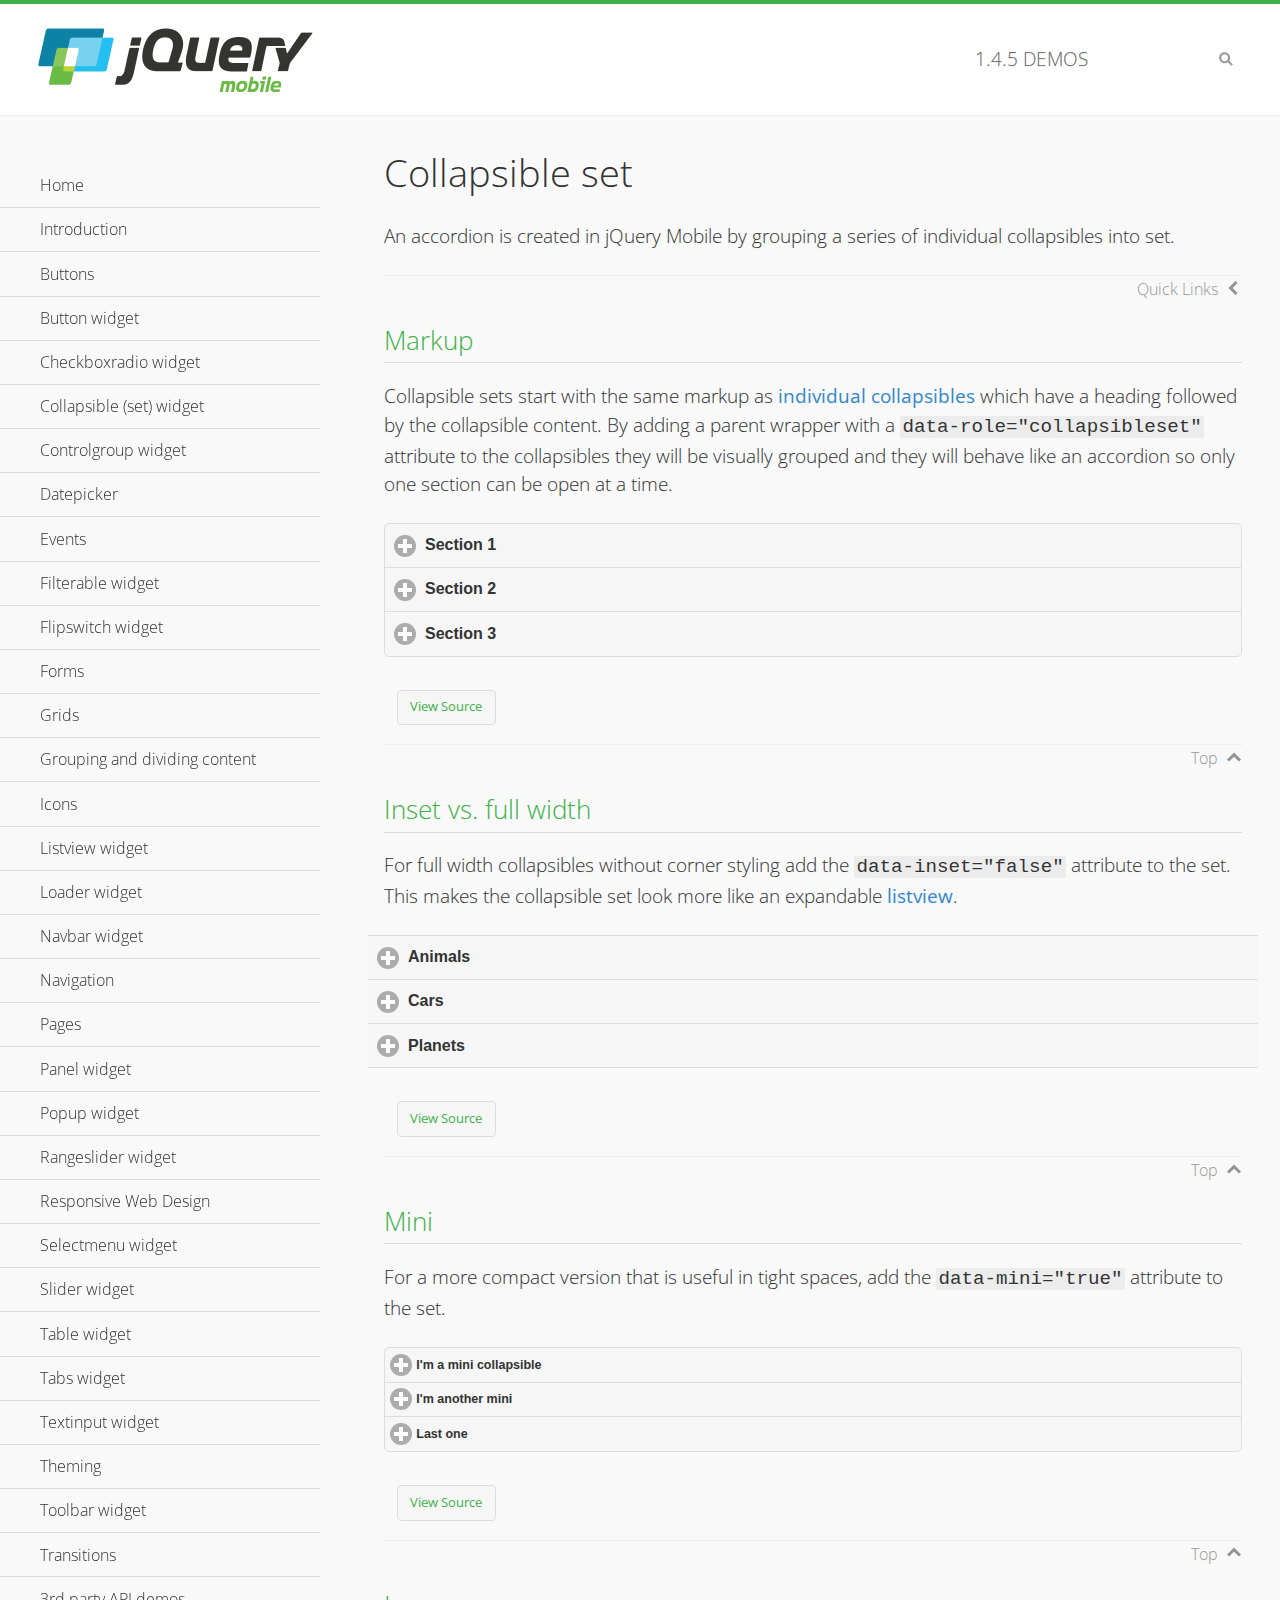
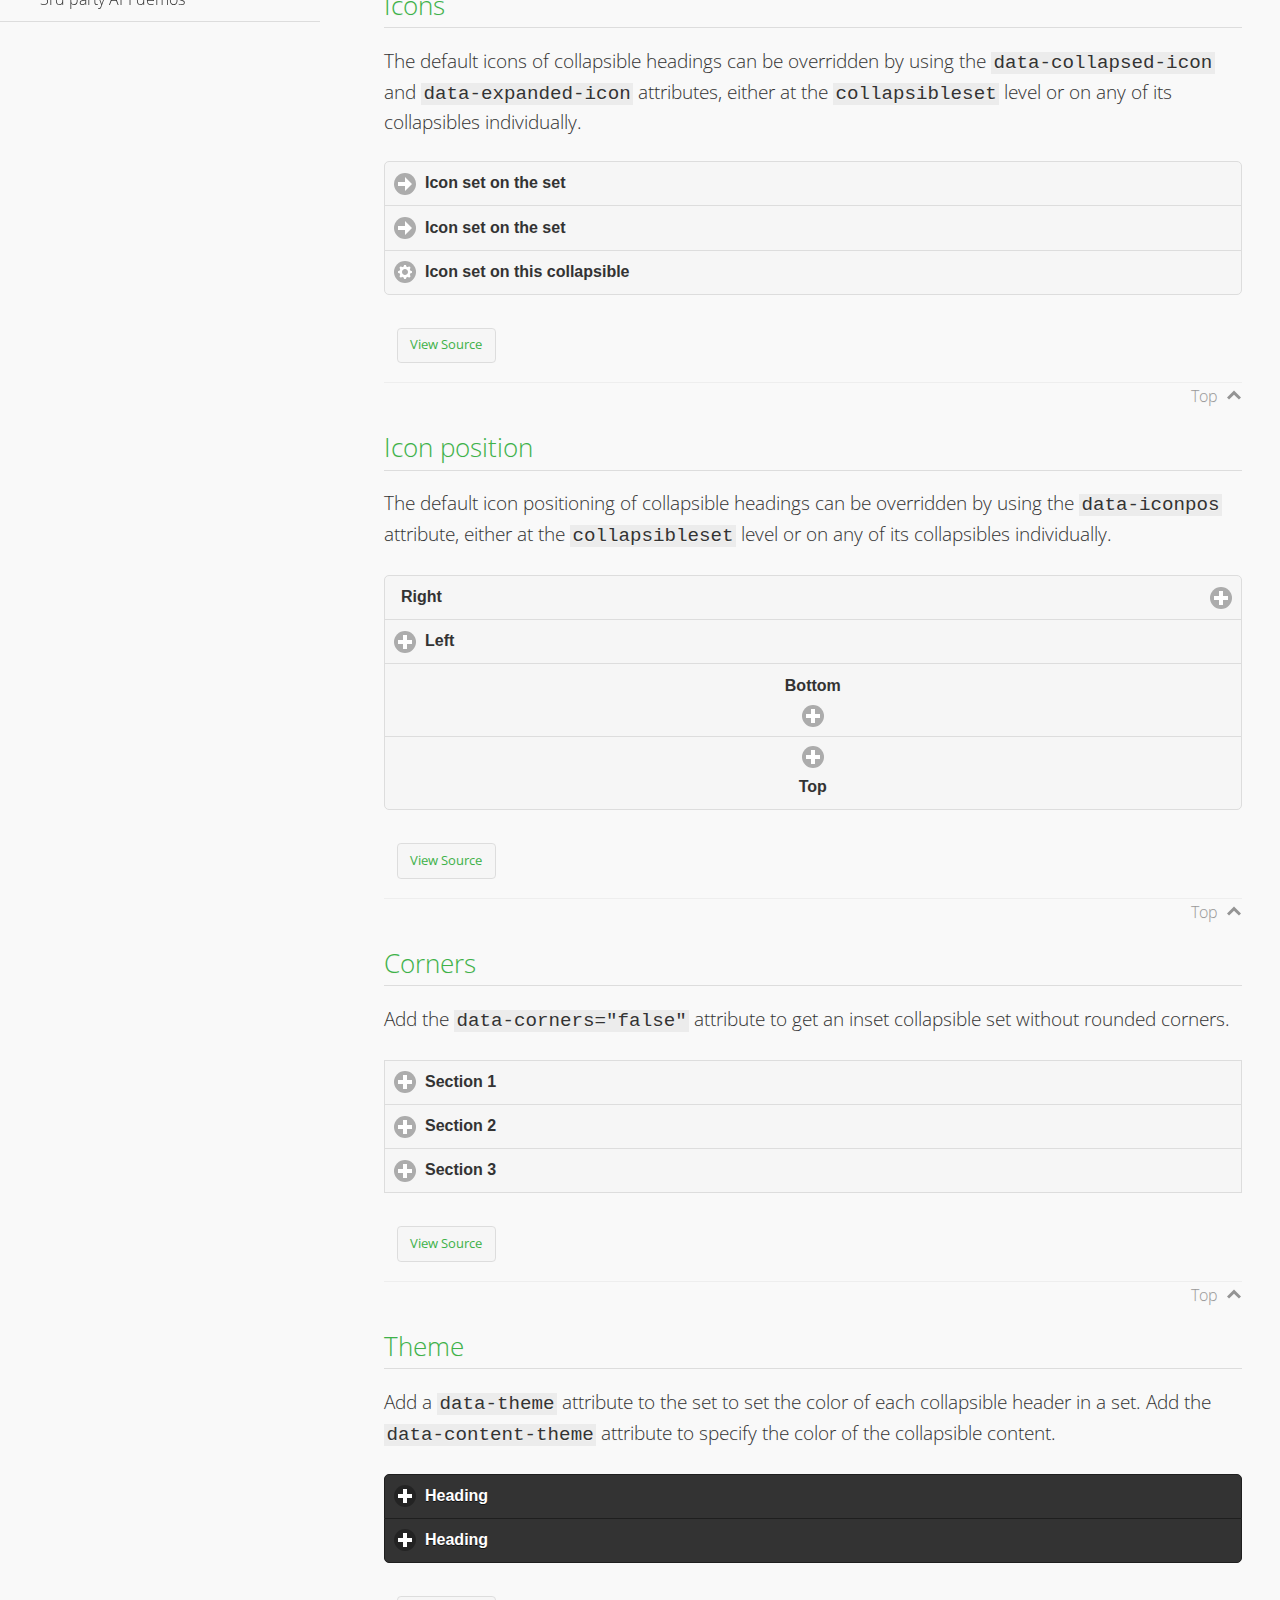
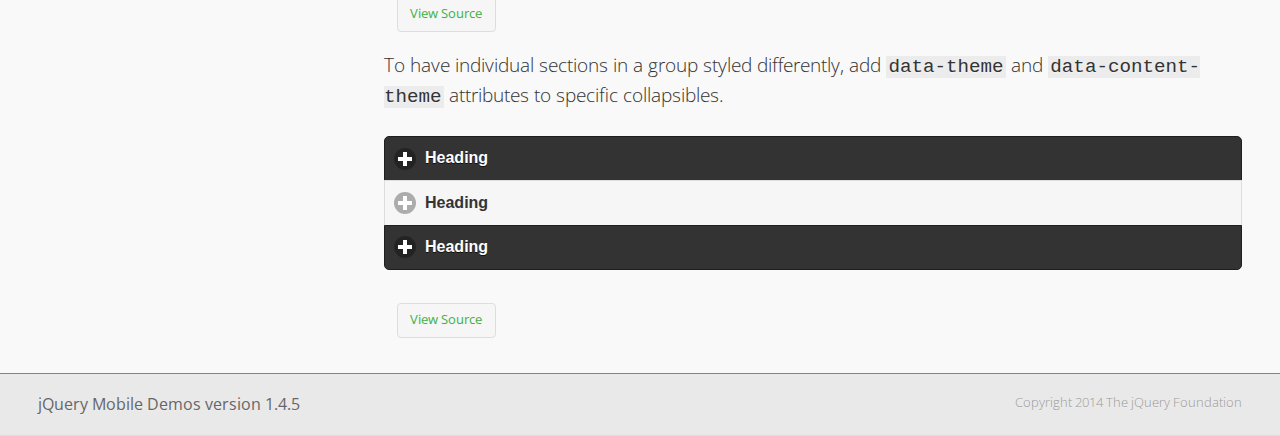
<file: theme roller/demos/collapsibleset/index.html>
<!DOCTYPE html>
<html>
<head>
	<meta charset="utf-8">
	<meta name="viewport" content="width=device-width, initial-scale=1">
	<title>Collapsible set - jQuery Mobile Demos</title>
	<link rel="shortcut icon" href="../favicon.ico">
    <link rel="stylesheet" href="http://fonts.googleapis.com/css?family=Open+Sans:300,400,700">
	<link rel="stylesheet" href="../css/themes/default/jquery.mobile-1.4.5.min.css">
	<link rel="stylesheet" href="../_assets/css/jqm-demos.css">
	<script src="../js/jquery.js"></script>
	<script src="../_assets/js/index.js"></script>
	<script src="../js/jquery.mobile-1.4.5.min.js"></script>
</head>
<body>
<div data-role="page" class="jqm-demos" data-quicklinks="true">

	<div data-role="header" class="jqm-header">
		<h2><a href="../" title="jQuery Mobile Demos home"><img src="../_assets/img/jquery-logo.png" alt="jQuery Mobile"></a></h2>
		<p><span class="jqm-version"></span> Demos</p>
		<a href="#" class="jqm-navmenu-link ui-btn ui-btn-icon-notext ui-corner-all ui-icon-bars ui-nodisc-icon ui-alt-icon ui-btn-left">Menu</a>
		<a href="#" class="jqm-search-link ui-btn ui-btn-icon-notext ui-corner-all ui-icon-search ui-nodisc-icon ui-alt-icon ui-btn-right">Search</a>
	</div><!-- /header -->

	<div role="main" class="ui-content jqm-content">

		<h1>Collapsible set</h1>

		<p>An accordion is created in jQuery Mobile by grouping a series of individual collapsibles into set.</p>

		<h2>Markup</h2>

		<p>Collapsible sets start with the same markup as <a href="../collapsible/" data-ajax="false">individual collapsibles</a> which have a heading followed by the collapsible content. By adding a parent wrapper with a <code>data-role="collapsibleset"</code> attribute to the collapsibles they will be visually grouped and they will behave like an accordion so only one section can be open at a time.</p>

			<div data-demo-html="true">
				<div data-role="collapsibleset" data-theme="a" data-content-theme="a">
					<div data-role="collapsible">
						<h3>Section 1</h3>
					<p>I'm the collapsible content for section 1</p>
					</div>
					<div data-role="collapsible">
						<h3>Section 2</h3>
					<p>I'm the collapsible content for section 2</p>

					</div>
					<div data-role="collapsible">
						<h3>Section 3</h3>
					<p>I'm the collapsible content for section 3</p>
					</div>
				</div>
			</div><!--/demo-html -->

		<h2>Inset vs. full width</h2>

		<p>For full width collapsibles without corner styling add the <code>data-inset="false"</code> attribute to the set. This makes the collapsible set look more like an expandable <a href="../listview/">listview</a>.</p>

			<div data-demo-html="true">
				<div data-role="collapsibleset" data-inset="false">
					<div data-role="collapsible">
						<h3>Animals</h3>
						<ul data-role="listview" data-inset="false">
							<li>Cats</li>
							<li>Dogs</li>
							<li>Lizards</li>
							<li>Snakes</li>
						</ul>
					</div>
					<div data-role="collapsible">
						<h3>Cars</h3>
						<ul data-role="listview" data-inset="false">
							<li>Acura</li>
							<li>Audi</li>
							<li>BMW</li>
							<li>Cadillac</li>
						</ul>
					</div>
					<div data-role="collapsible">
						<h3>Planets</h3>
						<ul data-role="listview" data-inset="false">
							<li>Earth</li>
							<li>Jupiter</li>
							<li>Mars</li>
							<li>Mercury</li>
						</ul>
					</div>
				</div>
			</div><!--/demo-html -->

		<h2>Mini</h2>

		<p>For a more compact version that is useful in tight spaces, add the <code>data-mini="true"</code> attribute to the set. </p>

			<div data-demo-html="true">
				<div data-role="collapsibleset" data-theme="a" data-content-theme="a" data-mini="true">
					<div data-role="collapsible">
						<h3>I'm a mini collapsible</h3>
					<p>This is good for tight spaces.</p>
					</div>
					<div data-role="collapsible">
						<h3>I'm another mini</h3>
					<p>Here's some collapsible content.</p>

					</div>
					<div data-role="collapsible">
						<h3>Last one</h3>
					<p>Final bit of collapsible content.</p>
					</div>
				</div>
			</div><!--/demo-html -->

		<h2>Icons</h2>

		<p>The default icons of collapsible headings can be overridden by using the <code>data-collapsed-icon</code> and <code>data-expanded-icon</code> attributes, either at the <code>collapsibleset</code> level or on any of its collapsibles individually.</p>

			<div data-demo-html="true">
				<div data-role="collapsibleset" data-theme="a" data-content-theme="a" data-collapsed-icon="arrow-r" data-expanded-icon="arrow-d">
					<div data-role="collapsible">
						<h3>Icon set on the set</h3>
					<p>Specify the open and close icons on the set to apply it to all the collapsibles within.</p>
					</div>
					<div data-role="collapsible">
						<h3>Icon set on the set</h3>
					<p>This collapsible also gets the icon from the set.</p>
					</div>
					<div data-role="collapsible" data-collapsed-icon="gear" data-expanded-icon="delete">
						<h3>Icon set on this collapsible</h3>
					<p>The icons here are applied to this collapsible specifically, thus overriding the set icons.</p>
					</div>
				</div>
			</div><!--/demo-html -->

		<h2>Icon position</h2>

		<p>The default icon positioning of collapsible headings can be overridden by using the <code>data-iconpos</code> attribute, either at the <code>collapsibleset</code> level or on any of its collapsibles individually.</p>

			<div data-demo-html="true">
				<div data-role="collapsibleset" data-theme="a" data-content-theme="a" data-iconpos="right">
					<div data-role="collapsible">
						<h3>Right</h3>
					<p>Inherits icon positioning from <code>data-iconpos="right"</code> attribute on set.</p>
					</div>
					<div data-role="collapsible" data-iconpos="left">
						<h3>Left</h3>
					<p>Set via <code>data-iconpos="left"</code> attribute on the collapsible</p>
					</div>
					<div data-role="collapsible" data-iconpos="bottom">
						<h3>Bottom</h3>
					<p>Set via <code>data-iconpos="bottom"</code> attribute on the collapsible</p>
					</div>
					<div data-role="collapsible" data-iconpos="top">
						<h3>Top</h3>
					<p>Set via <code>data-iconpos="top"</code> attribute on the collapsible</p>
					</div>
				</div>
			</div><!--/demo-html -->

		<h2>Corners</h2>
		<p>Add the <code>data-corners="false"</code> attribute to get an inset collapsible set without rounded corners.</p>

			<div data-demo-html="true">
				<div data-role="collapsibleset" data-corners="false" data-theme="a" data-content-theme="a">
					<div data-role="collapsible">
						<h3>Section 1</h3>
					<p>Collapsible content</p>
					</div>
					<div data-role="collapsible">
						<h3>Section 2</h3>
					<p>Collapsible content</p>

					</div>
					<div data-role="collapsible">
						<h3>Section 3</h3>
					<p>Collapsible content</p>
					</div>
				</div>
			</div><!--/demo-html -->

		<h2>Theme</h2>

		<p>Add a <code>data-theme</code> attribute to the set to set the color of each collapsible header in a set. Add the <code>data-content-theme</code> attribute to specify the color of the collapsible content. </p>

			<div data-demo-html="true">
				<div data-role="collapsibleset" data-theme="b" data-content-theme="b">
					<div data-role="collapsible">
						<h3>Heading</h3>
						<p>Content</p>
					</div>
					<div data-role="collapsible">
						<h3>Heading</h3>
						<p>Content</p>
					</div>
				</div>
			</div><!--/demo-html -->

		<p>To have individual sections in a group styled differently, add <code>data-theme</code> and <code>data-content-theme</code> attributes to specific collapsibles.</p>

			<div data-demo-html="true">
				<div data-role="collapsibleset" data-theme="b" data-content-theme="b">
					<div data-role="collapsible">
						<h3>Heading</h3>
						<p>Content</p>
					</div>
					<div data-role="collapsible" data-theme="a" data-content-theme="a">
						<h3>Heading</h3>
						<p>Content</p>
					</div>
					<div data-role="collapsible">
						<h3>Heading</h3>
						<p>Content</p>
					</div>
				</div>
		</div><!--/demo-html -->

	</div><!-- /content -->
	    <div data-role="panel" class="jqm-navmenu-panel" data-position="left" data-display="overlay" data-theme="a">
	    	<ul class="jqm-list ui-alt-icon ui-nodisc-icon">
<li data-filtertext="demos homepage" data-icon="home"><a href=".././">Home</a></li>
<li data-filtertext="introduction overview getting started"><a href="../intro/" data-ajax="false">Introduction</a></li>
<li data-filtertext="buttons button markup buttonmarkup method anchor link button element"><a href="../button-markup/" data-ajax="false">Buttons</a></li>
<li data-filtertext="form button widget input button submit reset"><a href="../button/" data-ajax="false">Button widget</a></li>
<li data-role="collapsible" data-enhanced="true" data-collapsed-icon="carat-d" data-expanded-icon="carat-u" data-iconpos="right" data-inset="false" class="ui-collapsible ui-collapsible-themed-content ui-collapsible-collapsed">
	<h3 class="ui-collapsible-heading ui-collapsible-heading-collapsed">
		<a href="#" class="ui-collapsible-heading-toggle ui-btn ui-btn-icon-right ui-btn-inherit ui-icon-carat-d">
		    Checkboxradio widget<span class="ui-collapsible-heading-status"> click to expand contents</span>
		</a>
	</h3>
	<div class="ui-collapsible-content ui-body-inherit ui-collapsible-content-collapsed" aria-hidden="true">
		<ul>
			<li data-filtertext="form checkboxradio widget checkbox input checkboxes controlgroups"><a href="../checkboxradio-checkbox/" data-ajax="false">Checkboxes</a></li>
			<li data-filtertext="form checkboxradio widget radio input radio buttons controlgroups"><a href="../checkboxradio-radio/" data-ajax="false">Radio buttons</a></li>
		</ul>
	</div>
</li>
<li data-role="collapsible" data-enhanced="true" data-collapsed-icon="carat-d" data-expanded-icon="carat-u" data-iconpos="right" data-inset="false" class="ui-collapsible ui-collapsible-themed-content ui-collapsible-collapsed">
	<h3 class="ui-collapsible-heading ui-collapsible-heading-collapsed">
		<a href="#" class="ui-collapsible-heading-toggle ui-btn ui-btn-icon-right ui-btn-inherit ui-icon-carat-d">
			Collapsible (set) widget<span class="ui-collapsible-heading-status"> click to expand contents</span>
		</a>
	</h3>
	<div class="ui-collapsible-content ui-body-inherit ui-collapsible-content-collapsed" aria-hidden="true">
		<ul>
			<li data-filtertext="collapsibles content formatting"><a href="../collapsible/" data-ajax="false">Collapsible</a></li>
			<li data-filtertext="dynamic collapsible set accordion append expand"><a href="../collapsible-dynamic/" data-ajax="false">Dynamic collapsibles</a></li>
			<li data-filtertext="accordions collapsible set widget content formatting grouped collapsibles"><a href="../collapsibleset/" data-ajax="false">Collapsible set</a></li>
		</ul>
	</div>
</li>
<li data-role="collapsible" data-enhanced="true" data-collapsed-icon="carat-d" data-expanded-icon="carat-u" data-iconpos="right" data-inset="false" class="ui-collapsible ui-collapsible-themed-content ui-collapsible-collapsed">
	<h3 class="ui-collapsible-heading ui-collapsible-heading-collapsed">
		<a href="#" class="ui-collapsible-heading-toggle ui-btn ui-btn-icon-right ui-btn-inherit ui-icon-carat-d">
			Controlgroup widget<span class="ui-collapsible-heading-status"> click to expand contents</span>
		</a>
	</h3>
	<div class="ui-collapsible-content ui-body-inherit ui-collapsible-content-collapsed" aria-hidden="true">
		<ul>
			<li data-filtertext="controlgroups selectmenu checkboxradio input grouped buttons horizontal vertical"><a href="../controlgroup/" data-ajax="false">Controlgroup</a></li>
			<li data-filtertext="dynamic controlgroup dynamically add buttons"><a href="../controlgroup-dynamic/" data-ajax="false">Dynamic controlgroups</a></li>
		</ul>
	</div>
</li>
<li data-filtertext="form datepicker widget date input"><a href="../datepicker/" data-ajax="false">Datepicker</a></li>
<li data-role="collapsible" data-enhanced="true" data-collapsed-icon="carat-d" data-expanded-icon="carat-u" data-iconpos="right" data-inset="false" class="ui-collapsible ui-collapsible-themed-content ui-collapsible-collapsed">
	<h3 class="ui-collapsible-heading ui-collapsible-heading-collapsed">
		<a href="#" class="ui-collapsible-heading-toggle ui-btn ui-btn-icon-right ui-btn-inherit ui-icon-carat-d">
			Events<span class="ui-collapsible-heading-status"> click to expand contents</span>
		</a>
	</h3>
	<div class="ui-collapsible-content ui-body-inherit ui-collapsible-content-collapsed" aria-hidden="true">
		<ul>
			<li data-filtertext="swipe to delete list items listviews swipe events"><a href="../swipe-list/" data-ajax="false">Swipe list items</a></li>
			<li data-filtertext="swipe to navigate swipe page navigation swipe events"><a href="../swipe-page/" data-ajax="false">Swipe page navigation</a></li>
		</ul>
	</div>
</li>
<li data-filtertext="filterable filter elements sorting searching listview table"><a href="../filterable/" data-ajax="false">Filterable widget</a></li>
<li data-filtertext="form flipswitch widget flip toggle switch binary select checkbox input"><a href="../flipswitch/" data-ajax="false">Flipswitch widget</a></li>
<li data-role="collapsible" data-enhanced="true" data-collapsed-icon="carat-d" data-expanded-icon="carat-u" data-iconpos="right" data-inset="false" class="ui-collapsible ui-collapsible-themed-content ui-collapsible-collapsed">
	<h3 class="ui-collapsible-heading ui-collapsible-heading-collapsed">
		<a href="#" class="ui-collapsible-heading-toggle ui-btn ui-btn-icon-right ui-btn-inherit ui-icon-carat-d">
			Forms<span class="ui-collapsible-heading-status"> click to expand contents</span>
		</a>
	</h3>
	<div class="ui-collapsible-content ui-body-inherit ui-collapsible-content-collapsed" aria-hidden="true">
		<ul>
			<li data-filtertext="forms text checkbox radio range button submit reset inputs selects textarea slider flipswitch label form elements"><a href="../forms/" data-ajax="false">Forms</a></li>
			<li data-filtertext="form hide labels hidden accessible ui-hidden-accessible forms"><a href="../forms-label-hidden-accessible/" data-ajax="false">Hide labels</a></li>
			<li data-filtertext="form field containers fieldcontain ui-field-contain forms"><a href="../forms-field-contain/" data-ajax="false">Field containers</a></li>
			<li data-filtertext="forms disabled form elements"><a href="../forms-disabled/" data-ajax="false">Forms disabled</a></li>
			<li data-filtertext="forms gallery examples overview forms text checkbox radio range button submit reset inputs selects textarea slider flipswitch label form elements"><a href="../forms-gallery/" data-ajax="false">Forms gallery</a></li>
		</ul>
	</div>
</li>
<li data-role="collapsible" data-enhanced="true" data-collapsed-icon="carat-d" data-expanded-icon="carat-u" data-iconpos="right" data-inset="false" class="ui-collapsible ui-collapsible-themed-content ui-collapsible-collapsed">
	<h3 class="ui-collapsible-heading ui-collapsible-heading-collapsed">
		<a href="#" class="ui-collapsible-heading-toggle ui-btn ui-btn-icon-right ui-btn-inherit ui-icon-carat-d">
			Grids<span class="ui-collapsible-heading-status"> click to expand contents</span>
		</a>
	</h3>
	<div class="ui-collapsible-content ui-body-inherit ui-collapsible-content-collapsed" aria-hidden="true">
		<ul>
			<li data-filtertext="grids columns blocks content formatting rwd responsive css framework"><a href="../grids/" data-ajax="false">Grids</a></li>
			<li data-filtertext="buttons in grids css framework"><a href="../grids-buttons/" data-ajax="false">Buttons in grids</a></li>
			<li data-filtertext="custom responsive grids rwd css framework"><a href="../grids-custom-responsive/" data-ajax="false">Custom responsive grids</a></li>
		</ul>
	</div>
</li>
<li data-filtertext="blocks content formatting sections heading"><a href="../body-bar-classes/" data-ajax="false">Grouping and dividing content</a></li>
<li data-role="collapsible" data-enhanced="true" data-collapsed-icon="carat-d" data-expanded-icon="carat-u" data-iconpos="right" data-inset="false" class="ui-collapsible ui-collapsible-themed-content ui-collapsible-collapsed">
	<h3 class="ui-collapsible-heading ui-collapsible-heading-collapsed">
		<a href="#" class="ui-collapsible-heading-toggle ui-btn ui-btn-icon-right ui-btn-inherit ui-icon-carat-d">
			Icons<span class="ui-collapsible-heading-status"> click to expand contents</span>
		</a>
	</h3>
	<div class="ui-collapsible-content ui-body-inherit ui-collapsible-content-collapsed" aria-hidden="true">
		<ul>
			<li data-filtertext="button icons svg disc alt custom icon position"><a href="../icons/" data-ajax="false">Icons</a></li>
			<li data-filtertext=""><a href="../icons-grunticon/" data-ajax="false">Grunticon loader</a></li>
		</ul>
	</div>
</li>
<li data-role="collapsible" data-enhanced="true" data-collapsed-icon="carat-d" data-expanded-icon="carat-u" data-iconpos="right" data-inset="false" class="ui-collapsible ui-collapsible-themed-content ui-collapsible-collapsed">
	<h3 class="ui-collapsible-heading ui-collapsible-heading-collapsed">
		<a href="#" class="ui-collapsible-heading-toggle ui-btn ui-btn-icon-right ui-btn-inherit ui-icon-carat-d">
			Listview widget<span class="ui-collapsible-heading-status"> click to expand contents</span>
		</a>
	</h3>
	<div class="ui-collapsible-content ui-body-inherit ui-collapsible-content-collapsed" aria-hidden="true">
		<ul>
			<li data-filtertext="listview widget thumbnails icons nested split button collapsible ul ol"><a href="../listview/" data-ajax="false">Listview</a></li>
			<li data-filtertext="autocomplete filterable reveal listview filtertextbeforefilter placeholder"><a href="../listview-autocomplete/" data-ajax="false">Listview autocomplete</a></li>
			<li data-filtertext="autocomplete filterable reveal listview remote data filtertextbeforefilter placeholder"><a href="../listview-autocomplete-remote/" data-ajax="false">Listview autocomplete remote data</a></li>
			<li data-filtertext="autodividers anchor jump scroll linkbars listview lists ul ol"><a href="../listview-autodividers-linkbar/" data-ajax="false">Listview autodividers linkbar</a></li>
			<li data-filtertext="listview autodividers selector autodividersselector lists ul ol"><a href="../listview-autodividers-selector/" data-ajax="false">Listview autodividers selector</a></li>
			<li data-filtertext="listview nested list items"><a href="../listview-nested-lists/" data-ajax="false">Nested Listviews</a></li>
			<li data-filtertext="listview collapsible list items flat"><a href="../listview-collapsible-item-flat/" data-ajax="false">Listview collapsible list items (flat)</a></li>
			<li data-filtertext="listview collapsible list indented"><a href="../listview-collapsible-item-indented/" data-ajax="false">Listview collapsible list items (indented)</a></li>
			<li data-filtertext="grid listview responsive grids responsive listviews lists ul"><a href="../listview-grid/" data-ajax="false">Listview responsive grid</a></li>
		</ul>
	</div>
</li>
<li data-filtertext="loader widget page loading navigation overlay spinner"><a href="../loader/" data-ajax="false">Loader widget</a></li>
<li data-filtertext="navbar widget navmenu toolbars header footer"><a href="../navbar/" data-ajax="false">Navbar widget</a></li>
<li data-role="collapsible" data-enhanced="true" data-collapsed-icon="carat-d" data-expanded-icon="carat-u" data-iconpos="right" data-inset="false" class="ui-collapsible ui-collapsible-themed-content ui-collapsible-collapsed">
	<h3 class="ui-collapsible-heading ui-collapsible-heading-collapsed">
		<a href="#" class="ui-collapsible-heading-toggle ui-btn ui-btn-icon-right ui-btn-inherit ui-icon-carat-d">
			Navigation<span class="ui-collapsible-heading-status"> click to expand contents</span>
		</a>
	</h3>
	<div class="ui-collapsible-content ui-body-inherit ui-collapsible-content-collapsed" aria-hidden="true">
		<ul>
			<li data-filtertext="ajax navigation navigate widget history event method"><a href="../navigation/" data-ajax="false">Navigation</a></li>
			<li data-filtertext="linking pages page links navigation ajax prefetch cache"><a href="../navigation-linking-pages/" data-ajax="false">Linking pages</a></li>
			<!-- <li data-filtertext="php redirect server redirection server-side navigation"><a href="../navigation-php-redirect/" data-ajax="false">PHP redirect demo</a></li>-->
			<li data-filtertext="navigation redirection hash query"><a href="../navigation-hash-processing/" data-ajax="false">Hash processing demo</a></li>
			<li data-filtertext="navigation redirection hash query"><a href="../page-events/" data-ajax="false">Page Navigation Events</a></li>
		</ul>
	</div>
</li>
<li data-role="collapsible" data-enhanced="true" data-collapsed-icon="carat-d" data-expanded-icon="carat-u" data-iconpos="right" data-inset="false" class="ui-collapsible ui-collapsible-themed-content ui-collapsible-collapsed">
	<h3 class="ui-collapsible-heading ui-collapsible-heading-collapsed">
		<a href="#" class="ui-collapsible-heading-toggle ui-btn ui-btn-icon-right ui-btn-inherit ui-icon-carat-d">
			Pages<span class="ui-collapsible-heading-status"> click to expand contents</span>
		</a>
	</h3>
	<div class="ui-collapsible-content ui-body-inherit ui-collapsible-content-collapsed" aria-hidden="true">
		<ul>
			<li data-filtertext="pages page widget ajax navigation"><a href="../pages/" data-ajax="false">Pages</a></li>
			<li data-filtertext="single page"><a href="../pages-single-page/" data-ajax="false">Single page</a></li>
			<li data-filtertext="multipage multi-page page"><a href="../pages-multi-page/" data-ajax="false">Multi-page template</a></li>
			<li data-filtertext="dialog page widget modal popup"><a href="../pages-dialog/" data-ajax="false">Dialog page</a></li>
		</ul>
	</div>
</li>
<li data-role="collapsible" data-enhanced="true" data-collapsed-icon="carat-d" data-expanded-icon="carat-u" data-iconpos="right" data-inset="false" class="ui-collapsible ui-collapsible-themed-content ui-collapsible-collapsed">
	<h3 class="ui-collapsible-heading ui-collapsible-heading-collapsed">
		<a href="#" class="ui-collapsible-heading-toggle ui-btn ui-btn-icon-right ui-btn-inherit ui-icon-carat-d">
			Panel widget<span class="ui-collapsible-heading-status"> click to expand contents</span>
		</a>
	</h3>
	<div class="ui-collapsible-content ui-body-inherit ui-collapsible-content-collapsed" aria-hidden="true">
		<ul>
			<li data-filtertext="panel widget sliding panels reveal push overlay responsive"><a href="../panel/" data-ajax="false">Panel</a></li>
			<li data-filtertext=""><a href="../panel-external/" data-ajax="false">External panels</a></li>
			<li data-filtertext="panel "><a href="../panel-fixed/" data-ajax="false">Fixed panels</a></li>
			<li data-filtertext="panel slide panels sliding panels shadow rwd responsive breakpoint"><a href="../panel-responsive/" data-ajax="false">Panels responsive</a></li>
			<li data-filtertext="panel custom style custom panel width reveal shadow listview panel styling page background wrapper"><a href="../panel-styling/" data-ajax="false">Custom panel style</a></li>
			<li data-filtertext="panel open on swipe"><a href="../panel-swipe-open/" data-ajax="false">Panel open on swipe</a></li>
			<li data-filtertext="panels outside page internal external toolbars"><a href="../panel-external-internal/" data-ajax="false">Panel external and internal</a></li>
		</ul>
	</div>
</li>
<li data-role="collapsible" data-enhanced="true" data-collapsed-icon="carat-d" data-expanded-icon="carat-u" data-iconpos="right" data-inset="false" class="ui-collapsible ui-collapsible-themed-content ui-collapsible-collapsed">
	<h3 class="ui-collapsible-heading ui-collapsible-heading-collapsed">
		<a href="#" class="ui-collapsible-heading-toggle ui-btn ui-btn-icon-right ui-btn-inherit ui-icon-carat-d">
			Popup widget<span class="ui-collapsible-heading-status"> click to expand contents</span>
		</a>
	</h3>
	<div class="ui-collapsible-content ui-body-inherit ui-collapsible-content-collapsed" aria-hidden="true">
		<ul>
			<li data-filtertext="popup widget popups dialog modal transition tooltip lightbox form overlay screen flip pop fade transition"><a href="../popup/" data-ajax="false">Popup</a></li>
			<li data-filtertext="popup alignment position"><a href="../popup-alignment/" data-ajax="false">Popup alignment</a></li>
			<li data-filtertext="popup arrow size popups popover"><a href="../popup-arrow-size/" data-ajax="false">Popup arrow size</a></li>
			<li data-filtertext="dynamic popups popup images lightbox"><a href="../popup-dynamic/" data-ajax="false">Dynamic popups</a></li>
			<li data-filtertext="popups with iframes scaling"><a href="../popup-iframe/" data-ajax="false">Popups with iframes</a></li>
			<li data-filtertext="popup image scaling"><a href="../popup-image-scaling/" data-ajax="false">Popup image scaling</a></li>
			<li data-filtertext="external popup outside multi-page"><a href="../popup-outside-multipage/" data-ajax="false">Popup outside multi-page</a></li>
		</ul>
	</div>
</li>
<li data-filtertext="form rangeslider widget dual sliders dual handle sliders range input"><a href="../rangeslider/" data-ajax="false">Rangeslider widget</a></li>
<li data-filtertext="responsive web design rwd adaptive progressive enhancement PE accessible mobile breakpoints media query media queries"><a href="../rwd/" data-ajax="false">Responsive Web Design</a></li>
<li data-role="collapsible" data-enhanced="true" data-collapsed-icon="carat-d" data-expanded-icon="carat-u" data-iconpos="right" data-inset="false" class="ui-collapsible ui-collapsible-themed-content ui-collapsible-collapsed">
	<h3 class="ui-collapsible-heading ui-collapsible-heading-collapsed">
		<a href="#" class="ui-collapsible-heading-toggle ui-btn ui-btn-icon-right ui-btn-inherit ui-icon-carat-d">
			Selectmenu widget<span class="ui-collapsible-heading-status"> click to expand contents</span>
		</a>
	</h3>
	<div class="ui-collapsible-content ui-body-inherit ui-collapsible-content-collapsed" aria-hidden="true">
		<ul>
			<li data-filtertext="form selectmenu widget select input custom select menu selects"><a href="../selectmenu/" data-ajax="false">Selectmenu</a></li>
			<li data-filtertext="form custom select menu selectmenu widget custom menu option optgroup multiple selects"><a href="../selectmenu-custom/" data-ajax="false">Custom select menu</a></li>
			<li data-filtertext="filterable select filter popup dialog"><a href="../selectmenu-custom-filter/" data-ajax="false">Custom select menu with filter</a></li>
		</ul>
	</div>
</li>
<li data-role="collapsible" data-enhanced="true" data-collapsed-icon="carat-d" data-expanded-icon="carat-u" data-iconpos="right" data-inset="false" class="ui-collapsible ui-collapsible-themed-content ui-collapsible-collapsed">
	<h3 class="ui-collapsible-heading ui-collapsible-heading-collapsed">
		<a href="#" class="ui-collapsible-heading-toggle ui-btn ui-btn-icon-right ui-btn-inherit ui-icon-carat-d">
			Slider widget<span class="ui-collapsible-heading-status"> click to expand contents</span>
		</a>
	</h3>
	<div class="ui-collapsible-content ui-body-inherit ui-collapsible-content-collapsed" aria-hidden="true">
		<ul>
			<li data-filtertext="form slider widget range input single sliders"><a href="../slider/" data-ajax="false">Slider</a></li>
			<li data-filtertext="form slider widget flipswitch slider binary select flip toggle switch"><a href="../slider-flipswitch/" data-ajax="false">Slider flip toggle switch</a></li>
			<li data-filtertext="form slider tooltip handle value input range sliders"><a href="../slider-tooltip/" data-ajax="false">Slider tooltip</a></li>
		</ul>
	</div>
</li>
<li data-role="collapsible" data-enhanced="true" data-collapsed-icon="carat-d" data-expanded-icon="carat-u" data-iconpos="right" data-inset="false" class="ui-collapsible ui-collapsible-themed-content ui-collapsible-collapsed">
	<h3 class="ui-collapsible-heading ui-collapsible-heading-collapsed">
		<a href="#" class="ui-collapsible-heading-toggle ui-btn ui-btn-icon-right ui-btn-inherit ui-icon-carat-d">
			Table widget<span class="ui-collapsible-heading-status"> click to expand contents</span>
		</a>
	</h3>
	<div class="ui-collapsible-content ui-body-inherit ui-collapsible-content-collapsed" aria-hidden="true">
		<ul>
			<li data-filtertext="table widget reflow column toggle th td responsive tables rwd hide show tabular"><a href="../table-column-toggle/" data-ajax="false">Table Column Toggle</a></li>
			<li data-filtertext="table column toggle phone comparison demo"><a href="../table-column-toggle-example/" data-ajax="false">Table Column Toggle demo</a></li>
			<li data-filtertext="responsive tables table column toggle heading groups rwd breakpoint"><a href="../table-column-toggle-heading-groups/" data-ajax="false">Table Column Toggle heading groups</a></li>
			<li data-filtertext="responsive tables table column toggle hide rwd breakpoint customization options"><a href="../table-column-toggle-options/" data-ajax="false">Table Column Toggle options</a></li>
			<li data-filtertext="table reflow th td responsive rwd columns tabular"><a href="../table-reflow/" data-ajax="false">Table Reflow</a></li>
			<li data-filtertext="responsive tables table reflow heading groups rwd breakpoint"><a href="../table-reflow-heading-groups/" data-ajax="false">Table Reflow heading groups</a></li>
			<li data-filtertext="responsive tables table reflow stripes strokes table style"><a href="../table-reflow-stripes-strokes/" data-ajax="false">Table Reflow stripes and strokes</a></li>
			<li data-filtertext="responsive tables table reflow stack custom styles"><a href="../table-reflow-styling/" data-ajax="false">Table Reflow custom styles</a></li>
		</ul>
	</div>
</li>
<li data-filtertext="ui tabs widget"><a href="../tabs/" data-ajax="false">Tabs widget</a></li>
<li data-filtertext="form textinput widget text input textarea number date time tel email file color password"><a href="../textinput/" data-ajax="false">Textinput widget</a></li>
<li data-role="collapsible" data-enhanced="true" data-collapsed-icon="carat-d" data-expanded-icon="carat-u" data-iconpos="right" data-inset="false" class="ui-collapsible ui-collapsible-themed-content ui-collapsible-collapsed">
	<h3 class="ui-collapsible-heading ui-collapsible-heading-collapsed">
		<a href="#" class="ui-collapsible-heading-toggle ui-btn ui-btn-icon-right ui-btn-inherit ui-icon-carat-d">
			Theming<span class="ui-collapsible-heading-status"> click to expand contents</span>
		</a>
	</h3>
	<div class="ui-collapsible-content ui-body-inherit ui-collapsible-content-collapsed" aria-hidden="true">
		<ul>
			<li data-filtertext="default theme swatches theming style css"><a href="../theme-default/" data-ajax="false">Default theme</a></li>
			<li data-filtertext="classic theme old theme swatches theming style css"><a href="../theme-classic/" data-ajax="false">Classic theme</a></li>
		</ul>
	</div>
</li>
<li data-role="collapsible" data-enhanced="true" data-collapsed-icon="carat-d" data-expanded-icon="carat-u" data-iconpos="right" data-inset="false" class="ui-collapsible ui-collapsible-themed-content ui-collapsible-collapsed">
	<h3 class="ui-collapsible-heading ui-collapsible-heading-collapsed">
		<a href="#" class="ui-collapsible-heading-toggle ui-btn ui-btn-icon-right ui-btn-inherit ui-icon-carat-d">
			Toolbar widget<span class="ui-collapsible-heading-status"> click to expand contents</span>
		</a>
	</h3>
	<div class="ui-collapsible-content ui-body-inherit ui-collapsible-content-collapsed" aria-hidden="true">
		<ul>
			<li data-filtertext="toolbar widget header footer toolbars fixed fullscreen external sections"><a href="../toolbar/" data-ajax="false">Toolbar</a></li>
			<li data-filtertext="dynamic toolbars dynamically add toolbar header footer"><a href="../toolbar-dynamic/" data-ajax="false">Dynamic toolbars</a></li>
			<li data-filtertext="external toolbars header footer"><a href="../toolbar-external/" data-ajax="false">External toolbars</a></li>
			<li data-filtertext="fixed toolbars header footer"><a href="../toolbar-fixed/" data-ajax="false">Fixed toolbars</a></li>
			<li data-filtertext="fixed fullscreen toolbars header footer"><a href="../toolbar-fixed-fullscreen/" data-ajax="false">Fullscreen toolbars</a></li>
			<li data-filtertext="external fixed toolbars header footer"><a href="../toolbar-fixed-external/" data-ajax="false">Fixed external toolbars</a></li>
			<li data-filtertext="external persistent toolbars header footer navbar navmenu"><a href="../toolbar-fixed-persistent/" data-ajax="false">Persistent toolbars</a></li>
			<li data-filtertext="external ajax optimized toolbars persistent toolbars header footer navbar"><a href="../toolbar-fixed-persistent-optimized/" data-ajax="false">Ajax optimized toolbars</a></li>
			<li data-filtertext="form in toolbars header footer"><a href="../toolbar-fixed-forms/" data-ajax="false">Form in toolbar</a></li>
		</ul>
	</div>
</li>
<li data-filtertext="page transitions animated pages popup navigation flip slide fade pop"><a href="../transitions/" data-ajax="false">Transitions</a></li>
<li data-role="collapsible" data-enhanced="true" data-collapsed-icon="carat-d" data-expanded-icon="carat-u" data-iconpos="right" data-inset="false" class="ui-collapsible ui-collapsible-themed-content ui-collapsible-collapsed">
	<h3 class="ui-collapsible-heading ui-collapsible-heading-collapsed">
		<a href="#" class="ui-collapsible-heading-toggle ui-btn ui-btn-icon-right ui-btn-inherit ui-icon-carat-d">
			3rd party API demos<span class="ui-collapsible-heading-status"> click to expand contents</span>
		</a>
	</h3>
	<div class="ui-collapsible-content ui-body-inherit ui-collapsible-content-collapsed" aria-hidden="true">
		<ul>
			<li data-filtertext="backbone requirejs navigation router"><a href="../backbone-requirejs/" data-ajax="false">Backbone RequireJS</a></li>
			<li data-filtertext="google maps geolocation demo"><a href="../map-geolocation/" data-ajax="false">Google Maps geolocation</a></li>
			<li data-filtertext="google maps hybrid"><a href="../map-list-toggle/" data-ajax="false">Google Maps list toggle</a></li>
		</ul>
	</div>
</li>



		     </ul>
		</div><!-- /panel -->


	<div data-role="footer" data-position="fixed" data-tap-toggle="false" class="jqm-footer">
		<p>jQuery Mobile Demos version <span class="jqm-version"></span></p>
		<p>Copyright 2014 The jQuery Foundation</p>
	</div><!-- /footer -->
	<!-- TODO: This should become an external panel so we can add input to markup (unique ID) -->
    <div data-role="panel" class="jqm-search-panel" data-position="right" data-display="overlay" data-theme="a">
		<div class="jqm-search">
			<ul class="jqm-list" data-filter-placeholder="Search demos..." data-filter-reveal="true">
<li data-filtertext="demos homepage" data-icon="home"><a href=".././">Home</a></li>
<li data-filtertext="introduction overview getting started"><a href="../intro/" data-ajax="false">Introduction</a></li>
<li data-filtertext="buttons button markup buttonmarkup method anchor link button element"><a href="../button-markup/" data-ajax="false">Buttons</a></li>
<li data-filtertext="form button widget input button submit reset"><a href="../button/" data-ajax="false">Button widget</a></li>
<li data-role="collapsible" data-enhanced="true" data-collapsed-icon="carat-d" data-expanded-icon="carat-u" data-iconpos="right" data-inset="false" class="ui-collapsible ui-collapsible-themed-content ui-collapsible-collapsed">
	<h3 class="ui-collapsible-heading ui-collapsible-heading-collapsed">
		<a href="#" class="ui-collapsible-heading-toggle ui-btn ui-btn-icon-right ui-btn-inherit ui-icon-carat-d">
		    Checkboxradio widget<span class="ui-collapsible-heading-status"> click to expand contents</span>
		</a>
	</h3>
	<div class="ui-collapsible-content ui-body-inherit ui-collapsible-content-collapsed" aria-hidden="true">
		<ul>
			<li data-filtertext="form checkboxradio widget checkbox input checkboxes controlgroups"><a href="../checkboxradio-checkbox/" data-ajax="false">Checkboxes</a></li>
			<li data-filtertext="form checkboxradio widget radio input radio buttons controlgroups"><a href="../checkboxradio-radio/" data-ajax="false">Radio buttons</a></li>
		</ul>
	</div>
</li>
<li data-role="collapsible" data-enhanced="true" data-collapsed-icon="carat-d" data-expanded-icon="carat-u" data-iconpos="right" data-inset="false" class="ui-collapsible ui-collapsible-themed-content ui-collapsible-collapsed">
	<h3 class="ui-collapsible-heading ui-collapsible-heading-collapsed">
		<a href="#" class="ui-collapsible-heading-toggle ui-btn ui-btn-icon-right ui-btn-inherit ui-icon-carat-d">
			Collapsible (set) widget<span class="ui-collapsible-heading-status"> click to expand contents</span>
		</a>
	</h3>
	<div class="ui-collapsible-content ui-body-inherit ui-collapsible-content-collapsed" aria-hidden="true">
		<ul>
			<li data-filtertext="collapsibles content formatting"><a href="../collapsible/" data-ajax="false">Collapsible</a></li>
			<li data-filtertext="dynamic collapsible set accordion append expand"><a href="../collapsible-dynamic/" data-ajax="false">Dynamic collapsibles</a></li>
			<li data-filtertext="accordions collapsible set widget content formatting grouped collapsibles"><a href="../collapsibleset/" data-ajax="false">Collapsible set</a></li>
		</ul>
	</div>
</li>
<li data-role="collapsible" data-enhanced="true" data-collapsed-icon="carat-d" data-expanded-icon="carat-u" data-iconpos="right" data-inset="false" class="ui-collapsible ui-collapsible-themed-content ui-collapsible-collapsed">
	<h3 class="ui-collapsible-heading ui-collapsible-heading-collapsed">
		<a href="#" class="ui-collapsible-heading-toggle ui-btn ui-btn-icon-right ui-btn-inherit ui-icon-carat-d">
			Controlgroup widget<span class="ui-collapsible-heading-status"> click to expand contents</span>
		</a>
	</h3>
	<div class="ui-collapsible-content ui-body-inherit ui-collapsible-content-collapsed" aria-hidden="true">
		<ul>
			<li data-filtertext="controlgroups selectmenu checkboxradio input grouped buttons horizontal vertical"><a href="../controlgroup/" data-ajax="false">Controlgroup</a></li>
			<li data-filtertext="dynamic controlgroup dynamically add buttons"><a href="../controlgroup-dynamic/" data-ajax="false">Dynamic controlgroups</a></li>
		</ul>
	</div>
</li>
<li data-filtertext="form datepicker widget date input"><a href="../datepicker/" data-ajax="false">Datepicker</a></li>
<li data-role="collapsible" data-enhanced="true" data-collapsed-icon="carat-d" data-expanded-icon="carat-u" data-iconpos="right" data-inset="false" class="ui-collapsible ui-collapsible-themed-content ui-collapsible-collapsed">
	<h3 class="ui-collapsible-heading ui-collapsible-heading-collapsed">
		<a href="#" class="ui-collapsible-heading-toggle ui-btn ui-btn-icon-right ui-btn-inherit ui-icon-carat-d">
			Events<span class="ui-collapsible-heading-status"> click to expand contents</span>
		</a>
	</h3>
	<div class="ui-collapsible-content ui-body-inherit ui-collapsible-content-collapsed" aria-hidden="true">
		<ul>
			<li data-filtertext="swipe to delete list items listviews swipe events"><a href="../swipe-list/" data-ajax="false">Swipe list items</a></li>
			<li data-filtertext="swipe to navigate swipe page navigation swipe events"><a href="../swipe-page/" data-ajax="false">Swipe page navigation</a></li>
		</ul>
	</div>
</li>
<li data-filtertext="filterable filter elements sorting searching listview table"><a href="../filterable/" data-ajax="false">Filterable widget</a></li>
<li data-filtertext="form flipswitch widget flip toggle switch binary select checkbox input"><a href="../flipswitch/" data-ajax="false">Flipswitch widget</a></li>
<li data-role="collapsible" data-enhanced="true" data-collapsed-icon="carat-d" data-expanded-icon="carat-u" data-iconpos="right" data-inset="false" class="ui-collapsible ui-collapsible-themed-content ui-collapsible-collapsed">
	<h3 class="ui-collapsible-heading ui-collapsible-heading-collapsed">
		<a href="#" class="ui-collapsible-heading-toggle ui-btn ui-btn-icon-right ui-btn-inherit ui-icon-carat-d">
			Forms<span class="ui-collapsible-heading-status"> click to expand contents</span>
		</a>
	</h3>
	<div class="ui-collapsible-content ui-body-inherit ui-collapsible-content-collapsed" aria-hidden="true">
		<ul>
			<li data-filtertext="forms text checkbox radio range button submit reset inputs selects textarea slider flipswitch label form elements"><a href="../forms/" data-ajax="false">Forms</a></li>
			<li data-filtertext="form hide labels hidden accessible ui-hidden-accessible forms"><a href="../forms-label-hidden-accessible/" data-ajax="false">Hide labels</a></li>
			<li data-filtertext="form field containers fieldcontain ui-field-contain forms"><a href="../forms-field-contain/" data-ajax="false">Field containers</a></li>
			<li data-filtertext="forms disabled form elements"><a href="../forms-disabled/" data-ajax="false">Forms disabled</a></li>
			<li data-filtertext="forms gallery examples overview forms text checkbox radio range button submit reset inputs selects textarea slider flipswitch label form elements"><a href="../forms-gallery/" data-ajax="false">Forms gallery</a></li>
		</ul>
	</div>
</li>
<li data-role="collapsible" data-enhanced="true" data-collapsed-icon="carat-d" data-expanded-icon="carat-u" data-iconpos="right" data-inset="false" class="ui-collapsible ui-collapsible-themed-content ui-collapsible-collapsed">
	<h3 class="ui-collapsible-heading ui-collapsible-heading-collapsed">
		<a href="#" class="ui-collapsible-heading-toggle ui-btn ui-btn-icon-right ui-btn-inherit ui-icon-carat-d">
			Grids<span class="ui-collapsible-heading-status"> click to expand contents</span>
		</a>
	</h3>
	<div class="ui-collapsible-content ui-body-inherit ui-collapsible-content-collapsed" aria-hidden="true">
		<ul>
			<li data-filtertext="grids columns blocks content formatting rwd responsive css framework"><a href="../grids/" data-ajax="false">Grids</a></li>
			<li data-filtertext="buttons in grids css framework"><a href="../grids-buttons/" data-ajax="false">Buttons in grids</a></li>
			<li data-filtertext="custom responsive grids rwd css framework"><a href="../grids-custom-responsive/" data-ajax="false">Custom responsive grids</a></li>
		</ul>
	</div>
</li>
<li data-filtertext="blocks content formatting sections heading"><a href="../body-bar-classes/" data-ajax="false">Grouping and dividing content</a></li>
<li data-role="collapsible" data-enhanced="true" data-collapsed-icon="carat-d" data-expanded-icon="carat-u" data-iconpos="right" data-inset="false" class="ui-collapsible ui-collapsible-themed-content ui-collapsible-collapsed">
	<h3 class="ui-collapsible-heading ui-collapsible-heading-collapsed">
		<a href="#" class="ui-collapsible-heading-toggle ui-btn ui-btn-icon-right ui-btn-inherit ui-icon-carat-d">
			Icons<span class="ui-collapsible-heading-status"> click to expand contents</span>
		</a>
	</h3>
	<div class="ui-collapsible-content ui-body-inherit ui-collapsible-content-collapsed" aria-hidden="true">
		<ul>
			<li data-filtertext="button icons svg disc alt custom icon position"><a href="../icons/" data-ajax="false">Icons</a></li>
			<li data-filtertext=""><a href="../icons-grunticon/" data-ajax="false">Grunticon loader</a></li>
		</ul>
	</div>
</li>
<li data-role="collapsible" data-enhanced="true" data-collapsed-icon="carat-d" data-expanded-icon="carat-u" data-iconpos="right" data-inset="false" class="ui-collapsible ui-collapsible-themed-content ui-collapsible-collapsed">
	<h3 class="ui-collapsible-heading ui-collapsible-heading-collapsed">
		<a href="#" class="ui-collapsible-heading-toggle ui-btn ui-btn-icon-right ui-btn-inherit ui-icon-carat-d">
			Listview widget<span class="ui-collapsible-heading-status"> click to expand contents</span>
		</a>
	</h3>
	<div class="ui-collapsible-content ui-body-inherit ui-collapsible-content-collapsed" aria-hidden="true">
		<ul>
			<li data-filtertext="listview widget thumbnails icons nested split button collapsible ul ol"><a href="../listview/" data-ajax="false">Listview</a></li>
			<li data-filtertext="autocomplete filterable reveal listview filtertextbeforefilter placeholder"><a href="../listview-autocomplete/" data-ajax="false">Listview autocomplete</a></li>
			<li data-filtertext="autocomplete filterable reveal listview remote data filtertextbeforefilter placeholder"><a href="../listview-autocomplete-remote/" data-ajax="false">Listview autocomplete remote data</a></li>
			<li data-filtertext="autodividers anchor jump scroll linkbars listview lists ul ol"><a href="../listview-autodividers-linkbar/" data-ajax="false">Listview autodividers linkbar</a></li>
			<li data-filtertext="listview autodividers selector autodividersselector lists ul ol"><a href="../listview-autodividers-selector/" data-ajax="false">Listview autodividers selector</a></li>
			<li data-filtertext="listview nested list items"><a href="../listview-nested-lists/" data-ajax="false">Nested Listviews</a></li>
			<li data-filtertext="listview collapsible list items flat"><a href="../listview-collapsible-item-flat/" data-ajax="false">Listview collapsible list items (flat)</a></li>
			<li data-filtertext="listview collapsible list indented"><a href="../listview-collapsible-item-indented/" data-ajax="false">Listview collapsible list items (indented)</a></li>
			<li data-filtertext="grid listview responsive grids responsive listviews lists ul"><a href="../listview-grid/" data-ajax="false">Listview responsive grid</a></li>
		</ul>
	</div>
</li>
<li data-filtertext="loader widget page loading navigation overlay spinner"><a href="../loader/" data-ajax="false">Loader widget</a></li>
<li data-filtertext="navbar widget navmenu toolbars header footer"><a href="../navbar/" data-ajax="false">Navbar widget</a></li>
<li data-role="collapsible" data-enhanced="true" data-collapsed-icon="carat-d" data-expanded-icon="carat-u" data-iconpos="right" data-inset="false" class="ui-collapsible ui-collapsible-themed-content ui-collapsible-collapsed">
	<h3 class="ui-collapsible-heading ui-collapsible-heading-collapsed">
		<a href="#" class="ui-collapsible-heading-toggle ui-btn ui-btn-icon-right ui-btn-inherit ui-icon-carat-d">
			Navigation<span class="ui-collapsible-heading-status"> click to expand contents</span>
		</a>
	</h3>
	<div class="ui-collapsible-content ui-body-inherit ui-collapsible-content-collapsed" aria-hidden="true">
		<ul>
			<li data-filtertext="ajax navigation navigate widget history event method"><a href="../navigation/" data-ajax="false">Navigation</a></li>
			<li data-filtertext="linking pages page links navigation ajax prefetch cache"><a href="../navigation-linking-pages/" data-ajax="false">Linking pages</a></li>
			<!-- <li data-filtertext="php redirect server redirection server-side navigation"><a href="../navigation-php-redirect/" data-ajax="false">PHP redirect demo</a></li>-->
			<li data-filtertext="navigation redirection hash query"><a href="../navigation-hash-processing/" data-ajax="false">Hash processing demo</a></li>
			<li data-filtertext="navigation redirection hash query"><a href="../page-events/" data-ajax="false">Page Navigation Events</a></li>
		</ul>
	</div>
</li>
<li data-role="collapsible" data-enhanced="true" data-collapsed-icon="carat-d" data-expanded-icon="carat-u" data-iconpos="right" data-inset="false" class="ui-collapsible ui-collapsible-themed-content ui-collapsible-collapsed">
	<h3 class="ui-collapsible-heading ui-collapsible-heading-collapsed">
		<a href="#" class="ui-collapsible-heading-toggle ui-btn ui-btn-icon-right ui-btn-inherit ui-icon-carat-d">
			Pages<span class="ui-collapsible-heading-status"> click to expand contents</span>
		</a>
	</h3>
	<div class="ui-collapsible-content ui-body-inherit ui-collapsible-content-collapsed" aria-hidden="true">
		<ul>
			<li data-filtertext="pages page widget ajax navigation"><a href="../pages/" data-ajax="false">Pages</a></li>
			<li data-filtertext="single page"><a href="../pages-single-page/" data-ajax="false">Single page</a></li>
			<li data-filtertext="multipage multi-page page"><a href="../pages-multi-page/" data-ajax="false">Multi-page template</a></li>
			<li data-filtertext="dialog page widget modal popup"><a href="../pages-dialog/" data-ajax="false">Dialog page</a></li>
		</ul>
	</div>
</li>
<li data-role="collapsible" data-enhanced="true" data-collapsed-icon="carat-d" data-expanded-icon="carat-u" data-iconpos="right" data-inset="false" class="ui-collapsible ui-collapsible-themed-content ui-collapsible-collapsed">
	<h3 class="ui-collapsible-heading ui-collapsible-heading-collapsed">
		<a href="#" class="ui-collapsible-heading-toggle ui-btn ui-btn-icon-right ui-btn-inherit ui-icon-carat-d">
			Panel widget<span class="ui-collapsible-heading-status"> click to expand contents</span>
		</a>
	</h3>
	<div class="ui-collapsible-content ui-body-inherit ui-collapsible-content-collapsed" aria-hidden="true">
		<ul>
			<li data-filtertext="panel widget sliding panels reveal push overlay responsive"><a href="../panel/" data-ajax="false">Panel</a></li>
			<li data-filtertext=""><a href="../panel-external/" data-ajax="false">External panels</a></li>
			<li data-filtertext="panel "><a href="../panel-fixed/" data-ajax="false">Fixed panels</a></li>
			<li data-filtertext="panel slide panels sliding panels shadow rwd responsive breakpoint"><a href="../panel-responsive/" data-ajax="false">Panels responsive</a></li>
			<li data-filtertext="panel custom style custom panel width reveal shadow listview panel styling page background wrapper"><a href="../panel-styling/" data-ajax="false">Custom panel style</a></li>
			<li data-filtertext="panel open on swipe"><a href="../panel-swipe-open/" data-ajax="false">Panel open on swipe</a></li>
			<li data-filtertext="panels outside page internal external toolbars"><a href="../panel-external-internal/" data-ajax="false">Panel external and internal</a></li>
		</ul>
	</div>
</li>
<li data-role="collapsible" data-enhanced="true" data-collapsed-icon="carat-d" data-expanded-icon="carat-u" data-iconpos="right" data-inset="false" class="ui-collapsible ui-collapsible-themed-content ui-collapsible-collapsed">
	<h3 class="ui-collapsible-heading ui-collapsible-heading-collapsed">
		<a href="#" class="ui-collapsible-heading-toggle ui-btn ui-btn-icon-right ui-btn-inherit ui-icon-carat-d">
			Popup widget<span class="ui-collapsible-heading-status"> click to expand contents</span>
		</a>
	</h3>
	<div class="ui-collapsible-content ui-body-inherit ui-collapsible-content-collapsed" aria-hidden="true">
		<ul>
			<li data-filtertext="popup widget popups dialog modal transition tooltip lightbox form overlay screen flip pop fade transition"><a href="../popup/" data-ajax="false">Popup</a></li>
			<li data-filtertext="popup alignment position"><a href="../popup-alignment/" data-ajax="false">Popup alignment</a></li>
			<li data-filtertext="popup arrow size popups popover"><a href="../popup-arrow-size/" data-ajax="false">Popup arrow size</a></li>
			<li data-filtertext="dynamic popups popup images lightbox"><a href="../popup-dynamic/" data-ajax="false">Dynamic popups</a></li>
			<li data-filtertext="popups with iframes scaling"><a href="../popup-iframe/" data-ajax="false">Popups with iframes</a></li>
			<li data-filtertext="popup image scaling"><a href="../popup-image-scaling/" data-ajax="false">Popup image scaling</a></li>
			<li data-filtertext="external popup outside multi-page"><a href="../popup-outside-multipage/" data-ajax="false">Popup outside multi-page</a></li>
		</ul>
	</div>
</li>
<li data-filtertext="form rangeslider widget dual sliders dual handle sliders range input"><a href="../rangeslider/" data-ajax="false">Rangeslider widget</a></li>
<li data-filtertext="responsive web design rwd adaptive progressive enhancement PE accessible mobile breakpoints media query media queries"><a href="../rwd/" data-ajax="false">Responsive Web Design</a></li>
<li data-role="collapsible" data-enhanced="true" data-collapsed-icon="carat-d" data-expanded-icon="carat-u" data-iconpos="right" data-inset="false" class="ui-collapsible ui-collapsible-themed-content ui-collapsible-collapsed">
	<h3 class="ui-collapsible-heading ui-collapsible-heading-collapsed">
		<a href="#" class="ui-collapsible-heading-toggle ui-btn ui-btn-icon-right ui-btn-inherit ui-icon-carat-d">
			Selectmenu widget<span class="ui-collapsible-heading-status"> click to expand contents</span>
		</a>
	</h3>
	<div class="ui-collapsible-content ui-body-inherit ui-collapsible-content-collapsed" aria-hidden="true">
		<ul>
			<li data-filtertext="form selectmenu widget select input custom select menu selects"><a href="../selectmenu/" data-ajax="false">Selectmenu</a></li>
			<li data-filtertext="form custom select menu selectmenu widget custom menu option optgroup multiple selects"><a href="../selectmenu-custom/" data-ajax="false">Custom select menu</a></li>
			<li data-filtertext="filterable select filter popup dialog"><a href="../selectmenu-custom-filter/" data-ajax="false">Custom select menu with filter</a></li>
		</ul>
	</div>
</li>
<li data-role="collapsible" data-enhanced="true" data-collapsed-icon="carat-d" data-expanded-icon="carat-u" data-iconpos="right" data-inset="false" class="ui-collapsible ui-collapsible-themed-content ui-collapsible-collapsed">
	<h3 class="ui-collapsible-heading ui-collapsible-heading-collapsed">
		<a href="#" class="ui-collapsible-heading-toggle ui-btn ui-btn-icon-right ui-btn-inherit ui-icon-carat-d">
			Slider widget<span class="ui-collapsible-heading-status"> click to expand contents</span>
		</a>
	</h3>
	<div class="ui-collapsible-content ui-body-inherit ui-collapsible-content-collapsed" aria-hidden="true">
		<ul>
			<li data-filtertext="form slider widget range input single sliders"><a href="../slider/" data-ajax="false">Slider</a></li>
			<li data-filtertext="form slider widget flipswitch slider binary select flip toggle switch"><a href="../slider-flipswitch/" data-ajax="false">Slider flip toggle switch</a></li>
			<li data-filtertext="form slider tooltip handle value input range sliders"><a href="../slider-tooltip/" data-ajax="false">Slider tooltip</a></li>
		</ul>
	</div>
</li>
<li data-role="collapsible" data-enhanced="true" data-collapsed-icon="carat-d" data-expanded-icon="carat-u" data-iconpos="right" data-inset="false" class="ui-collapsible ui-collapsible-themed-content ui-collapsible-collapsed">
	<h3 class="ui-collapsible-heading ui-collapsible-heading-collapsed">
		<a href="#" class="ui-collapsible-heading-toggle ui-btn ui-btn-icon-right ui-btn-inherit ui-icon-carat-d">
			Table widget<span class="ui-collapsible-heading-status"> click to expand contents</span>
		</a>
	</h3>
	<div class="ui-collapsible-content ui-body-inherit ui-collapsible-content-collapsed" aria-hidden="true">
		<ul>
			<li data-filtertext="table widget reflow column toggle th td responsive tables rwd hide show tabular"><a href="../table-column-toggle/" data-ajax="false">Table Column Toggle</a></li>
			<li data-filtertext="table column toggle phone comparison demo"><a href="../table-column-toggle-example/" data-ajax="false">Table Column Toggle demo</a></li>
			<li data-filtertext="responsive tables table column toggle heading groups rwd breakpoint"><a href="../table-column-toggle-heading-groups/" data-ajax="false">Table Column Toggle heading groups</a></li>
			<li data-filtertext="responsive tables table column toggle hide rwd breakpoint customization options"><a href="../table-column-toggle-options/" data-ajax="false">Table Column Toggle options</a></li>
			<li data-filtertext="table reflow th td responsive rwd columns tabular"><a href="../table-reflow/" data-ajax="false">Table Reflow</a></li>
			<li data-filtertext="responsive tables table reflow heading groups rwd breakpoint"><a href="../table-reflow-heading-groups/" data-ajax="false">Table Reflow heading groups</a></li>
			<li data-filtertext="responsive tables table reflow stripes strokes table style"><a href="../table-reflow-stripes-strokes/" data-ajax="false">Table Reflow stripes and strokes</a></li>
			<li data-filtertext="responsive tables table reflow stack custom styles"><a href="../table-reflow-styling/" data-ajax="false">Table Reflow custom styles</a></li>
		</ul>
	</div>
</li>
<li data-filtertext="ui tabs widget"><a href="../tabs/" data-ajax="false">Tabs widget</a></li>
<li data-filtertext="form textinput widget text input textarea number date time tel email file color password"><a href="../textinput/" data-ajax="false">Textinput widget</a></li>
<li data-role="collapsible" data-enhanced="true" data-collapsed-icon="carat-d" data-expanded-icon="carat-u" data-iconpos="right" data-inset="false" class="ui-collapsible ui-collapsible-themed-content ui-collapsible-collapsed">
	<h3 class="ui-collapsible-heading ui-collapsible-heading-collapsed">
		<a href="#" class="ui-collapsible-heading-toggle ui-btn ui-btn-icon-right ui-btn-inherit ui-icon-carat-d">
			Theming<span class="ui-collapsible-heading-status"> click to expand contents</span>
		</a>
	</h3>
	<div class="ui-collapsible-content ui-body-inherit ui-collapsible-content-collapsed" aria-hidden="true">
		<ul>
			<li data-filtertext="default theme swatches theming style css"><a href="../theme-default/" data-ajax="false">Default theme</a></li>
			<li data-filtertext="classic theme old theme swatches theming style css"><a href="../theme-classic/" data-ajax="false">Classic theme</a></li>
		</ul>
	</div>
</li>
<li data-role="collapsible" data-enhanced="true" data-collapsed-icon="carat-d" data-expanded-icon="carat-u" data-iconpos="right" data-inset="false" class="ui-collapsible ui-collapsible-themed-content ui-collapsible-collapsed">
	<h3 class="ui-collapsible-heading ui-collapsible-heading-collapsed">
		<a href="#" class="ui-collapsible-heading-toggle ui-btn ui-btn-icon-right ui-btn-inherit ui-icon-carat-d">
			Toolbar widget<span class="ui-collapsible-heading-status"> click to expand contents</span>
		</a>
	</h3>
	<div class="ui-collapsible-content ui-body-inherit ui-collapsible-content-collapsed" aria-hidden="true">
		<ul>
			<li data-filtertext="toolbar widget header footer toolbars fixed fullscreen external sections"><a href="../toolbar/" data-ajax="false">Toolbar</a></li>
			<li data-filtertext="dynamic toolbars dynamically add toolbar header footer"><a href="../toolbar-dynamic/" data-ajax="false">Dynamic toolbars</a></li>
			<li data-filtertext="external toolbars header footer"><a href="../toolbar-external/" data-ajax="false">External toolbars</a></li>
			<li data-filtertext="fixed toolbars header footer"><a href="../toolbar-fixed/" data-ajax="false">Fixed toolbars</a></li>
			<li data-filtertext="fixed fullscreen toolbars header footer"><a href="../toolbar-fixed-fullscreen/" data-ajax="false">Fullscreen toolbars</a></li>
			<li data-filtertext="external fixed toolbars header footer"><a href="../toolbar-fixed-external/" data-ajax="false">Fixed external toolbars</a></li>
			<li data-filtertext="external persistent toolbars header footer navbar navmenu"><a href="../toolbar-fixed-persistent/" data-ajax="false">Persistent toolbars</a></li>
			<li data-filtertext="external ajax optimized toolbars persistent toolbars header footer navbar"><a href="../toolbar-fixed-persistent-optimized/" data-ajax="false">Ajax optimized toolbars</a></li>
			<li data-filtertext="form in toolbars header footer"><a href="../toolbar-fixed-forms/" data-ajax="false">Form in toolbar</a></li>
		</ul>
	</div>
</li>
<li data-filtertext="page transitions animated pages popup navigation flip slide fade pop"><a href="../transitions/" data-ajax="false">Transitions</a></li>
<li data-role="collapsible" data-enhanced="true" data-collapsed-icon="carat-d" data-expanded-icon="carat-u" data-iconpos="right" data-inset="false" class="ui-collapsible ui-collapsible-themed-content ui-collapsible-collapsed">
	<h3 class="ui-collapsible-heading ui-collapsible-heading-collapsed">
		<a href="#" class="ui-collapsible-heading-toggle ui-btn ui-btn-icon-right ui-btn-inherit ui-icon-carat-d">
			3rd party API demos<span class="ui-collapsible-heading-status"> click to expand contents</span>
		</a>
	</h3>
	<div class="ui-collapsible-content ui-body-inherit ui-collapsible-content-collapsed" aria-hidden="true">
		<ul>
			<li data-filtertext="backbone requirejs navigation router"><a href="../backbone-requirejs/" data-ajax="false">Backbone RequireJS</a></li>
			<li data-filtertext="google maps geolocation demo"><a href="../map-geolocation/" data-ajax="false">Google Maps geolocation</a></li>
			<li data-filtertext="google maps hybrid"><a href="../map-list-toggle/" data-ajax="false">Google Maps list toggle</a></li>
		</ul>
	</div>
</li>



			</ul>
		</div>
	</div><!-- /panel -->


</div><!-- /page -->

</body>
</html>
</file>
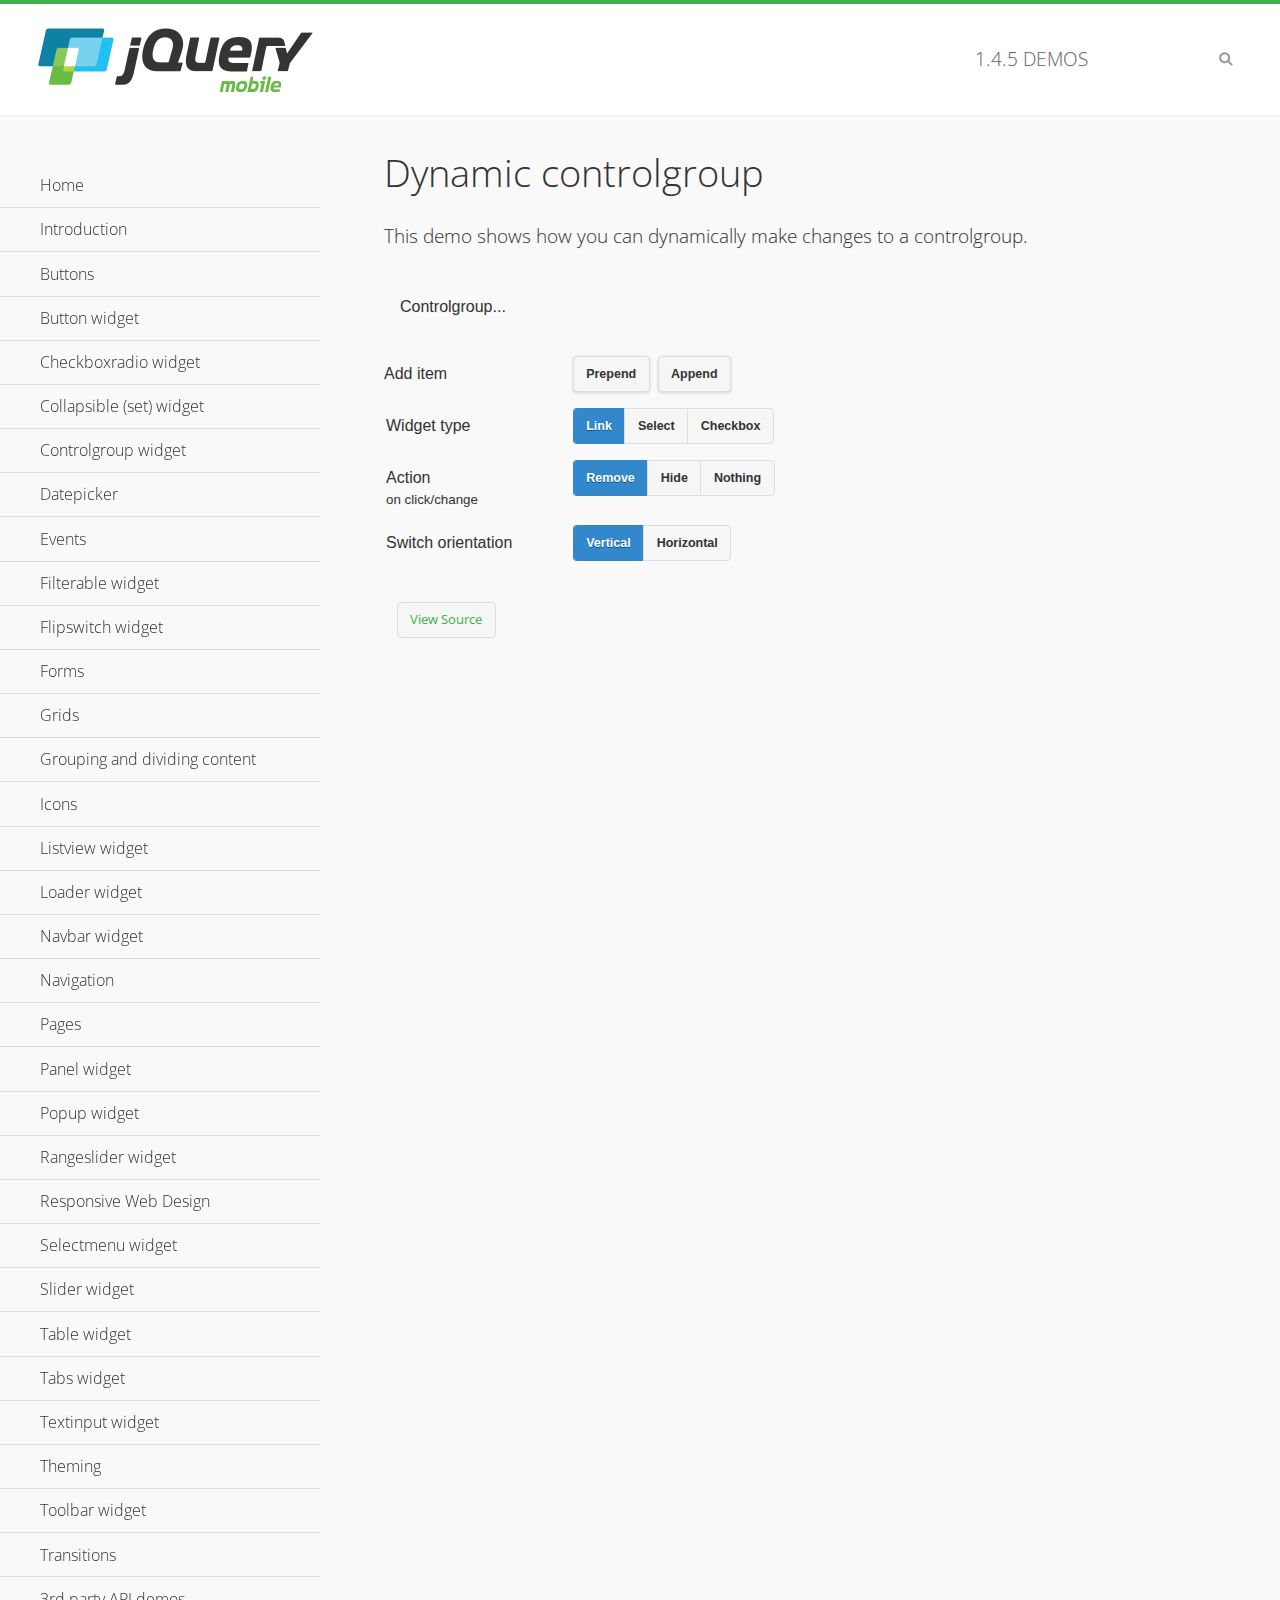
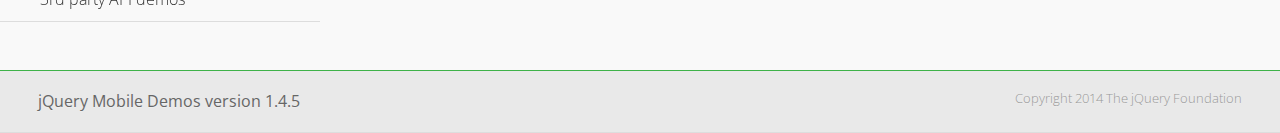
<file: theme roller/demos/controlgroup-dynamic/index.html>
<!DOCTYPE html>
<html>
<head>
	<meta charset="utf-8">
	<meta name="viewport" content="width=device-width, initial-scale=1">
	<title>Dynamic controlgroup - jQuery Mobile Demos</title>
	<link rel="shortcut icon" href="../favicon.ico">
    <link rel="stylesheet" href="http://fonts.googleapis.com/css?family=Open+Sans:300,400,700">
	<link rel="stylesheet" href="../css/themes/default/jquery.mobile-1.4.5.min.css">
	<link rel="stylesheet" href="../_assets/css/jqm-demos.css">
	<script src="../js/jquery.js"></script>
	<script src="../_assets/js/index.js"></script>
	<script src="../js/jquery.mobile-1.4.5.min.js"></script>
	<script>
		( function( $, undefined ) {
			var counter = 0;
			$( document ).bind( "pagecreate", function( e ) {
				$( "#prepend, #append", e.target ).on( "click", function( e ) {
					counter++;

					var widgetType = $( "[name='radio-widget']:checked" ).attr( "id" ),
						group = $( "#my-controlgroup" ),
						$el,
						action = function() {
							var action = $( "[name='radio-action']:checked" ).attr( "id" );
							if ( $( $el[1] ).is( "select" ) && action === "hide" ) {
								$el = $( $el[1] ).parents( ".ui-select" );
							}
							$el[ action ]();
							group.controlgroup( "refresh" );
						};

					if ( widgetType === "link" ) {

						$el = $( "<a href='#'>Link " + counter + "</a>" ).bind( "click", action );
						$( "#my-controlgroup" ).controlgroup( "container" )[ $( this ).attr( "id" ) ]( $el );
						$el.buttonMarkup();

					} else if ( widgetType === "select" ) {

						$el = $( "<label for='widget" + counter + "'>Select " + counter + "</label><select id='widget" + counter + "'><option value='option1'>Select " + counter + "</option><option value='option2'>Select option</option></select>" );
						$( $el[ 1 ] ).bind( "change", action);
						$( "#my-controlgroup" ).controlgroup( "container" )[ $( this ).attr( "id" ) ]( $el );
						$( $el[ 1 ] ).selectmenu();

					} else {

						$el = $( "<label for='widget" + counter + "'>Checkbox " + counter + "</label><input type='checkbox' id='widget" + counter + "'></input>" );
						$( $el[ 1 ] ).bind( "change", action );
						$( "#my-controlgroup" ).controlgroup( "container" )[ $( this ).attr( "id" ) ]( $el );
						$( $el[ 1 ] ).checkboxradio();

					}

					group.controlgroup( "refresh" );
				});

				$( "[name='radio-orientation']" ).bind( "change", function( e ) {
					$( "#my-controlgroup" ).controlgroup( "option", "type", ( $( "#isHorizontal" ).is( ":checked" ) ? "horizontal" : "vertical" ) );
				});
			});
		})( jQuery );
	</script>
</head>
<body>
<div data-role="page" class="jqm-demos">

	<div data-role="header" class="jqm-header">
		<h2><a href="../" title="jQuery Mobile Demos home"><img src="../_assets/img/jquery-logo.png" alt="jQuery Mobile"></a></h2>
		<p><span class="jqm-version"></span> Demos</p>
		<a href="#" class="jqm-navmenu-link ui-btn ui-btn-icon-notext ui-corner-all ui-icon-bars ui-nodisc-icon ui-alt-icon ui-btn-left">Menu</a>
		<a href="#" class="jqm-search-link ui-btn ui-btn-icon-notext ui-corner-all ui-icon-search ui-nodisc-icon ui-alt-icon ui-btn-right">Search</a>
	</div><!-- /header -->

	<div role="main" class="ui-content jqm-content">

        <h1>Dynamic controlgroup</h1>

        <p>This demo shows how you can dynamically make changes to a controlgroup.</p>

        <div data-demo-html="true" data-demo-js="true">

            <form>
            	<div class="ui-body ui-body-d ui-corner-all">
                	<p>Controlgroup...</p>
                	<div data-role="controlgroup" id="my-controlgroup"><!-- items will be injected here --></div>
                </div>
            </form>

            <div class="ui-field-contain">
                <label for="prepend">Add item</label>
                <button id="prepend" data-mini="true" data-inline="true">Prepend</button>
                <label for="append" class="ui-hidden-accessible">Action</label>
                <button id="append" data-mini="true" data-inline="true">Append</button>
            </div>

            <form action="#" method="get">
            	<div class="ui-field-contain">
                    <fieldset data-role="controlgroup" data-type="horizontal" data-mini="true">
                        <legend>Widget type</legend>

                        <input type="radio" name="radio-widget" id="link" value="link" checked="checked">
                        <label for="link">Link</label>

                        <input type="radio" name="radio-widget" id="select" value="select">
                        <label for="select">Select</label>

                        <input type="radio" name="radio-widget" id="checkbox" value="checkbox">
                        <label for="checkbox">Checkbox</label>
                    </fieldset>
            	</div>

            	<div class="ui-field-contain">
                    <fieldset data-role="controlgroup" data-type="horizontal" data-mini="true">
                        <legend>Action<br><small>on click/change</small></legend>

                        <input type="radio" name="radio-action" id="remove" value="remove" checked="checked">
                        <label for="remove">Remove</label>

                        <input type="radio" name="radio-action" id="hide" value="hide">
                        <label for="hide">Hide</label>

                        <input type="radio" name="radio-action" id="width" value="width">
                        <label for="width">Nothing</label>
                    </fieldset>
            	</div>

            	<div class="ui-field-contain">
                    <fieldset data-role="controlgroup" data-type="horizontal" data-mini="true">
                        <legend>Switch orientation</legend>

                        <input type="radio" name="radio-orientation" id="isVertical" value="isVertical" checked="checked">
                        <label for="isVertical">Vertical</label>

                        <input type="radio" name="radio-orientation" id="isHorizontal" value="isHorizontal">
                        <label for="isHorizontal">Horizontal</label>
                    </fieldset>
            	</div>

            </form>

        </div><!--/demo-html -->

	</div><!-- /content -->
	    <div data-role="panel" class="jqm-navmenu-panel" data-position="left" data-display="overlay" data-theme="a">
	    	<ul class="jqm-list ui-alt-icon ui-nodisc-icon">
<li data-filtertext="demos homepage" data-icon="home"><a href=".././">Home</a></li>
<li data-filtertext="introduction overview getting started"><a href="../intro/" data-ajax="false">Introduction</a></li>
<li data-filtertext="buttons button markup buttonmarkup method anchor link button element"><a href="../button-markup/" data-ajax="false">Buttons</a></li>
<li data-filtertext="form button widget input button submit reset"><a href="../button/" data-ajax="false">Button widget</a></li>
<li data-role="collapsible" data-enhanced="true" data-collapsed-icon="carat-d" data-expanded-icon="carat-u" data-iconpos="right" data-inset="false" class="ui-collapsible ui-collapsible-themed-content ui-collapsible-collapsed">
	<h3 class="ui-collapsible-heading ui-collapsible-heading-collapsed">
		<a href="#" class="ui-collapsible-heading-toggle ui-btn ui-btn-icon-right ui-btn-inherit ui-icon-carat-d">
		    Checkboxradio widget<span class="ui-collapsible-heading-status"> click to expand contents</span>
		</a>
	</h3>
	<div class="ui-collapsible-content ui-body-inherit ui-collapsible-content-collapsed" aria-hidden="true">
		<ul>
			<li data-filtertext="form checkboxradio widget checkbox input checkboxes controlgroups"><a href="../checkboxradio-checkbox/" data-ajax="false">Checkboxes</a></li>
			<li data-filtertext="form checkboxradio widget radio input radio buttons controlgroups"><a href="../checkboxradio-radio/" data-ajax="false">Radio buttons</a></li>
		</ul>
	</div>
</li>
<li data-role="collapsible" data-enhanced="true" data-collapsed-icon="carat-d" data-expanded-icon="carat-u" data-iconpos="right" data-inset="false" class="ui-collapsible ui-collapsible-themed-content ui-collapsible-collapsed">
	<h3 class="ui-collapsible-heading ui-collapsible-heading-collapsed">
		<a href="#" class="ui-collapsible-heading-toggle ui-btn ui-btn-icon-right ui-btn-inherit ui-icon-carat-d">
			Collapsible (set) widget<span class="ui-collapsible-heading-status"> click to expand contents</span>
		</a>
	</h3>
	<div class="ui-collapsible-content ui-body-inherit ui-collapsible-content-collapsed" aria-hidden="true">
		<ul>
			<li data-filtertext="collapsibles content formatting"><a href="../collapsible/" data-ajax="false">Collapsible</a></li>
			<li data-filtertext="dynamic collapsible set accordion append expand"><a href="../collapsible-dynamic/" data-ajax="false">Dynamic collapsibles</a></li>
			<li data-filtertext="accordions collapsible set widget content formatting grouped collapsibles"><a href="../collapsibleset/" data-ajax="false">Collapsible set</a></li>
		</ul>
	</div>
</li>
<li data-role="collapsible" data-enhanced="true" data-collapsed-icon="carat-d" data-expanded-icon="carat-u" data-iconpos="right" data-inset="false" class="ui-collapsible ui-collapsible-themed-content ui-collapsible-collapsed">
	<h3 class="ui-collapsible-heading ui-collapsible-heading-collapsed">
		<a href="#" class="ui-collapsible-heading-toggle ui-btn ui-btn-icon-right ui-btn-inherit ui-icon-carat-d">
			Controlgroup widget<span class="ui-collapsible-heading-status"> click to expand contents</span>
		</a>
	</h3>
	<div class="ui-collapsible-content ui-body-inherit ui-collapsible-content-collapsed" aria-hidden="true">
		<ul>
			<li data-filtertext="controlgroups selectmenu checkboxradio input grouped buttons horizontal vertical"><a href="../controlgroup/" data-ajax="false">Controlgroup</a></li>
			<li data-filtertext="dynamic controlgroup dynamically add buttons"><a href="../controlgroup-dynamic/" data-ajax="false">Dynamic controlgroups</a></li>
		</ul>
	</div>
</li>
<li data-filtertext="form datepicker widget date input"><a href="../datepicker/" data-ajax="false">Datepicker</a></li>
<li data-role="collapsible" data-enhanced="true" data-collapsed-icon="carat-d" data-expanded-icon="carat-u" data-iconpos="right" data-inset="false" class="ui-collapsible ui-collapsible-themed-content ui-collapsible-collapsed">
	<h3 class="ui-collapsible-heading ui-collapsible-heading-collapsed">
		<a href="#" class="ui-collapsible-heading-toggle ui-btn ui-btn-icon-right ui-btn-inherit ui-icon-carat-d">
			Events<span class="ui-collapsible-heading-status"> click to expand contents</span>
		</a>
	</h3>
	<div class="ui-collapsible-content ui-body-inherit ui-collapsible-content-collapsed" aria-hidden="true">
		<ul>
			<li data-filtertext="swipe to delete list items listviews swipe events"><a href="../swipe-list/" data-ajax="false">Swipe list items</a></li>
			<li data-filtertext="swipe to navigate swipe page navigation swipe events"><a href="../swipe-page/" data-ajax="false">Swipe page navigation</a></li>
		</ul>
	</div>
</li>
<li data-filtertext="filterable filter elements sorting searching listview table"><a href="../filterable/" data-ajax="false">Filterable widget</a></li>
<li data-filtertext="form flipswitch widget flip toggle switch binary select checkbox input"><a href="../flipswitch/" data-ajax="false">Flipswitch widget</a></li>
<li data-role="collapsible" data-enhanced="true" data-collapsed-icon="carat-d" data-expanded-icon="carat-u" data-iconpos="right" data-inset="false" class="ui-collapsible ui-collapsible-themed-content ui-collapsible-collapsed">
	<h3 class="ui-collapsible-heading ui-collapsible-heading-collapsed">
		<a href="#" class="ui-collapsible-heading-toggle ui-btn ui-btn-icon-right ui-btn-inherit ui-icon-carat-d">
			Forms<span class="ui-collapsible-heading-status"> click to expand contents</span>
		</a>
	</h3>
	<div class="ui-collapsible-content ui-body-inherit ui-collapsible-content-collapsed" aria-hidden="true">
		<ul>
			<li data-filtertext="forms text checkbox radio range button submit reset inputs selects textarea slider flipswitch label form elements"><a href="../forms/" data-ajax="false">Forms</a></li>
			<li data-filtertext="form hide labels hidden accessible ui-hidden-accessible forms"><a href="../forms-label-hidden-accessible/" data-ajax="false">Hide labels</a></li>
			<li data-filtertext="form field containers fieldcontain ui-field-contain forms"><a href="../forms-field-contain/" data-ajax="false">Field containers</a></li>
			<li data-filtertext="forms disabled form elements"><a href="../forms-disabled/" data-ajax="false">Forms disabled</a></li>
			<li data-filtertext="forms gallery examples overview forms text checkbox radio range button submit reset inputs selects textarea slider flipswitch label form elements"><a href="../forms-gallery/" data-ajax="false">Forms gallery</a></li>
		</ul>
	</div>
</li>
<li data-role="collapsible" data-enhanced="true" data-collapsed-icon="carat-d" data-expanded-icon="carat-u" data-iconpos="right" data-inset="false" class="ui-collapsible ui-collapsible-themed-content ui-collapsible-collapsed">
	<h3 class="ui-collapsible-heading ui-collapsible-heading-collapsed">
		<a href="#" class="ui-collapsible-heading-toggle ui-btn ui-btn-icon-right ui-btn-inherit ui-icon-carat-d">
			Grids<span class="ui-collapsible-heading-status"> click to expand contents</span>
		</a>
	</h3>
	<div class="ui-collapsible-content ui-body-inherit ui-collapsible-content-collapsed" aria-hidden="true">
		<ul>
			<li data-filtertext="grids columns blocks content formatting rwd responsive css framework"><a href="../grids/" data-ajax="false">Grids</a></li>
			<li data-filtertext="buttons in grids css framework"><a href="../grids-buttons/" data-ajax="false">Buttons in grids</a></li>
			<li data-filtertext="custom responsive grids rwd css framework"><a href="../grids-custom-responsive/" data-ajax="false">Custom responsive grids</a></li>
		</ul>
	</div>
</li>
<li data-filtertext="blocks content formatting sections heading"><a href="../body-bar-classes/" data-ajax="false">Grouping and dividing content</a></li>
<li data-role="collapsible" data-enhanced="true" data-collapsed-icon="carat-d" data-expanded-icon="carat-u" data-iconpos="right" data-inset="false" class="ui-collapsible ui-collapsible-themed-content ui-collapsible-collapsed">
	<h3 class="ui-collapsible-heading ui-collapsible-heading-collapsed">
		<a href="#" class="ui-collapsible-heading-toggle ui-btn ui-btn-icon-right ui-btn-inherit ui-icon-carat-d">
			Icons<span class="ui-collapsible-heading-status"> click to expand contents</span>
		</a>
	</h3>
	<div class="ui-collapsible-content ui-body-inherit ui-collapsible-content-collapsed" aria-hidden="true">
		<ul>
			<li data-filtertext="button icons svg disc alt custom icon position"><a href="../icons/" data-ajax="false">Icons</a></li>
			<li data-filtertext=""><a href="../icons-grunticon/" data-ajax="false">Grunticon loader</a></li>
		</ul>
	</div>
</li>
<li data-role="collapsible" data-enhanced="true" data-collapsed-icon="carat-d" data-expanded-icon="carat-u" data-iconpos="right" data-inset="false" class="ui-collapsible ui-collapsible-themed-content ui-collapsible-collapsed">
	<h3 class="ui-collapsible-heading ui-collapsible-heading-collapsed">
		<a href="#" class="ui-collapsible-heading-toggle ui-btn ui-btn-icon-right ui-btn-inherit ui-icon-carat-d">
			Listview widget<span class="ui-collapsible-heading-status"> click to expand contents</span>
		</a>
	</h3>
	<div class="ui-collapsible-content ui-body-inherit ui-collapsible-content-collapsed" aria-hidden="true">
		<ul>
			<li data-filtertext="listview widget thumbnails icons nested split button collapsible ul ol"><a href="../listview/" data-ajax="false">Listview</a></li>
			<li data-filtertext="autocomplete filterable reveal listview filtertextbeforefilter placeholder"><a href="../listview-autocomplete/" data-ajax="false">Listview autocomplete</a></li>
			<li data-filtertext="autocomplete filterable reveal listview remote data filtertextbeforefilter placeholder"><a href="../listview-autocomplete-remote/" data-ajax="false">Listview autocomplete remote data</a></li>
			<li data-filtertext="autodividers anchor jump scroll linkbars listview lists ul ol"><a href="../listview-autodividers-linkbar/" data-ajax="false">Listview autodividers linkbar</a></li>
			<li data-filtertext="listview autodividers selector autodividersselector lists ul ol"><a href="../listview-autodividers-selector/" data-ajax="false">Listview autodividers selector</a></li>
			<li data-filtertext="listview nested list items"><a href="../listview-nested-lists/" data-ajax="false">Nested Listviews</a></li>
			<li data-filtertext="listview collapsible list items flat"><a href="../listview-collapsible-item-flat/" data-ajax="false">Listview collapsible list items (flat)</a></li>
			<li data-filtertext="listview collapsible list indented"><a href="../listview-collapsible-item-indented/" data-ajax="false">Listview collapsible list items (indented)</a></li>
			<li data-filtertext="grid listview responsive grids responsive listviews lists ul"><a href="../listview-grid/" data-ajax="false">Listview responsive grid</a></li>
		</ul>
	</div>
</li>
<li data-filtertext="loader widget page loading navigation overlay spinner"><a href="../loader/" data-ajax="false">Loader widget</a></li>
<li data-filtertext="navbar widget navmenu toolbars header footer"><a href="../navbar/" data-ajax="false">Navbar widget</a></li>
<li data-role="collapsible" data-enhanced="true" data-collapsed-icon="carat-d" data-expanded-icon="carat-u" data-iconpos="right" data-inset="false" class="ui-collapsible ui-collapsible-themed-content ui-collapsible-collapsed">
	<h3 class="ui-collapsible-heading ui-collapsible-heading-collapsed">
		<a href="#" class="ui-collapsible-heading-toggle ui-btn ui-btn-icon-right ui-btn-inherit ui-icon-carat-d">
			Navigation<span class="ui-collapsible-heading-status"> click to expand contents</span>
		</a>
	</h3>
	<div class="ui-collapsible-content ui-body-inherit ui-collapsible-content-collapsed" aria-hidden="true">
		<ul>
			<li data-filtertext="ajax navigation navigate widget history event method"><a href="../navigation/" data-ajax="false">Navigation</a></li>
			<li data-filtertext="linking pages page links navigation ajax prefetch cache"><a href="../navigation-linking-pages/" data-ajax="false">Linking pages</a></li>
			<!-- <li data-filtertext="php redirect server redirection server-side navigation"><a href="../navigation-php-redirect/" data-ajax="false">PHP redirect demo</a></li>-->
			<li data-filtertext="navigation redirection hash query"><a href="../navigation-hash-processing/" data-ajax="false">Hash processing demo</a></li>
			<li data-filtertext="navigation redirection hash query"><a href="../page-events/" data-ajax="false">Page Navigation Events</a></li>
		</ul>
	</div>
</li>
<li data-role="collapsible" data-enhanced="true" data-collapsed-icon="carat-d" data-expanded-icon="carat-u" data-iconpos="right" data-inset="false" class="ui-collapsible ui-collapsible-themed-content ui-collapsible-collapsed">
	<h3 class="ui-collapsible-heading ui-collapsible-heading-collapsed">
		<a href="#" class="ui-collapsible-heading-toggle ui-btn ui-btn-icon-right ui-btn-inherit ui-icon-carat-d">
			Pages<span class="ui-collapsible-heading-status"> click to expand contents</span>
		</a>
	</h3>
	<div class="ui-collapsible-content ui-body-inherit ui-collapsible-content-collapsed" aria-hidden="true">
		<ul>
			<li data-filtertext="pages page widget ajax navigation"><a href="../pages/" data-ajax="false">Pages</a></li>
			<li data-filtertext="single page"><a href="../pages-single-page/" data-ajax="false">Single page</a></li>
			<li data-filtertext="multipage multi-page page"><a href="../pages-multi-page/" data-ajax="false">Multi-page template</a></li>
			<li data-filtertext="dialog page widget modal popup"><a href="../pages-dialog/" data-ajax="false">Dialog page</a></li>
		</ul>
	</div>
</li>
<li data-role="collapsible" data-enhanced="true" data-collapsed-icon="carat-d" data-expanded-icon="carat-u" data-iconpos="right" data-inset="false" class="ui-collapsible ui-collapsible-themed-content ui-collapsible-collapsed">
	<h3 class="ui-collapsible-heading ui-collapsible-heading-collapsed">
		<a href="#" class="ui-collapsible-heading-toggle ui-btn ui-btn-icon-right ui-btn-inherit ui-icon-carat-d">
			Panel widget<span class="ui-collapsible-heading-status"> click to expand contents</span>
		</a>
	</h3>
	<div class="ui-collapsible-content ui-body-inherit ui-collapsible-content-collapsed" aria-hidden="true">
		<ul>
			<li data-filtertext="panel widget sliding panels reveal push overlay responsive"><a href="../panel/" data-ajax="false">Panel</a></li>
			<li data-filtertext=""><a href="../panel-external/" data-ajax="false">External panels</a></li>
			<li data-filtertext="panel "><a href="../panel-fixed/" data-ajax="false">Fixed panels</a></li>
			<li data-filtertext="panel slide panels sliding panels shadow rwd responsive breakpoint"><a href="../panel-responsive/" data-ajax="false">Panels responsive</a></li>
			<li data-filtertext="panel custom style custom panel width reveal shadow listview panel styling page background wrapper"><a href="../panel-styling/" data-ajax="false">Custom panel style</a></li>
			<li data-filtertext="panel open on swipe"><a href="../panel-swipe-open/" data-ajax="false">Panel open on swipe</a></li>
			<li data-filtertext="panels outside page internal external toolbars"><a href="../panel-external-internal/" data-ajax="false">Panel external and internal</a></li>
		</ul>
	</div>
</li>
<li data-role="collapsible" data-enhanced="true" data-collapsed-icon="carat-d" data-expanded-icon="carat-u" data-iconpos="right" data-inset="false" class="ui-collapsible ui-collapsible-themed-content ui-collapsible-collapsed">
	<h3 class="ui-collapsible-heading ui-collapsible-heading-collapsed">
		<a href="#" class="ui-collapsible-heading-toggle ui-btn ui-btn-icon-right ui-btn-inherit ui-icon-carat-d">
			Popup widget<span class="ui-collapsible-heading-status"> click to expand contents</span>
		</a>
	</h3>
	<div class="ui-collapsible-content ui-body-inherit ui-collapsible-content-collapsed" aria-hidden="true">
		<ul>
			<li data-filtertext="popup widget popups dialog modal transition tooltip lightbox form overlay screen flip pop fade transition"><a href="../popup/" data-ajax="false">Popup</a></li>
			<li data-filtertext="popup alignment position"><a href="../popup-alignment/" data-ajax="false">Popup alignment</a></li>
			<li data-filtertext="popup arrow size popups popover"><a href="../popup-arrow-size/" data-ajax="false">Popup arrow size</a></li>
			<li data-filtertext="dynamic popups popup images lightbox"><a href="../popup-dynamic/" data-ajax="false">Dynamic popups</a></li>
			<li data-filtertext="popups with iframes scaling"><a href="../popup-iframe/" data-ajax="false">Popups with iframes</a></li>
			<li data-filtertext="popup image scaling"><a href="../popup-image-scaling/" data-ajax="false">Popup image scaling</a></li>
			<li data-filtertext="external popup outside multi-page"><a href="../popup-outside-multipage/" data-ajax="false">Popup outside multi-page</a></li>
		</ul>
	</div>
</li>
<li data-filtertext="form rangeslider widget dual sliders dual handle sliders range input"><a href="../rangeslider/" data-ajax="false">Rangeslider widget</a></li>
<li data-filtertext="responsive web design rwd adaptive progressive enhancement PE accessible mobile breakpoints media query media queries"><a href="../rwd/" data-ajax="false">Responsive Web Design</a></li>
<li data-role="collapsible" data-enhanced="true" data-collapsed-icon="carat-d" data-expanded-icon="carat-u" data-iconpos="right" data-inset="false" class="ui-collapsible ui-collapsible-themed-content ui-collapsible-collapsed">
	<h3 class="ui-collapsible-heading ui-collapsible-heading-collapsed">
		<a href="#" class="ui-collapsible-heading-toggle ui-btn ui-btn-icon-right ui-btn-inherit ui-icon-carat-d">
			Selectmenu widget<span class="ui-collapsible-heading-status"> click to expand contents</span>
		</a>
	</h3>
	<div class="ui-collapsible-content ui-body-inherit ui-collapsible-content-collapsed" aria-hidden="true">
		<ul>
			<li data-filtertext="form selectmenu widget select input custom select menu selects"><a href="../selectmenu/" data-ajax="false">Selectmenu</a></li>
			<li data-filtertext="form custom select menu selectmenu widget custom menu option optgroup multiple selects"><a href="../selectmenu-custom/" data-ajax="false">Custom select menu</a></li>
			<li data-filtertext="filterable select filter popup dialog"><a href="../selectmenu-custom-filter/" data-ajax="false">Custom select menu with filter</a></li>
		</ul>
	</div>
</li>
<li data-role="collapsible" data-enhanced="true" data-collapsed-icon="carat-d" data-expanded-icon="carat-u" data-iconpos="right" data-inset="false" class="ui-collapsible ui-collapsible-themed-content ui-collapsible-collapsed">
	<h3 class="ui-collapsible-heading ui-collapsible-heading-collapsed">
		<a href="#" class="ui-collapsible-heading-toggle ui-btn ui-btn-icon-right ui-btn-inherit ui-icon-carat-d">
			Slider widget<span class="ui-collapsible-heading-status"> click to expand contents</span>
		</a>
	</h3>
	<div class="ui-collapsible-content ui-body-inherit ui-collapsible-content-collapsed" aria-hidden="true">
		<ul>
			<li data-filtertext="form slider widget range input single sliders"><a href="../slider/" data-ajax="false">Slider</a></li>
			<li data-filtertext="form slider widget flipswitch slider binary select flip toggle switch"><a href="../slider-flipswitch/" data-ajax="false">Slider flip toggle switch</a></li>
			<li data-filtertext="form slider tooltip handle value input range sliders"><a href="../slider-tooltip/" data-ajax="false">Slider tooltip</a></li>
		</ul>
	</div>
</li>
<li data-role="collapsible" data-enhanced="true" data-collapsed-icon="carat-d" data-expanded-icon="carat-u" data-iconpos="right" data-inset="false" class="ui-collapsible ui-collapsible-themed-content ui-collapsible-collapsed">
	<h3 class="ui-collapsible-heading ui-collapsible-heading-collapsed">
		<a href="#" class="ui-collapsible-heading-toggle ui-btn ui-btn-icon-right ui-btn-inherit ui-icon-carat-d">
			Table widget<span class="ui-collapsible-heading-status"> click to expand contents</span>
		</a>
	</h3>
	<div class="ui-collapsible-content ui-body-inherit ui-collapsible-content-collapsed" aria-hidden="true">
		<ul>
			<li data-filtertext="table widget reflow column toggle th td responsive tables rwd hide show tabular"><a href="../table-column-toggle/" data-ajax="false">Table Column Toggle</a></li>
			<li data-filtertext="table column toggle phone comparison demo"><a href="../table-column-toggle-example/" data-ajax="false">Table Column Toggle demo</a></li>
			<li data-filtertext="responsive tables table column toggle heading groups rwd breakpoint"><a href="../table-column-toggle-heading-groups/" data-ajax="false">Table Column Toggle heading groups</a></li>
			<li data-filtertext="responsive tables table column toggle hide rwd breakpoint customization options"><a href="../table-column-toggle-options/" data-ajax="false">Table Column Toggle options</a></li>
			<li data-filtertext="table reflow th td responsive rwd columns tabular"><a href="../table-reflow/" data-ajax="false">Table Reflow</a></li>
			<li data-filtertext="responsive tables table reflow heading groups rwd breakpoint"><a href="../table-reflow-heading-groups/" data-ajax="false">Table Reflow heading groups</a></li>
			<li data-filtertext="responsive tables table reflow stripes strokes table style"><a href="../table-reflow-stripes-strokes/" data-ajax="false">Table Reflow stripes and strokes</a></li>
			<li data-filtertext="responsive tables table reflow stack custom styles"><a href="../table-reflow-styling/" data-ajax="false">Table Reflow custom styles</a></li>
		</ul>
	</div>
</li>
<li data-filtertext="ui tabs widget"><a href="../tabs/" data-ajax="false">Tabs widget</a></li>
<li data-filtertext="form textinput widget text input textarea number date time tel email file color password"><a href="../textinput/" data-ajax="false">Textinput widget</a></li>
<li data-role="collapsible" data-enhanced="true" data-collapsed-icon="carat-d" data-expanded-icon="carat-u" data-iconpos="right" data-inset="false" class="ui-collapsible ui-collapsible-themed-content ui-collapsible-collapsed">
	<h3 class="ui-collapsible-heading ui-collapsible-heading-collapsed">
		<a href="#" class="ui-collapsible-heading-toggle ui-btn ui-btn-icon-right ui-btn-inherit ui-icon-carat-d">
			Theming<span class="ui-collapsible-heading-status"> click to expand contents</span>
		</a>
	</h3>
	<div class="ui-collapsible-content ui-body-inherit ui-collapsible-content-collapsed" aria-hidden="true">
		<ul>
			<li data-filtertext="default theme swatches theming style css"><a href="../theme-default/" data-ajax="false">Default theme</a></li>
			<li data-filtertext="classic theme old theme swatches theming style css"><a href="../theme-classic/" data-ajax="false">Classic theme</a></li>
		</ul>
	</div>
</li>
<li data-role="collapsible" data-enhanced="true" data-collapsed-icon="carat-d" data-expanded-icon="carat-u" data-iconpos="right" data-inset="false" class="ui-collapsible ui-collapsible-themed-content ui-collapsible-collapsed">
	<h3 class="ui-collapsible-heading ui-collapsible-heading-collapsed">
		<a href="#" class="ui-collapsible-heading-toggle ui-btn ui-btn-icon-right ui-btn-inherit ui-icon-carat-d">
			Toolbar widget<span class="ui-collapsible-heading-status"> click to expand contents</span>
		</a>
	</h3>
	<div class="ui-collapsible-content ui-body-inherit ui-collapsible-content-collapsed" aria-hidden="true">
		<ul>
			<li data-filtertext="toolbar widget header footer toolbars fixed fullscreen external sections"><a href="../toolbar/" data-ajax="false">Toolbar</a></li>
			<li data-filtertext="dynamic toolbars dynamically add toolbar header footer"><a href="../toolbar-dynamic/" data-ajax="false">Dynamic toolbars</a></li>
			<li data-filtertext="external toolbars header footer"><a href="../toolbar-external/" data-ajax="false">External toolbars</a></li>
			<li data-filtertext="fixed toolbars header footer"><a href="../toolbar-fixed/" data-ajax="false">Fixed toolbars</a></li>
			<li data-filtertext="fixed fullscreen toolbars header footer"><a href="../toolbar-fixed-fullscreen/" data-ajax="false">Fullscreen toolbars</a></li>
			<li data-filtertext="external fixed toolbars header footer"><a href="../toolbar-fixed-external/" data-ajax="false">Fixed external toolbars</a></li>
			<li data-filtertext="external persistent toolbars header footer navbar navmenu"><a href="../toolbar-fixed-persistent/" data-ajax="false">Persistent toolbars</a></li>
			<li data-filtertext="external ajax optimized toolbars persistent toolbars header footer navbar"><a href="../toolbar-fixed-persistent-optimized/" data-ajax="false">Ajax optimized toolbars</a></li>
			<li data-filtertext="form in toolbars header footer"><a href="../toolbar-fixed-forms/" data-ajax="false">Form in toolbar</a></li>
		</ul>
	</div>
</li>
<li data-filtertext="page transitions animated pages popup navigation flip slide fade pop"><a href="../transitions/" data-ajax="false">Transitions</a></li>
<li data-role="collapsible" data-enhanced="true" data-collapsed-icon="carat-d" data-expanded-icon="carat-u" data-iconpos="right" data-inset="false" class="ui-collapsible ui-collapsible-themed-content ui-collapsible-collapsed">
	<h3 class="ui-collapsible-heading ui-collapsible-heading-collapsed">
		<a href="#" class="ui-collapsible-heading-toggle ui-btn ui-btn-icon-right ui-btn-inherit ui-icon-carat-d">
			3rd party API demos<span class="ui-collapsible-heading-status"> click to expand contents</span>
		</a>
	</h3>
	<div class="ui-collapsible-content ui-body-inherit ui-collapsible-content-collapsed" aria-hidden="true">
		<ul>
			<li data-filtertext="backbone requirejs navigation router"><a href="../backbone-requirejs/" data-ajax="false">Backbone RequireJS</a></li>
			<li data-filtertext="google maps geolocation demo"><a href="../map-geolocation/" data-ajax="false">Google Maps geolocation</a></li>
			<li data-filtertext="google maps hybrid"><a href="../map-list-toggle/" data-ajax="false">Google Maps list toggle</a></li>
		</ul>
	</div>
</li>



		     </ul>
		</div><!-- /panel -->


	<div data-role="footer" data-position="fixed" data-tap-toggle="false" class="jqm-footer">
		<p>jQuery Mobile Demos version <span class="jqm-version"></span></p>
		<p>Copyright 2014 The jQuery Foundation</p>
	</div><!-- /footer -->
	<!-- TODO: This should become an external panel so we can add input to markup (unique ID) -->
    <div data-role="panel" class="jqm-search-panel" data-position="right" data-display="overlay" data-theme="a">
		<div class="jqm-search">
			<ul class="jqm-list" data-filter-placeholder="Search demos..." data-filter-reveal="true">
<li data-filtertext="demos homepage" data-icon="home"><a href=".././">Home</a></li>
<li data-filtertext="introduction overview getting started"><a href="../intro/" data-ajax="false">Introduction</a></li>
<li data-filtertext="buttons button markup buttonmarkup method anchor link button element"><a href="../button-markup/" data-ajax="false">Buttons</a></li>
<li data-filtertext="form button widget input button submit reset"><a href="../button/" data-ajax="false">Button widget</a></li>
<li data-role="collapsible" data-enhanced="true" data-collapsed-icon="carat-d" data-expanded-icon="carat-u" data-iconpos="right" data-inset="false" class="ui-collapsible ui-collapsible-themed-content ui-collapsible-collapsed">
	<h3 class="ui-collapsible-heading ui-collapsible-heading-collapsed">
		<a href="#" class="ui-collapsible-heading-toggle ui-btn ui-btn-icon-right ui-btn-inherit ui-icon-carat-d">
		    Checkboxradio widget<span class="ui-collapsible-heading-status"> click to expand contents</span>
		</a>
	</h3>
	<div class="ui-collapsible-content ui-body-inherit ui-collapsible-content-collapsed" aria-hidden="true">
		<ul>
			<li data-filtertext="form checkboxradio widget checkbox input checkboxes controlgroups"><a href="../checkboxradio-checkbox/" data-ajax="false">Checkboxes</a></li>
			<li data-filtertext="form checkboxradio widget radio input radio buttons controlgroups"><a href="../checkboxradio-radio/" data-ajax="false">Radio buttons</a></li>
		</ul>
	</div>
</li>
<li data-role="collapsible" data-enhanced="true" data-collapsed-icon="carat-d" data-expanded-icon="carat-u" data-iconpos="right" data-inset="false" class="ui-collapsible ui-collapsible-themed-content ui-collapsible-collapsed">
	<h3 class="ui-collapsible-heading ui-collapsible-heading-collapsed">
		<a href="#" class="ui-collapsible-heading-toggle ui-btn ui-btn-icon-right ui-btn-inherit ui-icon-carat-d">
			Collapsible (set) widget<span class="ui-collapsible-heading-status"> click to expand contents</span>
		</a>
	</h3>
	<div class="ui-collapsible-content ui-body-inherit ui-collapsible-content-collapsed" aria-hidden="true">
		<ul>
			<li data-filtertext="collapsibles content formatting"><a href="../collapsible/" data-ajax="false">Collapsible</a></li>
			<li data-filtertext="dynamic collapsible set accordion append expand"><a href="../collapsible-dynamic/" data-ajax="false">Dynamic collapsibles</a></li>
			<li data-filtertext="accordions collapsible set widget content formatting grouped collapsibles"><a href="../collapsibleset/" data-ajax="false">Collapsible set</a></li>
		</ul>
	</div>
</li>
<li data-role="collapsible" data-enhanced="true" data-collapsed-icon="carat-d" data-expanded-icon="carat-u" data-iconpos="right" data-inset="false" class="ui-collapsible ui-collapsible-themed-content ui-collapsible-collapsed">
	<h3 class="ui-collapsible-heading ui-collapsible-heading-collapsed">
		<a href="#" class="ui-collapsible-heading-toggle ui-btn ui-btn-icon-right ui-btn-inherit ui-icon-carat-d">
			Controlgroup widget<span class="ui-collapsible-heading-status"> click to expand contents</span>
		</a>
	</h3>
	<div class="ui-collapsible-content ui-body-inherit ui-collapsible-content-collapsed" aria-hidden="true">
		<ul>
			<li data-filtertext="controlgroups selectmenu checkboxradio input grouped buttons horizontal vertical"><a href="../controlgroup/" data-ajax="false">Controlgroup</a></li>
			<li data-filtertext="dynamic controlgroup dynamically add buttons"><a href="../controlgroup-dynamic/" data-ajax="false">Dynamic controlgroups</a></li>
		</ul>
	</div>
</li>
<li data-filtertext="form datepicker widget date input"><a href="../datepicker/" data-ajax="false">Datepicker</a></li>
<li data-role="collapsible" data-enhanced="true" data-collapsed-icon="carat-d" data-expanded-icon="carat-u" data-iconpos="right" data-inset="false" class="ui-collapsible ui-collapsible-themed-content ui-collapsible-collapsed">
	<h3 class="ui-collapsible-heading ui-collapsible-heading-collapsed">
		<a href="#" class="ui-collapsible-heading-toggle ui-btn ui-btn-icon-right ui-btn-inherit ui-icon-carat-d">
			Events<span class="ui-collapsible-heading-status"> click to expand contents</span>
		</a>
	</h3>
	<div class="ui-collapsible-content ui-body-inherit ui-collapsible-content-collapsed" aria-hidden="true">
		<ul>
			<li data-filtertext="swipe to delete list items listviews swipe events"><a href="../swipe-list/" data-ajax="false">Swipe list items</a></li>
			<li data-filtertext="swipe to navigate swipe page navigation swipe events"><a href="../swipe-page/" data-ajax="false">Swipe page navigation</a></li>
		</ul>
	</div>
</li>
<li data-filtertext="filterable filter elements sorting searching listview table"><a href="../filterable/" data-ajax="false">Filterable widget</a></li>
<li data-filtertext="form flipswitch widget flip toggle switch binary select checkbox input"><a href="../flipswitch/" data-ajax="false">Flipswitch widget</a></li>
<li data-role="collapsible" data-enhanced="true" data-collapsed-icon="carat-d" data-expanded-icon="carat-u" data-iconpos="right" data-inset="false" class="ui-collapsible ui-collapsible-themed-content ui-collapsible-collapsed">
	<h3 class="ui-collapsible-heading ui-collapsible-heading-collapsed">
		<a href="#" class="ui-collapsible-heading-toggle ui-btn ui-btn-icon-right ui-btn-inherit ui-icon-carat-d">
			Forms<span class="ui-collapsible-heading-status"> click to expand contents</span>
		</a>
	</h3>
	<div class="ui-collapsible-content ui-body-inherit ui-collapsible-content-collapsed" aria-hidden="true">
		<ul>
			<li data-filtertext="forms text checkbox radio range button submit reset inputs selects textarea slider flipswitch label form elements"><a href="../forms/" data-ajax="false">Forms</a></li>
			<li data-filtertext="form hide labels hidden accessible ui-hidden-accessible forms"><a href="../forms-label-hidden-accessible/" data-ajax="false">Hide labels</a></li>
			<li data-filtertext="form field containers fieldcontain ui-field-contain forms"><a href="../forms-field-contain/" data-ajax="false">Field containers</a></li>
			<li data-filtertext="forms disabled form elements"><a href="../forms-disabled/" data-ajax="false">Forms disabled</a></li>
			<li data-filtertext="forms gallery examples overview forms text checkbox radio range button submit reset inputs selects textarea slider flipswitch label form elements"><a href="../forms-gallery/" data-ajax="false">Forms gallery</a></li>
		</ul>
	</div>
</li>
<li data-role="collapsible" data-enhanced="true" data-collapsed-icon="carat-d" data-expanded-icon="carat-u" data-iconpos="right" data-inset="false" class="ui-collapsible ui-collapsible-themed-content ui-collapsible-collapsed">
	<h3 class="ui-collapsible-heading ui-collapsible-heading-collapsed">
		<a href="#" class="ui-collapsible-heading-toggle ui-btn ui-btn-icon-right ui-btn-inherit ui-icon-carat-d">
			Grids<span class="ui-collapsible-heading-status"> click to expand contents</span>
		</a>
	</h3>
	<div class="ui-collapsible-content ui-body-inherit ui-collapsible-content-collapsed" aria-hidden="true">
		<ul>
			<li data-filtertext="grids columns blocks content formatting rwd responsive css framework"><a href="../grids/" data-ajax="false">Grids</a></li>
			<li data-filtertext="buttons in grids css framework"><a href="../grids-buttons/" data-ajax="false">Buttons in grids</a></li>
			<li data-filtertext="custom responsive grids rwd css framework"><a href="../grids-custom-responsive/" data-ajax="false">Custom responsive grids</a></li>
		</ul>
	</div>
</li>
<li data-filtertext="blocks content formatting sections heading"><a href="../body-bar-classes/" data-ajax="false">Grouping and dividing content</a></li>
<li data-role="collapsible" data-enhanced="true" data-collapsed-icon="carat-d" data-expanded-icon="carat-u" data-iconpos="right" data-inset="false" class="ui-collapsible ui-collapsible-themed-content ui-collapsible-collapsed">
	<h3 class="ui-collapsible-heading ui-collapsible-heading-collapsed">
		<a href="#" class="ui-collapsible-heading-toggle ui-btn ui-btn-icon-right ui-btn-inherit ui-icon-carat-d">
			Icons<span class="ui-collapsible-heading-status"> click to expand contents</span>
		</a>
	</h3>
	<div class="ui-collapsible-content ui-body-inherit ui-collapsible-content-collapsed" aria-hidden="true">
		<ul>
			<li data-filtertext="button icons svg disc alt custom icon position"><a href="../icons/" data-ajax="false">Icons</a></li>
			<li data-filtertext=""><a href="../icons-grunticon/" data-ajax="false">Grunticon loader</a></li>
		</ul>
	</div>
</li>
<li data-role="collapsible" data-enhanced="true" data-collapsed-icon="carat-d" data-expanded-icon="carat-u" data-iconpos="right" data-inset="false" class="ui-collapsible ui-collapsible-themed-content ui-collapsible-collapsed">
	<h3 class="ui-collapsible-heading ui-collapsible-heading-collapsed">
		<a href="#" class="ui-collapsible-heading-toggle ui-btn ui-btn-icon-right ui-btn-inherit ui-icon-carat-d">
			Listview widget<span class="ui-collapsible-heading-status"> click to expand contents</span>
		</a>
	</h3>
	<div class="ui-collapsible-content ui-body-inherit ui-collapsible-content-collapsed" aria-hidden="true">
		<ul>
			<li data-filtertext="listview widget thumbnails icons nested split button collapsible ul ol"><a href="../listview/" data-ajax="false">Listview</a></li>
			<li data-filtertext="autocomplete filterable reveal listview filtertextbeforefilter placeholder"><a href="../listview-autocomplete/" data-ajax="false">Listview autocomplete</a></li>
			<li data-filtertext="autocomplete filterable reveal listview remote data filtertextbeforefilter placeholder"><a href="../listview-autocomplete-remote/" data-ajax="false">Listview autocomplete remote data</a></li>
			<li data-filtertext="autodividers anchor jump scroll linkbars listview lists ul ol"><a href="../listview-autodividers-linkbar/" data-ajax="false">Listview autodividers linkbar</a></li>
			<li data-filtertext="listview autodividers selector autodividersselector lists ul ol"><a href="../listview-autodividers-selector/" data-ajax="false">Listview autodividers selector</a></li>
			<li data-filtertext="listview nested list items"><a href="../listview-nested-lists/" data-ajax="false">Nested Listviews</a></li>
			<li data-filtertext="listview collapsible list items flat"><a href="../listview-collapsible-item-flat/" data-ajax="false">Listview collapsible list items (flat)</a></li>
			<li data-filtertext="listview collapsible list indented"><a href="../listview-collapsible-item-indented/" data-ajax="false">Listview collapsible list items (indented)</a></li>
			<li data-filtertext="grid listview responsive grids responsive listviews lists ul"><a href="../listview-grid/" data-ajax="false">Listview responsive grid</a></li>
		</ul>
	</div>
</li>
<li data-filtertext="loader widget page loading navigation overlay spinner"><a href="../loader/" data-ajax="false">Loader widget</a></li>
<li data-filtertext="navbar widget navmenu toolbars header footer"><a href="../navbar/" data-ajax="false">Navbar widget</a></li>
<li data-role="collapsible" data-enhanced="true" data-collapsed-icon="carat-d" data-expanded-icon="carat-u" data-iconpos="right" data-inset="false" class="ui-collapsible ui-collapsible-themed-content ui-collapsible-collapsed">
	<h3 class="ui-collapsible-heading ui-collapsible-heading-collapsed">
		<a href="#" class="ui-collapsible-heading-toggle ui-btn ui-btn-icon-right ui-btn-inherit ui-icon-carat-d">
			Navigation<span class="ui-collapsible-heading-status"> click to expand contents</span>
		</a>
	</h3>
	<div class="ui-collapsible-content ui-body-inherit ui-collapsible-content-collapsed" aria-hidden="true">
		<ul>
			<li data-filtertext="ajax navigation navigate widget history event method"><a href="../navigation/" data-ajax="false">Navigation</a></li>
			<li data-filtertext="linking pages page links navigation ajax prefetch cache"><a href="../navigation-linking-pages/" data-ajax="false">Linking pages</a></li>
			<!-- <li data-filtertext="php redirect server redirection server-side navigation"><a href="../navigation-php-redirect/" data-ajax="false">PHP redirect demo</a></li>-->
			<li data-filtertext="navigation redirection hash query"><a href="../navigation-hash-processing/" data-ajax="false">Hash processing demo</a></li>
			<li data-filtertext="navigation redirection hash query"><a href="../page-events/" data-ajax="false">Page Navigation Events</a></li>
		</ul>
	</div>
</li>
<li data-role="collapsible" data-enhanced="true" data-collapsed-icon="carat-d" data-expanded-icon="carat-u" data-iconpos="right" data-inset="false" class="ui-collapsible ui-collapsible-themed-content ui-collapsible-collapsed">
	<h3 class="ui-collapsible-heading ui-collapsible-heading-collapsed">
		<a href="#" class="ui-collapsible-heading-toggle ui-btn ui-btn-icon-right ui-btn-inherit ui-icon-carat-d">
			Pages<span class="ui-collapsible-heading-status"> click to expand contents</span>
		</a>
	</h3>
	<div class="ui-collapsible-content ui-body-inherit ui-collapsible-content-collapsed" aria-hidden="true">
		<ul>
			<li data-filtertext="pages page widget ajax navigation"><a href="../pages/" data-ajax="false">Pages</a></li>
			<li data-filtertext="single page"><a href="../pages-single-page/" data-ajax="false">Single page</a></li>
			<li data-filtertext="multipage multi-page page"><a href="../pages-multi-page/" data-ajax="false">Multi-page template</a></li>
			<li data-filtertext="dialog page widget modal popup"><a href="../pages-dialog/" data-ajax="false">Dialog page</a></li>
		</ul>
	</div>
</li>
<li data-role="collapsible" data-enhanced="true" data-collapsed-icon="carat-d" data-expanded-icon="carat-u" data-iconpos="right" data-inset="false" class="ui-collapsible ui-collapsible-themed-content ui-collapsible-collapsed">
	<h3 class="ui-collapsible-heading ui-collapsible-heading-collapsed">
		<a href="#" class="ui-collapsible-heading-toggle ui-btn ui-btn-icon-right ui-btn-inherit ui-icon-carat-d">
			Panel widget<span class="ui-collapsible-heading-status"> click to expand contents</span>
		</a>
	</h3>
	<div class="ui-collapsible-content ui-body-inherit ui-collapsible-content-collapsed" aria-hidden="true">
		<ul>
			<li data-filtertext="panel widget sliding panels reveal push overlay responsive"><a href="../panel/" data-ajax="false">Panel</a></li>
			<li data-filtertext=""><a href="../panel-external/" data-ajax="false">External panels</a></li>
			<li data-filtertext="panel "><a href="../panel-fixed/" data-ajax="false">Fixed panels</a></li>
			<li data-filtertext="panel slide panels sliding panels shadow rwd responsive breakpoint"><a href="../panel-responsive/" data-ajax="false">Panels responsive</a></li>
			<li data-filtertext="panel custom style custom panel width reveal shadow listview panel styling page background wrapper"><a href="../panel-styling/" data-ajax="false">Custom panel style</a></li>
			<li data-filtertext="panel open on swipe"><a href="../panel-swipe-open/" data-ajax="false">Panel open on swipe</a></li>
			<li data-filtertext="panels outside page internal external toolbars"><a href="../panel-external-internal/" data-ajax="false">Panel external and internal</a></li>
		</ul>
	</div>
</li>
<li data-role="collapsible" data-enhanced="true" data-collapsed-icon="carat-d" data-expanded-icon="carat-u" data-iconpos="right" data-inset="false" class="ui-collapsible ui-collapsible-themed-content ui-collapsible-collapsed">
	<h3 class="ui-collapsible-heading ui-collapsible-heading-collapsed">
		<a href="#" class="ui-collapsible-heading-toggle ui-btn ui-btn-icon-right ui-btn-inherit ui-icon-carat-d">
			Popup widget<span class="ui-collapsible-heading-status"> click to expand contents</span>
		</a>
	</h3>
	<div class="ui-collapsible-content ui-body-inherit ui-collapsible-content-collapsed" aria-hidden="true">
		<ul>
			<li data-filtertext="popup widget popups dialog modal transition tooltip lightbox form overlay screen flip pop fade transition"><a href="../popup/" data-ajax="false">Popup</a></li>
			<li data-filtertext="popup alignment position"><a href="../popup-alignment/" data-ajax="false">Popup alignment</a></li>
			<li data-filtertext="popup arrow size popups popover"><a href="../popup-arrow-size/" data-ajax="false">Popup arrow size</a></li>
			<li data-filtertext="dynamic popups popup images lightbox"><a href="../popup-dynamic/" data-ajax="false">Dynamic popups</a></li>
			<li data-filtertext="popups with iframes scaling"><a href="../popup-iframe/" data-ajax="false">Popups with iframes</a></li>
			<li data-filtertext="popup image scaling"><a href="../popup-image-scaling/" data-ajax="false">Popup image scaling</a></li>
			<li data-filtertext="external popup outside multi-page"><a href="../popup-outside-multipage/" data-ajax="false">Popup outside multi-page</a></li>
		</ul>
	</div>
</li>
<li data-filtertext="form rangeslider widget dual sliders dual handle sliders range input"><a href="../rangeslider/" data-ajax="false">Rangeslider widget</a></li>
<li data-filtertext="responsive web design rwd adaptive progressive enhancement PE accessible mobile breakpoints media query media queries"><a href="../rwd/" data-ajax="false">Responsive Web Design</a></li>
<li data-role="collapsible" data-enhanced="true" data-collapsed-icon="carat-d" data-expanded-icon="carat-u" data-iconpos="right" data-inset="false" class="ui-collapsible ui-collapsible-themed-content ui-collapsible-collapsed">
	<h3 class="ui-collapsible-heading ui-collapsible-heading-collapsed">
		<a href="#" class="ui-collapsible-heading-toggle ui-btn ui-btn-icon-right ui-btn-inherit ui-icon-carat-d">
			Selectmenu widget<span class="ui-collapsible-heading-status"> click to expand contents</span>
		</a>
	</h3>
	<div class="ui-collapsible-content ui-body-inherit ui-collapsible-content-collapsed" aria-hidden="true">
		<ul>
			<li data-filtertext="form selectmenu widget select input custom select menu selects"><a href="../selectmenu/" data-ajax="false">Selectmenu</a></li>
			<li data-filtertext="form custom select menu selectmenu widget custom menu option optgroup multiple selects"><a href="../selectmenu-custom/" data-ajax="false">Custom select menu</a></li>
			<li data-filtertext="filterable select filter popup dialog"><a href="../selectmenu-custom-filter/" data-ajax="false">Custom select menu with filter</a></li>
		</ul>
	</div>
</li>
<li data-role="collapsible" data-enhanced="true" data-collapsed-icon="carat-d" data-expanded-icon="carat-u" data-iconpos="right" data-inset="false" class="ui-collapsible ui-collapsible-themed-content ui-collapsible-collapsed">
	<h3 class="ui-collapsible-heading ui-collapsible-heading-collapsed">
		<a href="#" class="ui-collapsible-heading-toggle ui-btn ui-btn-icon-right ui-btn-inherit ui-icon-carat-d">
			Slider widget<span class="ui-collapsible-heading-status"> click to expand contents</span>
		</a>
	</h3>
	<div class="ui-collapsible-content ui-body-inherit ui-collapsible-content-collapsed" aria-hidden="true">
		<ul>
			<li data-filtertext="form slider widget range input single sliders"><a href="../slider/" data-ajax="false">Slider</a></li>
			<li data-filtertext="form slider widget flipswitch slider binary select flip toggle switch"><a href="../slider-flipswitch/" data-ajax="false">Slider flip toggle switch</a></li>
			<li data-filtertext="form slider tooltip handle value input range sliders"><a href="../slider-tooltip/" data-ajax="false">Slider tooltip</a></li>
		</ul>
	</div>
</li>
<li data-role="collapsible" data-enhanced="true" data-collapsed-icon="carat-d" data-expanded-icon="carat-u" data-iconpos="right" data-inset="false" class="ui-collapsible ui-collapsible-themed-content ui-collapsible-collapsed">
	<h3 class="ui-collapsible-heading ui-collapsible-heading-collapsed">
		<a href="#" class="ui-collapsible-heading-toggle ui-btn ui-btn-icon-right ui-btn-inherit ui-icon-carat-d">
			Table widget<span class="ui-collapsible-heading-status"> click to expand contents</span>
		</a>
	</h3>
	<div class="ui-collapsible-content ui-body-inherit ui-collapsible-content-collapsed" aria-hidden="true">
		<ul>
			<li data-filtertext="table widget reflow column toggle th td responsive tables rwd hide show tabular"><a href="../table-column-toggle/" data-ajax="false">Table Column Toggle</a></li>
			<li data-filtertext="table column toggle phone comparison demo"><a href="../table-column-toggle-example/" data-ajax="false">Table Column Toggle demo</a></li>
			<li data-filtertext="responsive tables table column toggle heading groups rwd breakpoint"><a href="../table-column-toggle-heading-groups/" data-ajax="false">Table Column Toggle heading groups</a></li>
			<li data-filtertext="responsive tables table column toggle hide rwd breakpoint customization options"><a href="../table-column-toggle-options/" data-ajax="false">Table Column Toggle options</a></li>
			<li data-filtertext="table reflow th td responsive rwd columns tabular"><a href="../table-reflow/" data-ajax="false">Table Reflow</a></li>
			<li data-filtertext="responsive tables table reflow heading groups rwd breakpoint"><a href="../table-reflow-heading-groups/" data-ajax="false">Table Reflow heading groups</a></li>
			<li data-filtertext="responsive tables table reflow stripes strokes table style"><a href="../table-reflow-stripes-strokes/" data-ajax="false">Table Reflow stripes and strokes</a></li>
			<li data-filtertext="responsive tables table reflow stack custom styles"><a href="../table-reflow-styling/" data-ajax="false">Table Reflow custom styles</a></li>
		</ul>
	</div>
</li>
<li data-filtertext="ui tabs widget"><a href="../tabs/" data-ajax="false">Tabs widget</a></li>
<li data-filtertext="form textinput widget text input textarea number date time tel email file color password"><a href="../textinput/" data-ajax="false">Textinput widget</a></li>
<li data-role="collapsible" data-enhanced="true" data-collapsed-icon="carat-d" data-expanded-icon="carat-u" data-iconpos="right" data-inset="false" class="ui-collapsible ui-collapsible-themed-content ui-collapsible-collapsed">
	<h3 class="ui-collapsible-heading ui-collapsible-heading-collapsed">
		<a href="#" class="ui-collapsible-heading-toggle ui-btn ui-btn-icon-right ui-btn-inherit ui-icon-carat-d">
			Theming<span class="ui-collapsible-heading-status"> click to expand contents</span>
		</a>
	</h3>
	<div class="ui-collapsible-content ui-body-inherit ui-collapsible-content-collapsed" aria-hidden="true">
		<ul>
			<li data-filtertext="default theme swatches theming style css"><a href="../theme-default/" data-ajax="false">Default theme</a></li>
			<li data-filtertext="classic theme old theme swatches theming style css"><a href="../theme-classic/" data-ajax="false">Classic theme</a></li>
		</ul>
	</div>
</li>
<li data-role="collapsible" data-enhanced="true" data-collapsed-icon="carat-d" data-expanded-icon="carat-u" data-iconpos="right" data-inset="false" class="ui-collapsible ui-collapsible-themed-content ui-collapsible-collapsed">
	<h3 class="ui-collapsible-heading ui-collapsible-heading-collapsed">
		<a href="#" class="ui-collapsible-heading-toggle ui-btn ui-btn-icon-right ui-btn-inherit ui-icon-carat-d">
			Toolbar widget<span class="ui-collapsible-heading-status"> click to expand contents</span>
		</a>
	</h3>
	<div class="ui-collapsible-content ui-body-inherit ui-collapsible-content-collapsed" aria-hidden="true">
		<ul>
			<li data-filtertext="toolbar widget header footer toolbars fixed fullscreen external sections"><a href="../toolbar/" data-ajax="false">Toolbar</a></li>
			<li data-filtertext="dynamic toolbars dynamically add toolbar header footer"><a href="../toolbar-dynamic/" data-ajax="false">Dynamic toolbars</a></li>
			<li data-filtertext="external toolbars header footer"><a href="../toolbar-external/" data-ajax="false">External toolbars</a></li>
			<li data-filtertext="fixed toolbars header footer"><a href="../toolbar-fixed/" data-ajax="false">Fixed toolbars</a></li>
			<li data-filtertext="fixed fullscreen toolbars header footer"><a href="../toolbar-fixed-fullscreen/" data-ajax="false">Fullscreen toolbars</a></li>
			<li data-filtertext="external fixed toolbars header footer"><a href="../toolbar-fixed-external/" data-ajax="false">Fixed external toolbars</a></li>
			<li data-filtertext="external persistent toolbars header footer navbar navmenu"><a href="../toolbar-fixed-persistent/" data-ajax="false">Persistent toolbars</a></li>
			<li data-filtertext="external ajax optimized toolbars persistent toolbars header footer navbar"><a href="../toolbar-fixed-persistent-optimized/" data-ajax="false">Ajax optimized toolbars</a></li>
			<li data-filtertext="form in toolbars header footer"><a href="../toolbar-fixed-forms/" data-ajax="false">Form in toolbar</a></li>
		</ul>
	</div>
</li>
<li data-filtertext="page transitions animated pages popup navigation flip slide fade pop"><a href="../transitions/" data-ajax="false">Transitions</a></li>
<li data-role="collapsible" data-enhanced="true" data-collapsed-icon="carat-d" data-expanded-icon="carat-u" data-iconpos="right" data-inset="false" class="ui-collapsible ui-collapsible-themed-content ui-collapsible-collapsed">
	<h3 class="ui-collapsible-heading ui-collapsible-heading-collapsed">
		<a href="#" class="ui-collapsible-heading-toggle ui-btn ui-btn-icon-right ui-btn-inherit ui-icon-carat-d">
			3rd party API demos<span class="ui-collapsible-heading-status"> click to expand contents</span>
		</a>
	</h3>
	<div class="ui-collapsible-content ui-body-inherit ui-collapsible-content-collapsed" aria-hidden="true">
		<ul>
			<li data-filtertext="backbone requirejs navigation router"><a href="../backbone-requirejs/" data-ajax="false">Backbone RequireJS</a></li>
			<li data-filtertext="google maps geolocation demo"><a href="../map-geolocation/" data-ajax="false">Google Maps geolocation</a></li>
			<li data-filtertext="google maps hybrid"><a href="../map-list-toggle/" data-ajax="false">Google Maps list toggle</a></li>
		</ul>
	</div>
</li>



			</ul>
		</div>
	</div><!-- /panel -->


</div><!-- /page -->

</body>
</html>
</file>
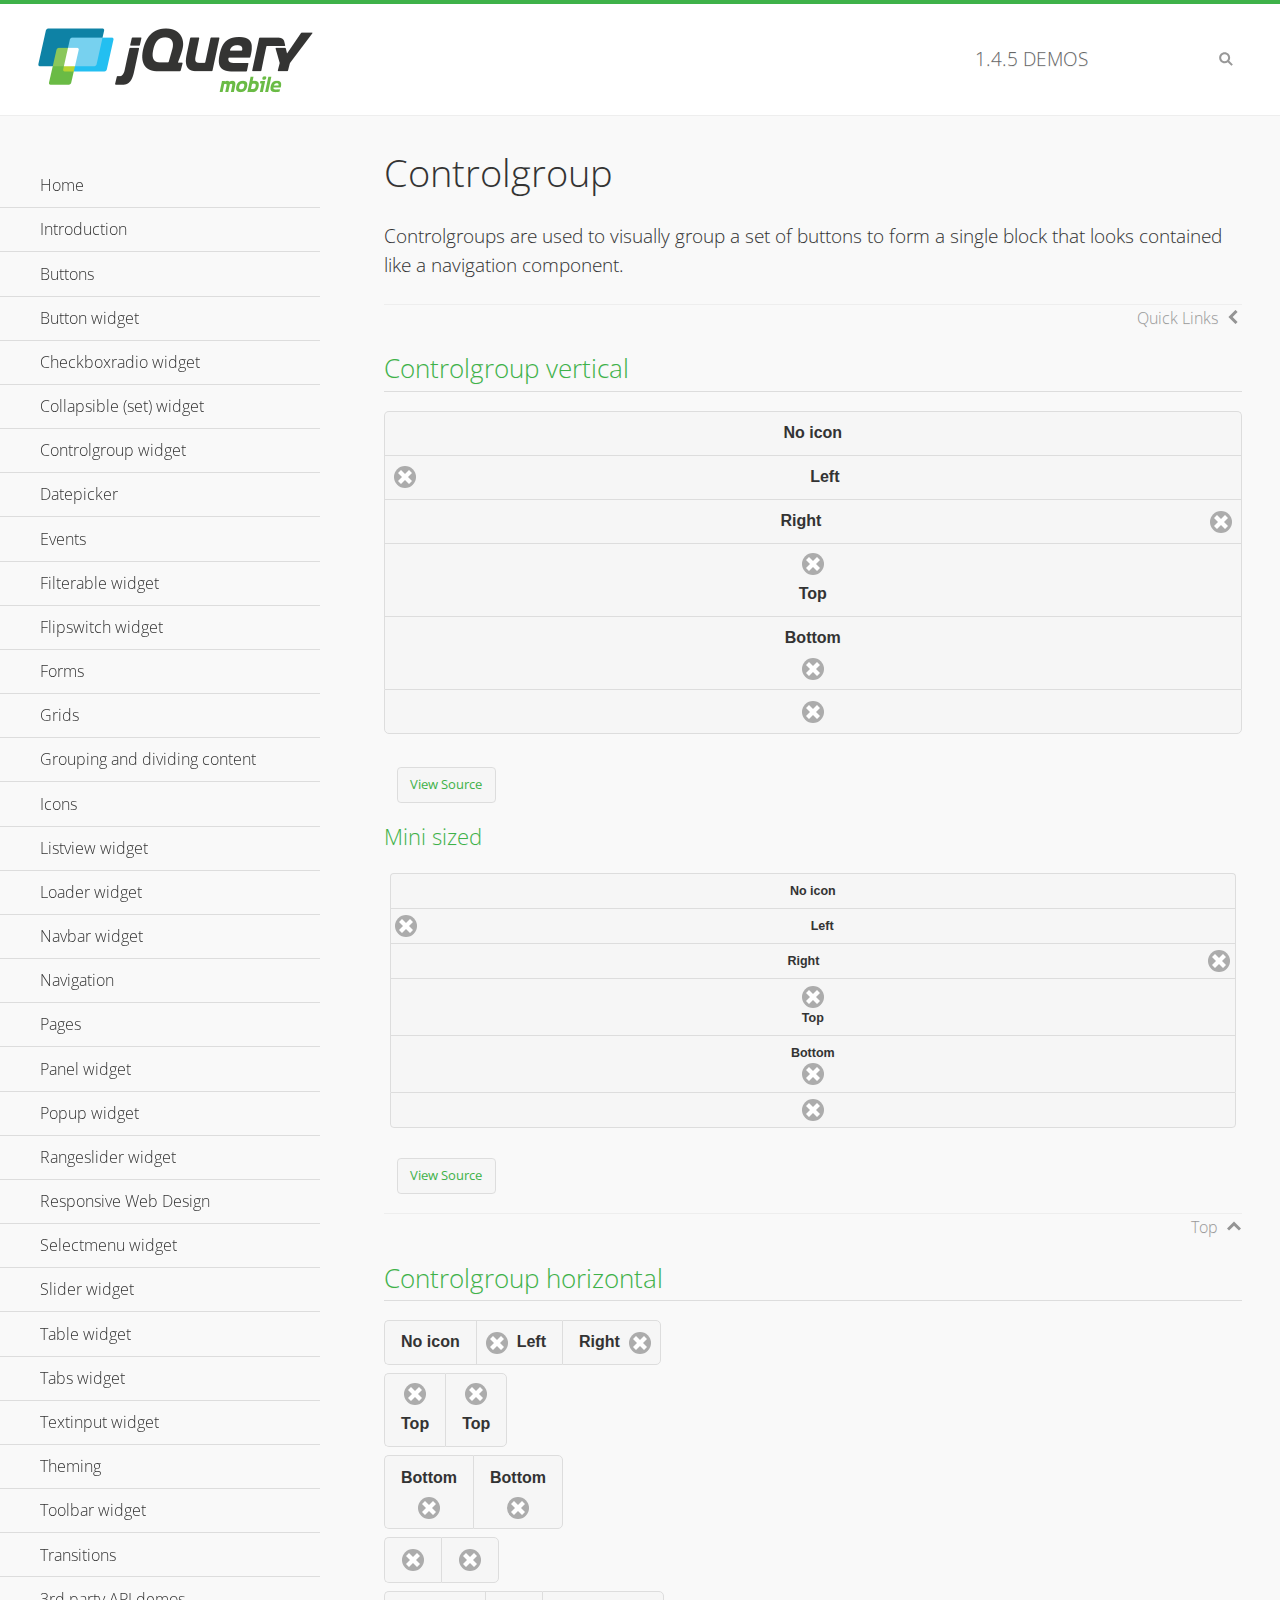
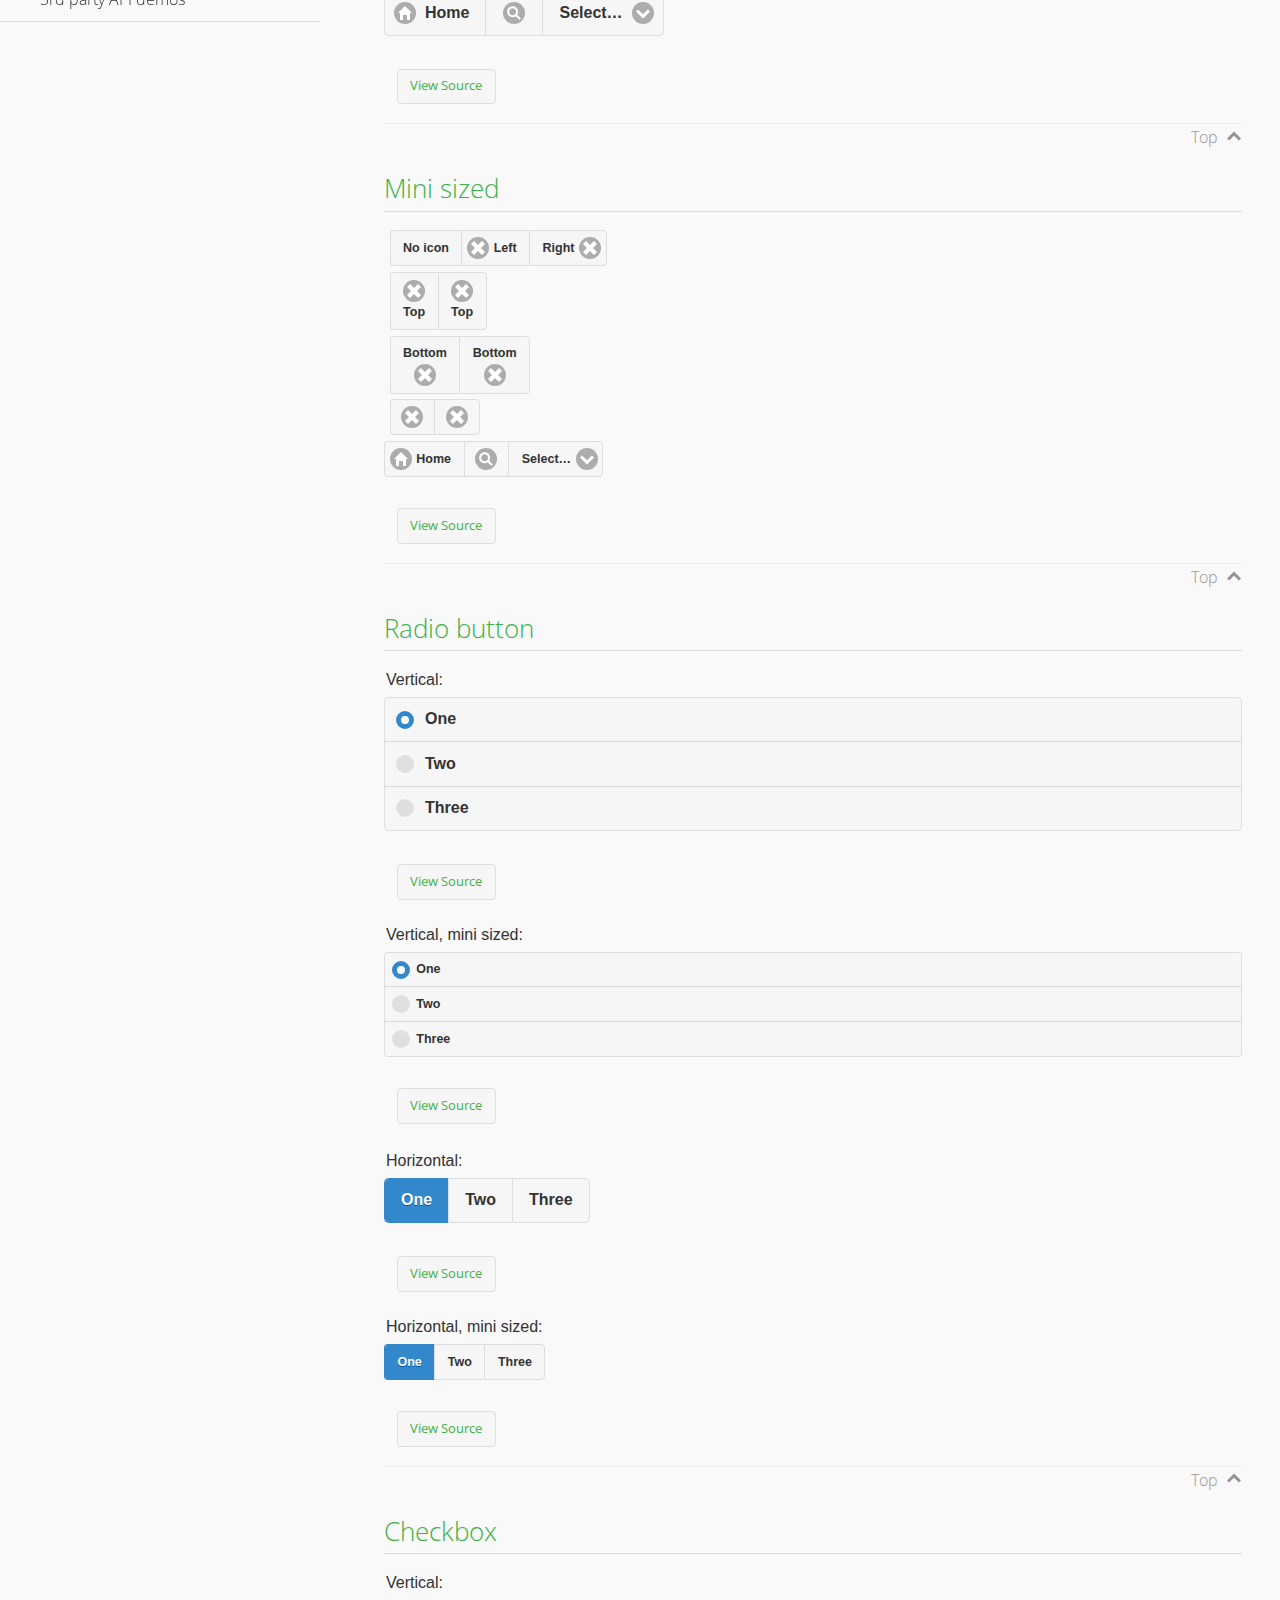
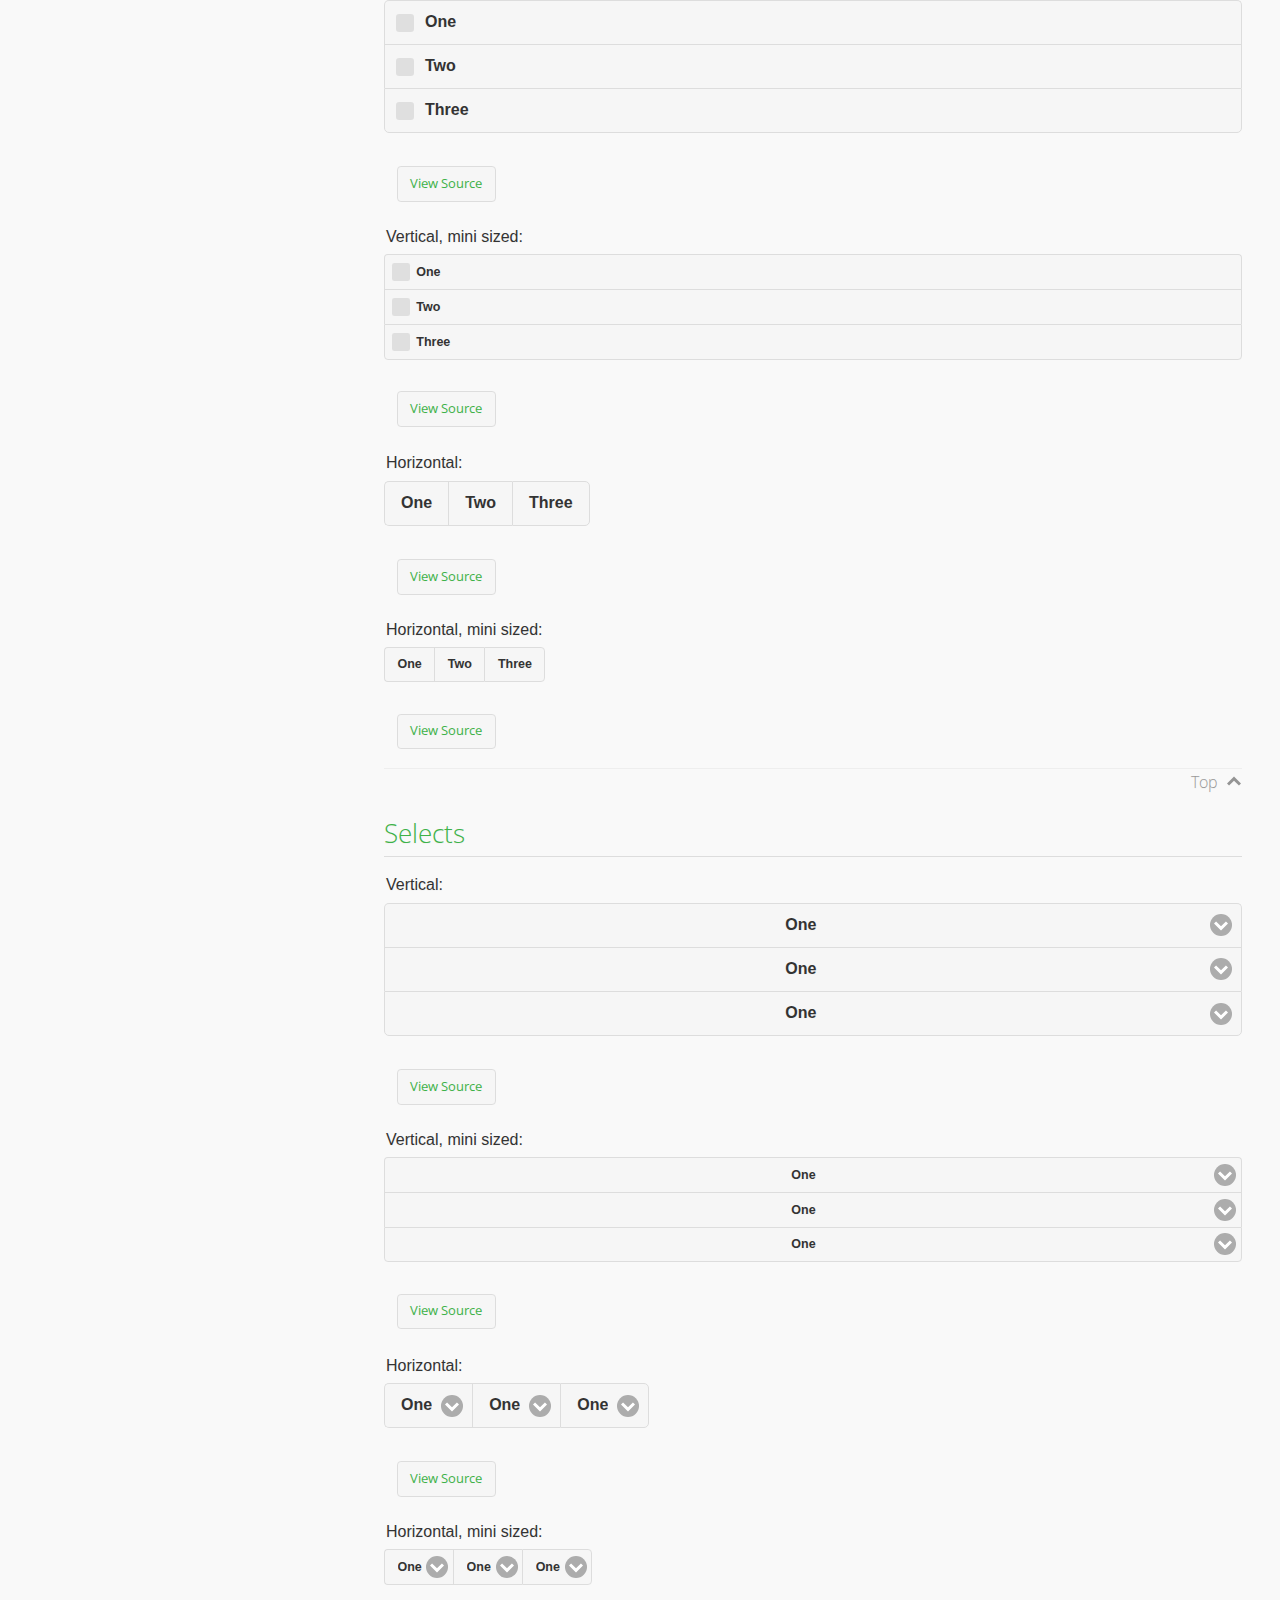
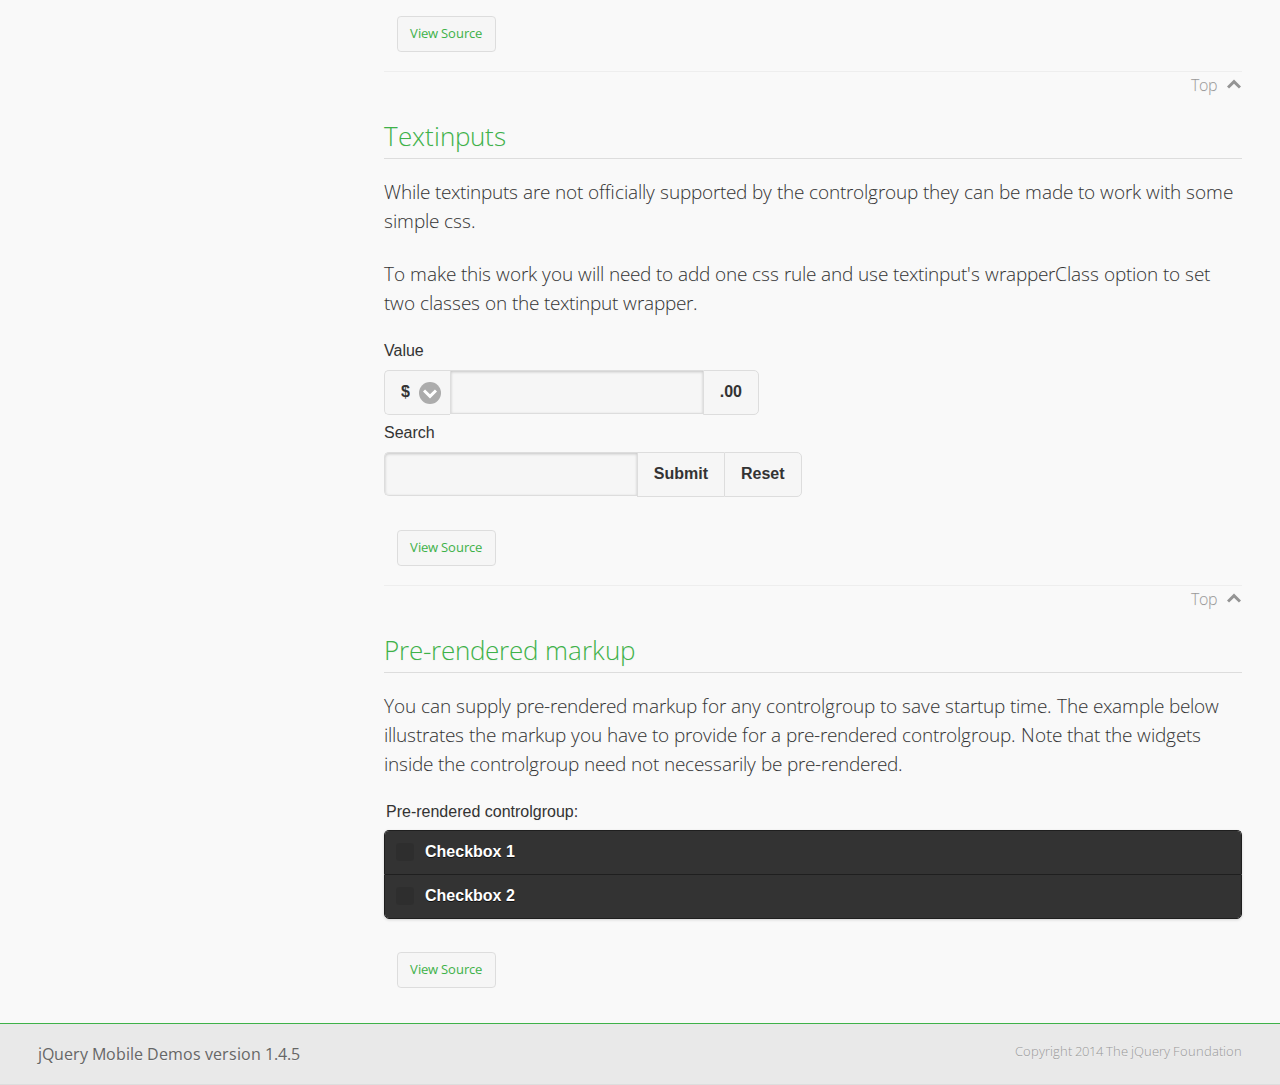
<file: theme roller/demos/controlgroup/index.html>
<!DOCTYPE html>
<html>
<head>
	<meta charset="utf-8">
	<meta name="viewport" content="width=device-width, initial-scale=1">
	<title>Controlgroup - jQuery Mobile Demos</title>
	    <link rel="stylesheet" href="../css/themes/default/jquery.mobile-1.4.5.min.css">
	    <link rel="stylesheet" href="../_assets/css/jqm-demos.css">
	    <link rel="shortcut icon" href="../favicon.ico">
	    <link rel="stylesheet" href="http://fonts.googleapis.com/css?family=Open+Sans:300,400,700">
	    <script src="../js/jquery.js"></script>
	    <script src="../_assets/js/index.js"></script>
	    <script src="../js/jquery.mobile-1.4.5.min.js"></script>
	    <style>
	        #demo-borders .ui-collapsible .ui-collapsible-heading .ui-btn { border-top-width: 1px !important; }
	    </style>
	    <style id="textinput-controlgroup">
			.controlgroup-textinput{
				padding-top:.22em;
				padding-bottom:.22em;
			}
	    </style>
	</head>
	<body>
	<div data-role="page" class="jqm-demos" data-quicklinks="true">

	    <div data-role="header" class="jqm-header">
			<h2><a href="../" title="jQuery Mobile Demos home"><img src="../_assets/img/jquery-logo.png" alt="jQuery Mobile"></a></h2>
		<p><span class="jqm-version"></span> Demos</p>
	        <a href="#" class="jqm-navmenu-link ui-btn ui-btn-icon-notext ui-corner-all ui-icon-bars ui-nodisc-icon ui-alt-icon ui-btn-left">Menu</a>
	        <a href="#" class="jqm-search-link ui-btn ui-btn-icon-notext ui-corner-all ui-icon-search ui-nodisc-icon ui-alt-icon ui-btn-right">Search</a>
		    </div><!-- /header -->

	    <div role="main" class="ui-content jqm-content">

        <h1>Controlgroup</h1>

        <p>Controlgroups are used to visually group a set of buttons to form a single block that looks contained like a navigation component.
        </p>

		<h2>Controlgroup vertical</h2>

			<div data-demo-html="true">
				<div data-role="controlgroup">
					<a href="#" class="ui-btn ui-corner-all">No icon</a>
					<a href="#" class="ui-btn ui-corner-all ui-icon-delete ui-btn-icon-left">Left</a>
					<a href="#" class="ui-btn ui-corner-all ui-icon-delete ui-btn-icon-right">Right</a>
					<a href="#" class="ui-btn ui-corner-all ui-icon-delete ui-btn-icon-top">Top</a>
					<a href="#" class="ui-btn ui-corner-all ui-icon-delete ui-btn-icon-bottom">Bottom</a>
					<a href="#" class="ui-btn ui-corner-all ui-icon-delete ui-btn-icon-notext">Icon only</a>
				</div>
			</div><!--/demo-html -->

			<h3>Mini sized</h3>

			<div data-demo-html="true">
				<div data-role="controlgroup" data-mini="true">
					<a href="#" class="ui-btn ui-corner-all">No icon</a>
					<a href="#" class="ui-btn ui-corner-all ui-icon-delete ui-btn-icon-left">Left</a>
					<a href="#" class="ui-btn ui-corner-all ui-icon-delete ui-btn-icon-right">Right</a>
					<a href="#" class="ui-btn ui-corner-all ui-icon-delete ui-btn-icon-top">Top</a>
					<a href="#" class="ui-btn ui-corner-all ui-icon-delete ui-btn-icon-bottom">Bottom</a>
					<a href="#" class="ui-btn ui-corner-all ui-icon-delete ui-btn-icon-notext">Icon only</a>
				</div>
			</div><!--/demo-html -->

		<h2>Controlgroup horizontal</h2>

			<div data-demo-html="true">
				<div data-role="controlgroup" data-type="horizontal">
					<a href="#" class="ui-btn ui-corner-all">No icon</a>
					<a href="#" class="ui-btn ui-corner-all ui-icon-delete ui-btn-icon-left">Left</a>
					<a href="#" class="ui-btn ui-corner-all ui-icon-delete ui-btn-icon-right">Right</a>
				</div>
				<div data-role="controlgroup" data-type="horizontal">
					<a href="#" class="ui-btn ui-corner-all ui-icon-delete ui-btn-icon-top">Top</a>
					<a href="#" class="ui-btn ui-corner-all ui-icon-delete ui-btn-icon-top">Top</a>
				</div>
				<div data-role="controlgroup" data-type="horizontal">
					<a href="#" class="ui-btn ui-corner-all ui-icon-delete ui-btn-icon-bottom">Bottom</a>
					<a href="#" class="ui-btn ui-corner-all ui-icon-delete ui-btn-icon-bottom">Bottom</a>
				</div>
				<div data-role="controlgroup" data-type="horizontal">
					<a href="#" class="ui-btn ui-corner-all ui-icon-delete ui-btn-icon-notext">Icon only</a>
					<a href="#" class="ui-btn ui-corner-all ui-icon-delete ui-btn-icon-notext">Icon only</a>
				</div>
				<form>
					<fieldset data-role="controlgroup" data-type="horizontal">
						<button data-icon="home">Home</button>
						<button data-icon="search" data-iconpos="notext">Search</button>
						<label for="select-more-1a" class="ui-hidden-accessible">More</label>
						<select name="select-more-1a" id="select-more-1a">
							<option value="">Select&hellip;</option>
							<option value="#">One</option>
							<option value="#">Two</option>
							<option value="#">Three</option>
						</select>
					</fieldset>
				</form>
			</div><!--/demo-html -->

		<h2>Mini sized</h2>

			<div data-demo-html="true">
				<div data-role="controlgroup" data-type="horizontal" data-mini="true">
					<a href="#" class="ui-btn ui-corner-all">No icon</a>
					<a href="#" class="ui-btn ui-corner-all ui-icon-delete ui-btn-icon-left">Left</a>
					<a href="#" class="ui-btn ui-corner-all ui-icon-delete ui-btn-icon-right">Right</a>
				</div>
				<div data-role="controlgroup" data-type="horizontal" data-mini="true">
					<a href="#" class="ui-btn ui-corner-all ui-icon-delete ui-btn-icon-top">Top</a>
					<a href="#" class="ui-btn ui-corner-all ui-icon-delete ui-btn-icon-top">Top</a>
				</div>
				<div data-role="controlgroup" data-type="horizontal" data-mini="true">
					<a href="#" class="ui-btn ui-corner-all ui-icon-delete ui-btn-icon-bottom">Bottom</a>
					<a href="#" class="ui-btn ui-corner-all ui-icon-delete ui-btn-icon-bottom">Bottom</a>
				</div>
				<div data-role="controlgroup" data-type="horizontal" data-mini="true">
					<a href="#" class="ui-btn ui-corner-all ui-icon-delete ui-btn-icon-notext">Icon only</a>
					<a href="#" class="ui-btn ui-corner-all ui-icon-delete ui-btn-icon-notext">Icon only</a>
				</div>
				<form>
					<fieldset data-role="controlgroup" data-type="horizontal" data-mini="true">
						<button data-icon="home">Home</button>
						<button data-icon="search" data-iconpos="notext">Search</button>
						<label for="select-more-2a" class="ui-hidden-accessible">More</label>
						<select name="select-more-2a" id="select-more-2a">
							<option value="">Select&hellip;</option>
							<option value="#">One</option>
							<option value="#">Two</option>
							<option value="#">Three</option>
						</select>
					</fieldset>
				</form>
			</div><!--/demo-html -->

			<h2>Radio button</h2>

				<div data-demo-html="true">
					<form>
					<fieldset data-role="controlgroup">
						<legend>Vertical:</legend>
						<input type="radio" name="radio-choice-v-2" id="radio-choice-v-2a" value="on" checked="checked">
						<label for="radio-choice-v-2a">One</label>
						<input type="radio" name="radio-choice-v-2" id="radio-choice-v-2b" value="off">
						<label for="radio-choice-v-2b">Two</label>
						<input type="radio" name="radio-choice-v-2" id="radio-choice-v-2c" value="other">
						<label for="radio-choice-v-2c">Three</label>
					</fieldset>
					</form>
				</div><!--/demo-html -->

				<div data-demo-html="true">
					<form>
					<fieldset data-role="controlgroup" data-mini="true">
						<legend>Vertical, mini sized:</legend>
						<input type="radio" name="radio-choice-v-6" id="radio-choice-v-6a" value="on" checked="checked">
						<label for="radio-choice-v-6a">One</label>
						<input type="radio" name="radio-choice-v-6" id="radio-choice-v-6b" value="off">
						<label for="radio-choice-v-6b">Two</label>
						<input type="radio" name="radio-choice-v-6" id="radio-choice-v-6c" value="other">
						<label for="radio-choice-v-6c">Three</label>
					</fieldset>
					</form>
				</div><!--/demo-html -->

				<div data-demo-html="true">
					<form>
					<fieldset data-role="controlgroup" data-type="horizontal">
						<legend>Horizontal:</legend>
						<input type="radio" name="radio-choice-h-2" id="radio-choice-h-2a" value="on" checked="checked">
						<label for="radio-choice-h-2a">One</label>
						<input type="radio" name="radio-choice-h-2" id="radio-choice-h-2b" value="off">
						<label for="radio-choice-h-2b">Two</label>
						<input type="radio" name="radio-choice-h-2" id="radio-choice-h-2c" value="other">
						<label for="radio-choice-h-2c">Three</label>
					</fieldset>
					</form>
				</div><!--/demo-html -->

				<div data-demo-html="true">
					<form>
					<fieldset data-role="controlgroup" data-type="horizontal" data-mini="true">
						<legend>Horizontal, mini sized:</legend>
						<input type="radio" name="radio-choice-h-6" id="radio-choice-h-6a" value="on" checked="checked">
						<label for="radio-choice-h-6a">One</label>
						<input type="radio" name="radio-choice-h-6" id="radio-choice-h-6b" value="off">
						<label for="radio-choice-h-6b">Two</label>
						<input type="radio" name="radio-choice-h-6" id="radio-choice-h-6c" value="other">
						<label for="radio-choice-h-6c">Three</label>
					</fieldset>
					</form>
				</div><!--/demo-html -->

			<h2>Checkbox</h2>

				<div data-demo-html="true">
					<form>
					<fieldset data-role="controlgroup">
						<legend>Vertical:</legend>
						<input type="checkbox" name="checkbox-v-2a" id="checkbox-v-2a">
						<label for="checkbox-v-2a">One</label>
						<input type="checkbox" name="checkbox-v-2b" id="checkbox-v-2b">
						<label for="checkbox-v-2b">Two</label>
						<input type="checkbox" name="checkbox-v-2c" id="checkbox-v-2c">
						<label for="checkbox-v-2c">Three</label>
					</fieldset>
					</form>
				</div><!--/demo-html -->

				<div data-demo-html="true">
					<form>
					<fieldset data-role="controlgroup" data-mini="true">
						<legend>Vertical, mini sized:</legend>
						<input type="checkbox" name="checkbox-v-6a" id="checkbox-v-6a">
						<label for="checkbox-v-6a">One</label>
						<input type="checkbox" name="checkbox-v-6b" id="checkbox-v-6b">
						<label for="checkbox-v-6b">Two</label>
						<input type="checkbox" name="checkbox-v-6c" id="checkbox-v-6c">
						<label for="checkbox-v-6c">Three</label>
					</fieldset>
					</form>
				</div><!--/demo-html -->

				<div data-demo-html="true">
					<form>
					<fieldset data-role="controlgroup" data-type="horizontal">
						<legend>Horizontal:</legend>
						<input type="checkbox" name="checkbox-h-2a" id="checkbox-h-2a">
						<label for="checkbox-h-2a">One</label>
						<input type="checkbox" name="checkbox-h-2b" id="checkbox-h-2b">
						<label for="checkbox-h-2b">Two</label>
						<input type="checkbox" name="checkbox-h-2c" id="checkbox-h-2c">
						<label for="checkbox-h-2c">Three</label>
					</fieldset>
					</form>
				</div><!--/demo-html -->

				<div data-demo-html="true">
					<form>
					<fieldset data-role="controlgroup" data-type="horizontal" data-mini="true">
						<legend>Horizontal, mini sized:</legend>
						<input type="checkbox" name="checkbox-h-6a" id="checkbox-h-6a">
						<label for="checkbox-h-6a">One</label>
						<input type="checkbox" name="checkbox-h-6b" id="checkbox-h-6b">
						<label for="checkbox-h-6b">Two</label>
						<input type="checkbox" name="checkbox-h-6c" id="checkbox-h-6c">
						<label for="checkbox-h-6c">Three</label>
					</fieldset>
					</form>
				</div><!--/demo-html -->

			<h2>Selects</h2>

				<div data-demo-html="true">
					<form>
					<fieldset data-role="controlgroup">
						<legend>Vertical:</legend>
						<label for="select-v-2a">Select A</label>
						<select name="select-v-2a" id="select-v-2a">
							<option value="#">One</option>
							<option value="#">Two</option>
							<option value="#">Three</option>
						</select>
						<label for="select-v-2b">Select B</label>
						<select name="select-v-2b" id="select-v-2b">
							<option value="#">One</option>
							<option value="#">Two</option>
							<option value="#">Three</option>
						</select>
						<label for="select-v-2c">Select C</label>
						<select name="select-v-2c" id="select-v-2c">
							<option value="#">One</option>
							<option value="#">Two</option>
							<option value="#">Three</option>
						</select>
					</fieldset>
					</form>
				</div><!--/demo-html -->

				<div data-demo-html="true">
					<form>
					<fieldset data-role="controlgroup" data-mini="true">
						<legend>Vertical, mini sized:</legend>
						<label for="select-v-6a">Select A</label>
						<select name="select-v-6a" id="select-v-6a">
							<option value="#">One</option>
							<option value="#">Two</option>
							<option value="#">Three</option>
						</select>
						<label for="select-v-6b">Select B</label>
						<select name="select-v-6b" id="select-v-6b">
							<option value="#">One</option>
							<option value="#">Two</option>
							<option value="#">Three</option>
						</select>
						<label for="select-v-6c">Select C</label>
						<select name="select-v-6c" id="select-v-6c">
							<option value="#">One</option>
							<option value="#">Two</option>
							<option value="#">Three</option>
						</select>
					</fieldset>
					</form>
				</div><!--/demo-html -->

				<div data-demo-html="true">
					<form>
					<fieldset data-role="controlgroup" data-type="horizontal">
						<legend>Horizontal:</legend>
						<label for="select-h-2a">Select A</label>
						<select name="select-h-2a" id="select-h-2a">
							<option value="#">One</option>
							<option value="#">Two</option>
							<option value="#">Three</option>
						</select>
						<label for="select-h-2b">Select B</label>
						<select name="select-h-2b" id="select-h-2b">
							<option value="#">One</option>
							<option value="#">Two</option>
							<option value="#">Three</option>
						</select>
						<label for="select-h-2c">Select C</label>
						<select name="select-h-2c" id="select-h-2c">
							<option value="#">One</option>
							<option value="#">Two</option>
							<option value="#">Three</option>
						</select>
					</fieldset>
					</form>
				</div><!--/demo-html -->

				<div data-demo-html="true">
					<form>
					<fieldset data-role="controlgroup" data-type="horizontal" data-mini="true">
						<legend>Horizontal, mini sized:</legend>
						<label for="select-h-6a">Select A</label>
						<select name="select-h-6a" id="select-h-6a">
							<option value="#">One</option>
							<option value="#">Two</option>
							<option value="#">Three</option>
						</select>
						<label for="select-h-6b">Select B</label>
						<select name="select-h-6b" id="select-h-6b">
							<option value="#">One</option>
							<option value="#">Two</option>
							<option value="#">Three</option>
						</select>
						<label for="select-h-6c">Select C</label>
						<select name="select-h-6c" id="select-h-6c">
							<option value="#">One</option>
							<option value="#">Two</option>
							<option value="#">Three</option>
						</select>
					</fieldset>
					</form>
				</div><!--/demo-html -->

				<h2>Textinputs</h2>
				<p>While textinputs are not officially supported by the controlgroup they can be made to work with some simple css.</p>
				<p>To make this work you will need to add one css rule and use textinput's wrapperClass option to set two classes on the textinput wrapper.</p>
				<div data-demo-html="true" data-demo-css="#textinput-controlgroup">
					<label for="currency-controlgroup">Value</label>
					<div data-role="controlgroup" data-type="horizontal">
						<select>
							<option>$</option>
							<option>€</option>
							<option>£</option>
							<option>¥</option>
							<option>₩</option>
							<option>₹</option>
						</select>
						<input id="currency-controlgroup" type="text" data-wrapper-class="controlgroup-textinput ui-btn">
						<button>.00</button>
					</div>
					<label for="search-control-group">Search</label>
					<div data-role="controlgroup" data-type="horizontal">
						<input type="text" id="search-control-group" data-wrapper-class="controlgroup-textinput ui-btn">
						<button>Submit</button>
						<button>Reset</button>
					</div>
				</div>

		<h2>Pre-rendered markup</h2>
		<p>You can supply pre-rendered markup for any controlgroup to save startup time. The example below illustrates the markup you have to provide for a pre-rendered controlgroup. Note that the widgets inside the controlgroup need not necessarily be pre-rendered.</p>
		<div data-demo-html="true">
			<div data-role="controlgroup" data-enhanced="true" class="ui-controlgroup ui-controlgroup-vertical ui-group-theme-b ui-corner-all">
				<div role="heading" class="ui-controlgroup-label">
					<legend>Pre-rendered controlgroup:</legend>
				</div>
				<div class="ui-controlgroup-controls ui-shadow">
					<label for="pre-rendered-cb-1" class="ui-first-child">Checkbox 1</label>
					<input type="checkbox" id="pre-rendered-cb-1" name="pre-rendered-cb-1" value="1">
					<label for="pre-rendered-cb-2" class="ui-last-child">Checkbox 2</label>
					<input type="checkbox" id="pre-rendered-cb-2" name="pre-rendered-cb-2" value="2">
				</div>
			</div>
		</div>

	</div><!-- /content -->
	    <div data-role="panel" class="jqm-navmenu-panel" data-position="left" data-display="overlay" data-theme="a">
	    	<ul class="jqm-list ui-alt-icon ui-nodisc-icon">
<li data-filtertext="demos homepage" data-icon="home"><a href=".././">Home</a></li>
<li data-filtertext="introduction overview getting started"><a href="../intro/" data-ajax="false">Introduction</a></li>
<li data-filtertext="buttons button markup buttonmarkup method anchor link button element"><a href="../button-markup/" data-ajax="false">Buttons</a></li>
<li data-filtertext="form button widget input button submit reset"><a href="../button/" data-ajax="false">Button widget</a></li>
<li data-role="collapsible" data-enhanced="true" data-collapsed-icon="carat-d" data-expanded-icon="carat-u" data-iconpos="right" data-inset="false" class="ui-collapsible ui-collapsible-themed-content ui-collapsible-collapsed">
	<h3 class="ui-collapsible-heading ui-collapsible-heading-collapsed">
		<a href="#" class="ui-collapsible-heading-toggle ui-btn ui-btn-icon-right ui-btn-inherit ui-icon-carat-d">
		    Checkboxradio widget<span class="ui-collapsible-heading-status"> click to expand contents</span>
		</a>
	</h3>
	<div class="ui-collapsible-content ui-body-inherit ui-collapsible-content-collapsed" aria-hidden="true">
		<ul>
			<li data-filtertext="form checkboxradio widget checkbox input checkboxes controlgroups"><a href="../checkboxradio-checkbox/" data-ajax="false">Checkboxes</a></li>
			<li data-filtertext="form checkboxradio widget radio input radio buttons controlgroups"><a href="../checkboxradio-radio/" data-ajax="false">Radio buttons</a></li>
		</ul>
	</div>
</li>
<li data-role="collapsible" data-enhanced="true" data-collapsed-icon="carat-d" data-expanded-icon="carat-u" data-iconpos="right" data-inset="false" class="ui-collapsible ui-collapsible-themed-content ui-collapsible-collapsed">
	<h3 class="ui-collapsible-heading ui-collapsible-heading-collapsed">
		<a href="#" class="ui-collapsible-heading-toggle ui-btn ui-btn-icon-right ui-btn-inherit ui-icon-carat-d">
			Collapsible (set) widget<span class="ui-collapsible-heading-status"> click to expand contents</span>
		</a>
	</h3>
	<div class="ui-collapsible-content ui-body-inherit ui-collapsible-content-collapsed" aria-hidden="true">
		<ul>
			<li data-filtertext="collapsibles content formatting"><a href="../collapsible/" data-ajax="false">Collapsible</a></li>
			<li data-filtertext="dynamic collapsible set accordion append expand"><a href="../collapsible-dynamic/" data-ajax="false">Dynamic collapsibles</a></li>
			<li data-filtertext="accordions collapsible set widget content formatting grouped collapsibles"><a href="../collapsibleset/" data-ajax="false">Collapsible set</a></li>
		</ul>
	</div>
</li>
<li data-role="collapsible" data-enhanced="true" data-collapsed-icon="carat-d" data-expanded-icon="carat-u" data-iconpos="right" data-inset="false" class="ui-collapsible ui-collapsible-themed-content ui-collapsible-collapsed">
	<h3 class="ui-collapsible-heading ui-collapsible-heading-collapsed">
		<a href="#" class="ui-collapsible-heading-toggle ui-btn ui-btn-icon-right ui-btn-inherit ui-icon-carat-d">
			Controlgroup widget<span class="ui-collapsible-heading-status"> click to expand contents</span>
		</a>
	</h3>
	<div class="ui-collapsible-content ui-body-inherit ui-collapsible-content-collapsed" aria-hidden="true">
		<ul>
			<li data-filtertext="controlgroups selectmenu checkboxradio input grouped buttons horizontal vertical"><a href="../controlgroup/" data-ajax="false">Controlgroup</a></li>
			<li data-filtertext="dynamic controlgroup dynamically add buttons"><a href="../controlgroup-dynamic/" data-ajax="false">Dynamic controlgroups</a></li>
		</ul>
	</div>
</li>
<li data-filtertext="form datepicker widget date input"><a href="../datepicker/" data-ajax="false">Datepicker</a></li>
<li data-role="collapsible" data-enhanced="true" data-collapsed-icon="carat-d" data-expanded-icon="carat-u" data-iconpos="right" data-inset="false" class="ui-collapsible ui-collapsible-themed-content ui-collapsible-collapsed">
	<h3 class="ui-collapsible-heading ui-collapsible-heading-collapsed">
		<a href="#" class="ui-collapsible-heading-toggle ui-btn ui-btn-icon-right ui-btn-inherit ui-icon-carat-d">
			Events<span class="ui-collapsible-heading-status"> click to expand contents</span>
		</a>
	</h3>
	<div class="ui-collapsible-content ui-body-inherit ui-collapsible-content-collapsed" aria-hidden="true">
		<ul>
			<li data-filtertext="swipe to delete list items listviews swipe events"><a href="../swipe-list/" data-ajax="false">Swipe list items</a></li>
			<li data-filtertext="swipe to navigate swipe page navigation swipe events"><a href="../swipe-page/" data-ajax="false">Swipe page navigation</a></li>
		</ul>
	</div>
</li>
<li data-filtertext="filterable filter elements sorting searching listview table"><a href="../filterable/" data-ajax="false">Filterable widget</a></li>
<li data-filtertext="form flipswitch widget flip toggle switch binary select checkbox input"><a href="../flipswitch/" data-ajax="false">Flipswitch widget</a></li>
<li data-role="collapsible" data-enhanced="true" data-collapsed-icon="carat-d" data-expanded-icon="carat-u" data-iconpos="right" data-inset="false" class="ui-collapsible ui-collapsible-themed-content ui-collapsible-collapsed">
	<h3 class="ui-collapsible-heading ui-collapsible-heading-collapsed">
		<a href="#" class="ui-collapsible-heading-toggle ui-btn ui-btn-icon-right ui-btn-inherit ui-icon-carat-d">
			Forms<span class="ui-collapsible-heading-status"> click to expand contents</span>
		</a>
	</h3>
	<div class="ui-collapsible-content ui-body-inherit ui-collapsible-content-collapsed" aria-hidden="true">
		<ul>
			<li data-filtertext="forms text checkbox radio range button submit reset inputs selects textarea slider flipswitch label form elements"><a href="../forms/" data-ajax="false">Forms</a></li>
			<li data-filtertext="form hide labels hidden accessible ui-hidden-accessible forms"><a href="../forms-label-hidden-accessible/" data-ajax="false">Hide labels</a></li>
			<li data-filtertext="form field containers fieldcontain ui-field-contain forms"><a href="../forms-field-contain/" data-ajax="false">Field containers</a></li>
			<li data-filtertext="forms disabled form elements"><a href="../forms-disabled/" data-ajax="false">Forms disabled</a></li>
			<li data-filtertext="forms gallery examples overview forms text checkbox radio range button submit reset inputs selects textarea slider flipswitch label form elements"><a href="../forms-gallery/" data-ajax="false">Forms gallery</a></li>
		</ul>
	</div>
</li>
<li data-role="collapsible" data-enhanced="true" data-collapsed-icon="carat-d" data-expanded-icon="carat-u" data-iconpos="right" data-inset="false" class="ui-collapsible ui-collapsible-themed-content ui-collapsible-collapsed">
	<h3 class="ui-collapsible-heading ui-collapsible-heading-collapsed">
		<a href="#" class="ui-collapsible-heading-toggle ui-btn ui-btn-icon-right ui-btn-inherit ui-icon-carat-d">
			Grids<span class="ui-collapsible-heading-status"> click to expand contents</span>
		</a>
	</h3>
	<div class="ui-collapsible-content ui-body-inherit ui-collapsible-content-collapsed" aria-hidden="true">
		<ul>
			<li data-filtertext="grids columns blocks content formatting rwd responsive css framework"><a href="../grids/" data-ajax="false">Grids</a></li>
			<li data-filtertext="buttons in grids css framework"><a href="../grids-buttons/" data-ajax="false">Buttons in grids</a></li>
			<li data-filtertext="custom responsive grids rwd css framework"><a href="../grids-custom-responsive/" data-ajax="false">Custom responsive grids</a></li>
		</ul>
	</div>
</li>
<li data-filtertext="blocks content formatting sections heading"><a href="../body-bar-classes/" data-ajax="false">Grouping and dividing content</a></li>
<li data-role="collapsible" data-enhanced="true" data-collapsed-icon="carat-d" data-expanded-icon="carat-u" data-iconpos="right" data-inset="false" class="ui-collapsible ui-collapsible-themed-content ui-collapsible-collapsed">
	<h3 class="ui-collapsible-heading ui-collapsible-heading-collapsed">
		<a href="#" class="ui-collapsible-heading-toggle ui-btn ui-btn-icon-right ui-btn-inherit ui-icon-carat-d">
			Icons<span class="ui-collapsible-heading-status"> click to expand contents</span>
		</a>
	</h3>
	<div class="ui-collapsible-content ui-body-inherit ui-collapsible-content-collapsed" aria-hidden="true">
		<ul>
			<li data-filtertext="button icons svg disc alt custom icon position"><a href="../icons/" data-ajax="false">Icons</a></li>
			<li data-filtertext=""><a href="../icons-grunticon/" data-ajax="false">Grunticon loader</a></li>
		</ul>
	</div>
</li>
<li data-role="collapsible" data-enhanced="true" data-collapsed-icon="carat-d" data-expanded-icon="carat-u" data-iconpos="right" data-inset="false" class="ui-collapsible ui-collapsible-themed-content ui-collapsible-collapsed">
	<h3 class="ui-collapsible-heading ui-collapsible-heading-collapsed">
		<a href="#" class="ui-collapsible-heading-toggle ui-btn ui-btn-icon-right ui-btn-inherit ui-icon-carat-d">
			Listview widget<span class="ui-collapsible-heading-status"> click to expand contents</span>
		</a>
	</h3>
	<div class="ui-collapsible-content ui-body-inherit ui-collapsible-content-collapsed" aria-hidden="true">
		<ul>
			<li data-filtertext="listview widget thumbnails icons nested split button collapsible ul ol"><a href="../listview/" data-ajax="false">Listview</a></li>
			<li data-filtertext="autocomplete filterable reveal listview filtertextbeforefilter placeholder"><a href="../listview-autocomplete/" data-ajax="false">Listview autocomplete</a></li>
			<li data-filtertext="autocomplete filterable reveal listview remote data filtertextbeforefilter placeholder"><a href="../listview-autocomplete-remote/" data-ajax="false">Listview autocomplete remote data</a></li>
			<li data-filtertext="autodividers anchor jump scroll linkbars listview lists ul ol"><a href="../listview-autodividers-linkbar/" data-ajax="false">Listview autodividers linkbar</a></li>
			<li data-filtertext="listview autodividers selector autodividersselector lists ul ol"><a href="../listview-autodividers-selector/" data-ajax="false">Listview autodividers selector</a></li>
			<li data-filtertext="listview nested list items"><a href="../listview-nested-lists/" data-ajax="false">Nested Listviews</a></li>
			<li data-filtertext="listview collapsible list items flat"><a href="../listview-collapsible-item-flat/" data-ajax="false">Listview collapsible list items (flat)</a></li>
			<li data-filtertext="listview collapsible list indented"><a href="../listview-collapsible-item-indented/" data-ajax="false">Listview collapsible list items (indented)</a></li>
			<li data-filtertext="grid listview responsive grids responsive listviews lists ul"><a href="../listview-grid/" data-ajax="false">Listview responsive grid</a></li>
		</ul>
	</div>
</li>
<li data-filtertext="loader widget page loading navigation overlay spinner"><a href="../loader/" data-ajax="false">Loader widget</a></li>
<li data-filtertext="navbar widget navmenu toolbars header footer"><a href="../navbar/" data-ajax="false">Navbar widget</a></li>
<li data-role="collapsible" data-enhanced="true" data-collapsed-icon="carat-d" data-expanded-icon="carat-u" data-iconpos="right" data-inset="false" class="ui-collapsible ui-collapsible-themed-content ui-collapsible-collapsed">
	<h3 class="ui-collapsible-heading ui-collapsible-heading-collapsed">
		<a href="#" class="ui-collapsible-heading-toggle ui-btn ui-btn-icon-right ui-btn-inherit ui-icon-carat-d">
			Navigation<span class="ui-collapsible-heading-status"> click to expand contents</span>
		</a>
	</h3>
	<div class="ui-collapsible-content ui-body-inherit ui-collapsible-content-collapsed" aria-hidden="true">
		<ul>
			<li data-filtertext="ajax navigation navigate widget history event method"><a href="../navigation/" data-ajax="false">Navigation</a></li>
			<li data-filtertext="linking pages page links navigation ajax prefetch cache"><a href="../navigation-linking-pages/" data-ajax="false">Linking pages</a></li>
			<!-- <li data-filtertext="php redirect server redirection server-side navigation"><a href="../navigation-php-redirect/" data-ajax="false">PHP redirect demo</a></li>-->
			<li data-filtertext="navigation redirection hash query"><a href="../navigation-hash-processing/" data-ajax="false">Hash processing demo</a></li>
			<li data-filtertext="navigation redirection hash query"><a href="../page-events/" data-ajax="false">Page Navigation Events</a></li>
		</ul>
	</div>
</li>
<li data-role="collapsible" data-enhanced="true" data-collapsed-icon="carat-d" data-expanded-icon="carat-u" data-iconpos="right" data-inset="false" class="ui-collapsible ui-collapsible-themed-content ui-collapsible-collapsed">
	<h3 class="ui-collapsible-heading ui-collapsible-heading-collapsed">
		<a href="#" class="ui-collapsible-heading-toggle ui-btn ui-btn-icon-right ui-btn-inherit ui-icon-carat-d">
			Pages<span class="ui-collapsible-heading-status"> click to expand contents</span>
		</a>
	</h3>
	<div class="ui-collapsible-content ui-body-inherit ui-collapsible-content-collapsed" aria-hidden="true">
		<ul>
			<li data-filtertext="pages page widget ajax navigation"><a href="../pages/" data-ajax="false">Pages</a></li>
			<li data-filtertext="single page"><a href="../pages-single-page/" data-ajax="false">Single page</a></li>
			<li data-filtertext="multipage multi-page page"><a href="../pages-multi-page/" data-ajax="false">Multi-page template</a></li>
			<li data-filtertext="dialog page widget modal popup"><a href="../pages-dialog/" data-ajax="false">Dialog page</a></li>
		</ul>
	</div>
</li>
<li data-role="collapsible" data-enhanced="true" data-collapsed-icon="carat-d" data-expanded-icon="carat-u" data-iconpos="right" data-inset="false" class="ui-collapsible ui-collapsible-themed-content ui-collapsible-collapsed">
	<h3 class="ui-collapsible-heading ui-collapsible-heading-collapsed">
		<a href="#" class="ui-collapsible-heading-toggle ui-btn ui-btn-icon-right ui-btn-inherit ui-icon-carat-d">
			Panel widget<span class="ui-collapsible-heading-status"> click to expand contents</span>
		</a>
	</h3>
	<div class="ui-collapsible-content ui-body-inherit ui-collapsible-content-collapsed" aria-hidden="true">
		<ul>
			<li data-filtertext="panel widget sliding panels reveal push overlay responsive"><a href="../panel/" data-ajax="false">Panel</a></li>
			<li data-filtertext=""><a href="../panel-external/" data-ajax="false">External panels</a></li>
			<li data-filtertext="panel "><a href="../panel-fixed/" data-ajax="false">Fixed panels</a></li>
			<li data-filtertext="panel slide panels sliding panels shadow rwd responsive breakpoint"><a href="../panel-responsive/" data-ajax="false">Panels responsive</a></li>
			<li data-filtertext="panel custom style custom panel width reveal shadow listview panel styling page background wrapper"><a href="../panel-styling/" data-ajax="false">Custom panel style</a></li>
			<li data-filtertext="panel open on swipe"><a href="../panel-swipe-open/" data-ajax="false">Panel open on swipe</a></li>
			<li data-filtertext="panels outside page internal external toolbars"><a href="../panel-external-internal/" data-ajax="false">Panel external and internal</a></li>
		</ul>
	</div>
</li>
<li data-role="collapsible" data-enhanced="true" data-collapsed-icon="carat-d" data-expanded-icon="carat-u" data-iconpos="right" data-inset="false" class="ui-collapsible ui-collapsible-themed-content ui-collapsible-collapsed">
	<h3 class="ui-collapsible-heading ui-collapsible-heading-collapsed">
		<a href="#" class="ui-collapsible-heading-toggle ui-btn ui-btn-icon-right ui-btn-inherit ui-icon-carat-d">
			Popup widget<span class="ui-collapsible-heading-status"> click to expand contents</span>
		</a>
	</h3>
	<div class="ui-collapsible-content ui-body-inherit ui-collapsible-content-collapsed" aria-hidden="true">
		<ul>
			<li data-filtertext="popup widget popups dialog modal transition tooltip lightbox form overlay screen flip pop fade transition"><a href="../popup/" data-ajax="false">Popup</a></li>
			<li data-filtertext="popup alignment position"><a href="../popup-alignment/" data-ajax="false">Popup alignment</a></li>
			<li data-filtertext="popup arrow size popups popover"><a href="../popup-arrow-size/" data-ajax="false">Popup arrow size</a></li>
			<li data-filtertext="dynamic popups popup images lightbox"><a href="../popup-dynamic/" data-ajax="false">Dynamic popups</a></li>
			<li data-filtertext="popups with iframes scaling"><a href="../popup-iframe/" data-ajax="false">Popups with iframes</a></li>
			<li data-filtertext="popup image scaling"><a href="../popup-image-scaling/" data-ajax="false">Popup image scaling</a></li>
			<li data-filtertext="external popup outside multi-page"><a href="../popup-outside-multipage/" data-ajax="false">Popup outside multi-page</a></li>
		</ul>
	</div>
</li>
<li data-filtertext="form rangeslider widget dual sliders dual handle sliders range input"><a href="../rangeslider/" data-ajax="false">Rangeslider widget</a></li>
<li data-filtertext="responsive web design rwd adaptive progressive enhancement PE accessible mobile breakpoints media query media queries"><a href="../rwd/" data-ajax="false">Responsive Web Design</a></li>
<li data-role="collapsible" data-enhanced="true" data-collapsed-icon="carat-d" data-expanded-icon="carat-u" data-iconpos="right" data-inset="false" class="ui-collapsible ui-collapsible-themed-content ui-collapsible-collapsed">
	<h3 class="ui-collapsible-heading ui-collapsible-heading-collapsed">
		<a href="#" class="ui-collapsible-heading-toggle ui-btn ui-btn-icon-right ui-btn-inherit ui-icon-carat-d">
			Selectmenu widget<span class="ui-collapsible-heading-status"> click to expand contents</span>
		</a>
	</h3>
	<div class="ui-collapsible-content ui-body-inherit ui-collapsible-content-collapsed" aria-hidden="true">
		<ul>
			<li data-filtertext="form selectmenu widget select input custom select menu selects"><a href="../selectmenu/" data-ajax="false">Selectmenu</a></li>
			<li data-filtertext="form custom select menu selectmenu widget custom menu option optgroup multiple selects"><a href="../selectmenu-custom/" data-ajax="false">Custom select menu</a></li>
			<li data-filtertext="filterable select filter popup dialog"><a href="../selectmenu-custom-filter/" data-ajax="false">Custom select menu with filter</a></li>
		</ul>
	</div>
</li>
<li data-role="collapsible" data-enhanced="true" data-collapsed-icon="carat-d" data-expanded-icon="carat-u" data-iconpos="right" data-inset="false" class="ui-collapsible ui-collapsible-themed-content ui-collapsible-collapsed">
	<h3 class="ui-collapsible-heading ui-collapsible-heading-collapsed">
		<a href="#" class="ui-collapsible-heading-toggle ui-btn ui-btn-icon-right ui-btn-inherit ui-icon-carat-d">
			Slider widget<span class="ui-collapsible-heading-status"> click to expand contents</span>
		</a>
	</h3>
	<div class="ui-collapsible-content ui-body-inherit ui-collapsible-content-collapsed" aria-hidden="true">
		<ul>
			<li data-filtertext="form slider widget range input single sliders"><a href="../slider/" data-ajax="false">Slider</a></li>
			<li data-filtertext="form slider widget flipswitch slider binary select flip toggle switch"><a href="../slider-flipswitch/" data-ajax="false">Slider flip toggle switch</a></li>
			<li data-filtertext="form slider tooltip handle value input range sliders"><a href="../slider-tooltip/" data-ajax="false">Slider tooltip</a></li>
		</ul>
	</div>
</li>
<li data-role="collapsible" data-enhanced="true" data-collapsed-icon="carat-d" data-expanded-icon="carat-u" data-iconpos="right" data-inset="false" class="ui-collapsible ui-collapsible-themed-content ui-collapsible-collapsed">
	<h3 class="ui-collapsible-heading ui-collapsible-heading-collapsed">
		<a href="#" class="ui-collapsible-heading-toggle ui-btn ui-btn-icon-right ui-btn-inherit ui-icon-carat-d">
			Table widget<span class="ui-collapsible-heading-status"> click to expand contents</span>
		</a>
	</h3>
	<div class="ui-collapsible-content ui-body-inherit ui-collapsible-content-collapsed" aria-hidden="true">
		<ul>
			<li data-filtertext="table widget reflow column toggle th td responsive tables rwd hide show tabular"><a href="../table-column-toggle/" data-ajax="false">Table Column Toggle</a></li>
			<li data-filtertext="table column toggle phone comparison demo"><a href="../table-column-toggle-example/" data-ajax="false">Table Column Toggle demo</a></li>
			<li data-filtertext="responsive tables table column toggle heading groups rwd breakpoint"><a href="../table-column-toggle-heading-groups/" data-ajax="false">Table Column Toggle heading groups</a></li>
			<li data-filtertext="responsive tables table column toggle hide rwd breakpoint customization options"><a href="../table-column-toggle-options/" data-ajax="false">Table Column Toggle options</a></li>
			<li data-filtertext="table reflow th td responsive rwd columns tabular"><a href="../table-reflow/" data-ajax="false">Table Reflow</a></li>
			<li data-filtertext="responsive tables table reflow heading groups rwd breakpoint"><a href="../table-reflow-heading-groups/" data-ajax="false">Table Reflow heading groups</a></li>
			<li data-filtertext="responsive tables table reflow stripes strokes table style"><a href="../table-reflow-stripes-strokes/" data-ajax="false">Table Reflow stripes and strokes</a></li>
			<li data-filtertext="responsive tables table reflow stack custom styles"><a href="../table-reflow-styling/" data-ajax="false">Table Reflow custom styles</a></li>
		</ul>
	</div>
</li>
<li data-filtertext="ui tabs widget"><a href="../tabs/" data-ajax="false">Tabs widget</a></li>
<li data-filtertext="form textinput widget text input textarea number date time tel email file color password"><a href="../textinput/" data-ajax="false">Textinput widget</a></li>
<li data-role="collapsible" data-enhanced="true" data-collapsed-icon="carat-d" data-expanded-icon="carat-u" data-iconpos="right" data-inset="false" class="ui-collapsible ui-collapsible-themed-content ui-collapsible-collapsed">
	<h3 class="ui-collapsible-heading ui-collapsible-heading-collapsed">
		<a href="#" class="ui-collapsible-heading-toggle ui-btn ui-btn-icon-right ui-btn-inherit ui-icon-carat-d">
			Theming<span class="ui-collapsible-heading-status"> click to expand contents</span>
		</a>
	</h3>
	<div class="ui-collapsible-content ui-body-inherit ui-collapsible-content-collapsed" aria-hidden="true">
		<ul>
			<li data-filtertext="default theme swatches theming style css"><a href="../theme-default/" data-ajax="false">Default theme</a></li>
			<li data-filtertext="classic theme old theme swatches theming style css"><a href="../theme-classic/" data-ajax="false">Classic theme</a></li>
		</ul>
	</div>
</li>
<li data-role="collapsible" data-enhanced="true" data-collapsed-icon="carat-d" data-expanded-icon="carat-u" data-iconpos="right" data-inset="false" class="ui-collapsible ui-collapsible-themed-content ui-collapsible-collapsed">
	<h3 class="ui-collapsible-heading ui-collapsible-heading-collapsed">
		<a href="#" class="ui-collapsible-heading-toggle ui-btn ui-btn-icon-right ui-btn-inherit ui-icon-carat-d">
			Toolbar widget<span class="ui-collapsible-heading-status"> click to expand contents</span>
		</a>
	</h3>
	<div class="ui-collapsible-content ui-body-inherit ui-collapsible-content-collapsed" aria-hidden="true">
		<ul>
			<li data-filtertext="toolbar widget header footer toolbars fixed fullscreen external sections"><a href="../toolbar/" data-ajax="false">Toolbar</a></li>
			<li data-filtertext="dynamic toolbars dynamically add toolbar header footer"><a href="../toolbar-dynamic/" data-ajax="false">Dynamic toolbars</a></li>
			<li data-filtertext="external toolbars header footer"><a href="../toolbar-external/" data-ajax="false">External toolbars</a></li>
			<li data-filtertext="fixed toolbars header footer"><a href="../toolbar-fixed/" data-ajax="false">Fixed toolbars</a></li>
			<li data-filtertext="fixed fullscreen toolbars header footer"><a href="../toolbar-fixed-fullscreen/" data-ajax="false">Fullscreen toolbars</a></li>
			<li data-filtertext="external fixed toolbars header footer"><a href="../toolbar-fixed-external/" data-ajax="false">Fixed external toolbars</a></li>
			<li data-filtertext="external persistent toolbars header footer navbar navmenu"><a href="../toolbar-fixed-persistent/" data-ajax="false">Persistent toolbars</a></li>
			<li data-filtertext="external ajax optimized toolbars persistent toolbars header footer navbar"><a href="../toolbar-fixed-persistent-optimized/" data-ajax="false">Ajax optimized toolbars</a></li>
			<li data-filtertext="form in toolbars header footer"><a href="../toolbar-fixed-forms/" data-ajax="false">Form in toolbar</a></li>
		</ul>
	</div>
</li>
<li data-filtertext="page transitions animated pages popup navigation flip slide fade pop"><a href="../transitions/" data-ajax="false">Transitions</a></li>
<li data-role="collapsible" data-enhanced="true" data-collapsed-icon="carat-d" data-expanded-icon="carat-u" data-iconpos="right" data-inset="false" class="ui-collapsible ui-collapsible-themed-content ui-collapsible-collapsed">
	<h3 class="ui-collapsible-heading ui-collapsible-heading-collapsed">
		<a href="#" class="ui-collapsible-heading-toggle ui-btn ui-btn-icon-right ui-btn-inherit ui-icon-carat-d">
			3rd party API demos<span class="ui-collapsible-heading-status"> click to expand contents</span>
		</a>
	</h3>
	<div class="ui-collapsible-content ui-body-inherit ui-collapsible-content-collapsed" aria-hidden="true">
		<ul>
			<li data-filtertext="backbone requirejs navigation router"><a href="../backbone-requirejs/" data-ajax="false">Backbone RequireJS</a></li>
			<li data-filtertext="google maps geolocation demo"><a href="../map-geolocation/" data-ajax="false">Google Maps geolocation</a></li>
			<li data-filtertext="google maps hybrid"><a href="../map-list-toggle/" data-ajax="false">Google Maps list toggle</a></li>
		</ul>
	</div>
</li>



		     </ul>
		</div><!-- /panel -->


	<div data-role="footer" data-position="fixed" data-tap-toggle="false" class="jqm-footer">
		<p>jQuery Mobile Demos version <span class="jqm-version"></span></p>
		<p>Copyright 2014 The jQuery Foundation</p>
	</div><!-- /footer -->
	<!-- TODO: This should become an external panel so we can add input to markup (unique ID) -->
    <div data-role="panel" class="jqm-search-panel" data-position="right" data-display="overlay" data-theme="a">
		<div class="jqm-search">
			<ul class="jqm-list" data-filter-placeholder="Search demos..." data-filter-reveal="true">
<li data-filtertext="demos homepage" data-icon="home"><a href=".././">Home</a></li>
<li data-filtertext="introduction overview getting started"><a href="../intro/" data-ajax="false">Introduction</a></li>
<li data-filtertext="buttons button markup buttonmarkup method anchor link button element"><a href="../button-markup/" data-ajax="false">Buttons</a></li>
<li data-filtertext="form button widget input button submit reset"><a href="../button/" data-ajax="false">Button widget</a></li>
<li data-role="collapsible" data-enhanced="true" data-collapsed-icon="carat-d" data-expanded-icon="carat-u" data-iconpos="right" data-inset="false" class="ui-collapsible ui-collapsible-themed-content ui-collapsible-collapsed">
	<h3 class="ui-collapsible-heading ui-collapsible-heading-collapsed">
		<a href="#" class="ui-collapsible-heading-toggle ui-btn ui-btn-icon-right ui-btn-inherit ui-icon-carat-d">
		    Checkboxradio widget<span class="ui-collapsible-heading-status"> click to expand contents</span>
		</a>
	</h3>
	<div class="ui-collapsible-content ui-body-inherit ui-collapsible-content-collapsed" aria-hidden="true">
		<ul>
			<li data-filtertext="form checkboxradio widget checkbox input checkboxes controlgroups"><a href="../checkboxradio-checkbox/" data-ajax="false">Checkboxes</a></li>
			<li data-filtertext="form checkboxradio widget radio input radio buttons controlgroups"><a href="../checkboxradio-radio/" data-ajax="false">Radio buttons</a></li>
		</ul>
	</div>
</li>
<li data-role="collapsible" data-enhanced="true" data-collapsed-icon="carat-d" data-expanded-icon="carat-u" data-iconpos="right" data-inset="false" class="ui-collapsible ui-collapsible-themed-content ui-collapsible-collapsed">
	<h3 class="ui-collapsible-heading ui-collapsible-heading-collapsed">
		<a href="#" class="ui-collapsible-heading-toggle ui-btn ui-btn-icon-right ui-btn-inherit ui-icon-carat-d">
			Collapsible (set) widget<span class="ui-collapsible-heading-status"> click to expand contents</span>
		</a>
	</h3>
	<div class="ui-collapsible-content ui-body-inherit ui-collapsible-content-collapsed" aria-hidden="true">
		<ul>
			<li data-filtertext="collapsibles content formatting"><a href="../collapsible/" data-ajax="false">Collapsible</a></li>
			<li data-filtertext="dynamic collapsible set accordion append expand"><a href="../collapsible-dynamic/" data-ajax="false">Dynamic collapsibles</a></li>
			<li data-filtertext="accordions collapsible set widget content formatting grouped collapsibles"><a href="../collapsibleset/" data-ajax="false">Collapsible set</a></li>
		</ul>
	</div>
</li>
<li data-role="collapsible" data-enhanced="true" data-collapsed-icon="carat-d" data-expanded-icon="carat-u" data-iconpos="right" data-inset="false" class="ui-collapsible ui-collapsible-themed-content ui-collapsible-collapsed">
	<h3 class="ui-collapsible-heading ui-collapsible-heading-collapsed">
		<a href="#" class="ui-collapsible-heading-toggle ui-btn ui-btn-icon-right ui-btn-inherit ui-icon-carat-d">
			Controlgroup widget<span class="ui-collapsible-heading-status"> click to expand contents</span>
		</a>
	</h3>
	<div class="ui-collapsible-content ui-body-inherit ui-collapsible-content-collapsed" aria-hidden="true">
		<ul>
			<li data-filtertext="controlgroups selectmenu checkboxradio input grouped buttons horizontal vertical"><a href="../controlgroup/" data-ajax="false">Controlgroup</a></li>
			<li data-filtertext="dynamic controlgroup dynamically add buttons"><a href="../controlgroup-dynamic/" data-ajax="false">Dynamic controlgroups</a></li>
		</ul>
	</div>
</li>
<li data-filtertext="form datepicker widget date input"><a href="../datepicker/" data-ajax="false">Datepicker</a></li>
<li data-role="collapsible" data-enhanced="true" data-collapsed-icon="carat-d" data-expanded-icon="carat-u" data-iconpos="right" data-inset="false" class="ui-collapsible ui-collapsible-themed-content ui-collapsible-collapsed">
	<h3 class="ui-collapsible-heading ui-collapsible-heading-collapsed">
		<a href="#" class="ui-collapsible-heading-toggle ui-btn ui-btn-icon-right ui-btn-inherit ui-icon-carat-d">
			Events<span class="ui-collapsible-heading-status"> click to expand contents</span>
		</a>
	</h3>
	<div class="ui-collapsible-content ui-body-inherit ui-collapsible-content-collapsed" aria-hidden="true">
		<ul>
			<li data-filtertext="swipe to delete list items listviews swipe events"><a href="../swipe-list/" data-ajax="false">Swipe list items</a></li>
			<li data-filtertext="swipe to navigate swipe page navigation swipe events"><a href="../swipe-page/" data-ajax="false">Swipe page navigation</a></li>
		</ul>
	</div>
</li>
<li data-filtertext="filterable filter elements sorting searching listview table"><a href="../filterable/" data-ajax="false">Filterable widget</a></li>
<li data-filtertext="form flipswitch widget flip toggle switch binary select checkbox input"><a href="../flipswitch/" data-ajax="false">Flipswitch widget</a></li>
<li data-role="collapsible" data-enhanced="true" data-collapsed-icon="carat-d" data-expanded-icon="carat-u" data-iconpos="right" data-inset="false" class="ui-collapsible ui-collapsible-themed-content ui-collapsible-collapsed">
	<h3 class="ui-collapsible-heading ui-collapsible-heading-collapsed">
		<a href="#" class="ui-collapsible-heading-toggle ui-btn ui-btn-icon-right ui-btn-inherit ui-icon-carat-d">
			Forms<span class="ui-collapsible-heading-status"> click to expand contents</span>
		</a>
	</h3>
	<div class="ui-collapsible-content ui-body-inherit ui-collapsible-content-collapsed" aria-hidden="true">
		<ul>
			<li data-filtertext="forms text checkbox radio range button submit reset inputs selects textarea slider flipswitch label form elements"><a href="../forms/" data-ajax="false">Forms</a></li>
			<li data-filtertext="form hide labels hidden accessible ui-hidden-accessible forms"><a href="../forms-label-hidden-accessible/" data-ajax="false">Hide labels</a></li>
			<li data-filtertext="form field containers fieldcontain ui-field-contain forms"><a href="../forms-field-contain/" data-ajax="false">Field containers</a></li>
			<li data-filtertext="forms disabled form elements"><a href="../forms-disabled/" data-ajax="false">Forms disabled</a></li>
			<li data-filtertext="forms gallery examples overview forms text checkbox radio range button submit reset inputs selects textarea slider flipswitch label form elements"><a href="../forms-gallery/" data-ajax="false">Forms gallery</a></li>
		</ul>
	</div>
</li>
<li data-role="collapsible" data-enhanced="true" data-collapsed-icon="carat-d" data-expanded-icon="carat-u" data-iconpos="right" data-inset="false" class="ui-collapsible ui-collapsible-themed-content ui-collapsible-collapsed">
	<h3 class="ui-collapsible-heading ui-collapsible-heading-collapsed">
		<a href="#" class="ui-collapsible-heading-toggle ui-btn ui-btn-icon-right ui-btn-inherit ui-icon-carat-d">
			Grids<span class="ui-collapsible-heading-status"> click to expand contents</span>
		</a>
	</h3>
	<div class="ui-collapsible-content ui-body-inherit ui-collapsible-content-collapsed" aria-hidden="true">
		<ul>
			<li data-filtertext="grids columns blocks content formatting rwd responsive css framework"><a href="../grids/" data-ajax="false">Grids</a></li>
			<li data-filtertext="buttons in grids css framework"><a href="../grids-buttons/" data-ajax="false">Buttons in grids</a></li>
			<li data-filtertext="custom responsive grids rwd css framework"><a href="../grids-custom-responsive/" data-ajax="false">Custom responsive grids</a></li>
		</ul>
	</div>
</li>
<li data-filtertext="blocks content formatting sections heading"><a href="../body-bar-classes/" data-ajax="false">Grouping and dividing content</a></li>
<li data-role="collapsible" data-enhanced="true" data-collapsed-icon="carat-d" data-expanded-icon="carat-u" data-iconpos="right" data-inset="false" class="ui-collapsible ui-collapsible-themed-content ui-collapsible-collapsed">
	<h3 class="ui-collapsible-heading ui-collapsible-heading-collapsed">
		<a href="#" class="ui-collapsible-heading-toggle ui-btn ui-btn-icon-right ui-btn-inherit ui-icon-carat-d">
			Icons<span class="ui-collapsible-heading-status"> click to expand contents</span>
		</a>
	</h3>
	<div class="ui-collapsible-content ui-body-inherit ui-collapsible-content-collapsed" aria-hidden="true">
		<ul>
			<li data-filtertext="button icons svg disc alt custom icon position"><a href="../icons/" data-ajax="false">Icons</a></li>
			<li data-filtertext=""><a href="../icons-grunticon/" data-ajax="false">Grunticon loader</a></li>
		</ul>
	</div>
</li>
<li data-role="collapsible" data-enhanced="true" data-collapsed-icon="carat-d" data-expanded-icon="carat-u" data-iconpos="right" data-inset="false" class="ui-collapsible ui-collapsible-themed-content ui-collapsible-collapsed">
	<h3 class="ui-collapsible-heading ui-collapsible-heading-collapsed">
		<a href="#" class="ui-collapsible-heading-toggle ui-btn ui-btn-icon-right ui-btn-inherit ui-icon-carat-d">
			Listview widget<span class="ui-collapsible-heading-status"> click to expand contents</span>
		</a>
	</h3>
	<div class="ui-collapsible-content ui-body-inherit ui-collapsible-content-collapsed" aria-hidden="true">
		<ul>
			<li data-filtertext="listview widget thumbnails icons nested split button collapsible ul ol"><a href="../listview/" data-ajax="false">Listview</a></li>
			<li data-filtertext="autocomplete filterable reveal listview filtertextbeforefilter placeholder"><a href="../listview-autocomplete/" data-ajax="false">Listview autocomplete</a></li>
			<li data-filtertext="autocomplete filterable reveal listview remote data filtertextbeforefilter placeholder"><a href="../listview-autocomplete-remote/" data-ajax="false">Listview autocomplete remote data</a></li>
			<li data-filtertext="autodividers anchor jump scroll linkbars listview lists ul ol"><a href="../listview-autodividers-linkbar/" data-ajax="false">Listview autodividers linkbar</a></li>
			<li data-filtertext="listview autodividers selector autodividersselector lists ul ol"><a href="../listview-autodividers-selector/" data-ajax="false">Listview autodividers selector</a></li>
			<li data-filtertext="listview nested list items"><a href="../listview-nested-lists/" data-ajax="false">Nested Listviews</a></li>
			<li data-filtertext="listview collapsible list items flat"><a href="../listview-collapsible-item-flat/" data-ajax="false">Listview collapsible list items (flat)</a></li>
			<li data-filtertext="listview collapsible list indented"><a href="../listview-collapsible-item-indented/" data-ajax="false">Listview collapsible list items (indented)</a></li>
			<li data-filtertext="grid listview responsive grids responsive listviews lists ul"><a href="../listview-grid/" data-ajax="false">Listview responsive grid</a></li>
		</ul>
	</div>
</li>
<li data-filtertext="loader widget page loading navigation overlay spinner"><a href="../loader/" data-ajax="false">Loader widget</a></li>
<li data-filtertext="navbar widget navmenu toolbars header footer"><a href="../navbar/" data-ajax="false">Navbar widget</a></li>
<li data-role="collapsible" data-enhanced="true" data-collapsed-icon="carat-d" data-expanded-icon="carat-u" data-iconpos="right" data-inset="false" class="ui-collapsible ui-collapsible-themed-content ui-collapsible-collapsed">
	<h3 class="ui-collapsible-heading ui-collapsible-heading-collapsed">
		<a href="#" class="ui-collapsible-heading-toggle ui-btn ui-btn-icon-right ui-btn-inherit ui-icon-carat-d">
			Navigation<span class="ui-collapsible-heading-status"> click to expand contents</span>
		</a>
	</h3>
	<div class="ui-collapsible-content ui-body-inherit ui-collapsible-content-collapsed" aria-hidden="true">
		<ul>
			<li data-filtertext="ajax navigation navigate widget history event method"><a href="../navigation/" data-ajax="false">Navigation</a></li>
			<li data-filtertext="linking pages page links navigation ajax prefetch cache"><a href="../navigation-linking-pages/" data-ajax="false">Linking pages</a></li>
			<!-- <li data-filtertext="php redirect server redirection server-side navigation"><a href="../navigation-php-redirect/" data-ajax="false">PHP redirect demo</a></li>-->
			<li data-filtertext="navigation redirection hash query"><a href="../navigation-hash-processing/" data-ajax="false">Hash processing demo</a></li>
			<li data-filtertext="navigation redirection hash query"><a href="../page-events/" data-ajax="false">Page Navigation Events</a></li>
		</ul>
	</div>
</li>
<li data-role="collapsible" data-enhanced="true" data-collapsed-icon="carat-d" data-expanded-icon="carat-u" data-iconpos="right" data-inset="false" class="ui-collapsible ui-collapsible-themed-content ui-collapsible-collapsed">
	<h3 class="ui-collapsible-heading ui-collapsible-heading-collapsed">
		<a href="#" class="ui-collapsible-heading-toggle ui-btn ui-btn-icon-right ui-btn-inherit ui-icon-carat-d">
			Pages<span class="ui-collapsible-heading-status"> click to expand contents</span>
		</a>
	</h3>
	<div class="ui-collapsible-content ui-body-inherit ui-collapsible-content-collapsed" aria-hidden="true">
		<ul>
			<li data-filtertext="pages page widget ajax navigation"><a href="../pages/" data-ajax="false">Pages</a></li>
			<li data-filtertext="single page"><a href="../pages-single-page/" data-ajax="false">Single page</a></li>
			<li data-filtertext="multipage multi-page page"><a href="../pages-multi-page/" data-ajax="false">Multi-page template</a></li>
			<li data-filtertext="dialog page widget modal popup"><a href="../pages-dialog/" data-ajax="false">Dialog page</a></li>
		</ul>
	</div>
</li>
<li data-role="collapsible" data-enhanced="true" data-collapsed-icon="carat-d" data-expanded-icon="carat-u" data-iconpos="right" data-inset="false" class="ui-collapsible ui-collapsible-themed-content ui-collapsible-collapsed">
	<h3 class="ui-collapsible-heading ui-collapsible-heading-collapsed">
		<a href="#" class="ui-collapsible-heading-toggle ui-btn ui-btn-icon-right ui-btn-inherit ui-icon-carat-d">
			Panel widget<span class="ui-collapsible-heading-status"> click to expand contents</span>
		</a>
	</h3>
	<div class="ui-collapsible-content ui-body-inherit ui-collapsible-content-collapsed" aria-hidden="true">
		<ul>
			<li data-filtertext="panel widget sliding panels reveal push overlay responsive"><a href="../panel/" data-ajax="false">Panel</a></li>
			<li data-filtertext=""><a href="../panel-external/" data-ajax="false">External panels</a></li>
			<li data-filtertext="panel "><a href="../panel-fixed/" data-ajax="false">Fixed panels</a></li>
			<li data-filtertext="panel slide panels sliding panels shadow rwd responsive breakpoint"><a href="../panel-responsive/" data-ajax="false">Panels responsive</a></li>
			<li data-filtertext="panel custom style custom panel width reveal shadow listview panel styling page background wrapper"><a href="../panel-styling/" data-ajax="false">Custom panel style</a></li>
			<li data-filtertext="panel open on swipe"><a href="../panel-swipe-open/" data-ajax="false">Panel open on swipe</a></li>
			<li data-filtertext="panels outside page internal external toolbars"><a href="../panel-external-internal/" data-ajax="false">Panel external and internal</a></li>
		</ul>
	</div>
</li>
<li data-role="collapsible" data-enhanced="true" data-collapsed-icon="carat-d" data-expanded-icon="carat-u" data-iconpos="right" data-inset="false" class="ui-collapsible ui-collapsible-themed-content ui-collapsible-collapsed">
	<h3 class="ui-collapsible-heading ui-collapsible-heading-collapsed">
		<a href="#" class="ui-collapsible-heading-toggle ui-btn ui-btn-icon-right ui-btn-inherit ui-icon-carat-d">
			Popup widget<span class="ui-collapsible-heading-status"> click to expand contents</span>
		</a>
	</h3>
	<div class="ui-collapsible-content ui-body-inherit ui-collapsible-content-collapsed" aria-hidden="true">
		<ul>
			<li data-filtertext="popup widget popups dialog modal transition tooltip lightbox form overlay screen flip pop fade transition"><a href="../popup/" data-ajax="false">Popup</a></li>
			<li data-filtertext="popup alignment position"><a href="../popup-alignment/" data-ajax="false">Popup alignment</a></li>
			<li data-filtertext="popup arrow size popups popover"><a href="../popup-arrow-size/" data-ajax="false">Popup arrow size</a></li>
			<li data-filtertext="dynamic popups popup images lightbox"><a href="../popup-dynamic/" data-ajax="false">Dynamic popups</a></li>
			<li data-filtertext="popups with iframes scaling"><a href="../popup-iframe/" data-ajax="false">Popups with iframes</a></li>
			<li data-filtertext="popup image scaling"><a href="../popup-image-scaling/" data-ajax="false">Popup image scaling</a></li>
			<li data-filtertext="external popup outside multi-page"><a href="../popup-outside-multipage/" data-ajax="false">Popup outside multi-page</a></li>
		</ul>
	</div>
</li>
<li data-filtertext="form rangeslider widget dual sliders dual handle sliders range input"><a href="../rangeslider/" data-ajax="false">Rangeslider widget</a></li>
<li data-filtertext="responsive web design rwd adaptive progressive enhancement PE accessible mobile breakpoints media query media queries"><a href="../rwd/" data-ajax="false">Responsive Web Design</a></li>
<li data-role="collapsible" data-enhanced="true" data-collapsed-icon="carat-d" data-expanded-icon="carat-u" data-iconpos="right" data-inset="false" class="ui-collapsible ui-collapsible-themed-content ui-collapsible-collapsed">
	<h3 class="ui-collapsible-heading ui-collapsible-heading-collapsed">
		<a href="#" class="ui-collapsible-heading-toggle ui-btn ui-btn-icon-right ui-btn-inherit ui-icon-carat-d">
			Selectmenu widget<span class="ui-collapsible-heading-status"> click to expand contents</span>
		</a>
	</h3>
	<div class="ui-collapsible-content ui-body-inherit ui-collapsible-content-collapsed" aria-hidden="true">
		<ul>
			<li data-filtertext="form selectmenu widget select input custom select menu selects"><a href="../selectmenu/" data-ajax="false">Selectmenu</a></li>
			<li data-filtertext="form custom select menu selectmenu widget custom menu option optgroup multiple selects"><a href="../selectmenu-custom/" data-ajax="false">Custom select menu</a></li>
			<li data-filtertext="filterable select filter popup dialog"><a href="../selectmenu-custom-filter/" data-ajax="false">Custom select menu with filter</a></li>
		</ul>
	</div>
</li>
<li data-role="collapsible" data-enhanced="true" data-collapsed-icon="carat-d" data-expanded-icon="carat-u" data-iconpos="right" data-inset="false" class="ui-collapsible ui-collapsible-themed-content ui-collapsible-collapsed">
	<h3 class="ui-collapsible-heading ui-collapsible-heading-collapsed">
		<a href="#" class="ui-collapsible-heading-toggle ui-btn ui-btn-icon-right ui-btn-inherit ui-icon-carat-d">
			Slider widget<span class="ui-collapsible-heading-status"> click to expand contents</span>
		</a>
	</h3>
	<div class="ui-collapsible-content ui-body-inherit ui-collapsible-content-collapsed" aria-hidden="true">
		<ul>
			<li data-filtertext="form slider widget range input single sliders"><a href="../slider/" data-ajax="false">Slider</a></li>
			<li data-filtertext="form slider widget flipswitch slider binary select flip toggle switch"><a href="../slider-flipswitch/" data-ajax="false">Slider flip toggle switch</a></li>
			<li data-filtertext="form slider tooltip handle value input range sliders"><a href="../slider-tooltip/" data-ajax="false">Slider tooltip</a></li>
		</ul>
	</div>
</li>
<li data-role="collapsible" data-enhanced="true" data-collapsed-icon="carat-d" data-expanded-icon="carat-u" data-iconpos="right" data-inset="false" class="ui-collapsible ui-collapsible-themed-content ui-collapsible-collapsed">
	<h3 class="ui-collapsible-heading ui-collapsible-heading-collapsed">
		<a href="#" class="ui-collapsible-heading-toggle ui-btn ui-btn-icon-right ui-btn-inherit ui-icon-carat-d">
			Table widget<span class="ui-collapsible-heading-status"> click to expand contents</span>
		</a>
	</h3>
	<div class="ui-collapsible-content ui-body-inherit ui-collapsible-content-collapsed" aria-hidden="true">
		<ul>
			<li data-filtertext="table widget reflow column toggle th td responsive tables rwd hide show tabular"><a href="../table-column-toggle/" data-ajax="false">Table Column Toggle</a></li>
			<li data-filtertext="table column toggle phone comparison demo"><a href="../table-column-toggle-example/" data-ajax="false">Table Column Toggle demo</a></li>
			<li data-filtertext="responsive tables table column toggle heading groups rwd breakpoint"><a href="../table-column-toggle-heading-groups/" data-ajax="false">Table Column Toggle heading groups</a></li>
			<li data-filtertext="responsive tables table column toggle hide rwd breakpoint customization options"><a href="../table-column-toggle-options/" data-ajax="false">Table Column Toggle options</a></li>
			<li data-filtertext="table reflow th td responsive rwd columns tabular"><a href="../table-reflow/" data-ajax="false">Table Reflow</a></li>
			<li data-filtertext="responsive tables table reflow heading groups rwd breakpoint"><a href="../table-reflow-heading-groups/" data-ajax="false">Table Reflow heading groups</a></li>
			<li data-filtertext="responsive tables table reflow stripes strokes table style"><a href="../table-reflow-stripes-strokes/" data-ajax="false">Table Reflow stripes and strokes</a></li>
			<li data-filtertext="responsive tables table reflow stack custom styles"><a href="../table-reflow-styling/" data-ajax="false">Table Reflow custom styles</a></li>
		</ul>
	</div>
</li>
<li data-filtertext="ui tabs widget"><a href="../tabs/" data-ajax="false">Tabs widget</a></li>
<li data-filtertext="form textinput widget text input textarea number date time tel email file color password"><a href="../textinput/" data-ajax="false">Textinput widget</a></li>
<li data-role="collapsible" data-enhanced="true" data-collapsed-icon="carat-d" data-expanded-icon="carat-u" data-iconpos="right" data-inset="false" class="ui-collapsible ui-collapsible-themed-content ui-collapsible-collapsed">
	<h3 class="ui-collapsible-heading ui-collapsible-heading-collapsed">
		<a href="#" class="ui-collapsible-heading-toggle ui-btn ui-btn-icon-right ui-btn-inherit ui-icon-carat-d">
			Theming<span class="ui-collapsible-heading-status"> click to expand contents</span>
		</a>
	</h3>
	<div class="ui-collapsible-content ui-body-inherit ui-collapsible-content-collapsed" aria-hidden="true">
		<ul>
			<li data-filtertext="default theme swatches theming style css"><a href="../theme-default/" data-ajax="false">Default theme</a></li>
			<li data-filtertext="classic theme old theme swatches theming style css"><a href="../theme-classic/" data-ajax="false">Classic theme</a></li>
		</ul>
	</div>
</li>
<li data-role="collapsible" data-enhanced="true" data-collapsed-icon="carat-d" data-expanded-icon="carat-u" data-iconpos="right" data-inset="false" class="ui-collapsible ui-collapsible-themed-content ui-collapsible-collapsed">
	<h3 class="ui-collapsible-heading ui-collapsible-heading-collapsed">
		<a href="#" class="ui-collapsible-heading-toggle ui-btn ui-btn-icon-right ui-btn-inherit ui-icon-carat-d">
			Toolbar widget<span class="ui-collapsible-heading-status"> click to expand contents</span>
		</a>
	</h3>
	<div class="ui-collapsible-content ui-body-inherit ui-collapsible-content-collapsed" aria-hidden="true">
		<ul>
			<li data-filtertext="toolbar widget header footer toolbars fixed fullscreen external sections"><a href="../toolbar/" data-ajax="false">Toolbar</a></li>
			<li data-filtertext="dynamic toolbars dynamically add toolbar header footer"><a href="../toolbar-dynamic/" data-ajax="false">Dynamic toolbars</a></li>
			<li data-filtertext="external toolbars header footer"><a href="../toolbar-external/" data-ajax="false">External toolbars</a></li>
			<li data-filtertext="fixed toolbars header footer"><a href="../toolbar-fixed/" data-ajax="false">Fixed toolbars</a></li>
			<li data-filtertext="fixed fullscreen toolbars header footer"><a href="../toolbar-fixed-fullscreen/" data-ajax="false">Fullscreen toolbars</a></li>
			<li data-filtertext="external fixed toolbars header footer"><a href="../toolbar-fixed-external/" data-ajax="false">Fixed external toolbars</a></li>
			<li data-filtertext="external persistent toolbars header footer navbar navmenu"><a href="../toolbar-fixed-persistent/" data-ajax="false">Persistent toolbars</a></li>
			<li data-filtertext="external ajax optimized toolbars persistent toolbars header footer navbar"><a href="../toolbar-fixed-persistent-optimized/" data-ajax="false">Ajax optimized toolbars</a></li>
			<li data-filtertext="form in toolbars header footer"><a href="../toolbar-fixed-forms/" data-ajax="false">Form in toolbar</a></li>
		</ul>
	</div>
</li>
<li data-filtertext="page transitions animated pages popup navigation flip slide fade pop"><a href="../transitions/" data-ajax="false">Transitions</a></li>
<li data-role="collapsible" data-enhanced="true" data-collapsed-icon="carat-d" data-expanded-icon="carat-u" data-iconpos="right" data-inset="false" class="ui-collapsible ui-collapsible-themed-content ui-collapsible-collapsed">
	<h3 class="ui-collapsible-heading ui-collapsible-heading-collapsed">
		<a href="#" class="ui-collapsible-heading-toggle ui-btn ui-btn-icon-right ui-btn-inherit ui-icon-carat-d">
			3rd party API demos<span class="ui-collapsible-heading-status"> click to expand contents</span>
		</a>
	</h3>
	<div class="ui-collapsible-content ui-body-inherit ui-collapsible-content-collapsed" aria-hidden="true">
		<ul>
			<li data-filtertext="backbone requirejs navigation router"><a href="../backbone-requirejs/" data-ajax="false">Backbone RequireJS</a></li>
			<li data-filtertext="google maps geolocation demo"><a href="../map-geolocation/" data-ajax="false">Google Maps geolocation</a></li>
			<li data-filtertext="google maps hybrid"><a href="../map-list-toggle/" data-ajax="false">Google Maps list toggle</a></li>
		</ul>
	</div>
</li>



			</ul>
		</div>
	</div><!-- /panel -->


</div><!-- /page -->

</body>
</html>
</file>
<file: theme roller/demos/_assets/css/jqm-demos.css>
/* JQM Demos custom CSS */

/* Header */
.jqm-demos .jqm-header {
	background: #fff;
	border-top: 4px solid #3eb249;
	border-bottom-color: #eee;
}
.jqm-demos .jqm-header h2 {
	padding: .4em 0 .1em;
	margin: 0 3em;
}
.jqm-demos .jqm-header h2 a {
	display: inline-block;
	text-decoration: none;
	min-height: 40px;
}
.jqm-demos .jqm-header h2 img {
	display: block;
	width: 140px;
	height: auto;
}
.jqm-demos .jqm-header h2 > img {
	display: inline-block;
}
.jqm-demos .jqm-header p {
	position: absolute;
	bottom: -2em;
	left: 1em;
	margin: 0;
	color: #666;
	font-family: 'Open Sans', sans-serif;
	font-weight: 300;
	text-transform: uppercase;
}
.jqm-demos .jqm-header .ui-btn {
	width: 2em;
	height: 2em;
	background: none;
	border: 0;
	top: 50%;
	margin-top: -1em;
	-webkit-border-radius: .3125em;
	border-radius: .3125em;
	opacity: .4;
	filter: Alpha(Opacity=40);
}

/* Footer */
.jqm-demos .jqm-footer.ui-footer {
	position: absolute;
	bottom: 0;
	padding-bottom: 0;
}
.jqm-demos .jqm-footer {
	border-top: 1px solid #3eb249;
}
.jqm-demos .jqm-footer p {
	font-size: .8em;
	color: #999;
	font-family: 'Open Sans', sans-serif;
	font-weight: 300;
	margin: 0 1.25em 1.25em;
}
.jqm-demos .jqm-footer p:first-child {
	font-size: 1em;
	color: #666;
	font-weight: 400;
	margin: 1em 1em .75em;
}

/* Content */
.jqm-demos .jqm-content {
	padding-top: 3em;
}
.jqm-demos .jqm-content > h1,
.jqm-demos .jqm-content > h2,
.jqm-demos .jqm-content > h3,
.jqm-demos .jqm-content > p,
.jqm-demos .jqm-content > ul li,
.jqm-demos .jqm-content > a {
	font-family: 'Open Sans', sans-serif;
	font-weight: 300;
}
.jqm-demos .jqm-content > h1 {
	font-size: 2.4em;
	margin: 0 0 .625em;
}
.jqm-demos .jqm-content > h2 {
	color: #3eb249;
	background-color: transparent;
	border-bottom: 1px solid #ddd;
	font-size: 1.6em;
	padding-bottom: .2em;
	margin: 0 0 .7375em;
}
.jqm-demos .jqm-content > h3 {
	color: #3eb249;
	background-color: transparent;
	font-size: 1.4em;
	margin: 0 0 1em;
}
.jqm-demos .jqm-content > p {
	font-size: 1.2em;
	line-height: 1.5;
}
.jqm-demos .jqm-content > ul:not(.jqm-list) li {
	font-size: 1.2em;
	line-height: 1.5;
}
.jqm-demos .jqm-content > p {
	margin: 0 0 1.25em;
}
.jqm-demos .jqm-content > ul,
.jqm-demos .jqm-content > ol {
	padding-left: 1.3em;
}
.jqm-demos .jqm-content > .ui-listview {
	padding-left: 0;
}
.jqm-demos .jqm-content > a,
.jqm-demos .jqm-content > p a,
.jqm-demos .jqm-content > ul:not(.jqm-list) li a {
	font-weight: 400;
	text-decoration: none;
}
.jqm-demos .jqm-content strong {
	font-weight: 700;
}
.jqm-demos .jqm-content > p strong {
	font-weight: 400;
}

/* Homepage */
.jqm-home > .jqm-content > img {
	width: 400px;
	max-width: 100%;
	display: block;
	margin: 2.5em 0;
}
.jqm-home .ui-grid-a {
	margin: 2.5em -.5em -.5em;
}
.jqm-block-content {
	margin: .5em;
	padding: 1em;
	background: #fff;
	border: 1px solid #eee;
	-webkit-border-radius: .3125em;
	border-radius: .3125em;
	font-family: 'Open Sans', sans-serif;
}
.jqm-block-content h3 {
	font-size: 1.5em;
	font-weight: 300;
	color: #3eb249;
	border-bottom: 1px solid #ddd;
	padding-bottom: .25em;
	margin: 0 0 .5em;
}
.jqm-block-content p {
	font-size: 1.1em;
	font-weight: 300;
	line-height: 1.4;
	margin: .7em 0;
}
.jqm-block-content p:last-child {
	margin-bottom: 0;
}
.jqm-block-content a:link {
	font-weight: 300;
	text-decoration: none;
}

/* Code */
.jqm-content pre,
.jqm-content code {
	font-family: "Consolas", "Bitstream Vera Sans Mono", "Courier New", Courier, monospace;
	background: #e5e5e5;
	background: rgba(0,0,0,.05);
	padding: 0 .125em;
}
.jqm-content pre {
	padding: 0 1em 1.2em;
	white-space: pre-wrap;
}
.jqm-content pre > code {
	padding: 0;
	background: none;
	font-size: .9em;
}

/* Lists */
.jqm-demos .jqm-search .jqm-list {
	margin: 0 -1em 1em;
}
.jqm-demos .jqm-list .ui-btn,
.jqm-demos .jqm-list .ui-btn:visited,
.jqm-demos .jqm-list .ui-li-divider {
	font-family: 'Open Sans', sans-serif;
	font-weight: 300;
	text-shadow: none !important;
}
.jqm-demos .jqm-list .ui-btn:hover,
.jqm-demos .jqm-list .ui-btn:active {
	color: #3388cc;
}
.jqm-demos .jqm-list .ui-btn.ui-btn-active {
	color: #fff;
}
.jqm-demos .jqm-list .ui-li-divider {
	color: #3eb249;
}

/* Navmenu */
.jqm-navmenu-panel .ui-listview > li .ui-collapsible-heading {
	margin: 0;
}
.jqm-navmenu-panel .ui-collapsible.ui-li-static {
	padding: 0;
	border: none !important;
}
.jqm-navmenu-panel .ui-collapsible + li > .ui-btn,
.jqm-navmenu-panel .ui-collapsible + .ui-collapsible > .ui-collapsible-heading > .ui-btn,
.jqm-navmenu-panel .ui-panel-inner > .ui-listview > li.ui-first-child .ui-btn {
	border-top: none !important;
}
.jqm-navmenu-panel .ui-listview .ui-listview .ui-btn {
	padding-left: 1.5em;
	color: #999;
}
.jqm-navmenu-panel .ui-listview .ui-listview .ui-btn.ui-btn-active {
	color: #fff;
}
.jqm-navmenu-panel .ui-btn:after {
	opacity: .4;
	filter: Alpha(Opacity=40);
}
.jqm-demos .jqm-navmenu-panel.jqm-panel-page-nav {
	display: none;
	position: absolute;
	top: 178px;
	left: 12px;
}
.jqm-demos .jqm-navmenu-panel.jqm-panel-page-nav ul li:first-child a{
	border-top: none;
}
/* Search */
.jqm-search-panel .ui-panel-inner {
	padding-top: 0;
}
.jqm-search-panel .ui-input-search {
	margin: 1em 0;
}
.jqm-search-panel .ui-input-search.ui-focus {
	-webkit-box-shadow: inset 0 1px 3px rgba(0,0,0,.2);
	-moz-box-shadow: inset 0 1px 3px rgba(0,0,0,.2);
	box-shadow: inset 0 1px 3px rgba(0,0,0,.2);
}
.jqm-list .jqm-search-results-keywords {
    padding: .46857em 0 0;
    font-size: .8em;
    font-weight: 300;
    color: #999;
    display: block;
	text-overflow: ellipsis;
	overflow: hidden;
	white-space: nowrap;
}
.ui-btn-active .jqm-search-results-keywords {
    color: #fff;
}
.jqm-search-results-highlight {
    color: #3388cc;
    font-weight: 400;
}
.ui-btn-active .jqm-search-results-highlight {
    color: #fff;
    font-weight: 300;
}

/* Quick links */
.jqm-demos .jqm-content .jqm-deeplink {
	display: block;
	color: #999;
	font-weight: 300;
	border-top: 1px solid #eee;
	text-align: right;
	padding-top: .2em;
	margin: 0 0 1.5em;
}
.jqm-demos .jqm-content .jqm-deeplink:after {
	content: "";
	display: block;
	float: right;
	margin: .1em 0 0 .5em;
	width: 1em;
	height: 1em;
	background-position: center center;
	background-repeat: no-repeat;
	opacity: .4;
	filter: Alpha(Opacity=40);
}

/* View source links */
.jqm-demos .jqm-content .jqm-view-source-link,
.jqm-demos .jqm-content .jqm-view-source-link:visited,
.jqm-demos .jqm-content .jqm-view-source-link:hover,
.jqm-demos .jqm-content .jqm-view-source-link:active {
	color: #3eb249;
	font-family: 'Open Sans', sans-serif;
	font-weight: 400;
	margin: 2em 0 1.5em 1em;
}
.jqm-demos .jqm-content .jqm-view-source-link.ui-btn-active:link {
	color: #fff;
}

@media (min-width: 60em) {
	.jqm-demos .jqm-header h2 {
		padding: 1em 0 .7em;
		margin: 0 1em 0 3%;
		text-align: left;
	}
	.jqm-demos .jqm-header h2 img {
		width: 275px;
		height: 78px;
	}
	.jqm-demos .jqm-header p {
		bottom: auto;
		left: auto;
		top: 50%;
		right: 15%;
		font-size: 1.2em;
		margin-top: -.625em;
	}
	.jqm-demos .jqm-navmenu-link {
		display: none;
	}
	.jqm-demos .jqm-search-link {
		right: 3%;
	}
	.jqm-demos .jqm-footer p {
		float: right;
		margin: 1.5em 3% 1.5em 1.5em;
	}
	.jqm-demos .jqm-footer p:first-child {
		float: left;
		margin: 1.25em 1.25em 1.25em 3%;
	}
	.jqm-demos .jqm-navmenu-panel {
		visibility: visible;
		position: relative;
		left: 0;
		clip: initial;
		float: left;
		width: 25%;
		background: none;
		-webkit-transition: none !important;
		-moz-transition: none !important;
		transition: none !important;
		-webkit-transform: none !important;
		-moz-transform: none !important;
		transform: none !important;
		-webkit-box-shadow: none;
		-moz-box-shadow: none;
		box-shadow: none;
	}
	.jqm-demos.jqm-panel-page .jqm-navmenu-panel {
		display: none;
	}
	html .jqm-demos.jqm-panel-page .jqm-navmenu-panel.jqm-panel-page-nav {
		display: block;
	}
	.jqm-demos .jqm-navmenu-panel .ui-panel-inner {
		margin-top: 3em;
		margin-bottom: 3em;
	}
	.jqm-demos .jqm-content {
		width: 67%;
		padding-top: 2em;
		padding-left: 5%;
		padding-right: 3%;
		float: right;
	}
    .jqm-demos .jqm-content.jqm-fullwidth {
		width: auto;
		padding-left: 15%;
		padding-right: 15%;
		float: none;
	}
	.jqm-navmenu-panel .ui-listview .ui-btn {
		padding-left: 12.5%;
	}
	.jqm-navmenu-panel .ui-listview .ui-listview .ui-btn {
		padding-left: 15%;
	}
	.jqm-navmenu-panel .ui-collapsible,
	.jqm-navmenu-panel .ui-collapsible-content,
	.jqm-navmenu-panel .ui-btn {
		background: none !important;
		border-color: #ddd !important;
	}
	.jqm-navmenu-panel .ui-btn.ui-btn-active {
		color: #3388cc !important;
	}
	.jqm-navmenu-panel .ui-btn::after {
		opacity: 0;
		-webkit-transition: opacity 500ms ease;
		-moz-transition: opacity 500ms ease;
		transition: opacity 500ms ease;
	}
	.jqm-navmenu-panel .ui-btn:hover::after {
		opacity: .4;
	}
	.jqm-search-panel {
		width: 26em;
		right: -26em;
		z-index: 1003; /* Puts the panel on top of the dismiss modal which is not adjusted to custom width */
	}
	.jqm-search-panel.ui-panel-animate.ui-panel-position-right {
		-webkit-transform: translate3d(26em,0,0);
		-moz-transform: translate3d(26em,0,0);
		transform: translate3d(26em,0,0);
	}
	.ui-panel-dismiss-open.ui-panel-dismiss-position-right {
		left: -17em;
		right: 17em;
	}
}
@media (min-width: 35em) {
	.jqm-block-content {
		min-height: 18em;
	}
}

/* View source popup */
#jqm-view-source-popup.ui-popup-container {
	width: 90%;
	max-width: 1500px;
}
.jqm-view-source .ui-collapsible-set {
	margin: 0;
}
.jqm-view-source .ui-collapsible-heading .ui-btn {
	font-family: 'Open Sans', sans-serif;
	font-weight: 400;
}
.jqm-view-source .ui-collapsible-heading .ui-btn-inner {
	padding: .4em;
}
.jqm-view-source .ui-collapsible-content {
	padding: 0;
	overflow: auto;
}
.jqm-view-source .ui-collapsible-content .phpStatus {
	padding: 1em;
}
.jqm-view-source .ui-collapsible-content > div,
.jqm-view-source .ui-collapsible-content .syntaxhighlighter {
	border-bottom-right-radius: inherit;
	border-bottom-left-radius: inherit;
}
.jqm-view-source .ui-collapsible-content::-webkit-scrollbar {
    width: 5px;
}
.jqm-view-source .ui-collapsible-content::-webkit-scrollbar-track {
    background: transparent;
}
.jqm-view-source .ui-collapsible-content::-webkit-scrollbar-thumb {
	background: #435A5F;
	border: solid #222;
	border-width: 12px 2px 12px 0;
	border-bottom-right-radius: 5px;
}
.jqm-view-source .ui-collapsible-content td.code .container > textarea {
	resize: none;
}

/* Button C - HTML */
.jqm-view-source .ui-btn.ui-btn-c,
.jqm-view-source .ui-btn.ui-btn-c:visited,
.jqm-view-source .ui-btn.ui-btn-c:hover,
.jqm-view-source .ui-btn.ui-btn-c:active,
.jqm-view-source .ui-btn.ui-btn-c.ui-btn-active {
	background: #005aff;
	border-color: #0033cc;
	color: #fff;
	text-shadow: 0 1px 0 #0033cc;
}
/* Button D - PHP */
.jqm-view-source .ui-btn.ui-btn-d,
.jqm-view-source .ui-btn.ui-btn-d:visited,
.jqm-view-source .ui-btn.ui-btn-d:hover,
.jqm-view-source .ui-btn.ui-btn-d:active,
.jqm-view-source .ui-btn.ui-btn-d.ui-btn-active {
	background: #ed1c24;
	border-color: #ff0000;
	color: #fff;
	text-shadow: 0 1px 0 #ff0000;
}
/* Button E - JS */
.jqm-view-source .ui-btn.ui-btn-e,
.jqm-view-source .ui-btn.ui-btn-e:visited,
.jqm-view-source .ui-btn.ui-btn-e:hover,
.jqm-view-source .ui-btn.ui-btn-e:active,
.jqm-view-source .ui-btn.ui-btn-e.ui-btn-active {
	background: #3EB249;
	border-color: #108040;
	color: #fff;
	text-shadow: 0 1px 0 #108040;
}
/* Button F - CSS */
.jqm-view-source .ui-btn.ui-btn-f,
.jqm-view-source .ui-btn.ui-btn-f:visited,
.jqm-view-source .ui-btn.ui-btn-f:hover,
.jqm-view-source .ui-btn.ui-btn-f:active,
.jqm-view-source .ui-btn.ui-btn-f.ui-btn-active {
	background: #ec008c;
	border-color: #cc0099;
	color: #fff;
	text-shadow: 0 1px 0 #cc0099;
}

/**
 * SyntaxHighlighter
 * http://alexgorbatchev.com/SyntaxHighlighter
 *
 * SyntaxHighlighter is donationware. If you are using it, please donate.
 * http://alexgorbatchev.com/SyntaxHighlighter/donate.html
 *
 * @version
 * 3.0.83 (July 02 2010)
 *
 * @copyright
 * Copyright (C) 2004-2010 Alex Gorbatchev.
 *
 * @license
 * Dual licensed under the MIT and GPL licenses.
 */
.syntaxhighlighter a,
.syntaxhighlighter div,
.syntaxhighlighter code,
.syntaxhighlighter table,
.syntaxhighlighter table td,
.syntaxhighlighter table tr,
.syntaxhighlighter table tbody,
.syntaxhighlighter table thead,
.syntaxhighlighter table caption,
.syntaxhighlighter textarea {
	background: none;
	border: 0;
	bottom: auto;
	float: none;
	left: auto;
	height: auto;
	line-height: 18px;
	margin: 0;
	outline: 0;
	overflow: visible;
	padding: 0;
	position: static;
	right: auto;
	text-align: left;
	top: auto;
	vertical-align: baseline;
	width: auto;
	box-sizing: content-box;
	font-family: "Consolas", "Bitstream Vera Sans Mono", "Courier New", Courier, monospace;
	font-weight: normal;
	font-style: normal;
	font-size: 14px;
	min-height: inherit;
	min-height: auto;
}
.syntaxhighlighter {
	width: auto;
	margin: 0;
	padding: 1em 0;
	position: relative;
	overflow: auto;
	font-size: 13px;
}
.syntaxhighlighter.source {
	overflow: hidden;
}
.syntaxhighlighter .bold {
	font-weight: bold;
}
.syntaxhighlighter .italic {
	font-style: italic;
}
.syntaxhighlighter .line {
	white-space: pre;
	white-space: pre-wrap;
}
.syntaxhighlighter table {
	width: 100%;
}
.syntaxhighlighter table caption {
	text-align: left;
	padding: .5em 0 0.5em 1em;
}
.syntaxhighlighter table td.code {
	width: 100%;
}
.syntaxhighlighter table td.code .container {
	position: relative;
}
.syntaxhighlighter table td.code .container textarea {
	box-sizing: border-box;
	position: absolute;
	left: 0;
	top: 0;
	width: 100%;
	height: 100%;
	border: none;
	background: white;
	padding-left: 1em;
	overflow: hidden;
	white-space: pre;
}
.syntaxhighlighter table td.gutter .line {
	text-align: right;
	padding: 0 0.5em 0 1em;
}
.syntaxhighlighter table td.code .line {
	padding: 0 1em;
}
.syntaxhighlighter.show {
	display: block;
}
.syntaxhighlighter.collapsed table {
	display: none;
}
.syntaxhighlighter .line.alt1 {
	background-color: transparent;
}
.syntaxhighlighter .line.alt2 {
	background-color: transparent;
}
.syntaxhighlighter .line.highlighted.alt1, .syntaxhighlighter .line.highlighted.alt2 {
	background-color: #253e5a;
}
.syntaxhighlighter .line.highlighted.number {
	color: #38566f;
}
.syntaxhighlighter table caption {
	color: #d1edff;
}
.syntaxhighlighter .gutter {
	color: #afafaf;
}
.syntaxhighlighter .gutter .line {
	border-right: 3px solid #435a5f;
}
.syntaxhighlighter .gutter .line.highlighted {
	background-color: #435a5f;
	color: #0f192a;
}
.syntaxhighlighter.collapsed {
	overflow: visible;
}
.syntaxhighlighter .plain, .syntaxhighlighter .plain a {
	color: #eee;
}
.syntaxhighlighter .comments, .syntaxhighlighter .comments a {
	color: #5ba1cf;
}
.syntaxhighlighter .string {
	color: #98da31;
}
.syntaxhighlighter .string a {
	color: #1dc116;
}
.syntaxhighlighter .keyword {
	color: #ffae00;
}
.syntaxhighlighter .preprocessor {
	color: #8aa6c1;
}
.syntaxhighlighter .variable {
	color: #ffaa3e;
}
.syntaxhighlighter .value {
	color: #f7e741;
}
.syntaxhighlighter .functions {
	color: #ffaa3e;
}
.syntaxhighlighter .constants {
	color: #e0e8ff;
}
.syntaxhighlighter .script {
	font-weight: bold;
	color: #b43d3d;
	background-color: none;
}
.syntaxhighlighter .color1 {
	color: #8df;
}
.syntaxhighlighter .color1 a {
	color: #f8bb00;
}
.syntaxhighlighter .color2, .syntaxhighlighter .color2 a {
	color: white;
}
.syntaxhighlighter .color3, .syntaxhighlighter .color3 a {
	color: #ffaa3e;
}
.syntaxhighlighter table td.code {
	cursor: text;
}
.syntaxhighlighter table td.code .container textarea {
	background: #eee;
	white-space: pre;
	white-space: pre-wrap;
}
.syntaxhighlighter ::-moz-selection {
	background-color: #3399ff;
	color: #fff;
	text-shadow: none;
}
.syntaxhighlighter ::-webkit-selection {
	background-color: #3399ff;
	color: #fff;
	text-shadow: none;
}
.syntaxhighlighter ::selection {
	background-color: #3399ff;
	color: #fff;
	text-shadow: none;
}
</file>
